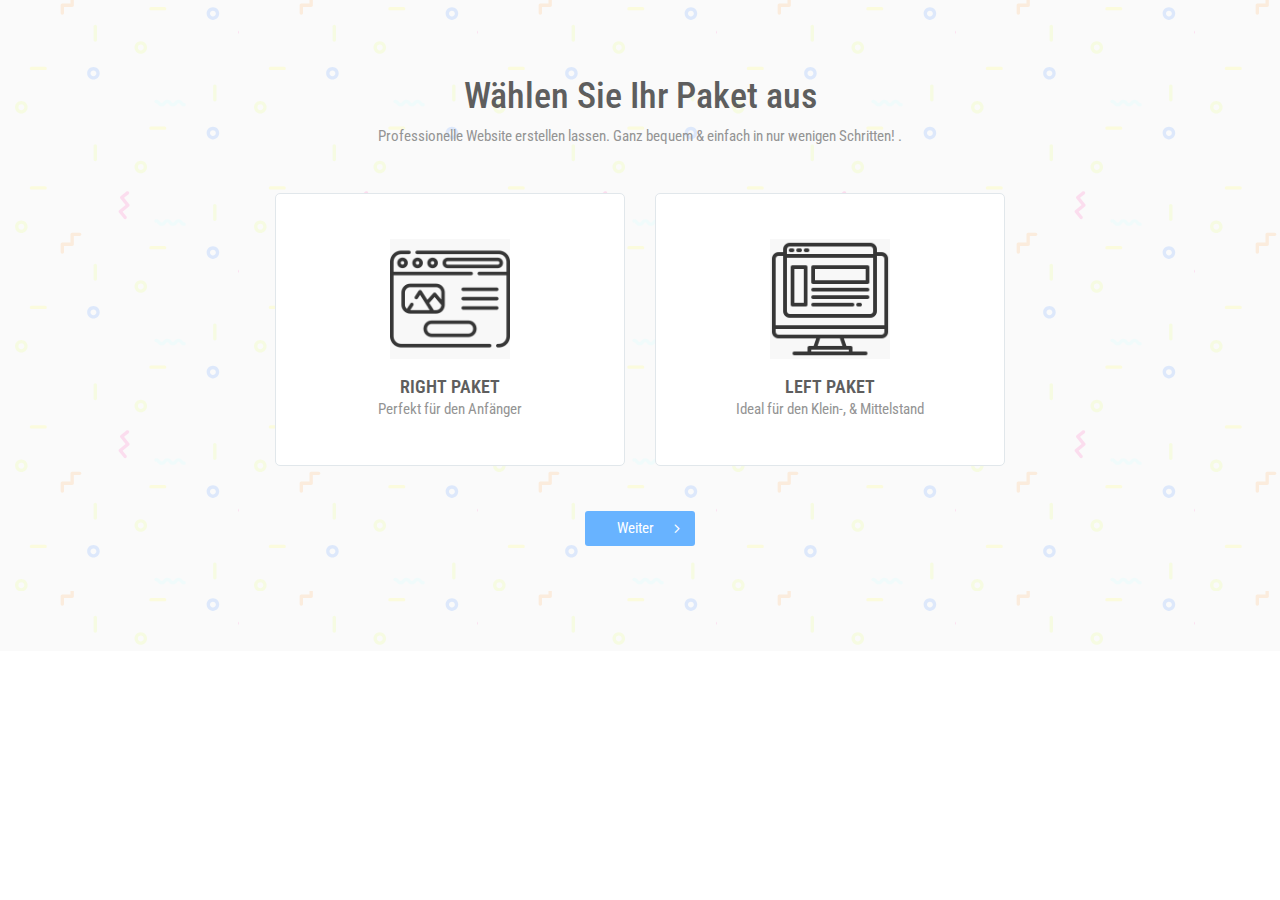
<file: index.html>
<!DOCTYPE html>
<html lang="en">

<head>
	<meta charset="utf-8">
	<meta http-equiv="X-UA-Compatible" content="IE=edge">
	<meta name="viewport" content="width=device-width, initial-scale=1, shrink-to-fit=no">
	<meta name="description" content="STEPS | Multipurpose Working Wizard with Branches">
	<meta name="author" content="Ansonika">
	<title>STEPS | Multipurpose Working Wizard with Branches</title>

	<!-- Favicons-->
	<link rel="shortcut icon" href="img/favicon.ico" type="image/x-icon">
	<link rel="apple-touch-icon" type="image/x-icon" href="img/apple-touch-icon-57x57-precomposed.png">
	<link rel="apple-touch-icon" type="image/x-icon" sizes="72x72" href="img/apple-touch-icon-72x72-precomposed.png">
	<link rel="apple-touch-icon" type="image/x-icon" sizes="114x114"
		href="img/apple-touch-icon-114x114-precomposed.png">
	<link rel="apple-touch-icon" type="image/x-icon" sizes="144x144"
		href="img/apple-touch-icon-144x144-precomposed.png">

	<!-- font awesome -->
	<link rel="stylesheet" href="https://stackpath.bootstrapcdn.com/font-awesome/4.7.0/css/font-awesome.min.css">

	<!-- GOOGLE WEB FONT -->
	<link href="https://fonts.googleapis.com/css?family=Roboto+Condensed:300,400,700" rel="stylesheet">
	<link href="https://fonts.googleapis.com/css2?family=Noto+Sans+JP:wght@700&display=swap" rel="stylesheet">

	<!-- BASE CSS -->
	<link href="css/bootstrap.min.css" rel="stylesheet">
	<link href="css/style.css" rel="stylesheet">
	<link href="css/menu.css" rel="stylesheet">
	<link href="css/vendors.min.css" rel="stylesheet">
	<link href="css/icon_fonts/css/all_icons.min.css" rel="stylesheet">
	<link href="css/skins/square/grey.css" rel="stylesheet">
	<link href="css/select2.min.css" rel="stylesheet">
	<link href="css/jquery.fancybox.css" rel="stylesheet">

	<!-- YOUR CUSTOM CSS -->
	<link href="css/custom.css" rel="stylesheet">
	<link href="./css/popupImage.css" rel="stylesheet">

	<script src="js/modernizr.js"></script>
	<!-- Modernizr -->

<style>
	input[type="tel"] {
  -moz-appearance: textfield;
}
input[type="tel"]::-webkit-inner-spin-button, 
input[type="tel"]::-webkit-outer-spin-button { 
  -webkit-appearance: none; 
  margin: 0; 
}
</style>
</head>

<body>

	<div id="preloader">
		<div data-loader="circle-side"></div>
	</div><!-- /Preload -->

	<div id="loader_form">
		<div data-loader="circle-side-2"></div>
	</div><!-- /loader_form -->

	<!-- /Header -->
	<!-- remove this  -->
	<main>
		<div class="container">
			<div id="wizard_container">
				<form name="example-1" id="wrapped" method="POST" enctype="multipart/form-data">
					<input id="website" name="website" type="text" value="">
					<!-- Leave input above for security protection, read docs for details -->
					<div id="middle-wizard">

						<!-- First branch What Type of Project ============================== -->
						<div class="step" data-state="branchtype">
							<div class="question_title">
								<h3>Wählen Sie Ihr Paket aus </h3>
								<p>Professionelle Website erstellen lassen. Ganz bequem & einfach in nur wenigen
									Schritten! .</p>
							</div>
							<div class="row justify-content-center">
								<div class="col-lg-4">
									<div class="item">
										<input id="answer_1" type="radio" name="branch_1_group_1" value="Right_Packet"
											class="required">
										<label for="answer_1"><img src="img/seo.png" alt=""
												style="width: 120px;"><strong>Right Paket</strong>Perfekt für den
											Anfänger </label>
									</div>
								</div>
								<div class="col-lg-4">
									<div class="item">
										<input id="answer_2" name="branch_1_group_1" type="radio" value="Left_Packet"
											class="required">
										<label for="answer_2"><img src="img/web.png" alt=""
												style="width: 120px;"><strong>Left Paket</strong>Ideal für den Klein-, &
											Mittelstand </label>
									</div>
								</div>
							</div>
							<!-- /row-->
						</div>
						<!-- /First branch What Type of Project ============================== -->

						<!-- Design > What Type of Design do you need ============================== -->
						<div class="branch" id="Design">
							<div class="step" data-state="abudget">
								<div class="question_title">
									<h3>What Type of Design do you need?</h3>
									<p>Multiple Selection (Checkbox based)</p>
								</div>
								<div class="row">
									<div class="col-lg-4">
										<div class="item">
											<input id="branch_3_answer_1" type="checkbox" name="branch_3_answers[]"
												value="Web Design">
											<label for="branch_3_answer_1"><img src="img/design_icon_2.svg"
													alt=""><strong>Web Design</strong>Postea democritum mnesarchum ne
												nam, ad vim aperiri tractatos.</label>
										</div>
									</div>
									<div class="col-lg-4">
										<div class="item">
											<input id="branch_3_answer_2" name="branch_3_answers[]" type="checkbox"
												value="Print Design">
											<label for="branch_3_answer_2"><img src="img/design_icon_3.svg"
													alt=""><strong>Print Design</strong>Postea democritum mnesarchum ne
												nam, ad vim aperiri tractatos.</label>
										</div>
									</div>
									<div class="col-lg-4">
										<div class="item">
											<input id="branch_3_answer_3" name="branch_3_answers[]" type="checkbox"
												value="Logo Design">
											<label for="branch_3_answer_3"><img src="img/design_icon_4.svg"
													alt=""><strong>Logo Design</strong>Postea democritum mnesarchum ne
												nam, ad vim aperiri tractatos.</label>
										</div>
									</div>
								</div>
								<!-- /row-->
							</div>
							<!-- /Design > What Type of Design do you need ============================== -->

							<!-- Budget ============================== -->

							<!-- /Budget ============================== -->

							<!-- Left_Packet ============================== -->
							<div class="branch" id="Left_Packet">
								<div class="step" data-state="a2budget">
									<div class="question_title">
										<h3>Plase fill with your details</h3>
										<p>Ei duo homero postea dignissim.</p>
									</div>
									<div class="row justify-content-center">
										<div class="col-lg-7">
											<div class="box_general" >
												<div class="row">
													<div class="col-sm-3">
														<div class="form-group add_bottom_30">
															<div class="styled-select">
																<select name="mr_mrs" class="required">
																	<option value="Mr">Mr</option>
																	<option value="Mrs">Mrs</option>
																</select>
															</div>
														</div>
													</div>
													<div class="col-md-4">
														<input type="text" class="required form-control"
														 name="firstname"	placeholder="Name">
													</div>
													<div class="col-md-5">
														<input type="text" class="required form-control"
														name="lastname"	placeholder="Nachname" >
													</div>
												</div>

												<div class="form-group">
													<input type="text" name="company_name" class="required form-control"
														placeholder="company Name">
												</div>
												<div class="form-group">
													<input type="email" name="email" class="required form-control"
													  	placeholder="Email">
												</div>
												<div class="form-group">
													<input type="tel"  name="phone" class="required form-control"
														placeholder="Telefon">
												</div>

												<div class="form-group">
													<label for="">Do You have a Domain?</label> <br>
													<div class="form-check form-check-inline">
														<input class="form-check-input" type="radio"
														   name="have_domain" id="exampleRadios1" value="No"
														   do-domain>
														<label class="form-check-label" for="exampleRadios1">
														No
														</label>
													 </div>
													 <div class="form-check form-check-inline">
														<input class="form-check-input" type="radio"
														   name="have_domain" id="exampleRadios2" value="Yes"
														   do-domain>
														<label class="form-check-label" for="exampleRadios2">
														Yes
														</label>
													 </div>
												</div>

												<div class="form-group" style="display: none;" domain-name>
													<input type="url" name="domain_name" class="form-control"
														placeholder="Domain Name" onchange="checkURL(this)">
												</div>

												<div class="form-group" style="display: none;" domain-new>
													<input type="url" name="domain_name" class="form-control"
														placeholder="Please Specify Your Domain" onchange="checkURL(this)">
												</div>



												<div class="checkbox_questions">
													<input name="terms" type="checkbox" class="icheck required"
														value="yes">
													<label>Please accept <a href="#" data-toggle="modal"
															data-target="#terms-txt">terms and conditions</a>.</label>
												</div>
											</div>
											
											<!-- /box_general -->
										</div>
									</div>
									<!-- /row -->
								</div>
							</div>
							<!-- /Left_Packet ============================== -->

							<!-- Right_Packet ============================== -->
							<div class="branch" id="Right_Packet">
								<div class="step" data-state="a2budget">
									<div class="question_title">
										<h3>Plase fill with your details</h3>
										<p>Ei duo homero postea dignissim.</p>
									</div>
									<div class="row justify-content-center">
										<div class="col-lg-7">
											<div class="box_general">


												<div class="row">
													<div class="col-sm-3 ">
														<div class="form-group add_bottom_30">
															<div class="styled-select">
																<select name="mr_mrs" class="required">
																	<option value="Mr">Mr</option>
																	<option value="Mrs">Mrs</option>
																</select>
															</div>
														</div>
													</div>
													<div class="col-md-4 ">
														<input type="text" class="required form-control"
														 name="firstname"	placeholder="Name">
													</div>
													<div class="col-md-5">
														<input type="text" class="required form-control"
														name="lastname"	placeholder="Nachname">
													</div>
												</div>

												<div class="form-group">
													<input type="text" name="company_name" class="required form-control"
														placeholder="company Name">
												</div>
												<div class="form-group">
													<input type="email" name="email" class="required form-control"
														placeholder="Email">
												</div>
												<div class="form-group">
													<input type="tel" pattern="[0-9]*"  name="phone" class="required form-control"
														placeholder="Telefon">
												</div>

												<div class="form-group">
													<label for="">Do You have a Domain?</label> <br>
													<div class="form-check form-check-inline">
														<input class="form-check-input" type="radio"
															name="have_domain" id="exampleRadios1" value="No"
															do-domain>
														<label class="form-check-label" for="exampleRadios1">
															No
														</label>
													</div>
													<div class="form-check form-check-inline">
														<input class="form-check-input" type="radio"
															name="have_domain" id="exampleRadios2" value="Yes"
															do-domain>
														<label class="form-check-label" for="exampleRadios2">
															Yes
														</label>
													</div>
												</div>

												<div class="form-group" style="display: none;" domain-name>
													<input type="url" name="domain_name" class="form-control"
														placeholder="Domain Name" onchange="checkURL(this)">
												</div>

												<div class="form-group" style="display: none;" domain-new>
													<input type="url" name="domain_name" class="form-control"
														placeholder="Please Specify Your Domain" onchange="checkURL(this)">
												</div>



												<div class="checkbox_questions">
													<input name="terms" type="checkbox" class="icheck required"
														value="yes">
													<label>Please accept <a href="#" data-toggle="modal"
															data-target="#terms-txt">terms and conditions</a>.</label>
												</div>
											</div>
											<!-- /box_general -->
										</div>
									</div>
									<!-- /row -->
								</div>
							</div>
							<!-- /Right_Packet ============================== -->

							<!-- Budget ============================== -->
							<div class="branch" id="a2budget">
								<div class="step" data-state="end">
									<div class="question_title">
										<h3>Bitte wählen Sie designs aus, welche Ihnen gefallen </h3>
										<h2>Menüführung auswählen </h2>

									</div>
									<div class="box_general d-flex row" style="overflow-y: scroll;max-height: 400px;" >
										<div class="col-lg-3 col-sm-6 col-12 p-3" style="background:url(./img/gallery/gray.jpg);  background-size: 245px 340px ;   background-repeat:space; background-position: right 5px bottom 6px ;">
											<div class="item "  >
												<img id="myImg1" src="img/gallery/preview56.jpg"
													class="js-gallery img-fluid d-block mx-auto mb-0" alt="Snow"
													data-new="https://sitebauer.de/templates/1/preview.jpg"
													onclick="def(myImg1)" />
													<input id="answer_a1" name="website_1_answers[]" type="checkbox"
													value="Divi robotics lab" class="required check">
													<label for="answer_a1" class="like p-1" >12.00 $</label>
											</div>
										</div>
										<div class="col-lg-3 col-sm-6 col-12 p-3" style="background:url(./img/gallery/gray.jpg);  background-size: 245px 340px ;   background-repeat:space; background-position: right 5px bottom 6px ;">
											<div class="item">
												<img id="myImg2" src="img/gallery/preview57.jpg"
													class="js-gallery img-fluid d-block mx-auto mb-0" alt=""
													data-new="https://sitebauer.de/templates/2/preview.jpg"
													onclick="def(myImg2)" />
												<input id="answer_a2" name="website_1_answers[]" type="checkbox"
													value="Divi Dietitian" class="required check">
												<label for="answer_a2" class="like p-1">12.00 $
												</label>
											</div>
										</div>
										<div class="col-lg-3 col-sm-6 col-12 p-3" style="background:url(./img/gallery/gray.jpg);  background-size: 245px 340px ;   background-repeat:space; background-position: right 5px bottom 6px ;">
											<div class="item">
												<img id="myImg3" src="img/gallery/preview58.jpg"
													class="js-gallery img-fluid d-block mx-auto mb-0" alt=""
													data-new="https://sitebauer.de/templates/3/preview.jpg"
													onclick="def(myImg3)" />
												<input id="answer_a3" name="website_1_answers[]" type="checkbox"
													value="Dry-cleaning" class="required check">
												<label for="answer_a3" class="like p-1" >12.00 $

												</label>
											</div>
										</div>
										<div class="col-lg-3 col-sm-6 col-12 p-3" style="background:url(./img/gallery/gray.jpg);  background-size: 245px 340px ;   background-repeat:space; background-position: right 5px bottom 6px ;">
											<div class="item">
												<img id="myImg4" src="img/gallery/preview59.jpg"
													class="js-gallery img-fluid d-block mx-auto mb-0" alt=""
													data-new="https://sitebauer.de/templates/4/preview.jpg"
													onclick="def(myImg4)" />
												<input id="answer_a4" name="website_1_answers[]" type="checkbox"
													value="Barber" class="required check">
												<label for="answer_a4" class="like p-1"> 12.00 $

												</label>
											</div>
										</div>

										<div class="col-lg-3 col-sm-6 col-12 p-3" style="background:url(./img/gallery/gray.jpg);  background-size: 245px 340px ;   background-repeat:space; background-position: right 5px bottom 6px ;">
											<div class="item">
												<img id="myImg5" src="img/gallery/n1.png"
													class="js-gallery img-fluid d-block mx-auto mb-0" alt=""
													data-new="https://sitebauer.de/templates/5/preview.jpg"
													onclick="def(myImg5)" />
												<input id="answer_a5" name="website_1_answers[]" type="checkbox"
													value="Web-Development" class="required check">
												<label for="answer_a5" class="like p-1"> 12.00 $

												</label>
											</div>
										</div>
										<div class="col-lg-3 col-sm-6 col-12 p-3" style="background:url(./img/gallery/gray.jpg);  background-size: 245px 340px ;   background-repeat:space; background-position: right 5px bottom 6px ;">
											<div class="item">
												<img id="myImg6" src="img/gallery/n2.jpg"
													class="js-gallery img-fluid d-block mx-auto mb-0" alt=""
													data-new="https://sitebauer.de/templates/7/preview.jpg"
													onclick="def(myImg6)" />
												<input id="answer_a6" name="website_1_answers[]" type="checkbox"
													value="Web-Development" class="required check">
												<label for="answer_a6" class="like p-1">12.00 $
												</label>
											</div>
										</div>
										<div class="col-lg-3 col-sm-6 col-12 p-3" style="background:url(./img/gallery/gray.jpg);  background-size: 245px 340px ;   background-repeat:space; background-position: right 5px bottom 6px ;">
											<div class="item">
												<img id="myImg7" src="img/gallery/n3.jpg"
													class="js-gallery img-fluid d-block mx-auto mb-0" alt=""
													data-new="https://sitebauer.de/templates/8/preview.jpg"
													onclick="def(myImg7)" />
												<input id="answer_a7" name="website_1_answers[]" type="checkbox"
													value="Web-Development" class="required check">
												<label for="answer_a7" class="like p-1" >12.00 $
												</label>
											</div>
										</div>
										<div class="col-lg-3 col-sm-6 col-12 p-3" style="background:url(./img/gallery/gray.jpg);  background-size: 245px 340px ;   background-repeat:space; background-position: right 5px bottom 6px ;">
											<div class="item">
												<img id="myImg8" src="img/gallery/n4.jpg"
													class="js-gallery img-fluid d-block mx-auto mb-0" alt=""
													data-new="https://sitebauer.de/templates/9/preview.jpg"
													onclick="def(myImg8)" />
												<input id="answer_a8" name="website_1_answers[]" type="checkbox"
													value="Web-Development" class="required check">
												<label for="answer_a8" class="like p-1">12.00 $
												</label>
											</div>
										</div>
										<div class="col-lg-3 col-sm-6 col-12 p-3" style="background:url(./img/gallery/gray.jpg);  background-size: 245px 340px ;   background-repeat:space; background-position: right 5px bottom 6px ;">
											<div class="item">
												<img id="myImg9" src="img/gallery/n5.jpg"
													class="js-gallery img-fluid d-block mx-auto mb-0" alt=""
													data-new="https://sitebauer.de/templates/10/preview.jpg"
													onclick="def(myImg9)" />
												<input id="answer_a9" name="website_1_answers[]" type="checkbox"
													value="Web-Development" class="required check">
												<label for="answer_a9" class="like p-1">12.00 $
												</label>
											</div>
										</div>
										<div class="col-lg-3 col-sm-6 col-12 p-3" style="background:url(./img/gallery/gray.jpg);  background-size: 245px 340px ;   background-repeat:space; background-position: right 5px bottom 6px ;">
											<div class="item">
												<img id="myImg10" src="img/gallery/n6.jpg"
													class="js-gallery img-fluid d-block mx-auto mb-0" alt=""
													data-new="https://sitebauer.de/templates/11/preview.jpg"
													onclick="def(myImg10)" />
												<input id="answer_a10" name="website_1_answers[]" type="checkbox"
													value="Web-Development" class="required check">
												<label for="answer_a10" class="like p-1">12.00 $
												</label>
											</div>
										</div>
										<div class="col-lg-3 col-sm-6 col-12 p-3"style="background:url(./img/gallery/gray.jpg);  background-size: 245px 340px ;   background-repeat:space; background-position: right 5px bottom 6px ;">
											<div class="item">
												<img id="myImg11" src="img/gallery/n7.jpg"
													class="js-gallery img-fluid d-block mx-auto mb-0" alt=""
													data-new="https://sitebauer.de/templates/13/preview.jpg"
													onclick="def(myImg11)" />
												<input id="answer_a11" name="website_1_answers[]" type="checkbox"
													value="Web-Development" class="required check">
												<label for="answer_a11" class="like p-1">12.00 $
												</label>
											</div>
										</div>
										<div class="col-lg-3 col-sm-6 col-12 p-3" style="background:url(./img/gallery/gray.jpg);  background-size: 245px 340px ;   background-repeat:space; background-position: right 5px bottom 6px ;">
											<div class="item">
												<img id="myImg12" src="img/gallery/n8.jpg"
													class="js-gallery img-fluid d-block mx-auto mb-0" alt=""
													data-new="https://sitebauer.de/templates/14/preview.jpg"
													onclick="def(myImg12)" />
												<input id="answer_a12" name="website_1_answers[]" type="checkbox"
													value="Web-Development" class="required check">
												<label for="answer_a12" class="like p-1">12.00 $
												</label>
											</div>
										</div>
										<div class="col-lg-3 col-sm-6 col-12 p-3" style="background:url(./img/gallery/gray.jpg);  background-size: 245px 340px ;   background-repeat:space; background-position: right 5px bottom 6px ;">
											<div class="item">
												<img id="myImg13" src="img/gallery/n9.jpg"
													class="js-gallery img-fluid d-block mx-auto mb-0" alt=""
													data-new="https://sitebauer.de/templates/15/preview.jpg"
													onclick="def(myImg13)" />
												<input id="answer_a13" name="website_1_answers[]" type="checkbox"
													value="Web-Development" class="required check">
												<label for="answer_a13" class="like p-1">12.00 $
												</label>
											</div>
										</div>
										<div class="col-lg-3 col-sm-6 col-12 p-3" style="background:url(./img/gallery/gray.jpg);  background-size: 245px 340px ;   background-repeat:space; background-position: right 5px bottom 6px ;">
											<div class="item">
												<img id="myImg14" src="img/gallery/n10.jpg"
													class="js-gallery img-fluid d-block mx-auto mb-0" alt=""
													data-new="https://sitebauer.de/templates/16/preview.jpg"
													onclick="def(myImg14)" />
												<input id="answer_a14" name="website_1_answers[]" type="checkbox"
													value="Web-Development" class="required check">
												<label for="answer_a14" class="like p-1">12.00 $
												</label>
											</div>
										</div>
										<div class="col-lg-3 col-sm-6 col-12 p-3" style="background:url(./img/gallery/gray.jpg);  background-size: 245px 340px ;   background-repeat:space; background-position: right 5px bottom 6px ;">
											<div class="item">
												<img id="myImg15" src="img/gallery/n11.jpg"
													class="js-gallery img-fluid d-block mx-auto mb-0" alt=""
													data-new="https://sitebauer.de/templates/17/preview.jpg"
													onclick="def(myImg15)" />
												<input id="answer_a15" name="website_1_answers[]" type="checkbox"
													value="Web-Development" class="required check">
												<label for="answer_a15" class="like p-1">12.00 $
												</label>
											</div>
										</div>
										<div class="col-lg-3 col-sm-6 col-12 p-3" style="background:url(./img/gallery/gray.jpg);  background-size: 245px 340px ;   background-repeat:space; background-position: right 5px bottom 6px ;">
											<div class="item">
												<img id="myImg16" src="img/gallery/n12.jpg"
													class="js-gallery img-fluid d-block mx-auto mb-0" alt=""
													data-new="https://sitebauer.de/templates/18/preview.jpg"
													onclick="def(myImg16)" />
												<input id="answer_a16" name="website_1_answers[]" type="checkbox"
													value="Web-Development" class="required check">
												<label for="answer_a16" class="like p-1">12.00 $
												</label>
											</div>
										</div>
										<div class="col-lg-3 col-sm-6 col-12 p-3" style="background:url(./img/gallery/gray.jpg);  background-size: 245px 340px ;   background-repeat:space; background-position: right 5px bottom 6px ;">
											<div class="item">
												<img id="myImg17" src="img/gallery/n13.jpg"
													class="js-gallery img-fluid d-block mx-auto mb-0" alt=""
													data-new="https://sitebauer.de/templates/19/preview.jpg"
													onclick="def(myImg17)" />
												<input id="answer_a17" name="website_1_answers[]" type="checkbox"
													value="Web-Development" class="required check">
												<label for="answer_a17" class="like p-1">12.00 $
												</label>
											</div>
										</div>
										<div class="col-lg-3 col-sm-6 col-12 p-3" style="background:url(./img/gallery/gray.jpg);  background-size: 245px 340px ;   background-repeat:space; background-position: right 5px bottom 6px ;">
											<div class="item">
												<img id="myImg18" src="img/gallery/n14.jpg"
													class="js-gallery img-fluid d-block mx-auto mb-0" alt=""
													data-new="https://sitebauer.de/templates/20/preview.jpg"
													onclick="def(myImg18)" />
												<input id="answer_a18" name="website_1_answers[]" type="checkbox"
													value="Web-Development" class="required check">
												<label for="answer_a18" class="like p-1">12.00 $
												</label>
											</div>
										</div>
										<div class="col-lg-3 col-sm-6 col-12 p-3" style="background:url(./img/gallery/gray.jpg);  background-size: 245px 340px ;   background-repeat:space; background-position: right 5px bottom 6px ;">
											<div class="item">
												<img id="myImg19" src="img/gallery/n15.jpg"
													class="js-gallery img-fluid d-block mx-auto mb-0" alt=""
													data-new="https://sitebauer.de/templates/22/preview.jpg"
													onclick="def(myImg19)" />
												<input id="answer_a19" name="website_1_answers[]" type="checkbox"
													value="Web-Development" class="required check">
												<label for="answer_a19" class="like p-1">12.00 $
												</label>
											</div>
										</div>
										<div class="col-lg-3 col-sm-6 col-12 p-3" style="background:url(./img/gallery/gray.jpg);  background-size: 245px 340px ;   background-repeat:space; background-position: right 5px bottom 6px ;">
											<div class="item">
												<img id="myImg20" src="img/gallery/n16.jpg"
													class="js-gallery img-fluid d-block mx-auto mb-0" alt=""
													data-new="https://sitebauer.de/templates/23/preview.jpg"
													onclick="def(myImg20)" />
												<input id="answer_a20" name="website_1_answers[]" type="checkbox"
													value="Web-Development" class="required check">
												<label for="answer_a20" class="like p-1">12.00 $
												</label>
											</div>
										</div>
										<div class="col-lg-3 col-sm-6 col-12 p-3" style="background:url(./img/gallery/gray.jpg);  background-size: 245px 340px ;   background-repeat:space; background-position: right 5px bottom 6px ;">
											<div class="item">
												<img id="myImg21" src="img/gallery/n17.jpg"
													class="js-gallery img-fluid d-block mx-auto mb-0" alt=""
													data-new="https://sitebauer.de/templates/24/preview.jpg"
													onclick="def(myImg21)" />
												<input id="answer_a21" name="website_1_answers[]" type="checkbox"
													value="Web-Development" class="required check">
												<label for="answer_a21" class="like p-1">12.00 $
												</label>
											</div>
										</div>
										<div class="col-lg-3 col-sm-6 col-12 p-3" style="background:url(./img/gallery/gray.jpg);  background-size: 245px 340px ;   background-repeat:space; background-position: right 5px bottom 6px ;">
											<div class="item">
												<img id="myImg22" src="img/gallery/n18.jpg"
													class="js-gallery img-fluid d-block mx-auto mb-0" alt=""
													data-new="https://sitebauer.de/templates/25/preview.jpg"
													onclick="def(myImg22)" />
												<input id="answer_a22" name="website_1_answers[]" type="checkbox"
													value="Web-Development" class="required check">
												<label for="answer_a22" class="like p-1">12.00 $
												</label>
												</label>
											</div>
										</div>
										<div class="col-lg-3 col-sm-6 col-12 p-3" style="background:url(./img/gallery/gray.jpg);  background-size: 245px 340px ;   background-repeat:space; background-position: right 5px bottom 6px ;">
											<div class="item">
												<img id="myImg23" src="img/gallery/n19.jpg"
													class="js-gallery img-fluid d-block mx-auto mb-0" alt=""
													data-new="https://sitebauer.de/templates/26/preview.jpg"
													onclick="def(myImg23)" />
												<input id="answer_a23" name="website_1_answers[]" type="checkbox"
													value="Web-Development" class="required check">
												<label for="answer_a23" class="like p-1">12.00 $
												</label>
												</label>
											</div>
										</div>
										<div class="col-lg-3 col-sm-6 col-12 p-3" style="background:url(./img/gallery/gray.jpg);  background-size: 245px 340px ;   background-repeat:space; background-position: right 5px bottom 6px ;">
											<div class="item">
												<img id="myImg24" src="img/gallery/n20.jpg"
													class="js-gallery img-fluid d-block mx-auto mb-0" alt=""
													data-new="https://sitebauer.de/templates/27/preview.jpg"
													onclick="def(myImg24)" />
												<input id="answer_a24" name="website_1_answers[]" type="checkbox"
													value="Web-Development" class="required check">
												<label for="answer_a24" class="like p-1">12.00 $
												</label>
											</div>
										</div>
										<div class="col-lg-3 col-sm-6 col-12 p-3" style="background:url(./img/gallery/gray.jpg);  background-size: 245px 340px ;   background-repeat:space; background-position: right 5px bottom 6px ;">
											<div class="item">
												<img id="myImg25" src="img/gallery/n21.jpg"
													class="js-gallery img-fluid d-block mx-auto mb-0" alt=" "
													data-new="https://sitebauer.de/templates/28/preview.jpg"
													onclick="def(myImg25)" />
												<input id="answer_a25" name="website_1_answers[]" type="checkbox"
													value="Web-Development" class="required check">
												<label for="answer_a25" class="like p-1" >12.00 $
												</label>
											</div>
										</div>
										<div class="col-lg-3 col-sm-6 col-12 p-3" style="background:url(./img/gallery/gray.jpg);  background-size: 245px 340px ;   background-repeat:space; background-position: right 5px bottom 6px ;">
											<div class="item">
												<img id="myImg26" src="img/gallery/n22.jpg"
													class="js-gallery img-fluid d-block mx-auto mb-0" alt=""
													data-new="https://sitebauer.de/templates/6/preview.jpg"
													onclick="def(myImg26)" />
												<input id="answer_a26" name="website_1_answers[]" type="checkbox"
													value="Web-Development" class="required check">
												<label for="answer_a26" class="like p-1">12.00 $
												</label>
											</div>
										</div>
										<div class="col-lg-3 col-sm-6 col-12 p-3" style="background:url(./img/gallery/gray.jpg);  background-size: 245px 340px ;   background-repeat:space; background-position: right 5px bottom 6px ;">
											<div class="item">
												<img id="myImg27" src="img/gallery/n24.jpg"
													class="js-gallery img-fluid d-block mx-auto mb-0" alt=""
													data-new="https://sitebauer.de/templates/12/preview.jpg"
													onclick="def(myImg27)" />
												<input id="answer_a27" name="website_1_answers[]" type="checkbox"
													value="Web-Development" class="required check">
												<label for="answer_a27" class="like p-1">12.00 $
												</label>
											</div>
										</div>
										<div class="col-lg-3 col-sm-6 col-12 p-3" style="background:url(./img/gallery/gray.jpg);  background-size: 245px 340px ;   background-repeat:space; background-position: right 5px bottom 6px ;">
											<div class="item">
												<img id="myImg28" src="img/gallery/n23.jpg"
													class="js-gallery img-fluid d-block mx-auto mb-0" alt=""
													data-new="https://sitebauer.de/templates/21/preview.jpg"
													onclick="def(myImg28)" />
												<input id="answer_a28" name="website_1_answers[]" type="checkbox"
													value="Web-Development" class="required check">
												<label for="answer_a28" class="like p-1">12.00 $ hjyth
												</label>
											</div>
										</div>
									</div>
									<p id="gallery_selected_message" class="text-center mt-3"></p>
								</div>
							</div>
							<!-- /Budget ============================== -->

						
							<!-- Last step ============================== -->
							<div class="submit step" id="end">
								<div class="question_title">
									<h3>Please fill with your details</h3>
									<p>Ei duo homero postea dignissim.</p>
								</div>
								<div class="row justify-content-center">
									<div class="col-lg-5">
										<div class="box_general">

											<div class="form-group">
												<input type="text" name="" class="form-control"
													placeholder="Select your Menu" disabled>
											</div>

											<div class="checkbox_questions">
												<input id="check1" name="menu_1_answers[]" type="checkbox" class="siteMenu"
													value="Start" onclick="menuSelected(check1)">
												<label id="check1">Start</label>
											</div>
											<div class="checkbox_questions">
												<input id="check2" name="menu_1_answers[]" type="checkbox" class="siteMenu"
													value="About Us" onclick="menuSelected(check2)">
												<label id="check2">About Us</label>
											</div>
											<div class="checkbox_questions">
												<input id="check3" name="menu_1_answers[]" type="checkbox" class="siteMenu"
													value="Services" onclick="menuSelected(check3)">
												<label id="check3">Services</label>
											</div>
											<div class="checkbox_questions">
												<input id="check4" name="menu_1_answers[]" type="checkbox" class="siteMenu"
													value="Gallery References" onclick="menuSelected(check4)">
												<label id="check4">Gallery References</label>
											</div>

											<div class="checkbox_questions">
												<input id="check5" name="menu_1_answers[]" type="checkbox" class="siteMenu"
													value="Contact" onclick="menuSelected(check5)">
												<label id="check5">Contact</label>
											</div>
											<div class="checkbox_questions">
												<input id="check6" name="menu_1_answers[]" type="checkbox" class="siteMenu"
													value="Sunny" onclick="menuSelected(check6)">
												<label id="check6">Sunny</label>
											</div>

											<button type="button" class="btn btn-default btn-sm" new-line > 
												<img src="./img/plus.png" alt="" > New Menu
											</button>

											 <div class="mt-4" new-menu >
												
											</div>
											
											
										</div>
										<!-- /box_general -->
									</div>
								</div>
								<!-- /row -->
							</div>
							<!-- /Last step ============================== -->
						</div>
					</div>
					<!-- /middle-wizard -->
					<div id="bottom-wizard">
						<button type="button" name="backward" class="backward">Zurück </button>
						<button type="button" name="forward" class="forward">Weiter</button>
						<button type="submit" name="process" class="submit">Bestellen</button>
					</div>
					<!-- /bottom-wizard -->
				</form>
			</div>
			<!-- /Wizard container -->
		</div>
		<!-- /Container -->
	</main>
	<!-- /main -->
	<main style="height:auto">
		<footer>
			<!-- <div class="container clearfix">
			<ul> -->
			<!-- <li><a href="index.html" class="animated_link active">Multiple Branch</a></li>
				<li><a href="index-2.html" class="animated_link">Single Branch</a></li>
				<li><a href="index-3.html" class="animated_link">Without Branch</a></li>
				<li><a href="index-4.html" class="animated_link">Images Version</a></li>
				<li><a href="#0" class="animated_link"><strong>Purchase this Template</strong></a></li> -->
			<!-- </ul>
			<p>© 2017 Steps</p>
		</div> -->

		</footer>
		<!-- /footer -->
	</main>

	<!-- <div class="cd-overlay-nav">
		<span></span>
	</div> -->
	<!-- /cd-overlay-nav -->

	<!-- <div class="cd-overlay-content">
		<span></span>
	</div> -->
	<!-- /cd-overlay-content -->


	<!-- /cd-nav-trigger -->

	<!-- Modal terms -->
	<div class="modal fade" id="terms-txt" tabindex="-1" role="dialog" aria-labelledby="termsLabel" aria-hidden="true">
		<div class="modal-dialog" role="document">
			<div class="modal-content">
				<div class="modal-header">
					<h5 class="modal-title" id="termsLabel">Terms and conditions</h5>
					<button type="button" class="close" data-dismiss="modal" aria-label="Close">
						<span aria-hidden="true">&times;</span>
					</button>
				</div>
				<div class="modal-body">
					<p>Lorem ipsum dolor sit amet, in porro albucius qui, in <strong>nec quod novum accumsan</strong>,
						mei ludus tamquam dolores id. No sit debitis meliore postulant, per ex prompta alterum sanctus,
						pro ne quod dicunt sensibus.</p>
					<p>Lorem ipsum dolor sit amet, in porro albucius qui, in nec quod novum accumsan, mei ludus tamquam
						dolores id. No sit debitis meliore postulant, per ex prompta alterum sanctus, pro ne quod dicunt
						sensibus. Lorem ipsum dolor sit amet, <strong>in porro albucius qui</strong>, in nec quod novum
						accumsan, mei ludus tamquam dolores id. No sit debitis meliore postulant, per ex prompta alterum
						sanctus, pro ne quod dicunt sensibus.</p>
					<p>Lorem ipsum dolor sit amet, in porro albucius qui, in nec quod novum accumsan, mei ludus tamquam
						dolores id. No sit debitis meliore postulant, per ex prompta alterum sanctus, pro ne quod dicunt
						sensibus.</p>
				</div>
			</div>
		</div>
	</div>
	<!-- /Modal terms -->

	<!-- The Modal -->
	<div id="myModal" class="modal">
		<span class="close">&times;</span>
		<img class="modal-content" id="img01">
		<div id="caption"></div>
	</div>
	<!-- End The Modal -->

	<!-- COMMON SCRIPTS -->
	<script src="js/jquery-2.2.4.min.js"></script>
	<script src="js/common_scripts.min.js"></script>
	<script src="js/menu.js"></script>
	<script src="js/main.js"></script>
	<script src="js/wizard_func_multiple_branch.js"></script>
	<script src="js/uploadImage.js"></script>
	<script src="js/select2.min.js"></script>
	<script src="js/jquery.fancybox.min.js"></script>
	<script src="./js/popupImage.js"></script>
	<script src="./js/do_domain_option.js"></script>
	<script src="./js/gallery_selector.js"></script>
	<script src="./js/menu_selected.js"></script>
	<script>
		
         function checkURL(o) {
        o.value = o.value.replace(/^(https?:\/\/)?/i, "http://"); 
       }
	</script>

	<script>
		$(document).ready(function () {
			$('.js-example-basic-multiple').select2();

			
			
		});

		$('[data-fancybox="gallery"]').fancybox({
			// Options will go here
		});



		/**
		Add and remove of menu
		**/
		var count = 0;
  
		$("[new-line]").click(function() {
			count = count + 1;
			$('[new-menu]').append(`
			<div class="form-group input-group mb-3" id="row_${count}" other-menu>
				<input type="text" class="form-control" placeholder="Input Menu" name="menu_1_answers[]"
				id="menu_new${count}" selected-text-box style="border:0; border-bottom: 2px solid black;">
				<span class="input-group-text" id="basic_addon${count}" onclick="removeLine(basic_addon${count})" style="cursor:pointer; background-color:white; border:0; border-bottom: 2px solid black; " >
						<b>X</b>
				</span>
			</div>
			`)

			/**
			 * Add new card with upload
			 * **/
			$('[new-card]').append(`<div class="card"  menu_new${count}>
				<div class="card-header" id="headingSix">
					<h2 class="mb-0">
						<button class="btn btn-link collapsed" type="button"
							data-toggle="collapse" data-target="#collapse_new${count}"
							aria-expanded="false" aria-controls="collapse_new${count}">
							Menu Title
						</button>
					</h2>
				</div>
				<div id="collapse_new${count}" class="collapse"
					aria-labelledby="headingOne" data-parent="#accordionExample">
					<div class="card-body">
						<textarea class="form-control" rows="8" cols="40"
							id="comment" placeholder="Enter text here"></textarea>
						<div class="input-group mb-3">
							<div class="input-group-prepend">
								<span class="input-group-text">Upload Pictures
									here</span>
							</div>
							<div class="custom-file">
								<input id="fileupload_${count}" type="file"
									multiple="multiple" name="files[]"
									class="custom-file-input" onclick="antman(fileupload_${count}, dvPreview_${count})">
								<label class="custom-file-label"
									for="inputGroupFile01"></label>
							</div>
						</div>
						<hr />
						<b>Live Preview</b>
						<br />
						<br />
						<div id="dvPreview_${count}">
						</div>
					</div>
				</div>
			</div>`);

			/**
			 * Replace menu button value
			 **/
			$("[selected-text-box]:input").keyup(function(e) {
				var input_id = $(this).attr('id');
				var input_value = $(this).val();
				$('[new-card]').find( '[' + input_id + ']' ).find('button').html(input_value);
			})
		
		});

		function removeLine(elemId) {
			var input_id = $(elemId).parents("[other-menu]").find( "[selected-text-box]:input" ).attr('id');
			$(elemId).parents('[other-menu]').remove();
			$('[new-card]').find( '[' + input_id + ']' ).remove();
		}



	</script>
	
</body>

</html>
</file>
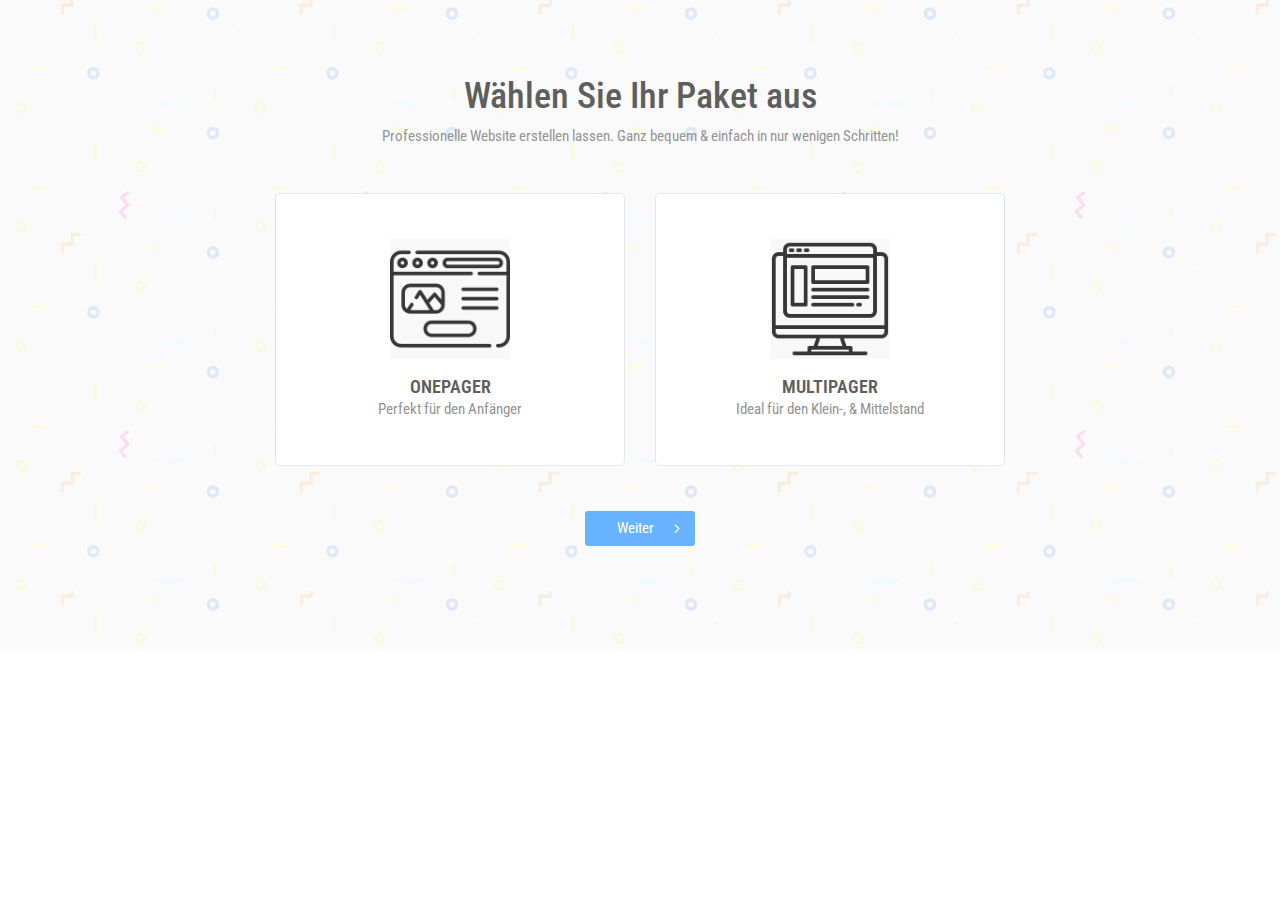
<file: index (3).html>
<!DOCTYPE html>
<html lang="de">

<head>
   <meta charset="utf-8">
   <meta http-equiv="X-UA-Compatible" content="IE=edge">
   <meta name="viewport" content="width=device-width, initial-scale=1, shrink-to-fit=no">
   <meta name="description" content="STEPS | Multipurpose Working Wizard with Branches">
   <meta name="author" content="Ansonika">
   <title>STEPS | Multipurpose Working Wizard with Branches</title>
   <!-- Favicons-->
   <link rel="shortcut icon" href="img/favicon.ico" type="image/x-icon">
   <link rel="apple-touch-icon" type="image/x-icon" href="img/apple-touch-icon-57x57-precomposed.png">
   <link rel="apple-touch-icon" type="image/x-icon" sizes="72x72" href="img/apple-touch-icon-72x72-precomposed.png">
   <link rel="apple-touch-icon" type="image/x-icon" sizes="114x114" href="img/apple-touch-icon-114x114-precomposed.png">
   <link rel="apple-touch-icon" type="image/x-icon" sizes="144x144" href="img/apple-touch-icon-144x144-precomposed.png">
   <!-- font awesome -->
   <link rel="stylesheet" href="https://stackpath.bootstrapcdn.com/font-awesome/4.7.0/css/font-awesome.min.css">
   <!-- GOOGLE WEB FONT -->
   <link href="https://fonts.googleapis.com/css?family=Roboto+Condensed:300,400,700" rel="stylesheet">
   <link href="https://fonts.googleapis.com/css2?family=Noto+Sans+JP:wght@700&display=swap" rel="stylesheet">
   <!-- YOUR CUSTOM CSS -->
   <link href="css/jquery.fancybox.css" rel="stylesheet">
   <link href="css/select2.min.css" rel="stylesheet">
   <link href="css/popupImage.css" rel="stylesheet">

      <!-- BASE CSS -->
   <link href="css/bootstrap.min.css" rel="stylesheet">
   <link href="css/style.css" rel="stylesheet">
   <link href="css/menu.css" rel="stylesheet">
   <link href="css/vendors.min.css" rel="stylesheet">
   <link href="css/icon_fonts/css/all_icons.min.css" rel="stylesheet">
   <link href="css/skins/square/grey.css" rel="stylesheet">

      <!-- YOUR CUSTOM CSS -->
      <link href="css/custom.css" rel="stylesheet">
   
   <script src="js/modernizr.js"></script>
   <!-- Modernizr -->
   <style>
      input[type="tel"] {
         -moz-appearance: textfield;
      }

      input[type="tel"]::-webkit-inner-spin-button,
      input[type="tel"]::-webkit-outer-spin-button {
         -webkit-appearance: none;
         margin: 0;
      }
   </style>
</head>

<body>
   <div id="preloader">
      <div data-loader="circle-side"></div>
   </div>
   
   <!-- /loader_form -->
   <!-- /Header -->
   <!-- remove this  -->
   <main>
      <div class="container">
         <div id="wizard_container">
            <form name="example-1" id="wrapped" method="POST" enctype="multipart/form-data">
               <input id="website" name="website" type="text" value="">
               <!-- Leave input above for security protection, read docs for details -->
               <div id="middle-wizard">
                  <!-- First branch What Type of Project ============================== -->
                  <div class="step" data-state="branchtype">
                     <div class="question_title">
                        <h3>Wählen Sie Ihr Paket aus </h3>
                        <p>Professionelle Website erstellen lassen. Ganz bequem & einfach in nur wenigen
                           Schritten!
                        </p>
                     </div>
                     <div class="row justify-content-center">
                        <div class="col-lg-4">
                           <div class="item">
                              <input id="answer_1" type="radio" name="branch_1_group_1" value="Left_Packet"
                                 class="required">
                              <label for="answer_1"><img src="img/seo.png" alt=""
                                    style="width: 120px;"><strong>OnePager</strong>Perfekt für den
                                 Anfänger </label>
                           </div>
                        </div>
                        <div class="col-lg-4">
                           <div class="item">
                              <input id="answer_2" name="branch_1_group_1" type="radio" value="Right_Packet"
                                 class="required">
                              <label for="answer_2"><img src="img/web.png" alt=""
                                    style="width: 120px;"><strong>MultiPager</strong>Ideal für den Klein-, &
                                 Mittelstand </label>
                           </div>
                        </div>
                     </div>
                     <!-- /row-->
                  </div>
                  <!-- /First branch What Type of Project ============================== -->
                  <!-- Design > What Type of Design do you need ============================== -->
                  <div class="branch" id="Design">
                     <div class="step" data-state="abudget">
                        <div class="question_title">
                           <h3>What Type of Design do you need?</h3>
                           <p>Multiple Selection (Checkbox based)</p>
                        </div>
                        <div class="row">
                           <div class="col-lg-4">
                              <div class="item">
                                 <input id="branch_3_answer_1" type="checkbox" name="branch_3_answers[]"
                                    value="Web Design">
                                 <label for="branch_3_answer_1"><img src="img/design_icon_2.svg" alt=""><strong>Web
                                       Design</strong>Postea democritum mnesarchum ne
                                    nam, ad vim aperiri tractatos.</label>
                              </div>
                           </div>
                           <div class="col-lg-4">
                              <div class="item">
                                 <input id="branch_3_answer_2" name="branch_3_answers[]" type="checkbox"
                                    value="Print Design">
                                 <label for="branch_3_answer_2"><img src="img/design_icon_3.svg" alt=""><strong>Print
                                       Design</strong>Postea democritum mnesarchum ne
                                    nam, ad vim aperiri tractatos.</label>
                              </div>
                           </div>
                           <div class="col-lg-4">
                              <div class="item">
                                 <input id="branch_3_answer_3" name="branch_3_answers[]" type="checkbox"
                                    value="Logo Design">
                                 <label for="branch_3_answer_3"><img src="img/design_icon_4.svg" alt=""><strong>Logo
                                       Design</strong>Postea democritum mnesarchum ne
                                    nam, ad vim aperiri tractatos.</label>
                              </div>
                           </div>
                        </div>
                        <!-- /row-->
                     </div>
                     <!-- /Design > What Type of Design do you need ============================== -->
                        <!-- Budget ============================== -->
                        <!-- /Budget ============================== -->
                        <!-- Left_Packet ============================== -->
                        <div class="branch" id="Left_Packet">
                           <div class="step" data-state="a2budget">
                              <div class="question_title">
                                 <h3>Bitte geben Sie Ihre Details an</h3>
                                 <p>Ihre daten werden lediglich intern verwendet und nicht
                                    an dritte weiter gegeben</p>
                              </div>
                              <div class="row justify-content-center">
                                 <div class="col-lg-7">
                                    <div class="box_general">
                                       <div class="row">
                                          <div class="col-sm-3 ">
                                             <div class="form-group add_bottom_30">
                                                <div class="styled-select">
                                                   <select name="mr_mrs" class="required">
                                                      <option value="Herr">Herr</option>
                                                      <option value="Frau">Frau</option>
                                                   </select>
                                                </div>
                                             </div>
                                          </div>
                                          <div class="col-md-4 ">
                                             <input type="text" class="required form-control" name="firstname"
                                                placeholder="Vorname" autocomplete="on">
                                          </div>
                                          <div class="col-md-5">
                                             <input type="text" class="required form-control" name="lastname"
                                                placeholder="Nachname" autocomplete="on">
                                          </div>
                                       </div>
                                       <div class="form-group">
                                          <input type="text" name="company_name" class="required form-control"
                                             placeholder="firmen name">
                                       </div>
                                       <div class="form-group">
                                          <input type="email" name="email" class="required form-control"
                                             placeholder="E-mail" autocomplete="email">
                                       </div>
                                       <div class="form-group">
                                          <input type="tel" pattern="[0-9]*" name="phone" class="required form-control"
                                             placeholder="Telefon" autocomplete="tel">
                                       </div>
                                       <div class="form-group">
                                          <label for="">Soll wir eine domain für Sie regiestrieren?</label> <br>
                                          <div class="form-check form-check-inline">
                                             <input class="form-check-input" type="radio" name="have_domain"
                                                id="exampleRadios1" value="No" do-domain>
                                             <label class="form-check-label" for="exampleRadios1">
                                                No
                                                </label>
                                             </div>
                                             <div class="form-check form-check-inline">
                                                <input class="form-check-input" type="radio"
                                                   name="have_domain" id="exampleRadios2" value="Yes"
                                                   do-domain>
                                                <label class="form-check-label" for="exampleRadios2">
                                                Yes
                                                </label>
                                             </div>
                                          </div>
                                          <div class="form-group" style="display: none;" domain-name>
                                             <input type="url" name="domain_name" class="form-control"
                                                placeholder="business.de" onchange="checkURL(this)">
                                          </div>
                                          <div class="form-group" style="display: none;" domain-new>
                                             <input type="url" name="domain_name" class="form-control"
                                                placeholder="business.de" onchange="checkURL(this)">
                                          </div>
                                       <div class="checkbox_questions">
                                          <input name="terms" type="checkbox" class="icheck required"
                                             value="yes">
                                          <label>Mit dem Absenden Ihrer Anfrage stimmen Sie unseren<a href="#" data-toggle="modal"
                                                data-target="#terms-txt">Datenschutzbestimmungen</a> zu.</label>
                                       </div>
                                    </div>
                                    <!-- /box_general -->
                                 </div>
                              </div>
                              <!-- /row -->
                           </div>
                        </div>
                        <!-- /Left_Packet ============================== -->
                        <!-- Right_Packet ============================== -->
                        <div class="branch" id="Right_Packet">
                           <div class="step" data-state="a2budget">
                              <div class="question_title">
                                 <h3>Bitte geben Sie Ihre Details an</h3>
                                 <p>Ihre daten werden lediglich intern verwendet und nicht
                                    an dritte weiter gegeben</p>
                              </div>
                              <div class="row justify-content-center">
                                 <div class="col-lg-7">
                                    <div class="box_general">
                                       <div class="row">
                                          <div class="col-sm-3 ">
                                             <div class="form-group add_bottom_30">
                                                <div class="styled-select">
                                                   <select name="mr_mrs" class="required">
                                                      <option value="Herr">Herr</option>
                                                      <option value="Frau">Frau</option>
                                                   </select>
                                                </div>
                                             </div>
                                          </div>
                                          <div class="col-md-4 ">
                                             <input type="text" class="required form-control" name="firstname"
                                                placeholder="Vorname" autocomplete="on">
                                          </div>
                                          <div class="col-md-5">
                                             <input type="text" class="required form-control" name="lastname"
                                                placeholder="Nachname" autocomplete="on">
                                          </div>
                                       </div>
                                       <div class="form-group">
                                          <input type="text" name="company_name" class="required form-control"
                                             placeholder="firmen name">
                                       </div>
                                       <div class="form-group">
                                          <input type="email" name="email" class="required form-control"
                                             placeholder="E-mail" autocomplete="email">
                                       </div>
                                       <div class="form-group">
                                          <input type="tel" pattern="[0-9]*" name="phone" class="required form-control"
                                             placeholder="Telefon" autocomplete="tel">
                                       </div>
                                       <div class="form-group">
                                          <label for="">Soll wir eine domain für Sie regiestrieren?</label> <br>
                                          <div class="form-check form-check-inline">
                                             <input class="form-check-input" type="radio" name="have_domain"
                                                id="exampleRadios1" value="No" do-domain>
                                             <label class="form-check-label" for="exampleRadios1">
                                                No
                                                </label>
                                             </div>
                                             <div class="form-check form-check-inline">
                                                <input class="form-check-input" type="radio"
                                                   name="have_domain" id="exampleRadios2" value="Yes"
                                                   do-domain>
                                                <label class="form-check-label" for="exampleRadios2">
                                                Yes
                                                </label>
                                             </div>
                                          </div>
                                          <div class="form-group" style="display: none;" domain-name>
                                             <input type="url" name="domain_name" class="form-control"
                                                placeholder="business.de" onchange="checkURL(this)">
                                          </div>
                                          <div class="form-group" style="display: none;" domain-new>
                                             <input type="url" name="domain_name" class="form-control"
                                                placeholder="business.de" onchange="checkURL(this)">
                                          </div>
                                       <div class="checkbox_questions">
                                          <input name="terms" type="checkbox" class="icheck required"
                                             value="yes">
                                          <label class=>Mit dem Absenden Ihrer Anfrage stimmen Sie unseren<a href="#" data-toggle="modal"
                                                data-target="#terms-txt">Datenschutzbestimmungen</a> zu.</label>
                                       </div>
                                    </div>
                                    <!-- /box_general -->
                                 </div>
                              </div>
                              <!-- /row -->
                           </div>
                        </div>
                     <!-- /Right_Packet ============================== -->
                     <!-- Budget ============================== -->
                     <div class="branch" id="a2budget">
                        <div class="step" data-state="end">
                           <div class="question_title">
                              <h3>Bitte wählen Sie designs aus, welche Ihnen gefallen </h3>
                           </div>
                           <div class="box_general d-flex row" style="overflow-y: scroll;max-height: 400px;">
                              <div class="col-lg-3 col-sm-6 col-12 p-3"
                                 style="background:url(./img/gallery/gray.jpg);   background-repeat:space; background-position: right 5px bottom 6px ;">
                                 <div class="item ">
                                    <img id="myImg1" src="img/gallery/preview56.jpg"
                                       class="js-gallery img-fluid d-block mx-auto mb-0" alt="Snow"
                                       data-new="https://sitebauer.de/templates/1/preview.jpg" onclick="def(myImg1)" />
                                    <input id="answer_a1" name="website_1_answers[]" type="checkbox" value="1"
                                       class="required check">
                                    <label for="answer_a1" class="like p-1">auswählen</label>
                                 </div>
                              </div>
                              <div class="col-lg-3 col-sm-6 col-12 p-3"
                                 style="background:url(./img/gallery/gray.jpg);    background-repeat:space; background-position: right 5px bottom 6px ;">
                                 <div class="item">
                                    <img id="myImg2" src="img/gallery/preview57.jpg"
                                       class="js-gallery img-fluid d-block mx-auto mb-0" alt=""
                                       data-new="https://sitebauer.de/templates/2/preview.jpg" onclick="def(myImg2)" />
                                    <input id="answer_a2" name="website_1_answers[]" type="checkbox" value="2"
                                       class="required check">
                                    <label for="answer_a2" class="like p-1">auswählen
                                    </label>
                                 </div>
                              </div>
                              <div class="col-lg-3 col-sm-6 col-12 p-3"
                                 style="background:url(./img/gallery/gray.jpg);    background-repeat:space; background-position: right 5px bottom 6px ;">
                                 <div class="item">
                                    <img id="myImg3" src="img/gallery/preview58.jpg"
                                       class="js-gallery img-fluid d-block mx-auto mb-0" alt=""
                                       data-new="https://sitebauer.de/templates/3/preview.jpg" onclick="def(myImg3)" />
                                    <input id="answer_a3" name="website_1_answers[]" type="checkbox" value="3"
                                       class="required check">
                                    <label for="answer_a3" class="like p-1">auswählen
                                    </label>
                                 </div>
                              </div>
                              <div class="col-lg-3 col-sm-6 col-12 p-3"
                                 style="background:url(./img/gallery/gray.jpg);    background-repeat:space; background-position: right 5px bottom 6px ;">
                                 <div class="item">
                                    <img id="myImg4" src="img/gallery/preview59.jpg"
                                       class="js-gallery img-fluid d-block mx-auto mb-0" alt=""
                                       data-new="https://sitebauer.de/templates/4/preview.jpg" onclick="def(myImg4)" />
                                    <input id="answer_a4" name="website_1_answers[]" type="checkbox" value="4"
                                       class="required check">
                                    <label for="answer_a4" class="like p-1"> auswählen
                                    </label>
                                 </div>
                              </div>
                              <div class="col-lg-3 col-sm-6 col-12 p-3"
                                 style="background:url(./img/gallery/gray.jpg);    background-repeat:space; background-position: right 5px bottom 6px ;">
                                 <div class="item">
                                    <img id="myImg5" src="img/gallery/n1.png"
                                       class="js-gallery img-fluid d-block mx-auto mb-0" alt=""
                                       data-new="https://sitebauer.de/templates/5/preview.jpg" onclick="def(myImg5)" />
                                    <input id="answer_a5" name="website_1_answers[]" type="checkbox" value="5"
                                       class="required check">
                                    <label for="answer_a5" class="like p-1"> auswählen
                                    </label>
                                 </div>
                              </div>
                              <div class="col-lg-3 col-sm-6 col-12 p-3"
                                 style="background:url(./img/gallery/gray.jpg);    background-repeat:space; background-position: right 5px bottom 6px ;">
                                 <div class="item">
                                    <img id="myImg6" src="img/gallery/n2.jpg"
                                       class="js-gallery img-fluid d-block mx-auto mb-0" alt=""
                                       data-new="https://sitebauer.de/templates/7/preview.jpg" onclick="def(myImg6)" />
                                    <input id="answer_a6" name="website_1_answers[]" type="checkbox" value="6"
                                       class="required check">
                                    <label for="answer_a6" class="like p-1">auswählen
                                    </label>
                                 </div>
                              </div>
                              <div class="col-lg-3 col-sm-6 col-12 p-3"
                                 style="background:url(./img/gallery/gray.jpg);    background-repeat:space; background-position: right 5px bottom 6px ;">
                                 <div class="item">
                                    <img id="myImg7" src="img/gallery/n3.jpg"
                                       class="js-gallery img-fluid d-block mx-auto mb-0" alt=""
                                       data-new="https://sitebauer.de/templates/8/preview.jpg" onclick="def(myImg7)" />
                                    <input id="answer_a7" name="website_1_answers[]" type="checkbox" value="7"
                                       class="required check">
                                    <label for="answer_a7" class="like p-1">auswählen
                                    </label>
                                 </div>
                              </div>
                              <div class="col-lg-3 col-sm-6 col-12 p-3"
                                 style="background:url(./img/gallery/gray.jpg);    background-repeat:space; background-position: right 5px bottom 6px ;">
                                 <div class="item">
                                    <img id="myImg8" src="img/gallery/n4.jpg"
                                       class="js-gallery img-fluid d-block mx-auto mb-0" alt=""
                                       data-new="https://sitebauer.de/templates/9/preview.jpg" onclick="def(myImg8)" />
                                    <input id="answer_a8" name="website_1_answers[]" type="checkbox" value="8"
                                       class="required check">
                                    <label for="answer_a8" class="like p-1">auswählen
                                    </label>
                                 </div>
                              </div>
                              <div class="col-lg-3 col-sm-6 col-12 p-3"
                                 style="background:url(./img/gallery/gray.jpg);    background-repeat:space; background-position: right 5px bottom 6px ;">
                                 <div class="item">
                                    <img id="myImg9" src="img/gallery/n5.jpg"
                                       class="js-gallery img-fluid d-block mx-auto mb-0" alt=""
                                       data-new="https://sitebauer.de/templates/10/preview.jpg" onclick="def(myImg9)" />
                                    <input id="answer_a9" name="website_1_answers[]" type="checkbox" value="9"
                                       class="required check">
                                    <label for="answer_a9" class="like p-1">auswählen
                                    </label>
                                 </div>
                              </div>
                              <div class="col-lg-3 col-sm-6 col-12 p-3"
                                 style="background:url(./img/gallery/gray.jpg);    background-repeat:space; background-position: right 5px bottom 6px ;">
                                 <div class="item">
                                    <img id="myImg10" src="img/gallery/n6.jpg"
                                       class="js-gallery img-fluid d-block mx-auto mb-0" alt=""
                                       data-new="https://sitebauer.de/templates/11/preview.jpg"
                                       onclick="def(myImg10)" />
                                    <input id="answer_a10" name="website_1_answers[]" type="checkbox" value="10"
                                       class="required check">
                                    <label for="answer_a10" class="like p-1">auswählen
                                    </label>
                                 </div>
                              </div>
                              <div class="col-lg-3 col-sm-6 col-12 p-3"
                                 style="background:url(./img/gallery/gray.jpg);    background-repeat:space; background-position: right 5px bottom 6px ;">
                                 <div class="item">
                                    <img id="myImg11" src="img/gallery/n7.jpg"
                                       class="js-gallery img-fluid d-block mx-auto mb-0" alt=""
                                       data-new="https://sitebauer.de/templates/13/preview.jpg"
                                       onclick="def(myImg11)" />
                                    <input id="answer_a11" name="website_1_answers[]" type="checkbox" value="11"
                                       class="required check">
                                    <label for="answer_a11" class="like p-1">auswählen
                                    </label>
                                 </div>
                              </div>
                              <div class="col-lg-3 col-sm-6 col-12 p-3"
                                 style="background:url(./img/gallery/gray.jpg);    background-repeat:space; background-position: right 5px bottom 6px ;">
                                 <div class="item">
                                    <img id="myImg12" src="img/gallery/n8.jpg"
                                       class="js-gallery img-fluid d-block mx-auto mb-0" alt=""
                                       data-new="https://sitebauer.de/templates/14/preview.jpg"
                                       onclick="def(myImg12)" />
                                    <input id="answer_a12" name="website_1_answers[]" type="checkbox" value="12"
                                       class="required check">
                                    <label for="answer_a12" class="like p-1">auswählen
                                    </label>
                                 </div>
                              </div>
                              <div class="col-lg-3 col-sm-6 col-12 p-3"
                                 style="background:url(./img/gallery/gray.jpg);    background-repeat:space; background-position: right 5px bottom 6px ;">
                                 <div class="item">
                                    <img id="myImg13" src="img/gallery/n9.jpg"
                                       class="js-gallery img-fluid d-block mx-auto mb-0" alt=""
                                       data-new="https://sitebauer.de/templates/15/preview.jpg"
                                       onclick="def(myImg13)" />
                                    <input id="answer_a13" name="website_1_answers[]" type="checkbox" value="13"
                                       class="required check">
                                    <label for="answer_a13" class="like p-1">auswählen
                                    </label>
                                 </div>
                              </div>
                              <div class="col-lg-3 col-sm-6 col-12 p-3"
                                 style="background:url(./img/gallery/gray.jpg);    background-repeat:space; background-position: right 5px bottom 6px ;">
                                 <div class="item">
                                    <img id="myImg14" src="img/gallery/n10.jpg"
                                       class="js-gallery img-fluid d-block mx-auto mb-0" alt=""
                                       data-new="https://sitebauer.de/templates/16/preview.jpg"
                                       onclick="def(myImg14)" />
                                    <input id="answer_a14" name="website_1_answers[]" type="checkbox" value="14"
                                       class="required check">
                                    <label for="answer_a14" class="like p-1">auswählen
                                    </label>
                                 </div>
                              </div>
                              <div class="col-lg-3 col-sm-6 col-12 p-3"
                                 style="background:url(./img/gallery/gray.jpg);    background-repeat:space; background-position: right 5px bottom 6px ;">
                                 <div class="item">
                                    <img id="myImg15" src="img/gallery/n11.jpg"
                                       class="js-gallery img-fluid d-block mx-auto mb-0" alt=""
                                       data-new="https://sitebauer.de/templates/17/preview.jpg"
                                       onclick="def(myImg15)" />
                                    <input id="answer_a15" name="website_1_answers[]" type="checkbox" value="15"
                                       class="required check">
                                    <label for="answer_a15" class="like p-1">auswählen
                                    </label>
                                 </div>
                              </div>
                              <div class="col-lg-3 col-sm-6 col-12 p-3"
                                 style="background:url(./img/gallery/gray.jpg);    background-repeat:space; background-position: right 5px bottom 6px ;">
                                 <div class="item">
                                    <img id="myImg16" src="img/gallery/n12.jpg"
                                       class="js-gallery img-fluid d-block mx-auto mb-0" alt=""
                                       data-new="https://sitebauer.de/templates/18/preview.jpg"
                                       onclick="def(myImg16)" />
                                    <input id="answer_a16" name="website_1_answers[]" type="checkbox" value="16"
                                       class="required check">
                                    <label for="answer_a16" class="like p-1">auswählen
                                    </label>
                                 </div>
                              </div>
                              <div class="col-lg-3 col-sm-6 col-12 p-3"
                                 style="background:url(./img/gallery/gray.jpg);    background-repeat:space; background-position: right 5px bottom 6px ;">
                                 <div class="item">
                                    <img id="myImg17" src="img/gallery/n13.jpg"
                                       class="js-gallery img-fluid d-block mx-auto mb-0" alt=""
                                       data-new="https://sitebauer.de/templates/19/preview.jpg"
                                       onclick="def(myImg17)" />
                                    <input id="answer_a17" name="website_1_answers[]" type="checkbox" value="17"
                                       class="required check">
                                    <label for="answer_a17" class="like p-1">auswählen
                                    </label>
                                 </div>
                              </div>
                              <div class="col-lg-3 col-sm-6 col-12 p-3"
                                 style="background:url(./img/gallery/gray.jpg);    background-repeat:space; background-position: right 5px bottom 6px ;">
                                 <div class="item">
                                    <img id="myImg18" src="img/gallery/n14.jpg"
                                       class="js-gallery img-fluid d-block mx-auto mb-0" alt=""
                                       data-new="https://sitebauer.de/templates/20/preview.jpg"
                                       onclick="def(myImg18)" />
                                    <input id="answer_a18" name="website_1_answers[]" type="checkbox" value="18"
                                       class="required check">
                                    <label for="answer_a18" class="like p-1">auswählen
                                    </label>
                                 </div>
                              </div>
                              <div class="col-lg-3 col-sm-6 col-12 p-3"
                                 style="background:url(./img/gallery/gray.jpg);    background-repeat:space; background-position: right 5px bottom 6px ;">
                                 <div class="item">
                                    <img id="myImg19" src="img/gallery/n15.jpg"
                                       class="js-gallery img-fluid d-block mx-auto mb-0" alt=""
                                       data-new="https://sitebauer.de/templates/22/preview.jpg"
                                       onclick="def(myImg19)" />
                                    <input id="answer_a19" name="website_1_answers[]" type="checkbox" value="19"
                                       class="required check">
                                    <label for="answer_a19" class="like p-1">auswählen
                                    </label>
                                 </div>
                              </div>
                              <div class="col-lg-3 col-sm-6 col-12 p-3"
                                 style="background:url(./img/gallery/gray.jpg);    background-repeat:space; background-position: right 5px bottom 6px ;">
                                 <div class="item">
                                    <img id="myImg20" src="img/gallery/n16.jpg"
                                       class="js-gallery img-fluid d-block mx-auto mb-0" alt=""
                                       data-new="https://sitebauer.de/templates/23/preview.jpg"
                                       onclick="def(myImg20)" />
                                    <input id="answer_a20" name="website_1_answers[]" type="checkbox" value="20"
                                       class="required check">
                                    <label for="answer_a20" class="like p-1">auswählen
                                    </label>
                                 </div>
                              </div>
                              <div class="col-lg-3 col-sm-6 col-12 p-3"
                                 style="background:url(./img/gallery/gray.jpg);    background-repeat:space; background-position: right 5px bottom 6px ;">
                                 <div class="item">
                                    <img id="myImg21" src="img/gallery/n17.jpg"
                                       class="js-gallery img-fluid d-block mx-auto mb-0" alt=""
                                       data-new="https://sitebauer.de/templates/24/preview.jpg"
                                       onclick="def(myImg21)" />
                                    <input id="answer_a21" name="website_1_answers[]" type="checkbox" value="21"
                                       class="required check">
                                    <label for="answer_a21" class="like p-1">auswählen
                                    </label>
                                 </div>
                              </div>
                              <div class="col-lg-3 col-sm-6 col-12 p-3"
                                 style="background:url(./img/gallery/gray.jpg);    background-repeat:space; background-position: right 5px bottom 6px ;">
                                 <div class="item">
                                    <img id="myImg22" src="img/gallery/n18.jpg"
                                       class="js-gallery img-fluid d-block mx-auto mb-0" alt=""
                                       data-new="https://sitebauer.de/templates/25/preview.jpg"
                                       onclick="def(myImg22)" />
                                    <input id="answer_a22" name="website_1_answers[]" type="checkbox" value="22"
                                       class="required check">
                                    <label for="answer_a22" class="like p-1">auswählen
                                    </label>
                                    </label>
                                 </div>
                              </div>
                              <div class="col-lg-3 col-sm-6 col-12 p-3"
                                 style="background:url(./img/gallery/gray.jpg);    background-repeat:space; background-position: right 5px bottom 6px ;">
                                 <div class="item">
                                    <img id="myImg23" src="img/gallery/n19.jpg"
                                       class="js-gallery img-fluid d-block mx-auto mb-0" alt=""
                                       data-new="https://sitebauer.de/templates/26/preview.jpg"
                                       onclick="def(myImg23)" />
                                    <input id="answer_a23" name="website_1_answers[]" type="checkbox" value="23"
                                       class="required check">
                                    <label for="answer_a23" class="like p-1">auswählen
                                    </label>
                                    </label>
                                 </div>
                              </div>
                              <div class="col-lg-3 col-sm-6 col-12 p-3"
                                 style="background:url(./img/gallery/gray.jpg);    background-repeat:space; background-position: right 5px bottom 6px ;">
                                 <div class="item">
                                    <img id="myImg24" src="img/gallery/n20.jpg"
                                       class="js-gallery img-fluid d-block mx-auto mb-0" alt=""
                                       data-new="https://sitebauer.de/templates/27/preview.jpg"
                                       onclick="def(myImg24)" />
                                    <input id="answer_a24" name="website_1_answers[]" type="checkbox" value="24"
                                       class="required check">
                                    <label for="answer_a24" class="like p-1">auswählen
                                    </label>
                                 </div>
                              </div>
                              <div class="col-lg-3 col-sm-6 col-12 p-3"
                                 style="background:url(./img/gallery/gray.jpg);    background-repeat:space; background-position: right 5px bottom 6px ;">
                                 <div class="item">
                                    <img id="myImg25" src="img/gallery/n21.jpg"
                                       class="js-gallery img-fluid d-block mx-auto mb-0" alt=" "
                                       data-new="https://sitebauer.de/templates/28/preview.jpg"
                                       onclick="def(myImg25)" />
                                    <input id="answer_a25" name="website_1_answers[]" type="checkbox" value="25"
                                       class="required check">
                                    <label for="answer_a25" class="like p-1">auswählen
                                    </label>
                                 </div>
                              </div>
                              <div class="col-lg-3 col-sm-6 col-12 p-3"
                                 style="background:url(./img/gallery/gray.jpg);    background-repeat:space; background-position: right 5px bottom 6px ;">
                                 <div class="item">
                                    <img id="myImg26" src="img/gallery/n22.jpg"
                                       class="js-gallery img-fluid d-block mx-auto mb-0" alt=""
                                       data-new="https://sitebauer.de/templates/6/preview.jpg" onclick="def(myImg26)" />
                                    <input id="answer_a26" name="website_1_answers[]" type="checkbox" value="26"
                                       class="required check">
                                    <label for="answer_a26" class="like p-1">auswählen
                                    </label>
                                 </div>
                              </div>
                              <div class="col-lg-3 col-sm-6 col-12 p-3"
                                 style="background:url(./img/gallery/gray.jpg);    background-repeat:space; background-position: right 5px bottom 6px ;">
                                 <div class="item">
                                    <img id="myImg27" src="img/gallery/n24.jpg"
                                       class="js-gallery img-fluid d-block mx-auto mb-0" alt=""
                                       data-new="https://sitebauer.de/templates/12/preview.jpg"
                                       onclick="def(myImg27)" />
                                    <input id="answer_a27" name="website_1_answers[]" type="checkbox" value="27"
                                       class="required check">
                                    <label for="answer_a27" class="like p-1">auswählen
                                    </label>
                                 </div>
                              </div>
                              <div class="col-lg-3 col-sm-6 col-12 p-3"
                                 style="background:url(./img/gallery/gray.jpg);    background-repeat:space; background-position: right 5px bottom 6px ;">
                                 <div class="item">
                                    <img id="myImg28" src="img/gallery/n23.jpg"
                                       class="js-gallery img-fluid d-block mx-auto mb-0" alt=""
                                       data-new="https://sitebauer.de/templates/21/preview.jpg"
                                       onclick="def(myImg28)" />
                                    <input id="answer_a28" name="website_1_answers[]" type="checkbox" value="28"
                                       class="required check">
                                    <label for="answer_a28" class="like p-1">auswählen hjyth
                                    </label>
                                 </div>
                              </div>
                           </div>
                           <p id="gallery_selected_message" class="text-center mt-3"></p>
                        </div>
                     </div>
                     <!-- /Budget ============================== -->
                     <!-- Last step ============================== -->
                     <div class="submit step" id="end">
                        <div class="question_title">
                           <h3>Menüführung auswählen</h3>
                           <p>Bitte wählen Sie menüpunkten für ihre Website aus</p>
                        </div>
                        <div class="row justify-content-center">
                           <div class="col-lg-5">
                              <div class="box_general">
                                 <div class="checkbox_questions">
                                    <input id="check1" name="menu_1_answers[]" type="checkbox" class="siteMenu"
                                       value="Start" onclick="menuSelected(check1)">
                                    <label id="check1">Start</label>
                                 </div>
                                 <div class="checkbox_questions">
                                    <input id="check2" name="menu_1_answers[]" type="checkbox" class="siteMenu"
                                       value="About Us" onclick="menuSelected(check2)">
                                    <label id="check2">Über uns</label>
                                 </div>
                                 <div class="checkbox_questions">
                                    <input id="check3" name="menu_1_answers[]" type="checkbox" class="siteMenu"
                                       value="Services" onclick="menuSelected(check3)">
                                    <label id="check3">Leistungen</label>
                                 </div>
                                 <div class="checkbox_questions">
                                    <input id="check4" name="menu_1_answers[]" type="checkbox" class="siteMenu"
                                       value="Gallery References" onclick="menuSelected(check4)">
                                    <label id="check4">Referenzen</label>
                                 </div>
                                 <div class="checkbox_questions">
                                    <input id="check5" name="menu_1_answers[]" type="checkbox" class="siteMenu"
                                       value="Contact" onclick="menuSelected(check5)">
                                    <label id="check5">Kontakt</label>
                                 </div>
                                 <button type="button" class="btn btn-default btn-sm" new-line>
                                    <img src="./img/plus.png" alt=""> Eigenen Menüpunkt hinzufügen
                                 </button>
                                 <div class="mt-4" new-menu>
                                 </div>
                              </div>
                              <!-- /box_general -->
                           </div>
                        </div>
                        <!-- /row -->
                     </div>
                     <!-- /Last step ============================== -->
                  </div>
               </div>
               <!-- /middle-wizard -->
               <div id="bottom-wizard">
                  <button type="button" name="backward" class="backward">Zurück </button>
                  <button type="button" name="forward" class="forward">Weiter</button>
                  <button type="submit" name="process" class="submit">Bestellen</button>
               </div>
               <!-- /bottom-wizard -->
            </form>
         </div>
         <!-- /Wizard container -->
      </div>
      <!-- /Container -->
   </main>
   <!-- /main -->
   <main style="height:auto">
      <footer>
         <!-- <div class="container clearfix">
               <ul> -->
         <!-- <li><a href="index.html" class="animated_link active">Multiple Branch</a></li>
               <li><a href="index-2.html" class="animated_link">Single Branch</a></li>
               <li><a href="index-3.html" class="animated_link">Without Branch</a></li>
               <li><a href="index-4.html" class="animated_link">Images Version</a></li>
               <li><a href="#0" class="animated_link"><strong>Purchase this Template</strong></a></li> -->
         <!-- </ul>
               <p>© 2017 Steps</p>
               </div> -->
      </footer>
      <!-- /footer -->
   </main>
   <!-- <div class="cd-overlay-nav">
         <span></span>
         </div> -->
   <!-- /cd-overlay-nav -->
   <!-- <div class="cd-overlay-content">
         <span></span>
         </div> -->
   <!-- /cd-overlay-content -->
   <!-- /cd-nav-trigger -->
   <!-- Modal terms -->
   <div class="modal fade" id="terms-txt" tabindex="-1" role="dialog" aria-labelledby="termsLabel" aria-hidden="true">
      <div class="modal-dialog" role="document">
         <div class="modal-content">
            <div class="modal-header">
               <h5 class="modal-title" id="termsLabel">Terms and conditions</h5>
               <button type="button" class="close" data-dismiss="modal" aria-label="Close">
                  <span aria-hidden="true">&times;</span>
               </button>
            </div>
            <div class="modal-body">
               <p>Lorem ipsum dolor sit amet, in porro albucius qui, in <strong>nec quod novum accumsan</strong>,
                  mei ludus tamquam dolores id. No sit debitis meliore postulant, per ex prompta alterum sanctus,
                  pro ne quod dicunt sensibus.
               </p>
               <p>Lorem ipsum dolor sit amet, in porro albucius qui, in nec quod novum accumsan, mei ludus tamquam
                  dolores id. No sit debitis meliore postulant, per ex prompta alterum sanctus, pro ne quod dicunt
                  sensibus. Lorem ipsum dolor sit amet, <strong>in porro albucius qui</strong>, in nec quod novum
                  accumsan, mei ludus tamquam dolores id. No sit debitis meliore postulant, per ex prompta alterum
                  sanctus, pro ne quod dicunt sensibus.
               </p>
               <p>Lorem ipsum dolor sit amet, in porro albucius qui, in nec quod novum accumsan, mei ludus tamquam
                  dolores id. No sit debitis meliore postulant, per ex prompta alterum sanctus, pro ne quod dicunt
                  sensibus.
               </p>
            </div>
         </div>
      </div>
   </div>

   <!-- /Modal terms -->
   
   <!-- COMMON SCRIPTS -->
   <script src="js/jquery-2.2.4.min.js"></script>
   <script src="js/common_scripts.min.js"></script>
   <script src="js/menu.js"></script>
   <script src="js/main.js"></script>
   <script src="js/wizard_func_multiple_branch.js"></script>
   <script src="js/uploadImage.js"></script>
   <script src="js/select2.min.js"></script>
   <script src="js/jquery.fancybox.min.js"></script>
   <script src="./js/popupImage.js"></script>
   <script src="./js/do_domain_option.js"></script>
   <script src="./js/gallery_selector.js"></script>
   <script src="./js/menu_selected.js"></script>
   <script>
      function checkURL(o) {
         o.value = o.value.replace(/^(https?:\/\/)?/i, "http://");
      }
   </script>
   <script>
      $(document).ready(function () {
         $('.js-example-basic-multiple').select2();



      });

      $('[data-fancybox="gallery"]').fancybox({
         // Options will go here
      });



      /**
      Add and remove of menu
      **/
      var count = 0;

      $("[new-line]").click(function () {
         count = count + 1;
         $('[new-menu]').append(`
         	<div class="form-group input-group mb-3" id="row_${count}" other-menu>
         		<input type="text" class="form-control" placeholder="Neue page" name="menu_1_answers[]"
         		id="menu_new${count}" selected-text-box style="border:0; border-bottom: 2px solid black;">
         		<span class="input-group-text" id="basic_addon${count}" onclick="removeLine(basic_addon${count})" style="cursor:pointer; background-color:white; border:0; border-bottom: 2px solid black; " >
         				<b>X</b>
         		</span>
         	</div>
         	`)

         /**
          * Add new card with upload
          * **/
         $('[new-card]').append(`<div class="card"  menu_new${count}>
         		<div class="card-header" id="headingSix">
         			<h2 class="mb-0">
         				<button class="btn btn-link collapsed" type="button"
         					data-toggle="collapse" data-target="#collapse_new${count}"
         					aria-expanded="false" aria-controls="collapse_new${count}">
         					Menu Title
         				</button>
         			</h2>
         		</div>
         		<div id="collapse_new${count}" class="collapse"
         			aria-labelledby="headingOne" data-parent="#accordionExample">
         			<div class="card-body">
         				<textarea class="form-control" rows="8" cols="40"
         					id="comment" placeholder="Enter text here"></textarea>
         				<div class="input-group mb-3">
         					<div class="input-group-prepend">
         						<span class="input-group-text">Upload Pictures
         							here</span>
         					</div>
         					<div class="custom-file">
         						<input id="fileupload_${count}" type="file"
         							multiple="multiple" name="files[]"
         							class="custom-file-input" onclick="antman(fileupload_${count}, dvPreview_${count})">
         						<label class="custom-file-label"
         							for="inputGroupFile01"></label>
         					</div>
         				</div>
         				<hr />
         				<b>Live Preview</b>
         				<br />
         				<br />
         				<div id="dvPreview_${count}">
         				</div>
         			</div>
         		</div>
         	</div>`);

         /**
          * Replace menu button value
          **/
         $("[selected-text-box]:input").keyup(function (e) {
            var input_id = $(this).attr('id');
            var input_value = $(this).val();
            $('[new-card]').find('[' + input_id + ']').find('button').html(input_value);
         })

      });

      function removeLine(elemId) {
         var input_id = $(elemId).parents("[other-menu]").find("[selected-text-box]:input").attr('id');
         $(elemId).parents('[other-menu]').remove();
         $('[new-card]').find('[' + input_id + ']').remove();
      }
   </script>
</body>

</html>
</file>
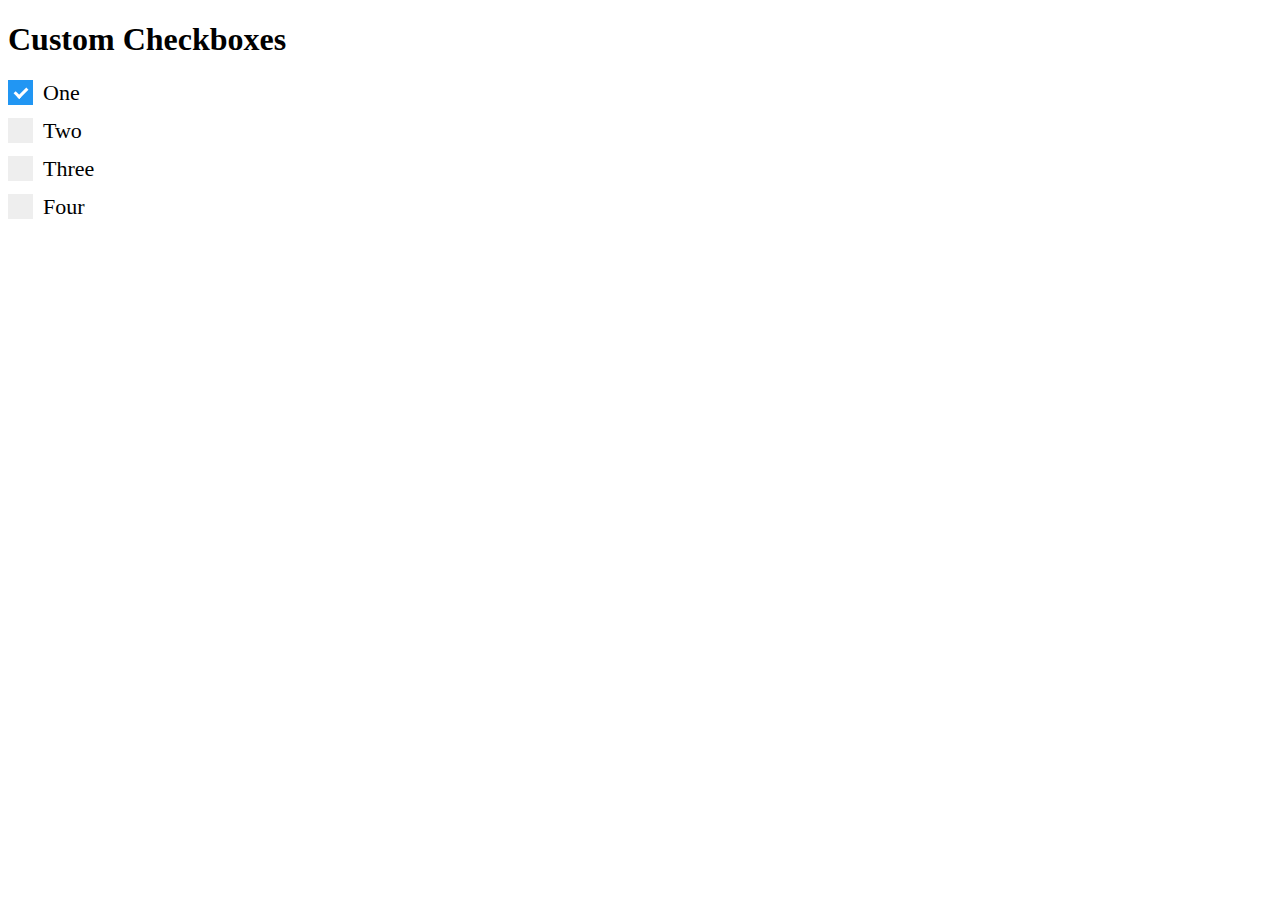
<file: rrr.html>
<!DOCTYPE html>
<html>
<style>
/* The container */
.container {
  display: block;
  position: relative;
  padding-left: 35px;
  margin-bottom: 12px;
  cursor: pointer;
  font-size: 22px;
  -webkit-user-select: none;
  -moz-user-select: none;
  -ms-user-select: none;
  user-select: none;
}

/* Hide the browser's default checkbox */
.container input {
  position: absolute;
  opacity: 0;
  cursor: pointer;
  height: 0;
  width: 0;
}

/* Create a custom checkbox */
.checkmark {
  position: absolute;
  top: 0;
  left: 0;
  height: 25px;
  width: 25px;
  background-color: #eee;
}

/* On mouse-over, add a grey background color */
.container:hover input ~ .checkmark {
  background-color: #ccc;
}

/* When the checkbox is checked, add a blue background */
.container input:checked ~ .checkmark {
  background-color: #2196F3;
}

/* Create the checkmark/indicator (hidden when not checked) */
.checkmark:after {
  content: "";
  position: absolute;
  display: none;
}

/* Show the checkmark when checked */
.container input:checked ~ .checkmark:after {
  display: block;
}

/* Style the checkmark/indicator */
.container .checkmark:after {
  left: 9px;
  top: 5px;
  width: 5px;
  height: 10px;
  border: solid white;
  border-width: 0 3px 3px 0;
  -webkit-transform: rotate(45deg);
  -ms-transform: rotate(45deg);
  transform: rotate(45deg);
}
</style>
<body>

<h1>Custom Checkboxes</h1>
<label class="container">One
  <input type="checkbox" checked="checked">
  <span class="checkmark"></span>
</label>
<label class="container">Two
  <input type="checkbox">
  <span class="checkmark"></span>
</label>
<label class="container">Three
  <input type="checkbox">
  <span class="checkmark"></span>
</label>
<label class="container">Four
  <input type="checkbox">
  <span class="checkmark"></span>
</label>

</body>
</html>
</file>
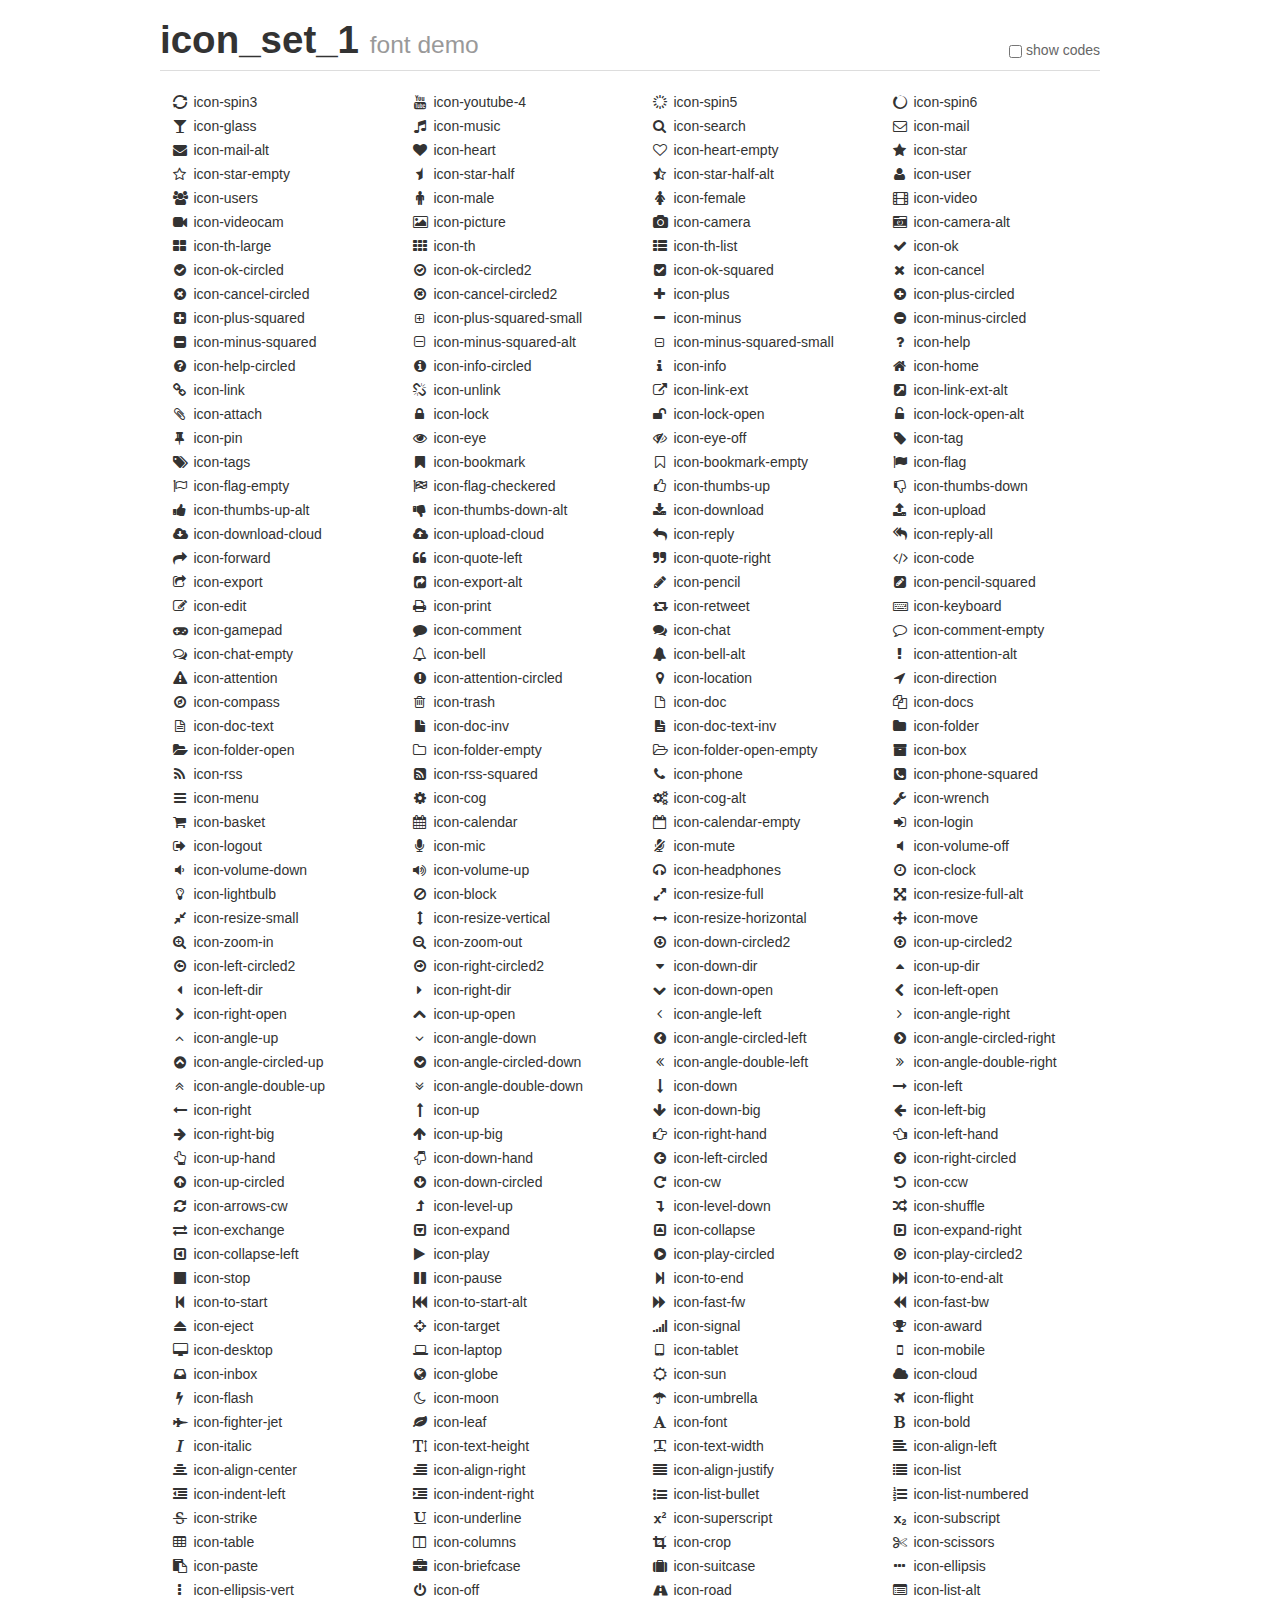
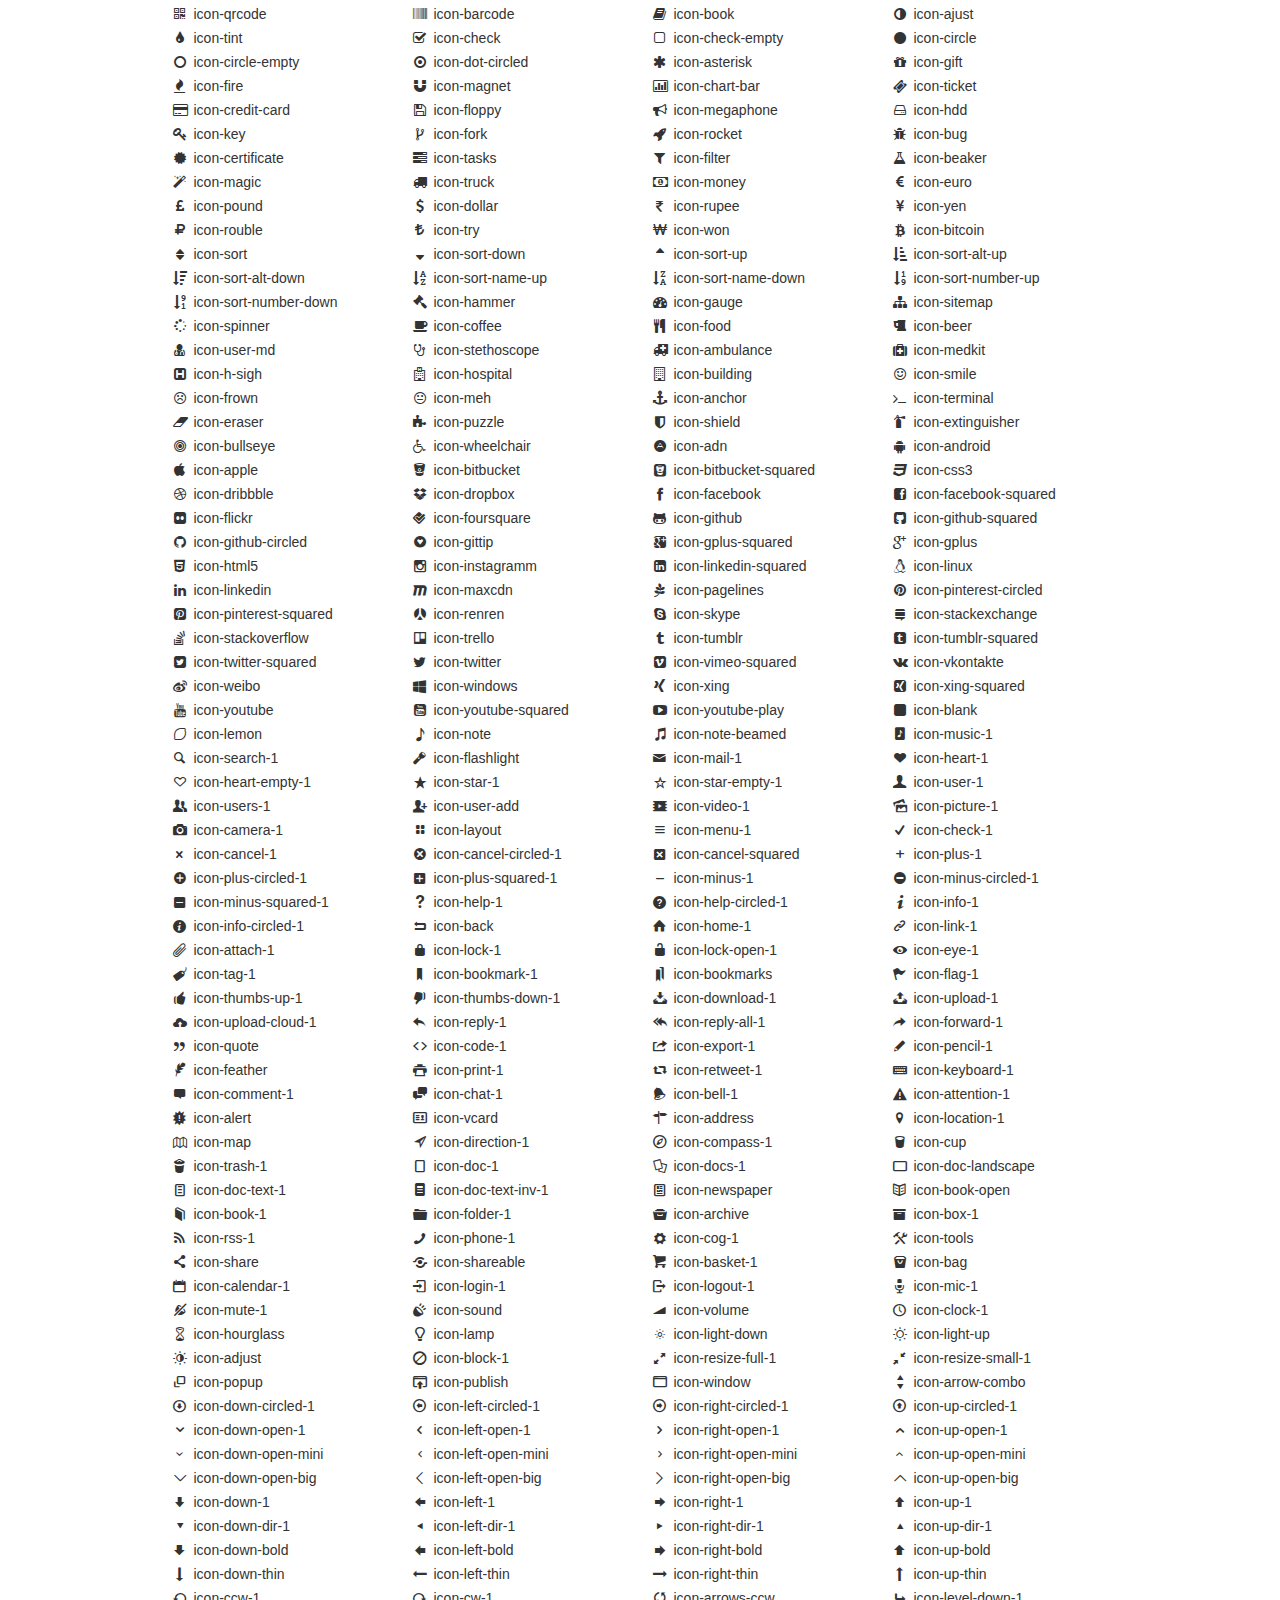
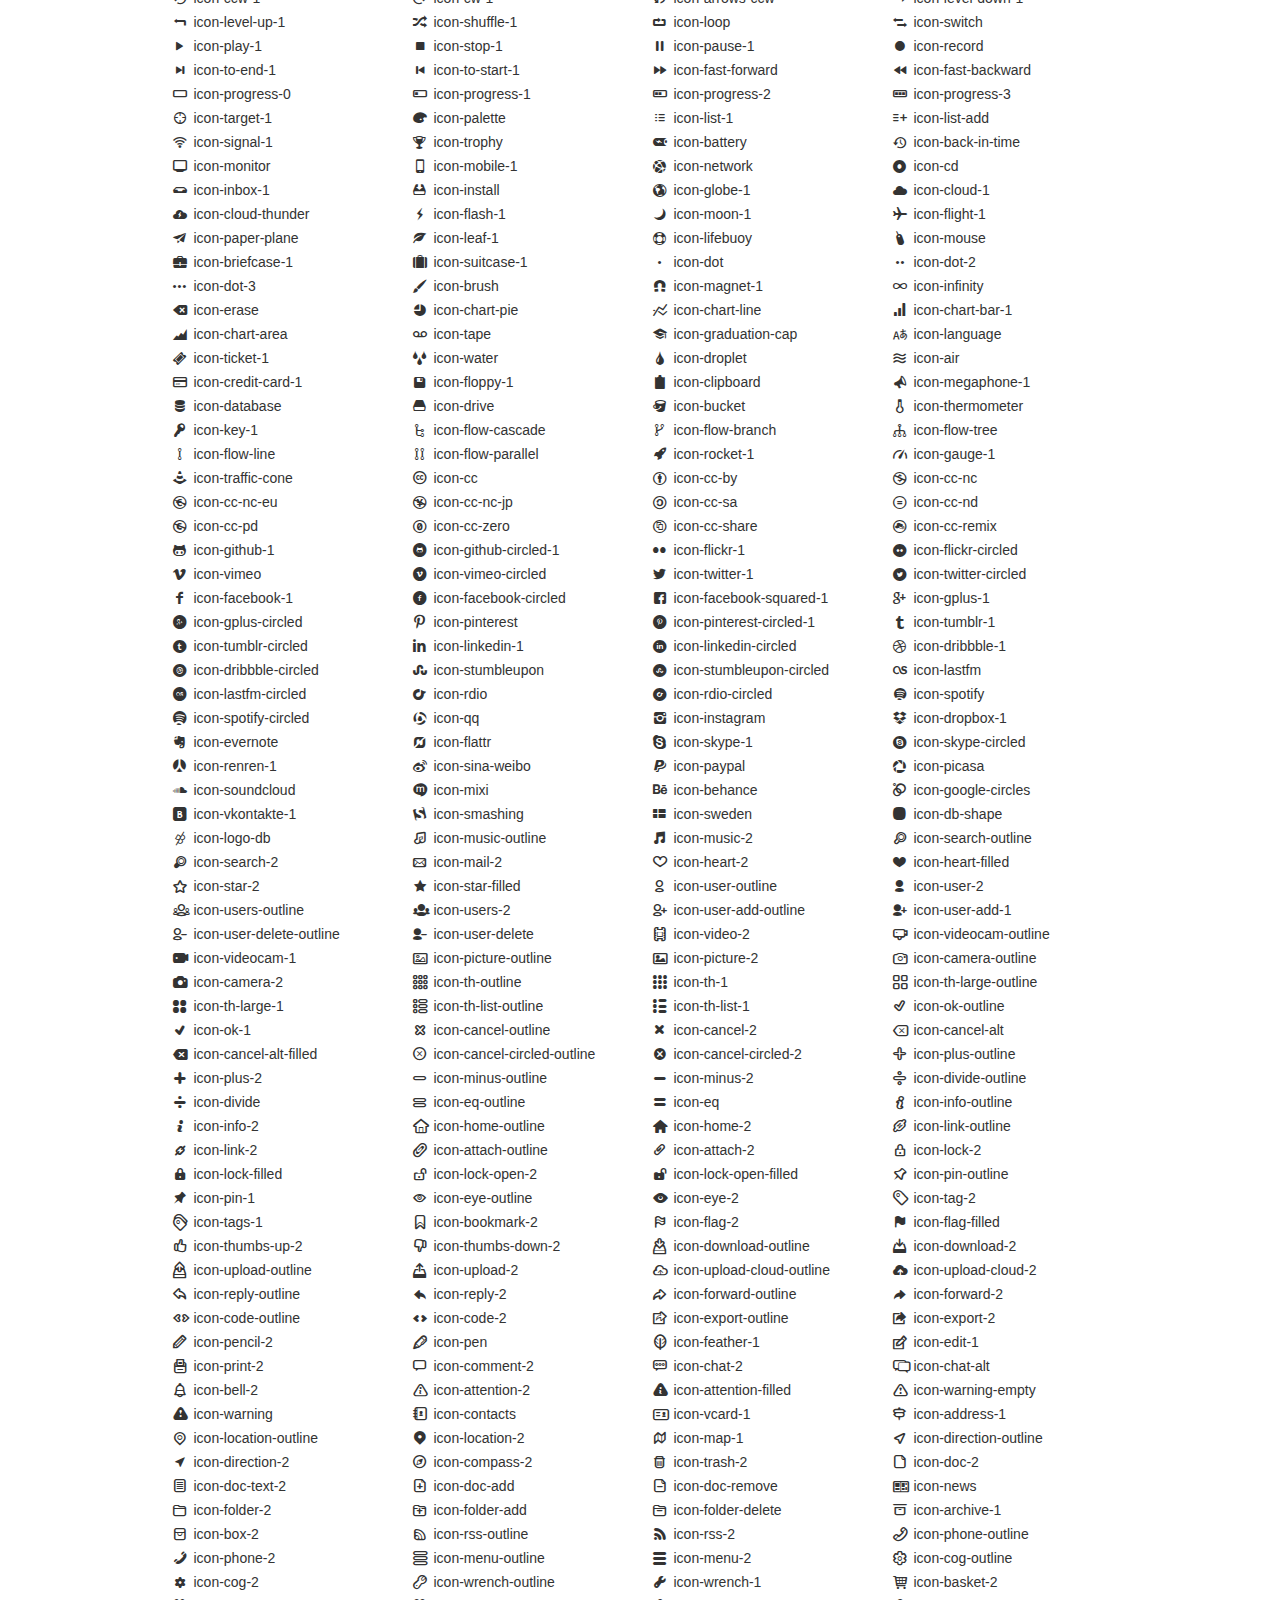
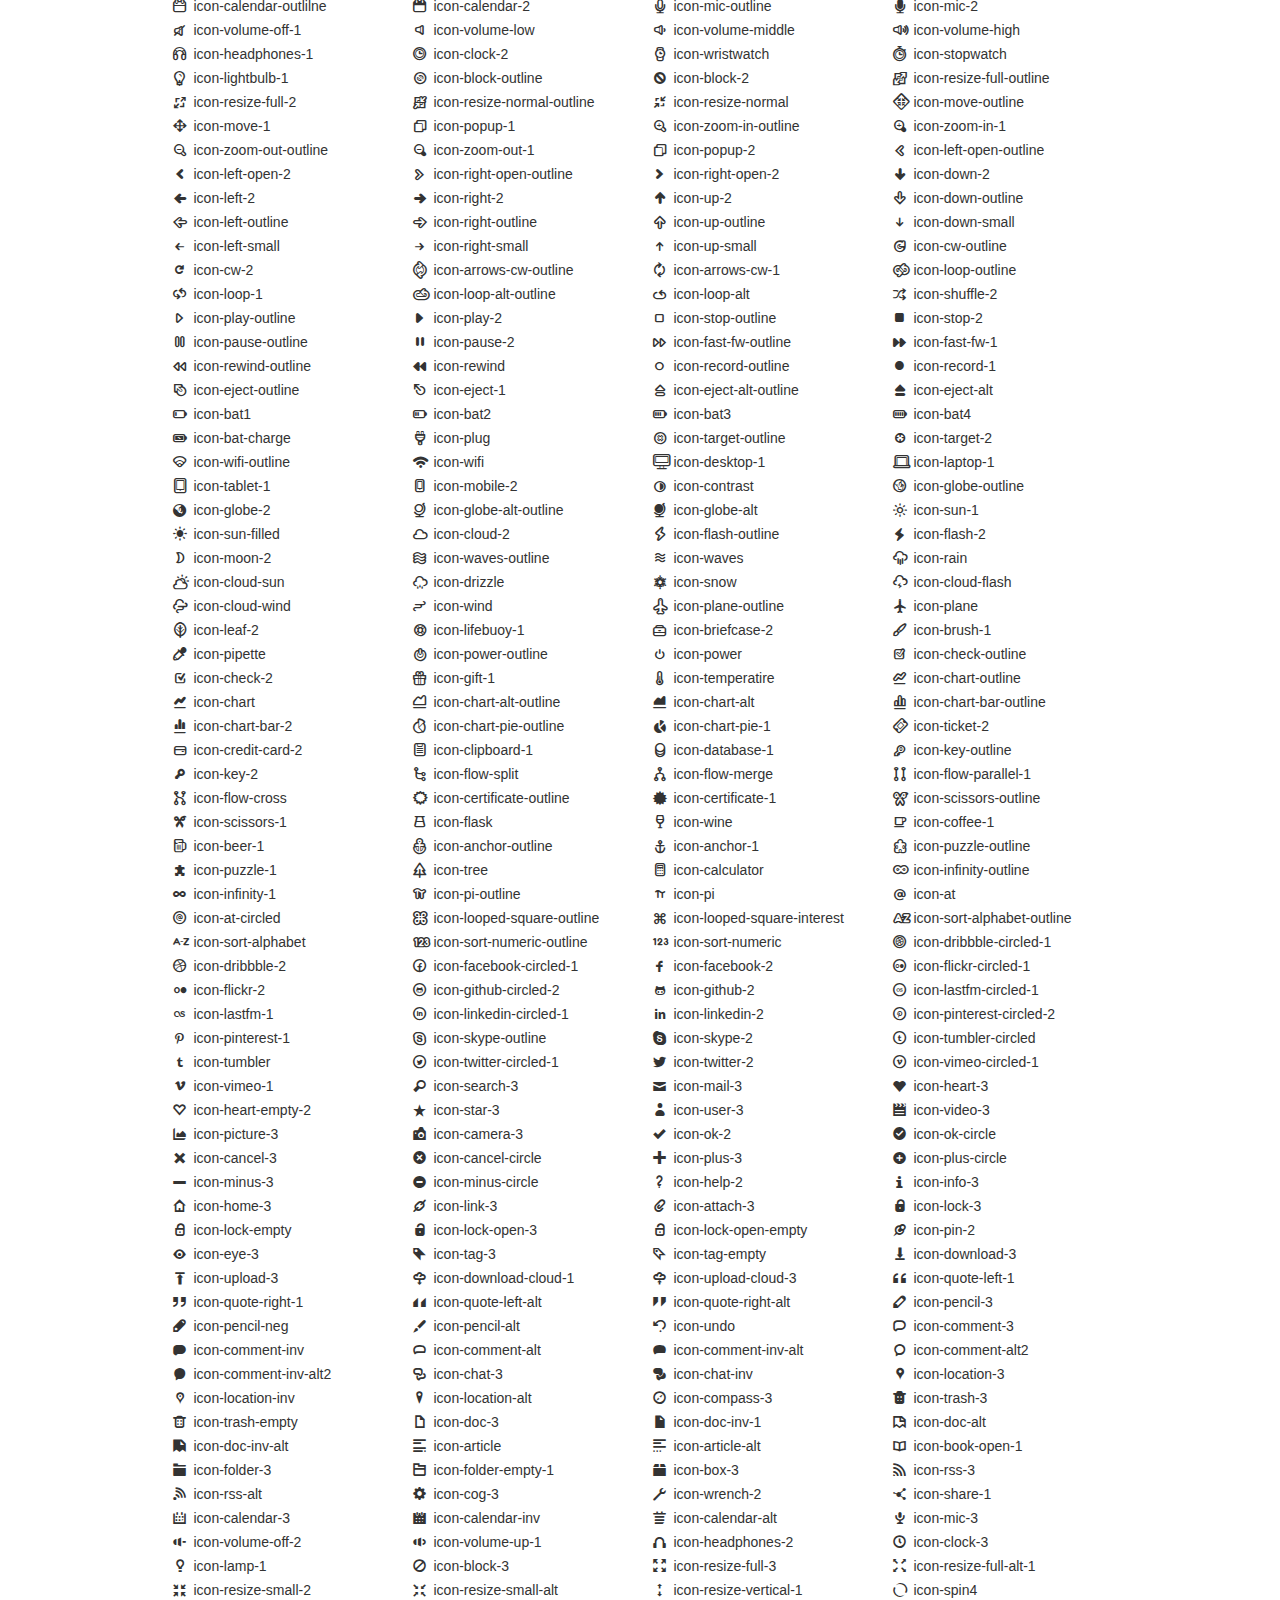
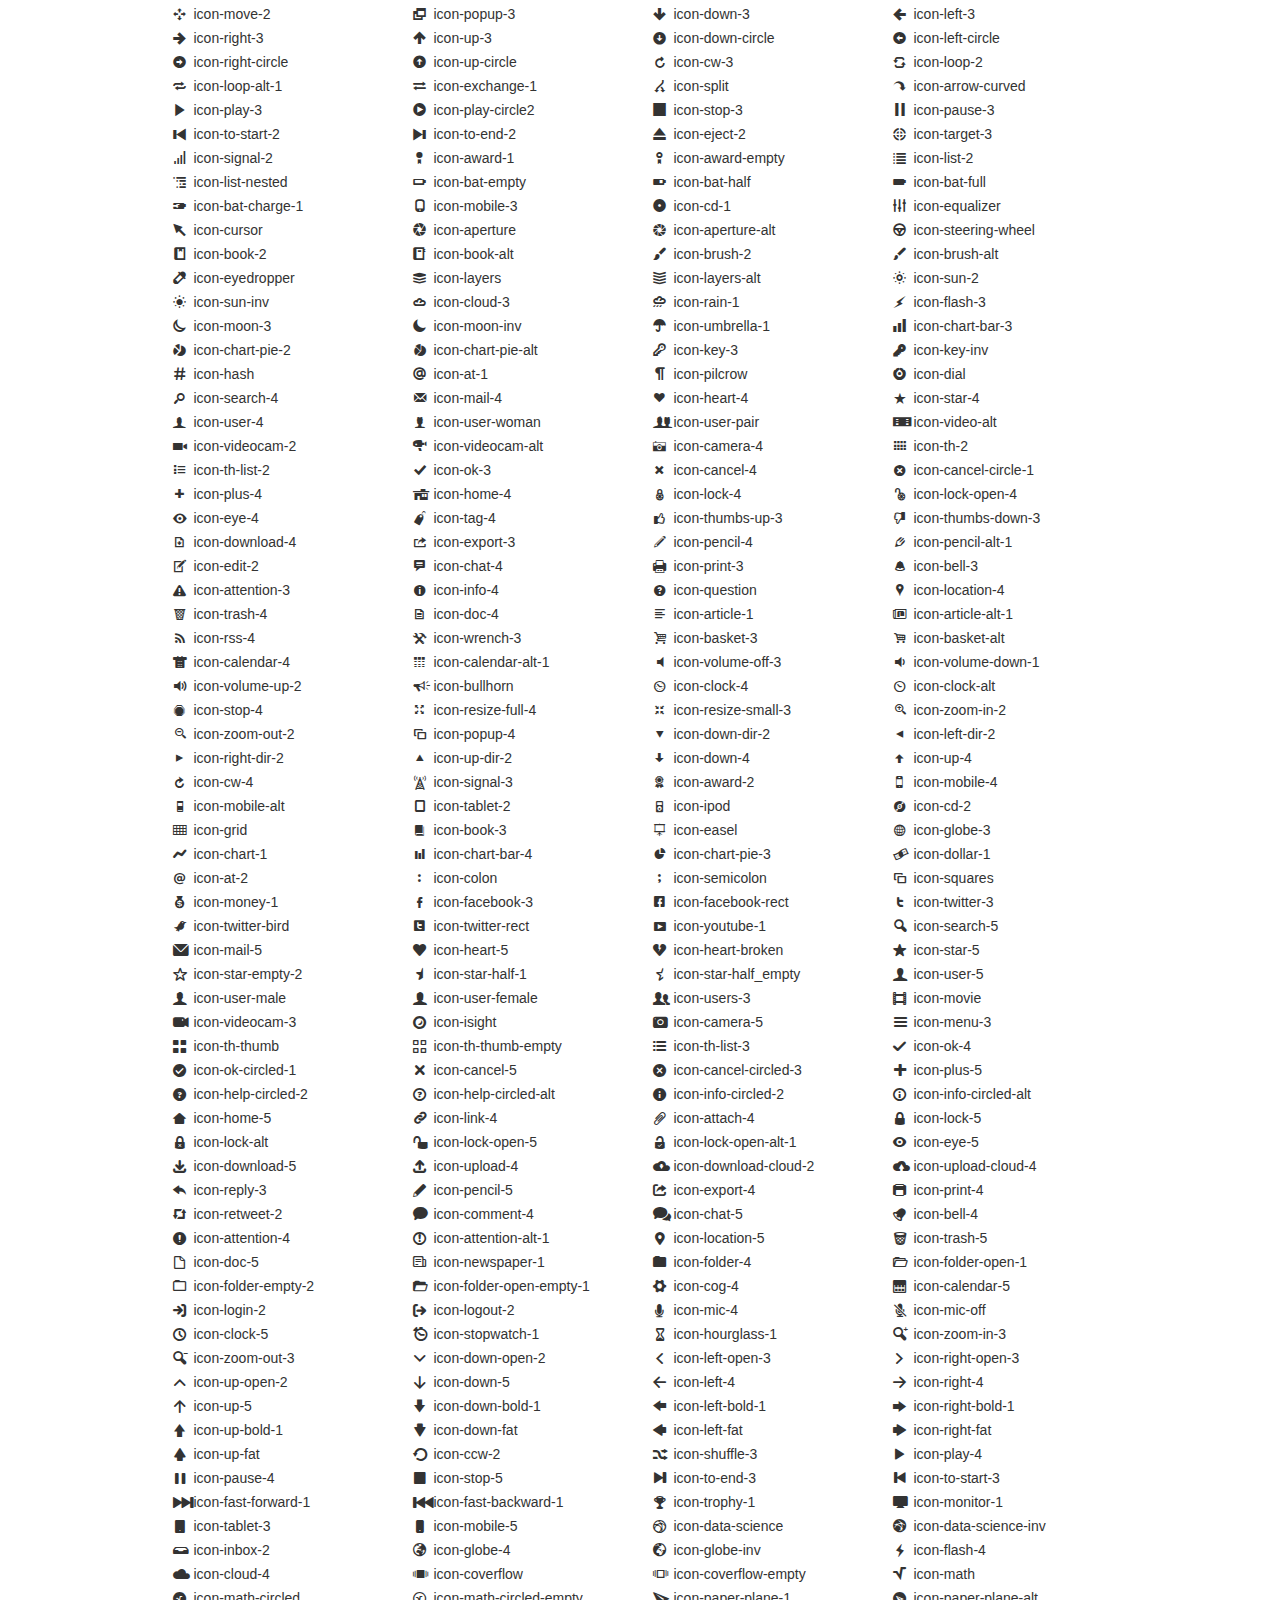
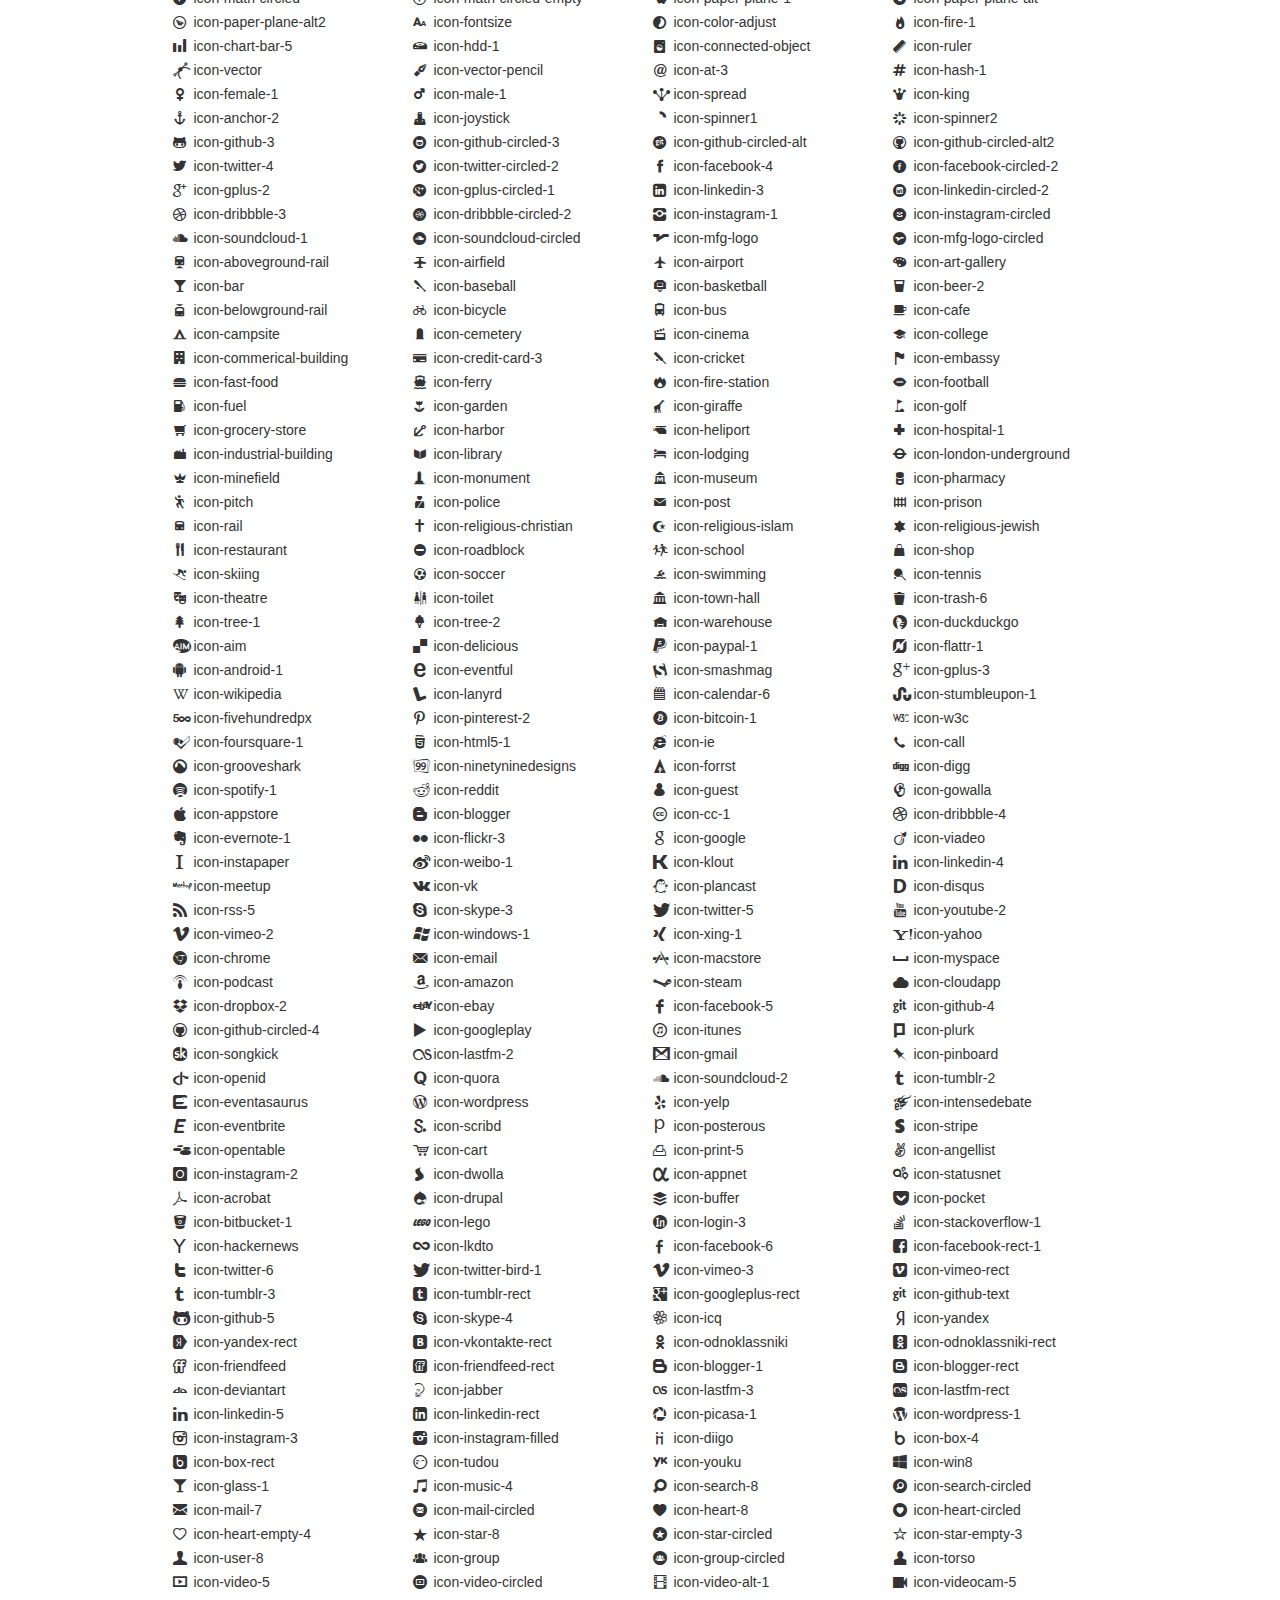
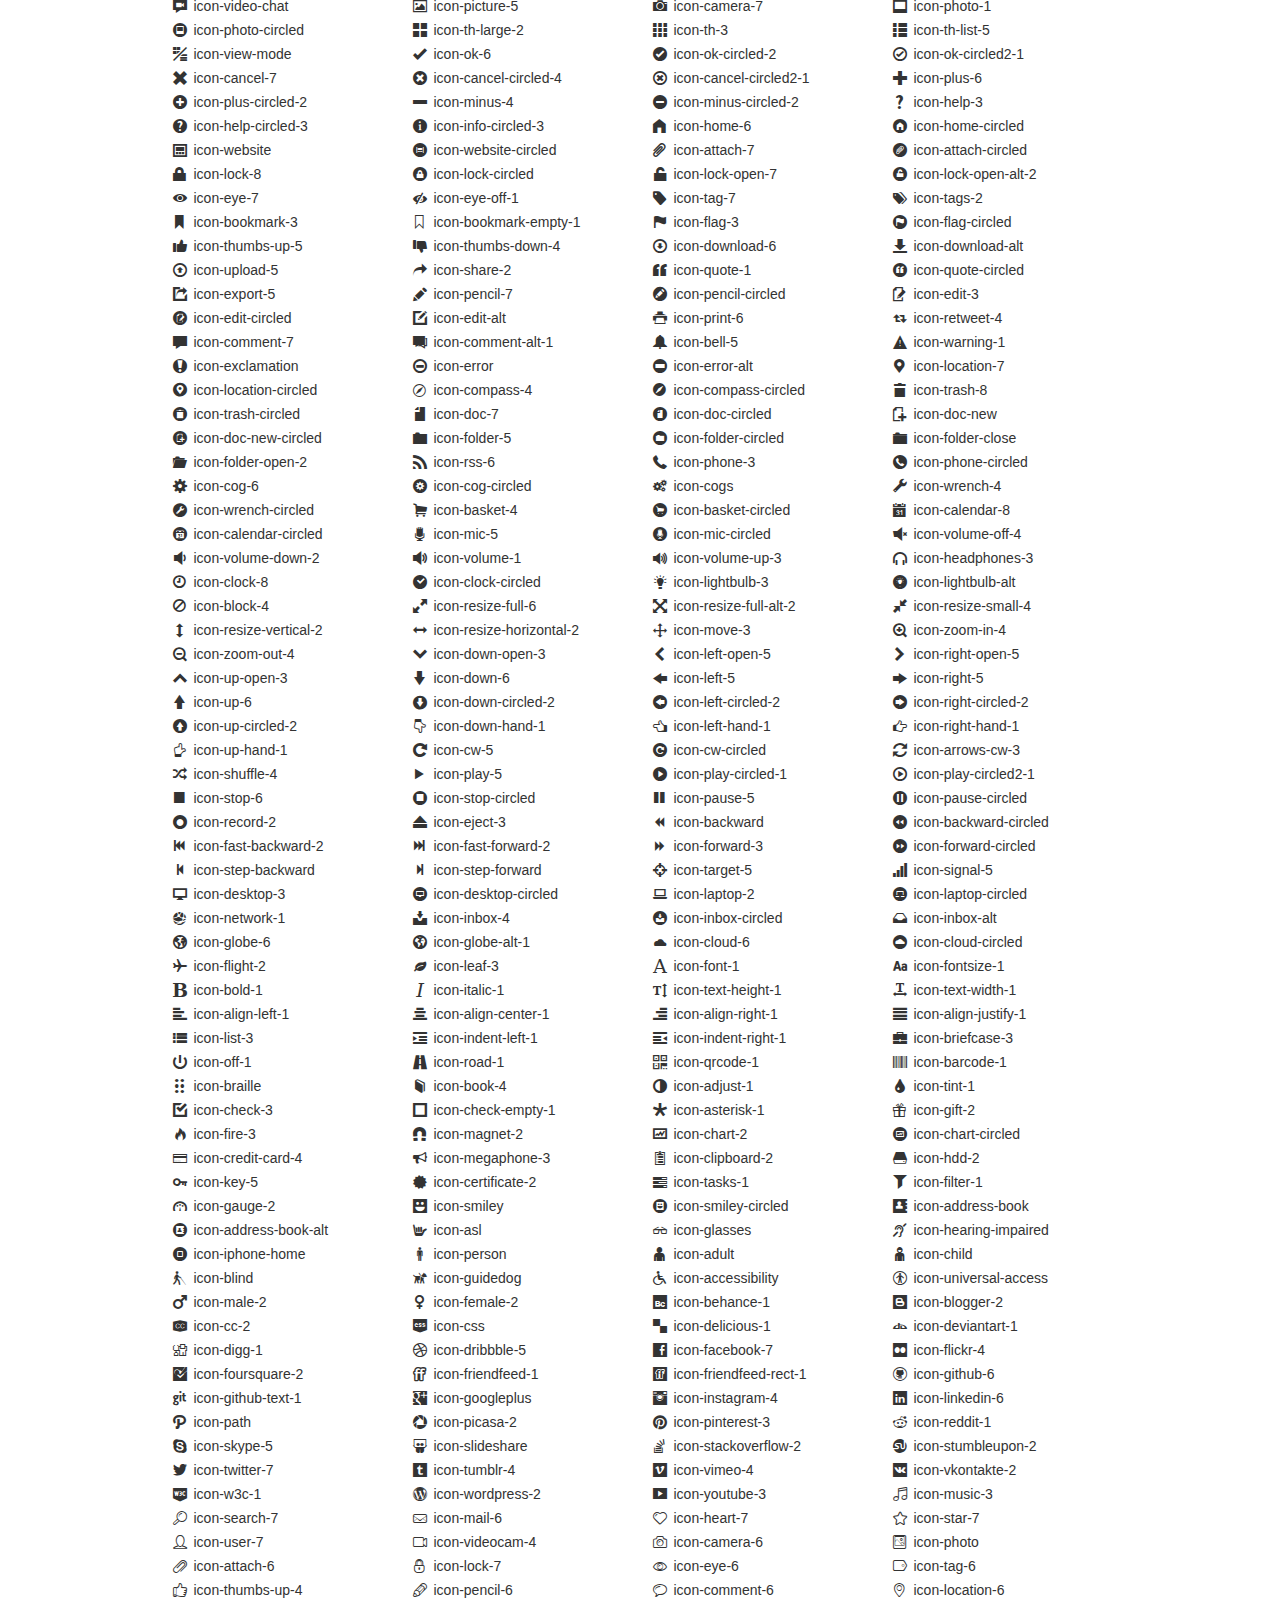
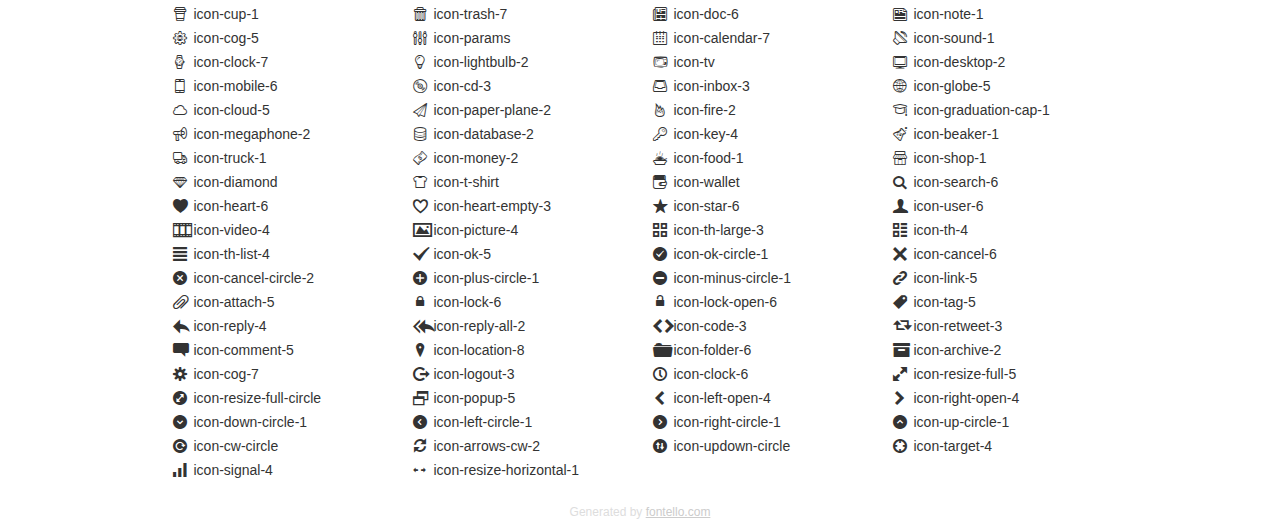
<file: css/icon_fonts/demo_icon_set_1.html>
<!DOCTYPE html>
<html>
  <head>
    <!--[if lt IE 9]>
    <script src="http://html5shim.googlecode.com/svn/trunk/html5.js"></script>
    <![endif]-->
    <meta charset="UTF-8">
	<style type="text/css">/*
	 * Bootstrap v2.2.1
	 *
	 * Copyright 2012 Twitter, Inc
	 * Licensed under the Apache License v2.0
	 * http://www.apache.org/licenses/LICENSE-2.0
	 *
	 * Designed and built with all the love in the world @twitter by @mdo and @fat.
	 */
	.clearfix {
	  *zoom: 1;
	}
	.clearfix:before,
	.clearfix:after {
	  display: table;
	  content: "";
	  line-height: 0;
	}
	.clearfix:after {
	  clear: both;
	}
	html {
	  font-size: 100%;
	  -webkit-text-size-adjust: 100%;
	  -ms-text-size-adjust: 100%;
	}
	a:focus {
	  outline: thin dotted #333;
	  outline: 5px auto -webkit-focus-ring-color;
	  outline-offset: -2px;
	}
	a:hover,
	a:active {
	  outline: 0;
	}
	button,
	input,
	select,
	textarea {
	  margin: 0;
	  font-size: 100%;
	  vertical-align: middle;
	}
	button,
	input {
	  *overflow: visible;
	  line-height: normal;
	}
	button::-moz-focus-inner,
	input::-moz-focus-inner {
	  padding: 0;
	  border: 0;
	}
	body {
	  margin: 0;
	  font-family: "Helvetica Neue", Helvetica, Arial, sans-serif;
	  font-size: 14px;
	  line-height: 20px;
	  color: #333;
	  background-color: #fff;
	}
	a {
	  color: #08c;
	  text-decoration: none;
	}
	a:hover {
	  color: #005580;
	  text-decoration: underline;
	}
	.row {
	  margin-left: -20px;
	  *zoom: 1;
	}
	.row:before,
	.row:after {
	  display: table;
	  content: "";
	  line-height: 0;
	}
	.row:after {
	  clear: both;
	}
	[class*="span"] {
	  float: left;
	  min-height: 1px;
	  margin-left: 20px;
	}
	.container,
	.navbar-static-top .container,
	.navbar-fixed-top .container,
	.navbar-fixed-bottom .container {
	  width: 940px;
	}
	.span12 {
	  width: 940px;
	}
	.span11 {
	  width: 860px;
	}
	.span10 {
	  width: 780px;
	}
	.span9 {
	  width: 700px;
	}
	.span8 {
	  width: 620px;
	}
	.span7 {
	  width: 540px;
	}
	.span6 {
	  width: 460px;
	}
	.span5 {
	  width: 380px;
	}
	.span4 {
	  width: 300px;
	}
	.span3 {
	  width: 220px;
	}
	.span2 {
	  width: 140px;
	}
	.span1 {
	  width: 60px;
	}
	[class*="span"].pull-right,
	.row-fluid [class*="span"].pull-right {
	  float: right;
	}
	.container {
	  margin-right: auto;
	  margin-left: auto;
	  *zoom: 1;
	}
	.container:before,
	.container:after {
	  display: table;
	  content: "";
	  line-height: 0;
	}
	.container:after {
	  clear: both;
	}
	p {
	  margin: 0 0 10px;
	}
	.lead {
	  margin-bottom: 20px;
	  font-size: 21px;
	  font-weight: 200;
	  line-height: 30px;
	}
	small {
	  font-size: 85%;
	}
	h1 {
	  margin: 10px 0;
	  font-family: inherit;
	  font-weight: bold;
	  line-height: 20px;
	  color: inherit;
	  text-rendering: optimizelegibility;
	}
	h1 small {
	  font-weight: normal;
	  line-height: 1;
	  color: #999;
	}
	h1 {
	  line-height: 40px;
	}
	h1 {
	  font-size: 38.5px;
	}
	h1 small {
	  font-size: 24.5px;
	}
	body {
	  margin-top: 90px;
	}
	.header {
	  position: fixed;
	  top: 0;
	  left: 50%;
	  margin-left: -480px;
	  background-color: #fff;
	  border-bottom: 1px solid #ddd;
	  padding-top: 10px;
	  z-index: 10;
	}
	.footer {
	  color: #ddd;
	  font-size: 12px;
	  text-align: center;
	  margin-top: 20px;
	}
	.footer a {
	  color: #ccc;
	  text-decoration: underline;
	}
	.the-icons {
	  font-size: 14px;
	  line-height: 24px;
	}
	.switch {
	  position: absolute;
	  right: 0;
	  bottom: 10px;
	  color: #666;
	}
	.switch input {
	  margin-right: 0.3em;
	}
	.codesOn .i-name {
	  display: none;
	}
	.codesOn .i-code {
	  display: inline;
	}
	.i-code {
	  display: none;
	}
	</style>
    <link rel="stylesheet" href="css/icon_set_1.css">
    <!--[if IE 7]>
    <link rel="stylesheet" href="css/fontello-ie7.css">
    <![endif]-->
    <script>
      function toggleCodes(on) {
        var obj = document.getElementById('icons');
        
        if (on) {
          obj.className += ' codesOn';
        } else {
          obj.className = obj.className.replace(' codesOn', '');
        }
      }
      
    </script>
  </head>
  <body>
    <div class="container header">
      <h1>
        icon_set_1
         <small>font demo</small>
      </h1>
      <label class="switch">
        <input type="checkbox" onclick="toggleCodes(this.checked)">show codes
      </label>
    </div>
    <div id="icons" class="container">
      <div class="row">
        <div title="Code: 0xe800" class="the-icons span3"><i class="icon-spin3 animate-spin"></i> <span class="i-name">icon-spin3</span><span class="i-code">0xe800</span></div>
        <div title="Code: 0xef87" class="the-icons span3"><i class="icon-youtube-4"></i> <span class="i-name">icon-youtube-4</span><span class="i-code">0xef87</span></div>
        <div title="Code: 0xe802" class="the-icons span3"><i class="icon-spin5 animate-spin"></i> <span class="i-name">icon-spin5</span><span class="i-code">0xe802</span></div>
        <div title="Code: 0xe803" class="the-icons span3"><i class="icon-spin6 animate-spin"></i> <span class="i-name">icon-spin6</span><span class="i-code">0xe803</span></div>
      </div>
      <div class="row">
        <div title="Code: 0xe804" class="the-icons span3"><i class="icon-glass"></i> <span class="i-name">icon-glass</span><span class="i-code">0xe804</span></div>
        <div title="Code: 0xe805" class="the-icons span3"><i class="icon-music"></i> <span class="i-name">icon-music</span><span class="i-code">0xe805</span></div>
        <div title="Code: 0xe806" class="the-icons span3"><i class="icon-search"></i> <span class="i-name">icon-search</span><span class="i-code">0xe806</span></div>
        <div title="Code: 0xe807" class="the-icons span3"><i class="icon-mail"></i> <span class="i-name">icon-mail</span><span class="i-code">0xe807</span></div>
      </div>
      <div class="row">
        <div title="Code: 0xe808" class="the-icons span3"><i class="icon-mail-alt"></i> <span class="i-name">icon-mail-alt</span><span class="i-code">0xe808</span></div>
        <div title="Code: 0xe809" class="the-icons span3"><i class="icon-heart"></i> <span class="i-name">icon-heart</span><span class="i-code">0xe809</span></div>
        <div title="Code: 0xe80a" class="the-icons span3"><i class="icon-heart-empty"></i> <span class="i-name">icon-heart-empty</span><span class="i-code">0xe80a</span></div>
        <div title="Code: 0xe80b" class="the-icons span3"><i class="icon-star"></i> <span class="i-name">icon-star</span><span class="i-code">0xe80b</span></div>
      </div>
      <div class="row">
        <div title="Code: 0xe80c" class="the-icons span3"><i class="icon-star-empty"></i> <span class="i-name">icon-star-empty</span><span class="i-code">0xe80c</span></div>
        <div title="Code: 0xe80d" class="the-icons span3"><i class="icon-star-half"></i> <span class="i-name">icon-star-half</span><span class="i-code">0xe80d</span></div>
        <div title="Code: 0xe80e" class="the-icons span3"><i class="icon-star-half-alt"></i> <span class="i-name">icon-star-half-alt</span><span class="i-code">0xe80e</span></div>
        <div title="Code: 0xe80f" class="the-icons span3"><i class="icon-user"></i> <span class="i-name">icon-user</span><span class="i-code">0xe80f</span></div>
      </div>
      <div class="row">
        <div title="Code: 0xe827" class="the-icons span3"><i class="icon-users"></i> <span class="i-name">icon-users</span><span class="i-code">0xe827</span></div>
        <div title="Code: 0xe810" class="the-icons span3"><i class="icon-male"></i> <span class="i-name">icon-male</span><span class="i-code">0xe810</span></div>
        <div title="Code: 0xe811" class="the-icons span3"><i class="icon-female"></i> <span class="i-name">icon-female</span><span class="i-code">0xe811</span></div>
        <div title="Code: 0xe812" class="the-icons span3"><i class="icon-video"></i> <span class="i-name">icon-video</span><span class="i-code">0xe812</span></div>
      </div>
      <div class="row">
        <div title="Code: 0xe813" class="the-icons span3"><i class="icon-videocam"></i> <span class="i-name">icon-videocam</span><span class="i-code">0xe813</span></div>
        <div title="Code: 0xe814" class="the-icons span3"><i class="icon-picture"></i> <span class="i-name">icon-picture</span><span class="i-code">0xe814</span></div>
        <div title="Code: 0xe815" class="the-icons span3"><i class="icon-camera"></i> <span class="i-name">icon-camera</span><span class="i-code">0xe815</span></div>
        <div title="Code: 0xe816" class="the-icons span3"><i class="icon-camera-alt"></i> <span class="i-name">icon-camera-alt</span><span class="i-code">0xe816</span></div>
      </div>
      <div class="row">
        <div title="Code: 0xe817" class="the-icons span3"><i class="icon-th-large"></i> <span class="i-name">icon-th-large</span><span class="i-code">0xe817</span></div>
        <div title="Code: 0xe818" class="the-icons span3"><i class="icon-th"></i> <span class="i-name">icon-th</span><span class="i-code">0xe818</span></div>
        <div title="Code: 0xe819" class="the-icons span3"><i class="icon-th-list"></i> <span class="i-name">icon-th-list</span><span class="i-code">0xe819</span></div>
        <div title="Code: 0xe81a" class="the-icons span3"><i class="icon-ok"></i> <span class="i-name">icon-ok</span><span class="i-code">0xe81a</span></div>
      </div>
      <div class="row">
        <div title="Code: 0xe81b" class="the-icons span3"><i class="icon-ok-circled"></i> <span class="i-name">icon-ok-circled</span><span class="i-code">0xe81b</span></div>
        <div title="Code: 0xe81c" class="the-icons span3"><i class="icon-ok-circled2"></i> <span class="i-name">icon-ok-circled2</span><span class="i-code">0xe81c</span></div>
        <div title="Code: 0xe81d" class="the-icons span3"><i class="icon-ok-squared"></i> <span class="i-name">icon-ok-squared</span><span class="i-code">0xe81d</span></div>
        <div title="Code: 0xe81e" class="the-icons span3"><i class="icon-cancel"></i> <span class="i-name">icon-cancel</span><span class="i-code">0xe81e</span></div>
      </div>
      <div class="row">
        <div title="Code: 0xe81f" class="the-icons span3"><i class="icon-cancel-circled"></i> <span class="i-name">icon-cancel-circled</span><span class="i-code">0xe81f</span></div>
        <div title="Code: 0xe820" class="the-icons span3"><i class="icon-cancel-circled2"></i> <span class="i-name">icon-cancel-circled2</span><span class="i-code">0xe820</span></div>
        <div title="Code: 0xe821" class="the-icons span3"><i class="icon-plus"></i> <span class="i-name">icon-plus</span><span class="i-code">0xe821</span></div>
        <div title="Code: 0xe822" class="the-icons span3"><i class="icon-plus-circled"></i> <span class="i-name">icon-plus-circled</span><span class="i-code">0xe822</span></div>
      </div>
      <div class="row">
        <div title="Code: 0xe823" class="the-icons span3"><i class="icon-plus-squared"></i> <span class="i-name">icon-plus-squared</span><span class="i-code">0xe823</span></div>
        <div title="Code: 0xe824" class="the-icons span3"><i class="icon-plus-squared-small"></i> <span class="i-name">icon-plus-squared-small</span><span class="i-code">0xe824</span></div>
        <div title="Code: 0xe825" class="the-icons span3"><i class="icon-minus"></i> <span class="i-name">icon-minus</span><span class="i-code">0xe825</span></div>
        <div title="Code: 0xe826" class="the-icons span3"><i class="icon-minus-circled"></i> <span class="i-name">icon-minus-circled</span><span class="i-code">0xe826</span></div>
      </div>
      <div class="row">
        <div title="Code: 0xe828" class="the-icons span3"><i class="icon-minus-squared"></i> <span class="i-name">icon-minus-squared</span><span class="i-code">0xe828</span></div>
        <div title="Code: 0xe829" class="the-icons span3"><i class="icon-minus-squared-alt"></i> <span class="i-name">icon-minus-squared-alt</span><span class="i-code">0xe829</span></div>
        <div title="Code: 0xe82a" class="the-icons span3"><i class="icon-minus-squared-small"></i> <span class="i-name">icon-minus-squared-small</span><span class="i-code">0xe82a</span></div>
        <div title="Code: 0xe82b" class="the-icons span3"><i class="icon-help"></i> <span class="i-name">icon-help</span><span class="i-code">0xe82b</span></div>
      </div>
      <div class="row">
        <div title="Code: 0xe82c" class="the-icons span3"><i class="icon-help-circled"></i> <span class="i-name">icon-help-circled</span><span class="i-code">0xe82c</span></div>
        <div title="Code: 0xe82d" class="the-icons span3"><i class="icon-info-circled"></i> <span class="i-name">icon-info-circled</span><span class="i-code">0xe82d</span></div>
        <div title="Code: 0xe82e" class="the-icons span3"><i class="icon-info"></i> <span class="i-name">icon-info</span><span class="i-code">0xe82e</span></div>
        <div title="Code: 0xe82f" class="the-icons span3"><i class="icon-home"></i> <span class="i-name">icon-home</span><span class="i-code">0xe82f</span></div>
      </div>
      <div class="row">
        <div title="Code: 0xe830" class="the-icons span3"><i class="icon-link"></i> <span class="i-name">icon-link</span><span class="i-code">0xe830</span></div>
        <div title="Code: 0xe831" class="the-icons span3"><i class="icon-unlink"></i> <span class="i-name">icon-unlink</span><span class="i-code">0xe831</span></div>
        <div title="Code: 0xe832" class="the-icons span3"><i class="icon-link-ext"></i> <span class="i-name">icon-link-ext</span><span class="i-code">0xe832</span></div>
        <div title="Code: 0xe833" class="the-icons span3"><i class="icon-link-ext-alt"></i> <span class="i-name">icon-link-ext-alt</span><span class="i-code">0xe833</span></div>
      </div>
      <div class="row">
        <div title="Code: 0xe834" class="the-icons span3"><i class="icon-attach"></i> <span class="i-name">icon-attach</span><span class="i-code">0xe834</span></div>
        <div title="Code: 0xe835" class="the-icons span3"><i class="icon-lock"></i> <span class="i-name">icon-lock</span><span class="i-code">0xe835</span></div>
        <div title="Code: 0xe836" class="the-icons span3"><i class="icon-lock-open"></i> <span class="i-name">icon-lock-open</span><span class="i-code">0xe836</span></div>
        <div title="Code: 0xe837" class="the-icons span3"><i class="icon-lock-open-alt"></i> <span class="i-name">icon-lock-open-alt</span><span class="i-code">0xe837</span></div>
      </div>
      <div class="row">
        <div title="Code: 0xe838" class="the-icons span3"><i class="icon-pin"></i> <span class="i-name">icon-pin</span><span class="i-code">0xe838</span></div>
        <div title="Code: 0xe839" class="the-icons span3"><i class="icon-eye"></i> <span class="i-name">icon-eye</span><span class="i-code">0xe839</span></div>
        <div title="Code: 0xe83a" class="the-icons span3"><i class="icon-eye-off"></i> <span class="i-name">icon-eye-off</span><span class="i-code">0xe83a</span></div>
        <div title="Code: 0xe83b" class="the-icons span3"><i class="icon-tag"></i> <span class="i-name">icon-tag</span><span class="i-code">0xe83b</span></div>
      </div>
      <div class="row">
        <div title="Code: 0xe83c" class="the-icons span3"><i class="icon-tags"></i> <span class="i-name">icon-tags</span><span class="i-code">0xe83c</span></div>
        <div title="Code: 0xe83d" class="the-icons span3"><i class="icon-bookmark"></i> <span class="i-name">icon-bookmark</span><span class="i-code">0xe83d</span></div>
        <div title="Code: 0xe83e" class="the-icons span3"><i class="icon-bookmark-empty"></i> <span class="i-name">icon-bookmark-empty</span><span class="i-code">0xe83e</span></div>
        <div title="Code: 0xe83f" class="the-icons span3"><i class="icon-flag"></i> <span class="i-name">icon-flag</span><span class="i-code">0xe83f</span></div>
      </div>
      <div class="row">
        <div title="Code: 0xe840" class="the-icons span3"><i class="icon-flag-empty"></i> <span class="i-name">icon-flag-empty</span><span class="i-code">0xe840</span></div>
        <div title="Code: 0xe841" class="the-icons span3"><i class="icon-flag-checkered"></i> <span class="i-name">icon-flag-checkered</span><span class="i-code">0xe841</span></div>
        <div title="Code: 0xe842" class="the-icons span3"><i class="icon-thumbs-up"></i> <span class="i-name">icon-thumbs-up</span><span class="i-code">0xe842</span></div>
        <div title="Code: 0xe843" class="the-icons span3"><i class="icon-thumbs-down"></i> <span class="i-name">icon-thumbs-down</span><span class="i-code">0xe843</span></div>
      </div>
      <div class="row">
        <div title="Code: 0xe844" class="the-icons span3"><i class="icon-thumbs-up-alt"></i> <span class="i-name">icon-thumbs-up-alt</span><span class="i-code">0xe844</span></div>
        <div title="Code: 0xe845" class="the-icons span3"><i class="icon-thumbs-down-alt"></i> <span class="i-name">icon-thumbs-down-alt</span><span class="i-code">0xe845</span></div>
        <div title="Code: 0xe846" class="the-icons span3"><i class="icon-download"></i> <span class="i-name">icon-download</span><span class="i-code">0xe846</span></div>
        <div title="Code: 0xe847" class="the-icons span3"><i class="icon-upload"></i> <span class="i-name">icon-upload</span><span class="i-code">0xe847</span></div>
      </div>
      <div class="row">
        <div title="Code: 0xe848" class="the-icons span3"><i class="icon-download-cloud"></i> <span class="i-name">icon-download-cloud</span><span class="i-code">0xe848</span></div>
        <div title="Code: 0xe849" class="the-icons span3"><i class="icon-upload-cloud"></i> <span class="i-name">icon-upload-cloud</span><span class="i-code">0xe849</span></div>
        <div title="Code: 0xe84a" class="the-icons span3"><i class="icon-reply"></i> <span class="i-name">icon-reply</span><span class="i-code">0xe84a</span></div>
        <div title="Code: 0xe84b" class="the-icons span3"><i class="icon-reply-all"></i> <span class="i-name">icon-reply-all</span><span class="i-code">0xe84b</span></div>
      </div>
      <div class="row">
        <div title="Code: 0xe84c" class="the-icons span3"><i class="icon-forward"></i> <span class="i-name">icon-forward</span><span class="i-code">0xe84c</span></div>
        <div title="Code: 0xe84d" class="the-icons span3"><i class="icon-quote-left"></i> <span class="i-name">icon-quote-left</span><span class="i-code">0xe84d</span></div>
        <div title="Code: 0xe84e" class="the-icons span3"><i class="icon-quote-right"></i> <span class="i-name">icon-quote-right</span><span class="i-code">0xe84e</span></div>
        <div title="Code: 0xe84f" class="the-icons span3"><i class="icon-code"></i> <span class="i-name">icon-code</span><span class="i-code">0xe84f</span></div>
      </div>
      <div class="row">
        <div title="Code: 0xe850" class="the-icons span3"><i class="icon-export"></i> <span class="i-name">icon-export</span><span class="i-code">0xe850</span></div>
        <div title="Code: 0xe851" class="the-icons span3"><i class="icon-export-alt"></i> <span class="i-name">icon-export-alt</span><span class="i-code">0xe851</span></div>
        <div title="Code: 0xe852" class="the-icons span3"><i class="icon-pencil"></i> <span class="i-name">icon-pencil</span><span class="i-code">0xe852</span></div>
        <div title="Code: 0xe853" class="the-icons span3"><i class="icon-pencil-squared"></i> <span class="i-name">icon-pencil-squared</span><span class="i-code">0xe853</span></div>
      </div>
      <div class="row">
        <div title="Code: 0xe854" class="the-icons span3"><i class="icon-edit"></i> <span class="i-name">icon-edit</span><span class="i-code">0xe854</span></div>
        <div title="Code: 0xe855" class="the-icons span3"><i class="icon-print"></i> <span class="i-name">icon-print</span><span class="i-code">0xe855</span></div>
        <div title="Code: 0xe856" class="the-icons span3"><i class="icon-retweet"></i> <span class="i-name">icon-retweet</span><span class="i-code">0xe856</span></div>
        <div title="Code: 0xe857" class="the-icons span3"><i class="icon-keyboard"></i> <span class="i-name">icon-keyboard</span><span class="i-code">0xe857</span></div>
      </div>
      <div class="row">
        <div title="Code: 0xe858" class="the-icons span3"><i class="icon-gamepad"></i> <span class="i-name">icon-gamepad</span><span class="i-code">0xe858</span></div>
        <div title="Code: 0xe859" class="the-icons span3"><i class="icon-comment"></i> <span class="i-name">icon-comment</span><span class="i-code">0xe859</span></div>
        <div title="Code: 0xe85a" class="the-icons span3"><i class="icon-chat"></i> <span class="i-name">icon-chat</span><span class="i-code">0xe85a</span></div>
        <div title="Code: 0xe85b" class="the-icons span3"><i class="icon-comment-empty"></i> <span class="i-name">icon-comment-empty</span><span class="i-code">0xe85b</span></div>
      </div>
      <div class="row">
        <div title="Code: 0xe85c" class="the-icons span3"><i class="icon-chat-empty"></i> <span class="i-name">icon-chat-empty</span><span class="i-code">0xe85c</span></div>
        <div title="Code: 0xe85d" class="the-icons span3"><i class="icon-bell"></i> <span class="i-name">icon-bell</span><span class="i-code">0xe85d</span></div>
        <div title="Code: 0xe85e" class="the-icons span3"><i class="icon-bell-alt"></i> <span class="i-name">icon-bell-alt</span><span class="i-code">0xe85e</span></div>
        <div title="Code: 0xe85f" class="the-icons span3"><i class="icon-attention-alt"></i> <span class="i-name">icon-attention-alt</span><span class="i-code">0xe85f</span></div>
      </div>
      <div class="row">
        <div title="Code: 0xe860" class="the-icons span3"><i class="icon-attention"></i> <span class="i-name">icon-attention</span><span class="i-code">0xe860</span></div>
        <div title="Code: 0xe861" class="the-icons span3"><i class="icon-attention-circled"></i> <span class="i-name">icon-attention-circled</span><span class="i-code">0xe861</span></div>
        <div title="Code: 0xe862" class="the-icons span3"><i class="icon-location"></i> <span class="i-name">icon-location</span><span class="i-code">0xe862</span></div>
        <div title="Code: 0xe863" class="the-icons span3"><i class="icon-direction"></i> <span class="i-name">icon-direction</span><span class="i-code">0xe863</span></div>
      </div>
      <div class="row">
        <div title="Code: 0xe864" class="the-icons span3"><i class="icon-compass"></i> <span class="i-name">icon-compass</span><span class="i-code">0xe864</span></div>
        <div title="Code: 0xe865" class="the-icons span3"><i class="icon-trash"></i> <span class="i-name">icon-trash</span><span class="i-code">0xe865</span></div>
        <div title="Code: 0xe866" class="the-icons span3"><i class="icon-doc"></i> <span class="i-name">icon-doc</span><span class="i-code">0xe866</span></div>
        <div title="Code: 0xe867" class="the-icons span3"><i class="icon-docs"></i> <span class="i-name">icon-docs</span><span class="i-code">0xe867</span></div>
      </div>
      <div class="row">
        <div title="Code: 0xe868" class="the-icons span3"><i class="icon-doc-text"></i> <span class="i-name">icon-doc-text</span><span class="i-code">0xe868</span></div>
        <div title="Code: 0xe869" class="the-icons span3"><i class="icon-doc-inv"></i> <span class="i-name">icon-doc-inv</span><span class="i-code">0xe869</span></div>
        <div title="Code: 0xe86a" class="the-icons span3"><i class="icon-doc-text-inv"></i> <span class="i-name">icon-doc-text-inv</span><span class="i-code">0xe86a</span></div>
        <div title="Code: 0xe86b" class="the-icons span3"><i class="icon-folder"></i> <span class="i-name">icon-folder</span><span class="i-code">0xe86b</span></div>
      </div>
      <div class="row">
        <div title="Code: 0xe86c" class="the-icons span3"><i class="icon-folder-open"></i> <span class="i-name">icon-folder-open</span><span class="i-code">0xe86c</span></div>
        <div title="Code: 0xe86d" class="the-icons span3"><i class="icon-folder-empty"></i> <span class="i-name">icon-folder-empty</span><span class="i-code">0xe86d</span></div>
        <div title="Code: 0xe86e" class="the-icons span3"><i class="icon-folder-open-empty"></i> <span class="i-name">icon-folder-open-empty</span><span class="i-code">0xe86e</span></div>
        <div title="Code: 0xe86f" class="the-icons span3"><i class="icon-box"></i> <span class="i-name">icon-box</span><span class="i-code">0xe86f</span></div>
      </div>
      <div class="row">
        <div title="Code: 0xe870" class="the-icons span3"><i class="icon-rss"></i> <span class="i-name">icon-rss</span><span class="i-code">0xe870</span></div>
        <div title="Code: 0xe871" class="the-icons span3"><i class="icon-rss-squared"></i> <span class="i-name">icon-rss-squared</span><span class="i-code">0xe871</span></div>
        <div title="Code: 0xe872" class="the-icons span3"><i class="icon-phone"></i> <span class="i-name">icon-phone</span><span class="i-code">0xe872</span></div>
        <div title="Code: 0xe873" class="the-icons span3"><i class="icon-phone-squared"></i> <span class="i-name">icon-phone-squared</span><span class="i-code">0xe873</span></div>
      </div>
      <div class="row">
        <div title="Code: 0xe874" class="the-icons span3"><i class="icon-menu"></i> <span class="i-name">icon-menu</span><span class="i-code">0xe874</span></div>
        <div title="Code: 0xe875" class="the-icons span3"><i class="icon-cog"></i> <span class="i-name">icon-cog</span><span class="i-code">0xe875</span></div>
        <div title="Code: 0xe876" class="the-icons span3"><i class="icon-cog-alt"></i> <span class="i-name">icon-cog-alt</span><span class="i-code">0xe876</span></div>
        <div title="Code: 0xe877" class="the-icons span3"><i class="icon-wrench"></i> <span class="i-name">icon-wrench</span><span class="i-code">0xe877</span></div>
      </div>
      <div class="row">
        <div title="Code: 0xe878" class="the-icons span3"><i class="icon-basket"></i> <span class="i-name">icon-basket</span><span class="i-code">0xe878</span></div>
        <div title="Code: 0xe879" class="the-icons span3"><i class="icon-calendar"></i> <span class="i-name">icon-calendar</span><span class="i-code">0xe879</span></div>
        <div title="Code: 0xe87a" class="the-icons span3"><i class="icon-calendar-empty"></i> <span class="i-name">icon-calendar-empty</span><span class="i-code">0xe87a</span></div>
        <div title="Code: 0xe87b" class="the-icons span3"><i class="icon-login"></i> <span class="i-name">icon-login</span><span class="i-code">0xe87b</span></div>
      </div>
      <div class="row">
        <div title="Code: 0xe87c" class="the-icons span3"><i class="icon-logout"></i> <span class="i-name">icon-logout</span><span class="i-code">0xe87c</span></div>
        <div title="Code: 0xe87d" class="the-icons span3"><i class="icon-mic"></i> <span class="i-name">icon-mic</span><span class="i-code">0xe87d</span></div>
        <div title="Code: 0xe87e" class="the-icons span3"><i class="icon-mute"></i> <span class="i-name">icon-mute</span><span class="i-code">0xe87e</span></div>
        <div title="Code: 0xe87f" class="the-icons span3"><i class="icon-volume-off"></i> <span class="i-name">icon-volume-off</span><span class="i-code">0xe87f</span></div>
      </div>
      <div class="row">
        <div title="Code: 0xe880" class="the-icons span3"><i class="icon-volume-down"></i> <span class="i-name">icon-volume-down</span><span class="i-code">0xe880</span></div>
        <div title="Code: 0xe881" class="the-icons span3"><i class="icon-volume-up"></i> <span class="i-name">icon-volume-up</span><span class="i-code">0xe881</span></div>
        <div title="Code: 0xe882" class="the-icons span3"><i class="icon-headphones"></i> <span class="i-name">icon-headphones</span><span class="i-code">0xe882</span></div>
        <div title="Code: 0xe883" class="the-icons span3"><i class="icon-clock"></i> <span class="i-name">icon-clock</span><span class="i-code">0xe883</span></div>
      </div>
      <div class="row">
        <div title="Code: 0xe884" class="the-icons span3"><i class="icon-lightbulb"></i> <span class="i-name">icon-lightbulb</span><span class="i-code">0xe884</span></div>
        <div title="Code: 0xe885" class="the-icons span3"><i class="icon-block"></i> <span class="i-name">icon-block</span><span class="i-code">0xe885</span></div>
        <div title="Code: 0xe886" class="the-icons span3"><i class="icon-resize-full"></i> <span class="i-name">icon-resize-full</span><span class="i-code">0xe886</span></div>
        <div title="Code: 0xe887" class="the-icons span3"><i class="icon-resize-full-alt"></i> <span class="i-name">icon-resize-full-alt</span><span class="i-code">0xe887</span></div>
      </div>
      <div class="row">
        <div title="Code: 0xe888" class="the-icons span3"><i class="icon-resize-small"></i> <span class="i-name">icon-resize-small</span><span class="i-code">0xe888</span></div>
        <div title="Code: 0xe889" class="the-icons span3"><i class="icon-resize-vertical"></i> <span class="i-name">icon-resize-vertical</span><span class="i-code">0xe889</span></div>
        <div title="Code: 0xe88a" class="the-icons span3"><i class="icon-resize-horizontal"></i> <span class="i-name">icon-resize-horizontal</span><span class="i-code">0xe88a</span></div>
        <div title="Code: 0xe88b" class="the-icons span3"><i class="icon-move"></i> <span class="i-name">icon-move</span><span class="i-code">0xe88b</span></div>
      </div>
      <div class="row">
        <div title="Code: 0xe88c" class="the-icons span3"><i class="icon-zoom-in"></i> <span class="i-name">icon-zoom-in</span><span class="i-code">0xe88c</span></div>
        <div title="Code: 0xe88d" class="the-icons span3"><i class="icon-zoom-out"></i> <span class="i-name">icon-zoom-out</span><span class="i-code">0xe88d</span></div>
        <div title="Code: 0xe88e" class="the-icons span3"><i class="icon-down-circled2"></i> <span class="i-name">icon-down-circled2</span><span class="i-code">0xe88e</span></div>
        <div title="Code: 0xe88f" class="the-icons span3"><i class="icon-up-circled2"></i> <span class="i-name">icon-up-circled2</span><span class="i-code">0xe88f</span></div>
      </div>
      <div class="row">
        <div title="Code: 0xe890" class="the-icons span3"><i class="icon-left-circled2"></i> <span class="i-name">icon-left-circled2</span><span class="i-code">0xe890</span></div>
        <div title="Code: 0xe891" class="the-icons span3"><i class="icon-right-circled2"></i> <span class="i-name">icon-right-circled2</span><span class="i-code">0xe891</span></div>
        <div title="Code: 0xe892" class="the-icons span3"><i class="icon-down-dir"></i> <span class="i-name">icon-down-dir</span><span class="i-code">0xe892</span></div>
        <div title="Code: 0xe893" class="the-icons span3"><i class="icon-up-dir"></i> <span class="i-name">icon-up-dir</span><span class="i-code">0xe893</span></div>
      </div>
      <div class="row">
        <div title="Code: 0xe894" class="the-icons span3"><i class="icon-left-dir"></i> <span class="i-name">icon-left-dir</span><span class="i-code">0xe894</span></div>
        <div title="Code: 0xe895" class="the-icons span3"><i class="icon-right-dir"></i> <span class="i-name">icon-right-dir</span><span class="i-code">0xe895</span></div>
        <div title="Code: 0xe896" class="the-icons span3"><i class="icon-down-open"></i> <span class="i-name">icon-down-open</span><span class="i-code">0xe896</span></div>
        <div title="Code: 0xe897" class="the-icons span3"><i class="icon-left-open"></i> <span class="i-name">icon-left-open</span><span class="i-code">0xe897</span></div>
      </div>
      <div class="row">
        <div title="Code: 0xe898" class="the-icons span3"><i class="icon-right-open"></i> <span class="i-name">icon-right-open</span><span class="i-code">0xe898</span></div>
        <div title="Code: 0xe899" class="the-icons span3"><i class="icon-up-open"></i> <span class="i-name">icon-up-open</span><span class="i-code">0xe899</span></div>
        <div title="Code: 0xe89a" class="the-icons span3"><i class="icon-angle-left"></i> <span class="i-name">icon-angle-left</span><span class="i-code">0xe89a</span></div>
        <div title="Code: 0xe89b" class="the-icons span3"><i class="icon-angle-right"></i> <span class="i-name">icon-angle-right</span><span class="i-code">0xe89b</span></div>
      </div>
      <div class="row">
        <div title="Code: 0xe89c" class="the-icons span3"><i class="icon-angle-up"></i> <span class="i-name">icon-angle-up</span><span class="i-code">0xe89c</span></div>
        <div title="Code: 0xe89d" class="the-icons span3"><i class="icon-angle-down"></i> <span class="i-name">icon-angle-down</span><span class="i-code">0xe89d</span></div>
        <div title="Code: 0xe89e" class="the-icons span3"><i class="icon-angle-circled-left"></i> <span class="i-name">icon-angle-circled-left</span><span class="i-code">0xe89e</span></div>
        <div title="Code: 0xe89f" class="the-icons span3"><i class="icon-angle-circled-right"></i> <span class="i-name">icon-angle-circled-right</span><span class="i-code">0xe89f</span></div>
      </div>
      <div class="row">
        <div title="Code: 0xe8a0" class="the-icons span3"><i class="icon-angle-circled-up"></i> <span class="i-name">icon-angle-circled-up</span><span class="i-code">0xe8a0</span></div>
        <div title="Code: 0xe8a1" class="the-icons span3"><i class="icon-angle-circled-down"></i> <span class="i-name">icon-angle-circled-down</span><span class="i-code">0xe8a1</span></div>
        <div title="Code: 0xe8a2" class="the-icons span3"><i class="icon-angle-double-left"></i> <span class="i-name">icon-angle-double-left</span><span class="i-code">0xe8a2</span></div>
        <div title="Code: 0xe8a3" class="the-icons span3"><i class="icon-angle-double-right"></i> <span class="i-name">icon-angle-double-right</span><span class="i-code">0xe8a3</span></div>
      </div>
      <div class="row">
        <div title="Code: 0xe8a4" class="the-icons span3"><i class="icon-angle-double-up"></i> <span class="i-name">icon-angle-double-up</span><span class="i-code">0xe8a4</span></div>
        <div title="Code: 0xe8a5" class="the-icons span3"><i class="icon-angle-double-down"></i> <span class="i-name">icon-angle-double-down</span><span class="i-code">0xe8a5</span></div>
        <div title="Code: 0xe8a6" class="the-icons span3"><i class="icon-down"></i> <span class="i-name">icon-down</span><span class="i-code">0xe8a6</span></div>
        <div title="Code: 0xe8a7" class="the-icons span3"><i class="icon-left"></i> <span class="i-name">icon-left</span><span class="i-code">0xe8a7</span></div>
      </div>
      <div class="row">
        <div title="Code: 0xe8a8" class="the-icons span3"><i class="icon-right"></i> <span class="i-name">icon-right</span><span class="i-code">0xe8a8</span></div>
        <div title="Code: 0xe8a9" class="the-icons span3"><i class="icon-up"></i> <span class="i-name">icon-up</span><span class="i-code">0xe8a9</span></div>
        <div title="Code: 0xe8aa" class="the-icons span3"><i class="icon-down-big"></i> <span class="i-name">icon-down-big</span><span class="i-code">0xe8aa</span></div>
        <div title="Code: 0xe8ab" class="the-icons span3"><i class="icon-left-big"></i> <span class="i-name">icon-left-big</span><span class="i-code">0xe8ab</span></div>
      </div>
      <div class="row">
        <div title="Code: 0xe8ac" class="the-icons span3"><i class="icon-right-big"></i> <span class="i-name">icon-right-big</span><span class="i-code">0xe8ac</span></div>
        <div title="Code: 0xe8ad" class="the-icons span3"><i class="icon-up-big"></i> <span class="i-name">icon-up-big</span><span class="i-code">0xe8ad</span></div>
        <div title="Code: 0xe8ae" class="the-icons span3"><i class="icon-right-hand"></i> <span class="i-name">icon-right-hand</span><span class="i-code">0xe8ae</span></div>
        <div title="Code: 0xe8af" class="the-icons span3"><i class="icon-left-hand"></i> <span class="i-name">icon-left-hand</span><span class="i-code">0xe8af</span></div>
      </div>
      <div class="row">
        <div title="Code: 0xe8b0" class="the-icons span3"><i class="icon-up-hand"></i> <span class="i-name">icon-up-hand</span><span class="i-code">0xe8b0</span></div>
        <div title="Code: 0xe8b1" class="the-icons span3"><i class="icon-down-hand"></i> <span class="i-name">icon-down-hand</span><span class="i-code">0xe8b1</span></div>
        <div title="Code: 0xe8b2" class="the-icons span3"><i class="icon-left-circled"></i> <span class="i-name">icon-left-circled</span><span class="i-code">0xe8b2</span></div>
        <div title="Code: 0xe8b3" class="the-icons span3"><i class="icon-right-circled"></i> <span class="i-name">icon-right-circled</span><span class="i-code">0xe8b3</span></div>
      </div>
      <div class="row">
        <div title="Code: 0xe8b4" class="the-icons span3"><i class="icon-up-circled"></i> <span class="i-name">icon-up-circled</span><span class="i-code">0xe8b4</span></div>
        <div title="Code: 0xe8b5" class="the-icons span3"><i class="icon-down-circled"></i> <span class="i-name">icon-down-circled</span><span class="i-code">0xe8b5</span></div>
        <div title="Code: 0xe8b6" class="the-icons span3"><i class="icon-cw"></i> <span class="i-name">icon-cw</span><span class="i-code">0xe8b6</span></div>
        <div title="Code: 0xe8b7" class="the-icons span3"><i class="icon-ccw"></i> <span class="i-name">icon-ccw</span><span class="i-code">0xe8b7</span></div>
      </div>
      <div class="row">
        <div title="Code: 0xe8b8" class="the-icons span3"><i class="icon-arrows-cw"></i> <span class="i-name">icon-arrows-cw</span><span class="i-code">0xe8b8</span></div>
        <div title="Code: 0xe8b9" class="the-icons span3"><i class="icon-level-up"></i> <span class="i-name">icon-level-up</span><span class="i-code">0xe8b9</span></div>
        <div title="Code: 0xe8ba" class="the-icons span3"><i class="icon-level-down"></i> <span class="i-name">icon-level-down</span><span class="i-code">0xe8ba</span></div>
        <div title="Code: 0xe8bb" class="the-icons span3"><i class="icon-shuffle"></i> <span class="i-name">icon-shuffle</span><span class="i-code">0xe8bb</span></div>
      </div>
      <div class="row">
        <div title="Code: 0xe8bc" class="the-icons span3"><i class="icon-exchange"></i> <span class="i-name">icon-exchange</span><span class="i-code">0xe8bc</span></div>
        <div title="Code: 0xe8bd" class="the-icons span3"><i class="icon-expand"></i> <span class="i-name">icon-expand</span><span class="i-code">0xe8bd</span></div>
        <div title="Code: 0xe8be" class="the-icons span3"><i class="icon-collapse"></i> <span class="i-name">icon-collapse</span><span class="i-code">0xe8be</span></div>
        <div title="Code: 0xe8bf" class="the-icons span3"><i class="icon-expand-right"></i> <span class="i-name">icon-expand-right</span><span class="i-code">0xe8bf</span></div>
      </div>
      <div class="row">
        <div title="Code: 0xe8c0" class="the-icons span3"><i class="icon-collapse-left"></i> <span class="i-name">icon-collapse-left</span><span class="i-code">0xe8c0</span></div>
        <div title="Code: 0xe8c1" class="the-icons span3"><i class="icon-play"></i> <span class="i-name">icon-play</span><span class="i-code">0xe8c1</span></div>
        <div title="Code: 0xe8c2" class="the-icons span3"><i class="icon-play-circled"></i> <span class="i-name">icon-play-circled</span><span class="i-code">0xe8c2</span></div>
        <div title="Code: 0xe8c3" class="the-icons span3"><i class="icon-play-circled2"></i> <span class="i-name">icon-play-circled2</span><span class="i-code">0xe8c3</span></div>
      </div>
      <div class="row">
        <div title="Code: 0xe8c4" class="the-icons span3"><i class="icon-stop"></i> <span class="i-name">icon-stop</span><span class="i-code">0xe8c4</span></div>
        <div title="Code: 0xe8c5" class="the-icons span3"><i class="icon-pause"></i> <span class="i-name">icon-pause</span><span class="i-code">0xe8c5</span></div>
        <div title="Code: 0xe8c6" class="the-icons span3"><i class="icon-to-end"></i> <span class="i-name">icon-to-end</span><span class="i-code">0xe8c6</span></div>
        <div title="Code: 0xe8c7" class="the-icons span3"><i class="icon-to-end-alt"></i> <span class="i-name">icon-to-end-alt</span><span class="i-code">0xe8c7</span></div>
      </div>
      <div class="row">
        <div title="Code: 0xe8c8" class="the-icons span3"><i class="icon-to-start"></i> <span class="i-name">icon-to-start</span><span class="i-code">0xe8c8</span></div>
        <div title="Code: 0xe8c9" class="the-icons span3"><i class="icon-to-start-alt"></i> <span class="i-name">icon-to-start-alt</span><span class="i-code">0xe8c9</span></div>
        <div title="Code: 0xe8ca" class="the-icons span3"><i class="icon-fast-fw"></i> <span class="i-name">icon-fast-fw</span><span class="i-code">0xe8ca</span></div>
        <div title="Code: 0xe8cb" class="the-icons span3"><i class="icon-fast-bw"></i> <span class="i-name">icon-fast-bw</span><span class="i-code">0xe8cb</span></div>
      </div>
      <div class="row">
        <div title="Code: 0xe8cc" class="the-icons span3"><i class="icon-eject"></i> <span class="i-name">icon-eject</span><span class="i-code">0xe8cc</span></div>
        <div title="Code: 0xe8cd" class="the-icons span3"><i class="icon-target"></i> <span class="i-name">icon-target</span><span class="i-code">0xe8cd</span></div>
        <div title="Code: 0xe8ce" class="the-icons span3"><i class="icon-signal"></i> <span class="i-name">icon-signal</span><span class="i-code">0xe8ce</span></div>
        <div title="Code: 0xe8cf" class="the-icons span3"><i class="icon-award"></i> <span class="i-name">icon-award</span><span class="i-code">0xe8cf</span></div>
      </div>
      <div class="row">
        <div title="Code: 0xe8d0" class="the-icons span3"><i class="icon-desktop"></i> <span class="i-name">icon-desktop</span><span class="i-code">0xe8d0</span></div>
        <div title="Code: 0xe8d1" class="the-icons span3"><i class="icon-laptop"></i> <span class="i-name">icon-laptop</span><span class="i-code">0xe8d1</span></div>
        <div title="Code: 0xe8d2" class="the-icons span3"><i class="icon-tablet"></i> <span class="i-name">icon-tablet</span><span class="i-code">0xe8d2</span></div>
        <div title="Code: 0xe8d3" class="the-icons span3"><i class="icon-mobile"></i> <span class="i-name">icon-mobile</span><span class="i-code">0xe8d3</span></div>
      </div>
      <div class="row">
        <div title="Code: 0xe8d4" class="the-icons span3"><i class="icon-inbox"></i> <span class="i-name">icon-inbox</span><span class="i-code">0xe8d4</span></div>
        <div title="Code: 0xe8d5" class="the-icons span3"><i class="icon-globe"></i> <span class="i-name">icon-globe</span><span class="i-code">0xe8d5</span></div>
        <div title="Code: 0xe8d6" class="the-icons span3"><i class="icon-sun"></i> <span class="i-name">icon-sun</span><span class="i-code">0xe8d6</span></div>
        <div title="Code: 0xe8d7" class="the-icons span3"><i class="icon-cloud"></i> <span class="i-name">icon-cloud</span><span class="i-code">0xe8d7</span></div>
      </div>
      <div class="row">
        <div title="Code: 0xe8d8" class="the-icons span3"><i class="icon-flash"></i> <span class="i-name">icon-flash</span><span class="i-code">0xe8d8</span></div>
        <div title="Code: 0xe8d9" class="the-icons span3"><i class="icon-moon"></i> <span class="i-name">icon-moon</span><span class="i-code">0xe8d9</span></div>
        <div title="Code: 0xe8da" class="the-icons span3"><i class="icon-umbrella"></i> <span class="i-name">icon-umbrella</span><span class="i-code">0xe8da</span></div>
        <div title="Code: 0xe8db" class="the-icons span3"><i class="icon-flight"></i> <span class="i-name">icon-flight</span><span class="i-code">0xe8db</span></div>
      </div>
      <div class="row">
        <div title="Code: 0xe8dc" class="the-icons span3"><i class="icon-fighter-jet"></i> <span class="i-name">icon-fighter-jet</span><span class="i-code">0xe8dc</span></div>
        <div title="Code: 0xe8dd" class="the-icons span3"><i class="icon-leaf"></i> <span class="i-name">icon-leaf</span><span class="i-code">0xe8dd</span></div>
        <div title="Code: 0xe8de" class="the-icons span3"><i class="icon-font"></i> <span class="i-name">icon-font</span><span class="i-code">0xe8de</span></div>
        <div title="Code: 0xe8df" class="the-icons span3"><i class="icon-bold"></i> <span class="i-name">icon-bold</span><span class="i-code">0xe8df</span></div>
      </div>
      <div class="row">
        <div title="Code: 0xe8e0" class="the-icons span3"><i class="icon-italic"></i> <span class="i-name">icon-italic</span><span class="i-code">0xe8e0</span></div>
        <div title="Code: 0xe8e1" class="the-icons span3"><i class="icon-text-height"></i> <span class="i-name">icon-text-height</span><span class="i-code">0xe8e1</span></div>
        <div title="Code: 0xe8e2" class="the-icons span3"><i class="icon-text-width"></i> <span class="i-name">icon-text-width</span><span class="i-code">0xe8e2</span></div>
        <div title="Code: 0xe8e3" class="the-icons span3"><i class="icon-align-left"></i> <span class="i-name">icon-align-left</span><span class="i-code">0xe8e3</span></div>
      </div>
      <div class="row">
        <div title="Code: 0xe8e4" class="the-icons span3"><i class="icon-align-center"></i> <span class="i-name">icon-align-center</span><span class="i-code">0xe8e4</span></div>
        <div title="Code: 0xe8e5" class="the-icons span3"><i class="icon-align-right"></i> <span class="i-name">icon-align-right</span><span class="i-code">0xe8e5</span></div>
        <div title="Code: 0xe8e6" class="the-icons span3"><i class="icon-align-justify"></i> <span class="i-name">icon-align-justify</span><span class="i-code">0xe8e6</span></div>
        <div title="Code: 0xe8e7" class="the-icons span3"><i class="icon-list"></i> <span class="i-name">icon-list</span><span class="i-code">0xe8e7</span></div>
      </div>
      <div class="row">
        <div title="Code: 0xe8e8" class="the-icons span3"><i class="icon-indent-left"></i> <span class="i-name">icon-indent-left</span><span class="i-code">0xe8e8</span></div>
        <div title="Code: 0xe8e9" class="the-icons span3"><i class="icon-indent-right"></i> <span class="i-name">icon-indent-right</span><span class="i-code">0xe8e9</span></div>
        <div title="Code: 0xe8ea" class="the-icons span3"><i class="icon-list-bullet"></i> <span class="i-name">icon-list-bullet</span><span class="i-code">0xe8ea</span></div>
        <div title="Code: 0xe8eb" class="the-icons span3"><i class="icon-list-numbered"></i> <span class="i-name">icon-list-numbered</span><span class="i-code">0xe8eb</span></div>
      </div>
      <div class="row">
        <div title="Code: 0xe8ec" class="the-icons span3"><i class="icon-strike"></i> <span class="i-name">icon-strike</span><span class="i-code">0xe8ec</span></div>
        <div title="Code: 0xe8ed" class="the-icons span3"><i class="icon-underline"></i> <span class="i-name">icon-underline</span><span class="i-code">0xe8ed</span></div>
        <div title="Code: 0xe8ee" class="the-icons span3"><i class="icon-superscript"></i> <span class="i-name">icon-superscript</span><span class="i-code">0xe8ee</span></div>
        <div title="Code: 0xe8ef" class="the-icons span3"><i class="icon-subscript"></i> <span class="i-name">icon-subscript</span><span class="i-code">0xe8ef</span></div>
      </div>
      <div class="row">
        <div title="Code: 0xe8f0" class="the-icons span3"><i class="icon-table"></i> <span class="i-name">icon-table</span><span class="i-code">0xe8f0</span></div>
        <div title="Code: 0xe8f1" class="the-icons span3"><i class="icon-columns"></i> <span class="i-name">icon-columns</span><span class="i-code">0xe8f1</span></div>
        <div title="Code: 0xe8f2" class="the-icons span3"><i class="icon-crop"></i> <span class="i-name">icon-crop</span><span class="i-code">0xe8f2</span></div>
        <div title="Code: 0xe8f3" class="the-icons span3"><i class="icon-scissors"></i> <span class="i-name">icon-scissors</span><span class="i-code">0xe8f3</span></div>
      </div>
      <div class="row">
        <div title="Code: 0xe8f4" class="the-icons span3"><i class="icon-paste"></i> <span class="i-name">icon-paste</span><span class="i-code">0xe8f4</span></div>
        <div title="Code: 0xe8f5" class="the-icons span3"><i class="icon-briefcase"></i> <span class="i-name">icon-briefcase</span><span class="i-code">0xe8f5</span></div>
        <div title="Code: 0xe8f6" class="the-icons span3"><i class="icon-suitcase"></i> <span class="i-name">icon-suitcase</span><span class="i-code">0xe8f6</span></div>
        <div title="Code: 0xe8f7" class="the-icons span3"><i class="icon-ellipsis"></i> <span class="i-name">icon-ellipsis</span><span class="i-code">0xe8f7</span></div>
      </div>
      <div class="row">
        <div title="Code: 0xe8f8" class="the-icons span3"><i class="icon-ellipsis-vert"></i> <span class="i-name">icon-ellipsis-vert</span><span class="i-code">0xe8f8</span></div>
        <div title="Code: 0xe8f9" class="the-icons span3"><i class="icon-off"></i> <span class="i-name">icon-off</span><span class="i-code">0xe8f9</span></div>
        <div title="Code: 0xe8fa" class="the-icons span3"><i class="icon-road"></i> <span class="i-name">icon-road</span><span class="i-code">0xe8fa</span></div>
        <div title="Code: 0xe8fb" class="the-icons span3"><i class="icon-list-alt"></i> <span class="i-name">icon-list-alt</span><span class="i-code">0xe8fb</span></div>
      </div>
      <div class="row">
        <div title="Code: 0xe8fc" class="the-icons span3"><i class="icon-qrcode"></i> <span class="i-name">icon-qrcode</span><span class="i-code">0xe8fc</span></div>
        <div title="Code: 0xe8fd" class="the-icons span3"><i class="icon-barcode"></i> <span class="i-name">icon-barcode</span><span class="i-code">0xe8fd</span></div>
        <div title="Code: 0xe8fe" class="the-icons span3"><i class="icon-book"></i> <span class="i-name">icon-book</span><span class="i-code">0xe8fe</span></div>
        <div title="Code: 0xe8ff" class="the-icons span3"><i class="icon-ajust"></i> <span class="i-name">icon-ajust</span><span class="i-code">0xe8ff</span></div>
      </div>
      <div class="row">
        <div title="Code: 0xe900" class="the-icons span3"><i class="icon-tint"></i> <span class="i-name">icon-tint</span><span class="i-code">0xe900</span></div>
        <div title="Code: 0xe901" class="the-icons span3"><i class="icon-check"></i> <span class="i-name">icon-check</span><span class="i-code">0xe901</span></div>
        <div title="Code: 0xe902" class="the-icons span3"><i class="icon-check-empty"></i> <span class="i-name">icon-check-empty</span><span class="i-code">0xe902</span></div>
        <div title="Code: 0xe903" class="the-icons span3"><i class="icon-circle"></i> <span class="i-name">icon-circle</span><span class="i-code">0xe903</span></div>
      </div>
      <div class="row">
        <div title="Code: 0xe904" class="the-icons span3"><i class="icon-circle-empty"></i> <span class="i-name">icon-circle-empty</span><span class="i-code">0xe904</span></div>
        <div title="Code: 0xe905" class="the-icons span3"><i class="icon-dot-circled"></i> <span class="i-name">icon-dot-circled</span><span class="i-code">0xe905</span></div>
        <div title="Code: 0xe906" class="the-icons span3"><i class="icon-asterisk"></i> <span class="i-name">icon-asterisk</span><span class="i-code">0xe906</span></div>
        <div title="Code: 0xe907" class="the-icons span3"><i class="icon-gift"></i> <span class="i-name">icon-gift</span><span class="i-code">0xe907</span></div>
      </div>
      <div class="row">
        <div title="Code: 0xe908" class="the-icons span3"><i class="icon-fire"></i> <span class="i-name">icon-fire</span><span class="i-code">0xe908</span></div>
        <div title="Code: 0xe909" class="the-icons span3"><i class="icon-magnet"></i> <span class="i-name">icon-magnet</span><span class="i-code">0xe909</span></div>
        <div title="Code: 0xe90a" class="the-icons span3"><i class="icon-chart-bar"></i> <span class="i-name">icon-chart-bar</span><span class="i-code">0xe90a</span></div>
        <div title="Code: 0xe90b" class="the-icons span3"><i class="icon-ticket"></i> <span class="i-name">icon-ticket</span><span class="i-code">0xe90b</span></div>
      </div>
      <div class="row">
        <div title="Code: 0xe90c" class="the-icons span3"><i class="icon-credit-card"></i> <span class="i-name">icon-credit-card</span><span class="i-code">0xe90c</span></div>
        <div title="Code: 0xe90d" class="the-icons span3"><i class="icon-floppy"></i> <span class="i-name">icon-floppy</span><span class="i-code">0xe90d</span></div>
        <div title="Code: 0xe90e" class="the-icons span3"><i class="icon-megaphone"></i> <span class="i-name">icon-megaphone</span><span class="i-code">0xe90e</span></div>
        <div title="Code: 0xe90f" class="the-icons span3"><i class="icon-hdd"></i> <span class="i-name">icon-hdd</span><span class="i-code">0xe90f</span></div>
      </div>
      <div class="row">
        <div title="Code: 0xe910" class="the-icons span3"><i class="icon-key"></i> <span class="i-name">icon-key</span><span class="i-code">0xe910</span></div>
        <div title="Code: 0xe911" class="the-icons span3"><i class="icon-fork"></i> <span class="i-name">icon-fork</span><span class="i-code">0xe911</span></div>
        <div title="Code: 0xe912" class="the-icons span3"><i class="icon-rocket"></i> <span class="i-name">icon-rocket</span><span class="i-code">0xe912</span></div>
        <div title="Code: 0xe913" class="the-icons span3"><i class="icon-bug"></i> <span class="i-name">icon-bug</span><span class="i-code">0xe913</span></div>
      </div>
      <div class="row">
        <div title="Code: 0xe914" class="the-icons span3"><i class="icon-certificate"></i> <span class="i-name">icon-certificate</span><span class="i-code">0xe914</span></div>
        <div title="Code: 0xe915" class="the-icons span3"><i class="icon-tasks"></i> <span class="i-name">icon-tasks</span><span class="i-code">0xe915</span></div>
        <div title="Code: 0xe916" class="the-icons span3"><i class="icon-filter"></i> <span class="i-name">icon-filter</span><span class="i-code">0xe916</span></div>
        <div title="Code: 0xe917" class="the-icons span3"><i class="icon-beaker"></i> <span class="i-name">icon-beaker</span><span class="i-code">0xe917</span></div>
      </div>
      <div class="row">
        <div title="Code: 0xe918" class="the-icons span3"><i class="icon-magic"></i> <span class="i-name">icon-magic</span><span class="i-code">0xe918</span></div>
        <div title="Code: 0xe919" class="the-icons span3"><i class="icon-truck"></i> <span class="i-name">icon-truck</span><span class="i-code">0xe919</span></div>
        <div title="Code: 0xe91a" class="the-icons span3"><i class="icon-money"></i> <span class="i-name">icon-money</span><span class="i-code">0xe91a</span></div>
        <div title="Code: 0xe91b" class="the-icons span3"><i class="icon-euro"></i> <span class="i-name">icon-euro</span><span class="i-code">0xe91b</span></div>
      </div>
      <div class="row">
        <div title="Code: 0xe91c" class="the-icons span3"><i class="icon-pound"></i> <span class="i-name">icon-pound</span><span class="i-code">0xe91c</span></div>
        <div title="Code: 0xe91d" class="the-icons span3"><i class="icon-dollar"></i> <span class="i-name">icon-dollar</span><span class="i-code">0xe91d</span></div>
        <div title="Code: 0xe91e" class="the-icons span3"><i class="icon-rupee"></i> <span class="i-name">icon-rupee</span><span class="i-code">0xe91e</span></div>
        <div title="Code: 0xe91f" class="the-icons span3"><i class="icon-yen"></i> <span class="i-name">icon-yen</span><span class="i-code">0xe91f</span></div>
      </div>
      <div class="row">
        <div title="Code: 0xe920" class="the-icons span3"><i class="icon-rouble"></i> <span class="i-name">icon-rouble</span><span class="i-code">0xe920</span></div>
        <div title="Code: 0xe921" class="the-icons span3"><i class="icon-try"></i> <span class="i-name">icon-try</span><span class="i-code">0xe921</span></div>
        <div title="Code: 0xe922" class="the-icons span3"><i class="icon-won"></i> <span class="i-name">icon-won</span><span class="i-code">0xe922</span></div>
        <div title="Code: 0xe923" class="the-icons span3"><i class="icon-bitcoin"></i> <span class="i-name">icon-bitcoin</span><span class="i-code">0xe923</span></div>
      </div>
      <div class="row">
        <div title="Code: 0xe924" class="the-icons span3"><i class="icon-sort"></i> <span class="i-name">icon-sort</span><span class="i-code">0xe924</span></div>
        <div title="Code: 0xe925" class="the-icons span3"><i class="icon-sort-down"></i> <span class="i-name">icon-sort-down</span><span class="i-code">0xe925</span></div>
        <div title="Code: 0xe926" class="the-icons span3"><i class="icon-sort-up"></i> <span class="i-name">icon-sort-up</span><span class="i-code">0xe926</span></div>
        <div title="Code: 0xe927" class="the-icons span3"><i class="icon-sort-alt-up"></i> <span class="i-name">icon-sort-alt-up</span><span class="i-code">0xe927</span></div>
      </div>
      <div class="row">
        <div title="Code: 0xe928" class="the-icons span3"><i class="icon-sort-alt-down"></i> <span class="i-name">icon-sort-alt-down</span><span class="i-code">0xe928</span></div>
        <div title="Code: 0xe929" class="the-icons span3"><i class="icon-sort-name-up"></i> <span class="i-name">icon-sort-name-up</span><span class="i-code">0xe929</span></div>
        <div title="Code: 0xe92a" class="the-icons span3"><i class="icon-sort-name-down"></i> <span class="i-name">icon-sort-name-down</span><span class="i-code">0xe92a</span></div>
        <div title="Code: 0xe92b" class="the-icons span3"><i class="icon-sort-number-up"></i> <span class="i-name">icon-sort-number-up</span><span class="i-code">0xe92b</span></div>
      </div>
      <div class="row">
        <div title="Code: 0xe92c" class="the-icons span3"><i class="icon-sort-number-down"></i> <span class="i-name">icon-sort-number-down</span><span class="i-code">0xe92c</span></div>
        <div title="Code: 0xe92d" class="the-icons span3"><i class="icon-hammer"></i> <span class="i-name">icon-hammer</span><span class="i-code">0xe92d</span></div>
        <div title="Code: 0xe92e" class="the-icons span3"><i class="icon-gauge"></i> <span class="i-name">icon-gauge</span><span class="i-code">0xe92e</span></div>
        <div title="Code: 0xe92f" class="the-icons span3"><i class="icon-sitemap"></i> <span class="i-name">icon-sitemap</span><span class="i-code">0xe92f</span></div>
      </div>
      <div class="row">
        <div title="Code: 0xe930" class="the-icons span3"><i class="icon-spinner"></i> <span class="i-name">icon-spinner</span><span class="i-code">0xe930</span></div>
        <div title="Code: 0xe931" class="the-icons span3"><i class="icon-coffee"></i> <span class="i-name">icon-coffee</span><span class="i-code">0xe931</span></div>
        <div title="Code: 0xe932" class="the-icons span3"><i class="icon-food"></i> <span class="i-name">icon-food</span><span class="i-code">0xe932</span></div>
        <div title="Code: 0xe933" class="the-icons span3"><i class="icon-beer"></i> <span class="i-name">icon-beer</span><span class="i-code">0xe933</span></div>
      </div>
      <div class="row">
        <div title="Code: 0xe934" class="the-icons span3"><i class="icon-user-md"></i> <span class="i-name">icon-user-md</span><span class="i-code">0xe934</span></div>
        <div title="Code: 0xe935" class="the-icons span3"><i class="icon-stethoscope"></i> <span class="i-name">icon-stethoscope</span><span class="i-code">0xe935</span></div>
        <div title="Code: 0xe936" class="the-icons span3"><i class="icon-ambulance"></i> <span class="i-name">icon-ambulance</span><span class="i-code">0xe936</span></div>
        <div title="Code: 0xe937" class="the-icons span3"><i class="icon-medkit"></i> <span class="i-name">icon-medkit</span><span class="i-code">0xe937</span></div>
      </div>
      <div class="row">
        <div title="Code: 0xe938" class="the-icons span3"><i class="icon-h-sigh"></i> <span class="i-name">icon-h-sigh</span><span class="i-code">0xe938</span></div>
        <div title="Code: 0xe939" class="the-icons span3"><i class="icon-hospital"></i> <span class="i-name">icon-hospital</span><span class="i-code">0xe939</span></div>
        <div title="Code: 0xe93a" class="the-icons span3"><i class="icon-building"></i> <span class="i-name">icon-building</span><span class="i-code">0xe93a</span></div>
        <div title="Code: 0xe93b" class="the-icons span3"><i class="icon-smile"></i> <span class="i-name">icon-smile</span><span class="i-code">0xe93b</span></div>
      </div>
      <div class="row">
        <div title="Code: 0xe93c" class="the-icons span3"><i class="icon-frown"></i> <span class="i-name">icon-frown</span><span class="i-code">0xe93c</span></div>
        <div title="Code: 0xe93d" class="the-icons span3"><i class="icon-meh"></i> <span class="i-name">icon-meh</span><span class="i-code">0xe93d</span></div>
        <div title="Code: 0xe93e" class="the-icons span3"><i class="icon-anchor"></i> <span class="i-name">icon-anchor</span><span class="i-code">0xe93e</span></div>
        <div title="Code: 0xe93f" class="the-icons span3"><i class="icon-terminal"></i> <span class="i-name">icon-terminal</span><span class="i-code">0xe93f</span></div>
      </div>
      <div class="row">
        <div title="Code: 0xe940" class="the-icons span3"><i class="icon-eraser"></i> <span class="i-name">icon-eraser</span><span class="i-code">0xe940</span></div>
        <div title="Code: 0xe941" class="the-icons span3"><i class="icon-puzzle"></i> <span class="i-name">icon-puzzle</span><span class="i-code">0xe941</span></div>
        <div title="Code: 0xe942" class="the-icons span3"><i class="icon-shield"></i> <span class="i-name">icon-shield</span><span class="i-code">0xe942</span></div>
        <div title="Code: 0xe943" class="the-icons span3"><i class="icon-extinguisher"></i> <span class="i-name">icon-extinguisher</span><span class="i-code">0xe943</span></div>
      </div>
      <div class="row">
        <div title="Code: 0xe944" class="the-icons span3"><i class="icon-bullseye"></i> <span class="i-name">icon-bullseye</span><span class="i-code">0xe944</span></div>
        <div title="Code: 0xe945" class="the-icons span3"><i class="icon-wheelchair"></i> <span class="i-name">icon-wheelchair</span><span class="i-code">0xe945</span></div>
        <div title="Code: 0xe946" class="the-icons span3"><i class="icon-adn"></i> <span class="i-name">icon-adn</span><span class="i-code">0xe946</span></div>
        <div title="Code: 0xe947" class="the-icons span3"><i class="icon-android"></i> <span class="i-name">icon-android</span><span class="i-code">0xe947</span></div>
      </div>
      <div class="row">
        <div title="Code: 0xe948" class="the-icons span3"><i class="icon-apple"></i> <span class="i-name">icon-apple</span><span class="i-code">0xe948</span></div>
        <div title="Code: 0xe949" class="the-icons span3"><i class="icon-bitbucket"></i> <span class="i-name">icon-bitbucket</span><span class="i-code">0xe949</span></div>
        <div title="Code: 0xe94a" class="the-icons span3"><i class="icon-bitbucket-squared"></i> <span class="i-name">icon-bitbucket-squared</span><span class="i-code">0xe94a</span></div>
        <div title="Code: 0xe94b" class="the-icons span3"><i class="icon-css3"></i> <span class="i-name">icon-css3</span><span class="i-code">0xe94b</span></div>
      </div>
      <div class="row">
        <div title="Code: 0xe94c" class="the-icons span3"><i class="icon-dribbble"></i> <span class="i-name">icon-dribbble</span><span class="i-code">0xe94c</span></div>
        <div title="Code: 0xe94d" class="the-icons span3"><i class="icon-dropbox"></i> <span class="i-name">icon-dropbox</span><span class="i-code">0xe94d</span></div>
        <div title="Code: 0xe94e" class="the-icons span3"><i class="icon-facebook"></i> <span class="i-name">icon-facebook</span><span class="i-code">0xe94e</span></div>
        <div title="Code: 0xe94f" class="the-icons span3"><i class="icon-facebook-squared"></i> <span class="i-name">icon-facebook-squared</span><span class="i-code">0xe94f</span></div>
      </div>
      <div class="row">
        <div title="Code: 0xe950" class="the-icons span3"><i class="icon-flickr"></i> <span class="i-name">icon-flickr</span><span class="i-code">0xe950</span></div>
        <div title="Code: 0xe951" class="the-icons span3"><i class="icon-foursquare"></i> <span class="i-name">icon-foursquare</span><span class="i-code">0xe951</span></div>
        <div title="Code: 0xe952" class="the-icons span3"><i class="icon-github"></i> <span class="i-name">icon-github</span><span class="i-code">0xe952</span></div>
        <div title="Code: 0xe953" class="the-icons span3"><i class="icon-github-squared"></i> <span class="i-name">icon-github-squared</span><span class="i-code">0xe953</span></div>
      </div>
      <div class="row">
        <div title="Code: 0xe954" class="the-icons span3"><i class="icon-github-circled"></i> <span class="i-name">icon-github-circled</span><span class="i-code">0xe954</span></div>
        <div title="Code: 0xe955" class="the-icons span3"><i class="icon-gittip"></i> <span class="i-name">icon-gittip</span><span class="i-code">0xe955</span></div>
        <div title="Code: 0xe956" class="the-icons span3"><i class="icon-gplus-squared"></i> <span class="i-name">icon-gplus-squared</span><span class="i-code">0xe956</span></div>
        <div title="Code: 0xe957" class="the-icons span3"><i class="icon-gplus"></i> <span class="i-name">icon-gplus</span><span class="i-code">0xe957</span></div>
      </div>
      <div class="row">
        <div title="Code: 0xe958" class="the-icons span3"><i class="icon-html5"></i> <span class="i-name">icon-html5</span><span class="i-code">0xe958</span></div>
        <div title="Code: 0xe959" class="the-icons span3"><i class="icon-instagramm"></i> <span class="i-name">icon-instagramm</span><span class="i-code">0xe959</span></div>
        <div title="Code: 0xe95a" class="the-icons span3"><i class="icon-linkedin-squared"></i> <span class="i-name">icon-linkedin-squared</span><span class="i-code">0xe95a</span></div>
        <div title="Code: 0xe95b" class="the-icons span3"><i class="icon-linux"></i> <span class="i-name">icon-linux</span><span class="i-code">0xe95b</span></div>
      </div>
      <div class="row">
        <div title="Code: 0xe95c" class="the-icons span3"><i class="icon-linkedin"></i> <span class="i-name">icon-linkedin</span><span class="i-code">0xe95c</span></div>
        <div title="Code: 0xe95d" class="the-icons span3"><i class="icon-maxcdn"></i> <span class="i-name">icon-maxcdn</span><span class="i-code">0xe95d</span></div>
        <div title="Code: 0xe95e" class="the-icons span3"><i class="icon-pagelines"></i> <span class="i-name">icon-pagelines</span><span class="i-code">0xe95e</span></div>
        <div title="Code: 0xe95f" class="the-icons span3"><i class="icon-pinterest-circled"></i> <span class="i-name">icon-pinterest-circled</span><span class="i-code">0xe95f</span></div>
      </div>
      <div class="row">
        <div title="Code: 0xe960" class="the-icons span3"><i class="icon-pinterest-squared"></i> <span class="i-name">icon-pinterest-squared</span><span class="i-code">0xe960</span></div>
        <div title="Code: 0xe961" class="the-icons span3"><i class="icon-renren"></i> <span class="i-name">icon-renren</span><span class="i-code">0xe961</span></div>
        <div title="Code: 0xe962" class="the-icons span3"><i class="icon-skype"></i> <span class="i-name">icon-skype</span><span class="i-code">0xe962</span></div>
        <div title="Code: 0xe963" class="the-icons span3"><i class="icon-stackexchange"></i> <span class="i-name">icon-stackexchange</span><span class="i-code">0xe963</span></div>
      </div>
      <div class="row">
        <div title="Code: 0xe964" class="the-icons span3"><i class="icon-stackoverflow"></i> <span class="i-name">icon-stackoverflow</span><span class="i-code">0xe964</span></div>
        <div title="Code: 0xe965" class="the-icons span3"><i class="icon-trello"></i> <span class="i-name">icon-trello</span><span class="i-code">0xe965</span></div>
        <div title="Code: 0xe966" class="the-icons span3"><i class="icon-tumblr"></i> <span class="i-name">icon-tumblr</span><span class="i-code">0xe966</span></div>
        <div title="Code: 0xe967" class="the-icons span3"><i class="icon-tumblr-squared"></i> <span class="i-name">icon-tumblr-squared</span><span class="i-code">0xe967</span></div>
      </div>
      <div class="row">
        <div title="Code: 0xe968" class="the-icons span3"><i class="icon-twitter-squared"></i> <span class="i-name">icon-twitter-squared</span><span class="i-code">0xe968</span></div>
        <div title="Code: 0xe969" class="the-icons span3"><i class="icon-twitter"></i> <span class="i-name">icon-twitter</span><span class="i-code">0xe969</span></div>
        <div title="Code: 0xe96a" class="the-icons span3"><i class="icon-vimeo-squared"></i> <span class="i-name">icon-vimeo-squared</span><span class="i-code">0xe96a</span></div>
        <div title="Code: 0xe96b" class="the-icons span3"><i class="icon-vkontakte"></i> <span class="i-name">icon-vkontakte</span><span class="i-code">0xe96b</span></div>
      </div>
      <div class="row">
        <div title="Code: 0xe96c" class="the-icons span3"><i class="icon-weibo"></i> <span class="i-name">icon-weibo</span><span class="i-code">0xe96c</span></div>
        <div title="Code: 0xe96d" class="the-icons span3"><i class="icon-windows"></i> <span class="i-name">icon-windows</span><span class="i-code">0xe96d</span></div>
        <div title="Code: 0xe96e" class="the-icons span3"><i class="icon-xing"></i> <span class="i-name">icon-xing</span><span class="i-code">0xe96e</span></div>
        <div title="Code: 0xe96f" class="the-icons span3"><i class="icon-xing-squared"></i> <span class="i-name">icon-xing-squared</span><span class="i-code">0xe96f</span></div>
      </div>
      <div class="row">
        <div title="Code: 0xe970" class="the-icons span3"><i class="icon-youtube"></i> <span class="i-name">icon-youtube</span><span class="i-code">0xe970</span></div>
        <div title="Code: 0xe971" class="the-icons span3"><i class="icon-youtube-squared"></i> <span class="i-name">icon-youtube-squared</span><span class="i-code">0xe971</span></div>
        <div title="Code: 0xe972" class="the-icons span3"><i class="icon-youtube-play"></i> <span class="i-name">icon-youtube-play</span><span class="i-code">0xe972</span></div>
        <div title="Code: 0xe973" class="the-icons span3"><i class="icon-blank"></i> <span class="i-name">icon-blank</span><span class="i-code">0xe973</span></div>
      </div>
      <div class="row">
        <div title="Code: 0xe974" class="the-icons span3"><i class="icon-lemon"></i> <span class="i-name">icon-lemon</span><span class="i-code">0xe974</span></div>
        <div title="Code: 0xe975" class="the-icons span3"><i class="icon-note"></i> <span class="i-name">icon-note</span><span class="i-code">0xe975</span></div>
        <div title="Code: 0xe976" class="the-icons span3"><i class="icon-note-beamed"></i> <span class="i-name">icon-note-beamed</span><span class="i-code">0xe976</span></div>
        <div title="Code: 0xe977" class="the-icons span3"><i class="icon-music-1"></i> <span class="i-name">icon-music-1</span><span class="i-code">0xe977</span></div>
      </div>
      <div class="row">
        <div title="Code: 0xe978" class="the-icons span3"><i class="icon-search-1"></i> <span class="i-name">icon-search-1</span><span class="i-code">0xe978</span></div>
        <div title="Code: 0xe979" class="the-icons span3"><i class="icon-flashlight"></i> <span class="i-name">icon-flashlight</span><span class="i-code">0xe979</span></div>
        <div title="Code: 0xe97a" class="the-icons span3"><i class="icon-mail-1"></i> <span class="i-name">icon-mail-1</span><span class="i-code">0xe97a</span></div>
        <div title="Code: 0xe97b" class="the-icons span3"><i class="icon-heart-1"></i> <span class="i-name">icon-heart-1</span><span class="i-code">0xe97b</span></div>
      </div>
      <div class="row">
        <div title="Code: 0xe97c" class="the-icons span3"><i class="icon-heart-empty-1"></i> <span class="i-name">icon-heart-empty-1</span><span class="i-code">0xe97c</span></div>
        <div title="Code: 0xe97d" class="the-icons span3"><i class="icon-star-1"></i> <span class="i-name">icon-star-1</span><span class="i-code">0xe97d</span></div>
        <div title="Code: 0xe97e" class="the-icons span3"><i class="icon-star-empty-1"></i> <span class="i-name">icon-star-empty-1</span><span class="i-code">0xe97e</span></div>
        <div title="Code: 0xe97f" class="the-icons span3"><i class="icon-user-1"></i> <span class="i-name">icon-user-1</span><span class="i-code">0xe97f</span></div>
      </div>
      <div class="row">
        <div title="Code: 0xe980" class="the-icons span3"><i class="icon-users-1"></i> <span class="i-name">icon-users-1</span><span class="i-code">0xe980</span></div>
        <div title="Code: 0xe981" class="the-icons span3"><i class="icon-user-add"></i> <span class="i-name">icon-user-add</span><span class="i-code">0xe981</span></div>
        <div title="Code: 0xe982" class="the-icons span3"><i class="icon-video-1"></i> <span class="i-name">icon-video-1</span><span class="i-code">0xe982</span></div>
        <div title="Code: 0xe983" class="the-icons span3"><i class="icon-picture-1"></i> <span class="i-name">icon-picture-1</span><span class="i-code">0xe983</span></div>
      </div>
      <div class="row">
        <div title="Code: 0xe984" class="the-icons span3"><i class="icon-camera-1"></i> <span class="i-name">icon-camera-1</span><span class="i-code">0xe984</span></div>
        <div title="Code: 0xe985" class="the-icons span3"><i class="icon-layout"></i> <span class="i-name">icon-layout</span><span class="i-code">0xe985</span></div>
        <div title="Code: 0xe986" class="the-icons span3"><i class="icon-menu-1"></i> <span class="i-name">icon-menu-1</span><span class="i-code">0xe986</span></div>
        <div title="Code: 0xe987" class="the-icons span3"><i class="icon-check-1"></i> <span class="i-name">icon-check-1</span><span class="i-code">0xe987</span></div>
      </div>
      <div class="row">
        <div title="Code: 0xe988" class="the-icons span3"><i class="icon-cancel-1"></i> <span class="i-name">icon-cancel-1</span><span class="i-code">0xe988</span></div>
        <div title="Code: 0xe989" class="the-icons span3"><i class="icon-cancel-circled-1"></i> <span class="i-name">icon-cancel-circled-1</span><span class="i-code">0xe989</span></div>
        <div title="Code: 0xe98a" class="the-icons span3"><i class="icon-cancel-squared"></i> <span class="i-name">icon-cancel-squared</span><span class="i-code">0xe98a</span></div>
        <div title="Code: 0xe98b" class="the-icons span3"><i class="icon-plus-1"></i> <span class="i-name">icon-plus-1</span><span class="i-code">0xe98b</span></div>
      </div>
      <div class="row">
        <div title="Code: 0xe98c" class="the-icons span3"><i class="icon-plus-circled-1"></i> <span class="i-name">icon-plus-circled-1</span><span class="i-code">0xe98c</span></div>
        <div title="Code: 0xe98d" class="the-icons span3"><i class="icon-plus-squared-1"></i> <span class="i-name">icon-plus-squared-1</span><span class="i-code">0xe98d</span></div>
        <div title="Code: 0xe98e" class="the-icons span3"><i class="icon-minus-1"></i> <span class="i-name">icon-minus-1</span><span class="i-code">0xe98e</span></div>
        <div title="Code: 0xe98f" class="the-icons span3"><i class="icon-minus-circled-1"></i> <span class="i-name">icon-minus-circled-1</span><span class="i-code">0xe98f</span></div>
      </div>
      <div class="row">
        <div title="Code: 0xe990" class="the-icons span3"><i class="icon-minus-squared-1"></i> <span class="i-name">icon-minus-squared-1</span><span class="i-code">0xe990</span></div>
        <div title="Code: 0xe991" class="the-icons span3"><i class="icon-help-1"></i> <span class="i-name">icon-help-1</span><span class="i-code">0xe991</span></div>
        <div title="Code: 0xe992" class="the-icons span3"><i class="icon-help-circled-1"></i> <span class="i-name">icon-help-circled-1</span><span class="i-code">0xe992</span></div>
        <div title="Code: 0xe993" class="the-icons span3"><i class="icon-info-1"></i> <span class="i-name">icon-info-1</span><span class="i-code">0xe993</span></div>
      </div>
      <div class="row">
        <div title="Code: 0xe994" class="the-icons span3"><i class="icon-info-circled-1"></i> <span class="i-name">icon-info-circled-1</span><span class="i-code">0xe994</span></div>
        <div title="Code: 0xe995" class="the-icons span3"><i class="icon-back"></i> <span class="i-name">icon-back</span><span class="i-code">0xe995</span></div>
        <div title="Code: 0xe996" class="the-icons span3"><i class="icon-home-1"></i> <span class="i-name">icon-home-1</span><span class="i-code">0xe996</span></div>
        <div title="Code: 0xe997" class="the-icons span3"><i class="icon-link-1"></i> <span class="i-name">icon-link-1</span><span class="i-code">0xe997</span></div>
      </div>
      <div class="row">
        <div title="Code: 0xe998" class="the-icons span3"><i class="icon-attach-1"></i> <span class="i-name">icon-attach-1</span><span class="i-code">0xe998</span></div>
        <div title="Code: 0xe999" class="the-icons span3"><i class="icon-lock-1"></i> <span class="i-name">icon-lock-1</span><span class="i-code">0xe999</span></div>
        <div title="Code: 0xe99a" class="the-icons span3"><i class="icon-lock-open-1"></i> <span class="i-name">icon-lock-open-1</span><span class="i-code">0xe99a</span></div>
        <div title="Code: 0xe99b" class="the-icons span3"><i class="icon-eye-1"></i> <span class="i-name">icon-eye-1</span><span class="i-code">0xe99b</span></div>
      </div>
      <div class="row">
        <div title="Code: 0xe99c" class="the-icons span3"><i class="icon-tag-1"></i> <span class="i-name">icon-tag-1</span><span class="i-code">0xe99c</span></div>
        <div title="Code: 0xe99d" class="the-icons span3"><i class="icon-bookmark-1"></i> <span class="i-name">icon-bookmark-1</span><span class="i-code">0xe99d</span></div>
        <div title="Code: 0xe99e" class="the-icons span3"><i class="icon-bookmarks"></i> <span class="i-name">icon-bookmarks</span><span class="i-code">0xe99e</span></div>
        <div title="Code: 0xe99f" class="the-icons span3"><i class="icon-flag-1"></i> <span class="i-name">icon-flag-1</span><span class="i-code">0xe99f</span></div>
      </div>
      <div class="row">
        <div title="Code: 0xe9a0" class="the-icons span3"><i class="icon-thumbs-up-1"></i> <span class="i-name">icon-thumbs-up-1</span><span class="i-code">0xe9a0</span></div>
        <div title="Code: 0xe9a1" class="the-icons span3"><i class="icon-thumbs-down-1"></i> <span class="i-name">icon-thumbs-down-1</span><span class="i-code">0xe9a1</span></div>
        <div title="Code: 0xe9a2" class="the-icons span3"><i class="icon-download-1"></i> <span class="i-name">icon-download-1</span><span class="i-code">0xe9a2</span></div>
        <div title="Code: 0xe9a3" class="the-icons span3"><i class="icon-upload-1"></i> <span class="i-name">icon-upload-1</span><span class="i-code">0xe9a3</span></div>
      </div>
      <div class="row">
        <div title="Code: 0xe9a4" class="the-icons span3"><i class="icon-upload-cloud-1"></i> <span class="i-name">icon-upload-cloud-1</span><span class="i-code">0xe9a4</span></div>
        <div title="Code: 0xe9a5" class="the-icons span3"><i class="icon-reply-1"></i> <span class="i-name">icon-reply-1</span><span class="i-code">0xe9a5</span></div>
        <div title="Code: 0xe9a6" class="the-icons span3"><i class="icon-reply-all-1"></i> <span class="i-name">icon-reply-all-1</span><span class="i-code">0xe9a6</span></div>
        <div title="Code: 0xe9a7" class="the-icons span3"><i class="icon-forward-1"></i> <span class="i-name">icon-forward-1</span><span class="i-code">0xe9a7</span></div>
      </div>
      <div class="row">
        <div title="Code: 0xe9a8" class="the-icons span3"><i class="icon-quote"></i> <span class="i-name">icon-quote</span><span class="i-code">0xe9a8</span></div>
        <div title="Code: 0xe9a9" class="the-icons span3"><i class="icon-code-1"></i> <span class="i-name">icon-code-1</span><span class="i-code">0xe9a9</span></div>
        <div title="Code: 0xe9aa" class="the-icons span3"><i class="icon-export-1"></i> <span class="i-name">icon-export-1</span><span class="i-code">0xe9aa</span></div>
        <div title="Code: 0xe9ab" class="the-icons span3"><i class="icon-pencil-1"></i> <span class="i-name">icon-pencil-1</span><span class="i-code">0xe9ab</span></div>
      </div>
      <div class="row">
        <div title="Code: 0xe9ac" class="the-icons span3"><i class="icon-feather"></i> <span class="i-name">icon-feather</span><span class="i-code">0xe9ac</span></div>
        <div title="Code: 0xe9ad" class="the-icons span3"><i class="icon-print-1"></i> <span class="i-name">icon-print-1</span><span class="i-code">0xe9ad</span></div>
        <div title="Code: 0xe9ae" class="the-icons span3"><i class="icon-retweet-1"></i> <span class="i-name">icon-retweet-1</span><span class="i-code">0xe9ae</span></div>
        <div title="Code: 0xe9af" class="the-icons span3"><i class="icon-keyboard-1"></i> <span class="i-name">icon-keyboard-1</span><span class="i-code">0xe9af</span></div>
      </div>
      <div class="row">
        <div title="Code: 0xe9b0" class="the-icons span3"><i class="icon-comment-1"></i> <span class="i-name">icon-comment-1</span><span class="i-code">0xe9b0</span></div>
        <div title="Code: 0xe9b1" class="the-icons span3"><i class="icon-chat-1"></i> <span class="i-name">icon-chat-1</span><span class="i-code">0xe9b1</span></div>
        <div title="Code: 0xe9b2" class="the-icons span3"><i class="icon-bell-1"></i> <span class="i-name">icon-bell-1</span><span class="i-code">0xe9b2</span></div>
        <div title="Code: 0xe9b3" class="the-icons span3"><i class="icon-attention-1"></i> <span class="i-name">icon-attention-1</span><span class="i-code">0xe9b3</span></div>
      </div>
      <div class="row">
        <div title="Code: 0xe9b4" class="the-icons span3"><i class="icon-alert"></i> <span class="i-name">icon-alert</span><span class="i-code">0xe9b4</span></div>
        <div title="Code: 0xe9b5" class="the-icons span3"><i class="icon-vcard"></i> <span class="i-name">icon-vcard</span><span class="i-code">0xe9b5</span></div>
        <div title="Code: 0xe9b6" class="the-icons span3"><i class="icon-address"></i> <span class="i-name">icon-address</span><span class="i-code">0xe9b6</span></div>
        <div title="Code: 0xe9b7" class="the-icons span3"><i class="icon-location-1"></i> <span class="i-name">icon-location-1</span><span class="i-code">0xe9b7</span></div>
      </div>
      <div class="row">
        <div title="Code: 0xe9b8" class="the-icons span3"><i class="icon-map"></i> <span class="i-name">icon-map</span><span class="i-code">0xe9b8</span></div>
        <div title="Code: 0xe9b9" class="the-icons span3"><i class="icon-direction-1"></i> <span class="i-name">icon-direction-1</span><span class="i-code">0xe9b9</span></div>
        <div title="Code: 0xe9ba" class="the-icons span3"><i class="icon-compass-1"></i> <span class="i-name">icon-compass-1</span><span class="i-code">0xe9ba</span></div>
        <div title="Code: 0xe9bb" class="the-icons span3"><i class="icon-cup"></i> <span class="i-name">icon-cup</span><span class="i-code">0xe9bb</span></div>
      </div>
      <div class="row">
        <div title="Code: 0xe9bc" class="the-icons span3"><i class="icon-trash-1"></i> <span class="i-name">icon-trash-1</span><span class="i-code">0xe9bc</span></div>
        <div title="Code: 0xe9bd" class="the-icons span3"><i class="icon-doc-1"></i> <span class="i-name">icon-doc-1</span><span class="i-code">0xe9bd</span></div>
        <div title="Code: 0xe9be" class="the-icons span3"><i class="icon-docs-1"></i> <span class="i-name">icon-docs-1</span><span class="i-code">0xe9be</span></div>
        <div title="Code: 0xe9bf" class="the-icons span3"><i class="icon-doc-landscape"></i> <span class="i-name">icon-doc-landscape</span><span class="i-code">0xe9bf</span></div>
      </div>
      <div class="row">
        <div title="Code: 0xe9c0" class="the-icons span3"><i class="icon-doc-text-1"></i> <span class="i-name">icon-doc-text-1</span><span class="i-code">0xe9c0</span></div>
        <div title="Code: 0xe9c1" class="the-icons span3"><i class="icon-doc-text-inv-1"></i> <span class="i-name">icon-doc-text-inv-1</span><span class="i-code">0xe9c1</span></div>
        <div title="Code: 0xe9c2" class="the-icons span3"><i class="icon-newspaper"></i> <span class="i-name">icon-newspaper</span><span class="i-code">0xe9c2</span></div>
        <div title="Code: 0xe9c3" class="the-icons span3"><i class="icon-book-open"></i> <span class="i-name">icon-book-open</span><span class="i-code">0xe9c3</span></div>
      </div>
      <div class="row">
        <div title="Code: 0xe9c4" class="the-icons span3"><i class="icon-book-1"></i> <span class="i-name">icon-book-1</span><span class="i-code">0xe9c4</span></div>
        <div title="Code: 0xe9c5" class="the-icons span3"><i class="icon-folder-1"></i> <span class="i-name">icon-folder-1</span><span class="i-code">0xe9c5</span></div>
        <div title="Code: 0xe9c6" class="the-icons span3"><i class="icon-archive"></i> <span class="i-name">icon-archive</span><span class="i-code">0xe9c6</span></div>
        <div title="Code: 0xe9c7" class="the-icons span3"><i class="icon-box-1"></i> <span class="i-name">icon-box-1</span><span class="i-code">0xe9c7</span></div>
      </div>
      <div class="row">
        <div title="Code: 0xe9c8" class="the-icons span3"><i class="icon-rss-1"></i> <span class="i-name">icon-rss-1</span><span class="i-code">0xe9c8</span></div>
        <div title="Code: 0xe9c9" class="the-icons span3"><i class="icon-phone-1"></i> <span class="i-name">icon-phone-1</span><span class="i-code">0xe9c9</span></div>
        <div title="Code: 0xe9ca" class="the-icons span3"><i class="icon-cog-1"></i> <span class="i-name">icon-cog-1</span><span class="i-code">0xe9ca</span></div>
        <div title="Code: 0xe9cb" class="the-icons span3"><i class="icon-tools"></i> <span class="i-name">icon-tools</span><span class="i-code">0xe9cb</span></div>
      </div>
      <div class="row">
        <div title="Code: 0xe9cc" class="the-icons span3"><i class="icon-share"></i> <span class="i-name">icon-share</span><span class="i-code">0xe9cc</span></div>
        <div title="Code: 0xe9cd" class="the-icons span3"><i class="icon-shareable"></i> <span class="i-name">icon-shareable</span><span class="i-code">0xe9cd</span></div>
        <div title="Code: 0xe9ce" class="the-icons span3"><i class="icon-basket-1"></i> <span class="i-name">icon-basket-1</span><span class="i-code">0xe9ce</span></div>
        <div title="Code: 0xe9cf" class="the-icons span3"><i class="icon-bag"></i> <span class="i-name">icon-bag</span><span class="i-code">0xe9cf</span></div>
      </div>
      <div class="row">
        <div title="Code: 0xe9d0" class="the-icons span3"><i class="icon-calendar-1"></i> <span class="i-name">icon-calendar-1</span><span class="i-code">0xe9d0</span></div>
        <div title="Code: 0xe9d1" class="the-icons span3"><i class="icon-login-1"></i> <span class="i-name">icon-login-1</span><span class="i-code">0xe9d1</span></div>
        <div title="Code: 0xe9d2" class="the-icons span3"><i class="icon-logout-1"></i> <span class="i-name">icon-logout-1</span><span class="i-code">0xe9d2</span></div>
        <div title="Code: 0xe9d3" class="the-icons span3"><i class="icon-mic-1"></i> <span class="i-name">icon-mic-1</span><span class="i-code">0xe9d3</span></div>
      </div>
      <div class="row">
        <div title="Code: 0xe9d4" class="the-icons span3"><i class="icon-mute-1"></i> <span class="i-name">icon-mute-1</span><span class="i-code">0xe9d4</span></div>
        <div title="Code: 0xe9d5" class="the-icons span3"><i class="icon-sound"></i> <span class="i-name">icon-sound</span><span class="i-code">0xe9d5</span></div>
        <div title="Code: 0xe9d6" class="the-icons span3"><i class="icon-volume"></i> <span class="i-name">icon-volume</span><span class="i-code">0xe9d6</span></div>
        <div title="Code: 0xe9d7" class="the-icons span3"><i class="icon-clock-1"></i> <span class="i-name">icon-clock-1</span><span class="i-code">0xe9d7</span></div>
      </div>
      <div class="row">
        <div title="Code: 0xe9d8" class="the-icons span3"><i class="icon-hourglass"></i> <span class="i-name">icon-hourglass</span><span class="i-code">0xe9d8</span></div>
        <div title="Code: 0xe9d9" class="the-icons span3"><i class="icon-lamp"></i> <span class="i-name">icon-lamp</span><span class="i-code">0xe9d9</span></div>
        <div title="Code: 0xe9da" class="the-icons span3"><i class="icon-light-down"></i> <span class="i-name">icon-light-down</span><span class="i-code">0xe9da</span></div>
        <div title="Code: 0xe9db" class="the-icons span3"><i class="icon-light-up"></i> <span class="i-name">icon-light-up</span><span class="i-code">0xe9db</span></div>
      </div>
      <div class="row">
        <div title="Code: 0xe9dc" class="the-icons span3"><i class="icon-adjust"></i> <span class="i-name">icon-adjust</span><span class="i-code">0xe9dc</span></div>
        <div title="Code: 0xe9dd" class="the-icons span3"><i class="icon-block-1"></i> <span class="i-name">icon-block-1</span><span class="i-code">0xe9dd</span></div>
        <div title="Code: 0xe9de" class="the-icons span3"><i class="icon-resize-full-1"></i> <span class="i-name">icon-resize-full-1</span><span class="i-code">0xe9de</span></div>
        <div title="Code: 0xe9df" class="the-icons span3"><i class="icon-resize-small-1"></i> <span class="i-name">icon-resize-small-1</span><span class="i-code">0xe9df</span></div>
      </div>
      <div class="row">
        <div title="Code: 0xe9e0" class="the-icons span3"><i class="icon-popup"></i> <span class="i-name">icon-popup</span><span class="i-code">0xe9e0</span></div>
        <div title="Code: 0xe9e1" class="the-icons span3"><i class="icon-publish"></i> <span class="i-name">icon-publish</span><span class="i-code">0xe9e1</span></div>
        <div title="Code: 0xe9e2" class="the-icons span3"><i class="icon-window"></i> <span class="i-name">icon-window</span><span class="i-code">0xe9e2</span></div>
        <div title="Code: 0xe9e3" class="the-icons span3"><i class="icon-arrow-combo"></i> <span class="i-name">icon-arrow-combo</span><span class="i-code">0xe9e3</span></div>
      </div>
      <div class="row">
        <div title="Code: 0xe9e4" class="the-icons span3"><i class="icon-down-circled-1"></i> <span class="i-name">icon-down-circled-1</span><span class="i-code">0xe9e4</span></div>
        <div title="Code: 0xe9e5" class="the-icons span3"><i class="icon-left-circled-1"></i> <span class="i-name">icon-left-circled-1</span><span class="i-code">0xe9e5</span></div>
        <div title="Code: 0xe9e6" class="the-icons span3"><i class="icon-right-circled-1"></i> <span class="i-name">icon-right-circled-1</span><span class="i-code">0xe9e6</span></div>
        <div title="Code: 0xe9e7" class="the-icons span3"><i class="icon-up-circled-1"></i> <span class="i-name">icon-up-circled-1</span><span class="i-code">0xe9e7</span></div>
      </div>
      <div class="row">
        <div title="Code: 0xe9e8" class="the-icons span3"><i class="icon-down-open-1"></i> <span class="i-name">icon-down-open-1</span><span class="i-code">0xe9e8</span></div>
        <div title="Code: 0xe9e9" class="the-icons span3"><i class="icon-left-open-1"></i> <span class="i-name">icon-left-open-1</span><span class="i-code">0xe9e9</span></div>
        <div title="Code: 0xe9ea" class="the-icons span3"><i class="icon-right-open-1"></i> <span class="i-name">icon-right-open-1</span><span class="i-code">0xe9ea</span></div>
        <div title="Code: 0xe9eb" class="the-icons span3"><i class="icon-up-open-1"></i> <span class="i-name">icon-up-open-1</span><span class="i-code">0xe9eb</span></div>
      </div>
      <div class="row">
        <div title="Code: 0xe9ec" class="the-icons span3"><i class="icon-down-open-mini"></i> <span class="i-name">icon-down-open-mini</span><span class="i-code">0xe9ec</span></div>
        <div title="Code: 0xe9ed" class="the-icons span3"><i class="icon-left-open-mini"></i> <span class="i-name">icon-left-open-mini</span><span class="i-code">0xe9ed</span></div>
        <div title="Code: 0xe9ee" class="the-icons span3"><i class="icon-right-open-mini"></i> <span class="i-name">icon-right-open-mini</span><span class="i-code">0xe9ee</span></div>
        <div title="Code: 0xe9ef" class="the-icons span3"><i class="icon-up-open-mini"></i> <span class="i-name">icon-up-open-mini</span><span class="i-code">0xe9ef</span></div>
      </div>
      <div class="row">
        <div title="Code: 0xe9f0" class="the-icons span3"><i class="icon-down-open-big"></i> <span class="i-name">icon-down-open-big</span><span class="i-code">0xe9f0</span></div>
        <div title="Code: 0xe9f1" class="the-icons span3"><i class="icon-left-open-big"></i> <span class="i-name">icon-left-open-big</span><span class="i-code">0xe9f1</span></div>
        <div title="Code: 0xe9f2" class="the-icons span3"><i class="icon-right-open-big"></i> <span class="i-name">icon-right-open-big</span><span class="i-code">0xe9f2</span></div>
        <div title="Code: 0xe9f3" class="the-icons span3"><i class="icon-up-open-big"></i> <span class="i-name">icon-up-open-big</span><span class="i-code">0xe9f3</span></div>
      </div>
      <div class="row">
        <div title="Code: 0xe9f4" class="the-icons span3"><i class="icon-down-1"></i> <span class="i-name">icon-down-1</span><span class="i-code">0xe9f4</span></div>
        <div title="Code: 0xe9f5" class="the-icons span3"><i class="icon-left-1"></i> <span class="i-name">icon-left-1</span><span class="i-code">0xe9f5</span></div>
        <div title="Code: 0xe9f6" class="the-icons span3"><i class="icon-right-1"></i> <span class="i-name">icon-right-1</span><span class="i-code">0xe9f6</span></div>
        <div title="Code: 0xe9f7" class="the-icons span3"><i class="icon-up-1"></i> <span class="i-name">icon-up-1</span><span class="i-code">0xe9f7</span></div>
      </div>
      <div class="row">
        <div title="Code: 0xe9f8" class="the-icons span3"><i class="icon-down-dir-1"></i> <span class="i-name">icon-down-dir-1</span><span class="i-code">0xe9f8</span></div>
        <div title="Code: 0xe9f9" class="the-icons span3"><i class="icon-left-dir-1"></i> <span class="i-name">icon-left-dir-1</span><span class="i-code">0xe9f9</span></div>
        <div title="Code: 0xe9fa" class="the-icons span3"><i class="icon-right-dir-1"></i> <span class="i-name">icon-right-dir-1</span><span class="i-code">0xe9fa</span></div>
        <div title="Code: 0xe9fb" class="the-icons span3"><i class="icon-up-dir-1"></i> <span class="i-name">icon-up-dir-1</span><span class="i-code">0xe9fb</span></div>
      </div>
      <div class="row">
        <div title="Code: 0xe9fc" class="the-icons span3"><i class="icon-down-bold"></i> <span class="i-name">icon-down-bold</span><span class="i-code">0xe9fc</span></div>
        <div title="Code: 0xe9fd" class="the-icons span3"><i class="icon-left-bold"></i> <span class="i-name">icon-left-bold</span><span class="i-code">0xe9fd</span></div>
        <div title="Code: 0xe9fe" class="the-icons span3"><i class="icon-right-bold"></i> <span class="i-name">icon-right-bold</span><span class="i-code">0xe9fe</span></div>
        <div title="Code: 0xe9ff" class="the-icons span3"><i class="icon-up-bold"></i> <span class="i-name">icon-up-bold</span><span class="i-code">0xe9ff</span></div>
      </div>
      <div class="row">
        <div title="Code: 0xea00" class="the-icons span3"><i class="icon-down-thin"></i> <span class="i-name">icon-down-thin</span><span class="i-code">0xea00</span></div>
        <div title="Code: 0xea01" class="the-icons span3"><i class="icon-left-thin"></i> <span class="i-name">icon-left-thin</span><span class="i-code">0xea01</span></div>
        <div title="Code: 0xea02" class="the-icons span3"><i class="icon-right-thin"></i> <span class="i-name">icon-right-thin</span><span class="i-code">0xea02</span></div>
        <div title="Code: 0xea03" class="the-icons span3"><i class="icon-up-thin"></i> <span class="i-name">icon-up-thin</span><span class="i-code">0xea03</span></div>
      </div>
      <div class="row">
        <div title="Code: 0xea04" class="the-icons span3"><i class="icon-ccw-1"></i> <span class="i-name">icon-ccw-1</span><span class="i-code">0xea04</span></div>
        <div title="Code: 0xea05" class="the-icons span3"><i class="icon-cw-1"></i> <span class="i-name">icon-cw-1</span><span class="i-code">0xea05</span></div>
        <div title="Code: 0xea06" class="the-icons span3"><i class="icon-arrows-ccw"></i> <span class="i-name">icon-arrows-ccw</span><span class="i-code">0xea06</span></div>
        <div title="Code: 0xea07" class="the-icons span3"><i class="icon-level-down-1"></i> <span class="i-name">icon-level-down-1</span><span class="i-code">0xea07</span></div>
      </div>
      <div class="row">
        <div title="Code: 0xea08" class="the-icons span3"><i class="icon-level-up-1"></i> <span class="i-name">icon-level-up-1</span><span class="i-code">0xea08</span></div>
        <div title="Code: 0xea09" class="the-icons span3"><i class="icon-shuffle-1"></i> <span class="i-name">icon-shuffle-1</span><span class="i-code">0xea09</span></div>
        <div title="Code: 0xea0a" class="the-icons span3"><i class="icon-loop"></i> <span class="i-name">icon-loop</span><span class="i-code">0xea0a</span></div>
        <div title="Code: 0xea0b" class="the-icons span3"><i class="icon-switch"></i> <span class="i-name">icon-switch</span><span class="i-code">0xea0b</span></div>
      </div>
      <div class="row">
        <div title="Code: 0xea0c" class="the-icons span3"><i class="icon-play-1"></i> <span class="i-name">icon-play-1</span><span class="i-code">0xea0c</span></div>
        <div title="Code: 0xea0d" class="the-icons span3"><i class="icon-stop-1"></i> <span class="i-name">icon-stop-1</span><span class="i-code">0xea0d</span></div>
        <div title="Code: 0xea0e" class="the-icons span3"><i class="icon-pause-1"></i> <span class="i-name">icon-pause-1</span><span class="i-code">0xea0e</span></div>
        <div title="Code: 0xea0f" class="the-icons span3"><i class="icon-record"></i> <span class="i-name">icon-record</span><span class="i-code">0xea0f</span></div>
      </div>
      <div class="row">
        <div title="Code: 0xea10" class="the-icons span3"><i class="icon-to-end-1"></i> <span class="i-name">icon-to-end-1</span><span class="i-code">0xea10</span></div>
        <div title="Code: 0xea11" class="the-icons span3"><i class="icon-to-start-1"></i> <span class="i-name">icon-to-start-1</span><span class="i-code">0xea11</span></div>
        <div title="Code: 0xea12" class="the-icons span3"><i class="icon-fast-forward"></i> <span class="i-name">icon-fast-forward</span><span class="i-code">0xea12</span></div>
        <div title="Code: 0xea13" class="the-icons span3"><i class="icon-fast-backward"></i> <span class="i-name">icon-fast-backward</span><span class="i-code">0xea13</span></div>
      </div>
      <div class="row">
        <div title="Code: 0xea14" class="the-icons span3"><i class="icon-progress-0"></i> <span class="i-name">icon-progress-0</span><span class="i-code">0xea14</span></div>
        <div title="Code: 0xea15" class="the-icons span3"><i class="icon-progress-1"></i> <span class="i-name">icon-progress-1</span><span class="i-code">0xea15</span></div>
        <div title="Code: 0xea16" class="the-icons span3"><i class="icon-progress-2"></i> <span class="i-name">icon-progress-2</span><span class="i-code">0xea16</span></div>
        <div title="Code: 0xea17" class="the-icons span3"><i class="icon-progress-3"></i> <span class="i-name">icon-progress-3</span><span class="i-code">0xea17</span></div>
      </div>
      <div class="row">
        <div title="Code: 0xea18" class="the-icons span3"><i class="icon-target-1"></i> <span class="i-name">icon-target-1</span><span class="i-code">0xea18</span></div>
        <div title="Code: 0xea19" class="the-icons span3"><i class="icon-palette"></i> <span class="i-name">icon-palette</span><span class="i-code">0xea19</span></div>
        <div title="Code: 0xea1a" class="the-icons span3"><i class="icon-list-1"></i> <span class="i-name">icon-list-1</span><span class="i-code">0xea1a</span></div>
        <div title="Code: 0xea1b" class="the-icons span3"><i class="icon-list-add"></i> <span class="i-name">icon-list-add</span><span class="i-code">0xea1b</span></div>
      </div>
      <div class="row">
        <div title="Code: 0xea1c" class="the-icons span3"><i class="icon-signal-1"></i> <span class="i-name">icon-signal-1</span><span class="i-code">0xea1c</span></div>
        <div title="Code: 0xea1d" class="the-icons span3"><i class="icon-trophy"></i> <span class="i-name">icon-trophy</span><span class="i-code">0xea1d</span></div>
        <div title="Code: 0xea1e" class="the-icons span3"><i class="icon-battery"></i> <span class="i-name">icon-battery</span><span class="i-code">0xea1e</span></div>
        <div title="Code: 0xea1f" class="the-icons span3"><i class="icon-back-in-time"></i> <span class="i-name">icon-back-in-time</span><span class="i-code">0xea1f</span></div>
      </div>
      <div class="row">
        <div title="Code: 0xea20" class="the-icons span3"><i class="icon-monitor"></i> <span class="i-name">icon-monitor</span><span class="i-code">0xea20</span></div>
        <div title="Code: 0xea21" class="the-icons span3"><i class="icon-mobile-1"></i> <span class="i-name">icon-mobile-1</span><span class="i-code">0xea21</span></div>
        <div title="Code: 0xea22" class="the-icons span3"><i class="icon-network"></i> <span class="i-name">icon-network</span><span class="i-code">0xea22</span></div>
        <div title="Code: 0xea23" class="the-icons span3"><i class="icon-cd"></i> <span class="i-name">icon-cd</span><span class="i-code">0xea23</span></div>
      </div>
      <div class="row">
        <div title="Code: 0xea24" class="the-icons span3"><i class="icon-inbox-1"></i> <span class="i-name">icon-inbox-1</span><span class="i-code">0xea24</span></div>
        <div title="Code: 0xea25" class="the-icons span3"><i class="icon-install"></i> <span class="i-name">icon-install</span><span class="i-code">0xea25</span></div>
        <div title="Code: 0xea26" class="the-icons span3"><i class="icon-globe-1"></i> <span class="i-name">icon-globe-1</span><span class="i-code">0xea26</span></div>
        <div title="Code: 0xea27" class="the-icons span3"><i class="icon-cloud-1"></i> <span class="i-name">icon-cloud-1</span><span class="i-code">0xea27</span></div>
      </div>
      <div class="row">
        <div title="Code: 0xea28" class="the-icons span3"><i class="icon-cloud-thunder"></i> <span class="i-name">icon-cloud-thunder</span><span class="i-code">0xea28</span></div>
        <div title="Code: 0xea29" class="the-icons span3"><i class="icon-flash-1"></i> <span class="i-name">icon-flash-1</span><span class="i-code">0xea29</span></div>
        <div title="Code: 0xea2a" class="the-icons span3"><i class="icon-moon-1"></i> <span class="i-name">icon-moon-1</span><span class="i-code">0xea2a</span></div>
        <div title="Code: 0xea2b" class="the-icons span3"><i class="icon-flight-1"></i> <span class="i-name">icon-flight-1</span><span class="i-code">0xea2b</span></div>
      </div>
      <div class="row">
        <div title="Code: 0xea2c" class="the-icons span3"><i class="icon-paper-plane"></i> <span class="i-name">icon-paper-plane</span><span class="i-code">0xea2c</span></div>
        <div title="Code: 0xea2d" class="the-icons span3"><i class="icon-leaf-1"></i> <span class="i-name">icon-leaf-1</span><span class="i-code">0xea2d</span></div>
        <div title="Code: 0xea2e" class="the-icons span3"><i class="icon-lifebuoy"></i> <span class="i-name">icon-lifebuoy</span><span class="i-code">0xea2e</span></div>
        <div title="Code: 0xea2f" class="the-icons span3"><i class="icon-mouse"></i> <span class="i-name">icon-mouse</span><span class="i-code">0xea2f</span></div>
      </div>
      <div class="row">
        <div title="Code: 0xea30" class="the-icons span3"><i class="icon-briefcase-1"></i> <span class="i-name">icon-briefcase-1</span><span class="i-code">0xea30</span></div>
        <div title="Code: 0xea31" class="the-icons span3"><i class="icon-suitcase-1"></i> <span class="i-name">icon-suitcase-1</span><span class="i-code">0xea31</span></div>
        <div title="Code: 0xea32" class="the-icons span3"><i class="icon-dot"></i> <span class="i-name">icon-dot</span><span class="i-code">0xea32</span></div>
        <div title="Code: 0xea33" class="the-icons span3"><i class="icon-dot-2"></i> <span class="i-name">icon-dot-2</span><span class="i-code">0xea33</span></div>
      </div>
      <div class="row">
        <div title="Code: 0xea34" class="the-icons span3"><i class="icon-dot-3"></i> <span class="i-name">icon-dot-3</span><span class="i-code">0xea34</span></div>
        <div title="Code: 0xea35" class="the-icons span3"><i class="icon-brush"></i> <span class="i-name">icon-brush</span><span class="i-code">0xea35</span></div>
        <div title="Code: 0xea36" class="the-icons span3"><i class="icon-magnet-1"></i> <span class="i-name">icon-magnet-1</span><span class="i-code">0xea36</span></div>
        <div title="Code: 0xea37" class="the-icons span3"><i class="icon-infinity"></i> <span class="i-name">icon-infinity</span><span class="i-code">0xea37</span></div>
      </div>
      <div class="row">
        <div title="Code: 0xea38" class="the-icons span3"><i class="icon-erase"></i> <span class="i-name">icon-erase</span><span class="i-code">0xea38</span></div>
        <div title="Code: 0xea39" class="the-icons span3"><i class="icon-chart-pie"></i> <span class="i-name">icon-chart-pie</span><span class="i-code">0xea39</span></div>
        <div title="Code: 0xea3a" class="the-icons span3"><i class="icon-chart-line"></i> <span class="i-name">icon-chart-line</span><span class="i-code">0xea3a</span></div>
        <div title="Code: 0xea3b" class="the-icons span3"><i class="icon-chart-bar-1"></i> <span class="i-name">icon-chart-bar-1</span><span class="i-code">0xea3b</span></div>
      </div>
      <div class="row">
        <div title="Code: 0xea3c" class="the-icons span3"><i class="icon-chart-area"></i> <span class="i-name">icon-chart-area</span><span class="i-code">0xea3c</span></div>
        <div title="Code: 0xea3d" class="the-icons span3"><i class="icon-tape"></i> <span class="i-name">icon-tape</span><span class="i-code">0xea3d</span></div>
        <div title="Code: 0xea3e" class="the-icons span3"><i class="icon-graduation-cap"></i> <span class="i-name">icon-graduation-cap</span><span class="i-code">0xea3e</span></div>
        <div title="Code: 0xea3f" class="the-icons span3"><i class="icon-language"></i> <span class="i-name">icon-language</span><span class="i-code">0xea3f</span></div>
      </div>
      <div class="row">
        <div title="Code: 0xea40" class="the-icons span3"><i class="icon-ticket-1"></i> <span class="i-name">icon-ticket-1</span><span class="i-code">0xea40</span></div>
        <div title="Code: 0xea41" class="the-icons span3"><i class="icon-water"></i> <span class="i-name">icon-water</span><span class="i-code">0xea41</span></div>
        <div title="Code: 0xea42" class="the-icons span3"><i class="icon-droplet"></i> <span class="i-name">icon-droplet</span><span class="i-code">0xea42</span></div>
        <div title="Code: 0xea43" class="the-icons span3"><i class="icon-air"></i> <span class="i-name">icon-air</span><span class="i-code">0xea43</span></div>
      </div>
      <div class="row">
        <div title="Code: 0xea44" class="the-icons span3"><i class="icon-credit-card-1"></i> <span class="i-name">icon-credit-card-1</span><span class="i-code">0xea44</span></div>
        <div title="Code: 0xea45" class="the-icons span3"><i class="icon-floppy-1"></i> <span class="i-name">icon-floppy-1</span><span class="i-code">0xea45</span></div>
        <div title="Code: 0xea46" class="the-icons span3"><i class="icon-clipboard"></i> <span class="i-name">icon-clipboard</span><span class="i-code">0xea46</span></div>
        <div title="Code: 0xea47" class="the-icons span3"><i class="icon-megaphone-1"></i> <span class="i-name">icon-megaphone-1</span><span class="i-code">0xea47</span></div>
      </div>
      <div class="row">
        <div title="Code: 0xea48" class="the-icons span3"><i class="icon-database"></i> <span class="i-name">icon-database</span><span class="i-code">0xea48</span></div>
        <div title="Code: 0xea49" class="the-icons span3"><i class="icon-drive"></i> <span class="i-name">icon-drive</span><span class="i-code">0xea49</span></div>
        <div title="Code: 0xea4a" class="the-icons span3"><i class="icon-bucket"></i> <span class="i-name">icon-bucket</span><span class="i-code">0xea4a</span></div>
        <div title="Code: 0xea4b" class="the-icons span3"><i class="icon-thermometer"></i> <span class="i-name">icon-thermometer</span><span class="i-code">0xea4b</span></div>
      </div>
      <div class="row">
        <div title="Code: 0xea4c" class="the-icons span3"><i class="icon-key-1"></i> <span class="i-name">icon-key-1</span><span class="i-code">0xea4c</span></div>
        <div title="Code: 0xea4d" class="the-icons span3"><i class="icon-flow-cascade"></i> <span class="i-name">icon-flow-cascade</span><span class="i-code">0xea4d</span></div>
        <div title="Code: 0xea4e" class="the-icons span3"><i class="icon-flow-branch"></i> <span class="i-name">icon-flow-branch</span><span class="i-code">0xea4e</span></div>
        <div title="Code: 0xea4f" class="the-icons span3"><i class="icon-flow-tree"></i> <span class="i-name">icon-flow-tree</span><span class="i-code">0xea4f</span></div>
      </div>
      <div class="row">
        <div title="Code: 0xea50" class="the-icons span3"><i class="icon-flow-line"></i> <span class="i-name">icon-flow-line</span><span class="i-code">0xea50</span></div>
        <div title="Code: 0xea51" class="the-icons span3"><i class="icon-flow-parallel"></i> <span class="i-name">icon-flow-parallel</span><span class="i-code">0xea51</span></div>
        <div title="Code: 0xea52" class="the-icons span3"><i class="icon-rocket-1"></i> <span class="i-name">icon-rocket-1</span><span class="i-code">0xea52</span></div>
        <div title="Code: 0xea53" class="the-icons span3"><i class="icon-gauge-1"></i> <span class="i-name">icon-gauge-1</span><span class="i-code">0xea53</span></div>
      </div>
      <div class="row">
        <div title="Code: 0xea54" class="the-icons span3"><i class="icon-traffic-cone"></i> <span class="i-name">icon-traffic-cone</span><span class="i-code">0xea54</span></div>
        <div title="Code: 0xea55" class="the-icons span3"><i class="icon-cc"></i> <span class="i-name">icon-cc</span><span class="i-code">0xea55</span></div>
        <div title="Code: 0xea56" class="the-icons span3"><i class="icon-cc-by"></i> <span class="i-name">icon-cc-by</span><span class="i-code">0xea56</span></div>
        <div title="Code: 0xea57" class="the-icons span3"><i class="icon-cc-nc"></i> <span class="i-name">icon-cc-nc</span><span class="i-code">0xea57</span></div>
      </div>
      <div class="row">
        <div title="Code: 0xea58" class="the-icons span3"><i class="icon-cc-nc-eu"></i> <span class="i-name">icon-cc-nc-eu</span><span class="i-code">0xea58</span></div>
        <div title="Code: 0xea59" class="the-icons span3"><i class="icon-cc-nc-jp"></i> <span class="i-name">icon-cc-nc-jp</span><span class="i-code">0xea59</span></div>
        <div title="Code: 0xea5a" class="the-icons span3"><i class="icon-cc-sa"></i> <span class="i-name">icon-cc-sa</span><span class="i-code">0xea5a</span></div>
        <div title="Code: 0xea5b" class="the-icons span3"><i class="icon-cc-nd"></i> <span class="i-name">icon-cc-nd</span><span class="i-code">0xea5b</span></div>
      </div>
      <div class="row">
        <div title="Code: 0xea5c" class="the-icons span3"><i class="icon-cc-pd"></i> <span class="i-name">icon-cc-pd</span><span class="i-code">0xea5c</span></div>
        <div title="Code: 0xea5d" class="the-icons span3"><i class="icon-cc-zero"></i> <span class="i-name">icon-cc-zero</span><span class="i-code">0xea5d</span></div>
        <div title="Code: 0xea5e" class="the-icons span3"><i class="icon-cc-share"></i> <span class="i-name">icon-cc-share</span><span class="i-code">0xea5e</span></div>
        <div title="Code: 0xea5f" class="the-icons span3"><i class="icon-cc-remix"></i> <span class="i-name">icon-cc-remix</span><span class="i-code">0xea5f</span></div>
      </div>
      <div class="row">
        <div title="Code: 0xea60" class="the-icons span3"><i class="icon-github-1"></i> <span class="i-name">icon-github-1</span><span class="i-code">0xea60</span></div>
        <div title="Code: 0xea61" class="the-icons span3"><i class="icon-github-circled-1"></i> <span class="i-name">icon-github-circled-1</span><span class="i-code">0xea61</span></div>
        <div title="Code: 0xea62" class="the-icons span3"><i class="icon-flickr-1"></i> <span class="i-name">icon-flickr-1</span><span class="i-code">0xea62</span></div>
        <div title="Code: 0xea63" class="the-icons span3"><i class="icon-flickr-circled"></i> <span class="i-name">icon-flickr-circled</span><span class="i-code">0xea63</span></div>
      </div>
      <div class="row">
        <div title="Code: 0xea64" class="the-icons span3"><i class="icon-vimeo"></i> <span class="i-name">icon-vimeo</span><span class="i-code">0xea64</span></div>
        <div title="Code: 0xea65" class="the-icons span3"><i class="icon-vimeo-circled"></i> <span class="i-name">icon-vimeo-circled</span><span class="i-code">0xea65</span></div>
        <div title="Code: 0xea66" class="the-icons span3"><i class="icon-twitter-1"></i> <span class="i-name">icon-twitter-1</span><span class="i-code">0xea66</span></div>
        <div title="Code: 0xea67" class="the-icons span3"><i class="icon-twitter-circled"></i> <span class="i-name">icon-twitter-circled</span><span class="i-code">0xea67</span></div>
      </div>
      <div class="row">
        <div title="Code: 0xea68" class="the-icons span3"><i class="icon-facebook-1"></i> <span class="i-name">icon-facebook-1</span><span class="i-code">0xea68</span></div>
        <div title="Code: 0xea69" class="the-icons span3"><i class="icon-facebook-circled"></i> <span class="i-name">icon-facebook-circled</span><span class="i-code">0xea69</span></div>
        <div title="Code: 0xea6a" class="the-icons span3"><i class="icon-facebook-squared-1"></i> <span class="i-name">icon-facebook-squared-1</span><span class="i-code">0xea6a</span></div>
        <div title="Code: 0xea6b" class="the-icons span3"><i class="icon-gplus-1"></i> <span class="i-name">icon-gplus-1</span><span class="i-code">0xea6b</span></div>
      </div>
      <div class="row">
        <div title="Code: 0xea6c" class="the-icons span3"><i class="icon-gplus-circled"></i> <span class="i-name">icon-gplus-circled</span><span class="i-code">0xea6c</span></div>
        <div title="Code: 0xea6d" class="the-icons span3"><i class="icon-pinterest"></i> <span class="i-name">icon-pinterest</span><span class="i-code">0xea6d</span></div>
        <div title="Code: 0xea6e" class="the-icons span3"><i class="icon-pinterest-circled-1"></i> <span class="i-name">icon-pinterest-circled-1</span><span class="i-code">0xea6e</span></div>
        <div title="Code: 0xea6f" class="the-icons span3"><i class="icon-tumblr-1"></i> <span class="i-name">icon-tumblr-1</span><span class="i-code">0xea6f</span></div>
      </div>
      <div class="row">
        <div title="Code: 0xea70" class="the-icons span3"><i class="icon-tumblr-circled"></i> <span class="i-name">icon-tumblr-circled</span><span class="i-code">0xea70</span></div>
        <div title="Code: 0xea71" class="the-icons span3"><i class="icon-linkedin-1"></i> <span class="i-name">icon-linkedin-1</span><span class="i-code">0xea71</span></div>
        <div title="Code: 0xea72" class="the-icons span3"><i class="icon-linkedin-circled"></i> <span class="i-name">icon-linkedin-circled</span><span class="i-code">0xea72</span></div>
        <div title="Code: 0xea73" class="the-icons span3"><i class="icon-dribbble-1"></i> <span class="i-name">icon-dribbble-1</span><span class="i-code">0xea73</span></div>
      </div>
      <div class="row">
        <div title="Code: 0xea74" class="the-icons span3"><i class="icon-dribbble-circled"></i> <span class="i-name">icon-dribbble-circled</span><span class="i-code">0xea74</span></div>
        <div title="Code: 0xea75" class="the-icons span3"><i class="icon-stumbleupon"></i> <span class="i-name">icon-stumbleupon</span><span class="i-code">0xea75</span></div>
        <div title="Code: 0xea76" class="the-icons span3"><i class="icon-stumbleupon-circled"></i> <span class="i-name">icon-stumbleupon-circled</span><span class="i-code">0xea76</span></div>
        <div title="Code: 0xea77" class="the-icons span3"><i class="icon-lastfm"></i> <span class="i-name">icon-lastfm</span><span class="i-code">0xea77</span></div>
      </div>
      <div class="row">
        <div title="Code: 0xea78" class="the-icons span3"><i class="icon-lastfm-circled"></i> <span class="i-name">icon-lastfm-circled</span><span class="i-code">0xea78</span></div>
        <div title="Code: 0xea79" class="the-icons span3"><i class="icon-rdio"></i> <span class="i-name">icon-rdio</span><span class="i-code">0xea79</span></div>
        <div title="Code: 0xea7a" class="the-icons span3"><i class="icon-rdio-circled"></i> <span class="i-name">icon-rdio-circled</span><span class="i-code">0xea7a</span></div>
        <div title="Code: 0xea7b" class="the-icons span3"><i class="icon-spotify"></i> <span class="i-name">icon-spotify</span><span class="i-code">0xea7b</span></div>
      </div>
      <div class="row">
        <div title="Code: 0xea7c" class="the-icons span3"><i class="icon-spotify-circled"></i> <span class="i-name">icon-spotify-circled</span><span class="i-code">0xea7c</span></div>
        <div title="Code: 0xea7d" class="the-icons span3"><i class="icon-qq"></i> <span class="i-name">icon-qq</span><span class="i-code">0xea7d</span></div>
        <div title="Code: 0xea7e" class="the-icons span3"><i class="icon-instagram"></i> <span class="i-name">icon-instagram</span><span class="i-code">0xea7e</span></div>
        <div title="Code: 0xea7f" class="the-icons span3"><i class="icon-dropbox-1"></i> <span class="i-name">icon-dropbox-1</span><span class="i-code">0xea7f</span></div>
      </div>
      <div class="row">
        <div title="Code: 0xea80" class="the-icons span3"><i class="icon-evernote"></i> <span class="i-name">icon-evernote</span><span class="i-code">0xea80</span></div>
        <div title="Code: 0xea81" class="the-icons span3"><i class="icon-flattr"></i> <span class="i-name">icon-flattr</span><span class="i-code">0xea81</span></div>
        <div title="Code: 0xea82" class="the-icons span3"><i class="icon-skype-1"></i> <span class="i-name">icon-skype-1</span><span class="i-code">0xea82</span></div>
        <div title="Code: 0xea83" class="the-icons span3"><i class="icon-skype-circled"></i> <span class="i-name">icon-skype-circled</span><span class="i-code">0xea83</span></div>
      </div>
      <div class="row">
        <div title="Code: 0xea84" class="the-icons span3"><i class="icon-renren-1"></i> <span class="i-name">icon-renren-1</span><span class="i-code">0xea84</span></div>
        <div title="Code: 0xea85" class="the-icons span3"><i class="icon-sina-weibo"></i> <span class="i-name">icon-sina-weibo</span><span class="i-code">0xea85</span></div>
        <div title="Code: 0xea86" class="the-icons span3"><i class="icon-paypal"></i> <span class="i-name">icon-paypal</span><span class="i-code">0xea86</span></div>
        <div title="Code: 0xea87" class="the-icons span3"><i class="icon-picasa"></i> <span class="i-name">icon-picasa</span><span class="i-code">0xea87</span></div>
      </div>
      <div class="row">
        <div title="Code: 0xea88" class="the-icons span3"><i class="icon-soundcloud"></i> <span class="i-name">icon-soundcloud</span><span class="i-code">0xea88</span></div>
        <div title="Code: 0xea89" class="the-icons span3"><i class="icon-mixi"></i> <span class="i-name">icon-mixi</span><span class="i-code">0xea89</span></div>
        <div title="Code: 0xea8a" class="the-icons span3"><i class="icon-behance"></i> <span class="i-name">icon-behance</span><span class="i-code">0xea8a</span></div>
        <div title="Code: 0xea8b" class="the-icons span3"><i class="icon-google-circles"></i> <span class="i-name">icon-google-circles</span><span class="i-code">0xea8b</span></div>
      </div>
      <div class="row">
        <div title="Code: 0xea8c" class="the-icons span3"><i class="icon-vkontakte-1"></i> <span class="i-name">icon-vkontakte-1</span><span class="i-code">0xea8c</span></div>
        <div title="Code: 0xea8d" class="the-icons span3"><i class="icon-smashing"></i> <span class="i-name">icon-smashing</span><span class="i-code">0xea8d</span></div>
        <div title="Code: 0xea8e" class="the-icons span3"><i class="icon-sweden"></i> <span class="i-name">icon-sweden</span><span class="i-code">0xea8e</span></div>
        <div title="Code: 0xea8f" class="the-icons span3"><i class="icon-db-shape"></i> <span class="i-name">icon-db-shape</span><span class="i-code">0xea8f</span></div>
      </div>
      <div class="row">
        <div title="Code: 0xea90" class="the-icons span3"><i class="icon-logo-db"></i> <span class="i-name">icon-logo-db</span><span class="i-code">0xea90</span></div>
        <div title="Code: 0xea91" class="the-icons span3"><i class="icon-music-outline"></i> <span class="i-name">icon-music-outline</span><span class="i-code">0xea91</span></div>
        <div title="Code: 0xea92" class="the-icons span3"><i class="icon-music-2"></i> <span class="i-name">icon-music-2</span><span class="i-code">0xea92</span></div>
        <div title="Code: 0xea93" class="the-icons span3"><i class="icon-search-outline"></i> <span class="i-name">icon-search-outline</span><span class="i-code">0xea93</span></div>
      </div>
      <div class="row">
        <div title="Code: 0xea94" class="the-icons span3"><i class="icon-search-2"></i> <span class="i-name">icon-search-2</span><span class="i-code">0xea94</span></div>
        <div title="Code: 0xea95" class="the-icons span3"><i class="icon-mail-2"></i> <span class="i-name">icon-mail-2</span><span class="i-code">0xea95</span></div>
        <div title="Code: 0xea96" class="the-icons span3"><i class="icon-heart-2"></i> <span class="i-name">icon-heart-2</span><span class="i-code">0xea96</span></div>
        <div title="Code: 0xea97" class="the-icons span3"><i class="icon-heart-filled"></i> <span class="i-name">icon-heart-filled</span><span class="i-code">0xea97</span></div>
      </div>
      <div class="row">
        <div title="Code: 0xea98" class="the-icons span3"><i class="icon-star-2"></i> <span class="i-name">icon-star-2</span><span class="i-code">0xea98</span></div>
        <div title="Code: 0xea99" class="the-icons span3"><i class="icon-star-filled"></i> <span class="i-name">icon-star-filled</span><span class="i-code">0xea99</span></div>
        <div title="Code: 0xea9a" class="the-icons span3"><i class="icon-user-outline"></i> <span class="i-name">icon-user-outline</span><span class="i-code">0xea9a</span></div>
        <div title="Code: 0xea9b" class="the-icons span3"><i class="icon-user-2"></i> <span class="i-name">icon-user-2</span><span class="i-code">0xea9b</span></div>
      </div>
      <div class="row">
        <div title="Code: 0xea9c" class="the-icons span3"><i class="icon-users-outline"></i> <span class="i-name">icon-users-outline</span><span class="i-code">0xea9c</span></div>
        <div title="Code: 0xea9d" class="the-icons span3"><i class="icon-users-2"></i> <span class="i-name">icon-users-2</span><span class="i-code">0xea9d</span></div>
        <div title="Code: 0xea9e" class="the-icons span3"><i class="icon-user-add-outline"></i> <span class="i-name">icon-user-add-outline</span><span class="i-code">0xea9e</span></div>
        <div title="Code: 0xea9f" class="the-icons span3"><i class="icon-user-add-1"></i> <span class="i-name">icon-user-add-1</span><span class="i-code">0xea9f</span></div>
      </div>
      <div class="row">
        <div title="Code: 0xeaa0" class="the-icons span3"><i class="icon-user-delete-outline"></i> <span class="i-name">icon-user-delete-outline</span><span class="i-code">0xeaa0</span></div>
        <div title="Code: 0xeaa1" class="the-icons span3"><i class="icon-user-delete"></i> <span class="i-name">icon-user-delete</span><span class="i-code">0xeaa1</span></div>
        <div title="Code: 0xeaa2" class="the-icons span3"><i class="icon-video-2"></i> <span class="i-name">icon-video-2</span><span class="i-code">0xeaa2</span></div>
        <div title="Code: 0xeaa3" class="the-icons span3"><i class="icon-videocam-outline"></i> <span class="i-name">icon-videocam-outline</span><span class="i-code">0xeaa3</span></div>
      </div>
      <div class="row">
        <div title="Code: 0xeaa4" class="the-icons span3"><i class="icon-videocam-1"></i> <span class="i-name">icon-videocam-1</span><span class="i-code">0xeaa4</span></div>
        <div title="Code: 0xeaa5" class="the-icons span3"><i class="icon-picture-outline"></i> <span class="i-name">icon-picture-outline</span><span class="i-code">0xeaa5</span></div>
        <div title="Code: 0xeaa6" class="the-icons span3"><i class="icon-picture-2"></i> <span class="i-name">icon-picture-2</span><span class="i-code">0xeaa6</span></div>
        <div title="Code: 0xeaa7" class="the-icons span3"><i class="icon-camera-outline"></i> <span class="i-name">icon-camera-outline</span><span class="i-code">0xeaa7</span></div>
      </div>
      <div class="row">
        <div title="Code: 0xeaa8" class="the-icons span3"><i class="icon-camera-2"></i> <span class="i-name">icon-camera-2</span><span class="i-code">0xeaa8</span></div>
        <div title="Code: 0xeaa9" class="the-icons span3"><i class="icon-th-outline"></i> <span class="i-name">icon-th-outline</span><span class="i-code">0xeaa9</span></div>
        <div title="Code: 0xeaaa" class="the-icons span3"><i class="icon-th-1"></i> <span class="i-name">icon-th-1</span><span class="i-code">0xeaaa</span></div>
        <div title="Code: 0xeaab" class="the-icons span3"><i class="icon-th-large-outline"></i> <span class="i-name">icon-th-large-outline</span><span class="i-code">0xeaab</span></div>
      </div>
      <div class="row">
        <div title="Code: 0xeaac" class="the-icons span3"><i class="icon-th-large-1"></i> <span class="i-name">icon-th-large-1</span><span class="i-code">0xeaac</span></div>
        <div title="Code: 0xeaad" class="the-icons span3"><i class="icon-th-list-outline"></i> <span class="i-name">icon-th-list-outline</span><span class="i-code">0xeaad</span></div>
        <div title="Code: 0xeaae" class="the-icons span3"><i class="icon-th-list-1"></i> <span class="i-name">icon-th-list-1</span><span class="i-code">0xeaae</span></div>
        <div title="Code: 0xeaaf" class="the-icons span3"><i class="icon-ok-outline"></i> <span class="i-name">icon-ok-outline</span><span class="i-code">0xeaaf</span></div>
      </div>
      <div class="row">
        <div title="Code: 0xeab0" class="the-icons span3"><i class="icon-ok-1"></i> <span class="i-name">icon-ok-1</span><span class="i-code">0xeab0</span></div>
        <div title="Code: 0xeab1" class="the-icons span3"><i class="icon-cancel-outline"></i> <span class="i-name">icon-cancel-outline</span><span class="i-code">0xeab1</span></div>
        <div title="Code: 0xeab2" class="the-icons span3"><i class="icon-cancel-2"></i> <span class="i-name">icon-cancel-2</span><span class="i-code">0xeab2</span></div>
        <div title="Code: 0xeab3" class="the-icons span3"><i class="icon-cancel-alt"></i> <span class="i-name">icon-cancel-alt</span><span class="i-code">0xeab3</span></div>
      </div>
      <div class="row">
        <div title="Code: 0xeab4" class="the-icons span3"><i class="icon-cancel-alt-filled"></i> <span class="i-name">icon-cancel-alt-filled</span><span class="i-code">0xeab4</span></div>
        <div title="Code: 0xeab5" class="the-icons span3"><i class="icon-cancel-circled-outline"></i> <span class="i-name">icon-cancel-circled-outline</span><span class="i-code">0xeab5</span></div>
        <div title="Code: 0xeab6" class="the-icons span3"><i class="icon-cancel-circled-2"></i> <span class="i-name">icon-cancel-circled-2</span><span class="i-code">0xeab6</span></div>
        <div title="Code: 0xeab7" class="the-icons span3"><i class="icon-plus-outline"></i> <span class="i-name">icon-plus-outline</span><span class="i-code">0xeab7</span></div>
      </div>
      <div class="row">
        <div title="Code: 0xeab8" class="the-icons span3"><i class="icon-plus-2"></i> <span class="i-name">icon-plus-2</span><span class="i-code">0xeab8</span></div>
        <div title="Code: 0xeab9" class="the-icons span3"><i class="icon-minus-outline"></i> <span class="i-name">icon-minus-outline</span><span class="i-code">0xeab9</span></div>
        <div title="Code: 0xeaba" class="the-icons span3"><i class="icon-minus-2"></i> <span class="i-name">icon-minus-2</span><span class="i-code">0xeaba</span></div>
        <div title="Code: 0xeabb" class="the-icons span3"><i class="icon-divide-outline"></i> <span class="i-name">icon-divide-outline</span><span class="i-code">0xeabb</span></div>
      </div>
      <div class="row">
        <div title="Code: 0xeabc" class="the-icons span3"><i class="icon-divide"></i> <span class="i-name">icon-divide</span><span class="i-code">0xeabc</span></div>
        <div title="Code: 0xeabd" class="the-icons span3"><i class="icon-eq-outline"></i> <span class="i-name">icon-eq-outline</span><span class="i-code">0xeabd</span></div>
        <div title="Code: 0xeabe" class="the-icons span3"><i class="icon-eq"></i> <span class="i-name">icon-eq</span><span class="i-code">0xeabe</span></div>
        <div title="Code: 0xeabf" class="the-icons span3"><i class="icon-info-outline"></i> <span class="i-name">icon-info-outline</span><span class="i-code">0xeabf</span></div>
      </div>
      <div class="row">
        <div title="Code: 0xeac0" class="the-icons span3"><i class="icon-info-2"></i> <span class="i-name">icon-info-2</span><span class="i-code">0xeac0</span></div>
        <div title="Code: 0xeac1" class="the-icons span3"><i class="icon-home-outline"></i> <span class="i-name">icon-home-outline</span><span class="i-code">0xeac1</span></div>
        <div title="Code: 0xeac2" class="the-icons span3"><i class="icon-home-2"></i> <span class="i-name">icon-home-2</span><span class="i-code">0xeac2</span></div>
        <div title="Code: 0xeac3" class="the-icons span3"><i class="icon-link-outline"></i> <span class="i-name">icon-link-outline</span><span class="i-code">0xeac3</span></div>
      </div>
      <div class="row">
        <div title="Code: 0xeac4" class="the-icons span3"><i class="icon-link-2"></i> <span class="i-name">icon-link-2</span><span class="i-code">0xeac4</span></div>
        <div title="Code: 0xeac5" class="the-icons span3"><i class="icon-attach-outline"></i> <span class="i-name">icon-attach-outline</span><span class="i-code">0xeac5</span></div>
        <div title="Code: 0xeac6" class="the-icons span3"><i class="icon-attach-2"></i> <span class="i-name">icon-attach-2</span><span class="i-code">0xeac6</span></div>
        <div title="Code: 0xeac7" class="the-icons span3"><i class="icon-lock-2"></i> <span class="i-name">icon-lock-2</span><span class="i-code">0xeac7</span></div>
      </div>
      <div class="row">
        <div title="Code: 0xeac8" class="the-icons span3"><i class="icon-lock-filled"></i> <span class="i-name">icon-lock-filled</span><span class="i-code">0xeac8</span></div>
        <div title="Code: 0xeac9" class="the-icons span3"><i class="icon-lock-open-2"></i> <span class="i-name">icon-lock-open-2</span><span class="i-code">0xeac9</span></div>
        <div title="Code: 0xeaca" class="the-icons span3"><i class="icon-lock-open-filled"></i> <span class="i-name">icon-lock-open-filled</span><span class="i-code">0xeaca</span></div>
        <div title="Code: 0xeacb" class="the-icons span3"><i class="icon-pin-outline"></i> <span class="i-name">icon-pin-outline</span><span class="i-code">0xeacb</span></div>
      </div>
      <div class="row">
        <div title="Code: 0xeacc" class="the-icons span3"><i class="icon-pin-1"></i> <span class="i-name">icon-pin-1</span><span class="i-code">0xeacc</span></div>
        <div title="Code: 0xeacd" class="the-icons span3"><i class="icon-eye-outline"></i> <span class="i-name">icon-eye-outline</span><span class="i-code">0xeacd</span></div>
        <div title="Code: 0xeace" class="the-icons span3"><i class="icon-eye-2"></i> <span class="i-name">icon-eye-2</span><span class="i-code">0xeace</span></div>
        <div title="Code: 0xeacf" class="the-icons span3"><i class="icon-tag-2"></i> <span class="i-name">icon-tag-2</span><span class="i-code">0xeacf</span></div>
      </div>
      <div class="row">
        <div title="Code: 0xead0" class="the-icons span3"><i class="icon-tags-1"></i> <span class="i-name">icon-tags-1</span><span class="i-code">0xead0</span></div>
        <div title="Code: 0xead1" class="the-icons span3"><i class="icon-bookmark-2"></i> <span class="i-name">icon-bookmark-2</span><span class="i-code">0xead1</span></div>
        <div title="Code: 0xead2" class="the-icons span3"><i class="icon-flag-2"></i> <span class="i-name">icon-flag-2</span><span class="i-code">0xead2</span></div>
        <div title="Code: 0xead3" class="the-icons span3"><i class="icon-flag-filled"></i> <span class="i-name">icon-flag-filled</span><span class="i-code">0xead3</span></div>
      </div>
      <div class="row">
        <div title="Code: 0xead4" class="the-icons span3"><i class="icon-thumbs-up-2"></i> <span class="i-name">icon-thumbs-up-2</span><span class="i-code">0xead4</span></div>
        <div title="Code: 0xead5" class="the-icons span3"><i class="icon-thumbs-down-2"></i> <span class="i-name">icon-thumbs-down-2</span><span class="i-code">0xead5</span></div>
        <div title="Code: 0xead6" class="the-icons span3"><i class="icon-download-outline"></i> <span class="i-name">icon-download-outline</span><span class="i-code">0xead6</span></div>
        <div title="Code: 0xead7" class="the-icons span3"><i class="icon-download-2"></i> <span class="i-name">icon-download-2</span><span class="i-code">0xead7</span></div>
      </div>
      <div class="row">
        <div title="Code: 0xead8" class="the-icons span3"><i class="icon-upload-outline"></i> <span class="i-name">icon-upload-outline</span><span class="i-code">0xead8</span></div>
        <div title="Code: 0xead9" class="the-icons span3"><i class="icon-upload-2"></i> <span class="i-name">icon-upload-2</span><span class="i-code">0xead9</span></div>
        <div title="Code: 0xeada" class="the-icons span3"><i class="icon-upload-cloud-outline"></i> <span class="i-name">icon-upload-cloud-outline</span><span class="i-code">0xeada</span></div>
        <div title="Code: 0xeadb" class="the-icons span3"><i class="icon-upload-cloud-2"></i> <span class="i-name">icon-upload-cloud-2</span><span class="i-code">0xeadb</span></div>
      </div>
      <div class="row">
        <div title="Code: 0xeadc" class="the-icons span3"><i class="icon-reply-outline"></i> <span class="i-name">icon-reply-outline</span><span class="i-code">0xeadc</span></div>
        <div title="Code: 0xeadd" class="the-icons span3"><i class="icon-reply-2"></i> <span class="i-name">icon-reply-2</span><span class="i-code">0xeadd</span></div>
        <div title="Code: 0xeade" class="the-icons span3"><i class="icon-forward-outline"></i> <span class="i-name">icon-forward-outline</span><span class="i-code">0xeade</span></div>
        <div title="Code: 0xeadf" class="the-icons span3"><i class="icon-forward-2"></i> <span class="i-name">icon-forward-2</span><span class="i-code">0xeadf</span></div>
      </div>
      <div class="row">
        <div title="Code: 0xeae0" class="the-icons span3"><i class="icon-code-outline"></i> <span class="i-name">icon-code-outline</span><span class="i-code">0xeae0</span></div>
        <div title="Code: 0xeae1" class="the-icons span3"><i class="icon-code-2"></i> <span class="i-name">icon-code-2</span><span class="i-code">0xeae1</span></div>
        <div title="Code: 0xeae2" class="the-icons span3"><i class="icon-export-outline"></i> <span class="i-name">icon-export-outline</span><span class="i-code">0xeae2</span></div>
        <div title="Code: 0xeae3" class="the-icons span3"><i class="icon-export-2"></i> <span class="i-name">icon-export-2</span><span class="i-code">0xeae3</span></div>
      </div>
      <div class="row">
        <div title="Code: 0xeae4" class="the-icons span3"><i class="icon-pencil-2"></i> <span class="i-name">icon-pencil-2</span><span class="i-code">0xeae4</span></div>
        <div title="Code: 0xeae5" class="the-icons span3"><i class="icon-pen"></i> <span class="i-name">icon-pen</span><span class="i-code">0xeae5</span></div>
        <div title="Code: 0xeae6" class="the-icons span3"><i class="icon-feather-1"></i> <span class="i-name">icon-feather-1</span><span class="i-code">0xeae6</span></div>
        <div title="Code: 0xeae7" class="the-icons span3"><i class="icon-edit-1"></i> <span class="i-name">icon-edit-1</span><span class="i-code">0xeae7</span></div>
      </div>
      <div class="row">
        <div title="Code: 0xeae8" class="the-icons span3"><i class="icon-print-2"></i> <span class="i-name">icon-print-2</span><span class="i-code">0xeae8</span></div>
        <div title="Code: 0xeae9" class="the-icons span3"><i class="icon-comment-2"></i> <span class="i-name">icon-comment-2</span><span class="i-code">0xeae9</span></div>
        <div title="Code: 0xeaea" class="the-icons span3"><i class="icon-chat-2"></i> <span class="i-name">icon-chat-2</span><span class="i-code">0xeaea</span></div>
        <div title="Code: 0xeaeb" class="the-icons span3"><i class="icon-chat-alt"></i> <span class="i-name">icon-chat-alt</span><span class="i-code">0xeaeb</span></div>
      </div>
      <div class="row">
        <div title="Code: 0xeaec" class="the-icons span3"><i class="icon-bell-2"></i> <span class="i-name">icon-bell-2</span><span class="i-code">0xeaec</span></div>
        <div title="Code: 0xeaed" class="the-icons span3"><i class="icon-attention-2"></i> <span class="i-name">icon-attention-2</span><span class="i-code">0xeaed</span></div>
        <div title="Code: 0xeaee" class="the-icons span3"><i class="icon-attention-filled"></i> <span class="i-name">icon-attention-filled</span><span class="i-code">0xeaee</span></div>
        <div title="Code: 0xeaef" class="the-icons span3"><i class="icon-warning-empty"></i> <span class="i-name">icon-warning-empty</span><span class="i-code">0xeaef</span></div>
      </div>
      <div class="row">
        <div title="Code: 0xeaf0" class="the-icons span3"><i class="icon-warning"></i> <span class="i-name">icon-warning</span><span class="i-code">0xeaf0</span></div>
        <div title="Code: 0xeaf1" class="the-icons span3"><i class="icon-contacts"></i> <span class="i-name">icon-contacts</span><span class="i-code">0xeaf1</span></div>
        <div title="Code: 0xeaf2" class="the-icons span3"><i class="icon-vcard-1"></i> <span class="i-name">icon-vcard-1</span><span class="i-code">0xeaf2</span></div>
        <div title="Code: 0xeaf3" class="the-icons span3"><i class="icon-address-1"></i> <span class="i-name">icon-address-1</span><span class="i-code">0xeaf3</span></div>
      </div>
      <div class="row">
        <div title="Code: 0xeaf4" class="the-icons span3"><i class="icon-location-outline"></i> <span class="i-name">icon-location-outline</span><span class="i-code">0xeaf4</span></div>
        <div title="Code: 0xeaf5" class="the-icons span3"><i class="icon-location-2"></i> <span class="i-name">icon-location-2</span><span class="i-code">0xeaf5</span></div>
        <div title="Code: 0xeaf6" class="the-icons span3"><i class="icon-map-1"></i> <span class="i-name">icon-map-1</span><span class="i-code">0xeaf6</span></div>
        <div title="Code: 0xeaf7" class="the-icons span3"><i class="icon-direction-outline"></i> <span class="i-name">icon-direction-outline</span><span class="i-code">0xeaf7</span></div>
      </div>
      <div class="row">
        <div title="Code: 0xeaf8" class="the-icons span3"><i class="icon-direction-2"></i> <span class="i-name">icon-direction-2</span><span class="i-code">0xeaf8</span></div>
        <div title="Code: 0xeaf9" class="the-icons span3"><i class="icon-compass-2"></i> <span class="i-name">icon-compass-2</span><span class="i-code">0xeaf9</span></div>
        <div title="Code: 0xeafa" class="the-icons span3"><i class="icon-trash-2"></i> <span class="i-name">icon-trash-2</span><span class="i-code">0xeafa</span></div>
        <div title="Code: 0xeafb" class="the-icons span3"><i class="icon-doc-2"></i> <span class="i-name">icon-doc-2</span><span class="i-code">0xeafb</span></div>
      </div>
      <div class="row">
        <div title="Code: 0xeafc" class="the-icons span3"><i class="icon-doc-text-2"></i> <span class="i-name">icon-doc-text-2</span><span class="i-code">0xeafc</span></div>
        <div title="Code: 0xeafd" class="the-icons span3"><i class="icon-doc-add"></i> <span class="i-name">icon-doc-add</span><span class="i-code">0xeafd</span></div>
        <div title="Code: 0xeafe" class="the-icons span3"><i class="icon-doc-remove"></i> <span class="i-name">icon-doc-remove</span><span class="i-code">0xeafe</span></div>
        <div title="Code: 0xeaff" class="the-icons span3"><i class="icon-news"></i> <span class="i-name">icon-news</span><span class="i-code">0xeaff</span></div>
      </div>
      <div class="row">
        <div title="Code: 0xeb00" class="the-icons span3"><i class="icon-folder-2"></i> <span class="i-name">icon-folder-2</span><span class="i-code">0xeb00</span></div>
        <div title="Code: 0xeb01" class="the-icons span3"><i class="icon-folder-add"></i> <span class="i-name">icon-folder-add</span><span class="i-code">0xeb01</span></div>
        <div title="Code: 0xeb02" class="the-icons span3"><i class="icon-folder-delete"></i> <span class="i-name">icon-folder-delete</span><span class="i-code">0xeb02</span></div>
        <div title="Code: 0xeb03" class="the-icons span3"><i class="icon-archive-1"></i> <span class="i-name">icon-archive-1</span><span class="i-code">0xeb03</span></div>
      </div>
      <div class="row">
        <div title="Code: 0xeb04" class="the-icons span3"><i class="icon-box-2"></i> <span class="i-name">icon-box-2</span><span class="i-code">0xeb04</span></div>
        <div title="Code: 0xeb05" class="the-icons span3"><i class="icon-rss-outline"></i> <span class="i-name">icon-rss-outline</span><span class="i-code">0xeb05</span></div>
        <div title="Code: 0xeb06" class="the-icons span3"><i class="icon-rss-2"></i> <span class="i-name">icon-rss-2</span><span class="i-code">0xeb06</span></div>
        <div title="Code: 0xeb07" class="the-icons span3"><i class="icon-phone-outline"></i> <span class="i-name">icon-phone-outline</span><span class="i-code">0xeb07</span></div>
      </div>
      <div class="row">
        <div title="Code: 0xeb08" class="the-icons span3"><i class="icon-phone-2"></i> <span class="i-name">icon-phone-2</span><span class="i-code">0xeb08</span></div>
        <div title="Code: 0xeb09" class="the-icons span3"><i class="icon-menu-outline"></i> <span class="i-name">icon-menu-outline</span><span class="i-code">0xeb09</span></div>
        <div title="Code: 0xeb0a" class="the-icons span3"><i class="icon-menu-2"></i> <span class="i-name">icon-menu-2</span><span class="i-code">0xeb0a</span></div>
        <div title="Code: 0xeb0b" class="the-icons span3"><i class="icon-cog-outline"></i> <span class="i-name">icon-cog-outline</span><span class="i-code">0xeb0b</span></div>
      </div>
      <div class="row">
        <div title="Code: 0xeb0c" class="the-icons span3"><i class="icon-cog-2"></i> <span class="i-name">icon-cog-2</span><span class="i-code">0xeb0c</span></div>
        <div title="Code: 0xeb0d" class="the-icons span3"><i class="icon-wrench-outline"></i> <span class="i-name">icon-wrench-outline</span><span class="i-code">0xeb0d</span></div>
        <div title="Code: 0xeb0e" class="the-icons span3"><i class="icon-wrench-1"></i> <span class="i-name">icon-wrench-1</span><span class="i-code">0xeb0e</span></div>
        <div title="Code: 0xeb0f" class="the-icons span3"><i class="icon-basket-2"></i> <span class="i-name">icon-basket-2</span><span class="i-code">0xeb0f</span></div>
      </div>
      <div class="row">
        <div title="Code: 0xeb10" class="the-icons span3"><i class="icon-calendar-outlilne"></i> <span class="i-name">icon-calendar-outlilne</span><span class="i-code">0xeb10</span></div>
        <div title="Code: 0xeb11" class="the-icons span3"><i class="icon-calendar-2"></i> <span class="i-name">icon-calendar-2</span><span class="i-code">0xeb11</span></div>
        <div title="Code: 0xeb12" class="the-icons span3"><i class="icon-mic-outline"></i> <span class="i-name">icon-mic-outline</span><span class="i-code">0xeb12</span></div>
        <div title="Code: 0xeb13" class="the-icons span3"><i class="icon-mic-2"></i> <span class="i-name">icon-mic-2</span><span class="i-code">0xeb13</span></div>
      </div>
      <div class="row">
        <div title="Code: 0xeb14" class="the-icons span3"><i class="icon-volume-off-1"></i> <span class="i-name">icon-volume-off-1</span><span class="i-code">0xeb14</span></div>
        <div title="Code: 0xeb15" class="the-icons span3"><i class="icon-volume-low"></i> <span class="i-name">icon-volume-low</span><span class="i-code">0xeb15</span></div>
        <div title="Code: 0xeb16" class="the-icons span3"><i class="icon-volume-middle"></i> <span class="i-name">icon-volume-middle</span><span class="i-code">0xeb16</span></div>
        <div title="Code: 0xeb17" class="the-icons span3"><i class="icon-volume-high"></i> <span class="i-name">icon-volume-high</span><span class="i-code">0xeb17</span></div>
      </div>
      <div class="row">
        <div title="Code: 0xeb18" class="the-icons span3"><i class="icon-headphones-1"></i> <span class="i-name">icon-headphones-1</span><span class="i-code">0xeb18</span></div>
        <div title="Code: 0xeb19" class="the-icons span3"><i class="icon-clock-2"></i> <span class="i-name">icon-clock-2</span><span class="i-code">0xeb19</span></div>
        <div title="Code: 0xeb1a" class="the-icons span3"><i class="icon-wristwatch"></i> <span class="i-name">icon-wristwatch</span><span class="i-code">0xeb1a</span></div>
        <div title="Code: 0xeb1b" class="the-icons span3"><i class="icon-stopwatch"></i> <span class="i-name">icon-stopwatch</span><span class="i-code">0xeb1b</span></div>
      </div>
      <div class="row">
        <div title="Code: 0xeb1c" class="the-icons span3"><i class="icon-lightbulb-1"></i> <span class="i-name">icon-lightbulb-1</span><span class="i-code">0xeb1c</span></div>
        <div title="Code: 0xeb1d" class="the-icons span3"><i class="icon-block-outline"></i> <span class="i-name">icon-block-outline</span><span class="i-code">0xeb1d</span></div>
        <div title="Code: 0xeb1e" class="the-icons span3"><i class="icon-block-2"></i> <span class="i-name">icon-block-2</span><span class="i-code">0xeb1e</span></div>
        <div title="Code: 0xeb1f" class="the-icons span3"><i class="icon-resize-full-outline"></i> <span class="i-name">icon-resize-full-outline</span><span class="i-code">0xeb1f</span></div>
      </div>
      <div class="row">
        <div title="Code: 0xeb20" class="the-icons span3"><i class="icon-resize-full-2"></i> <span class="i-name">icon-resize-full-2</span><span class="i-code">0xeb20</span></div>
        <div title="Code: 0xeb21" class="the-icons span3"><i class="icon-resize-normal-outline"></i> <span class="i-name">icon-resize-normal-outline</span><span class="i-code">0xeb21</span></div>
        <div title="Code: 0xeb22" class="the-icons span3"><i class="icon-resize-normal"></i> <span class="i-name">icon-resize-normal</span><span class="i-code">0xeb22</span></div>
        <div title="Code: 0xeb23" class="the-icons span3"><i class="icon-move-outline"></i> <span class="i-name">icon-move-outline</span><span class="i-code">0xeb23</span></div>
      </div>
      <div class="row">
        <div title="Code: 0xeb24" class="the-icons span3"><i class="icon-move-1"></i> <span class="i-name">icon-move-1</span><span class="i-code">0xeb24</span></div>
        <div title="Code: 0xeb25" class="the-icons span3"><i class="icon-popup-1"></i> <span class="i-name">icon-popup-1</span><span class="i-code">0xeb25</span></div>
        <div title="Code: 0xeb26" class="the-icons span3"><i class="icon-zoom-in-outline"></i> <span class="i-name">icon-zoom-in-outline</span><span class="i-code">0xeb26</span></div>
        <div title="Code: 0xeb27" class="the-icons span3"><i class="icon-zoom-in-1"></i> <span class="i-name">icon-zoom-in-1</span><span class="i-code">0xeb27</span></div>
      </div>
      <div class="row">
        <div title="Code: 0xeb28" class="the-icons span3"><i class="icon-zoom-out-outline"></i> <span class="i-name">icon-zoom-out-outline</span><span class="i-code">0xeb28</span></div>
        <div title="Code: 0xeb29" class="the-icons span3"><i class="icon-zoom-out-1"></i> <span class="i-name">icon-zoom-out-1</span><span class="i-code">0xeb29</span></div>
        <div title="Code: 0xeb2a" class="the-icons span3"><i class="icon-popup-2"></i> <span class="i-name">icon-popup-2</span><span class="i-code">0xeb2a</span></div>
        <div title="Code: 0xeb2b" class="the-icons span3"><i class="icon-left-open-outline"></i> <span class="i-name">icon-left-open-outline</span><span class="i-code">0xeb2b</span></div>
      </div>
      <div class="row">
        <div title="Code: 0xeb2c" class="the-icons span3"><i class="icon-left-open-2"></i> <span class="i-name">icon-left-open-2</span><span class="i-code">0xeb2c</span></div>
        <div title="Code: 0xeb2d" class="the-icons span3"><i class="icon-right-open-outline"></i> <span class="i-name">icon-right-open-outline</span><span class="i-code">0xeb2d</span></div>
        <div title="Code: 0xeb2e" class="the-icons span3"><i class="icon-right-open-2"></i> <span class="i-name">icon-right-open-2</span><span class="i-code">0xeb2e</span></div>
        <div title="Code: 0xeb2f" class="the-icons span3"><i class="icon-down-2"></i> <span class="i-name">icon-down-2</span><span class="i-code">0xeb2f</span></div>
      </div>
      <div class="row">
        <div title="Code: 0xeb30" class="the-icons span3"><i class="icon-left-2"></i> <span class="i-name">icon-left-2</span><span class="i-code">0xeb30</span></div>
        <div title="Code: 0xeb31" class="the-icons span3"><i class="icon-right-2"></i> <span class="i-name">icon-right-2</span><span class="i-code">0xeb31</span></div>
        <div title="Code: 0xeb32" class="the-icons span3"><i class="icon-up-2"></i> <span class="i-name">icon-up-2</span><span class="i-code">0xeb32</span></div>
        <div title="Code: 0xeb33" class="the-icons span3"><i class="icon-down-outline"></i> <span class="i-name">icon-down-outline</span><span class="i-code">0xeb33</span></div>
      </div>
      <div class="row">
        <div title="Code: 0xeb34" class="the-icons span3"><i class="icon-left-outline"></i> <span class="i-name">icon-left-outline</span><span class="i-code">0xeb34</span></div>
        <div title="Code: 0xeb35" class="the-icons span3"><i class="icon-right-outline"></i> <span class="i-name">icon-right-outline</span><span class="i-code">0xeb35</span></div>
        <div title="Code: 0xeb36" class="the-icons span3"><i class="icon-up-outline"></i> <span class="i-name">icon-up-outline</span><span class="i-code">0xeb36</span></div>
        <div title="Code: 0xeb37" class="the-icons span3"><i class="icon-down-small"></i> <span class="i-name">icon-down-small</span><span class="i-code">0xeb37</span></div>
      </div>
      <div class="row">
        <div title="Code: 0xeb38" class="the-icons span3"><i class="icon-left-small"></i> <span class="i-name">icon-left-small</span><span class="i-code">0xeb38</span></div>
        <div title="Code: 0xeb39" class="the-icons span3"><i class="icon-right-small"></i> <span class="i-name">icon-right-small</span><span class="i-code">0xeb39</span></div>
        <div title="Code: 0xeb3a" class="the-icons span3"><i class="icon-up-small"></i> <span class="i-name">icon-up-small</span><span class="i-code">0xeb3a</span></div>
        <div title="Code: 0xeb3b" class="the-icons span3"><i class="icon-cw-outline"></i> <span class="i-name">icon-cw-outline</span><span class="i-code">0xeb3b</span></div>
      </div>
      <div class="row">
        <div title="Code: 0xeb3c" class="the-icons span3"><i class="icon-cw-2"></i> <span class="i-name">icon-cw-2</span><span class="i-code">0xeb3c</span></div>
        <div title="Code: 0xeb3d" class="the-icons span3"><i class="icon-arrows-cw-outline"></i> <span class="i-name">icon-arrows-cw-outline</span><span class="i-code">0xeb3d</span></div>
        <div title="Code: 0xeb3e" class="the-icons span3"><i class="icon-arrows-cw-1"></i> <span class="i-name">icon-arrows-cw-1</span><span class="i-code">0xeb3e</span></div>
        <div title="Code: 0xeb3f" class="the-icons span3"><i class="icon-loop-outline"></i> <span class="i-name">icon-loop-outline</span><span class="i-code">0xeb3f</span></div>
      </div>
      <div class="row">
        <div title="Code: 0xeb40" class="the-icons span3"><i class="icon-loop-1"></i> <span class="i-name">icon-loop-1</span><span class="i-code">0xeb40</span></div>
        <div title="Code: 0xeb41" class="the-icons span3"><i class="icon-loop-alt-outline"></i> <span class="i-name">icon-loop-alt-outline</span><span class="i-code">0xeb41</span></div>
        <div title="Code: 0xeb42" class="the-icons span3"><i class="icon-loop-alt"></i> <span class="i-name">icon-loop-alt</span><span class="i-code">0xeb42</span></div>
        <div title="Code: 0xeb43" class="the-icons span3"><i class="icon-shuffle-2"></i> <span class="i-name">icon-shuffle-2</span><span class="i-code">0xeb43</span></div>
      </div>
      <div class="row">
        <div title="Code: 0xeb44" class="the-icons span3"><i class="icon-play-outline"></i> <span class="i-name">icon-play-outline</span><span class="i-code">0xeb44</span></div>
        <div title="Code: 0xeb45" class="the-icons span3"><i class="icon-play-2"></i> <span class="i-name">icon-play-2</span><span class="i-code">0xeb45</span></div>
        <div title="Code: 0xeb46" class="the-icons span3"><i class="icon-stop-outline"></i> <span class="i-name">icon-stop-outline</span><span class="i-code">0xeb46</span></div>
        <div title="Code: 0xeb47" class="the-icons span3"><i class="icon-stop-2"></i> <span class="i-name">icon-stop-2</span><span class="i-code">0xeb47</span></div>
      </div>
      <div class="row">
        <div title="Code: 0xeb48" class="the-icons span3"><i class="icon-pause-outline"></i> <span class="i-name">icon-pause-outline</span><span class="i-code">0xeb48</span></div>
        <div title="Code: 0xeb49" class="the-icons span3"><i class="icon-pause-2"></i> <span class="i-name">icon-pause-2</span><span class="i-code">0xeb49</span></div>
        <div title="Code: 0xeb4a" class="the-icons span3"><i class="icon-fast-fw-outline"></i> <span class="i-name">icon-fast-fw-outline</span><span class="i-code">0xeb4a</span></div>
        <div title="Code: 0xeb4b" class="the-icons span3"><i class="icon-fast-fw-1"></i> <span class="i-name">icon-fast-fw-1</span><span class="i-code">0xeb4b</span></div>
      </div>
      <div class="row">
        <div title="Code: 0xeb4c" class="the-icons span3"><i class="icon-rewind-outline"></i> <span class="i-name">icon-rewind-outline</span><span class="i-code">0xeb4c</span></div>
        <div title="Code: 0xeb4d" class="the-icons span3"><i class="icon-rewind"></i> <span class="i-name">icon-rewind</span><span class="i-code">0xeb4d</span></div>
        <div title="Code: 0xeb4e" class="the-icons span3"><i class="icon-record-outline"></i> <span class="i-name">icon-record-outline</span><span class="i-code">0xeb4e</span></div>
        <div title="Code: 0xeb4f" class="the-icons span3"><i class="icon-record-1"></i> <span class="i-name">icon-record-1</span><span class="i-code">0xeb4f</span></div>
      </div>
      <div class="row">
        <div title="Code: 0xeb50" class="the-icons span3"><i class="icon-eject-outline"></i> <span class="i-name">icon-eject-outline</span><span class="i-code">0xeb50</span></div>
        <div title="Code: 0xeb51" class="the-icons span3"><i class="icon-eject-1"></i> <span class="i-name">icon-eject-1</span><span class="i-code">0xeb51</span></div>
        <div title="Code: 0xeb52" class="the-icons span3"><i class="icon-eject-alt-outline"></i> <span class="i-name">icon-eject-alt-outline</span><span class="i-code">0xeb52</span></div>
        <div title="Code: 0xeb53" class="the-icons span3"><i class="icon-eject-alt"></i> <span class="i-name">icon-eject-alt</span><span class="i-code">0xeb53</span></div>
      </div>
      <div class="row">
        <div title="Code: 0xeb54" class="the-icons span3"><i class="icon-bat1"></i> <span class="i-name">icon-bat1</span><span class="i-code">0xeb54</span></div>
        <div title="Code: 0xeb55" class="the-icons span3"><i class="icon-bat2"></i> <span class="i-name">icon-bat2</span><span class="i-code">0xeb55</span></div>
        <div title="Code: 0xeb56" class="the-icons span3"><i class="icon-bat3"></i> <span class="i-name">icon-bat3</span><span class="i-code">0xeb56</span></div>
        <div title="Code: 0xeb57" class="the-icons span3"><i class="icon-bat4"></i> <span class="i-name">icon-bat4</span><span class="i-code">0xeb57</span></div>
      </div>
      <div class="row">
        <div title="Code: 0xeb58" class="the-icons span3"><i class="icon-bat-charge"></i> <span class="i-name">icon-bat-charge</span><span class="i-code">0xeb58</span></div>
        <div title="Code: 0xeb59" class="the-icons span3"><i class="icon-plug"></i> <span class="i-name">icon-plug</span><span class="i-code">0xeb59</span></div>
        <div title="Code: 0xeb5a" class="the-icons span3"><i class="icon-target-outline"></i> <span class="i-name">icon-target-outline</span><span class="i-code">0xeb5a</span></div>
        <div title="Code: 0xeb5b" class="the-icons span3"><i class="icon-target-2"></i> <span class="i-name">icon-target-2</span><span class="i-code">0xeb5b</span></div>
      </div>
      <div class="row">
        <div title="Code: 0xeb5c" class="the-icons span3"><i class="icon-wifi-outline"></i> <span class="i-name">icon-wifi-outline</span><span class="i-code">0xeb5c</span></div>
        <div title="Code: 0xeb5d" class="the-icons span3"><i class="icon-wifi"></i> <span class="i-name">icon-wifi</span><span class="i-code">0xeb5d</span></div>
        <div title="Code: 0xeb5e" class="the-icons span3"><i class="icon-desktop-1"></i> <span class="i-name">icon-desktop-1</span><span class="i-code">0xeb5e</span></div>
        <div title="Code: 0xeb5f" class="the-icons span3"><i class="icon-laptop-1"></i> <span class="i-name">icon-laptop-1</span><span class="i-code">0xeb5f</span></div>
      </div>
      <div class="row">
        <div title="Code: 0xeb60" class="the-icons span3"><i class="icon-tablet-1"></i> <span class="i-name">icon-tablet-1</span><span class="i-code">0xeb60</span></div>
        <div title="Code: 0xeb61" class="the-icons span3"><i class="icon-mobile-2"></i> <span class="i-name">icon-mobile-2</span><span class="i-code">0xeb61</span></div>
        <div title="Code: 0xeb62" class="the-icons span3"><i class="icon-contrast"></i> <span class="i-name">icon-contrast</span><span class="i-code">0xeb62</span></div>
        <div title="Code: 0xeb63" class="the-icons span3"><i class="icon-globe-outline"></i> <span class="i-name">icon-globe-outline</span><span class="i-code">0xeb63</span></div>
      </div>
      <div class="row">
        <div title="Code: 0xeb64" class="the-icons span3"><i class="icon-globe-2"></i> <span class="i-name">icon-globe-2</span><span class="i-code">0xeb64</span></div>
        <div title="Code: 0xeb65" class="the-icons span3"><i class="icon-globe-alt-outline"></i> <span class="i-name">icon-globe-alt-outline</span><span class="i-code">0xeb65</span></div>
        <div title="Code: 0xeb66" class="the-icons span3"><i class="icon-globe-alt"></i> <span class="i-name">icon-globe-alt</span><span class="i-code">0xeb66</span></div>
        <div title="Code: 0xeb67" class="the-icons span3"><i class="icon-sun-1"></i> <span class="i-name">icon-sun-1</span><span class="i-code">0xeb67</span></div>
      </div>
      <div class="row">
        <div title="Code: 0xeb68" class="the-icons span3"><i class="icon-sun-filled"></i> <span class="i-name">icon-sun-filled</span><span class="i-code">0xeb68</span></div>
        <div title="Code: 0xeb69" class="the-icons span3"><i class="icon-cloud-2"></i> <span class="i-name">icon-cloud-2</span><span class="i-code">0xeb69</span></div>
        <div title="Code: 0xeb6a" class="the-icons span3"><i class="icon-flash-outline"></i> <span class="i-name">icon-flash-outline</span><span class="i-code">0xeb6a</span></div>
        <div title="Code: 0xeb6b" class="the-icons span3"><i class="icon-flash-2"></i> <span class="i-name">icon-flash-2</span><span class="i-code">0xeb6b</span></div>
      </div>
      <div class="row">
        <div title="Code: 0xeb6c" class="the-icons span3"><i class="icon-moon-2"></i> <span class="i-name">icon-moon-2</span><span class="i-code">0xeb6c</span></div>
        <div title="Code: 0xeb6d" class="the-icons span3"><i class="icon-waves-outline"></i> <span class="i-name">icon-waves-outline</span><span class="i-code">0xeb6d</span></div>
        <div title="Code: 0xeb6e" class="the-icons span3"><i class="icon-waves"></i> <span class="i-name">icon-waves</span><span class="i-code">0xeb6e</span></div>
        <div title="Code: 0xeb6f" class="the-icons span3"><i class="icon-rain"></i> <span class="i-name">icon-rain</span><span class="i-code">0xeb6f</span></div>
      </div>
      <div class="row">
        <div title="Code: 0xeb70" class="the-icons span3"><i class="icon-cloud-sun"></i> <span class="i-name">icon-cloud-sun</span><span class="i-code">0xeb70</span></div>
        <div title="Code: 0xeb71" class="the-icons span3"><i class="icon-drizzle"></i> <span class="i-name">icon-drizzle</span><span class="i-code">0xeb71</span></div>
        <div title="Code: 0xeb72" class="the-icons span3"><i class="icon-snow"></i> <span class="i-name">icon-snow</span><span class="i-code">0xeb72</span></div>
        <div title="Code: 0xeb73" class="the-icons span3"><i class="icon-cloud-flash"></i> <span class="i-name">icon-cloud-flash</span><span class="i-code">0xeb73</span></div>
      </div>
      <div class="row">
        <div title="Code: 0xeb74" class="the-icons span3"><i class="icon-cloud-wind"></i> <span class="i-name">icon-cloud-wind</span><span class="i-code">0xeb74</span></div>
        <div title="Code: 0xeb75" class="the-icons span3"><i class="icon-wind"></i> <span class="i-name">icon-wind</span><span class="i-code">0xeb75</span></div>
        <div title="Code: 0xeb76" class="the-icons span3"><i class="icon-plane-outline"></i> <span class="i-name">icon-plane-outline</span><span class="i-code">0xeb76</span></div>
        <div title="Code: 0xeb77" class="the-icons span3"><i class="icon-plane"></i> <span class="i-name">icon-plane</span><span class="i-code">0xeb77</span></div>
      </div>
      <div class="row">
        <div title="Code: 0xeb78" class="the-icons span3"><i class="icon-leaf-2"></i> <span class="i-name">icon-leaf-2</span><span class="i-code">0xeb78</span></div>
        <div title="Code: 0xeb79" class="the-icons span3"><i class="icon-lifebuoy-1"></i> <span class="i-name">icon-lifebuoy-1</span><span class="i-code">0xeb79</span></div>
        <div title="Code: 0xeb7a" class="the-icons span3"><i class="icon-briefcase-2"></i> <span class="i-name">icon-briefcase-2</span><span class="i-code">0xeb7a</span></div>
        <div title="Code: 0xeb7b" class="the-icons span3"><i class="icon-brush-1"></i> <span class="i-name">icon-brush-1</span><span class="i-code">0xeb7b</span></div>
      </div>
      <div class="row">
        <div title="Code: 0xeb7c" class="the-icons span3"><i class="icon-pipette"></i> <span class="i-name">icon-pipette</span><span class="i-code">0xeb7c</span></div>
        <div title="Code: 0xeb7d" class="the-icons span3"><i class="icon-power-outline"></i> <span class="i-name">icon-power-outline</span><span class="i-code">0xeb7d</span></div>
        <div title="Code: 0xeb7e" class="the-icons span3"><i class="icon-power"></i> <span class="i-name">icon-power</span><span class="i-code">0xeb7e</span></div>
        <div title="Code: 0xeb7f" class="the-icons span3"><i class="icon-check-outline"></i> <span class="i-name">icon-check-outline</span><span class="i-code">0xeb7f</span></div>
      </div>
      <div class="row">
        <div title="Code: 0xeb80" class="the-icons span3"><i class="icon-check-2"></i> <span class="i-name">icon-check-2</span><span class="i-code">0xeb80</span></div>
        <div title="Code: 0xeb81" class="the-icons span3"><i class="icon-gift-1"></i> <span class="i-name">icon-gift-1</span><span class="i-code">0xeb81</span></div>
        <div title="Code: 0xeb82" class="the-icons span3"><i class="icon-temperatire"></i> <span class="i-name">icon-temperatire</span><span class="i-code">0xeb82</span></div>
        <div title="Code: 0xeb83" class="the-icons span3"><i class="icon-chart-outline"></i> <span class="i-name">icon-chart-outline</span><span class="i-code">0xeb83</span></div>
      </div>
      <div class="row">
        <div title="Code: 0xeb84" class="the-icons span3"><i class="icon-chart"></i> <span class="i-name">icon-chart</span><span class="i-code">0xeb84</span></div>
        <div title="Code: 0xeb85" class="the-icons span3"><i class="icon-chart-alt-outline"></i> <span class="i-name">icon-chart-alt-outline</span><span class="i-code">0xeb85</span></div>
        <div title="Code: 0xeb86" class="the-icons span3"><i class="icon-chart-alt"></i> <span class="i-name">icon-chart-alt</span><span class="i-code">0xeb86</span></div>
        <div title="Code: 0xeb87" class="the-icons span3"><i class="icon-chart-bar-outline"></i> <span class="i-name">icon-chart-bar-outline</span><span class="i-code">0xeb87</span></div>
      </div>
      <div class="row">
        <div title="Code: 0xeb88" class="the-icons span3"><i class="icon-chart-bar-2"></i> <span class="i-name">icon-chart-bar-2</span><span class="i-code">0xeb88</span></div>
        <div title="Code: 0xeb89" class="the-icons span3"><i class="icon-chart-pie-outline"></i> <span class="i-name">icon-chart-pie-outline</span><span class="i-code">0xeb89</span></div>
        <div title="Code: 0xeb8a" class="the-icons span3"><i class="icon-chart-pie-1"></i> <span class="i-name">icon-chart-pie-1</span><span class="i-code">0xeb8a</span></div>
        <div title="Code: 0xeb8b" class="the-icons span3"><i class="icon-ticket-2"></i> <span class="i-name">icon-ticket-2</span><span class="i-code">0xeb8b</span></div>
      </div>
      <div class="row">
        <div title="Code: 0xeb8c" class="the-icons span3"><i class="icon-credit-card-2"></i> <span class="i-name">icon-credit-card-2</span><span class="i-code">0xeb8c</span></div>
        <div title="Code: 0xeb8d" class="the-icons span3"><i class="icon-clipboard-1"></i> <span class="i-name">icon-clipboard-1</span><span class="i-code">0xeb8d</span></div>
        <div title="Code: 0xeb8e" class="the-icons span3"><i class="icon-database-1"></i> <span class="i-name">icon-database-1</span><span class="i-code">0xeb8e</span></div>
        <div title="Code: 0xeb8f" class="the-icons span3"><i class="icon-key-outline"></i> <span class="i-name">icon-key-outline</span><span class="i-code">0xeb8f</span></div>
      </div>
      <div class="row">
        <div title="Code: 0xeb90" class="the-icons span3"><i class="icon-key-2"></i> <span class="i-name">icon-key-2</span><span class="i-code">0xeb90</span></div>
        <div title="Code: 0xeb91" class="the-icons span3"><i class="icon-flow-split"></i> <span class="i-name">icon-flow-split</span><span class="i-code">0xeb91</span></div>
        <div title="Code: 0xeb92" class="the-icons span3"><i class="icon-flow-merge"></i> <span class="i-name">icon-flow-merge</span><span class="i-code">0xeb92</span></div>
        <div title="Code: 0xeb93" class="the-icons span3"><i class="icon-flow-parallel-1"></i> <span class="i-name">icon-flow-parallel-1</span><span class="i-code">0xeb93</span></div>
      </div>
      <div class="row">
        <div title="Code: 0xeb94" class="the-icons span3"><i class="icon-flow-cross"></i> <span class="i-name">icon-flow-cross</span><span class="i-code">0xeb94</span></div>
        <div title="Code: 0xeb95" class="the-icons span3"><i class="icon-certificate-outline"></i> <span class="i-name">icon-certificate-outline</span><span class="i-code">0xeb95</span></div>
        <div title="Code: 0xeb96" class="the-icons span3"><i class="icon-certificate-1"></i> <span class="i-name">icon-certificate-1</span><span class="i-code">0xeb96</span></div>
        <div title="Code: 0xeb97" class="the-icons span3"><i class="icon-scissors-outline"></i> <span class="i-name">icon-scissors-outline</span><span class="i-code">0xeb97</span></div>
      </div>
      <div class="row">
        <div title="Code: 0xeb98" class="the-icons span3"><i class="icon-scissors-1"></i> <span class="i-name">icon-scissors-1</span><span class="i-code">0xeb98</span></div>
        <div title="Code: 0xeb99" class="the-icons span3"><i class="icon-flask"></i> <span class="i-name">icon-flask</span><span class="i-code">0xeb99</span></div>
        <div title="Code: 0xeb9a" class="the-icons span3"><i class="icon-wine"></i> <span class="i-name">icon-wine</span><span class="i-code">0xeb9a</span></div>
        <div title="Code: 0xeb9b" class="the-icons span3"><i class="icon-coffee-1"></i> <span class="i-name">icon-coffee-1</span><span class="i-code">0xeb9b</span></div>
      </div>
      <div class="row">
        <div title="Code: 0xeb9c" class="the-icons span3"><i class="icon-beer-1"></i> <span class="i-name">icon-beer-1</span><span class="i-code">0xeb9c</span></div>
        <div title="Code: 0xeb9d" class="the-icons span3"><i class="icon-anchor-outline"></i> <span class="i-name">icon-anchor-outline</span><span class="i-code">0xeb9d</span></div>
        <div title="Code: 0xeb9e" class="the-icons span3"><i class="icon-anchor-1"></i> <span class="i-name">icon-anchor-1</span><span class="i-code">0xeb9e</span></div>
        <div title="Code: 0xeb9f" class="the-icons span3"><i class="icon-puzzle-outline"></i> <span class="i-name">icon-puzzle-outline</span><span class="i-code">0xeb9f</span></div>
      </div>
      <div class="row">
        <div title="Code: 0xeba0" class="the-icons span3"><i class="icon-puzzle-1"></i> <span class="i-name">icon-puzzle-1</span><span class="i-code">0xeba0</span></div>
        <div title="Code: 0xeba1" class="the-icons span3"><i class="icon-tree"></i> <span class="i-name">icon-tree</span><span class="i-code">0xeba1</span></div>
        <div title="Code: 0xeba2" class="the-icons span3"><i class="icon-calculator"></i> <span class="i-name">icon-calculator</span><span class="i-code">0xeba2</span></div>
        <div title="Code: 0xeba3" class="the-icons span3"><i class="icon-infinity-outline"></i> <span class="i-name">icon-infinity-outline</span><span class="i-code">0xeba3</span></div>
      </div>
      <div class="row">
        <div title="Code: 0xeba4" class="the-icons span3"><i class="icon-infinity-1"></i> <span class="i-name">icon-infinity-1</span><span class="i-code">0xeba4</span></div>
        <div title="Code: 0xeba5" class="the-icons span3"><i class="icon-pi-outline"></i> <span class="i-name">icon-pi-outline</span><span class="i-code">0xeba5</span></div>
        <div title="Code: 0xeba6" class="the-icons span3"><i class="icon-pi"></i> <span class="i-name">icon-pi</span><span class="i-code">0xeba6</span></div>
        <div title="Code: 0xeba7" class="the-icons span3"><i class="icon-at"></i> <span class="i-name">icon-at</span><span class="i-code">0xeba7</span></div>
      </div>
      <div class="row">
        <div title="Code: 0xeba8" class="the-icons span3"><i class="icon-at-circled"></i> <span class="i-name">icon-at-circled</span><span class="i-code">0xeba8</span></div>
        <div title="Code: 0xeba9" class="the-icons span3"><i class="icon-looped-square-outline"></i> <span class="i-name">icon-looped-square-outline</span><span class="i-code">0xeba9</span></div>
        <div title="Code: 0xebaa" class="the-icons span3"><i class="icon-looped-square-interest"></i> <span class="i-name">icon-looped-square-interest</span><span class="i-code">0xebaa</span></div>
        <div title="Code: 0xebab" class="the-icons span3"><i class="icon-sort-alphabet-outline"></i> <span class="i-name">icon-sort-alphabet-outline</span><span class="i-code">0xebab</span></div>
      </div>
      <div class="row">
        <div title="Code: 0xebac" class="the-icons span3"><i class="icon-sort-alphabet"></i> <span class="i-name">icon-sort-alphabet</span><span class="i-code">0xebac</span></div>
        <div title="Code: 0xebad" class="the-icons span3"><i class="icon-sort-numeric-outline"></i> <span class="i-name">icon-sort-numeric-outline</span><span class="i-code">0xebad</span></div>
        <div title="Code: 0xebae" class="the-icons span3"><i class="icon-sort-numeric"></i> <span class="i-name">icon-sort-numeric</span><span class="i-code">0xebae</span></div>
        <div title="Code: 0xebaf" class="the-icons span3"><i class="icon-dribbble-circled-1"></i> <span class="i-name">icon-dribbble-circled-1</span><span class="i-code">0xebaf</span></div>
      </div>
      <div class="row">
        <div title="Code: 0xebb0" class="the-icons span3"><i class="icon-dribbble-2"></i> <span class="i-name">icon-dribbble-2</span><span class="i-code">0xebb0</span></div>
        <div title="Code: 0xebb1" class="the-icons span3"><i class="icon-facebook-circled-1"></i> <span class="i-name">icon-facebook-circled-1</span><span class="i-code">0xebb1</span></div>
        <div title="Code: 0xebb2" class="the-icons span3"><i class="icon-facebook-2"></i> <span class="i-name">icon-facebook-2</span><span class="i-code">0xebb2</span></div>
        <div title="Code: 0xebb3" class="the-icons span3"><i class="icon-flickr-circled-1"></i> <span class="i-name">icon-flickr-circled-1</span><span class="i-code">0xebb3</span></div>
      </div>
      <div class="row">
        <div title="Code: 0xebb4" class="the-icons span3"><i class="icon-flickr-2"></i> <span class="i-name">icon-flickr-2</span><span class="i-code">0xebb4</span></div>
        <div title="Code: 0xebb5" class="the-icons span3"><i class="icon-github-circled-2"></i> <span class="i-name">icon-github-circled-2</span><span class="i-code">0xebb5</span></div>
        <div title="Code: 0xebb6" class="the-icons span3"><i class="icon-github-2"></i> <span class="i-name">icon-github-2</span><span class="i-code">0xebb6</span></div>
        <div title="Code: 0xebb7" class="the-icons span3"><i class="icon-lastfm-circled-1"></i> <span class="i-name">icon-lastfm-circled-1</span><span class="i-code">0xebb7</span></div>
      </div>
      <div class="row">
        <div title="Code: 0xebb8" class="the-icons span3"><i class="icon-lastfm-1"></i> <span class="i-name">icon-lastfm-1</span><span class="i-code">0xebb8</span></div>
        <div title="Code: 0xebb9" class="the-icons span3"><i class="icon-linkedin-circled-1"></i> <span class="i-name">icon-linkedin-circled-1</span><span class="i-code">0xebb9</span></div>
        <div title="Code: 0xebba" class="the-icons span3"><i class="icon-linkedin-2"></i> <span class="i-name">icon-linkedin-2</span><span class="i-code">0xebba</span></div>
        <div title="Code: 0xebbb" class="the-icons span3"><i class="icon-pinterest-circled-2"></i> <span class="i-name">icon-pinterest-circled-2</span><span class="i-code">0xebbb</span></div>
      </div>
      <div class="row">
        <div title="Code: 0xebbc" class="the-icons span3"><i class="icon-pinterest-1"></i> <span class="i-name">icon-pinterest-1</span><span class="i-code">0xebbc</span></div>
        <div title="Code: 0xebbd" class="the-icons span3"><i class="icon-skype-outline"></i> <span class="i-name">icon-skype-outline</span><span class="i-code">0xebbd</span></div>
        <div title="Code: 0xebbe" class="the-icons span3"><i class="icon-skype-2"></i> <span class="i-name">icon-skype-2</span><span class="i-code">0xebbe</span></div>
        <div title="Code: 0xebbf" class="the-icons span3"><i class="icon-tumbler-circled"></i> <span class="i-name">icon-tumbler-circled</span><span class="i-code">0xebbf</span></div>
      </div>
      <div class="row">
        <div title="Code: 0xebc0" class="the-icons span3"><i class="icon-tumbler"></i> <span class="i-name">icon-tumbler</span><span class="i-code">0xebc0</span></div>
        <div title="Code: 0xebc1" class="the-icons span3"><i class="icon-twitter-circled-1"></i> <span class="i-name">icon-twitter-circled-1</span><span class="i-code">0xebc1</span></div>
        <div title="Code: 0xebc2" class="the-icons span3"><i class="icon-twitter-2"></i> <span class="i-name">icon-twitter-2</span><span class="i-code">0xebc2</span></div>
        <div title="Code: 0xebc3" class="the-icons span3"><i class="icon-vimeo-circled-1"></i> <span class="i-name">icon-vimeo-circled-1</span><span class="i-code">0xebc3</span></div>
      </div>
      <div class="row">
        <div title="Code: 0xebc4" class="the-icons span3"><i class="icon-vimeo-1"></i> <span class="i-name">icon-vimeo-1</span><span class="i-code">0xebc4</span></div>
        <div title="Code: 0xebc5" class="the-icons span3"><i class="icon-search-3"></i> <span class="i-name">icon-search-3</span><span class="i-code">0xebc5</span></div>
        <div title="Code: 0xebc6" class="the-icons span3"><i class="icon-mail-3"></i> <span class="i-name">icon-mail-3</span><span class="i-code">0xebc6</span></div>
        <div title="Code: 0xebc7" class="the-icons span3"><i class="icon-heart-3"></i> <span class="i-name">icon-heart-3</span><span class="i-code">0xebc7</span></div>
      </div>
      <div class="row">
        <div title="Code: 0xebc8" class="the-icons span3"><i class="icon-heart-empty-2"></i> <span class="i-name">icon-heart-empty-2</span><span class="i-code">0xebc8</span></div>
        <div title="Code: 0xebc9" class="the-icons span3"><i class="icon-star-3"></i> <span class="i-name">icon-star-3</span><span class="i-code">0xebc9</span></div>
        <div title="Code: 0xebca" class="the-icons span3"><i class="icon-user-3"></i> <span class="i-name">icon-user-3</span><span class="i-code">0xebca</span></div>
        <div title="Code: 0xebcb" class="the-icons span3"><i class="icon-video-3"></i> <span class="i-name">icon-video-3</span><span class="i-code">0xebcb</span></div>
      </div>
      <div class="row">
        <div title="Code: 0xebcc" class="the-icons span3"><i class="icon-picture-3"></i> <span class="i-name">icon-picture-3</span><span class="i-code">0xebcc</span></div>
        <div title="Code: 0xebcd" class="the-icons span3"><i class="icon-camera-3"></i> <span class="i-name">icon-camera-3</span><span class="i-code">0xebcd</span></div>
        <div title="Code: 0xebce" class="the-icons span3"><i class="icon-ok-2"></i> <span class="i-name">icon-ok-2</span><span class="i-code">0xebce</span></div>
        <div title="Code: 0xebcf" class="the-icons span3"><i class="icon-ok-circle"></i> <span class="i-name">icon-ok-circle</span><span class="i-code">0xebcf</span></div>
      </div>
      <div class="row">
        <div title="Code: 0xebd0" class="the-icons span3"><i class="icon-cancel-3"></i> <span class="i-name">icon-cancel-3</span><span class="i-code">0xebd0</span></div>
        <div title="Code: 0xebd1" class="the-icons span3"><i class="icon-cancel-circle"></i> <span class="i-name">icon-cancel-circle</span><span class="i-code">0xebd1</span></div>
        <div title="Code: 0xebd2" class="the-icons span3"><i class="icon-plus-3"></i> <span class="i-name">icon-plus-3</span><span class="i-code">0xebd2</span></div>
        <div title="Code: 0xebd3" class="the-icons span3"><i class="icon-plus-circle"></i> <span class="i-name">icon-plus-circle</span><span class="i-code">0xebd3</span></div>
      </div>
      <div class="row">
        <div title="Code: 0xebd4" class="the-icons span3"><i class="icon-minus-3"></i> <span class="i-name">icon-minus-3</span><span class="i-code">0xebd4</span></div>
        <div title="Code: 0xebd5" class="the-icons span3"><i class="icon-minus-circle"></i> <span class="i-name">icon-minus-circle</span><span class="i-code">0xebd5</span></div>
        <div title="Code: 0xebd6" class="the-icons span3"><i class="icon-help-2"></i> <span class="i-name">icon-help-2</span><span class="i-code">0xebd6</span></div>
        <div title="Code: 0xebd7" class="the-icons span3"><i class="icon-info-3"></i> <span class="i-name">icon-info-3</span><span class="i-code">0xebd7</span></div>
      </div>
      <div class="row">
        <div title="Code: 0xebd8" class="the-icons span3"><i class="icon-home-3"></i> <span class="i-name">icon-home-3</span><span class="i-code">0xebd8</span></div>
        <div title="Code: 0xebd9" class="the-icons span3"><i class="icon-link-3"></i> <span class="i-name">icon-link-3</span><span class="i-code">0xebd9</span></div>
        <div title="Code: 0xebda" class="the-icons span3"><i class="icon-attach-3"></i> <span class="i-name">icon-attach-3</span><span class="i-code">0xebda</span></div>
        <div title="Code: 0xebdb" class="the-icons span3"><i class="icon-lock-3"></i> <span class="i-name">icon-lock-3</span><span class="i-code">0xebdb</span></div>
      </div>
      <div class="row">
        <div title="Code: 0xebdc" class="the-icons span3"><i class="icon-lock-empty"></i> <span class="i-name">icon-lock-empty</span><span class="i-code">0xebdc</span></div>
        <div title="Code: 0xebdd" class="the-icons span3"><i class="icon-lock-open-3"></i> <span class="i-name">icon-lock-open-3</span><span class="i-code">0xebdd</span></div>
        <div title="Code: 0xebde" class="the-icons span3"><i class="icon-lock-open-empty"></i> <span class="i-name">icon-lock-open-empty</span><span class="i-code">0xebde</span></div>
        <div title="Code: 0xebdf" class="the-icons span3"><i class="icon-pin-2"></i> <span class="i-name">icon-pin-2</span><span class="i-code">0xebdf</span></div>
      </div>
      <div class="row">
        <div title="Code: 0xebe0" class="the-icons span3"><i class="icon-eye-3"></i> <span class="i-name">icon-eye-3</span><span class="i-code">0xebe0</span></div>
        <div title="Code: 0xebe1" class="the-icons span3"><i class="icon-tag-3"></i> <span class="i-name">icon-tag-3</span><span class="i-code">0xebe1</span></div>
        <div title="Code: 0xebe2" class="the-icons span3"><i class="icon-tag-empty"></i> <span class="i-name">icon-tag-empty</span><span class="i-code">0xebe2</span></div>
        <div title="Code: 0xebe3" class="the-icons span3"><i class="icon-download-3"></i> <span class="i-name">icon-download-3</span><span class="i-code">0xebe3</span></div>
      </div>
      <div class="row">
        <div title="Code: 0xebe4" class="the-icons span3"><i class="icon-upload-3"></i> <span class="i-name">icon-upload-3</span><span class="i-code">0xebe4</span></div>
        <div title="Code: 0xebe5" class="the-icons span3"><i class="icon-download-cloud-1"></i> <span class="i-name">icon-download-cloud-1</span><span class="i-code">0xebe5</span></div>
        <div title="Code: 0xebe6" class="the-icons span3"><i class="icon-upload-cloud-3"></i> <span class="i-name">icon-upload-cloud-3</span><span class="i-code">0xebe6</span></div>
        <div title="Code: 0xebe7" class="the-icons span3"><i class="icon-quote-left-1"></i> <span class="i-name">icon-quote-left-1</span><span class="i-code">0xebe7</span></div>
      </div>
      <div class="row">
        <div title="Code: 0xebe8" class="the-icons span3"><i class="icon-quote-right-1"></i> <span class="i-name">icon-quote-right-1</span><span class="i-code">0xebe8</span></div>
        <div title="Code: 0xebe9" class="the-icons span3"><i class="icon-quote-left-alt"></i> <span class="i-name">icon-quote-left-alt</span><span class="i-code">0xebe9</span></div>
        <div title="Code: 0xebea" class="the-icons span3"><i class="icon-quote-right-alt"></i> <span class="i-name">icon-quote-right-alt</span><span class="i-code">0xebea</span></div>
        <div title="Code: 0xebeb" class="the-icons span3"><i class="icon-pencil-3"></i> <span class="i-name">icon-pencil-3</span><span class="i-code">0xebeb</span></div>
      </div>
      <div class="row">
        <div title="Code: 0xebec" class="the-icons span3"><i class="icon-pencil-neg"></i> <span class="i-name">icon-pencil-neg</span><span class="i-code">0xebec</span></div>
        <div title="Code: 0xebed" class="the-icons span3"><i class="icon-pencil-alt"></i> <span class="i-name">icon-pencil-alt</span><span class="i-code">0xebed</span></div>
        <div title="Code: 0xebee" class="the-icons span3"><i class="icon-undo"></i> <span class="i-name">icon-undo</span><span class="i-code">0xebee</span></div>
        <div title="Code: 0xebef" class="the-icons span3"><i class="icon-comment-3"></i> <span class="i-name">icon-comment-3</span><span class="i-code">0xebef</span></div>
      </div>
      <div class="row">
        <div title="Code: 0xebf0" class="the-icons span3"><i class="icon-comment-inv"></i> <span class="i-name">icon-comment-inv</span><span class="i-code">0xebf0</span></div>
        <div title="Code: 0xebf1" class="the-icons span3"><i class="icon-comment-alt"></i> <span class="i-name">icon-comment-alt</span><span class="i-code">0xebf1</span></div>
        <div title="Code: 0xebf2" class="the-icons span3"><i class="icon-comment-inv-alt"></i> <span class="i-name">icon-comment-inv-alt</span><span class="i-code">0xebf2</span></div>
        <div title="Code: 0xebf3" class="the-icons span3"><i class="icon-comment-alt2"></i> <span class="i-name">icon-comment-alt2</span><span class="i-code">0xebf3</span></div>
      </div>
      <div class="row">
        <div title="Code: 0xebf4" class="the-icons span3"><i class="icon-comment-inv-alt2"></i> <span class="i-name">icon-comment-inv-alt2</span><span class="i-code">0xebf4</span></div>
        <div title="Code: 0xebf5" class="the-icons span3"><i class="icon-chat-3"></i> <span class="i-name">icon-chat-3</span><span class="i-code">0xebf5</span></div>
        <div title="Code: 0xebf6" class="the-icons span3"><i class="icon-chat-inv"></i> <span class="i-name">icon-chat-inv</span><span class="i-code">0xebf6</span></div>
        <div title="Code: 0xebf7" class="the-icons span3"><i class="icon-location-3"></i> <span class="i-name">icon-location-3</span><span class="i-code">0xebf7</span></div>
      </div>
      <div class="row">
        <div title="Code: 0xebf8" class="the-icons span3"><i class="icon-location-inv"></i> <span class="i-name">icon-location-inv</span><span class="i-code">0xebf8</span></div>
        <div title="Code: 0xebf9" class="the-icons span3"><i class="icon-location-alt"></i> <span class="i-name">icon-location-alt</span><span class="i-code">0xebf9</span></div>
        <div title="Code: 0xebfa" class="the-icons span3"><i class="icon-compass-3"></i> <span class="i-name">icon-compass-3</span><span class="i-code">0xebfa</span></div>
        <div title="Code: 0xebfb" class="the-icons span3"><i class="icon-trash-3"></i> <span class="i-name">icon-trash-3</span><span class="i-code">0xebfb</span></div>
      </div>
      <div class="row">
        <div title="Code: 0xebfc" class="the-icons span3"><i class="icon-trash-empty"></i> <span class="i-name">icon-trash-empty</span><span class="i-code">0xebfc</span></div>
        <div title="Code: 0xebfd" class="the-icons span3"><i class="icon-doc-3"></i> <span class="i-name">icon-doc-3</span><span class="i-code">0xebfd</span></div>
        <div title="Code: 0xebfe" class="the-icons span3"><i class="icon-doc-inv-1"></i> <span class="i-name">icon-doc-inv-1</span><span class="i-code">0xebfe</span></div>
        <div title="Code: 0xebff" class="the-icons span3"><i class="icon-doc-alt"></i> <span class="i-name">icon-doc-alt</span><span class="i-code">0xebff</span></div>
      </div>
      <div class="row">
        <div title="Code: 0xec00" class="the-icons span3"><i class="icon-doc-inv-alt"></i> <span class="i-name">icon-doc-inv-alt</span><span class="i-code">0xec00</span></div>
        <div title="Code: 0xec01" class="the-icons span3"><i class="icon-article"></i> <span class="i-name">icon-article</span><span class="i-code">0xec01</span></div>
        <div title="Code: 0xec02" class="the-icons span3"><i class="icon-article-alt"></i> <span class="i-name">icon-article-alt</span><span class="i-code">0xec02</span></div>
        <div title="Code: 0xec03" class="the-icons span3"><i class="icon-book-open-1"></i> <span class="i-name">icon-book-open-1</span><span class="i-code">0xec03</span></div>
      </div>
      <div class="row">
        <div title="Code: 0xec04" class="the-icons span3"><i class="icon-folder-3"></i> <span class="i-name">icon-folder-3</span><span class="i-code">0xec04</span></div>
        <div title="Code: 0xec05" class="the-icons span3"><i class="icon-folder-empty-1"></i> <span class="i-name">icon-folder-empty-1</span><span class="i-code">0xec05</span></div>
        <div title="Code: 0xec06" class="the-icons span3"><i class="icon-box-3"></i> <span class="i-name">icon-box-3</span><span class="i-code">0xec06</span></div>
        <div title="Code: 0xec07" class="the-icons span3"><i class="icon-rss-3"></i> <span class="i-name">icon-rss-3</span><span class="i-code">0xec07</span></div>
      </div>
      <div class="row">
        <div title="Code: 0xec08" class="the-icons span3"><i class="icon-rss-alt"></i> <span class="i-name">icon-rss-alt</span><span class="i-code">0xec08</span></div>
        <div title="Code: 0xec09" class="the-icons span3"><i class="icon-cog-3"></i> <span class="i-name">icon-cog-3</span><span class="i-code">0xec09</span></div>
        <div title="Code: 0xec0a" class="the-icons span3"><i class="icon-wrench-2"></i> <span class="i-name">icon-wrench-2</span><span class="i-code">0xec0a</span></div>
        <div title="Code: 0xec0b" class="the-icons span3"><i class="icon-share-1"></i> <span class="i-name">icon-share-1</span><span class="i-code">0xec0b</span></div>
      </div>
      <div class="row">
        <div title="Code: 0xec0c" class="the-icons span3"><i class="icon-calendar-3"></i> <span class="i-name">icon-calendar-3</span><span class="i-code">0xec0c</span></div>
        <div title="Code: 0xec0d" class="the-icons span3"><i class="icon-calendar-inv"></i> <span class="i-name">icon-calendar-inv</span><span class="i-code">0xec0d</span></div>
        <div title="Code: 0xec0e" class="the-icons span3"><i class="icon-calendar-alt"></i> <span class="i-name">icon-calendar-alt</span><span class="i-code">0xec0e</span></div>
        <div title="Code: 0xec0f" class="the-icons span3"><i class="icon-mic-3"></i> <span class="i-name">icon-mic-3</span><span class="i-code">0xec0f</span></div>
      </div>
      <div class="row">
        <div title="Code: 0xec10" class="the-icons span3"><i class="icon-volume-off-2"></i> <span class="i-name">icon-volume-off-2</span><span class="i-code">0xec10</span></div>
        <div title="Code: 0xec11" class="the-icons span3"><i class="icon-volume-up-1"></i> <span class="i-name">icon-volume-up-1</span><span class="i-code">0xec11</span></div>
        <div title="Code: 0xec12" class="the-icons span3"><i class="icon-headphones-2"></i> <span class="i-name">icon-headphones-2</span><span class="i-code">0xec12</span></div>
        <div title="Code: 0xec13" class="the-icons span3"><i class="icon-clock-3"></i> <span class="i-name">icon-clock-3</span><span class="i-code">0xec13</span></div>
      </div>
      <div class="row">
        <div title="Code: 0xec14" class="the-icons span3"><i class="icon-lamp-1"></i> <span class="i-name">icon-lamp-1</span><span class="i-code">0xec14</span></div>
        <div title="Code: 0xec15" class="the-icons span3"><i class="icon-block-3"></i> <span class="i-name">icon-block-3</span><span class="i-code">0xec15</span></div>
        <div title="Code: 0xec16" class="the-icons span3"><i class="icon-resize-full-3"></i> <span class="i-name">icon-resize-full-3</span><span class="i-code">0xec16</span></div>
        <div title="Code: 0xec17" class="the-icons span3"><i class="icon-resize-full-alt-1"></i> <span class="i-name">icon-resize-full-alt-1</span><span class="i-code">0xec17</span></div>
      </div>
      <div class="row">
        <div title="Code: 0xec18" class="the-icons span3"><i class="icon-resize-small-2"></i> <span class="i-name">icon-resize-small-2</span><span class="i-code">0xec18</span></div>
        <div title="Code: 0xec19" class="the-icons span3"><i class="icon-resize-small-alt"></i> <span class="i-name">icon-resize-small-alt</span><span class="i-code">0xec19</span></div>
        <div title="Code: 0xec1a" class="the-icons span3"><i class="icon-resize-vertical-1"></i> <span class="i-name">icon-resize-vertical-1</span><span class="i-code">0xec1a</span></div>
        <div title="Code: 0xe801" class="the-icons span3"><i class="icon-spin4 animate-spin"></i> <span class="i-name">icon-spin4</span><span class="i-code">0xe801</span></div>
      </div>
      <div class="row">
        <div title="Code: 0xec1c" class="the-icons span3"><i class="icon-move-2"></i> <span class="i-name">icon-move-2</span><span class="i-code">0xec1c</span></div>
        <div title="Code: 0xec1d" class="the-icons span3"><i class="icon-popup-3"></i> <span class="i-name">icon-popup-3</span><span class="i-code">0xec1d</span></div>
        <div title="Code: 0xec1e" class="the-icons span3"><i class="icon-down-3"></i> <span class="i-name">icon-down-3</span><span class="i-code">0xec1e</span></div>
        <div title="Code: 0xec1f" class="the-icons span3"><i class="icon-left-3"></i> <span class="i-name">icon-left-3</span><span class="i-code">0xec1f</span></div>
      </div>
      <div class="row">
        <div title="Code: 0xec20" class="the-icons span3"><i class="icon-right-3"></i> <span class="i-name">icon-right-3</span><span class="i-code">0xec20</span></div>
        <div title="Code: 0xec21" class="the-icons span3"><i class="icon-up-3"></i> <span class="i-name">icon-up-3</span><span class="i-code">0xec21</span></div>
        <div title="Code: 0xec22" class="the-icons span3"><i class="icon-down-circle"></i> <span class="i-name">icon-down-circle</span><span class="i-code">0xec22</span></div>
        <div title="Code: 0xec23" class="the-icons span3"><i class="icon-left-circle"></i> <span class="i-name">icon-left-circle</span><span class="i-code">0xec23</span></div>
      </div>
      <div class="row">
        <div title="Code: 0xec24" class="the-icons span3"><i class="icon-right-circle"></i> <span class="i-name">icon-right-circle</span><span class="i-code">0xec24</span></div>
        <div title="Code: 0xec25" class="the-icons span3"><i class="icon-up-circle"></i> <span class="i-name">icon-up-circle</span><span class="i-code">0xec25</span></div>
        <div title="Code: 0xec26" class="the-icons span3"><i class="icon-cw-3"></i> <span class="i-name">icon-cw-3</span><span class="i-code">0xec26</span></div>
        <div title="Code: 0xec27" class="the-icons span3"><i class="icon-loop-2"></i> <span class="i-name">icon-loop-2</span><span class="i-code">0xec27</span></div>
      </div>
      <div class="row">
        <div title="Code: 0xec28" class="the-icons span3"><i class="icon-loop-alt-1"></i> <span class="i-name">icon-loop-alt-1</span><span class="i-code">0xec28</span></div>
        <div title="Code: 0xec29" class="the-icons span3"><i class="icon-exchange-1"></i> <span class="i-name">icon-exchange-1</span><span class="i-code">0xec29</span></div>
        <div title="Code: 0xec2a" class="the-icons span3"><i class="icon-split"></i> <span class="i-name">icon-split</span><span class="i-code">0xec2a</span></div>
        <div title="Code: 0xec2b" class="the-icons span3"><i class="icon-arrow-curved"></i> <span class="i-name">icon-arrow-curved</span><span class="i-code">0xec2b</span></div>
      </div>
      <div class="row">
        <div title="Code: 0xec2c" class="the-icons span3"><i class="icon-play-3"></i> <span class="i-name">icon-play-3</span><span class="i-code">0xec2c</span></div>
        <div title="Code: 0xec2d" class="the-icons span3"><i class="icon-play-circle2"></i> <span class="i-name">icon-play-circle2</span><span class="i-code">0xec2d</span></div>
        <div title="Code: 0xec2e" class="the-icons span3"><i class="icon-stop-3"></i> <span class="i-name">icon-stop-3</span><span class="i-code">0xec2e</span></div>
        <div title="Code: 0xec2f" class="the-icons span3"><i class="icon-pause-3"></i> <span class="i-name">icon-pause-3</span><span class="i-code">0xec2f</span></div>
      </div>
      <div class="row">
        <div title="Code: 0xec30" class="the-icons span3"><i class="icon-to-start-2"></i> <span class="i-name">icon-to-start-2</span><span class="i-code">0xec30</span></div>
        <div title="Code: 0xec31" class="the-icons span3"><i class="icon-to-end-2"></i> <span class="i-name">icon-to-end-2</span><span class="i-code">0xec31</span></div>
        <div title="Code: 0xec32" class="the-icons span3"><i class="icon-eject-2"></i> <span class="i-name">icon-eject-2</span><span class="i-code">0xec32</span></div>
        <div title="Code: 0xec33" class="the-icons span3"><i class="icon-target-3"></i> <span class="i-name">icon-target-3</span><span class="i-code">0xec33</span></div>
      </div>
      <div class="row">
        <div title="Code: 0xec34" class="the-icons span3"><i class="icon-signal-2"></i> <span class="i-name">icon-signal-2</span><span class="i-code">0xec34</span></div>
        <div title="Code: 0xec35" class="the-icons span3"><i class="icon-award-1"></i> <span class="i-name">icon-award-1</span><span class="i-code">0xec35</span></div>
        <div title="Code: 0xec36" class="the-icons span3"><i class="icon-award-empty"></i> <span class="i-name">icon-award-empty</span><span class="i-code">0xec36</span></div>
        <div title="Code: 0xec37" class="the-icons span3"><i class="icon-list-2"></i> <span class="i-name">icon-list-2</span><span class="i-code">0xec37</span></div>
      </div>
      <div class="row">
        <div title="Code: 0xec38" class="the-icons span3"><i class="icon-list-nested"></i> <span class="i-name">icon-list-nested</span><span class="i-code">0xec38</span></div>
        <div title="Code: 0xec39" class="the-icons span3"><i class="icon-bat-empty"></i> <span class="i-name">icon-bat-empty</span><span class="i-code">0xec39</span></div>
        <div title="Code: 0xec3a" class="the-icons span3"><i class="icon-bat-half"></i> <span class="i-name">icon-bat-half</span><span class="i-code">0xec3a</span></div>
        <div title="Code: 0xec3b" class="the-icons span3"><i class="icon-bat-full"></i> <span class="i-name">icon-bat-full</span><span class="i-code">0xec3b</span></div>
      </div>
      <div class="row">
        <div title="Code: 0xec3c" class="the-icons span3"><i class="icon-bat-charge-1"></i> <span class="i-name">icon-bat-charge-1</span><span class="i-code">0xec3c</span></div>
        <div title="Code: 0xec3d" class="the-icons span3"><i class="icon-mobile-3"></i> <span class="i-name">icon-mobile-3</span><span class="i-code">0xec3d</span></div>
        <div title="Code: 0xec3e" class="the-icons span3"><i class="icon-cd-1"></i> <span class="i-name">icon-cd-1</span><span class="i-code">0xec3e</span></div>
        <div title="Code: 0xec3f" class="the-icons span3"><i class="icon-equalizer"></i> <span class="i-name">icon-equalizer</span><span class="i-code">0xec3f</span></div>
      </div>
      <div class="row">
        <div title="Code: 0xec40" class="the-icons span3"><i class="icon-cursor"></i> <span class="i-name">icon-cursor</span><span class="i-code">0xec40</span></div>
        <div title="Code: 0xec41" class="the-icons span3"><i class="icon-aperture"></i> <span class="i-name">icon-aperture</span><span class="i-code">0xec41</span></div>
        <div title="Code: 0xec42" class="the-icons span3"><i class="icon-aperture-alt"></i> <span class="i-name">icon-aperture-alt</span><span class="i-code">0xec42</span></div>
        <div title="Code: 0xec43" class="the-icons span3"><i class="icon-steering-wheel"></i> <span class="i-name">icon-steering-wheel</span><span class="i-code">0xec43</span></div>
      </div>
      <div class="row">
        <div title="Code: 0xec44" class="the-icons span3"><i class="icon-book-2"></i> <span class="i-name">icon-book-2</span><span class="i-code">0xec44</span></div>
        <div title="Code: 0xec45" class="the-icons span3"><i class="icon-book-alt"></i> <span class="i-name">icon-book-alt</span><span class="i-code">0xec45</span></div>
        <div title="Code: 0xec46" class="the-icons span3"><i class="icon-brush-2"></i> <span class="i-name">icon-brush-2</span><span class="i-code">0xec46</span></div>
        <div title="Code: 0xec47" class="the-icons span3"><i class="icon-brush-alt"></i> <span class="i-name">icon-brush-alt</span><span class="i-code">0xec47</span></div>
      </div>
      <div class="row">
        <div title="Code: 0xec48" class="the-icons span3"><i class="icon-eyedropper"></i> <span class="i-name">icon-eyedropper</span><span class="i-code">0xec48</span></div>
        <div title="Code: 0xec49" class="the-icons span3"><i class="icon-layers"></i> <span class="i-name">icon-layers</span><span class="i-code">0xec49</span></div>
        <div title="Code: 0xec4a" class="the-icons span3"><i class="icon-layers-alt"></i> <span class="i-name">icon-layers-alt</span><span class="i-code">0xec4a</span></div>
        <div title="Code: 0xec4b" class="the-icons span3"><i class="icon-sun-2"></i> <span class="i-name">icon-sun-2</span><span class="i-code">0xec4b</span></div>
      </div>
      <div class="row">
        <div title="Code: 0xec4c" class="the-icons span3"><i class="icon-sun-inv"></i> <span class="i-name">icon-sun-inv</span><span class="i-code">0xec4c</span></div>
        <div title="Code: 0xec4d" class="the-icons span3"><i class="icon-cloud-3"></i> <span class="i-name">icon-cloud-3</span><span class="i-code">0xec4d</span></div>
        <div title="Code: 0xec4e" class="the-icons span3"><i class="icon-rain-1"></i> <span class="i-name">icon-rain-1</span><span class="i-code">0xec4e</span></div>
        <div title="Code: 0xec4f" class="the-icons span3"><i class="icon-flash-3"></i> <span class="i-name">icon-flash-3</span><span class="i-code">0xec4f</span></div>
      </div>
      <div class="row">
        <div title="Code: 0xec50" class="the-icons span3"><i class="icon-moon-3"></i> <span class="i-name">icon-moon-3</span><span class="i-code">0xec50</span></div>
        <div title="Code: 0xec51" class="the-icons span3"><i class="icon-moon-inv"></i> <span class="i-name">icon-moon-inv</span><span class="i-code">0xec51</span></div>
        <div title="Code: 0xec52" class="the-icons span3"><i class="icon-umbrella-1"></i> <span class="i-name">icon-umbrella-1</span><span class="i-code">0xec52</span></div>
        <div title="Code: 0xec53" class="the-icons span3"><i class="icon-chart-bar-3"></i> <span class="i-name">icon-chart-bar-3</span><span class="i-code">0xec53</span></div>
      </div>
      <div class="row">
        <div title="Code: 0xec54" class="the-icons span3"><i class="icon-chart-pie-2"></i> <span class="i-name">icon-chart-pie-2</span><span class="i-code">0xec54</span></div>
        <div title="Code: 0xec55" class="the-icons span3"><i class="icon-chart-pie-alt"></i> <span class="i-name">icon-chart-pie-alt</span><span class="i-code">0xec55</span></div>
        <div title="Code: 0xec56" class="the-icons span3"><i class="icon-key-3"></i> <span class="i-name">icon-key-3</span><span class="i-code">0xec56</span></div>
        <div title="Code: 0xec57" class="the-icons span3"><i class="icon-key-inv"></i> <span class="i-name">icon-key-inv</span><span class="i-code">0xec57</span></div>
      </div>
      <div class="row">
        <div title="Code: 0xec58" class="the-icons span3"><i class="icon-hash"></i> <span class="i-name">icon-hash</span><span class="i-code">0xec58</span></div>
        <div title="Code: 0xec59" class="the-icons span3"><i class="icon-at-1"></i> <span class="i-name">icon-at-1</span><span class="i-code">0xec59</span></div>
        <div title="Code: 0xec5a" class="the-icons span3"><i class="icon-pilcrow"></i> <span class="i-name">icon-pilcrow</span><span class="i-code">0xec5a</span></div>
        <div title="Code: 0xec5b" class="the-icons span3"><i class="icon-dial"></i> <span class="i-name">icon-dial</span><span class="i-code">0xec5b</span></div>
      </div>
      <div class="row">
        <div title="Code: 0xec5c" class="the-icons span3"><i class="icon-search-4"></i> <span class="i-name">icon-search-4</span><span class="i-code">0xec5c</span></div>
        <div title="Code: 0xec5d" class="the-icons span3"><i class="icon-mail-4"></i> <span class="i-name">icon-mail-4</span><span class="i-code">0xec5d</span></div>
        <div title="Code: 0xec5e" class="the-icons span3"><i class="icon-heart-4"></i> <span class="i-name">icon-heart-4</span><span class="i-code">0xec5e</span></div>
        <div title="Code: 0xec5f" class="the-icons span3"><i class="icon-star-4"></i> <span class="i-name">icon-star-4</span><span class="i-code">0xec5f</span></div>
      </div>
      <div class="row">
        <div title="Code: 0xec60" class="the-icons span3"><i class="icon-user-4"></i> <span class="i-name">icon-user-4</span><span class="i-code">0xec60</span></div>
        <div title="Code: 0xec61" class="the-icons span3"><i class="icon-user-woman"></i> <span class="i-name">icon-user-woman</span><span class="i-code">0xec61</span></div>
        <div title="Code: 0xec62" class="the-icons span3"><i class="icon-user-pair"></i> <span class="i-name">icon-user-pair</span><span class="i-code">0xec62</span></div>
        <div title="Code: 0xec63" class="the-icons span3"><i class="icon-video-alt"></i> <span class="i-name">icon-video-alt</span><span class="i-code">0xec63</span></div>
      </div>
      <div class="row">
        <div title="Code: 0xec64" class="the-icons span3"><i class="icon-videocam-2"></i> <span class="i-name">icon-videocam-2</span><span class="i-code">0xec64</span></div>
        <div title="Code: 0xec65" class="the-icons span3"><i class="icon-videocam-alt"></i> <span class="i-name">icon-videocam-alt</span><span class="i-code">0xec65</span></div>
        <div title="Code: 0xec66" class="the-icons span3"><i class="icon-camera-4"></i> <span class="i-name">icon-camera-4</span><span class="i-code">0xec66</span></div>
        <div title="Code: 0xec67" class="the-icons span3"><i class="icon-th-2"></i> <span class="i-name">icon-th-2</span><span class="i-code">0xec67</span></div>
      </div>
      <div class="row">
        <div title="Code: 0xec68" class="the-icons span3"><i class="icon-th-list-2"></i> <span class="i-name">icon-th-list-2</span><span class="i-code">0xec68</span></div>
        <div title="Code: 0xec69" class="the-icons span3"><i class="icon-ok-3"></i> <span class="i-name">icon-ok-3</span><span class="i-code">0xec69</span></div>
        <div title="Code: 0xec6a" class="the-icons span3"><i class="icon-cancel-4"></i> <span class="i-name">icon-cancel-4</span><span class="i-code">0xec6a</span></div>
        <div title="Code: 0xec6b" class="the-icons span3"><i class="icon-cancel-circle-1"></i> <span class="i-name">icon-cancel-circle-1</span><span class="i-code">0xec6b</span></div>
      </div>
      <div class="row">
        <div title="Code: 0xec6c" class="the-icons span3"><i class="icon-plus-4"></i> <span class="i-name">icon-plus-4</span><span class="i-code">0xec6c</span></div>
        <div title="Code: 0xec6d" class="the-icons span3"><i class="icon-home-4"></i> <span class="i-name">icon-home-4</span><span class="i-code">0xec6d</span></div>
        <div title="Code: 0xec6e" class="the-icons span3"><i class="icon-lock-4"></i> <span class="i-name">icon-lock-4</span><span class="i-code">0xec6e</span></div>
        <div title="Code: 0xec6f" class="the-icons span3"><i class="icon-lock-open-4"></i> <span class="i-name">icon-lock-open-4</span><span class="i-code">0xec6f</span></div>
      </div>
      <div class="row">
        <div title="Code: 0xec70" class="the-icons span3"><i class="icon-eye-4"></i> <span class="i-name">icon-eye-4</span><span class="i-code">0xec70</span></div>
        <div title="Code: 0xec71" class="the-icons span3"><i class="icon-tag-4"></i> <span class="i-name">icon-tag-4</span><span class="i-code">0xec71</span></div>
        <div title="Code: 0xec72" class="the-icons span3"><i class="icon-thumbs-up-3"></i> <span class="i-name">icon-thumbs-up-3</span><span class="i-code">0xec72</span></div>
        <div title="Code: 0xec73" class="the-icons span3"><i class="icon-thumbs-down-3"></i> <span class="i-name">icon-thumbs-down-3</span><span class="i-code">0xec73</span></div>
      </div>
      <div class="row">
        <div title="Code: 0xec74" class="the-icons span3"><i class="icon-download-4"></i> <span class="i-name">icon-download-4</span><span class="i-code">0xec74</span></div>
        <div title="Code: 0xec75" class="the-icons span3"><i class="icon-export-3"></i> <span class="i-name">icon-export-3</span><span class="i-code">0xec75</span></div>
        <div title="Code: 0xec76" class="the-icons span3"><i class="icon-pencil-4"></i> <span class="i-name">icon-pencil-4</span><span class="i-code">0xec76</span></div>
        <div title="Code: 0xec77" class="the-icons span3"><i class="icon-pencil-alt-1"></i> <span class="i-name">icon-pencil-alt-1</span><span class="i-code">0xec77</span></div>
      </div>
      <div class="row">
        <div title="Code: 0xec78" class="the-icons span3"><i class="icon-edit-2"></i> <span class="i-name">icon-edit-2</span><span class="i-code">0xec78</span></div>
        <div title="Code: 0xec79" class="the-icons span3"><i class="icon-chat-4"></i> <span class="i-name">icon-chat-4</span><span class="i-code">0xec79</span></div>
        <div title="Code: 0xec7a" class="the-icons span3"><i class="icon-print-3"></i> <span class="i-name">icon-print-3</span><span class="i-code">0xec7a</span></div>
        <div title="Code: 0xec7b" class="the-icons span3"><i class="icon-bell-3"></i> <span class="i-name">icon-bell-3</span><span class="i-code">0xec7b</span></div>
      </div>
      <div class="row">
        <div title="Code: 0xec7c" class="the-icons span3"><i class="icon-attention-3"></i> <span class="i-name">icon-attention-3</span><span class="i-code">0xec7c</span></div>
        <div title="Code: 0xec7d" class="the-icons span3"><i class="icon-info-4"></i> <span class="i-name">icon-info-4</span><span class="i-code">0xec7d</span></div>
        <div title="Code: 0xec7e" class="the-icons span3"><i class="icon-question"></i> <span class="i-name">icon-question</span><span class="i-code">0xec7e</span></div>
        <div title="Code: 0xec7f" class="the-icons span3"><i class="icon-location-4"></i> <span class="i-name">icon-location-4</span><span class="i-code">0xec7f</span></div>
      </div>
      <div class="row">
        <div title="Code: 0xec80" class="the-icons span3"><i class="icon-trash-4"></i> <span class="i-name">icon-trash-4</span><span class="i-code">0xec80</span></div>
        <div title="Code: 0xec81" class="the-icons span3"><i class="icon-doc-4"></i> <span class="i-name">icon-doc-4</span><span class="i-code">0xec81</span></div>
        <div title="Code: 0xec82" class="the-icons span3"><i class="icon-article-1"></i> <span class="i-name">icon-article-1</span><span class="i-code">0xec82</span></div>
        <div title="Code: 0xec83" class="the-icons span3"><i class="icon-article-alt-1"></i> <span class="i-name">icon-article-alt-1</span><span class="i-code">0xec83</span></div>
      </div>
      <div class="row">
        <div title="Code: 0xec84" class="the-icons span3"><i class="icon-rss-4"></i> <span class="i-name">icon-rss-4</span><span class="i-code">0xec84</span></div>
        <div title="Code: 0xec85" class="the-icons span3"><i class="icon-wrench-3"></i> <span class="i-name">icon-wrench-3</span><span class="i-code">0xec85</span></div>
        <div title="Code: 0xec86" class="the-icons span3"><i class="icon-basket-3"></i> <span class="i-name">icon-basket-3</span><span class="i-code">0xec86</span></div>
        <div title="Code: 0xec87" class="the-icons span3"><i class="icon-basket-alt"></i> <span class="i-name">icon-basket-alt</span><span class="i-code">0xec87</span></div>
      </div>
      <div class="row">
        <div title="Code: 0xec88" class="the-icons span3"><i class="icon-calendar-4"></i> <span class="i-name">icon-calendar-4</span><span class="i-code">0xec88</span></div>
        <div title="Code: 0xec89" class="the-icons span3"><i class="icon-calendar-alt-1"></i> <span class="i-name">icon-calendar-alt-1</span><span class="i-code">0xec89</span></div>
        <div title="Code: 0xec8a" class="the-icons span3"><i class="icon-volume-off-3"></i> <span class="i-name">icon-volume-off-3</span><span class="i-code">0xec8a</span></div>
        <div title="Code: 0xec8b" class="the-icons span3"><i class="icon-volume-down-1"></i> <span class="i-name">icon-volume-down-1</span><span class="i-code">0xec8b</span></div>
      </div>
      <div class="row">
        <div title="Code: 0xec8c" class="the-icons span3"><i class="icon-volume-up-2"></i> <span class="i-name">icon-volume-up-2</span><span class="i-code">0xec8c</span></div>
        <div title="Code: 0xec8d" class="the-icons span3"><i class="icon-bullhorn"></i> <span class="i-name">icon-bullhorn</span><span class="i-code">0xec8d</span></div>
        <div title="Code: 0xec8e" class="the-icons span3"><i class="icon-clock-4"></i> <span class="i-name">icon-clock-4</span><span class="i-code">0xec8e</span></div>
        <div title="Code: 0xec8f" class="the-icons span3"><i class="icon-clock-alt"></i> <span class="i-name">icon-clock-alt</span><span class="i-code">0xec8f</span></div>
      </div>
      <div class="row">
        <div title="Code: 0xec90" class="the-icons span3"><i class="icon-stop-4"></i> <span class="i-name">icon-stop-4</span><span class="i-code">0xec90</span></div>
        <div title="Code: 0xec91" class="the-icons span3"><i class="icon-resize-full-4"></i> <span class="i-name">icon-resize-full-4</span><span class="i-code">0xec91</span></div>
        <div title="Code: 0xec92" class="the-icons span3"><i class="icon-resize-small-3"></i> <span class="i-name">icon-resize-small-3</span><span class="i-code">0xec92</span></div>
        <div title="Code: 0xec93" class="the-icons span3"><i class="icon-zoom-in-2"></i> <span class="i-name">icon-zoom-in-2</span><span class="i-code">0xec93</span></div>
      </div>
      <div class="row">
        <div title="Code: 0xec94" class="the-icons span3"><i class="icon-zoom-out-2"></i> <span class="i-name">icon-zoom-out-2</span><span class="i-code">0xec94</span></div>
        <div title="Code: 0xec95" class="the-icons span3"><i class="icon-popup-4"></i> <span class="i-name">icon-popup-4</span><span class="i-code">0xec95</span></div>
        <div title="Code: 0xec96" class="the-icons span3"><i class="icon-down-dir-2"></i> <span class="i-name">icon-down-dir-2</span><span class="i-code">0xec96</span></div>
        <div title="Code: 0xec97" class="the-icons span3"><i class="icon-left-dir-2"></i> <span class="i-name">icon-left-dir-2</span><span class="i-code">0xec97</span></div>
      </div>
      <div class="row">
        <div title="Code: 0xec98" class="the-icons span3"><i class="icon-right-dir-2"></i> <span class="i-name">icon-right-dir-2</span><span class="i-code">0xec98</span></div>
        <div title="Code: 0xec99" class="the-icons span3"><i class="icon-up-dir-2"></i> <span class="i-name">icon-up-dir-2</span><span class="i-code">0xec99</span></div>
        <div title="Code: 0xec9a" class="the-icons span3"><i class="icon-down-4"></i> <span class="i-name">icon-down-4</span><span class="i-code">0xec9a</span></div>
        <div title="Code: 0xec9b" class="the-icons span3"><i class="icon-up-4"></i> <span class="i-name">icon-up-4</span><span class="i-code">0xec9b</span></div>
      </div>
      <div class="row">
        <div title="Code: 0xec9c" class="the-icons span3"><i class="icon-cw-4"></i> <span class="i-name">icon-cw-4</span><span class="i-code">0xec9c</span></div>
        <div title="Code: 0xec9d" class="the-icons span3"><i class="icon-signal-3"></i> <span class="i-name">icon-signal-3</span><span class="i-code">0xec9d</span></div>
        <div title="Code: 0xec9e" class="the-icons span3"><i class="icon-award-2"></i> <span class="i-name">icon-award-2</span><span class="i-code">0xec9e</span></div>
        <div title="Code: 0xec9f" class="the-icons span3"><i class="icon-mobile-4"></i> <span class="i-name">icon-mobile-4</span><span class="i-code">0xec9f</span></div>
      </div>
      <div class="row">
        <div title="Code: 0xeca0" class="the-icons span3"><i class="icon-mobile-alt"></i> <span class="i-name">icon-mobile-alt</span><span class="i-code">0xeca0</span></div>
        <div title="Code: 0xeca1" class="the-icons span3"><i class="icon-tablet-2"></i> <span class="i-name">icon-tablet-2</span><span class="i-code">0xeca1</span></div>
        <div title="Code: 0xeca2" class="the-icons span3"><i class="icon-ipod"></i> <span class="i-name">icon-ipod</span><span class="i-code">0xeca2</span></div>
        <div title="Code: 0xeca3" class="the-icons span3"><i class="icon-cd-2"></i> <span class="i-name">icon-cd-2</span><span class="i-code">0xeca3</span></div>
      </div>
      <div class="row">
        <div title="Code: 0xeca4" class="the-icons span3"><i class="icon-grid"></i> <span class="i-name">icon-grid</span><span class="i-code">0xeca4</span></div>
        <div title="Code: 0xeca5" class="the-icons span3"><i class="icon-book-3"></i> <span class="i-name">icon-book-3</span><span class="i-code">0xeca5</span></div>
        <div title="Code: 0xeca6" class="the-icons span3"><i class="icon-easel"></i> <span class="i-name">icon-easel</span><span class="i-code">0xeca6</span></div>
        <div title="Code: 0xeca7" class="the-icons span3"><i class="icon-globe-3"></i> <span class="i-name">icon-globe-3</span><span class="i-code">0xeca7</span></div>
      </div>
      <div class="row">
        <div title="Code: 0xeca8" class="the-icons span3"><i class="icon-chart-1"></i> <span class="i-name">icon-chart-1</span><span class="i-code">0xeca8</span></div>
        <div title="Code: 0xeca9" class="the-icons span3"><i class="icon-chart-bar-4"></i> <span class="i-name">icon-chart-bar-4</span><span class="i-code">0xeca9</span></div>
        <div title="Code: 0xecaa" class="the-icons span3"><i class="icon-chart-pie-3"></i> <span class="i-name">icon-chart-pie-3</span><span class="i-code">0xecaa</span></div>
        <div title="Code: 0xecab" class="the-icons span3"><i class="icon-dollar-1"></i> <span class="i-name">icon-dollar-1</span><span class="i-code">0xecab</span></div>
      </div>
      <div class="row">
        <div title="Code: 0xecac" class="the-icons span3"><i class="icon-at-2"></i> <span class="i-name">icon-at-2</span><span class="i-code">0xecac</span></div>
        <div title="Code: 0xecad" class="the-icons span3"><i class="icon-colon"></i> <span class="i-name">icon-colon</span><span class="i-code">0xecad</span></div>
        <div title="Code: 0xecae" class="the-icons span3"><i class="icon-semicolon"></i> <span class="i-name">icon-semicolon</span><span class="i-code">0xecae</span></div>
        <div title="Code: 0xecaf" class="the-icons span3"><i class="icon-squares"></i> <span class="i-name">icon-squares</span><span class="i-code">0xecaf</span></div>
      </div>
      <div class="row">
        <div title="Code: 0xecb0" class="the-icons span3"><i class="icon-money-1"></i> <span class="i-name">icon-money-1</span><span class="i-code">0xecb0</span></div>
        <div title="Code: 0xecb1" class="the-icons span3"><i class="icon-facebook-3"></i> <span class="i-name">icon-facebook-3</span><span class="i-code">0xecb1</span></div>
        <div title="Code: 0xecb2" class="the-icons span3"><i class="icon-facebook-rect"></i> <span class="i-name">icon-facebook-rect</span><span class="i-code">0xecb2</span></div>
        <div title="Code: 0xecb3" class="the-icons span3"><i class="icon-twitter-3"></i> <span class="i-name">icon-twitter-3</span><span class="i-code">0xecb3</span></div>
      </div>
      <div class="row">
        <div title="Code: 0xecb4" class="the-icons span3"><i class="icon-twitter-bird"></i> <span class="i-name">icon-twitter-bird</span><span class="i-code">0xecb4</span></div>
        <div title="Code: 0xecb5" class="the-icons span3"><i class="icon-twitter-rect"></i> <span class="i-name">icon-twitter-rect</span><span class="i-code">0xecb5</span></div>
        <div title="Code: 0xecb6" class="the-icons span3"><i class="icon-youtube-1"></i> <span class="i-name">icon-youtube-1</span><span class="i-code">0xecb6</span></div>
        <div title="Code: 0xecb7" class="the-icons span3"><i class="icon-search-5"></i> <span class="i-name">icon-search-5</span><span class="i-code">0xecb7</span></div>
      </div>
      <div class="row">
        <div title="Code: 0xecb8" class="the-icons span3"><i class="icon-mail-5"></i> <span class="i-name">icon-mail-5</span><span class="i-code">0xecb8</span></div>
        <div title="Code: 0xecb9" class="the-icons span3"><i class="icon-heart-5"></i> <span class="i-name">icon-heart-5</span><span class="i-code">0xecb9</span></div>
        <div title="Code: 0xecba" class="the-icons span3"><i class="icon-heart-broken"></i> <span class="i-name">icon-heart-broken</span><span class="i-code">0xecba</span></div>
        <div title="Code: 0xecbb" class="the-icons span3"><i class="icon-star-5"></i> <span class="i-name">icon-star-5</span><span class="i-code">0xecbb</span></div>
      </div>
      <div class="row">
        <div title="Code: 0xecbc" class="the-icons span3"><i class="icon-star-empty-2"></i> <span class="i-name">icon-star-empty-2</span><span class="i-code">0xecbc</span></div>
        <div title="Code: 0xecbd" class="the-icons span3"><i class="icon-star-half-1"></i> <span class="i-name">icon-star-half-1</span><span class="i-code">0xecbd</span></div>
        <div title="Code: 0xecbe" class="the-icons span3"><i class="icon-star-half_empty"></i> <span class="i-name">icon-star-half_empty</span><span class="i-code">0xecbe</span></div>
        <div title="Code: 0xecbf" class="the-icons span3"><i class="icon-user-5"></i> <span class="i-name">icon-user-5</span><span class="i-code">0xecbf</span></div>
      </div>
      <div class="row">
        <div title="Code: 0xecc0" class="the-icons span3"><i class="icon-user-male"></i> <span class="i-name">icon-user-male</span><span class="i-code">0xecc0</span></div>
        <div title="Code: 0xecc1" class="the-icons span3"><i class="icon-user-female"></i> <span class="i-name">icon-user-female</span><span class="i-code">0xecc1</span></div>
        <div title="Code: 0xecc2" class="the-icons span3"><i class="icon-users-3"></i> <span class="i-name">icon-users-3</span><span class="i-code">0xecc2</span></div>
        <div title="Code: 0xecc3" class="the-icons span3"><i class="icon-movie"></i> <span class="i-name">icon-movie</span><span class="i-code">0xecc3</span></div>
      </div>
      <div class="row">
        <div title="Code: 0xecc4" class="the-icons span3"><i class="icon-videocam-3"></i> <span class="i-name">icon-videocam-3</span><span class="i-code">0xecc4</span></div>
        <div title="Code: 0xecc5" class="the-icons span3"><i class="icon-isight"></i> <span class="i-name">icon-isight</span><span class="i-code">0xecc5</span></div>
        <div title="Code: 0xecc6" class="the-icons span3"><i class="icon-camera-5"></i> <span class="i-name">icon-camera-5</span><span class="i-code">0xecc6</span></div>
        <div title="Code: 0xecc7" class="the-icons span3"><i class="icon-menu-3"></i> <span class="i-name">icon-menu-3</span><span class="i-code">0xecc7</span></div>
      </div>
      <div class="row">
        <div title="Code: 0xecc8" class="the-icons span3"><i class="icon-th-thumb"></i> <span class="i-name">icon-th-thumb</span><span class="i-code">0xecc8</span></div>
        <div title="Code: 0xecc9" class="the-icons span3"><i class="icon-th-thumb-empty"></i> <span class="i-name">icon-th-thumb-empty</span><span class="i-code">0xecc9</span></div>
        <div title="Code: 0xecca" class="the-icons span3"><i class="icon-th-list-3"></i> <span class="i-name">icon-th-list-3</span><span class="i-code">0xecca</span></div>
        <div title="Code: 0xeccb" class="the-icons span3"><i class="icon-ok-4"></i> <span class="i-name">icon-ok-4</span><span class="i-code">0xeccb</span></div>
      </div>
      <div class="row">
        <div title="Code: 0xeccc" class="the-icons span3"><i class="icon-ok-circled-1"></i> <span class="i-name">icon-ok-circled-1</span><span class="i-code">0xeccc</span></div>
        <div title="Code: 0xeccd" class="the-icons span3"><i class="icon-cancel-5"></i> <span class="i-name">icon-cancel-5</span><span class="i-code">0xeccd</span></div>
        <div title="Code: 0xecce" class="the-icons span3"><i class="icon-cancel-circled-3"></i> <span class="i-name">icon-cancel-circled-3</span><span class="i-code">0xecce</span></div>
        <div title="Code: 0xeccf" class="the-icons span3"><i class="icon-plus-5"></i> <span class="i-name">icon-plus-5</span><span class="i-code">0xeccf</span></div>
      </div>
      <div class="row">
        <div title="Code: 0xecd0" class="the-icons span3"><i class="icon-help-circled-2"></i> <span class="i-name">icon-help-circled-2</span><span class="i-code">0xecd0</span></div>
        <div title="Code: 0xecd1" class="the-icons span3"><i class="icon-help-circled-alt"></i> <span class="i-name">icon-help-circled-alt</span><span class="i-code">0xecd1</span></div>
        <div title="Code: 0xecd2" class="the-icons span3"><i class="icon-info-circled-2"></i> <span class="i-name">icon-info-circled-2</span><span class="i-code">0xecd2</span></div>
        <div title="Code: 0xecd3" class="the-icons span3"><i class="icon-info-circled-alt"></i> <span class="i-name">icon-info-circled-alt</span><span class="i-code">0xecd3</span></div>
      </div>
      <div class="row">
        <div title="Code: 0xecd4" class="the-icons span3"><i class="icon-home-5"></i> <span class="i-name">icon-home-5</span><span class="i-code">0xecd4</span></div>
        <div title="Code: 0xecd5" class="the-icons span3"><i class="icon-link-4"></i> <span class="i-name">icon-link-4</span><span class="i-code">0xecd5</span></div>
        <div title="Code: 0xecd6" class="the-icons span3"><i class="icon-attach-4"></i> <span class="i-name">icon-attach-4</span><span class="i-code">0xecd6</span></div>
        <div title="Code: 0xecd7" class="the-icons span3"><i class="icon-lock-5"></i> <span class="i-name">icon-lock-5</span><span class="i-code">0xecd7</span></div>
      </div>
      <div class="row">
        <div title="Code: 0xecd8" class="the-icons span3"><i class="icon-lock-alt"></i> <span class="i-name">icon-lock-alt</span><span class="i-code">0xecd8</span></div>
        <div title="Code: 0xecd9" class="the-icons span3"><i class="icon-lock-open-5"></i> <span class="i-name">icon-lock-open-5</span><span class="i-code">0xecd9</span></div>
        <div title="Code: 0xecda" class="the-icons span3"><i class="icon-lock-open-alt-1"></i> <span class="i-name">icon-lock-open-alt-1</span><span class="i-code">0xecda</span></div>
        <div title="Code: 0xecdb" class="the-icons span3"><i class="icon-eye-5"></i> <span class="i-name">icon-eye-5</span><span class="i-code">0xecdb</span></div>
      </div>
      <div class="row">
        <div title="Code: 0xecdc" class="the-icons span3"><i class="icon-download-5"></i> <span class="i-name">icon-download-5</span><span class="i-code">0xecdc</span></div>
        <div title="Code: 0xecdd" class="the-icons span3"><i class="icon-upload-4"></i> <span class="i-name">icon-upload-4</span><span class="i-code">0xecdd</span></div>
        <div title="Code: 0xecde" class="the-icons span3"><i class="icon-download-cloud-2"></i> <span class="i-name">icon-download-cloud-2</span><span class="i-code">0xecde</span></div>
        <div title="Code: 0xecdf" class="the-icons span3"><i class="icon-upload-cloud-4"></i> <span class="i-name">icon-upload-cloud-4</span><span class="i-code">0xecdf</span></div>
      </div>
      <div class="row">
        <div title="Code: 0xece0" class="the-icons span3"><i class="icon-reply-3"></i> <span class="i-name">icon-reply-3</span><span class="i-code">0xece0</span></div>
        <div title="Code: 0xece1" class="the-icons span3"><i class="icon-pencil-5"></i> <span class="i-name">icon-pencil-5</span><span class="i-code">0xece1</span></div>
        <div title="Code: 0xece2" class="the-icons span3"><i class="icon-export-4"></i> <span class="i-name">icon-export-4</span><span class="i-code">0xece2</span></div>
        <div title="Code: 0xece3" class="the-icons span3"><i class="icon-print-4"></i> <span class="i-name">icon-print-4</span><span class="i-code">0xece3</span></div>
      </div>
      <div class="row">
        <div title="Code: 0xece4" class="the-icons span3"><i class="icon-retweet-2"></i> <span class="i-name">icon-retweet-2</span><span class="i-code">0xece4</span></div>
        <div title="Code: 0xece5" class="the-icons span3"><i class="icon-comment-4"></i> <span class="i-name">icon-comment-4</span><span class="i-code">0xece5</span></div>
        <div title="Code: 0xece6" class="the-icons span3"><i class="icon-chat-5"></i> <span class="i-name">icon-chat-5</span><span class="i-code">0xece6</span></div>
        <div title="Code: 0xece7" class="the-icons span3"><i class="icon-bell-4"></i> <span class="i-name">icon-bell-4</span><span class="i-code">0xece7</span></div>
      </div>
      <div class="row">
        <div title="Code: 0xece8" class="the-icons span3"><i class="icon-attention-4"></i> <span class="i-name">icon-attention-4</span><span class="i-code">0xece8</span></div>
        <div title="Code: 0xece9" class="the-icons span3"><i class="icon-attention-alt-1"></i> <span class="i-name">icon-attention-alt-1</span><span class="i-code">0xece9</span></div>
        <div title="Code: 0xecea" class="the-icons span3"><i class="icon-location-5"></i> <span class="i-name">icon-location-5</span><span class="i-code">0xecea</span></div>
        <div title="Code: 0xeceb" class="the-icons span3"><i class="icon-trash-5"></i> <span class="i-name">icon-trash-5</span><span class="i-code">0xeceb</span></div>
      </div>
      <div class="row">
        <div title="Code: 0xecec" class="the-icons span3"><i class="icon-doc-5"></i> <span class="i-name">icon-doc-5</span><span class="i-code">0xecec</span></div>
        <div title="Code: 0xeced" class="the-icons span3"><i class="icon-newspaper-1"></i> <span class="i-name">icon-newspaper-1</span><span class="i-code">0xeced</span></div>
        <div title="Code: 0xecee" class="the-icons span3"><i class="icon-folder-4"></i> <span class="i-name">icon-folder-4</span><span class="i-code">0xecee</span></div>
        <div title="Code: 0xecef" class="the-icons span3"><i class="icon-folder-open-1"></i> <span class="i-name">icon-folder-open-1</span><span class="i-code">0xecef</span></div>
      </div>
      <div class="row">
        <div title="Code: 0xecf0" class="the-icons span3"><i class="icon-folder-empty-2"></i> <span class="i-name">icon-folder-empty-2</span><span class="i-code">0xecf0</span></div>
        <div title="Code: 0xecf1" class="the-icons span3"><i class="icon-folder-open-empty-1"></i> <span class="i-name">icon-folder-open-empty-1</span><span class="i-code">0xecf1</span></div>
        <div title="Code: 0xecf2" class="the-icons span3"><i class="icon-cog-4"></i> <span class="i-name">icon-cog-4</span><span class="i-code">0xecf2</span></div>
        <div title="Code: 0xecf3" class="the-icons span3"><i class="icon-calendar-5"></i> <span class="i-name">icon-calendar-5</span><span class="i-code">0xecf3</span></div>
      </div>
      <div class="row">
        <div title="Code: 0xecf4" class="the-icons span3"><i class="icon-login-2"></i> <span class="i-name">icon-login-2</span><span class="i-code">0xecf4</span></div>
        <div title="Code: 0xecf5" class="the-icons span3"><i class="icon-logout-2"></i> <span class="i-name">icon-logout-2</span><span class="i-code">0xecf5</span></div>
        <div title="Code: 0xecf6" class="the-icons span3"><i class="icon-mic-4"></i> <span class="i-name">icon-mic-4</span><span class="i-code">0xecf6</span></div>
        <div title="Code: 0xecf7" class="the-icons span3"><i class="icon-mic-off"></i> <span class="i-name">icon-mic-off</span><span class="i-code">0xecf7</span></div>
      </div>
      <div class="row">
        <div title="Code: 0xecf8" class="the-icons span3"><i class="icon-clock-5"></i> <span class="i-name">icon-clock-5</span><span class="i-code">0xecf8</span></div>
        <div title="Code: 0xecf9" class="the-icons span3"><i class="icon-stopwatch-1"></i> <span class="i-name">icon-stopwatch-1</span><span class="i-code">0xecf9</span></div>
        <div title="Code: 0xecfa" class="the-icons span3"><i class="icon-hourglass-1"></i> <span class="i-name">icon-hourglass-1</span><span class="i-code">0xecfa</span></div>
        <div title="Code: 0xecfb" class="the-icons span3"><i class="icon-zoom-in-3"></i> <span class="i-name">icon-zoom-in-3</span><span class="i-code">0xecfb</span></div>
      </div>
      <div class="row">
        <div title="Code: 0xecfc" class="the-icons span3"><i class="icon-zoom-out-3"></i> <span class="i-name">icon-zoom-out-3</span><span class="i-code">0xecfc</span></div>
        <div title="Code: 0xecfd" class="the-icons span3"><i class="icon-down-open-2"></i> <span class="i-name">icon-down-open-2</span><span class="i-code">0xecfd</span></div>
        <div title="Code: 0xecfe" class="the-icons span3"><i class="icon-left-open-3"></i> <span class="i-name">icon-left-open-3</span><span class="i-code">0xecfe</span></div>
        <div title="Code: 0xecff" class="the-icons span3"><i class="icon-right-open-3"></i> <span class="i-name">icon-right-open-3</span><span class="i-code">0xecff</span></div>
      </div>
      <div class="row">
        <div title="Code: 0xed00" class="the-icons span3"><i class="icon-up-open-2"></i> <span class="i-name">icon-up-open-2</span><span class="i-code">0xed00</span></div>
        <div title="Code: 0xed01" class="the-icons span3"><i class="icon-down-5"></i> <span class="i-name">icon-down-5</span><span class="i-code">0xed01</span></div>
        <div title="Code: 0xed02" class="the-icons span3"><i class="icon-left-4"></i> <span class="i-name">icon-left-4</span><span class="i-code">0xed02</span></div>
        <div title="Code: 0xed03" class="the-icons span3"><i class="icon-right-4"></i> <span class="i-name">icon-right-4</span><span class="i-code">0xed03</span></div>
      </div>
      <div class="row">
        <div title="Code: 0xed04" class="the-icons span3"><i class="icon-up-5"></i> <span class="i-name">icon-up-5</span><span class="i-code">0xed04</span></div>
        <div title="Code: 0xed05" class="the-icons span3"><i class="icon-down-bold-1"></i> <span class="i-name">icon-down-bold-1</span><span class="i-code">0xed05</span></div>
        <div title="Code: 0xed06" class="the-icons span3"><i class="icon-left-bold-1"></i> <span class="i-name">icon-left-bold-1</span><span class="i-code">0xed06</span></div>
        <div title="Code: 0xed07" class="the-icons span3"><i class="icon-right-bold-1"></i> <span class="i-name">icon-right-bold-1</span><span class="i-code">0xed07</span></div>
      </div>
      <div class="row">
        <div title="Code: 0xed08" class="the-icons span3"><i class="icon-up-bold-1"></i> <span class="i-name">icon-up-bold-1</span><span class="i-code">0xed08</span></div>
        <div title="Code: 0xed09" class="the-icons span3"><i class="icon-down-fat"></i> <span class="i-name">icon-down-fat</span><span class="i-code">0xed09</span></div>
        <div title="Code: 0xed0a" class="the-icons span3"><i class="icon-left-fat"></i> <span class="i-name">icon-left-fat</span><span class="i-code">0xed0a</span></div>
        <div title="Code: 0xed0b" class="the-icons span3"><i class="icon-right-fat"></i> <span class="i-name">icon-right-fat</span><span class="i-code">0xed0b</span></div>
      </div>
      <div class="row">
        <div title="Code: 0xed0c" class="the-icons span3"><i class="icon-up-fat"></i> <span class="i-name">icon-up-fat</span><span class="i-code">0xed0c</span></div>
        <div title="Code: 0xed0d" class="the-icons span3"><i class="icon-ccw-2"></i> <span class="i-name">icon-ccw-2</span><span class="i-code">0xed0d</span></div>
        <div title="Code: 0xed0e" class="the-icons span3"><i class="icon-shuffle-3"></i> <span class="i-name">icon-shuffle-3</span><span class="i-code">0xed0e</span></div>
        <div title="Code: 0xed0f" class="the-icons span3"><i class="icon-play-4"></i> <span class="i-name">icon-play-4</span><span class="i-code">0xed0f</span></div>
      </div>
      <div class="row">
        <div title="Code: 0xed10" class="the-icons span3"><i class="icon-pause-4"></i> <span class="i-name">icon-pause-4</span><span class="i-code">0xed10</span></div>
        <div title="Code: 0xed11" class="the-icons span3"><i class="icon-stop-5"></i> <span class="i-name">icon-stop-5</span><span class="i-code">0xed11</span></div>
        <div title="Code: 0xed12" class="the-icons span3"><i class="icon-to-end-3"></i> <span class="i-name">icon-to-end-3</span><span class="i-code">0xed12</span></div>
        <div title="Code: 0xed13" class="the-icons span3"><i class="icon-to-start-3"></i> <span class="i-name">icon-to-start-3</span><span class="i-code">0xed13</span></div>
      </div>
      <div class="row">
        <div title="Code: 0xed14" class="the-icons span3"><i class="icon-fast-forward-1"></i> <span class="i-name">icon-fast-forward-1</span><span class="i-code">0xed14</span></div>
        <div title="Code: 0xed15" class="the-icons span3"><i class="icon-fast-backward-1"></i> <span class="i-name">icon-fast-backward-1</span><span class="i-code">0xed15</span></div>
        <div title="Code: 0xed16" class="the-icons span3"><i class="icon-trophy-1"></i> <span class="i-name">icon-trophy-1</span><span class="i-code">0xed16</span></div>
        <div title="Code: 0xed17" class="the-icons span3"><i class="icon-monitor-1"></i> <span class="i-name">icon-monitor-1</span><span class="i-code">0xed17</span></div>
      </div>
      <div class="row">
        <div title="Code: 0xed18" class="the-icons span3"><i class="icon-tablet-3"></i> <span class="i-name">icon-tablet-3</span><span class="i-code">0xed18</span></div>
        <div title="Code: 0xed19" class="the-icons span3"><i class="icon-mobile-5"></i> <span class="i-name">icon-mobile-5</span><span class="i-code">0xed19</span></div>
        <div title="Code: 0xed1a" class="the-icons span3"><i class="icon-data-science"></i> <span class="i-name">icon-data-science</span><span class="i-code">0xed1a</span></div>
        <div title="Code: 0xed1b" class="the-icons span3"><i class="icon-data-science-inv"></i> <span class="i-name">icon-data-science-inv</span><span class="i-code">0xed1b</span></div>
      </div>
      <div class="row">
        <div title="Code: 0xed1c" class="the-icons span3"><i class="icon-inbox-2"></i> <span class="i-name">icon-inbox-2</span><span class="i-code">0xed1c</span></div>
        <div title="Code: 0xed1d" class="the-icons span3"><i class="icon-globe-4"></i> <span class="i-name">icon-globe-4</span><span class="i-code">0xed1d</span></div>
        <div title="Code: 0xed1e" class="the-icons span3"><i class="icon-globe-inv"></i> <span class="i-name">icon-globe-inv</span><span class="i-code">0xed1e</span></div>
        <div title="Code: 0xed1f" class="the-icons span3"><i class="icon-flash-4"></i> <span class="i-name">icon-flash-4</span><span class="i-code">0xed1f</span></div>
      </div>
      <div class="row">
        <div title="Code: 0xed20" class="the-icons span3"><i class="icon-cloud-4"></i> <span class="i-name">icon-cloud-4</span><span class="i-code">0xed20</span></div>
        <div title="Code: 0xed21" class="the-icons span3"><i class="icon-coverflow"></i> <span class="i-name">icon-coverflow</span><span class="i-code">0xed21</span></div>
        <div title="Code: 0xed22" class="the-icons span3"><i class="icon-coverflow-empty"></i> <span class="i-name">icon-coverflow-empty</span><span class="i-code">0xed22</span></div>
        <div title="Code: 0xed23" class="the-icons span3"><i class="icon-math"></i> <span class="i-name">icon-math</span><span class="i-code">0xed23</span></div>
      </div>
      <div class="row">
        <div title="Code: 0xed24" class="the-icons span3"><i class="icon-math-circled"></i> <span class="i-name">icon-math-circled</span><span class="i-code">0xed24</span></div>
        <div title="Code: 0xed25" class="the-icons span3"><i class="icon-math-circled-empty"></i> <span class="i-name">icon-math-circled-empty</span><span class="i-code">0xed25</span></div>
        <div title="Code: 0xed26" class="the-icons span3"><i class="icon-paper-plane-1"></i> <span class="i-name">icon-paper-plane-1</span><span class="i-code">0xed26</span></div>
        <div title="Code: 0xed27" class="the-icons span3"><i class="icon-paper-plane-alt"></i> <span class="i-name">icon-paper-plane-alt</span><span class="i-code">0xed27</span></div>
      </div>
      <div class="row">
        <div title="Code: 0xed28" class="the-icons span3"><i class="icon-paper-plane-alt2"></i> <span class="i-name">icon-paper-plane-alt2</span><span class="i-code">0xed28</span></div>
        <div title="Code: 0xed29" class="the-icons span3"><i class="icon-fontsize"></i> <span class="i-name">icon-fontsize</span><span class="i-code">0xed29</span></div>
        <div title="Code: 0xed2a" class="the-icons span3"><i class="icon-color-adjust"></i> <span class="i-name">icon-color-adjust</span><span class="i-code">0xed2a</span></div>
        <div title="Code: 0xed2b" class="the-icons span3"><i class="icon-fire-1"></i> <span class="i-name">icon-fire-1</span><span class="i-code">0xed2b</span></div>
      </div>
      <div class="row">
        <div title="Code: 0xed2c" class="the-icons span3"><i class="icon-chart-bar-5"></i> <span class="i-name">icon-chart-bar-5</span><span class="i-code">0xed2c</span></div>
        <div title="Code: 0xed2d" class="the-icons span3"><i class="icon-hdd-1"></i> <span class="i-name">icon-hdd-1</span><span class="i-code">0xed2d</span></div>
        <div title="Code: 0xed2e" class="the-icons span3"><i class="icon-connected-object"></i> <span class="i-name">icon-connected-object</span><span class="i-code">0xed2e</span></div>
        <div title="Code: 0xed2f" class="the-icons span3"><i class="icon-ruler"></i> <span class="i-name">icon-ruler</span><span class="i-code">0xed2f</span></div>
      </div>
      <div class="row">
        <div title="Code: 0xed30" class="the-icons span3"><i class="icon-vector"></i> <span class="i-name">icon-vector</span><span class="i-code">0xed30</span></div>
        <div title="Code: 0xed31" class="the-icons span3"><i class="icon-vector-pencil"></i> <span class="i-name">icon-vector-pencil</span><span class="i-code">0xed31</span></div>
        <div title="Code: 0xed32" class="the-icons span3"><i class="icon-at-3"></i> <span class="i-name">icon-at-3</span><span class="i-code">0xed32</span></div>
        <div title="Code: 0xed33" class="the-icons span3"><i class="icon-hash-1"></i> <span class="i-name">icon-hash-1</span><span class="i-code">0xed33</span></div>
      </div>
      <div class="row">
        <div title="Code: 0xed34" class="the-icons span3"><i class="icon-female-1"></i> <span class="i-name">icon-female-1</span><span class="i-code">0xed34</span></div>
        <div title="Code: 0xed35" class="the-icons span3"><i class="icon-male-1"></i> <span class="i-name">icon-male-1</span><span class="i-code">0xed35</span></div>
        <div title="Code: 0xed36" class="the-icons span3"><i class="icon-spread"></i> <span class="i-name">icon-spread</span><span class="i-code">0xed36</span></div>
        <div title="Code: 0xed37" class="the-icons span3"><i class="icon-king"></i> <span class="i-name">icon-king</span><span class="i-code">0xed37</span></div>
      </div>
      <div class="row">
        <div title="Code: 0xed38" class="the-icons span3"><i class="icon-anchor-2"></i> <span class="i-name">icon-anchor-2</span><span class="i-code">0xed38</span></div>
        <div title="Code: 0xed39" class="the-icons span3"><i class="icon-joystick"></i> <span class="i-name">icon-joystick</span><span class="i-code">0xed39</span></div>
        <div title="Code: 0xed3a" class="the-icons span3"><i class="icon-spinner1"></i> <span class="i-name">icon-spinner1</span><span class="i-code">0xed3a</span></div>
        <div title="Code: 0xed3b" class="the-icons span3"><i class="icon-spinner2"></i> <span class="i-name">icon-spinner2</span><span class="i-code">0xed3b</span></div>
      </div>
      <div class="row">
        <div title="Code: 0xed3c" class="the-icons span3"><i class="icon-github-3"></i> <span class="i-name">icon-github-3</span><span class="i-code">0xed3c</span></div>
        <div title="Code: 0xed3d" class="the-icons span3"><i class="icon-github-circled-3"></i> <span class="i-name">icon-github-circled-3</span><span class="i-code">0xed3d</span></div>
        <div title="Code: 0xed3e" class="the-icons span3"><i class="icon-github-circled-alt"></i> <span class="i-name">icon-github-circled-alt</span><span class="i-code">0xed3e</span></div>
        <div title="Code: 0xed3f" class="the-icons span3"><i class="icon-github-circled-alt2"></i> <span class="i-name">icon-github-circled-alt2</span><span class="i-code">0xed3f</span></div>
      </div>
      <div class="row">
        <div title="Code: 0xed40" class="the-icons span3"><i class="icon-twitter-4"></i> <span class="i-name">icon-twitter-4</span><span class="i-code">0xed40</span></div>
        <div title="Code: 0xed41" class="the-icons span3"><i class="icon-twitter-circled-2"></i> <span class="i-name">icon-twitter-circled-2</span><span class="i-code">0xed41</span></div>
        <div title="Code: 0xed42" class="the-icons span3"><i class="icon-facebook-4"></i> <span class="i-name">icon-facebook-4</span><span class="i-code">0xed42</span></div>
        <div title="Code: 0xed43" class="the-icons span3"><i class="icon-facebook-circled-2"></i> <span class="i-name">icon-facebook-circled-2</span><span class="i-code">0xed43</span></div>
      </div>
      <div class="row">
        <div title="Code: 0xed44" class="the-icons span3"><i class="icon-gplus-2"></i> <span class="i-name">icon-gplus-2</span><span class="i-code">0xed44</span></div>
        <div title="Code: 0xed45" class="the-icons span3"><i class="icon-gplus-circled-1"></i> <span class="i-name">icon-gplus-circled-1</span><span class="i-code">0xed45</span></div>
        <div title="Code: 0xed46" class="the-icons span3"><i class="icon-linkedin-3"></i> <span class="i-name">icon-linkedin-3</span><span class="i-code">0xed46</span></div>
        <div title="Code: 0xed47" class="the-icons span3"><i class="icon-linkedin-circled-2"></i> <span class="i-name">icon-linkedin-circled-2</span><span class="i-code">0xed47</span></div>
      </div>
      <div class="row">
        <div title="Code: 0xed48" class="the-icons span3"><i class="icon-dribbble-3"></i> <span class="i-name">icon-dribbble-3</span><span class="i-code">0xed48</span></div>
        <div title="Code: 0xed49" class="the-icons span3"><i class="icon-dribbble-circled-2"></i> <span class="i-name">icon-dribbble-circled-2</span><span class="i-code">0xed49</span></div>
        <div title="Code: 0xed4a" class="the-icons span3"><i class="icon-instagram-1"></i> <span class="i-name">icon-instagram-1</span><span class="i-code">0xed4a</span></div>
        <div title="Code: 0xed4b" class="the-icons span3"><i class="icon-instagram-circled"></i> <span class="i-name">icon-instagram-circled</span><span class="i-code">0xed4b</span></div>
      </div>
      <div class="row">
        <div title="Code: 0xed4c" class="the-icons span3"><i class="icon-soundcloud-1"></i> <span class="i-name">icon-soundcloud-1</span><span class="i-code">0xed4c</span></div>
        <div title="Code: 0xed4d" class="the-icons span3"><i class="icon-soundcloud-circled"></i> <span class="i-name">icon-soundcloud-circled</span><span class="i-code">0xed4d</span></div>
        <div title="Code: 0xed4e" class="the-icons span3"><i class="icon-mfg-logo"></i> <span class="i-name">icon-mfg-logo</span><span class="i-code">0xed4e</span></div>
        <div title="Code: 0xed4f" class="the-icons span3"><i class="icon-mfg-logo-circled"></i> <span class="i-name">icon-mfg-logo-circled</span><span class="i-code">0xed4f</span></div>
      </div>
      <div class="row">
        <div title="Code: 0xed50" class="the-icons span3"><i class="icon-aboveground-rail"></i> <span class="i-name">icon-aboveground-rail</span><span class="i-code">0xed50</span></div>
        <div title="Code: 0xed51" class="the-icons span3"><i class="icon-airfield"></i> <span class="i-name">icon-airfield</span><span class="i-code">0xed51</span></div>
        <div title="Code: 0xed52" class="the-icons span3"><i class="icon-airport"></i> <span class="i-name">icon-airport</span><span class="i-code">0xed52</span></div>
        <div title="Code: 0xed53" class="the-icons span3"><i class="icon-art-gallery"></i> <span class="i-name">icon-art-gallery</span><span class="i-code">0xed53</span></div>
      </div>
      <div class="row">
        <div title="Code: 0xed54" class="the-icons span3"><i class="icon-bar"></i> <span class="i-name">icon-bar</span><span class="i-code">0xed54</span></div>
        <div title="Code: 0xed55" class="the-icons span3"><i class="icon-baseball"></i> <span class="i-name">icon-baseball</span><span class="i-code">0xed55</span></div>
        <div title="Code: 0xed56" class="the-icons span3"><i class="icon-basketball"></i> <span class="i-name">icon-basketball</span><span class="i-code">0xed56</span></div>
        <div title="Code: 0xed57" class="the-icons span3"><i class="icon-beer-2"></i> <span class="i-name">icon-beer-2</span><span class="i-code">0xed57</span></div>
      </div>
      <div class="row">
        <div title="Code: 0xed58" class="the-icons span3"><i class="icon-belowground-rail"></i> <span class="i-name">icon-belowground-rail</span><span class="i-code">0xed58</span></div>
        <div title="Code: 0xed59" class="the-icons span3"><i class="icon-bicycle"></i> <span class="i-name">icon-bicycle</span><span class="i-code">0xed59</span></div>
        <div title="Code: 0xed5a" class="the-icons span3"><i class="icon-bus"></i> <span class="i-name">icon-bus</span><span class="i-code">0xed5a</span></div>
        <div title="Code: 0xed5b" class="the-icons span3"><i class="icon-cafe"></i> <span class="i-name">icon-cafe</span><span class="i-code">0xed5b</span></div>
      </div>
      <div class="row">
        <div title="Code: 0xed5c" class="the-icons span3"><i class="icon-campsite"></i> <span class="i-name">icon-campsite</span><span class="i-code">0xed5c</span></div>
        <div title="Code: 0xed5d" class="the-icons span3"><i class="icon-cemetery"></i> <span class="i-name">icon-cemetery</span><span class="i-code">0xed5d</span></div>
        <div title="Code: 0xed5e" class="the-icons span3"><i class="icon-cinema"></i> <span class="i-name">icon-cinema</span><span class="i-code">0xed5e</span></div>
        <div title="Code: 0xed5f" class="the-icons span3"><i class="icon-college"></i> <span class="i-name">icon-college</span><span class="i-code">0xed5f</span></div>
      </div>
      <div class="row">
        <div title="Code: 0xed60" class="the-icons span3"><i class="icon-commerical-building"></i> <span class="i-name">icon-commerical-building</span><span class="i-code">0xed60</span></div>
        <div title="Code: 0xed61" class="the-icons span3"><i class="icon-credit-card-3"></i> <span class="i-name">icon-credit-card-3</span><span class="i-code">0xed61</span></div>
        <div title="Code: 0xed62" class="the-icons span3"><i class="icon-cricket"></i> <span class="i-name">icon-cricket</span><span class="i-code">0xed62</span></div>
        <div title="Code: 0xed63" class="the-icons span3"><i class="icon-embassy"></i> <span class="i-name">icon-embassy</span><span class="i-code">0xed63</span></div>
      </div>
      <div class="row">
        <div title="Code: 0xed64" class="the-icons span3"><i class="icon-fast-food"></i> <span class="i-name">icon-fast-food</span><span class="i-code">0xed64</span></div>
        <div title="Code: 0xed65" class="the-icons span3"><i class="icon-ferry"></i> <span class="i-name">icon-ferry</span><span class="i-code">0xed65</span></div>
        <div title="Code: 0xed66" class="the-icons span3"><i class="icon-fire-station"></i> <span class="i-name">icon-fire-station</span><span class="i-code">0xed66</span></div>
        <div title="Code: 0xed67" class="the-icons span3"><i class="icon-football"></i> <span class="i-name">icon-football</span><span class="i-code">0xed67</span></div>
      </div>
      <div class="row">
        <div title="Code: 0xed68" class="the-icons span3"><i class="icon-fuel"></i> <span class="i-name">icon-fuel</span><span class="i-code">0xed68</span></div>
        <div title="Code: 0xed69" class="the-icons span3"><i class="icon-garden"></i> <span class="i-name">icon-garden</span><span class="i-code">0xed69</span></div>
        <div title="Code: 0xed6a" class="the-icons span3"><i class="icon-giraffe"></i> <span class="i-name">icon-giraffe</span><span class="i-code">0xed6a</span></div>
        <div title="Code: 0xed6b" class="the-icons span3"><i class="icon-golf"></i> <span class="i-name">icon-golf</span><span class="i-code">0xed6b</span></div>
      </div>
      <div class="row">
        <div title="Code: 0xed6c" class="the-icons span3"><i class="icon-grocery-store"></i> <span class="i-name">icon-grocery-store</span><span class="i-code">0xed6c</span></div>
        <div title="Code: 0xed6d" class="the-icons span3"><i class="icon-harbor"></i> <span class="i-name">icon-harbor</span><span class="i-code">0xed6d</span></div>
        <div title="Code: 0xed6e" class="the-icons span3"><i class="icon-heliport"></i> <span class="i-name">icon-heliport</span><span class="i-code">0xed6e</span></div>
        <div title="Code: 0xed6f" class="the-icons span3"><i class="icon-hospital-1"></i> <span class="i-name">icon-hospital-1</span><span class="i-code">0xed6f</span></div>
      </div>
      <div class="row">
        <div title="Code: 0xed70" class="the-icons span3"><i class="icon-industrial-building"></i> <span class="i-name">icon-industrial-building</span><span class="i-code">0xed70</span></div>
        <div title="Code: 0xed71" class="the-icons span3"><i class="icon-library"></i> <span class="i-name">icon-library</span><span class="i-code">0xed71</span></div>
        <div title="Code: 0xed72" class="the-icons span3"><i class="icon-lodging"></i> <span class="i-name">icon-lodging</span><span class="i-code">0xed72</span></div>
        <div title="Code: 0xed73" class="the-icons span3"><i class="icon-london-underground"></i> <span class="i-name">icon-london-underground</span><span class="i-code">0xed73</span></div>
      </div>
      <div class="row">
        <div title="Code: 0xed74" class="the-icons span3"><i class="icon-minefield"></i> <span class="i-name">icon-minefield</span><span class="i-code">0xed74</span></div>
        <div title="Code: 0xed75" class="the-icons span3"><i class="icon-monument"></i> <span class="i-name">icon-monument</span><span class="i-code">0xed75</span></div>
        <div title="Code: 0xed76" class="the-icons span3"><i class="icon-museum"></i> <span class="i-name">icon-museum</span><span class="i-code">0xed76</span></div>
        <div title="Code: 0xed77" class="the-icons span3"><i class="icon-pharmacy"></i> <span class="i-name">icon-pharmacy</span><span class="i-code">0xed77</span></div>
      </div>
      <div class="row">
        <div title="Code: 0xed78" class="the-icons span3"><i class="icon-pitch"></i> <span class="i-name">icon-pitch</span><span class="i-code">0xed78</span></div>
        <div title="Code: 0xed79" class="the-icons span3"><i class="icon-police"></i> <span class="i-name">icon-police</span><span class="i-code">0xed79</span></div>
        <div title="Code: 0xed7a" class="the-icons span3"><i class="icon-post"></i> <span class="i-name">icon-post</span><span class="i-code">0xed7a</span></div>
        <div title="Code: 0xed7b" class="the-icons span3"><i class="icon-prison"></i> <span class="i-name">icon-prison</span><span class="i-code">0xed7b</span></div>
      </div>
      <div class="row">
        <div title="Code: 0xed7c" class="the-icons span3"><i class="icon-rail"></i> <span class="i-name">icon-rail</span><span class="i-code">0xed7c</span></div>
        <div title="Code: 0xed7d" class="the-icons span3"><i class="icon-religious-christian"></i> <span class="i-name">icon-religious-christian</span><span class="i-code">0xed7d</span></div>
        <div title="Code: 0xed7e" class="the-icons span3"><i class="icon-religious-islam"></i> <span class="i-name">icon-religious-islam</span><span class="i-code">0xed7e</span></div>
        <div title="Code: 0xed7f" class="the-icons span3"><i class="icon-religious-jewish"></i> <span class="i-name">icon-religious-jewish</span><span class="i-code">0xed7f</span></div>
      </div>
      <div class="row">
        <div title="Code: 0xed80" class="the-icons span3"><i class="icon-restaurant"></i> <span class="i-name">icon-restaurant</span><span class="i-code">0xed80</span></div>
        <div title="Code: 0xed81" class="the-icons span3"><i class="icon-roadblock"></i> <span class="i-name">icon-roadblock</span><span class="i-code">0xed81</span></div>
        <div title="Code: 0xed82" class="the-icons span3"><i class="icon-school"></i> <span class="i-name">icon-school</span><span class="i-code">0xed82</span></div>
        <div title="Code: 0xed83" class="the-icons span3"><i class="icon-shop"></i> <span class="i-name">icon-shop</span><span class="i-code">0xed83</span></div>
      </div>
      <div class="row">
        <div title="Code: 0xed84" class="the-icons span3"><i class="icon-skiing"></i> <span class="i-name">icon-skiing</span><span class="i-code">0xed84</span></div>
        <div title="Code: 0xed85" class="the-icons span3"><i class="icon-soccer"></i> <span class="i-name">icon-soccer</span><span class="i-code">0xed85</span></div>
        <div title="Code: 0xed86" class="the-icons span3"><i class="icon-swimming"></i> <span class="i-name">icon-swimming</span><span class="i-code">0xed86</span></div>
        <div title="Code: 0xed87" class="the-icons span3"><i class="icon-tennis"></i> <span class="i-name">icon-tennis</span><span class="i-code">0xed87</span></div>
      </div>
      <div class="row">
        <div title="Code: 0xed88" class="the-icons span3"><i class="icon-theatre"></i> <span class="i-name">icon-theatre</span><span class="i-code">0xed88</span></div>
        <div title="Code: 0xed89" class="the-icons span3"><i class="icon-toilet"></i> <span class="i-name">icon-toilet</span><span class="i-code">0xed89</span></div>
        <div title="Code: 0xed8a" class="the-icons span3"><i class="icon-town-hall"></i> <span class="i-name">icon-town-hall</span><span class="i-code">0xed8a</span></div>
        <div title="Code: 0xed8b" class="the-icons span3"><i class="icon-trash-6"></i> <span class="i-name">icon-trash-6</span><span class="i-code">0xed8b</span></div>
      </div>
      <div class="row">
        <div title="Code: 0xed8c" class="the-icons span3"><i class="icon-tree-1"></i> <span class="i-name">icon-tree-1</span><span class="i-code">0xed8c</span></div>
        <div title="Code: 0xed8d" class="the-icons span3"><i class="icon-tree-2"></i> <span class="i-name">icon-tree-2</span><span class="i-code">0xed8d</span></div>
        <div title="Code: 0xed8e" class="the-icons span3"><i class="icon-warehouse"></i> <span class="i-name">icon-warehouse</span><span class="i-code">0xed8e</span></div>
        <div title="Code: 0xed8f" class="the-icons span3"><i class="icon-duckduckgo"></i> <span class="i-name">icon-duckduckgo</span><span class="i-code">0xed8f</span></div>
      </div>
      <div class="row">
        <div title="Code: 0xed90" class="the-icons span3"><i class="icon-aim"></i> <span class="i-name">icon-aim</span><span class="i-code">0xed90</span></div>
        <div title="Code: 0xed91" class="the-icons span3"><i class="icon-delicious"></i> <span class="i-name">icon-delicious</span><span class="i-code">0xed91</span></div>
        <div title="Code: 0xed92" class="the-icons span3"><i class="icon-paypal-1"></i> <span class="i-name">icon-paypal-1</span><span class="i-code">0xed92</span></div>
        <div title="Code: 0xed93" class="the-icons span3"><i class="icon-flattr-1"></i> <span class="i-name">icon-flattr-1</span><span class="i-code">0xed93</span></div>
      </div>
      <div class="row">
        <div title="Code: 0xed94" class="the-icons span3"><i class="icon-android-1"></i> <span class="i-name">icon-android-1</span><span class="i-code">0xed94</span></div>
        <div title="Code: 0xed95" class="the-icons span3"><i class="icon-eventful"></i> <span class="i-name">icon-eventful</span><span class="i-code">0xed95</span></div>
        <div title="Code: 0xed96" class="the-icons span3"><i class="icon-smashmag"></i> <span class="i-name">icon-smashmag</span><span class="i-code">0xed96</span></div>
        <div title="Code: 0xed97" class="the-icons span3"><i class="icon-gplus-3"></i> <span class="i-name">icon-gplus-3</span><span class="i-code">0xed97</span></div>
      </div>
      <div class="row">
        <div title="Code: 0xed98" class="the-icons span3"><i class="icon-wikipedia"></i> <span class="i-name">icon-wikipedia</span><span class="i-code">0xed98</span></div>
        <div title="Code: 0xed99" class="the-icons span3"><i class="icon-lanyrd"></i> <span class="i-name">icon-lanyrd</span><span class="i-code">0xed99</span></div>
        <div title="Code: 0xed9a" class="the-icons span3"><i class="icon-calendar-6"></i> <span class="i-name">icon-calendar-6</span><span class="i-code">0xed9a</span></div>
        <div title="Code: 0xed9b" class="the-icons span3"><i class="icon-stumbleupon-1"></i> <span class="i-name">icon-stumbleupon-1</span><span class="i-code">0xed9b</span></div>
      </div>
      <div class="row">
        <div title="Code: 0xed9c" class="the-icons span3"><i class="icon-fivehundredpx"></i> <span class="i-name">icon-fivehundredpx</span><span class="i-code">0xed9c</span></div>
        <div title="Code: 0xed9d" class="the-icons span3"><i class="icon-pinterest-2"></i> <span class="i-name">icon-pinterest-2</span><span class="i-code">0xed9d</span></div>
        <div title="Code: 0xed9e" class="the-icons span3"><i class="icon-bitcoin-1"></i> <span class="i-name">icon-bitcoin-1</span><span class="i-code">0xed9e</span></div>
        <div title="Code: 0xed9f" class="the-icons span3"><i class="icon-w3c"></i> <span class="i-name">icon-w3c</span><span class="i-code">0xed9f</span></div>
      </div>
      <div class="row">
        <div title="Code: 0xeda0" class="the-icons span3"><i class="icon-foursquare-1"></i> <span class="i-name">icon-foursquare-1</span><span class="i-code">0xeda0</span></div>
        <div title="Code: 0xeda1" class="the-icons span3"><i class="icon-html5-1"></i> <span class="i-name">icon-html5-1</span><span class="i-code">0xeda1</span></div>
        <div title="Code: 0xeda2" class="the-icons span3"><i class="icon-ie"></i> <span class="i-name">icon-ie</span><span class="i-code">0xeda2</span></div>
        <div title="Code: 0xeda3" class="the-icons span3"><i class="icon-call"></i> <span class="i-name">icon-call</span><span class="i-code">0xeda3</span></div>
      </div>
      <div class="row">
        <div title="Code: 0xeda4" class="the-icons span3"><i class="icon-grooveshark"></i> <span class="i-name">icon-grooveshark</span><span class="i-code">0xeda4</span></div>
        <div title="Code: 0xeda5" class="the-icons span3"><i class="icon-ninetyninedesigns"></i> <span class="i-name">icon-ninetyninedesigns</span><span class="i-code">0xeda5</span></div>
        <div title="Code: 0xeda6" class="the-icons span3"><i class="icon-forrst"></i> <span class="i-name">icon-forrst</span><span class="i-code">0xeda6</span></div>
        <div title="Code: 0xeda7" class="the-icons span3"><i class="icon-digg"></i> <span class="i-name">icon-digg</span><span class="i-code">0xeda7</span></div>
      </div>
      <div class="row">
        <div title="Code: 0xeda8" class="the-icons span3"><i class="icon-spotify-1"></i> <span class="i-name">icon-spotify-1</span><span class="i-code">0xeda8</span></div>
        <div title="Code: 0xeda9" class="the-icons span3"><i class="icon-reddit"></i> <span class="i-name">icon-reddit</span><span class="i-code">0xeda9</span></div>
        <div title="Code: 0xedaa" class="the-icons span3"><i class="icon-guest"></i> <span class="i-name">icon-guest</span><span class="i-code">0xedaa</span></div>
        <div title="Code: 0xedab" class="the-icons span3"><i class="icon-gowalla"></i> <span class="i-name">icon-gowalla</span><span class="i-code">0xedab</span></div>
      </div>
      <div class="row">
        <div title="Code: 0xedac" class="the-icons span3"><i class="icon-appstore"></i> <span class="i-name">icon-appstore</span><span class="i-code">0xedac</span></div>
        <div title="Code: 0xedad" class="the-icons span3"><i class="icon-blogger"></i> <span class="i-name">icon-blogger</span><span class="i-code">0xedad</span></div>
        <div title="Code: 0xedae" class="the-icons span3"><i class="icon-cc-1"></i> <span class="i-name">icon-cc-1</span><span class="i-code">0xedae</span></div>
        <div title="Code: 0xedaf" class="the-icons span3"><i class="icon-dribbble-4"></i> <span class="i-name">icon-dribbble-4</span><span class="i-code">0xedaf</span></div>
      </div>
      <div class="row">
        <div title="Code: 0xedb0" class="the-icons span3"><i class="icon-evernote-1"></i> <span class="i-name">icon-evernote-1</span><span class="i-code">0xedb0</span></div>
        <div title="Code: 0xedb1" class="the-icons span3"><i class="icon-flickr-3"></i> <span class="i-name">icon-flickr-3</span><span class="i-code">0xedb1</span></div>
        <div title="Code: 0xedb2" class="the-icons span3"><i class="icon-google"></i> <span class="i-name">icon-google</span><span class="i-code">0xedb2</span></div>
        <div title="Code: 0xedb3" class="the-icons span3"><i class="icon-viadeo"></i> <span class="i-name">icon-viadeo</span><span class="i-code">0xedb3</span></div>
      </div>
      <div class="row">
        <div title="Code: 0xedb4" class="the-icons span3"><i class="icon-instapaper"></i> <span class="i-name">icon-instapaper</span><span class="i-code">0xedb4</span></div>
        <div title="Code: 0xedb5" class="the-icons span3"><i class="icon-weibo-1"></i> <span class="i-name">icon-weibo-1</span><span class="i-code">0xedb5</span></div>
        <div title="Code: 0xedb6" class="the-icons span3"><i class="icon-klout"></i> <span class="i-name">icon-klout</span><span class="i-code">0xedb6</span></div>
        <div title="Code: 0xedb7" class="the-icons span3"><i class="icon-linkedin-4"></i> <span class="i-name">icon-linkedin-4</span><span class="i-code">0xedb7</span></div>
      </div>
      <div class="row">
        <div title="Code: 0xedb8" class="the-icons span3"><i class="icon-meetup"></i> <span class="i-name">icon-meetup</span><span class="i-code">0xedb8</span></div>
        <div title="Code: 0xedb9" class="the-icons span3"><i class="icon-vk"></i> <span class="i-name">icon-vk</span><span class="i-code">0xedb9</span></div>
        <div title="Code: 0xedba" class="the-icons span3"><i class="icon-plancast"></i> <span class="i-name">icon-plancast</span><span class="i-code">0xedba</span></div>
        <div title="Code: 0xedbb" class="the-icons span3"><i class="icon-disqus"></i> <span class="i-name">icon-disqus</span><span class="i-code">0xedbb</span></div>
      </div>
      <div class="row">
        <div title="Code: 0xedbc" class="the-icons span3"><i class="icon-rss-5"></i> <span class="i-name">icon-rss-5</span><span class="i-code">0xedbc</span></div>
        <div title="Code: 0xedbd" class="the-icons span3"><i class="icon-skype-3"></i> <span class="i-name">icon-skype-3</span><span class="i-code">0xedbd</span></div>
        <div title="Code: 0xedbe" class="the-icons span3"><i class="icon-twitter-5"></i> <span class="i-name">icon-twitter-5</span><span class="i-code">0xedbe</span></div>
        <div title="Code: 0xedbf" class="the-icons span3"><i class="icon-youtube-2"></i> <span class="i-name">icon-youtube-2</span><span class="i-code">0xedbf</span></div>
      </div>
      <div class="row">
        <div title="Code: 0xedc0" class="the-icons span3"><i class="icon-vimeo-2"></i> <span class="i-name">icon-vimeo-2</span><span class="i-code">0xedc0</span></div>
        <div title="Code: 0xedc1" class="the-icons span3"><i class="icon-windows-1"></i> <span class="i-name">icon-windows-1</span><span class="i-code">0xedc1</span></div>
        <div title="Code: 0xedc2" class="the-icons span3"><i class="icon-xing-1"></i> <span class="i-name">icon-xing-1</span><span class="i-code">0xedc2</span></div>
        <div title="Code: 0xedc3" class="the-icons span3"><i class="icon-yahoo"></i> <span class="i-name">icon-yahoo</span><span class="i-code">0xedc3</span></div>
      </div>
      <div class="row">
        <div title="Code: 0xedc4" class="the-icons span3"><i class="icon-chrome"></i> <span class="i-name">icon-chrome</span><span class="i-code">0xedc4</span></div>
        <div title="Code: 0xedc5" class="the-icons span3"><i class="icon-email"></i> <span class="i-name">icon-email</span><span class="i-code">0xedc5</span></div>
        <div title="Code: 0xedc6" class="the-icons span3"><i class="icon-macstore"></i> <span class="i-name">icon-macstore</span><span class="i-code">0xedc6</span></div>
        <div title="Code: 0xedc7" class="the-icons span3"><i class="icon-myspace"></i> <span class="i-name">icon-myspace</span><span class="i-code">0xedc7</span></div>
      </div>
      <div class="row">
        <div title="Code: 0xedc8" class="the-icons span3"><i class="icon-podcast"></i> <span class="i-name">icon-podcast</span><span class="i-code">0xedc8</span></div>
        <div title="Code: 0xedc9" class="the-icons span3"><i class="icon-amazon"></i> <span class="i-name">icon-amazon</span><span class="i-code">0xedc9</span></div>
        <div title="Code: 0xedca" class="the-icons span3"><i class="icon-steam"></i> <span class="i-name">icon-steam</span><span class="i-code">0xedca</span></div>
        <div title="Code: 0xedcb" class="the-icons span3"><i class="icon-cloudapp"></i> <span class="i-name">icon-cloudapp</span><span class="i-code">0xedcb</span></div>
      </div>
      <div class="row">
        <div title="Code: 0xedcc" class="the-icons span3"><i class="icon-dropbox-2"></i> <span class="i-name">icon-dropbox-2</span><span class="i-code">0xedcc</span></div>
        <div title="Code: 0xedcd" class="the-icons span3"><i class="icon-ebay"></i> <span class="i-name">icon-ebay</span><span class="i-code">0xedcd</span></div>
        <div title="Code: 0xedce" class="the-icons span3"><i class="icon-facebook-5"></i> <span class="i-name">icon-facebook-5</span><span class="i-code">0xedce</span></div>
        <div title="Code: 0xedcf" class="the-icons span3"><i class="icon-github-4"></i> <span class="i-name">icon-github-4</span><span class="i-code">0xedcf</span></div>
      </div>
      <div class="row">
        <div title="Code: 0xedd0" class="the-icons span3"><i class="icon-github-circled-4"></i> <span class="i-name">icon-github-circled-4</span><span class="i-code">0xedd0</span></div>
        <div title="Code: 0xedd1" class="the-icons span3"><i class="icon-googleplay"></i> <span class="i-name">icon-googleplay</span><span class="i-code">0xedd1</span></div>
        <div title="Code: 0xedd2" class="the-icons span3"><i class="icon-itunes"></i> <span class="i-name">icon-itunes</span><span class="i-code">0xedd2</span></div>
        <div title="Code: 0xedd3" class="the-icons span3"><i class="icon-plurk"></i> <span class="i-name">icon-plurk</span><span class="i-code">0xedd3</span></div>
      </div>
      <div class="row">
        <div title="Code: 0xedd4" class="the-icons span3"><i class="icon-songkick"></i> <span class="i-name">icon-songkick</span><span class="i-code">0xedd4</span></div>
        <div title="Code: 0xedd5" class="the-icons span3"><i class="icon-lastfm-2"></i> <span class="i-name">icon-lastfm-2</span><span class="i-code">0xedd5</span></div>
        <div title="Code: 0xedd6" class="the-icons span3"><i class="icon-gmail"></i> <span class="i-name">icon-gmail</span><span class="i-code">0xedd6</span></div>
        <div title="Code: 0xedd7" class="the-icons span3"><i class="icon-pinboard"></i> <span class="i-name">icon-pinboard</span><span class="i-code">0xedd7</span></div>
      </div>
      <div class="row">
        <div title="Code: 0xedd8" class="the-icons span3"><i class="icon-openid"></i> <span class="i-name">icon-openid</span><span class="i-code">0xedd8</span></div>
        <div title="Code: 0xedd9" class="the-icons span3"><i class="icon-quora"></i> <span class="i-name">icon-quora</span><span class="i-code">0xedd9</span></div>
        <div title="Code: 0xedda" class="the-icons span3"><i class="icon-soundcloud-2"></i> <span class="i-name">icon-soundcloud-2</span><span class="i-code">0xedda</span></div>
        <div title="Code: 0xeddb" class="the-icons span3"><i class="icon-tumblr-2"></i> <span class="i-name">icon-tumblr-2</span><span class="i-code">0xeddb</span></div>
      </div>
      <div class="row">
        <div title="Code: 0xeddc" class="the-icons span3"><i class="icon-eventasaurus"></i> <span class="i-name">icon-eventasaurus</span><span class="i-code">0xeddc</span></div>
        <div title="Code: 0xeddd" class="the-icons span3"><i class="icon-wordpress"></i> <span class="i-name">icon-wordpress</span><span class="i-code">0xeddd</span></div>
        <div title="Code: 0xedde" class="the-icons span3"><i class="icon-yelp"></i> <span class="i-name">icon-yelp</span><span class="i-code">0xedde</span></div>
        <div title="Code: 0xeddf" class="the-icons span3"><i class="icon-intensedebate"></i> <span class="i-name">icon-intensedebate</span><span class="i-code">0xeddf</span></div>
      </div>
      <div class="row">
        <div title="Code: 0xede0" class="the-icons span3"><i class="icon-eventbrite"></i> <span class="i-name">icon-eventbrite</span><span class="i-code">0xede0</span></div>
        <div title="Code: 0xede1" class="the-icons span3"><i class="icon-scribd"></i> <span class="i-name">icon-scribd</span><span class="i-code">0xede1</span></div>
        <div title="Code: 0xede2" class="the-icons span3"><i class="icon-posterous"></i> <span class="i-name">icon-posterous</span><span class="i-code">0xede2</span></div>
        <div title="Code: 0xede3" class="the-icons span3"><i class="icon-stripe"></i> <span class="i-name">icon-stripe</span><span class="i-code">0xede3</span></div>
      </div>
      <div class="row">
        <div title="Code: 0xede4" class="the-icons span3"><i class="icon-opentable"></i> <span class="i-name">icon-opentable</span><span class="i-code">0xede4</span></div>
        <div title="Code: 0xede5" class="the-icons span3"><i class="icon-cart"></i> <span class="i-name">icon-cart</span><span class="i-code">0xede5</span></div>
        <div title="Code: 0xede6" class="the-icons span3"><i class="icon-print-5"></i> <span class="i-name">icon-print-5</span><span class="i-code">0xede6</span></div>
        <div title="Code: 0xede7" class="the-icons span3"><i class="icon-angellist"></i> <span class="i-name">icon-angellist</span><span class="i-code">0xede7</span></div>
      </div>
      <div class="row">
        <div title="Code: 0xede8" class="the-icons span3"><i class="icon-instagram-2"></i> <span class="i-name">icon-instagram-2</span><span class="i-code">0xede8</span></div>
        <div title="Code: 0xede9" class="the-icons span3"><i class="icon-dwolla"></i> <span class="i-name">icon-dwolla</span><span class="i-code">0xede9</span></div>
        <div title="Code: 0xedea" class="the-icons span3"><i class="icon-appnet"></i> <span class="i-name">icon-appnet</span><span class="i-code">0xedea</span></div>
        <div title="Code: 0xedeb" class="the-icons span3"><i class="icon-statusnet"></i> <span class="i-name">icon-statusnet</span><span class="i-code">0xedeb</span></div>
      </div>
      <div class="row">
        <div title="Code: 0xedec" class="the-icons span3"><i class="icon-acrobat"></i> <span class="i-name">icon-acrobat</span><span class="i-code">0xedec</span></div>
        <div title="Code: 0xeded" class="the-icons span3"><i class="icon-drupal"></i> <span class="i-name">icon-drupal</span><span class="i-code">0xeded</span></div>
        <div title="Code: 0xedee" class="the-icons span3"><i class="icon-buffer"></i> <span class="i-name">icon-buffer</span><span class="i-code">0xedee</span></div>
        <div title="Code: 0xedef" class="the-icons span3"><i class="icon-pocket"></i> <span class="i-name">icon-pocket</span><span class="i-code">0xedef</span></div>
      </div>
      <div class="row">
        <div title="Code: 0xedf0" class="the-icons span3"><i class="icon-bitbucket-1"></i> <span class="i-name">icon-bitbucket-1</span><span class="i-code">0xedf0</span></div>
        <div title="Code: 0xedf1" class="the-icons span3"><i class="icon-lego"></i> <span class="i-name">icon-lego</span><span class="i-code">0xedf1</span></div>
        <div title="Code: 0xedf2" class="the-icons span3"><i class="icon-login-3"></i> <span class="i-name">icon-login-3</span><span class="i-code">0xedf2</span></div>
        <div title="Code: 0xedf3" class="the-icons span3"><i class="icon-stackoverflow-1"></i> <span class="i-name">icon-stackoverflow-1</span><span class="i-code">0xedf3</span></div>
      </div>
      <div class="row">
        <div title="Code: 0xedf4" class="the-icons span3"><i class="icon-hackernews"></i> <span class="i-name">icon-hackernews</span><span class="i-code">0xedf4</span></div>
        <div title="Code: 0xedf5" class="the-icons span3"><i class="icon-lkdto"></i> <span class="i-name">icon-lkdto</span><span class="i-code">0xedf5</span></div>
        <div title="Code: 0xedf6" class="the-icons span3"><i class="icon-facebook-6"></i> <span class="i-name">icon-facebook-6</span><span class="i-code">0xedf6</span></div>
        <div title="Code: 0xedf7" class="the-icons span3"><i class="icon-facebook-rect-1"></i> <span class="i-name">icon-facebook-rect-1</span><span class="i-code">0xedf7</span></div>
      </div>
      <div class="row">
        <div title="Code: 0xedf8" class="the-icons span3"><i class="icon-twitter-6"></i> <span class="i-name">icon-twitter-6</span><span class="i-code">0xedf8</span></div>
        <div title="Code: 0xedf9" class="the-icons span3"><i class="icon-twitter-bird-1"></i> <span class="i-name">icon-twitter-bird-1</span><span class="i-code">0xedf9</span></div>
        <div title="Code: 0xedfa" class="the-icons span3"><i class="icon-vimeo-3"></i> <span class="i-name">icon-vimeo-3</span><span class="i-code">0xedfa</span></div>
        <div title="Code: 0xedfb" class="the-icons span3"><i class="icon-vimeo-rect"></i> <span class="i-name">icon-vimeo-rect</span><span class="i-code">0xedfb</span></div>
      </div>
      <div class="row">
        <div title="Code: 0xedfc" class="the-icons span3"><i class="icon-tumblr-3"></i> <span class="i-name">icon-tumblr-3</span><span class="i-code">0xedfc</span></div>
        <div title="Code: 0xedfd" class="the-icons span3"><i class="icon-tumblr-rect"></i> <span class="i-name">icon-tumblr-rect</span><span class="i-code">0xedfd</span></div>
        <div title="Code: 0xedfe" class="the-icons span3"><i class="icon-googleplus-rect"></i> <span class="i-name">icon-googleplus-rect</span><span class="i-code">0xedfe</span></div>
        <div title="Code: 0xedff" class="the-icons span3"><i class="icon-github-text"></i> <span class="i-name">icon-github-text</span><span class="i-code">0xedff</span></div>
      </div>
      <div class="row">
        <div title="Code: 0xee00" class="the-icons span3"><i class="icon-github-5"></i> <span class="i-name">icon-github-5</span><span class="i-code">0xee00</span></div>
        <div title="Code: 0xee01" class="the-icons span3"><i class="icon-skype-4"></i> <span class="i-name">icon-skype-4</span><span class="i-code">0xee01</span></div>
        <div title="Code: 0xee02" class="the-icons span3"><i class="icon-icq"></i> <span class="i-name">icon-icq</span><span class="i-code">0xee02</span></div>
        <div title="Code: 0xee03" class="the-icons span3"><i class="icon-yandex"></i> <span class="i-name">icon-yandex</span><span class="i-code">0xee03</span></div>
      </div>
      <div class="row">
        <div title="Code: 0xee04" class="the-icons span3"><i class="icon-yandex-rect"></i> <span class="i-name">icon-yandex-rect</span><span class="i-code">0xee04</span></div>
        <div title="Code: 0xee05" class="the-icons span3"><i class="icon-vkontakte-rect"></i> <span class="i-name">icon-vkontakte-rect</span><span class="i-code">0xee05</span></div>
        <div title="Code: 0xee06" class="the-icons span3"><i class="icon-odnoklassniki"></i> <span class="i-name">icon-odnoklassniki</span><span class="i-code">0xee06</span></div>
        <div title="Code: 0xee07" class="the-icons span3"><i class="icon-odnoklassniki-rect"></i> <span class="i-name">icon-odnoklassniki-rect</span><span class="i-code">0xee07</span></div>
      </div>
      <div class="row">
        <div title="Code: 0xee08" class="the-icons span3"><i class="icon-friendfeed"></i> <span class="i-name">icon-friendfeed</span><span class="i-code">0xee08</span></div>
        <div title="Code: 0xee09" class="the-icons span3"><i class="icon-friendfeed-rect"></i> <span class="i-name">icon-friendfeed-rect</span><span class="i-code">0xee09</span></div>
        <div title="Code: 0xee0a" class="the-icons span3"><i class="icon-blogger-1"></i> <span class="i-name">icon-blogger-1</span><span class="i-code">0xee0a</span></div>
        <div title="Code: 0xee0b" class="the-icons span3"><i class="icon-blogger-rect"></i> <span class="i-name">icon-blogger-rect</span><span class="i-code">0xee0b</span></div>
      </div>
      <div class="row">
        <div title="Code: 0xee0c" class="the-icons span3"><i class="icon-deviantart"></i> <span class="i-name">icon-deviantart</span><span class="i-code">0xee0c</span></div>
        <div title="Code: 0xee0d" class="the-icons span3"><i class="icon-jabber"></i> <span class="i-name">icon-jabber</span><span class="i-code">0xee0d</span></div>
        <div title="Code: 0xee0e" class="the-icons span3"><i class="icon-lastfm-3"></i> <span class="i-name">icon-lastfm-3</span><span class="i-code">0xee0e</span></div>
        <div title="Code: 0xee0f" class="the-icons span3"><i class="icon-lastfm-rect"></i> <span class="i-name">icon-lastfm-rect</span><span class="i-code">0xee0f</span></div>
      </div>
      <div class="row">
        <div title="Code: 0xee10" class="the-icons span3"><i class="icon-linkedin-5"></i> <span class="i-name">icon-linkedin-5</span><span class="i-code">0xee10</span></div>
        <div title="Code: 0xee11" class="the-icons span3"><i class="icon-linkedin-rect"></i> <span class="i-name">icon-linkedin-rect</span><span class="i-code">0xee11</span></div>
        <div title="Code: 0xee12" class="the-icons span3"><i class="icon-picasa-1"></i> <span class="i-name">icon-picasa-1</span><span class="i-code">0xee12</span></div>
        <div title="Code: 0xee13" class="the-icons span3"><i class="icon-wordpress-1"></i> <span class="i-name">icon-wordpress-1</span><span class="i-code">0xee13</span></div>
      </div>
      <div class="row">
        <div title="Code: 0xee14" class="the-icons span3"><i class="icon-instagram-3"></i> <span class="i-name">icon-instagram-3</span><span class="i-code">0xee14</span></div>
        <div title="Code: 0xee15" class="the-icons span3"><i class="icon-instagram-filled"></i> <span class="i-name">icon-instagram-filled</span><span class="i-code">0xee15</span></div>
        <div title="Code: 0xee16" class="the-icons span3"><i class="icon-diigo"></i> <span class="i-name">icon-diigo</span><span class="i-code">0xee16</span></div>
        <div title="Code: 0xee17" class="the-icons span3"><i class="icon-box-4"></i> <span class="i-name">icon-box-4</span><span class="i-code">0xee17</span></div>
      </div>
      <div class="row">
        <div title="Code: 0xee18" class="the-icons span3"><i class="icon-box-rect"></i> <span class="i-name">icon-box-rect</span><span class="i-code">0xee18</span></div>
        <div title="Code: 0xee19" class="the-icons span3"><i class="icon-tudou"></i> <span class="i-name">icon-tudou</span><span class="i-code">0xee19</span></div>
        <div title="Code: 0xee1a" class="the-icons span3"><i class="icon-youku"></i> <span class="i-name">icon-youku</span><span class="i-code">0xee1a</span></div>
        <div title="Code: 0xee1b" class="the-icons span3"><i class="icon-win8"></i> <span class="i-name">icon-win8</span><span class="i-code">0xee1b</span></div>
      </div>
      <div class="row">
        <div title="Code: 0xee72" class="the-icons span3"><i class="icon-glass-1"></i> <span class="i-name">icon-glass-1</span><span class="i-code">0xee72</span></div>
        <div title="Code: 0xee73" class="the-icons span3"><i class="icon-music-4"></i> <span class="i-name">icon-music-4</span><span class="i-code">0xee73</span></div>
        <div title="Code: 0xee74" class="the-icons span3"><i class="icon-search-8"></i> <span class="i-name">icon-search-8</span><span class="i-code">0xee74</span></div>
        <div title="Code: 0xee75" class="the-icons span3"><i class="icon-search-circled"></i> <span class="i-name">icon-search-circled</span><span class="i-code">0xee75</span></div>
      </div>
      <div class="row">
        <div title="Code: 0xee76" class="the-icons span3"><i class="icon-mail-7"></i> <span class="i-name">icon-mail-7</span><span class="i-code">0xee76</span></div>
        <div title="Code: 0xee77" class="the-icons span3"><i class="icon-mail-circled"></i> <span class="i-name">icon-mail-circled</span><span class="i-code">0xee77</span></div>
        <div title="Code: 0xee78" class="the-icons span3"><i class="icon-heart-8"></i> <span class="i-name">icon-heart-8</span><span class="i-code">0xee78</span></div>
        <div title="Code: 0xee79" class="the-icons span3"><i class="icon-heart-circled"></i> <span class="i-name">icon-heart-circled</span><span class="i-code">0xee79</span></div>
      </div>
      <div class="row">
        <div title="Code: 0xee7a" class="the-icons span3"><i class="icon-heart-empty-4"></i> <span class="i-name">icon-heart-empty-4</span><span class="i-code">0xee7a</span></div>
        <div title="Code: 0xee7b" class="the-icons span3"><i class="icon-star-8"></i> <span class="i-name">icon-star-8</span><span class="i-code">0xee7b</span></div>
        <div title="Code: 0xee7c" class="the-icons span3"><i class="icon-star-circled"></i> <span class="i-name">icon-star-circled</span><span class="i-code">0xee7c</span></div>
        <div title="Code: 0xee7d" class="the-icons span3"><i class="icon-star-empty-3"></i> <span class="i-name">icon-star-empty-3</span><span class="i-code">0xee7d</span></div>
      </div>
      <div class="row">
        <div title="Code: 0xee7e" class="the-icons span3"><i class="icon-user-8"></i> <span class="i-name">icon-user-8</span><span class="i-code">0xee7e</span></div>
        <div title="Code: 0xee7f" class="the-icons span3"><i class="icon-group"></i> <span class="i-name">icon-group</span><span class="i-code">0xee7f</span></div>
        <div title="Code: 0xee80" class="the-icons span3"><i class="icon-group-circled"></i> <span class="i-name">icon-group-circled</span><span class="i-code">0xee80</span></div>
        <div title="Code: 0xee81" class="the-icons span3"><i class="icon-torso"></i> <span class="i-name">icon-torso</span><span class="i-code">0xee81</span></div>
      </div>
      <div class="row">
        <div title="Code: 0xee82" class="the-icons span3"><i class="icon-video-5"></i> <span class="i-name">icon-video-5</span><span class="i-code">0xee82</span></div>
        <div title="Code: 0xee83" class="the-icons span3"><i class="icon-video-circled"></i> <span class="i-name">icon-video-circled</span><span class="i-code">0xee83</span></div>
        <div title="Code: 0xee84" class="the-icons span3"><i class="icon-video-alt-1"></i> <span class="i-name">icon-video-alt-1</span><span class="i-code">0xee84</span></div>
        <div title="Code: 0xee85" class="the-icons span3"><i class="icon-videocam-5"></i> <span class="i-name">icon-videocam-5</span><span class="i-code">0xee85</span></div>
      </div>
      <div class="row">
        <div title="Code: 0xee86" class="the-icons span3"><i class="icon-video-chat"></i> <span class="i-name">icon-video-chat</span><span class="i-code">0xee86</span></div>
        <div title="Code: 0xee87" class="the-icons span3"><i class="icon-picture-5"></i> <span class="i-name">icon-picture-5</span><span class="i-code">0xee87</span></div>
        <div title="Code: 0xee88" class="the-icons span3"><i class="icon-camera-7"></i> <span class="i-name">icon-camera-7</span><span class="i-code">0xee88</span></div>
        <div title="Code: 0xee89" class="the-icons span3"><i class="icon-photo-1"></i> <span class="i-name">icon-photo-1</span><span class="i-code">0xee89</span></div>
      </div>
      <div class="row">
        <div title="Code: 0xee8a" class="the-icons span3"><i class="icon-photo-circled"></i> <span class="i-name">icon-photo-circled</span><span class="i-code">0xee8a</span></div>
        <div title="Code: 0xee8b" class="the-icons span3"><i class="icon-th-large-2"></i> <span class="i-name">icon-th-large-2</span><span class="i-code">0xee8b</span></div>
        <div title="Code: 0xee8c" class="the-icons span3"><i class="icon-th-3"></i> <span class="i-name">icon-th-3</span><span class="i-code">0xee8c</span></div>
        <div title="Code: 0xee8d" class="the-icons span3"><i class="icon-th-list-5"></i> <span class="i-name">icon-th-list-5</span><span class="i-code">0xee8d</span></div>
      </div>
      <div class="row">
        <div title="Code: 0xee8e" class="the-icons span3"><i class="icon-view-mode"></i> <span class="i-name">icon-view-mode</span><span class="i-code">0xee8e</span></div>
        <div title="Code: 0xee8f" class="the-icons span3"><i class="icon-ok-6"></i> <span class="i-name">icon-ok-6</span><span class="i-code">0xee8f</span></div>
        <div title="Code: 0xee90" class="the-icons span3"><i class="icon-ok-circled-2"></i> <span class="i-name">icon-ok-circled-2</span><span class="i-code">0xee90</span></div>
        <div title="Code: 0xee91" class="the-icons span3"><i class="icon-ok-circled2-1"></i> <span class="i-name">icon-ok-circled2-1</span><span class="i-code">0xee91</span></div>
      </div>
      <div class="row">
        <div title="Code: 0xee92" class="the-icons span3"><i class="icon-cancel-7"></i> <span class="i-name">icon-cancel-7</span><span class="i-code">0xee92</span></div>
        <div title="Code: 0xee93" class="the-icons span3"><i class="icon-cancel-circled-4"></i> <span class="i-name">icon-cancel-circled-4</span><span class="i-code">0xee93</span></div>
        <div title="Code: 0xee94" class="the-icons span3"><i class="icon-cancel-circled2-1"></i> <span class="i-name">icon-cancel-circled2-1</span><span class="i-code">0xee94</span></div>
        <div title="Code: 0xee95" class="the-icons span3"><i class="icon-plus-6"></i> <span class="i-name">icon-plus-6</span><span class="i-code">0xee95</span></div>
      </div>
      <div class="row">
        <div title="Code: 0xee96" class="the-icons span3"><i class="icon-plus-circled-2"></i> <span class="i-name">icon-plus-circled-2</span><span class="i-code">0xee96</span></div>
        <div title="Code: 0xee97" class="the-icons span3"><i class="icon-minus-4"></i> <span class="i-name">icon-minus-4</span><span class="i-code">0xee97</span></div>
        <div title="Code: 0xee98" class="the-icons span3"><i class="icon-minus-circled-2"></i> <span class="i-name">icon-minus-circled-2</span><span class="i-code">0xee98</span></div>
        <div title="Code: 0xee99" class="the-icons span3"><i class="icon-help-3"></i> <span class="i-name">icon-help-3</span><span class="i-code">0xee99</span></div>
      </div>
      <div class="row">
        <div title="Code: 0xee9a" class="the-icons span3"><i class="icon-help-circled-3"></i> <span class="i-name">icon-help-circled-3</span><span class="i-code">0xee9a</span></div>
        <div title="Code: 0xee9b" class="the-icons span3"><i class="icon-info-circled-3"></i> <span class="i-name">icon-info-circled-3</span><span class="i-code">0xee9b</span></div>
        <div title="Code: 0xee9c" class="the-icons span3"><i class="icon-home-6"></i> <span class="i-name">icon-home-6</span><span class="i-code">0xee9c</span></div>
        <div title="Code: 0xee9d" class="the-icons span3"><i class="icon-home-circled"></i> <span class="i-name">icon-home-circled</span><span class="i-code">0xee9d</span></div>
      </div>
      <div class="row">
        <div title="Code: 0xee9e" class="the-icons span3"><i class="icon-website"></i> <span class="i-name">icon-website</span><span class="i-code">0xee9e</span></div>
        <div title="Code: 0xee9f" class="the-icons span3"><i class="icon-website-circled"></i> <span class="i-name">icon-website-circled</span><span class="i-code">0xee9f</span></div>
        <div title="Code: 0xeea0" class="the-icons span3"><i class="icon-attach-7"></i> <span class="i-name">icon-attach-7</span><span class="i-code">0xeea0</span></div>
        <div title="Code: 0xeea1" class="the-icons span3"><i class="icon-attach-circled"></i> <span class="i-name">icon-attach-circled</span><span class="i-code">0xeea1</span></div>
      </div>
      <div class="row">
        <div title="Code: 0xeea2" class="the-icons span3"><i class="icon-lock-8"></i> <span class="i-name">icon-lock-8</span><span class="i-code">0xeea2</span></div>
        <div title="Code: 0xeea3" class="the-icons span3"><i class="icon-lock-circled"></i> <span class="i-name">icon-lock-circled</span><span class="i-code">0xeea3</span></div>
        <div title="Code: 0xeea4" class="the-icons span3"><i class="icon-lock-open-7"></i> <span class="i-name">icon-lock-open-7</span><span class="i-code">0xeea4</span></div>
        <div title="Code: 0xeea5" class="the-icons span3"><i class="icon-lock-open-alt-2"></i> <span class="i-name">icon-lock-open-alt-2</span><span class="i-code">0xeea5</span></div>
      </div>
      <div class="row">
        <div title="Code: 0xeea6" class="the-icons span3"><i class="icon-eye-7"></i> <span class="i-name">icon-eye-7</span><span class="i-code">0xeea6</span></div>
        <div title="Code: 0xeea7" class="the-icons span3"><i class="icon-eye-off-1"></i> <span class="i-name">icon-eye-off-1</span><span class="i-code">0xeea7</span></div>
        <div title="Code: 0xeea8" class="the-icons span3"><i class="icon-tag-7"></i> <span class="i-name">icon-tag-7</span><span class="i-code">0xeea8</span></div>
        <div title="Code: 0xeea9" class="the-icons span3"><i class="icon-tags-2"></i> <span class="i-name">icon-tags-2</span><span class="i-code">0xeea9</span></div>
      </div>
      <div class="row">
        <div title="Code: 0xeeaa" class="the-icons span3"><i class="icon-bookmark-3"></i> <span class="i-name">icon-bookmark-3</span><span class="i-code">0xeeaa</span></div>
        <div title="Code: 0xeeab" class="the-icons span3"><i class="icon-bookmark-empty-1"></i> <span class="i-name">icon-bookmark-empty-1</span><span class="i-code">0xeeab</span></div>
        <div title="Code: 0xeeac" class="the-icons span3"><i class="icon-flag-3"></i> <span class="i-name">icon-flag-3</span><span class="i-code">0xeeac</span></div>
        <div title="Code: 0xeead" class="the-icons span3"><i class="icon-flag-circled"></i> <span class="i-name">icon-flag-circled</span><span class="i-code">0xeead</span></div>
      </div>
      <div class="row">
        <div title="Code: 0xeeae" class="the-icons span3"><i class="icon-thumbs-up-5"></i> <span class="i-name">icon-thumbs-up-5</span><span class="i-code">0xeeae</span></div>
        <div title="Code: 0xeeaf" class="the-icons span3"><i class="icon-thumbs-down-4"></i> <span class="i-name">icon-thumbs-down-4</span><span class="i-code">0xeeaf</span></div>
        <div title="Code: 0xeeb0" class="the-icons span3"><i class="icon-download-6"></i> <span class="i-name">icon-download-6</span><span class="i-code">0xeeb0</span></div>
        <div title="Code: 0xeeb1" class="the-icons span3"><i class="icon-download-alt"></i> <span class="i-name">icon-download-alt</span><span class="i-code">0xeeb1</span></div>
      </div>
      <div class="row">
        <div title="Code: 0xeeb2" class="the-icons span3"><i class="icon-upload-5"></i> <span class="i-name">icon-upload-5</span><span class="i-code">0xeeb2</span></div>
        <div title="Code: 0xeeb3" class="the-icons span3"><i class="icon-share-2"></i> <span class="i-name">icon-share-2</span><span class="i-code">0xeeb3</span></div>
        <div title="Code: 0xeeb4" class="the-icons span3"><i class="icon-quote-1"></i> <span class="i-name">icon-quote-1</span><span class="i-code">0xeeb4</span></div>
        <div title="Code: 0xeeb5" class="the-icons span3"><i class="icon-quote-circled"></i> <span class="i-name">icon-quote-circled</span><span class="i-code">0xeeb5</span></div>
      </div>
      <div class="row">
        <div title="Code: 0xeeb6" class="the-icons span3"><i class="icon-export-5"></i> <span class="i-name">icon-export-5</span><span class="i-code">0xeeb6</span></div>
        <div title="Code: 0xeeb7" class="the-icons span3"><i class="icon-pencil-7"></i> <span class="i-name">icon-pencil-7</span><span class="i-code">0xeeb7</span></div>
        <div title="Code: 0xeeb8" class="the-icons span3"><i class="icon-pencil-circled"></i> <span class="i-name">icon-pencil-circled</span><span class="i-code">0xeeb8</span></div>
        <div title="Code: 0xeeb9" class="the-icons span3"><i class="icon-edit-3"></i> <span class="i-name">icon-edit-3</span><span class="i-code">0xeeb9</span></div>
      </div>
      <div class="row">
        <div title="Code: 0xeeba" class="the-icons span3"><i class="icon-edit-circled"></i> <span class="i-name">icon-edit-circled</span><span class="i-code">0xeeba</span></div>
        <div title="Code: 0xeebb" class="the-icons span3"><i class="icon-edit-alt"></i> <span class="i-name">icon-edit-alt</span><span class="i-code">0xeebb</span></div>
        <div title="Code: 0xeebc" class="the-icons span3"><i class="icon-print-6"></i> <span class="i-name">icon-print-6</span><span class="i-code">0xeebc</span></div>
        <div title="Code: 0xeebd" class="the-icons span3"><i class="icon-retweet-4"></i> <span class="i-name">icon-retweet-4</span><span class="i-code">0xeebd</span></div>
      </div>
      <div class="row">
        <div title="Code: 0xeebe" class="the-icons span3"><i class="icon-comment-7"></i> <span class="i-name">icon-comment-7</span><span class="i-code">0xeebe</span></div>
        <div title="Code: 0xeebf" class="the-icons span3"><i class="icon-comment-alt-1"></i> <span class="i-name">icon-comment-alt-1</span><span class="i-code">0xeebf</span></div>
        <div title="Code: 0xeec0" class="the-icons span3"><i class="icon-bell-5"></i> <span class="i-name">icon-bell-5</span><span class="i-code">0xeec0</span></div>
        <div title="Code: 0xeec1" class="the-icons span3"><i class="icon-warning-1"></i> <span class="i-name">icon-warning-1</span><span class="i-code">0xeec1</span></div>
      </div>
      <div class="row">
        <div title="Code: 0xeec2" class="the-icons span3"><i class="icon-exclamation"></i> <span class="i-name">icon-exclamation</span><span class="i-code">0xeec2</span></div>
        <div title="Code: 0xeec3" class="the-icons span3"><i class="icon-error"></i> <span class="i-name">icon-error</span><span class="i-code">0xeec3</span></div>
        <div title="Code: 0xeec4" class="the-icons span3"><i class="icon-error-alt"></i> <span class="i-name">icon-error-alt</span><span class="i-code">0xeec4</span></div>
        <div title="Code: 0xeec5" class="the-icons span3"><i class="icon-location-7"></i> <span class="i-name">icon-location-7</span><span class="i-code">0xeec5</span></div>
      </div>
      <div class="row">
        <div title="Code: 0xeec6" class="the-icons span3"><i class="icon-location-circled"></i> <span class="i-name">icon-location-circled</span><span class="i-code">0xeec6</span></div>
        <div title="Code: 0xeec7" class="the-icons span3"><i class="icon-compass-4"></i> <span class="i-name">icon-compass-4</span><span class="i-code">0xeec7</span></div>
        <div title="Code: 0xeec8" class="the-icons span3"><i class="icon-compass-circled"></i> <span class="i-name">icon-compass-circled</span><span class="i-code">0xeec8</span></div>
        <div title="Code: 0xeec9" class="the-icons span3"><i class="icon-trash-8"></i> <span class="i-name">icon-trash-8</span><span class="i-code">0xeec9</span></div>
      </div>
      <div class="row">
        <div title="Code: 0xeeca" class="the-icons span3"><i class="icon-trash-circled"></i> <span class="i-name">icon-trash-circled</span><span class="i-code">0xeeca</span></div>
        <div title="Code: 0xeecb" class="the-icons span3"><i class="icon-doc-7"></i> <span class="i-name">icon-doc-7</span><span class="i-code">0xeecb</span></div>
        <div title="Code: 0xeecc" class="the-icons span3"><i class="icon-doc-circled"></i> <span class="i-name">icon-doc-circled</span><span class="i-code">0xeecc</span></div>
        <div title="Code: 0xeecd" class="the-icons span3"><i class="icon-doc-new"></i> <span class="i-name">icon-doc-new</span><span class="i-code">0xeecd</span></div>
      </div>
      <div class="row">
        <div title="Code: 0xeece" class="the-icons span3"><i class="icon-doc-new-circled"></i> <span class="i-name">icon-doc-new-circled</span><span class="i-code">0xeece</span></div>
        <div title="Code: 0xeecf" class="the-icons span3"><i class="icon-folder-5"></i> <span class="i-name">icon-folder-5</span><span class="i-code">0xeecf</span></div>
        <div title="Code: 0xeed0" class="the-icons span3"><i class="icon-folder-circled"></i> <span class="i-name">icon-folder-circled</span><span class="i-code">0xeed0</span></div>
        <div title="Code: 0xeed1" class="the-icons span3"><i class="icon-folder-close"></i> <span class="i-name">icon-folder-close</span><span class="i-code">0xeed1</span></div>
      </div>
      <div class="row">
        <div title="Code: 0xeed2" class="the-icons span3"><i class="icon-folder-open-2"></i> <span class="i-name">icon-folder-open-2</span><span class="i-code">0xeed2</span></div>
        <div title="Code: 0xeed3" class="the-icons span3"><i class="icon-rss-6"></i> <span class="i-name">icon-rss-6</span><span class="i-code">0xeed3</span></div>
        <div title="Code: 0xeed4" class="the-icons span3"><i class="icon-phone-3"></i> <span class="i-name">icon-phone-3</span><span class="i-code">0xeed4</span></div>
        <div title="Code: 0xeed5" class="the-icons span3"><i class="icon-phone-circled"></i> <span class="i-name">icon-phone-circled</span><span class="i-code">0xeed5</span></div>
      </div>
      <div class="row">
        <div title="Code: 0xeed6" class="the-icons span3"><i class="icon-cog-6"></i> <span class="i-name">icon-cog-6</span><span class="i-code">0xeed6</span></div>
        <div title="Code: 0xeed7" class="the-icons span3"><i class="icon-cog-circled"></i> <span class="i-name">icon-cog-circled</span><span class="i-code">0xeed7</span></div>
        <div title="Code: 0xeed8" class="the-icons span3"><i class="icon-cogs"></i> <span class="i-name">icon-cogs</span><span class="i-code">0xeed8</span></div>
        <div title="Code: 0xeed9" class="the-icons span3"><i class="icon-wrench-4"></i> <span class="i-name">icon-wrench-4</span><span class="i-code">0xeed9</span></div>
      </div>
      <div class="row">
        <div title="Code: 0xeeda" class="the-icons span3"><i class="icon-wrench-circled"></i> <span class="i-name">icon-wrench-circled</span><span class="i-code">0xeeda</span></div>
        <div title="Code: 0xeedb" class="the-icons span3"><i class="icon-basket-4"></i> <span class="i-name">icon-basket-4</span><span class="i-code">0xeedb</span></div>
        <div title="Code: 0xeedc" class="the-icons span3"><i class="icon-basket-circled"></i> <span class="i-name">icon-basket-circled</span><span class="i-code">0xeedc</span></div>
        <div title="Code: 0xeedd" class="the-icons span3"><i class="icon-calendar-8"></i> <span class="i-name">icon-calendar-8</span><span class="i-code">0xeedd</span></div>
      </div>
      <div class="row">
        <div title="Code: 0xeede" class="the-icons span3"><i class="icon-calendar-circled"></i> <span class="i-name">icon-calendar-circled</span><span class="i-code">0xeede</span></div>
        <div title="Code: 0xeedf" class="the-icons span3"><i class="icon-mic-5"></i> <span class="i-name">icon-mic-5</span><span class="i-code">0xeedf</span></div>
        <div title="Code: 0xeee0" class="the-icons span3"><i class="icon-mic-circled"></i> <span class="i-name">icon-mic-circled</span><span class="i-code">0xeee0</span></div>
        <div title="Code: 0xeee1" class="the-icons span3"><i class="icon-volume-off-4"></i> <span class="i-name">icon-volume-off-4</span><span class="i-code">0xeee1</span></div>
      </div>
      <div class="row">
        <div title="Code: 0xeee2" class="the-icons span3"><i class="icon-volume-down-2"></i> <span class="i-name">icon-volume-down-2</span><span class="i-code">0xeee2</span></div>
        <div title="Code: 0xeee3" class="the-icons span3"><i class="icon-volume-1"></i> <span class="i-name">icon-volume-1</span><span class="i-code">0xeee3</span></div>
        <div title="Code: 0xeee4" class="the-icons span3"><i class="icon-volume-up-3"></i> <span class="i-name">icon-volume-up-3</span><span class="i-code">0xeee4</span></div>
        <div title="Code: 0xeee5" class="the-icons span3"><i class="icon-headphones-3"></i> <span class="i-name">icon-headphones-3</span><span class="i-code">0xeee5</span></div>
      </div>
      <div class="row">
        <div title="Code: 0xeee6" class="the-icons span3"><i class="icon-clock-8"></i> <span class="i-name">icon-clock-8</span><span class="i-code">0xeee6</span></div>
        <div title="Code: 0xeee7" class="the-icons span3"><i class="icon-clock-circled"></i> <span class="i-name">icon-clock-circled</span><span class="i-code">0xeee7</span></div>
        <div title="Code: 0xeee8" class="the-icons span3"><i class="icon-lightbulb-3"></i> <span class="i-name">icon-lightbulb-3</span><span class="i-code">0xeee8</span></div>
        <div title="Code: 0xeee9" class="the-icons span3"><i class="icon-lightbulb-alt"></i> <span class="i-name">icon-lightbulb-alt</span><span class="i-code">0xeee9</span></div>
      </div>
      <div class="row">
        <div title="Code: 0xeeea" class="the-icons span3"><i class="icon-block-4"></i> <span class="i-name">icon-block-4</span><span class="i-code">0xeeea</span></div>
        <div title="Code: 0xeeeb" class="the-icons span3"><i class="icon-resize-full-6"></i> <span class="i-name">icon-resize-full-6</span><span class="i-code">0xeeeb</span></div>
        <div title="Code: 0xeeec" class="the-icons span3"><i class="icon-resize-full-alt-2"></i> <span class="i-name">icon-resize-full-alt-2</span><span class="i-code">0xeeec</span></div>
        <div title="Code: 0xeeed" class="the-icons span3"><i class="icon-resize-small-4"></i> <span class="i-name">icon-resize-small-4</span><span class="i-code">0xeeed</span></div>
      </div>
      <div class="row">
        <div title="Code: 0xeeee" class="the-icons span3"><i class="icon-resize-vertical-2"></i> <span class="i-name">icon-resize-vertical-2</span><span class="i-code">0xeeee</span></div>
        <div title="Code: 0xeeef" class="the-icons span3"><i class="icon-resize-horizontal-2"></i> <span class="i-name">icon-resize-horizontal-2</span><span class="i-code">0xeeef</span></div>
        <div title="Code: 0xeef0" class="the-icons span3"><i class="icon-move-3"></i> <span class="i-name">icon-move-3</span><span class="i-code">0xeef0</span></div>
        <div title="Code: 0xeef1" class="the-icons span3"><i class="icon-zoom-in-4"></i> <span class="i-name">icon-zoom-in-4</span><span class="i-code">0xeef1</span></div>
      </div>
      <div class="row">
        <div title="Code: 0xeef2" class="the-icons span3"><i class="icon-zoom-out-4"></i> <span class="i-name">icon-zoom-out-4</span><span class="i-code">0xeef2</span></div>
        <div title="Code: 0xeef3" class="the-icons span3"><i class="icon-down-open-3"></i> <span class="i-name">icon-down-open-3</span><span class="i-code">0xeef3</span></div>
        <div title="Code: 0xeef4" class="the-icons span3"><i class="icon-left-open-5"></i> <span class="i-name">icon-left-open-5</span><span class="i-code">0xeef4</span></div>
        <div title="Code: 0xeef5" class="the-icons span3"><i class="icon-right-open-5"></i> <span class="i-name">icon-right-open-5</span><span class="i-code">0xeef5</span></div>
      </div>
      <div class="row">
        <div title="Code: 0xeef6" class="the-icons span3"><i class="icon-up-open-3"></i> <span class="i-name">icon-up-open-3</span><span class="i-code">0xeef6</span></div>
        <div title="Code: 0xeef7" class="the-icons span3"><i class="icon-down-6"></i> <span class="i-name">icon-down-6</span><span class="i-code">0xeef7</span></div>
        <div title="Code: 0xeef8" class="the-icons span3"><i class="icon-left-5"></i> <span class="i-name">icon-left-5</span><span class="i-code">0xeef8</span></div>
        <div title="Code: 0xeef9" class="the-icons span3"><i class="icon-right-5"></i> <span class="i-name">icon-right-5</span><span class="i-code">0xeef9</span></div>
      </div>
      <div class="row">
        <div title="Code: 0xeefa" class="the-icons span3"><i class="icon-up-6"></i> <span class="i-name">icon-up-6</span><span class="i-code">0xeefa</span></div>
        <div title="Code: 0xeefb" class="the-icons span3"><i class="icon-down-circled-2"></i> <span class="i-name">icon-down-circled-2</span><span class="i-code">0xeefb</span></div>
        <div title="Code: 0xeefc" class="the-icons span3"><i class="icon-left-circled-2"></i> <span class="i-name">icon-left-circled-2</span><span class="i-code">0xeefc</span></div>
        <div title="Code: 0xeefd" class="the-icons span3"><i class="icon-right-circled-2"></i> <span class="i-name">icon-right-circled-2</span><span class="i-code">0xeefd</span></div>
      </div>
      <div class="row">
        <div title="Code: 0xeefe" class="the-icons span3"><i class="icon-up-circled-2"></i> <span class="i-name">icon-up-circled-2</span><span class="i-code">0xeefe</span></div>
        <div title="Code: 0xeeff" class="the-icons span3"><i class="icon-down-hand-1"></i> <span class="i-name">icon-down-hand-1</span><span class="i-code">0xeeff</span></div>
        <div title="Code: 0xef00" class="the-icons span3"><i class="icon-left-hand-1"></i> <span class="i-name">icon-left-hand-1</span><span class="i-code">0xef00</span></div>
        <div title="Code: 0xef01" class="the-icons span3"><i class="icon-right-hand-1"></i> <span class="i-name">icon-right-hand-1</span><span class="i-code">0xef01</span></div>
      </div>
      <div class="row">
        <div title="Code: 0xef02" class="the-icons span3"><i class="icon-up-hand-1"></i> <span class="i-name">icon-up-hand-1</span><span class="i-code">0xef02</span></div>
        <div title="Code: 0xef03" class="the-icons span3"><i class="icon-cw-5"></i> <span class="i-name">icon-cw-5</span><span class="i-code">0xef03</span></div>
        <div title="Code: 0xef04" class="the-icons span3"><i class="icon-cw-circled"></i> <span class="i-name">icon-cw-circled</span><span class="i-code">0xef04</span></div>
        <div title="Code: 0xef05" class="the-icons span3"><i class="icon-arrows-cw-3"></i> <span class="i-name">icon-arrows-cw-3</span><span class="i-code">0xef05</span></div>
      </div>
      <div class="row">
        <div title="Code: 0xef06" class="the-icons span3"><i class="icon-shuffle-4"></i> <span class="i-name">icon-shuffle-4</span><span class="i-code">0xef06</span></div>
        <div title="Code: 0xef07" class="the-icons span3"><i class="icon-play-5"></i> <span class="i-name">icon-play-5</span><span class="i-code">0xef07</span></div>
        <div title="Code: 0xef08" class="the-icons span3"><i class="icon-play-circled-1"></i> <span class="i-name">icon-play-circled-1</span><span class="i-code">0xef08</span></div>
        <div title="Code: 0xef09" class="the-icons span3"><i class="icon-play-circled2-1"></i> <span class="i-name">icon-play-circled2-1</span><span class="i-code">0xef09</span></div>
      </div>
      <div class="row">
        <div title="Code: 0xef0a" class="the-icons span3"><i class="icon-stop-6"></i> <span class="i-name">icon-stop-6</span><span class="i-code">0xef0a</span></div>
        <div title="Code: 0xef0b" class="the-icons span3"><i class="icon-stop-circled"></i> <span class="i-name">icon-stop-circled</span><span class="i-code">0xef0b</span></div>
        <div title="Code: 0xef0c" class="the-icons span3"><i class="icon-pause-5"></i> <span class="i-name">icon-pause-5</span><span class="i-code">0xef0c</span></div>
        <div title="Code: 0xef0d" class="the-icons span3"><i class="icon-pause-circled"></i> <span class="i-name">icon-pause-circled</span><span class="i-code">0xef0d</span></div>
      </div>
      <div class="row">
        <div title="Code: 0xef0e" class="the-icons span3"><i class="icon-record-2"></i> <span class="i-name">icon-record-2</span><span class="i-code">0xef0e</span></div>
        <div title="Code: 0xef0f" class="the-icons span3"><i class="icon-eject-3"></i> <span class="i-name">icon-eject-3</span><span class="i-code">0xef0f</span></div>
        <div title="Code: 0xef10" class="the-icons span3"><i class="icon-backward"></i> <span class="i-name">icon-backward</span><span class="i-code">0xef10</span></div>
        <div title="Code: 0xef11" class="the-icons span3"><i class="icon-backward-circled"></i> <span class="i-name">icon-backward-circled</span><span class="i-code">0xef11</span></div>
      </div>
      <div class="row">
        <div title="Code: 0xef12" class="the-icons span3"><i class="icon-fast-backward-2"></i> <span class="i-name">icon-fast-backward-2</span><span class="i-code">0xef12</span></div>
        <div title="Code: 0xef13" class="the-icons span3"><i class="icon-fast-forward-2"></i> <span class="i-name">icon-fast-forward-2</span><span class="i-code">0xef13</span></div>
        <div title="Code: 0xef14" class="the-icons span3"><i class="icon-forward-3"></i> <span class="i-name">icon-forward-3</span><span class="i-code">0xef14</span></div>
        <div title="Code: 0xef15" class="the-icons span3"><i class="icon-forward-circled"></i> <span class="i-name">icon-forward-circled</span><span class="i-code">0xef15</span></div>
      </div>
      <div class="row">
        <div title="Code: 0xef16" class="the-icons span3"><i class="icon-step-backward"></i> <span class="i-name">icon-step-backward</span><span class="i-code">0xef16</span></div>
        <div title="Code: 0xef17" class="the-icons span3"><i class="icon-step-forward"></i> <span class="i-name">icon-step-forward</span><span class="i-code">0xef17</span></div>
        <div title="Code: 0xef18" class="the-icons span3"><i class="icon-target-5"></i> <span class="i-name">icon-target-5</span><span class="i-code">0xef18</span></div>
        <div title="Code: 0xef19" class="the-icons span3"><i class="icon-signal-5"></i> <span class="i-name">icon-signal-5</span><span class="i-code">0xef19</span></div>
      </div>
      <div class="row">
        <div title="Code: 0xef1a" class="the-icons span3"><i class="icon-desktop-3"></i> <span class="i-name">icon-desktop-3</span><span class="i-code">0xef1a</span></div>
        <div title="Code: 0xef1b" class="the-icons span3"><i class="icon-desktop-circled"></i> <span class="i-name">icon-desktop-circled</span><span class="i-code">0xef1b</span></div>
        <div title="Code: 0xef1c" class="the-icons span3"><i class="icon-laptop-2"></i> <span class="i-name">icon-laptop-2</span><span class="i-code">0xef1c</span></div>
        <div title="Code: 0xef1d" class="the-icons span3"><i class="icon-laptop-circled"></i> <span class="i-name">icon-laptop-circled</span><span class="i-code">0xef1d</span></div>
      </div>
      <div class="row">
        <div title="Code: 0xef1e" class="the-icons span3"><i class="icon-network-1"></i> <span class="i-name">icon-network-1</span><span class="i-code">0xef1e</span></div>
        <div title="Code: 0xef1f" class="the-icons span3"><i class="icon-inbox-4"></i> <span class="i-name">icon-inbox-4</span><span class="i-code">0xef1f</span></div>
        <div title="Code: 0xef20" class="the-icons span3"><i class="icon-inbox-circled"></i> <span class="i-name">icon-inbox-circled</span><span class="i-code">0xef20</span></div>
        <div title="Code: 0xef21" class="the-icons span3"><i class="icon-inbox-alt"></i> <span class="i-name">icon-inbox-alt</span><span class="i-code">0xef21</span></div>
      </div>
      <div class="row">
        <div title="Code: 0xef22" class="the-icons span3"><i class="icon-globe-6"></i> <span class="i-name">icon-globe-6</span><span class="i-code">0xef22</span></div>
        <div title="Code: 0xef23" class="the-icons span3"><i class="icon-globe-alt-1"></i> <span class="i-name">icon-globe-alt-1</span><span class="i-code">0xef23</span></div>
        <div title="Code: 0xef24" class="the-icons span3"><i class="icon-cloud-6"></i> <span class="i-name">icon-cloud-6</span><span class="i-code">0xef24</span></div>
        <div title="Code: 0xef25" class="the-icons span3"><i class="icon-cloud-circled"></i> <span class="i-name">icon-cloud-circled</span><span class="i-code">0xef25</span></div>
      </div>
      <div class="row">
        <div title="Code: 0xef26" class="the-icons span3"><i class="icon-flight-2"></i> <span class="i-name">icon-flight-2</span><span class="i-code">0xef26</span></div>
        <div title="Code: 0xef27" class="the-icons span3"><i class="icon-leaf-3"></i> <span class="i-name">icon-leaf-3</span><span class="i-code">0xef27</span></div>
        <div title="Code: 0xef28" class="the-icons span3"><i class="icon-font-1"></i> <span class="i-name">icon-font-1</span><span class="i-code">0xef28</span></div>
        <div title="Code: 0xef29" class="the-icons span3"><i class="icon-fontsize-1"></i> <span class="i-name">icon-fontsize-1</span><span class="i-code">0xef29</span></div>
      </div>
      <div class="row">
        <div title="Code: 0xef2a" class="the-icons span3"><i class="icon-bold-1"></i> <span class="i-name">icon-bold-1</span><span class="i-code">0xef2a</span></div>
        <div title="Code: 0xef2b" class="the-icons span3"><i class="icon-italic-1"></i> <span class="i-name">icon-italic-1</span><span class="i-code">0xef2b</span></div>
        <div title="Code: 0xef2c" class="the-icons span3"><i class="icon-text-height-1"></i> <span class="i-name">icon-text-height-1</span><span class="i-code">0xef2c</span></div>
        <div title="Code: 0xef2d" class="the-icons span3"><i class="icon-text-width-1"></i> <span class="i-name">icon-text-width-1</span><span class="i-code">0xef2d</span></div>
      </div>
      <div class="row">
        <div title="Code: 0xef2e" class="the-icons span3"><i class="icon-align-left-1"></i> <span class="i-name">icon-align-left-1</span><span class="i-code">0xef2e</span></div>
        <div title="Code: 0xef2f" class="the-icons span3"><i class="icon-align-center-1"></i> <span class="i-name">icon-align-center-1</span><span class="i-code">0xef2f</span></div>
        <div title="Code: 0xef30" class="the-icons span3"><i class="icon-align-right-1"></i> <span class="i-name">icon-align-right-1</span><span class="i-code">0xef30</span></div>
        <div title="Code: 0xef31" class="the-icons span3"><i class="icon-align-justify-1"></i> <span class="i-name">icon-align-justify-1</span><span class="i-code">0xef31</span></div>
      </div>
      <div class="row">
        <div title="Code: 0xef32" class="the-icons span3"><i class="icon-list-3"></i> <span class="i-name">icon-list-3</span><span class="i-code">0xef32</span></div>
        <div title="Code: 0xef33" class="the-icons span3"><i class="icon-indent-left-1"></i> <span class="i-name">icon-indent-left-1</span><span class="i-code">0xef33</span></div>
        <div title="Code: 0xef34" class="the-icons span3"><i class="icon-indent-right-1"></i> <span class="i-name">icon-indent-right-1</span><span class="i-code">0xef34</span></div>
        <div title="Code: 0xef35" class="the-icons span3"><i class="icon-briefcase-3"></i> <span class="i-name">icon-briefcase-3</span><span class="i-code">0xef35</span></div>
      </div>
      <div class="row">
        <div title="Code: 0xef36" class="the-icons span3"><i class="icon-off-1"></i> <span class="i-name">icon-off-1</span><span class="i-code">0xef36</span></div>
        <div title="Code: 0xef37" class="the-icons span3"><i class="icon-road-1"></i> <span class="i-name">icon-road-1</span><span class="i-code">0xef37</span></div>
        <div title="Code: 0xef38" class="the-icons span3"><i class="icon-qrcode-1"></i> <span class="i-name">icon-qrcode-1</span><span class="i-code">0xef38</span></div>
        <div title="Code: 0xef39" class="the-icons span3"><i class="icon-barcode-1"></i> <span class="i-name">icon-barcode-1</span><span class="i-code">0xef39</span></div>
      </div>
      <div class="row">
        <div title="Code: 0xef3a" class="the-icons span3"><i class="icon-braille"></i> <span class="i-name">icon-braille</span><span class="i-code">0xef3a</span></div>
        <div title="Code: 0xef3b" class="the-icons span3"><i class="icon-book-4"></i> <span class="i-name">icon-book-4</span><span class="i-code">0xef3b</span></div>
        <div title="Code: 0xef3c" class="the-icons span3"><i class="icon-adjust-1"></i> <span class="i-name">icon-adjust-1</span><span class="i-code">0xef3c</span></div>
        <div title="Code: 0xef3d" class="the-icons span3"><i class="icon-tint-1"></i> <span class="i-name">icon-tint-1</span><span class="i-code">0xef3d</span></div>
      </div>
      <div class="row">
        <div title="Code: 0xef3e" class="the-icons span3"><i class="icon-check-3"></i> <span class="i-name">icon-check-3</span><span class="i-code">0xef3e</span></div>
        <div title="Code: 0xef3f" class="the-icons span3"><i class="icon-check-empty-1"></i> <span class="i-name">icon-check-empty-1</span><span class="i-code">0xef3f</span></div>
        <div title="Code: 0xef40" class="the-icons span3"><i class="icon-asterisk-1"></i> <span class="i-name">icon-asterisk-1</span><span class="i-code">0xef40</span></div>
        <div title="Code: 0xef41" class="the-icons span3"><i class="icon-gift-2"></i> <span class="i-name">icon-gift-2</span><span class="i-code">0xef41</span></div>
      </div>
      <div class="row">
        <div title="Code: 0xef42" class="the-icons span3"><i class="icon-fire-3"></i> <span class="i-name">icon-fire-3</span><span class="i-code">0xef42</span></div>
        <div title="Code: 0xef43" class="the-icons span3"><i class="icon-magnet-2"></i> <span class="i-name">icon-magnet-2</span><span class="i-code">0xef43</span></div>
        <div title="Code: 0xef44" class="the-icons span3"><i class="icon-chart-2"></i> <span class="i-name">icon-chart-2</span><span class="i-code">0xef44</span></div>
        <div title="Code: 0xef45" class="the-icons span3"><i class="icon-chart-circled"></i> <span class="i-name">icon-chart-circled</span><span class="i-code">0xef45</span></div>
      </div>
      <div class="row">
        <div title="Code: 0xef46" class="the-icons span3"><i class="icon-credit-card-4"></i> <span class="i-name">icon-credit-card-4</span><span class="i-code">0xef46</span></div>
        <div title="Code: 0xef47" class="the-icons span3"><i class="icon-megaphone-3"></i> <span class="i-name">icon-megaphone-3</span><span class="i-code">0xef47</span></div>
        <div title="Code: 0xef48" class="the-icons span3"><i class="icon-clipboard-2"></i> <span class="i-name">icon-clipboard-2</span><span class="i-code">0xef48</span></div>
        <div title="Code: 0xef49" class="the-icons span3"><i class="icon-hdd-2"></i> <span class="i-name">icon-hdd-2</span><span class="i-code">0xef49</span></div>
      </div>
      <div class="row">
        <div title="Code: 0xef4a" class="the-icons span3"><i class="icon-key-5"></i> <span class="i-name">icon-key-5</span><span class="i-code">0xef4a</span></div>
        <div title="Code: 0xef4b" class="the-icons span3"><i class="icon-certificate-2"></i> <span class="i-name">icon-certificate-2</span><span class="i-code">0xef4b</span></div>
        <div title="Code: 0xef4c" class="the-icons span3"><i class="icon-tasks-1"></i> <span class="i-name">icon-tasks-1</span><span class="i-code">0xef4c</span></div>
        <div title="Code: 0xef4d" class="the-icons span3"><i class="icon-filter-1"></i> <span class="i-name">icon-filter-1</span><span class="i-code">0xef4d</span></div>
      </div>
      <div class="row">
        <div title="Code: 0xef4e" class="the-icons span3"><i class="icon-gauge-2"></i> <span class="i-name">icon-gauge-2</span><span class="i-code">0xef4e</span></div>
        <div title="Code: 0xef4f" class="the-icons span3"><i class="icon-smiley"></i> <span class="i-name">icon-smiley</span><span class="i-code">0xef4f</span></div>
        <div title="Code: 0xef50" class="the-icons span3"><i class="icon-smiley-circled"></i> <span class="i-name">icon-smiley-circled</span><span class="i-code">0xef50</span></div>
        <div title="Code: 0xef51" class="the-icons span3"><i class="icon-address-book"></i> <span class="i-name">icon-address-book</span><span class="i-code">0xef51</span></div>
      </div>
      <div class="row">
        <div title="Code: 0xef52" class="the-icons span3"><i class="icon-address-book-alt"></i> <span class="i-name">icon-address-book-alt</span><span class="i-code">0xef52</span></div>
        <div title="Code: 0xef53" class="the-icons span3"><i class="icon-asl"></i> <span class="i-name">icon-asl</span><span class="i-code">0xef53</span></div>
        <div title="Code: 0xef54" class="the-icons span3"><i class="icon-glasses"></i> <span class="i-name">icon-glasses</span><span class="i-code">0xef54</span></div>
        <div title="Code: 0xef55" class="the-icons span3"><i class="icon-hearing-impaired"></i> <span class="i-name">icon-hearing-impaired</span><span class="i-code">0xef55</span></div>
      </div>
      <div class="row">
        <div title="Code: 0xef56" class="the-icons span3"><i class="icon-iphone-home"></i> <span class="i-name">icon-iphone-home</span><span class="i-code">0xef56</span></div>
        <div title="Code: 0xef57" class="the-icons span3"><i class="icon-person"></i> <span class="i-name">icon-person</span><span class="i-code">0xef57</span></div>
        <div title="Code: 0xef58" class="the-icons span3"><i class="icon-adult"></i> <span class="i-name">icon-adult</span><span class="i-code">0xef58</span></div>
        <div title="Code: 0xef59" class="the-icons span3"><i class="icon-child"></i> <span class="i-name">icon-child</span><span class="i-code">0xef59</span></div>
      </div>
      <div class="row">
        <div title="Code: 0xef5a" class="the-icons span3"><i class="icon-blind"></i> <span class="i-name">icon-blind</span><span class="i-code">0xef5a</span></div>
        <div title="Code: 0xef5b" class="the-icons span3"><i class="icon-guidedog"></i> <span class="i-name">icon-guidedog</span><span class="i-code">0xef5b</span></div>
        <div title="Code: 0xef5c" class="the-icons span3"><i class="icon-accessibility"></i> <span class="i-name">icon-accessibility</span><span class="i-code">0xef5c</span></div>
        <div title="Code: 0xef5d" class="the-icons span3"><i class="icon-universal-access"></i> <span class="i-name">icon-universal-access</span><span class="i-code">0xef5d</span></div>
      </div>
      <div class="row">
        <div title="Code: 0xef5e" class="the-icons span3"><i class="icon-male-2"></i> <span class="i-name">icon-male-2</span><span class="i-code">0xef5e</span></div>
        <div title="Code: 0xef5f" class="the-icons span3"><i class="icon-female-2"></i> <span class="i-name">icon-female-2</span><span class="i-code">0xef5f</span></div>
        <div title="Code: 0xef60" class="the-icons span3"><i class="icon-behance-1"></i> <span class="i-name">icon-behance-1</span><span class="i-code">0xef60</span></div>
        <div title="Code: 0xef61" class="the-icons span3"><i class="icon-blogger-2"></i> <span class="i-name">icon-blogger-2</span><span class="i-code">0xef61</span></div>
      </div>
      <div class="row">
        <div title="Code: 0xef62" class="the-icons span3"><i class="icon-cc-2"></i> <span class="i-name">icon-cc-2</span><span class="i-code">0xef62</span></div>
        <div title="Code: 0xef63" class="the-icons span3"><i class="icon-css"></i> <span class="i-name">icon-css</span><span class="i-code">0xef63</span></div>
        <div title="Code: 0xef64" class="the-icons span3"><i class="icon-delicious-1"></i> <span class="i-name">icon-delicious-1</span><span class="i-code">0xef64</span></div>
        <div title="Code: 0xef65" class="the-icons span3"><i class="icon-deviantart-1"></i> <span class="i-name">icon-deviantart-1</span><span class="i-code">0xef65</span></div>
      </div>
      <div class="row">
        <div title="Code: 0xef66" class="the-icons span3"><i class="icon-digg-1"></i> <span class="i-name">icon-digg-1</span><span class="i-code">0xef66</span></div>
        <div title="Code: 0xef67" class="the-icons span3"><i class="icon-dribbble-5"></i> <span class="i-name">icon-dribbble-5</span><span class="i-code">0xef67</span></div>
        <div title="Code: 0xef68" class="the-icons span3"><i class="icon-facebook-7"></i> <span class="i-name">icon-facebook-7</span><span class="i-code">0xef68</span></div>
        <div title="Code: 0xef69" class="the-icons span3"><i class="icon-flickr-4"></i> <span class="i-name">icon-flickr-4</span><span class="i-code">0xef69</span></div>
      </div>
      <div class="row">
        <div title="Code: 0xef6a" class="the-icons span3"><i class="icon-foursquare-2"></i> <span class="i-name">icon-foursquare-2</span><span class="i-code">0xef6a</span></div>
        <div title="Code: 0xef6b" class="the-icons span3"><i class="icon-friendfeed-1"></i> <span class="i-name">icon-friendfeed-1</span><span class="i-code">0xef6b</span></div>
        <div title="Code: 0xef6c" class="the-icons span3"><i class="icon-friendfeed-rect-1"></i> <span class="i-name">icon-friendfeed-rect-1</span><span class="i-code">0xef6c</span></div>
        <div title="Code: 0xef6d" class="the-icons span3"><i class="icon-github-6"></i> <span class="i-name">icon-github-6</span><span class="i-code">0xef6d</span></div>
      </div>
      <div class="row">
        <div title="Code: 0xef6e" class="the-icons span3"><i class="icon-github-text-1"></i> <span class="i-name">icon-github-text-1</span><span class="i-code">0xef6e</span></div>
        <div title="Code: 0xef6f" class="the-icons span3"><i class="icon-googleplus"></i> <span class="i-name">icon-googleplus</span><span class="i-code">0xef6f</span></div>
        <div title="Code: 0xef70" class="the-icons span3"><i class="icon-instagram-4"></i> <span class="i-name">icon-instagram-4</span><span class="i-code">0xef70</span></div>
        <div title="Code: 0xef71" class="the-icons span3"><i class="icon-linkedin-6"></i> <span class="i-name">icon-linkedin-6</span><span class="i-code">0xef71</span></div>
      </div>
      <div class="row">
        <div title="Code: 0xef72" class="the-icons span3"><i class="icon-path"></i> <span class="i-name">icon-path</span><span class="i-code">0xef72</span></div>
        <div title="Code: 0xef73" class="the-icons span3"><i class="icon-picasa-2"></i> <span class="i-name">icon-picasa-2</span><span class="i-code">0xef73</span></div>
        <div title="Code: 0xef74" class="the-icons span3"><i class="icon-pinterest-3"></i> <span class="i-name">icon-pinterest-3</span><span class="i-code">0xef74</span></div>
        <div title="Code: 0xef75" class="the-icons span3"><i class="icon-reddit-1"></i> <span class="i-name">icon-reddit-1</span><span class="i-code">0xef75</span></div>
      </div>
      <div class="row">
        <div title="Code: 0xef76" class="the-icons span3"><i class="icon-skype-5"></i> <span class="i-name">icon-skype-5</span><span class="i-code">0xef76</span></div>
        <div title="Code: 0xef77" class="the-icons span3"><i class="icon-slideshare"></i> <span class="i-name">icon-slideshare</span><span class="i-code">0xef77</span></div>
        <div title="Code: 0xef78" class="the-icons span3"><i class="icon-stackoverflow-2"></i> <span class="i-name">icon-stackoverflow-2</span><span class="i-code">0xef78</span></div>
        <div title="Code: 0xef79" class="the-icons span3"><i class="icon-stumbleupon-2"></i> <span class="i-name">icon-stumbleupon-2</span><span class="i-code">0xef79</span></div>
      </div>
      <div class="row">
        <div title="Code: 0xef7a" class="the-icons span3"><i class="icon-twitter-7"></i> <span class="i-name">icon-twitter-7</span><span class="i-code">0xef7a</span></div>
        <div title="Code: 0xef7b" class="the-icons span3"><i class="icon-tumblr-4"></i> <span class="i-name">icon-tumblr-4</span><span class="i-code">0xef7b</span></div>
        <div title="Code: 0xef7c" class="the-icons span3"><i class="icon-vimeo-4"></i> <span class="i-name">icon-vimeo-4</span><span class="i-code">0xef7c</span></div>
        <div title="Code: 0xef7d" class="the-icons span3"><i class="icon-vkontakte-2"></i> <span class="i-name">icon-vkontakte-2</span><span class="i-code">0xef7d</span></div>
      </div>
      <div class="row">
        <div title="Code: 0xef7e" class="the-icons span3"><i class="icon-w3c-1"></i> <span class="i-name">icon-w3c-1</span><span class="i-code">0xef7e</span></div>
        <div title="Code: 0xef7f" class="the-icons span3"><i class="icon-wordpress-2"></i> <span class="i-name">icon-wordpress-2</span><span class="i-code">0xef7f</span></div>
        <div title="Code: 0xef80" class="the-icons span3"><i class="icon-youtube-3"></i> <span class="i-name">icon-youtube-3</span><span class="i-code">0xef80</span></div>
        <div title="Code: 0xee42" class="the-icons span3"><i class="icon-music-3"></i> <span class="i-name">icon-music-3</span><span class="i-code">0xee42</span></div>
      </div>
      <div class="row">
        <div title="Code: 0xee43" class="the-icons span3"><i class="icon-search-7"></i> <span class="i-name">icon-search-7</span><span class="i-code">0xee43</span></div>
        <div title="Code: 0xee44" class="the-icons span3"><i class="icon-mail-6"></i> <span class="i-name">icon-mail-6</span><span class="i-code">0xee44</span></div>
        <div title="Code: 0xee45" class="the-icons span3"><i class="icon-heart-7"></i> <span class="i-name">icon-heart-7</span><span class="i-code">0xee45</span></div>
        <div title="Code: 0xee46" class="the-icons span3"><i class="icon-star-7"></i> <span class="i-name">icon-star-7</span><span class="i-code">0xee46</span></div>
      </div>
      <div class="row">
        <div title="Code: 0xee47" class="the-icons span3"><i class="icon-user-7"></i> <span class="i-name">icon-user-7</span><span class="i-code">0xee47</span></div>
        <div title="Code: 0xee48" class="the-icons span3"><i class="icon-videocam-4"></i> <span class="i-name">icon-videocam-4</span><span class="i-code">0xee48</span></div>
        <div title="Code: 0xee49" class="the-icons span3"><i class="icon-camera-6"></i> <span class="i-name">icon-camera-6</span><span class="i-code">0xee49</span></div>
        <div title="Code: 0xee4a" class="the-icons span3"><i class="icon-photo"></i> <span class="i-name">icon-photo</span><span class="i-code">0xee4a</span></div>
      </div>
      <div class="row">
        <div title="Code: 0xee5c" class="the-icons span3"><i class="icon-attach-6"></i> <span class="i-name">icon-attach-6</span><span class="i-code">0xee5c</span></div>
        <div title="Code: 0xee5d" class="the-icons span3"><i class="icon-lock-7"></i> <span class="i-name">icon-lock-7</span><span class="i-code">0xee5d</span></div>
        <div title="Code: 0xee5e" class="the-icons span3"><i class="icon-eye-6"></i> <span class="i-name">icon-eye-6</span><span class="i-code">0xee5e</span></div>
        <div title="Code: 0xee5f" class="the-icons span3"><i class="icon-tag-6"></i> <span class="i-name">icon-tag-6</span><span class="i-code">0xee5f</span></div>
      </div>
      <div class="row">
        <div title="Code: 0xee60" class="the-icons span3"><i class="icon-thumbs-up-4"></i> <span class="i-name">icon-thumbs-up-4</span><span class="i-code">0xee60</span></div>
        <div title="Code: 0xee61" class="the-icons span3"><i class="icon-pencil-6"></i> <span class="i-name">icon-pencil-6</span><span class="i-code">0xee61</span></div>
        <div title="Code: 0xee62" class="the-icons span3"><i class="icon-comment-6"></i> <span class="i-name">icon-comment-6</span><span class="i-code">0xee62</span></div>
        <div title="Code: 0xee63" class="the-icons span3"><i class="icon-location-6"></i> <span class="i-name">icon-location-6</span><span class="i-code">0xee63</span></div>
      </div>
      <div class="row">
        <div title="Code: 0xee64" class="the-icons span3"><i class="icon-cup-1"></i> <span class="i-name">icon-cup-1</span><span class="i-code">0xee64</span></div>
        <div title="Code: 0xee65" class="the-icons span3"><i class="icon-trash-7"></i> <span class="i-name">icon-trash-7</span><span class="i-code">0xee65</span></div>
        <div title="Code: 0xee66" class="the-icons span3"><i class="icon-doc-6"></i> <span class="i-name">icon-doc-6</span><span class="i-code">0xee66</span></div>
        <div title="Code: 0xee4b" class="the-icons span3"><i class="icon-note-1"></i> <span class="i-name">icon-note-1</span><span class="i-code">0xee4b</span></div>
      </div>
      <div class="row">
        <div title="Code: 0xee4c" class="the-icons span3"><i class="icon-cog-5"></i> <span class="i-name">icon-cog-5</span><span class="i-code">0xee4c</span></div>
        <div title="Code: 0xee4d" class="the-icons span3"><i class="icon-params"></i> <span class="i-name">icon-params</span><span class="i-code">0xee4d</span></div>
        <div title="Code: 0xee4e" class="the-icons span3"><i class="icon-calendar-7"></i> <span class="i-name">icon-calendar-7</span><span class="i-code">0xee4e</span></div>
        <div title="Code: 0xee4f" class="the-icons span3"><i class="icon-sound-1"></i> <span class="i-name">icon-sound-1</span><span class="i-code">0xee4f</span></div>
      </div>
      <div class="row">
        <div title="Code: 0xee50" class="the-icons span3"><i class="icon-clock-7"></i> <span class="i-name">icon-clock-7</span><span class="i-code">0xee50</span></div>
        <div title="Code: 0xee51" class="the-icons span3"><i class="icon-lightbulb-2"></i> <span class="i-name">icon-lightbulb-2</span><span class="i-code">0xee51</span></div>
        <div title="Code: 0xee52" class="the-icons span3"><i class="icon-tv"></i> <span class="i-name">icon-tv</span><span class="i-code">0xee52</span></div>
        <div title="Code: 0xee53" class="the-icons span3"><i class="icon-desktop-2"></i> <span class="i-name">icon-desktop-2</span><span class="i-code">0xee53</span></div>
      </div>
      <div class="row">
        <div title="Code: 0xee67" class="the-icons span3"><i class="icon-mobile-6"></i> <span class="i-name">icon-mobile-6</span><span class="i-code">0xee67</span></div>
        <div title="Code: 0xee68" class="the-icons span3"><i class="icon-cd-3"></i> <span class="i-name">icon-cd-3</span><span class="i-code">0xee68</span></div>
        <div title="Code: 0xee69" class="the-icons span3"><i class="icon-inbox-3"></i> <span class="i-name">icon-inbox-3</span><span class="i-code">0xee69</span></div>
        <div title="Code: 0xee6a" class="the-icons span3"><i class="icon-globe-5"></i> <span class="i-name">icon-globe-5</span><span class="i-code">0xee6a</span></div>
      </div>
      <div class="row">
        <div title="Code: 0xee6b" class="the-icons span3"><i class="icon-cloud-5"></i> <span class="i-name">icon-cloud-5</span><span class="i-code">0xee6b</span></div>
        <div title="Code: 0xee6c" class="the-icons span3"><i class="icon-paper-plane-2"></i> <span class="i-name">icon-paper-plane-2</span><span class="i-code">0xee6c</span></div>
        <div title="Code: 0xee6d" class="the-icons span3"><i class="icon-fire-2"></i> <span class="i-name">icon-fire-2</span><span class="i-code">0xee6d</span></div>
        <div title="Code: 0xee6e" class="the-icons span3"><i class="icon-graduation-cap-1"></i> <span class="i-name">icon-graduation-cap-1</span><span class="i-code">0xee6e</span></div>
      </div>
      <div class="row">
        <div title="Code: 0xee6f" class="the-icons span3"><i class="icon-megaphone-2"></i> <span class="i-name">icon-megaphone-2</span><span class="i-code">0xee6f</span></div>
        <div title="Code: 0xee70" class="the-icons span3"><i class="icon-database-2"></i> <span class="i-name">icon-database-2</span><span class="i-code">0xee70</span></div>
        <div title="Code: 0xee71" class="the-icons span3"><i class="icon-key-4"></i> <span class="i-name">icon-key-4</span><span class="i-code">0xee71</span></div>
        <div title="Code: 0xee54" class="the-icons span3"><i class="icon-beaker-1"></i> <span class="i-name">icon-beaker-1</span><span class="i-code">0xee54</span></div>
      </div>
      <div class="row">
        <div title="Code: 0xee55" class="the-icons span3"><i class="icon-truck-1"></i> <span class="i-name">icon-truck-1</span><span class="i-code">0xee55</span></div>
        <div title="Code: 0xee56" class="the-icons span3"><i class="icon-money-2"></i> <span class="i-name">icon-money-2</span><span class="i-code">0xee56</span></div>
        <div title="Code: 0xee57" class="the-icons span3"><i class="icon-food-1"></i> <span class="i-name">icon-food-1</span><span class="i-code">0xee57</span></div>
        <div title="Code: 0xee58" class="the-icons span3"><i class="icon-shop-1"></i> <span class="i-name">icon-shop-1</span><span class="i-code">0xee58</span></div>
      </div>
      <div class="row">
        <div title="Code: 0xee59" class="the-icons span3"><i class="icon-diamond"></i> <span class="i-name">icon-diamond</span><span class="i-code">0xee59</span></div>
        <div title="Code: 0xee5a" class="the-icons span3"><i class="icon-t-shirt"></i> <span class="i-name">icon-t-shirt</span><span class="i-code">0xee5a</span></div>
        <div title="Code: 0xee5b" class="the-icons span3"><i class="icon-wallet"></i> <span class="i-name">icon-wallet</span><span class="i-code">0xee5b</span></div>
        <div title="Code: 0xee33" class="the-icons span3"><i class="icon-search-6"></i> <span class="i-name">icon-search-6</span><span class="i-code">0xee33</span></div>
      </div>
      <div class="row">
        <div title="Code: 0xee26" class="the-icons span3"><i class="icon-heart-6"></i> <span class="i-name">icon-heart-6</span><span class="i-code">0xee26</span></div>
        <div title="Code: 0xee27" class="the-icons span3"><i class="icon-heart-empty-3"></i> <span class="i-name">icon-heart-empty-3</span><span class="i-code">0xee27</span></div>
        <div title="Code: 0xee29" class="the-icons span3"><i class="icon-star-6"></i> <span class="i-name">icon-star-6</span><span class="i-code">0xee29</span></div>
        <div title="Code: 0xee28" class="the-icons span3"><i class="icon-user-6"></i> <span class="i-name">icon-user-6</span><span class="i-code">0xee28</span></div>
      </div>
      <div class="row">
        <div title="Code: 0xee2a" class="the-icons span3"><i class="icon-video-4"></i> <span class="i-name">icon-video-4</span><span class="i-code">0xee2a</span></div>
        <div title="Code: 0xee2b" class="the-icons span3"><i class="icon-picture-4"></i> <span class="i-name">icon-picture-4</span><span class="i-code">0xee2b</span></div>
        <div title="Code: 0xef89" class="the-icons span3"><i class="icon-th-large-3"></i> <span class="i-name">icon-th-large-3</span><span class="i-code">0xef89</span></div>
        <div title="Code: 0xef88" class="the-icons span3"><i class="icon-th-4"></i> <span class="i-name">icon-th-4</span><span class="i-code">0xef88</span></div>
      </div>
      <div class="row">
        <div title="Code: 0xee2c" class="the-icons span3"><i class="icon-th-list-4"></i> <span class="i-name">icon-th-list-4</span><span class="i-code">0xee2c</span></div>
        <div title="Code: 0xee1c" class="the-icons span3"><i class="icon-ok-5"></i> <span class="i-name">icon-ok-5</span><span class="i-code">0xee1c</span></div>
        <div title="Code: 0xee1d" class="the-icons span3"><i class="icon-ok-circle-1"></i> <span class="i-name">icon-ok-circle-1</span><span class="i-code">0xee1d</span></div>
        <div title="Code: 0xee1e" class="the-icons span3"><i class="icon-cancel-6"></i> <span class="i-name">icon-cancel-6</span><span class="i-code">0xee1e</span></div>
      </div>
      <div class="row">
        <div title="Code: 0xee1f" class="the-icons span3"><i class="icon-cancel-circle-2"></i> <span class="i-name">icon-cancel-circle-2</span><span class="i-code">0xee1f</span></div>
        <div title="Code: 0xee20" class="the-icons span3"><i class="icon-plus-circle-1"></i> <span class="i-name">icon-plus-circle-1</span><span class="i-code">0xee20</span></div>
        <div title="Code: 0xee21" class="the-icons span3"><i class="icon-minus-circle-1"></i> <span class="i-name">icon-minus-circle-1</span><span class="i-code">0xee21</span></div>
        <div title="Code: 0xee22" class="the-icons span3"><i class="icon-link-5"></i> <span class="i-name">icon-link-5</span><span class="i-code">0xee22</span></div>
      </div>
      <div class="row">
        <div title="Code: 0xee23" class="the-icons span3"><i class="icon-attach-5"></i> <span class="i-name">icon-attach-5</span><span class="i-code">0xee23</span></div>
        <div title="Code: 0xee24" class="the-icons span3"><i class="icon-lock-6"></i> <span class="i-name">icon-lock-6</span><span class="i-code">0xee24</span></div>
        <div title="Code: 0xee32" class="the-icons span3"><i class="icon-lock-open-6"></i> <span class="i-name">icon-lock-open-6</span><span class="i-code">0xee32</span></div>
        <div title="Code: 0xee31" class="the-icons span3"><i class="icon-tag-5"></i> <span class="i-name">icon-tag-5</span><span class="i-code">0xee31</span></div>
      </div>
      <div class="row">
        <div title="Code: 0xee30" class="the-icons span3"><i class="icon-reply-4"></i> <span class="i-name">icon-reply-4</span><span class="i-code">0xee30</span></div>
        <div title="Code: 0xee25" class="the-icons span3"><i class="icon-reply-all-2"></i> <span class="i-name">icon-reply-all-2</span><span class="i-code">0xee25</span></div>
        <div title="Code: 0xee2f" class="the-icons span3"><i class="icon-code-3"></i> <span class="i-name">icon-code-3</span><span class="i-code">0xee2f</span></div>
        <div title="Code: 0xee2e" class="the-icons span3"><i class="icon-retweet-3"></i> <span class="i-name">icon-retweet-3</span><span class="i-code">0xee2e</span></div>
      </div>
      <div class="row">
        <div title="Code: 0xee2d" class="the-icons span3"><i class="icon-comment-5"></i> <span class="i-name">icon-comment-5</span><span class="i-code">0xee2d</span></div>
        <div title="Code: 0xef82" class="the-icons span3"><i class="icon-location-8"></i> <span class="i-name">icon-location-8</span><span class="i-code">0xef82</span></div>
        <div title="Code: 0xef83" class="the-icons span3"><i class="icon-folder-6"></i> <span class="i-name">icon-folder-6</span><span class="i-code">0xef83</span></div>
        <div title="Code: 0xef84" class="the-icons span3"><i class="icon-archive-2"></i> <span class="i-name">icon-archive-2</span><span class="i-code">0xef84</span></div>
      </div>
      <div class="row">
        <div title="Code: 0xef85" class="the-icons span3"><i class="icon-cog-7"></i> <span class="i-name">icon-cog-7</span><span class="i-code">0xef85</span></div>
        <div title="Code: 0xef86" class="the-icons span3"><i class="icon-logout-3"></i> <span class="i-name">icon-logout-3</span><span class="i-code">0xef86</span></div>
        <div title="Code: 0xee34" class="the-icons span3"><i class="icon-clock-6"></i> <span class="i-name">icon-clock-6</span><span class="i-code">0xee34</span></div>
        <div title="Code: 0xee36" class="the-icons span3"><i class="icon-resize-full-5"></i> <span class="i-name">icon-resize-full-5</span><span class="i-code">0xee36</span></div>
      </div>
      <div class="row">
        <div title="Code: 0xee35" class="the-icons span3"><i class="icon-resize-full-circle"></i> <span class="i-name">icon-resize-full-circle</span><span class="i-code">0xee35</span></div>
        <div title="Code: 0xef81" class="the-icons span3"><i class="icon-popup-5"></i> <span class="i-name">icon-popup-5</span><span class="i-code">0xef81</span></div>
        <div title="Code: 0xee37" class="the-icons span3"><i class="icon-left-open-4"></i> <span class="i-name">icon-left-open-4</span><span class="i-code">0xee37</span></div>
        <div title="Code: 0xee38" class="the-icons span3"><i class="icon-right-open-4"></i> <span class="i-name">icon-right-open-4</span><span class="i-code">0xee38</span></div>
      </div>
      <div class="row">
        <div title="Code: 0xee39" class="the-icons span3"><i class="icon-down-circle-1"></i> <span class="i-name">icon-down-circle-1</span><span class="i-code">0xee39</span></div>
        <div title="Code: 0xee3a" class="the-icons span3"><i class="icon-left-circle-1"></i> <span class="i-name">icon-left-circle-1</span><span class="i-code">0xee3a</span></div>
        <div title="Code: 0xee3b" class="the-icons span3"><i class="icon-right-circle-1"></i> <span class="i-name">icon-right-circle-1</span><span class="i-code">0xee3b</span></div>
        <div title="Code: 0xee3c" class="the-icons span3"><i class="icon-up-circle-1"></i> <span class="i-name">icon-up-circle-1</span><span class="i-code">0xee3c</span></div>
      </div>
      <div class="row">
        <div title="Code: 0xee3d" class="the-icons span3"><i class="icon-cw-circle"></i> <span class="i-name">icon-cw-circle</span><span class="i-code">0xee3d</span></div>
        <div title="Code: 0xee3e" class="the-icons span3"><i class="icon-arrows-cw-2"></i> <span class="i-name">icon-arrows-cw-2</span><span class="i-code">0xee3e</span></div>
        <div title="Code: 0xee3f" class="the-icons span3"><i class="icon-updown-circle"></i> <span class="i-name">icon-updown-circle</span><span class="i-code">0xee3f</span></div>
        <div title="Code: 0xee40" class="the-icons span3"><i class="icon-target-4"></i> <span class="i-name">icon-target-4</span><span class="i-code">0xee40</span></div>
      </div>
      <div class="row">
        <div title="Code: 0xee41" class="the-icons span3"><i class="icon-signal-4"></i> <span class="i-name">icon-signal-4</span><span class="i-code">0xee41</span></div>
        <div title="Code: 0xec1b" class="the-icons span3"><i class="icon-resize-horizontal-1"></i> <span class="i-name">icon-resize-horizontal-1</span><span class="i-code">0xec1b</span></div>
      </div>
    </div>
    <div class="container footer">Generated by <a href="http://fontello.com">fontello.com</a></div>
  </body>
</html>
</file>
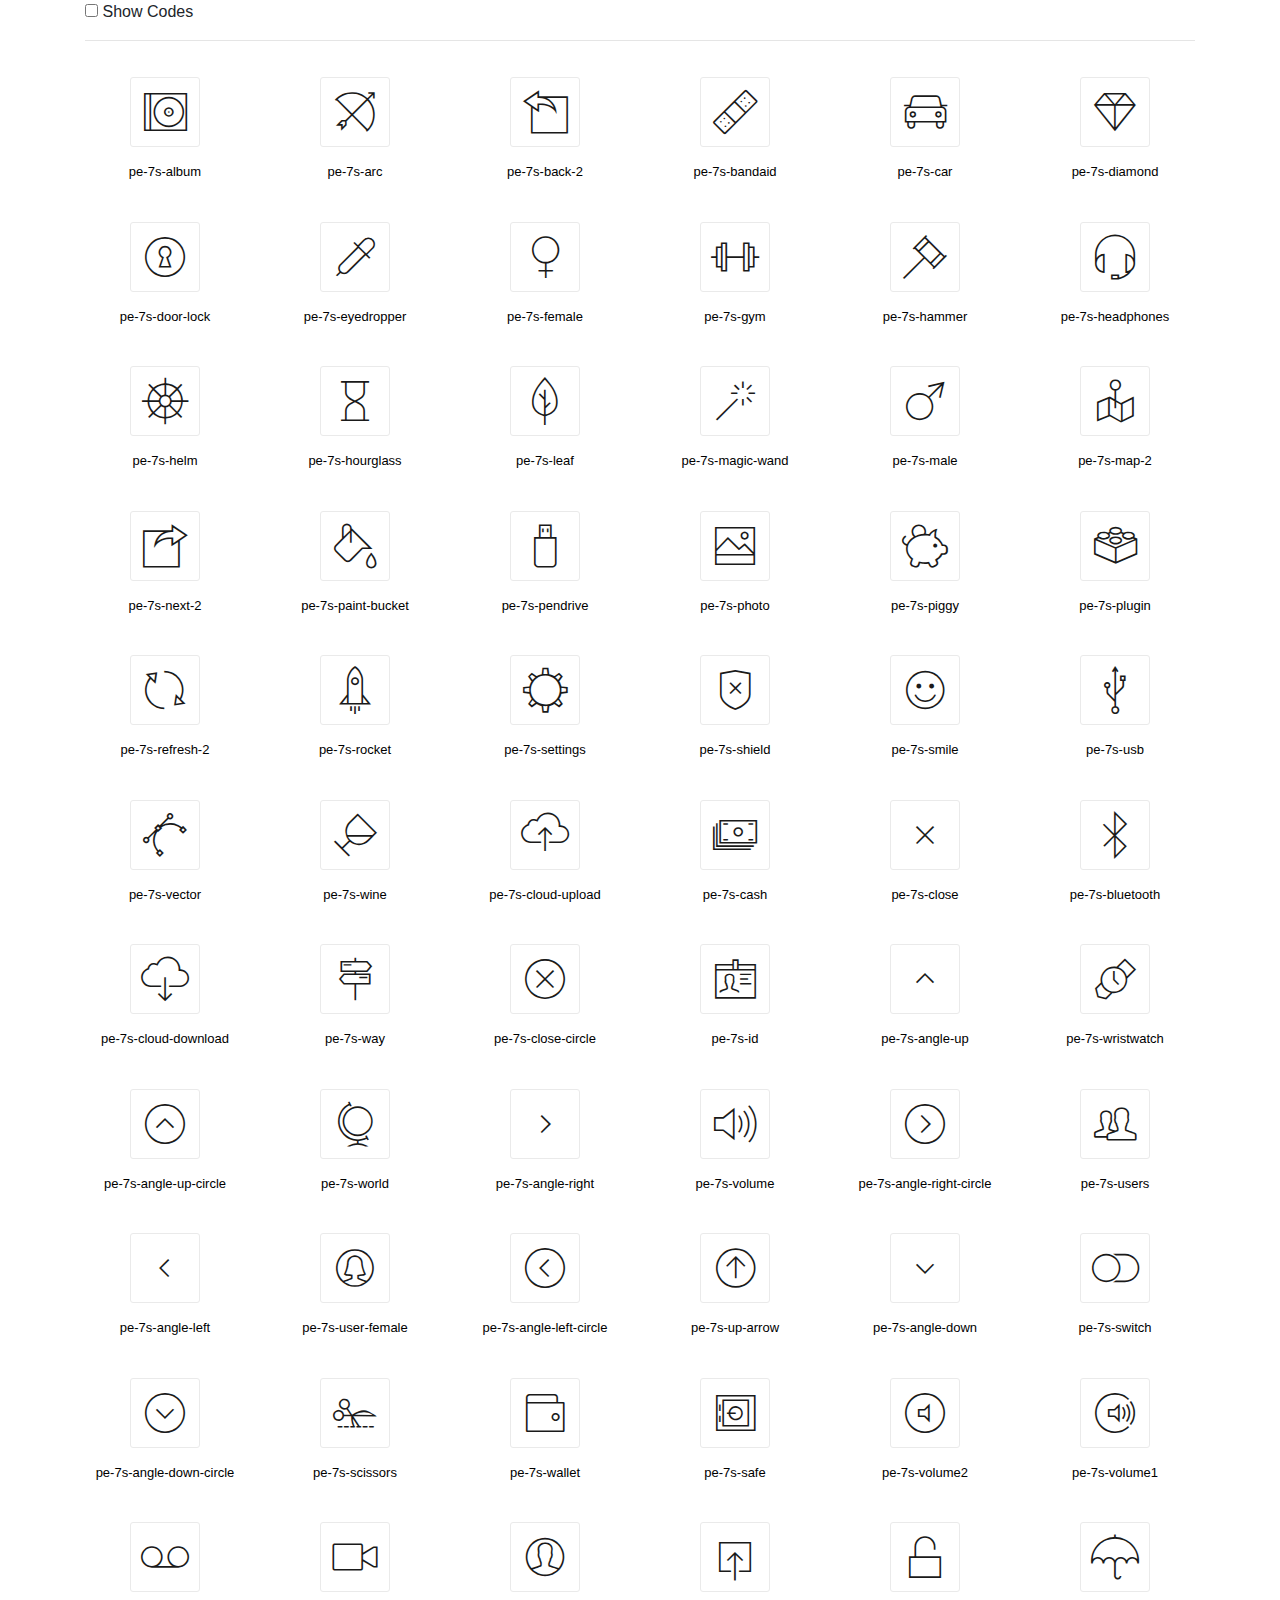
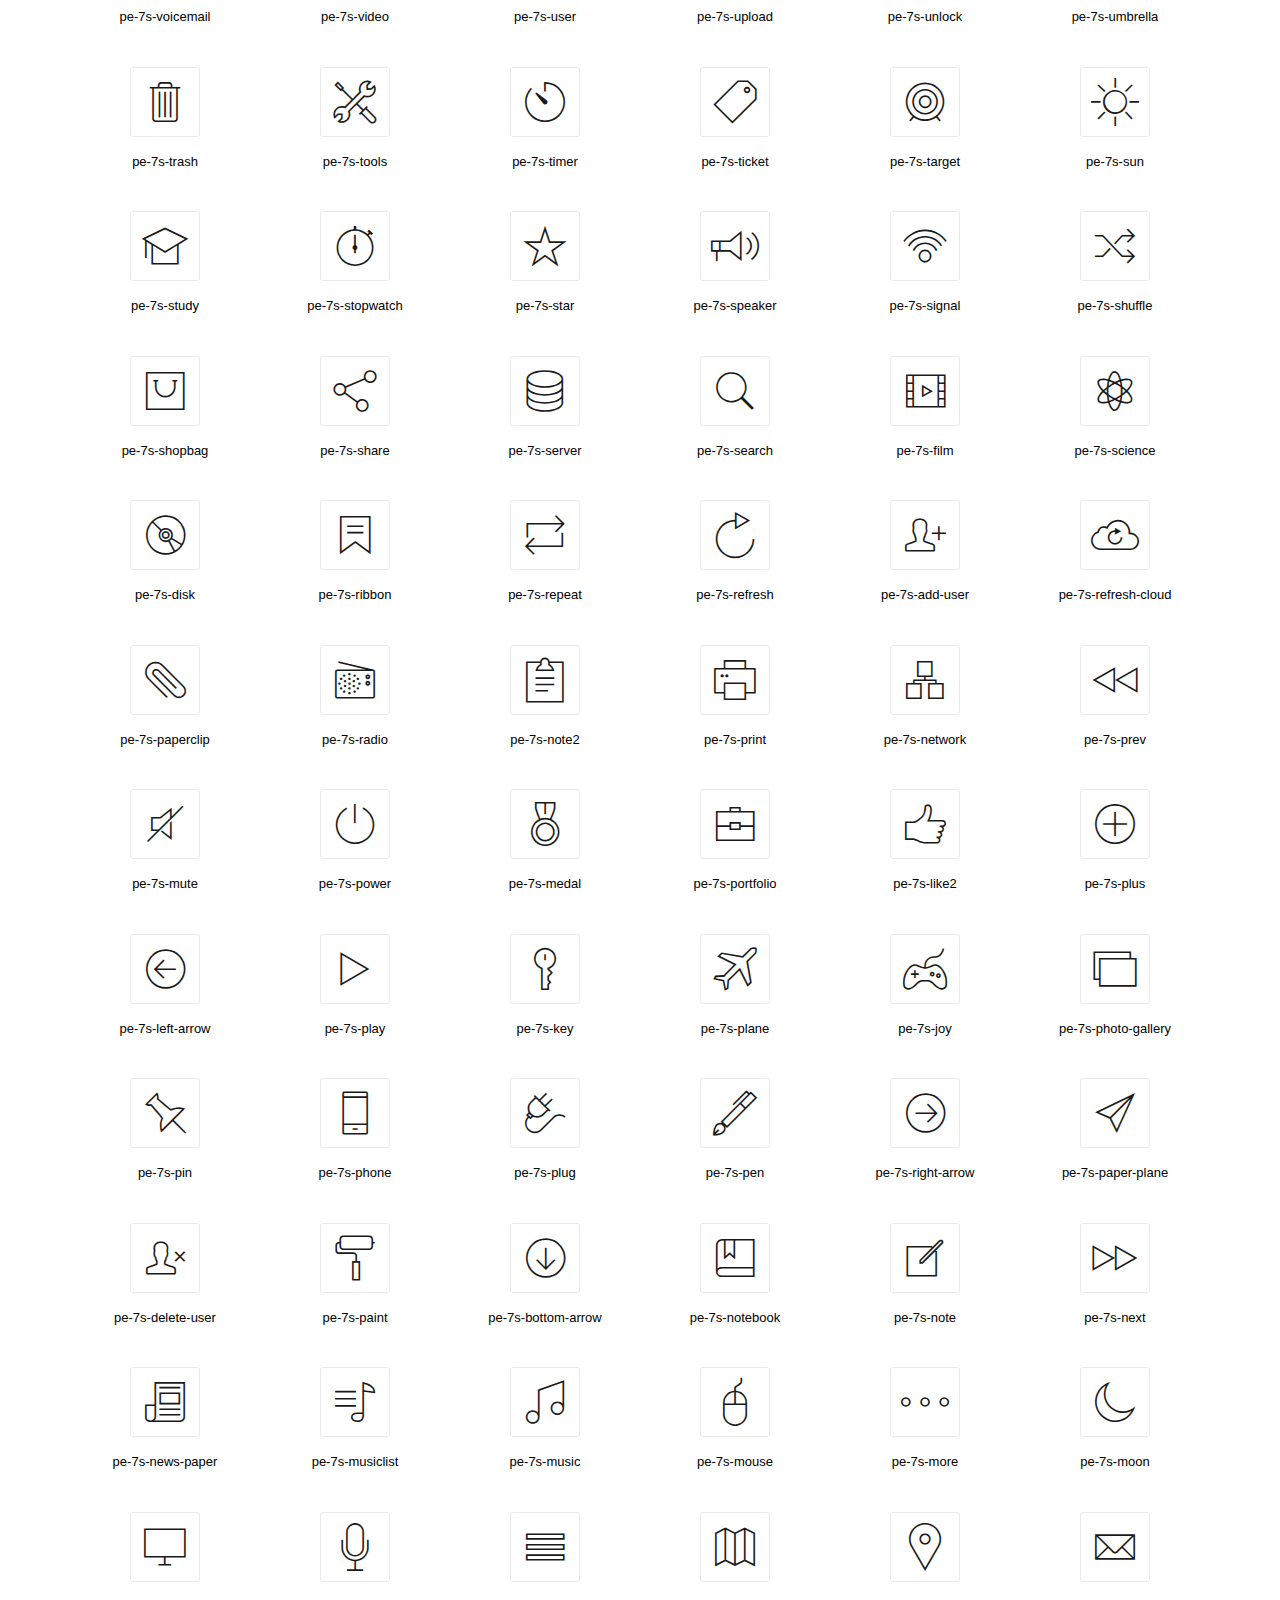
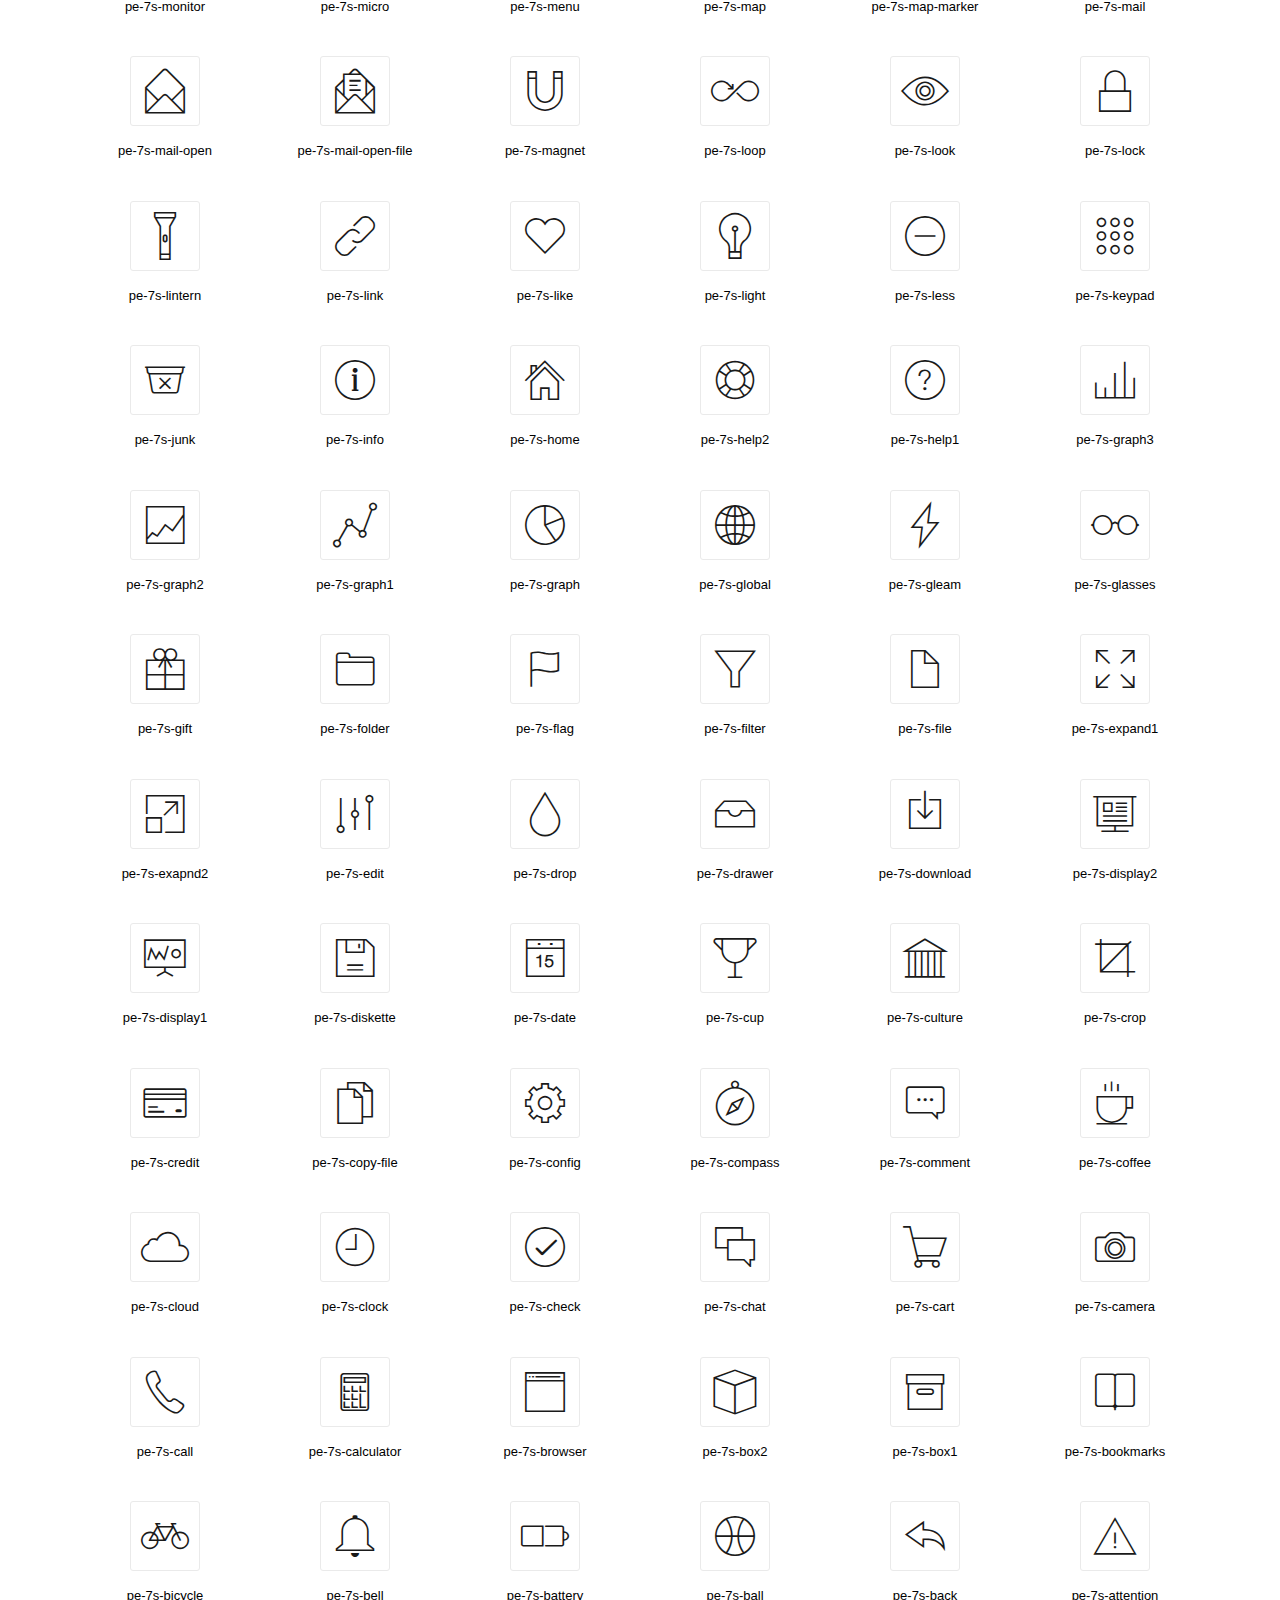
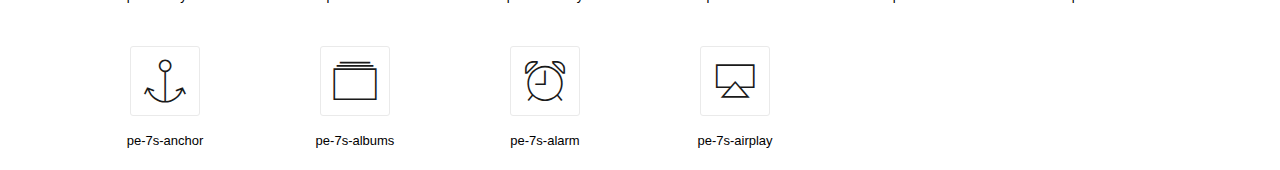
<file: css/icon_fonts/demo_icon_set_2.html>
<!DOCTYPE html>
<!--[if IE 9]><html class="ie ie9"> <![endif]-->
<html>
<head>
    <meta charset="utf-8">
    <meta http-equiv="X-UA-Compatible" content="IE=edge">
    <meta name="viewport" content="width=device-width, initial-scale=1">
  
    <!-- BASE CSS -->
    <link rel="stylesheet" href="css/icon_set_2.css">
	<link href="../bootstrap.min.css" rel="stylesheet">
    <style>
	
	.font-icon-list {
	  padding: 20px 0px 0px 0px;
	  margin-bottom: 20px; }
	
	.font-icon-list:hover {
	  cursor: pointer; }
	
	.font-icon-detail {
	  text-align: center; }
	
	.font-icon-detail span:first-child {
	  display: inline-block;
	  transition: color 150ms linear, background 150ms linear, font-size 150ms linear, width 150ms;
	  padding: 10px 0px;
	  width: 70px;
	  font-size: 48px;
	  color: #1a1a1a;
	  border: 1px solid #eaeaea;
	  border-radius: 3px; }
	
	.font-icon-name {
	  font-size: 13px;
	  margin-top: 15px;
	  display: block;
	  text-align: center;
	  width: 100%;
	  padding: 0;
	  border: 0; }
	
	.font-icon-name:focus, .font-icon-name:active {
	  outline: none; }
	
	.font-icon-code {
	  max-height: 0;
	  overflow: hidden;
	  text-align: center;
	  opacity: 0;
	  transition: max-height 200ms linear, opacity 200ms linear; }
	
	.font-icon-code.show {
	  max-height: 200px;
	  opacity: 1; }
	
	.code-value, .unicode, .unicode-text {
	  background: none;
	  text-align: center;
	  border: none;
	  color: #a0a0a0; }
	
	.code-value {
	  display: block;
	  width: 100%; }
	
	.unicode, .unicode-text {
	  color: #a0a0a0; }
	
	.unicode {
	  float: left;
	  font-family: "Pe-icon-7-stroke";
	  text-align: right;
	  width: 38%;
	  padding-right: 5px; }
	
	.unicode-text {
	  text-align: left;
	  float: left;
	  display: inline-block;
	  width: 100px;
	  border: none; }
	
	.unicode-text:focus,
	.unicode-text:active {
	  outline: none; }
	
	.font-icon-list:hover .font-icon-name,
	.font-icon-list:hover .code-value,
	.font-icon-list:hover .unicode,
	.font-icon-list:hover .unicode-text,
	.font-icon-detail.zeroclipboard-is-hover .font-icon-name,
	.font-icon-detail.zeroclipboard-is-hover + .font-icon-code .code-value,
	.font-icon-detail.zeroclipboard-is-hover + .font-icon-code .unicode,
	.font-icon-detail.zeroclipboard-is-hover + .font-icon-code .unicode-text {
	  cursor: text;
	  color: #1a1a1a; }
	.font-icon-list:hover .font-icon-detail span:first-child,
	.font-icon-detail.zeroclipboard-is-hover span:first-child {
	  color: #fff;
	  background: #1a1a1a; }
	.font-icon-name::-moz-selection,
	.code-value::-moz-selection,
	.unicode::-moz-selection,
	.unicode-text::-moz-selection,
	.font-icon-name::-moz-selection {
	  background: #aadce2;
	  color: #1a1a1a; }
	
	.font-icon-name::selection,
	.code-value::selection,
	.unicode::selection,
	.unicode-text::selection,
	.font-icon-name::selection {
	  background: #aadce2;
	  color: #1a1a1a; }
	
	.font-icon-name::-moz-selection,
	.code-value::-moz-selection,
	.unicode::-moz-selection,
	.unicode-text::-moz-selection,
	.font-icon-name::-moz-selection {
	  background: #aadce2;
	  color: #1a1a1a; }

	</style>

</head>

<body>


        <div class="container margin_60">
        <div class="row">
        <div class="col-md-12">
                 <input id="chkbx-1" type="checkbox" class="checkbox" style="display:inline">
                <label for="chkbx-1" style="display:inline"> Show Codes</label>
        </div>
        </div>
        <hr>
        <div id="all-icons" class="row">
          <div class="font-icon-list col-md-2 col-sm-3 col-xs-6 col-xs-6">
            <div class="font-icon-detail"><span class="pe-7s-album"></span>
              <input type="text" value="pe-7s-album" class="font-icon-name">
            </div>
            <fieldset class="font-icon-code">
              <input type="text" readonly value="e6aa" class="code-value">
              <input type="text" readonly maxlength="1" value="" class="unicode">
              <input type="text" value="&amp;#xe6aa" class="unicode-text">
            </fieldset>
          </div>
          <div class="font-icon-list col-md-2 col-sm-3 col-xs-6 col-xs-6">
            <div class="font-icon-detail"><span class="pe-7s-arc"></span>
              <input type="text" value="pe-7s-arc" class="font-icon-name">
            </div>
            <fieldset class="font-icon-code">
              <input type="text" readonly value="e6ab" class="code-value">
              <input type="text" readonly maxlength="1" value="" class="unicode">
              <input type="text" value="&amp;#xe6ab" class="unicode-text">
            </fieldset>
          </div>
          <div class="font-icon-list col-md-2 col-sm-3 col-xs-6 col-xs-6">
            <div class="font-icon-detail"><span class="pe-7s-back-2"></span>
              <input type="text" value="pe-7s-back-2" class="font-icon-name">
            </div>
            <fieldset class="font-icon-code">
              <input type="text" readonly value="e6ac" class="code-value">
              <input type="text" readonly maxlength="1" value="" class="unicode">
              <input type="text" value="&amp;#xe6ac" class="unicode-text">
            </fieldset>
          </div>
          <div class="font-icon-list col-md-2 col-sm-3 col-xs-6 col-xs-6">
            <div class="font-icon-detail"><span class="pe-7s-bandaid"></span>
              <input type="text" value="pe-7s-bandaid" class="font-icon-name">
            </div>
            <fieldset class="font-icon-code">
              <input type="text" readonly value="e6ad" class="code-value">
              <input type="text" readonly maxlength="1" value="" class="unicode">
              <input type="text" value="&amp;#xe6ad" class="unicode-text">
            </fieldset>
          </div>
          <div class="font-icon-list col-md-2 col-sm-3 col-xs-6 col-xs-6">
            <div class="font-icon-detail"><span class="pe-7s-car"></span>
              <input type="text" value="pe-7s-car" class="font-icon-name">
            </div>
            <fieldset class="font-icon-code">
              <input type="text" readonly value="e6ae" class="code-value">
              <input type="text" readonly maxlength="1" value="" class="unicode">
              <input type="text" value="&amp;#xe6ae" class="unicode-text">
            </fieldset>
          </div>
          <div class="font-icon-list col-md-2 col-sm-3 col-xs-6 col-xs-6">
            <div class="font-icon-detail"><span class="pe-7s-diamond"></span>
              <input type="text" value="pe-7s-diamond" class="font-icon-name">
            </div>
            <fieldset class="font-icon-code">
              <input type="text" readonly value="e6af" class="code-value">
              <input type="text" readonly maxlength="1" value="" class="unicode">
              <input type="text" value="&amp;#xe6af" class="unicode-text">
            </fieldset>
          </div>
          <div class="font-icon-list col-md-2 col-sm-3 col-xs-6 col-xs-6">
            <div class="font-icon-detail"><span class="pe-7s-door-lock"></span>
              <input type="text" value="pe-7s-door-lock" class="font-icon-name">
            </div>
            <fieldset class="font-icon-code">
              <input type="text" readonly value="e6b0" class="code-value">
              <input type="text" readonly maxlength="1" value="" class="unicode">
              <input type="text" value="&amp;#xe6b0" class="unicode-text">
            </fieldset>
          </div>
          <div class="font-icon-list col-md-2 col-sm-3 col-xs-6 col-xs-6">
            <div class="font-icon-detail"><span class="pe-7s-eyedropper"></span>
              <input type="text" value="pe-7s-eyedropper" class="font-icon-name">
            </div>
            <fieldset class="font-icon-code">
              <input type="text" readonly value="e6b1" class="code-value">
              <input type="text" readonly maxlength="1" value="" class="unicode">
              <input type="text" value="&amp;#xe6b1" class="unicode-text">
            </fieldset>
          </div>
          <div class="font-icon-list col-md-2 col-sm-3 col-xs-6 col-xs-6">
            <div class="font-icon-detail"><span class="pe-7s-female"></span>
              <input type="text" value="pe-7s-female" class="font-icon-name">
            </div>
            <fieldset class="font-icon-code">
              <input type="text" readonly value="e6b2" class="code-value">
              <input type="text" readonly maxlength="1" value="" class="unicode">
              <input type="text" value="&amp;#xe6b2" class="unicode-text">
            </fieldset>
          </div>
          <div class="font-icon-list col-md-2 col-sm-3 col-xs-6 col-xs-6">
            <div class="font-icon-detail"><span class="pe-7s-gym"></span>
              <input type="text" value="pe-7s-gym" class="font-icon-name">
            </div>
            <fieldset class="font-icon-code">
              <input type="text" readonly value="e6b3" class="code-value">
              <input type="text" readonly maxlength="1" value="" class="unicode">
              <input type="text" value="&amp;#xe6b3" class="unicode-text">
            </fieldset>
          </div>
          <div class="font-icon-list col-md-2 col-sm-3 col-xs-6 col-xs-6">
            <div class="font-icon-detail"><span class="pe-7s-hammer"></span>
              <input type="text" value="pe-7s-hammer" class="font-icon-name">
            </div>
            <fieldset class="font-icon-code">
              <input type="text" readonly value="e6b4" class="code-value">
              <input type="text" readonly maxlength="1" value="" class="unicode">
              <input type="text" value="&amp;#xe6b4" class="unicode-text">
            </fieldset>
          </div>
          <div class="font-icon-list col-md-2 col-sm-3 col-xs-6 col-xs-6">
            <div class="font-icon-detail"><span class="pe-7s-headphones"></span>
              <input type="text" value="pe-7s-headphones" class="font-icon-name">
            </div>
            <fieldset class="font-icon-code">
              <input type="text" readonly value="e6b5" class="code-value">
              <input type="text" readonly maxlength="1" value="" class="unicode">
              <input type="text" value="&amp;#xe6b5" class="unicode-text">
            </fieldset>
          </div>
          <div class="font-icon-list col-md-2 col-sm-3 col-xs-6 col-xs-6">
            <div class="font-icon-detail"><span class="pe-7s-helm"></span>
              <input type="text" value="pe-7s-helm" class="font-icon-name">
            </div>
            <fieldset class="font-icon-code">
              <input type="text" readonly value="e6b6" class="code-value">
              <input type="text" readonly maxlength="1" value="" class="unicode">
              <input type="text" value="&amp;#xe6b6" class="unicode-text">
            </fieldset>
          </div>
          <div class="font-icon-list col-md-2 col-sm-3 col-xs-6 col-xs-6">
            <div class="font-icon-detail"><span class="pe-7s-hourglass"></span>
              <input type="text" value="pe-7s-hourglass" class="font-icon-name">
            </div>
            <fieldset class="font-icon-code">
              <input type="text" readonly value="e6b7" class="code-value">
              <input type="text" readonly maxlength="1" value="" class="unicode">
              <input type="text" value="&amp;#xe6b7" class="unicode-text">
            </fieldset>
          </div>
          <div class="font-icon-list col-md-2 col-sm-3 col-xs-6 col-xs-6">
            <div class="font-icon-detail"><span class="pe-7s-leaf"></span>
              <input type="text" value="pe-7s-leaf" class="font-icon-name">
            </div>
            <fieldset class="font-icon-code">
              <input type="text" readonly value="e6b8" class="code-value">
              <input type="text" readonly maxlength="1" value="" class="unicode">
              <input type="text" value="&amp;#xe6b8" class="unicode-text">
            </fieldset>
          </div>
          <div class="font-icon-list col-md-2 col-sm-3 col-xs-6 col-xs-6">
            <div class="font-icon-detail"><span class="pe-7s-magic-wand"></span>
              <input type="text" value="pe-7s-magic-wand" class="font-icon-name">
            </div>
            <fieldset class="font-icon-code">
              <input type="text" readonly value="e6b9" class="code-value">
              <input type="text" readonly maxlength="1" value="" class="unicode">
              <input type="text" value="&amp;#xe6b9" class="unicode-text">
            </fieldset>
          </div>
          <div class="font-icon-list col-md-2 col-sm-3 col-xs-6 col-xs-6">
            <div class="font-icon-detail"><span class="pe-7s-male"></span>
              <input type="text" value="pe-7s-male" class="font-icon-name">
            </div>
            <fieldset class="font-icon-code">
              <input type="text" readonly value="e6ba" class="code-value">
              <input type="text" readonly maxlength="1" value="" class="unicode">
              <input type="text" value="&amp;#xe6ba" class="unicode-text">
            </fieldset>
          </div>
          <div class="font-icon-list col-md-2 col-sm-3 col-xs-6 col-xs-6">
            <div class="font-icon-detail"><span class="pe-7s-map-2"></span>
              <input type="text" value="pe-7s-map-2" class="font-icon-name">
            </div>
            <fieldset class="font-icon-code">
              <input type="text" readonly value="e6bb" class="code-value">
              <input type="text" readonly maxlength="1" value="" class="unicode">
              <input type="text" value="&amp;#xe6bb" class="unicode-text">
            </fieldset>
          </div>
          <div class="font-icon-list col-md-2 col-sm-3 col-xs-6 col-xs-6">
            <div class="font-icon-detail"><span class="pe-7s-next-2"></span>
              <input type="text" value="pe-7s-next-2" class="font-icon-name">
            </div>
            <fieldset class="font-icon-code">
              <input type="text" readonly value="e6bc" class="code-value">
              <input type="text" readonly maxlength="1" value="" class="unicode">
              <input type="text" value="&amp;#xe6bc" class="unicode-text">
            </fieldset>
          </div>
          <div class="font-icon-list col-md-2 col-sm-3 col-xs-6 col-xs-6">
            <div class="font-icon-detail"><span class="pe-7s-paint-bucket"></span>
              <input type="text" value="pe-7s-paint-bucket" class="font-icon-name">
            </div>
            <fieldset class="font-icon-code">
              <input type="text" readonly value="e6bd" class="code-value">
              <input type="text" readonly maxlength="1" value="" class="unicode">
              <input type="text" value="&amp;#xe6bd" class="unicode-text">
            </fieldset>
          </div>
          <div class="font-icon-list col-md-2 col-sm-3 col-xs-6 col-xs-6">
            <div class="font-icon-detail"><span class="pe-7s-pendrive"></span>
              <input type="text" value="pe-7s-pendrive" class="font-icon-name">
            </div>
            <fieldset class="font-icon-code">
              <input type="text" readonly value="e6be" class="code-value">
              <input type="text" readonly maxlength="1" value="" class="unicode">
              <input type="text" value="&amp;#xe6be" class="unicode-text">
            </fieldset>
          </div>
          <div class="font-icon-list col-md-2 col-sm-3 col-xs-6 col-xs-6">
            <div class="font-icon-detail"><span class="pe-7s-photo"></span>
              <input type="text" value="pe-7s-photo" class="font-icon-name">
            </div>
            <fieldset class="font-icon-code">
              <input type="text" readonly value="e6bf" class="code-value">
              <input type="text" readonly maxlength="1" value="" class="unicode">
              <input type="text" value="&amp;#xe6bf" class="unicode-text">
            </fieldset>
          </div>
          <div class="font-icon-list col-md-2 col-sm-3 col-xs-6 col-xs-6">
            <div class="font-icon-detail"><span class="pe-7s-piggy"></span>
              <input type="text" value="pe-7s-piggy" class="font-icon-name">
            </div>
            <fieldset class="font-icon-code">
              <input type="text" readonly value="e6c0" class="code-value">
              <input type="text" readonly maxlength="1" value="" class="unicode">
              <input type="text" value="&amp;#xe6c0" class="unicode-text">
            </fieldset>
          </div>
          <div class="font-icon-list col-md-2 col-sm-3 col-xs-6 col-xs-6">
            <div class="font-icon-detail"><span class="pe-7s-plugin"></span>
              <input type="text" value="pe-7s-plugin" class="font-icon-name">
            </div>
            <fieldset class="font-icon-code">
              <input type="text" readonly value="e6c1" class="code-value">
              <input type="text" readonly maxlength="1" value="" class="unicode">
              <input type="text" value="&amp;#xe6c1" class="unicode-text">
            </fieldset>
          </div>
          <div class="font-icon-list col-md-2 col-sm-3 col-xs-6 col-xs-6">
            <div class="font-icon-detail"><span class="pe-7s-refresh-2"></span>
              <input type="text" value="pe-7s-refresh-2" class="font-icon-name">
            </div>
            <fieldset class="font-icon-code">
              <input type="text" readonly value="e6c2" class="code-value">
              <input type="text" readonly maxlength="1" value="" class="unicode">
              <input type="text" value="&amp;#xe6c2" class="unicode-text">
            </fieldset>
          </div>
          <div class="font-icon-list col-md-2 col-sm-3 col-xs-6 col-xs-6">
            <div class="font-icon-detail"><span class="pe-7s-rocket"></span>
              <input type="text" value="pe-7s-rocket" class="font-icon-name">
            </div>
            <fieldset class="font-icon-code">
              <input type="text" readonly value="e6c3" class="code-value">
              <input type="text" readonly maxlength="1" value="" class="unicode">
              <input type="text" value="&amp;#xe6c3" class="unicode-text">
            </fieldset>
          </div>
          <div class="font-icon-list col-md-2 col-sm-3 col-xs-6 col-xs-6">
            <div class="font-icon-detail"><span class="pe-7s-settings"></span>
              <input type="text" value="pe-7s-settings" class="font-icon-name">
            </div>
            <fieldset class="font-icon-code">
              <input type="text" readonly value="e6c4" class="code-value">
              <input type="text" readonly maxlength="1" value="" class="unicode">
              <input type="text" value="&amp;#xe6c4" class="unicode-text">
            </fieldset>
          </div>
          <div class="font-icon-list col-md-2 col-sm-3 col-xs-6 col-xs-6">
            <div class="font-icon-detail"><span class="pe-7s-shield"></span>
              <input type="text" value="pe-7s-shield" class="font-icon-name">
            </div>
            <fieldset class="font-icon-code">
              <input type="text" readonly value="e6c5" class="code-value">
              <input type="text" readonly maxlength="1" value="" class="unicode">
              <input type="text" value="&amp;#xe6c5" class="unicode-text">
            </fieldset>
          </div>
          <div class="font-icon-list col-md-2 col-sm-3 col-xs-6 col-xs-6">
            <div class="font-icon-detail"><span class="pe-7s-smile"></span>
              <input type="text" value="pe-7s-smile" class="font-icon-name">
            </div>
            <fieldset class="font-icon-code">
              <input type="text" readonly value="e6c6" class="code-value">
              <input type="text" readonly maxlength="1" value="" class="unicode">
              <input type="text" value="&amp;#xe6c6" class="unicode-text">
            </fieldset>
          </div>
          <div class="font-icon-list col-md-2 col-sm-3 col-xs-6 col-xs-6">
            <div class="font-icon-detail"><span class="pe-7s-usb"></span>
              <input type="text" value="pe-7s-usb" class="font-icon-name">
            </div>
            <fieldset class="font-icon-code">
              <input type="text" readonly value="e6c7" class="code-value">
              <input type="text" readonly maxlength="1" value="" class="unicode">
              <input type="text" value="&amp;#xe6c7" class="unicode-text">
            </fieldset>
          </div>
          <div class="font-icon-list col-md-2 col-sm-3 col-xs-6 col-xs-6">
            <div class="font-icon-detail"><span class="pe-7s-vector"></span>
              <input type="text" value="pe-7s-vector" class="font-icon-name">
            </div>
            <fieldset class="font-icon-code">
              <input type="text" readonly value="e6c8" class="code-value">
              <input type="text" readonly maxlength="1" value="" class="unicode">
              <input type="text" value="&amp;#xe6c8" class="unicode-text">
            </fieldset>
          </div>
          <div class="font-icon-list col-md-2 col-sm-3 col-xs-6 col-xs-6">
            <div class="font-icon-detail"><span class="pe-7s-wine"></span>
              <input type="text" value="pe-7s-wine" class="font-icon-name">
            </div>
            <fieldset class="font-icon-code">
              <input type="text" readonly value="e6c9" class="code-value">
              <input type="text" readonly maxlength="1" value="" class="unicode">
              <input type="text" value="&amp;#xe6c9" class="unicode-text">
            </fieldset>
          </div>
          <div class="font-icon-list col-md-2 col-sm-3 col-xs-6 col-xs-6">
            <div class="font-icon-detail"><span class="pe-7s-cloud-upload"></span>
              <input type="text" value="pe-7s-cloud-upload" class="font-icon-name">
            </div>
            <fieldset class="font-icon-code">
              <input type="text" readonly value="e68a" class="code-value">
              <input type="text" readonly maxlength="1" value="" class="unicode">
              <input type="text" value="&amp;#xe68a" class="unicode-text">
            </fieldset>
          </div>
          <div class="font-icon-list col-md-2 col-sm-3 col-xs-6 col-xs-6">
            <div class="font-icon-detail"><span class="pe-7s-cash"></span>
              <input type="text" value="pe-7s-cash" class="font-icon-name">
            </div>
            <fieldset class="font-icon-code">
              <input type="text" readonly value="e68c" class="code-value">
              <input type="text" readonly maxlength="1" value="" class="unicode">
              <input type="text" value="&amp;#xe68c" class="unicode-text">
            </fieldset>
          </div>
          <div class="font-icon-list col-md-2 col-sm-3 col-xs-6 col-xs-6">
            <div class="font-icon-detail"><span class="pe-7s-close"></span>
              <input type="text" value="pe-7s-close" class="font-icon-name">
            </div>
            <fieldset class="font-icon-code">
              <input type="text" readonly value="e680" class="code-value">
              <input type="text" readonly maxlength="1" value="" class="unicode">
              <input type="text" value="&amp;#xe680" class="unicode-text">
            </fieldset>
          </div>
          <div class="font-icon-list col-md-2 col-sm-3 col-xs-6 col-xs-6">
            <div class="font-icon-detail"><span class="pe-7s-bluetooth"></span>
              <input type="text" value="pe-7s-bluetooth" class="font-icon-name">
            </div>
            <fieldset class="font-icon-code">
              <input type="text" readonly value="e68d" class="code-value">
              <input type="text" readonly maxlength="1" value="" class="unicode">
              <input type="text" value="&amp;#xe68d" class="unicode-text">
            </fieldset>
          </div>
          <div class="font-icon-list col-md-2 col-sm-3 col-xs-6 col-xs-6">
            <div class="font-icon-detail"><span class="pe-7s-cloud-download"></span>
              <input type="text" value="pe-7s-cloud-download" class="font-icon-name">
            </div>
            <fieldset class="font-icon-code">
              <input type="text" readonly value="e68b" class="code-value">
              <input type="text" readonly maxlength="1" value="" class="unicode">
              <input type="text" value="&amp;#xe68b" class="unicode-text">
            </fieldset>
          </div>
          <div class="font-icon-list col-md-2 col-sm-3 col-xs-6 col-xs-6">
            <div class="font-icon-detail"><span class="pe-7s-way"></span>
              <input type="text" value="pe-7s-way" class="font-icon-name">
            </div>
            <fieldset class="font-icon-code">
              <input type="text" readonly value="e68e" class="code-value">
              <input type="text" readonly maxlength="1" value="" class="unicode">
              <input type="text" value="&amp;#xe68e" class="unicode-text">
            </fieldset>
          </div>
          <div class="font-icon-list col-md-2 col-sm-3 col-xs-6 col-xs-6">
            <div class="font-icon-detail"><span class="pe-7s-close-circle"></span>
              <input type="text" value="pe-7s-close-circle" class="font-icon-name">
            </div>
            <fieldset class="font-icon-code">
              <input type="text" readonly value="e681" class="code-value">
              <input type="text" readonly maxlength="1" value="" class="unicode">
              <input type="text" value="&amp;#xe681" class="unicode-text">
            </fieldset>
          </div>
          <div class="font-icon-list col-md-2 col-sm-3 col-xs-6 col-xs-6">
            <div class="font-icon-detail"><span class="pe-7s-id"></span>
              <input type="text" value="pe-7s-id" class="font-icon-name">
            </div>
            <fieldset class="font-icon-code">
              <input type="text" readonly value="e68f" class="code-value">
              <input type="text" readonly maxlength="1" value="" class="unicode">
              <input type="text" value="&amp;#xe68f" class="unicode-text">
            </fieldset>
          </div>
          <div class="font-icon-list col-md-2 col-sm-3 col-xs-6 col-xs-6">
            <div class="font-icon-detail"><span class="pe-7s-angle-up"></span>
              <input type="text" value="pe-7s-angle-up" class="font-icon-name">
            </div>
            <fieldset class="font-icon-code">
              <input type="text" readonly value="e682" class="code-value">
              <input type="text" readonly maxlength="1" value="" class="unicode">
              <input type="text" value="&amp;#xe682" class="unicode-text">
            </fieldset>
          </div>
          <div class="font-icon-list col-md-2 col-sm-3 col-xs-6 col-xs-6">
            <div class="font-icon-detail"><span class="pe-7s-wristwatch"></span>
              <input type="text" value="pe-7s-wristwatch" class="font-icon-name">
            </div>
            <fieldset class="font-icon-code">
              <input type="text" readonly value="e690" class="code-value">
              <input type="text" readonly maxlength="1" value="" class="unicode">
              <input type="text" value="&amp;#xe690" class="unicode-text">
            </fieldset>
          </div>
          <div class="font-icon-list col-md-2 col-sm-3 col-xs-6 col-xs-6">
            <div class="font-icon-detail"><span class="pe-7s-angle-up-circle"></span>
              <input type="text" value="pe-7s-angle-up-circle" class="font-icon-name">
            </div>
            <fieldset class="font-icon-code">
              <input type="text" readonly value="e683" class="code-value">
              <input type="text" readonly maxlength="1" value="" class="unicode">
              <input type="text" value="&amp;#xe683" class="unicode-text">
            </fieldset>
          </div>
          <div class="font-icon-list col-md-2 col-sm-3 col-xs-6 col-xs-6">
            <div class="font-icon-detail"><span class="pe-7s-world"></span>
              <input type="text" value="pe-7s-world" class="font-icon-name">
            </div>
            <fieldset class="font-icon-code">
              <input type="text" readonly value="e691" class="code-value">
              <input type="text" readonly maxlength="1" value="" class="unicode">
              <input type="text" value="&amp;#xe691" class="unicode-text">
            </fieldset>
          </div>
          <div class="font-icon-list col-md-2 col-sm-3 col-xs-6 col-xs-6">
            <div class="font-icon-detail"><span class="pe-7s-angle-right"></span>
              <input type="text" value="pe-7s-angle-right" class="font-icon-name">
            </div>
            <fieldset class="font-icon-code">
              <input type="text" readonly value="e684" class="code-value">
              <input type="text" readonly maxlength="1" value="" class="unicode">
              <input type="text" value="&amp;#xe684" class="unicode-text">
            </fieldset>
          </div>
          <div class="font-icon-list col-md-2 col-sm-3 col-xs-6 col-xs-6">
            <div class="font-icon-detail"><span class="pe-7s-volume"></span>
              <input type="text" value="pe-7s-volume" class="font-icon-name">
            </div>
            <fieldset class="font-icon-code">
              <input type="text" readonly value="e692" class="code-value">
              <input type="text" readonly maxlength="1" value="" class="unicode">
              <input type="text" value="&amp;#xe692" class="unicode-text">
            </fieldset>
          </div>
          <div class="font-icon-list col-md-2 col-sm-3 col-xs-6 col-xs-6">
            <div class="font-icon-detail"><span class="pe-7s-angle-right-circle"></span>
              <input type="text" value="pe-7s-angle-right-circle" class="font-icon-name">
            </div>
            <fieldset class="font-icon-code">
              <input type="text" readonly value="e685" class="code-value">
              <input type="text" readonly maxlength="1" value="" class="unicode">
              <input type="text" value="&amp;#xe685" class="unicode-text">
            </fieldset>
          </div>
          <div class="font-icon-list col-md-2 col-sm-3 col-xs-6 col-xs-6">
            <div class="font-icon-detail"><span class="pe-7s-users"></span>
              <input type="text" value="pe-7s-users" class="font-icon-name">
            </div>
            <fieldset class="font-icon-code">
              <input type="text" readonly value="e693" class="code-value">
              <input type="text" readonly maxlength="1" value="" class="unicode">
              <input type="text" value="&amp;#xe693" class="unicode-text">
            </fieldset>
          </div>
          <div class="font-icon-list col-md-2 col-sm-3 col-xs-6 col-xs-6">
            <div class="font-icon-detail"><span class="pe-7s-angle-left"></span>
              <input type="text" value="pe-7s-angle-left" class="font-icon-name">
            </div>
            <fieldset class="font-icon-code">
              <input type="text" readonly value="e686" class="code-value">
              <input type="text" readonly maxlength="1" value="" class="unicode">
              <input type="text" value="&amp;#xe686" class="unicode-text">
            </fieldset>
          </div>
          <div class="font-icon-list col-md-2 col-sm-3 col-xs-6 col-xs-6">
            <div class="font-icon-detail"><span class="pe-7s-user-female"></span>
              <input type="text" value="pe-7s-user-female" class="font-icon-name">
            </div>
            <fieldset class="font-icon-code">
              <input type="text" readonly value="e694" class="code-value">
              <input type="text" readonly maxlength="1" value="" class="unicode">
              <input type="text" value="&amp;#xe694" class="unicode-text">
            </fieldset>
          </div>
          <div class="font-icon-list col-md-2 col-sm-3 col-xs-6 col-xs-6">
            <div class="font-icon-detail"><span class="pe-7s-angle-left-circle"></span>
              <input type="text" value="pe-7s-angle-left-circle" class="font-icon-name">
            </div>
            <fieldset class="font-icon-code">
              <input type="text" readonly value="e687" class="code-value">
              <input type="text" readonly maxlength="1" value="" class="unicode">
              <input type="text" value="&amp;#xe687" class="unicode-text">
            </fieldset>
          </div>
          <div class="font-icon-list col-md-2 col-sm-3 col-xs-6 col-xs-6">
            <div class="font-icon-detail"><span class="pe-7s-up-arrow"></span>
              <input type="text" value="pe-7s-up-arrow" class="font-icon-name">
            </div>
            <fieldset class="font-icon-code">
              <input type="text" readonly value="e695" class="code-value">
              <input type="text" readonly maxlength="1" value="" class="unicode">
              <input type="text" value="&amp;#xe695" class="unicode-text">
            </fieldset>
          </div>
          <div class="font-icon-list col-md-2 col-sm-3 col-xs-6 col-xs-6">
            <div class="font-icon-detail"><span class="pe-7s-angle-down"></span>
              <input type="text" value="pe-7s-angle-down" class="font-icon-name">
            </div>
            <fieldset class="font-icon-code">
              <input type="text" readonly value="e688" class="code-value">
              <input type="text" readonly maxlength="1" value="" class="unicode">
              <input type="text" value="&amp;#xe688" class="unicode-text">
            </fieldset>
          </div>
          <div class="font-icon-list col-md-2 col-sm-3 col-xs-6 col-xs-6">
            <div class="font-icon-detail"><span class="pe-7s-switch"></span>
              <input type="text" value="pe-7s-switch" class="font-icon-name">
            </div>
            <fieldset class="font-icon-code">
              <input type="text" readonly value="e696" class="code-value">
              <input type="text" readonly maxlength="1" value="" class="unicode">
              <input type="text" value="&amp;#xe696" class="unicode-text">
            </fieldset>
          </div>
          <div class="font-icon-list col-md-2 col-sm-3 col-xs-6 col-xs-6">
            <div class="font-icon-detail"><span class="pe-7s-angle-down-circle"></span>
              <input type="text" value="pe-7s-angle-down-circle" class="font-icon-name">
            </div>
            <fieldset class="font-icon-code">
              <input type="text" readonly value="e689" class="code-value">
              <input type="text" readonly maxlength="1" value="" class="unicode">
              <input type="text" value="&amp;#xe689" class="unicode-text">
            </fieldset>
          </div>
          <div class="font-icon-list col-md-2 col-sm-3 col-xs-6 col-xs-6">
            <div class="font-icon-detail"><span class="pe-7s-scissors"></span>
              <input type="text" value="pe-7s-scissors" class="font-icon-name">
            </div>
            <fieldset class="font-icon-code">
              <input type="text" readonly value="e697" class="code-value">
              <input type="text" readonly maxlength="1" value="" class="unicode">
              <input type="text" value="&amp;#xe697" class="unicode-text">
            </fieldset>
          </div>
          <div class="font-icon-list col-md-2 col-sm-3 col-xs-6 col-xs-6">
            <div class="font-icon-detail"><span class="pe-7s-wallet"></span>
              <input type="text" value="pe-7s-wallet" class="font-icon-name">
            </div>
            <fieldset class="font-icon-code">
              <input type="text" readonly value="e600" class="code-value">
              <input type="text" readonly maxlength="1" value="" class="unicode">
              <input type="text" value="&amp;#xe600" class="unicode-text">
            </fieldset>
          </div>
          <div class="font-icon-list col-md-2 col-sm-3 col-xs-6 col-xs-6">
            <div class="font-icon-detail"><span class="pe-7s-safe"></span>
              <input type="text" value="pe-7s-safe" class="font-icon-name">
            </div>
            <fieldset class="font-icon-code">
              <input type="text" readonly value="e698" class="code-value">
              <input type="text" readonly maxlength="1" value="" class="unicode">
              <input type="text" value="&amp;#xe698" class="unicode-text">
            </fieldset>
          </div>
          <div class="font-icon-list col-md-2 col-sm-3 col-xs-6 col-xs-6">
            <div class="font-icon-detail"><span class="pe-7s-volume2"></span>
              <input type="text" value="pe-7s-volume2" class="font-icon-name">
            </div>
            <fieldset class="font-icon-code">
              <input type="text" readonly value="e601" class="code-value">
              <input type="text" readonly maxlength="1" value="" class="unicode">
              <input type="text" value="&amp;#xe601" class="unicode-text">
            </fieldset>
          </div>
          <div class="font-icon-list col-md-2 col-sm-3 col-xs-6 col-xs-6">
            <div class="font-icon-detail"><span class="pe-7s-volume1"></span>
              <input type="text" value="pe-7s-volume1" class="font-icon-name">
            </div>
            <fieldset class="font-icon-code">
              <input type="text" readonly value="e602" class="code-value">
              <input type="text" readonly maxlength="1" value="" class="unicode">
              <input type="text" value="&amp;#xe602" class="unicode-text">
            </fieldset>
          </div>
          <div class="font-icon-list col-md-2 col-sm-3 col-xs-6 col-xs-6">
            <div class="font-icon-detail"><span class="pe-7s-voicemail"></span>
              <input type="text" value="pe-7s-voicemail" class="font-icon-name">
            </div>
            <fieldset class="font-icon-code">
              <input type="text" readonly value="e603" class="code-value">
              <input type="text" readonly maxlength="1" value="" class="unicode">
              <input type="text" value="&amp;#xe603" class="unicode-text">
            </fieldset>
          </div>
          <div class="font-icon-list col-md-2 col-sm-3 col-xs-6 col-xs-6">
            <div class="font-icon-detail"><span class="pe-7s-video"></span>
              <input type="text" value="pe-7s-video" class="font-icon-name">
            </div>
            <fieldset class="font-icon-code">
              <input type="text" readonly value="e604" class="code-value">
              <input type="text" readonly maxlength="1" value="" class="unicode">
              <input type="text" value="&amp;#xe604" class="unicode-text">
            </fieldset>
          </div>
          <div class="font-icon-list col-md-2 col-sm-3 col-xs-6 col-xs-6">
            <div class="font-icon-detail"><span class="pe-7s-user"></span>
              <input type="text" value="pe-7s-user" class="font-icon-name">
            </div>
            <fieldset class="font-icon-code">
              <input type="text" readonly value="e605" class="code-value">
              <input type="text" readonly maxlength="1" value="" class="unicode">
              <input type="text" value="&amp;#xe605" class="unicode-text">
            </fieldset>
          </div>
          <div class="font-icon-list col-md-2 col-sm-3 col-xs-6 col-xs-6">
            <div class="font-icon-detail"><span class="pe-7s-upload"></span>
              <input type="text" value="pe-7s-upload" class="font-icon-name">
            </div>
            <fieldset class="font-icon-code">
              <input type="text" readonly value="e606" class="code-value">
              <input type="text" readonly maxlength="1" value="" class="unicode">
              <input type="text" value="&amp;#xe606" class="unicode-text">
            </fieldset>
          </div>
          <div class="font-icon-list col-md-2 col-sm-3 col-xs-6 col-xs-6">
            <div class="font-icon-detail"><span class="pe-7s-unlock"></span>
              <input type="text" value="pe-7s-unlock" class="font-icon-name">
            </div>
            <fieldset class="font-icon-code">
              <input type="text" readonly value="e607" class="code-value">
              <input type="text" readonly maxlength="1" value="" class="unicode">
              <input type="text" value="&amp;#xe607" class="unicode-text">
            </fieldset>
          </div>
          <div class="font-icon-list col-md-2 col-sm-3 col-xs-6 col-xs-6">
            <div class="font-icon-detail"><span class="pe-7s-umbrella"></span>
              <input type="text" value="pe-7s-umbrella" class="font-icon-name">
            </div>
            <fieldset class="font-icon-code">
              <input type="text" readonly value="e608" class="code-value">
              <input type="text" readonly maxlength="1" value="" class="unicode">
              <input type="text" value="&amp;#xe608" class="unicode-text">
            </fieldset>
          </div>
          <div class="font-icon-list col-md-2 col-sm-3 col-xs-6 col-xs-6">
            <div class="font-icon-detail"><span class="pe-7s-trash"></span>
              <input type="text" value="pe-7s-trash" class="font-icon-name">
            </div>
            <fieldset class="font-icon-code">
              <input type="text" readonly value="e609" class="code-value">
              <input type="text" readonly maxlength="1" value="" class="unicode">
              <input type="text" value="&amp;#xe609" class="unicode-text">
            </fieldset>
          </div>
          <div class="font-icon-list col-md-2 col-sm-3 col-xs-6 col-xs-6">
            <div class="font-icon-detail"><span class="pe-7s-tools"></span>
              <input type="text" value="pe-7s-tools" class="font-icon-name">
            </div>
            <fieldset class="font-icon-code">
              <input type="text" readonly value="e60a" class="code-value">
              <input type="text" readonly maxlength="1" value="" class="unicode">
              <input type="text" value="&amp;#xe60a" class="unicode-text">
            </fieldset>
          </div>
          <div class="font-icon-list col-md-2 col-sm-3 col-xs-6 col-xs-6">
            <div class="font-icon-detail"><span class="pe-7s-timer"></span>
              <input type="text" value="pe-7s-timer" class="font-icon-name">
            </div>
            <fieldset class="font-icon-code">
              <input type="text" readonly value="e60b" class="code-value">
              <input type="text" readonly maxlength="1" value="" class="unicode">
              <input type="text" value="&amp;#xe60b" class="unicode-text">
            </fieldset>
          </div>
          <div class="font-icon-list col-md-2 col-sm-3 col-xs-6 col-xs-6">
            <div class="font-icon-detail"><span class="pe-7s-ticket"></span>
              <input type="text" value="pe-7s-ticket" class="font-icon-name">
            </div>
            <fieldset class="font-icon-code">
              <input type="text" readonly value="e60c" class="code-value">
              <input type="text" readonly maxlength="1" value="" class="unicode">
              <input type="text" value="&amp;#xe60c" class="unicode-text">
            </fieldset>
          </div>
          <div class="font-icon-list col-md-2 col-sm-3 col-xs-6 col-xs-6">
            <div class="font-icon-detail"><span class="pe-7s-target"></span>
              <input type="text" value="pe-7s-target" class="font-icon-name">
            </div>
            <fieldset class="font-icon-code">
              <input type="text" readonly value="e60d" class="code-value">
              <input type="text" readonly maxlength="1" value="" class="unicode">
              <input type="text" value="&amp;#xe60d" class="unicode-text">
            </fieldset>
          </div>
          <div class="font-icon-list col-md-2 col-sm-3 col-xs-6 col-xs-6">
            <div class="font-icon-detail"><span class="pe-7s-sun"></span>
              <input type="text" value="pe-7s-sun" class="font-icon-name">
            </div>
            <fieldset class="font-icon-code">
              <input type="text" readonly value="e60e" class="code-value">
              <input type="text" readonly maxlength="1" value="" class="unicode">
              <input type="text" value="&amp;#xe60e" class="unicode-text">
            </fieldset>
          </div>
          <div class="font-icon-list col-md-2 col-sm-3 col-xs-6 col-xs-6">
            <div class="font-icon-detail"><span class="pe-7s-study"></span>
              <input type="text" value="pe-7s-study" class="font-icon-name">
            </div>
            <fieldset class="font-icon-code">
              <input type="text" readonly value="e60f" class="code-value">
              <input type="text" readonly maxlength="1" value="" class="unicode">
              <input type="text" value="&amp;#xe60f" class="unicode-text">
            </fieldset>
          </div>
          <div class="font-icon-list col-md-2 col-sm-3 col-xs-6 col-xs-6">
            <div class="font-icon-detail"><span class="pe-7s-stopwatch"></span>
              <input type="text" value="pe-7s-stopwatch" class="font-icon-name">
            </div>
            <fieldset class="font-icon-code">
              <input type="text" readonly value="e610" class="code-value">
              <input type="text" readonly maxlength="1" value="" class="unicode">
              <input type="text" value="&amp;#xe610" class="unicode-text">
            </fieldset>
          </div>
          <div class="font-icon-list col-md-2 col-sm-3 col-xs-6 col-xs-6">
            <div class="font-icon-detail"><span class="pe-7s-star"></span>
              <input type="text" value="pe-7s-star" class="font-icon-name">
            </div>
            <fieldset class="font-icon-code">
              <input type="text" readonly value="e611" class="code-value">
              <input type="text" readonly maxlength="1" value="" class="unicode">
              <input type="text" value="&amp;#xe611" class="unicode-text">
            </fieldset>
          </div>
          <div class="font-icon-list col-md-2 col-sm-3 col-xs-6 col-xs-6">
            <div class="font-icon-detail"><span class="pe-7s-speaker"></span>
              <input type="text" value="pe-7s-speaker" class="font-icon-name">
            </div>
            <fieldset class="font-icon-code">
              <input type="text" readonly value="e612" class="code-value">
              <input type="text" readonly maxlength="1" value="" class="unicode">
              <input type="text" value="&amp;#xe612" class="unicode-text">
            </fieldset>
          </div>
          <div class="font-icon-list col-md-2 col-sm-3 col-xs-6 col-xs-6">
            <div class="font-icon-detail"><span class="pe-7s-signal"></span>
              <input type="text" value="pe-7s-signal" class="font-icon-name">
            </div>
            <fieldset class="font-icon-code">
              <input type="text" readonly value="e613" class="code-value">
              <input type="text" readonly maxlength="1" value="" class="unicode">
              <input type="text" value="&amp;#xe613" class="unicode-text">
            </fieldset>
          </div>
          <div class="font-icon-list col-md-2 col-sm-3 col-xs-6 col-xs-6">
            <div class="font-icon-detail"><span class="pe-7s-shuffle"></span>
              <input type="text" value="pe-7s-shuffle" class="font-icon-name">
            </div>
            <fieldset class="font-icon-code">
              <input type="text" readonly value="e614" class="code-value">
              <input type="text" readonly maxlength="1" value="" class="unicode">
              <input type="text" value="&amp;#xe614" class="unicode-text">
            </fieldset>
          </div>
          <div class="font-icon-list col-md-2 col-sm-3 col-xs-6 col-xs-6">
            <div class="font-icon-detail"><span class="pe-7s-shopbag"></span>
              <input type="text" value="pe-7s-shopbag" class="font-icon-name">
            </div>
            <fieldset class="font-icon-code">
              <input type="text" readonly value="e615" class="code-value">
              <input type="text" readonly maxlength="1" value="" class="unicode">
              <input type="text" value="&amp;#xe615" class="unicode-text">
            </fieldset>
          </div>
          <div class="font-icon-list col-md-2 col-sm-3 col-xs-6 col-xs-6">
            <div class="font-icon-detail"><span class="pe-7s-share"></span>
              <input type="text" value="pe-7s-share" class="font-icon-name">
            </div>
            <fieldset class="font-icon-code">
              <input type="text" readonly value="e616" class="code-value">
              <input type="text" readonly maxlength="1" value="" class="unicode">
              <input type="text" value="&amp;#xe616" class="unicode-text">
            </fieldset>
          </div>
          <div class="font-icon-list col-md-2 col-sm-3 col-xs-6 col-xs-6">
            <div class="font-icon-detail"><span class="pe-7s-server"></span>
              <input type="text" value="pe-7s-server" class="font-icon-name">
            </div>
            <fieldset class="font-icon-code">
              <input type="text" readonly value="e617" class="code-value">
              <input type="text" readonly maxlength="1" value="" class="unicode">
              <input type="text" value="&amp;#xe617" class="unicode-text">
            </fieldset>
          </div>
          <div class="font-icon-list col-md-2 col-sm-3 col-xs-6 col-xs-6">
            <div class="font-icon-detail"><span class="pe-7s-search"></span>
              <input type="text" value="pe-7s-search" class="font-icon-name">
            </div>
            <fieldset class="font-icon-code">
              <input type="text" readonly value="e618" class="code-value">
              <input type="text" readonly maxlength="1" value="" class="unicode">
              <input type="text" value="&amp;#xe618" class="unicode-text">
            </fieldset>
          </div>
          <div class="font-icon-list col-md-2 col-sm-3 col-xs-6 col-xs-6">
            <div class="font-icon-detail"><span class="pe-7s-film"></span>
              <input type="text" value="pe-7s-film" class="font-icon-name">
            </div>
            <fieldset class="font-icon-code">
              <input type="text" readonly value="e6a5" class="code-value">
              <input type="text" readonly maxlength="1" value="" class="unicode">
              <input type="text" value="&amp;#xe6a5" class="unicode-text">
            </fieldset>
          </div>
          <div class="font-icon-list col-md-2 col-sm-3 col-xs-6 col-xs-6">
            <div class="font-icon-detail"><span class="pe-7s-science"></span>
              <input type="text" value="pe-7s-science" class="font-icon-name">
            </div>
            <fieldset class="font-icon-code">
              <input type="text" readonly value="e619" class="code-value">
              <input type="text" readonly maxlength="1" value="" class="unicode">
              <input type="text" value="&amp;#xe619" class="unicode-text">
            </fieldset>
          </div>
          <div class="font-icon-list col-md-2 col-sm-3 col-xs-6 col-xs-6">
            <div class="font-icon-detail"><span class="pe-7s-disk"></span>
              <input type="text" value="pe-7s-disk" class="font-icon-name">
            </div>
            <fieldset class="font-icon-code">
              <input type="text" readonly value="e6a6" class="code-value">
              <input type="text" readonly maxlength="1" value="" class="unicode">
              <input type="text" value="&amp;#xe6a6" class="unicode-text">
            </fieldset>
          </div>
          <div class="font-icon-list col-md-2 col-sm-3 col-xs-6 col-xs-6">
            <div class="font-icon-detail"><span class="pe-7s-ribbon"></span>
              <input type="text" value="pe-7s-ribbon" class="font-icon-name">
            </div>
            <fieldset class="font-icon-code">
              <input type="text" readonly value="e61a" class="code-value">
              <input type="text" readonly maxlength="1" value="" class="unicode">
              <input type="text" value="&amp;#xe61a" class="unicode-text">
            </fieldset>
          </div>
          <div class="font-icon-list col-md-2 col-sm-3 col-xs-6 col-xs-6">
            <div class="font-icon-detail"><span class="pe-7s-repeat"></span>
              <input type="text" value="pe-7s-repeat" class="font-icon-name">
            </div>
            <fieldset class="font-icon-code">
              <input type="text" readonly value="e61b" class="code-value">
              <input type="text" readonly maxlength="1" value="" class="unicode">
              <input type="text" value="&amp;#xe61b" class="unicode-text">
            </fieldset>
          </div>
          <div class="font-icon-list col-md-2 col-sm-3 col-xs-6 col-xs-6">
            <div class="font-icon-detail"><span class="pe-7s-refresh"></span>
              <input type="text" value="pe-7s-refresh" class="font-icon-name">
            </div>
            <fieldset class="font-icon-code">
              <input type="text" readonly value="e61c" class="code-value">
              <input type="text" readonly maxlength="1" value="" class="unicode">
              <input type="text" value="&amp;#xe61c" class="unicode-text">
            </fieldset>
          </div>
          <div class="font-icon-list col-md-2 col-sm-3 col-xs-6 col-xs-6">
            <div class="font-icon-detail"><span class="pe-7s-add-user"></span>
              <input type="text" value="pe-7s-add-user" class="font-icon-name">
            </div>
            <fieldset class="font-icon-code">
              <input type="text" readonly value="e6a9" class="code-value">
              <input type="text" readonly maxlength="1" value="" class="unicode">
              <input type="text" value="&amp;#xe6a9" class="unicode-text">
            </fieldset>
          </div>
          <div class="font-icon-list col-md-2 col-sm-3 col-xs-6 col-xs-6">
            <div class="font-icon-detail"><span class="pe-7s-refresh-cloud"></span>
              <input type="text" value="pe-7s-refresh-cloud" class="font-icon-name">
            </div>
            <fieldset class="font-icon-code">
              <input type="text" readonly value="e61d" class="code-value">
              <input type="text" readonly maxlength="1" value="" class="unicode">
              <input type="text" value="&amp;#xe61d" class="unicode-text">
            </fieldset>
          </div>
          <div class="font-icon-list col-md-2 col-sm-3 col-xs-6 col-xs-6">
            <div class="font-icon-detail"><span class="pe-7s-paperclip"></span>
              <input type="text" value="pe-7s-paperclip" class="font-icon-name">
            </div>
            <fieldset class="font-icon-code">
              <input type="text" readonly value="e69c" class="code-value">
              <input type="text" readonly maxlength="1" value="" class="unicode">
              <input type="text" value="&amp;#xe69c" class="unicode-text">
            </fieldset>
          </div>
          <div class="font-icon-list col-md-2 col-sm-3 col-xs-6 col-xs-6">
            <div class="font-icon-detail"><span class="pe-7s-radio"></span>
              <input type="text" value="pe-7s-radio" class="font-icon-name">
            </div>
            <fieldset class="font-icon-code">
              <input type="text" readonly value="e61e" class="code-value">
              <input type="text" readonly maxlength="1" value="" class="unicode">
              <input type="text" value="&amp;#xe61e" class="unicode-text">
            </fieldset>
          </div>
          <div class="font-icon-list col-md-2 col-sm-3 col-xs-6 col-xs-6">
            <div class="font-icon-detail"><span class="pe-7s-note2"></span>
              <input type="text" value="pe-7s-note2" class="font-icon-name">
            </div>
            <fieldset class="font-icon-code">
              <input type="text" readonly value="e69d" class="code-value">
              <input type="text" readonly maxlength="1" value="" class="unicode">
              <input type="text" value="&amp;#xe69d" class="unicode-text">
            </fieldset>
          </div>
          <div class="font-icon-list col-md-2 col-sm-3 col-xs-6 col-xs-6">
            <div class="font-icon-detail"><span class="pe-7s-print"></span>
              <input type="text" value="pe-7s-print" class="font-icon-name">
            </div>
            <fieldset class="font-icon-code">
              <input type="text" readonly value="e61f" class="code-value">
              <input type="text" readonly maxlength="1" value="" class="unicode">
              <input type="text" value="&amp;#xe61f" class="unicode-text">
            </fieldset>
          </div>
          <div class="font-icon-list col-md-2 col-sm-3 col-xs-6 col-xs-6">
            <div class="font-icon-detail"><span class="pe-7s-network"></span>
              <input type="text" value="pe-7s-network" class="font-icon-name">
            </div>
            <fieldset class="font-icon-code">
              <input type="text" readonly value="e69e" class="code-value">
              <input type="text" readonly maxlength="1" value="" class="unicode">
              <input type="text" value="&amp;#xe69e" class="unicode-text">
            </fieldset>
          </div>
          <div class="font-icon-list col-md-2 col-sm-3 col-xs-6 col-xs-6">
            <div class="font-icon-detail"><span class="pe-7s-prev"></span>
              <input type="text" value="pe-7s-prev" class="font-icon-name">
            </div>
            <fieldset class="font-icon-code">
              <input type="text" readonly value="e620" class="code-value">
              <input type="text" readonly maxlength="1" value="" class="unicode">
              <input type="text" value="&amp;#xe620" class="unicode-text">
            </fieldset>
          </div>
          <div class="font-icon-list col-md-2 col-sm-3 col-xs-6 col-xs-6">
            <div class="font-icon-detail"><span class="pe-7s-mute"></span>
              <input type="text" value="pe-7s-mute" class="font-icon-name">
            </div>
            <fieldset class="font-icon-code">
              <input type="text" readonly value="e69f" class="code-value">
              <input type="text" readonly maxlength="1" value="" class="unicode">
              <input type="text" value="&amp;#xe69f" class="unicode-text">
            </fieldset>
          </div>
          <div class="font-icon-list col-md-2 col-sm-3 col-xs-6 col-xs-6">
            <div class="font-icon-detail"><span class="pe-7s-power"></span>
              <input type="text" value="pe-7s-power" class="font-icon-name">
            </div>
            <fieldset class="font-icon-code">
              <input type="text" readonly value="e621" class="code-value">
              <input type="text" readonly maxlength="1" value="" class="unicode">
              <input type="text" value="&amp;#xe621" class="unicode-text">
            </fieldset>
          </div>
          <div class="font-icon-list col-md-2 col-sm-3 col-xs-6 col-xs-6">
            <div class="font-icon-detail"><span class="pe-7s-medal"></span>
              <input type="text" value="pe-7s-medal" class="font-icon-name">
            </div>
            <fieldset class="font-icon-code">
              <input type="text" readonly value="e6a0" class="code-value">
              <input type="text" readonly maxlength="1" value="" class="unicode">
              <input type="text" value="&amp;#xe6a0" class="unicode-text">
            </fieldset>
          </div>
          <div class="font-icon-list col-md-2 col-sm-3 col-xs-6 col-xs-6">
            <div class="font-icon-detail"><span class="pe-7s-portfolio"></span>
              <input type="text" value="pe-7s-portfolio" class="font-icon-name">
            </div>
            <fieldset class="font-icon-code">
              <input type="text" readonly value="e622" class="code-value">
              <input type="text" readonly maxlength="1" value="" class="unicode">
              <input type="text" value="&amp;#xe622" class="unicode-text">
            </fieldset>
          </div>
          <div class="font-icon-list col-md-2 col-sm-3 col-xs-6 col-xs-6">
            <div class="font-icon-detail"><span class="pe-7s-like2"></span>
              <input type="text" value="pe-7s-like2" class="font-icon-name">
            </div>
            <fieldset class="font-icon-code">
              <input type="text" readonly value="e6a1" class="code-value">
              <input type="text" readonly maxlength="1" value="" class="unicode">
              <input type="text" value="&amp;#xe6a1" class="unicode-text">
            </fieldset>
          </div>
          <div class="font-icon-list col-md-2 col-sm-3 col-xs-6 col-xs-6">
            <div class="font-icon-detail"><span class="pe-7s-plus"></span>
              <input type="text" value="pe-7s-plus" class="font-icon-name">
            </div>
            <fieldset class="font-icon-code">
              <input type="text" readonly value="e623" class="code-value">
              <input type="text" readonly maxlength="1" value="" class="unicode">
              <input type="text" value="&amp;#xe623" class="unicode-text">
            </fieldset>
          </div>
          <div class="font-icon-list col-md-2 col-sm-3 col-xs-6 col-xs-6">
            <div class="font-icon-detail"><span class="pe-7s-left-arrow"></span>
              <input type="text" value="pe-7s-left-arrow" class="font-icon-name">
            </div>
            <fieldset class="font-icon-code">
              <input type="text" readonly value="e6a2" class="code-value">
              <input type="text" readonly maxlength="1" value="" class="unicode">
              <input type="text" value="&amp;#xe6a2" class="unicode-text">
            </fieldset>
          </div>
          <div class="font-icon-list col-md-2 col-sm-3 col-xs-6 col-xs-6">
            <div class="font-icon-detail"><span class="pe-7s-play"></span>
              <input type="text" value="pe-7s-play" class="font-icon-name">
            </div>
            <fieldset class="font-icon-code">
              <input type="text" readonly value="e624" class="code-value">
              <input type="text" readonly maxlength="1" value="" class="unicode">
              <input type="text" value="&amp;#xe624" class="unicode-text">
            </fieldset>
          </div>
          <div class="font-icon-list col-md-2 col-sm-3 col-xs-6 col-xs-6">
            <div class="font-icon-detail"><span class="pe-7s-key"></span>
              <input type="text" value="pe-7s-key" class="font-icon-name">
            </div>
            <fieldset class="font-icon-code">
              <input type="text" readonly value="e6a3" class="code-value">
              <input type="text" readonly maxlength="1" value="" class="unicode">
              <input type="text" value="&amp;#xe6a3" class="unicode-text">
            </fieldset>
          </div>
          <div class="font-icon-list col-md-2 col-sm-3 col-xs-6 col-xs-6">
            <div class="font-icon-detail"><span class="pe-7s-plane"></span>
              <input type="text" value="pe-7s-plane" class="font-icon-name">
            </div>
            <fieldset class="font-icon-code">
              <input type="text" readonly value="e625" class="code-value">
              <input type="text" readonly maxlength="1" value="" class="unicode">
              <input type="text" value="&amp;#xe625" class="unicode-text">
            </fieldset>
          </div>
          <div class="font-icon-list col-md-2 col-sm-3 col-xs-6 col-xs-6">
            <div class="font-icon-detail"><span class="pe-7s-joy"></span>
              <input type="text" value="pe-7s-joy" class="font-icon-name">
            </div>
            <fieldset class="font-icon-code">
              <input type="text" readonly value="e6a4" class="code-value">
              <input type="text" readonly maxlength="1" value="" class="unicode">
              <input type="text" value="&amp;#xe6a4" class="unicode-text">
            </fieldset>
          </div>
          <div class="font-icon-list col-md-2 col-sm-3 col-xs-6 col-xs-6">
            <div class="font-icon-detail"><span class="pe-7s-photo-gallery"></span>
              <input type="text" value="pe-7s-photo-gallery" class="font-icon-name">
            </div>
            <fieldset class="font-icon-code">
              <input type="text" readonly value="e626" class="code-value">
              <input type="text" readonly maxlength="1" value="" class="unicode">
              <input type="text" value="&amp;#xe626" class="unicode-text">
            </fieldset>
          </div>
          <div class="font-icon-list col-md-2 col-sm-3 col-xs-6 col-xs-6">
            <div class="font-icon-detail"><span class="pe-7s-pin"></span>
              <input type="text" value="pe-7s-pin" class="font-icon-name">
            </div>
            <fieldset class="font-icon-code">
              <input type="text" readonly value="e69b" class="code-value">
              <input type="text" readonly maxlength="1" value="" class="unicode">
              <input type="text" value="&amp;#xe69b" class="unicode-text">
            </fieldset>
          </div>
          <div class="font-icon-list col-md-2 col-sm-3 col-xs-6 col-xs-6">
            <div class="font-icon-detail"><span class="pe-7s-phone"></span>
              <input type="text" value="pe-7s-phone" class="font-icon-name">
            </div>
            <fieldset class="font-icon-code">
              <input type="text" readonly value="e627" class="code-value">
              <input type="text" readonly maxlength="1" value="" class="unicode">
              <input type="text" value="&amp;#xe627" class="unicode-text">
            </fieldset>
          </div>
          <div class="font-icon-list col-md-2 col-sm-3 col-xs-6 col-xs-6">
            <div class="font-icon-detail"><span class="pe-7s-plug"></span>
              <input type="text" value="pe-7s-plug" class="font-icon-name">
            </div>
            <fieldset class="font-icon-code">
              <input type="text" readonly value="e69a" class="code-value">
              <input type="text" readonly maxlength="1" value="" class="unicode">
              <input type="text" value="&amp;#xe69a" class="unicode-text">
            </fieldset>
          </div>
          <div class="font-icon-list col-md-2 col-sm-3 col-xs-6 col-xs-6">
            <div class="font-icon-detail"><span class="pe-7s-pen"></span>
              <input type="text" value="pe-7s-pen" class="font-icon-name">
            </div>
            <fieldset class="font-icon-code">
              <input type="text" readonly value="e628" class="code-value">
              <input type="text" readonly maxlength="1" value="" class="unicode">
              <input type="text" value="&amp;#xe628" class="unicode-text">
            </fieldset>
          </div>
          <div class="font-icon-list col-md-2 col-sm-3 col-xs-6 col-xs-6">
            <div class="font-icon-detail"><span class="pe-7s-right-arrow"></span>
              <input type="text" value="pe-7s-right-arrow" class="font-icon-name">
            </div>
            <fieldset class="font-icon-code">
              <input type="text" readonly value="e699" class="code-value">
              <input type="text" readonly maxlength="1" value="" class="unicode">
              <input type="text" value="&amp;#xe699" class="unicode-text">
            </fieldset>
          </div>
          <div class="font-icon-list col-md-2 col-sm-3 col-xs-6 col-xs-6">
            <div class="font-icon-detail"><span class="pe-7s-paper-plane"></span>
              <input type="text" value="pe-7s-paper-plane" class="font-icon-name">
            </div>
            <fieldset class="font-icon-code">
              <input type="text" readonly value="e629" class="code-value">
              <input type="text" readonly maxlength="1" value="" class="unicode">
              <input type="text" value="&amp;#xe629" class="unicode-text">
            </fieldset>
          </div>
          <div class="font-icon-list col-md-2 col-sm-3 col-xs-6 col-xs-6">
            <div class="font-icon-detail"><span class="pe-7s-delete-user"></span>
              <input type="text" value="pe-7s-delete-user" class="font-icon-name">
            </div>
            <fieldset class="font-icon-code">
              <input type="text" readonly value="e6a7" class="code-value">
              <input type="text" readonly maxlength="1" value="" class="unicode">
              <input type="text" value="&amp;#xe6a7" class="unicode-text">
            </fieldset>
          </div>
          <div class="font-icon-list col-md-2 col-sm-3 col-xs-6 col-xs-6">
            <div class="font-icon-detail"><span class="pe-7s-paint"></span>
              <input type="text" value="pe-7s-paint" class="font-icon-name">
            </div>
            <fieldset class="font-icon-code">
              <input type="text" readonly value="e62a" class="code-value">
              <input type="text" readonly maxlength="1" value="" class="unicode">
              <input type="text" value="&amp;#xe62a" class="unicode-text">
            </fieldset>
          </div>
          <div class="font-icon-list col-md-2 col-sm-3 col-xs-6 col-xs-6">
            <div class="font-icon-detail"><span class="pe-7s-bottom-arrow"></span>
              <input type="text" value="pe-7s-bottom-arrow" class="font-icon-name">
            </div>
            <fieldset class="font-icon-code">
              <input type="text" readonly value="e6a8" class="code-value">
              <input type="text" readonly maxlength="1" value="" class="unicode">
              <input type="text" value="&amp;#xe6a8" class="unicode-text">
            </fieldset>
          </div>
          <div class="font-icon-list col-md-2 col-sm-3 col-xs-6 col-xs-6">
            <div class="font-icon-detail"><span class="pe-7s-notebook"></span>
              <input type="text" value="pe-7s-notebook" class="font-icon-name">
            </div>
            <fieldset class="font-icon-code">
              <input type="text" readonly value="e62b" class="code-value">
              <input type="text" readonly maxlength="1" value="" class="unicode">
              <input type="text" value="&amp;#xe62b" class="unicode-text">
            </fieldset>
          </div>
          <div class="font-icon-list col-md-2 col-sm-3 col-xs-6 col-xs-6">
            <div class="font-icon-detail"><span class="pe-7s-note"></span>
              <input type="text" value="pe-7s-note" class="font-icon-name">
            </div>
            <fieldset class="font-icon-code">
              <input type="text" readonly value="e62c" class="code-value">
              <input type="text" readonly maxlength="1" value="" class="unicode">
              <input type="text" value="&amp;#xe62c" class="unicode-text">
            </fieldset>
          </div>
          <div class="font-icon-list col-md-2 col-sm-3 col-xs-6 col-xs-6">
            <div class="font-icon-detail"><span class="pe-7s-next"></span>
              <input type="text" value="pe-7s-next" class="font-icon-name">
            </div>
            <fieldset class="font-icon-code">
              <input type="text" readonly value="e62d" class="code-value">
              <input type="text" readonly maxlength="1" value="" class="unicode">
              <input type="text" value="&amp;#xe62d" class="unicode-text">
            </fieldset>
          </div>
          <div class="font-icon-list col-md-2 col-sm-3 col-xs-6 col-xs-6">
            <div class="font-icon-detail"><span class="pe-7s-news-paper"></span>
              <input type="text" value="pe-7s-news-paper" class="font-icon-name">
            </div>
            <fieldset class="font-icon-code">
              <input type="text" readonly value="e62e" class="code-value">
              <input type="text" readonly maxlength="1" value="" class="unicode">
              <input type="text" value="&amp;#xe62e" class="unicode-text">
            </fieldset>
          </div>
          <div class="font-icon-list col-md-2 col-sm-3 col-xs-6 col-xs-6">
            <div class="font-icon-detail"><span class="pe-7s-musiclist"></span>
              <input type="text" value="pe-7s-musiclist" class="font-icon-name">
            </div>
            <fieldset class="font-icon-code">
              <input type="text" readonly value="e62f" class="code-value">
              <input type="text" readonly maxlength="1" value="" class="unicode">
              <input type="text" value="&amp;#xe62f" class="unicode-text">
            </fieldset>
          </div>
          <div class="font-icon-list col-md-2 col-sm-3 col-xs-6 col-xs-6">
            <div class="font-icon-detail"><span class="pe-7s-music"></span>
              <input type="text" value="pe-7s-music" class="font-icon-name">
            </div>
            <fieldset class="font-icon-code">
              <input type="text" readonly value="e630" class="code-value">
              <input type="text" readonly maxlength="1" value="" class="unicode">
              <input type="text" value="&amp;#xe630" class="unicode-text">
            </fieldset>
          </div>
          <div class="font-icon-list col-md-2 col-sm-3 col-xs-6 col-xs-6">
            <div class="font-icon-detail"><span class="pe-7s-mouse"></span>
              <input type="text" value="pe-7s-mouse" class="font-icon-name">
            </div>
            <fieldset class="font-icon-code">
              <input type="text" readonly value="e631" class="code-value">
              <input type="text" readonly maxlength="1" value="" class="unicode">
              <input type="text" value="&amp;#xe631" class="unicode-text">
            </fieldset>
          </div>
          <div class="font-icon-list col-md-2 col-sm-3 col-xs-6 col-xs-6">
            <div class="font-icon-detail"><span class="pe-7s-more"></span>
              <input type="text" value="pe-7s-more" class="font-icon-name">
            </div>
            <fieldset class="font-icon-code">
              <input type="text" readonly value="e632" class="code-value">
              <input type="text" readonly maxlength="1" value="" class="unicode">
              <input type="text" value="&amp;#xe632" class="unicode-text">
            </fieldset>
          </div>
          <div class="font-icon-list col-md-2 col-sm-3 col-xs-6 col-xs-6">
            <div class="font-icon-detail"><span class="pe-7s-moon"></span>
              <input type="text" value="pe-7s-moon" class="font-icon-name">
            </div>
            <fieldset class="font-icon-code">
              <input type="text" readonly value="e633" class="code-value">
              <input type="text" readonly maxlength="1" value="" class="unicode">
              <input type="text" value="&amp;#xe633" class="unicode-text">
            </fieldset>
          </div>
          <div class="font-icon-list col-md-2 col-sm-3 col-xs-6 col-xs-6">
            <div class="font-icon-detail"><span class="pe-7s-monitor"></span>
              <input type="text" value="pe-7s-monitor" class="font-icon-name">
            </div>
            <fieldset class="font-icon-code">
              <input type="text" readonly value="e634" class="code-value">
              <input type="text" readonly maxlength="1" value="" class="unicode">
              <input type="text" value="&amp;#xe634" class="unicode-text">
            </fieldset>
          </div>
          <div class="font-icon-list col-md-2 col-sm-3 col-xs-6 col-xs-6">
            <div class="font-icon-detail"><span class="pe-7s-micro"></span>
              <input type="text" value="pe-7s-micro" class="font-icon-name">
            </div>
            <fieldset class="font-icon-code">
              <input type="text" readonly value="e635" class="code-value">
              <input type="text" readonly maxlength="1" value="" class="unicode">
              <input type="text" value="&amp;#xe635" class="unicode-text">
            </fieldset>
          </div>
          <div class="font-icon-list col-md-2 col-sm-3 col-xs-6 col-xs-6">
            <div class="font-icon-detail"><span class="pe-7s-menu"></span>
              <input type="text" value="pe-7s-menu" class="font-icon-name">
            </div>
            <fieldset class="font-icon-code">
              <input type="text" readonly value="e636" class="code-value">
              <input type="text" readonly maxlength="1" value="" class="unicode">
              <input type="text" value="&amp;#xe636" class="unicode-text">
            </fieldset>
          </div>
          <div class="font-icon-list col-md-2 col-sm-3 col-xs-6 col-xs-6">
            <div class="font-icon-detail"><span class="pe-7s-map"></span>
              <input type="text" value="pe-7s-map" class="font-icon-name">
            </div>
            <fieldset class="font-icon-code">
              <input type="text" readonly value="e637" class="code-value">
              <input type="text" readonly maxlength="1" value="" class="unicode">
              <input type="text" value="&amp;#xe637" class="unicode-text">
            </fieldset>
          </div>
          <div class="font-icon-list col-md-2 col-sm-3 col-xs-6 col-xs-6">
            <div class="font-icon-detail"><span class="pe-7s-map-marker"></span>
              <input type="text" value="pe-7s-map-marker" class="font-icon-name">
            </div>
            <fieldset class="font-icon-code">
              <input type="text" readonly value="e638" class="code-value">
              <input type="text" readonly maxlength="1" value="" class="unicode">
              <input type="text" value="&amp;#xe638" class="unicode-text">
            </fieldset>
          </div>
          <div class="font-icon-list col-md-2 col-sm-3 col-xs-6 col-xs-6">
            <div class="font-icon-detail"><span class="pe-7s-mail"></span>
              <input type="text" value="pe-7s-mail" class="font-icon-name">
            </div>
            <fieldset class="font-icon-code">
              <input type="text" readonly value="e639" class="code-value">
              <input type="text" readonly maxlength="1" value="" class="unicode">
              <input type="text" value="&amp;#xe639" class="unicode-text">
            </fieldset>
          </div>
          <div class="font-icon-list col-md-2 col-sm-3 col-xs-6 col-xs-6">
            <div class="font-icon-detail"><span class="pe-7s-mail-open"></span>
              <input type="text" value="pe-7s-mail-open" class="font-icon-name">
            </div>
            <fieldset class="font-icon-code">
              <input type="text" readonly value="e63a" class="code-value">
              <input type="text" readonly maxlength="1" value="" class="unicode">
              <input type="text" value="&amp;#xe63a" class="unicode-text">
            </fieldset>
          </div>
          <div class="font-icon-list col-md-2 col-sm-3 col-xs-6 col-xs-6">
            <div class="font-icon-detail"><span class="pe-7s-mail-open-file"></span>
              <input type="text" value="pe-7s-mail-open-file" class="font-icon-name">
            </div>
            <fieldset class="font-icon-code">
              <input type="text" readonly value="e63b" class="code-value">
              <input type="text" readonly maxlength="1" value="" class="unicode">
              <input type="text" value="&amp;#xe63b" class="unicode-text">
            </fieldset>
          </div>
          <div class="font-icon-list col-md-2 col-sm-3 col-xs-6 col-xs-6">
            <div class="font-icon-detail"><span class="pe-7s-magnet"></span>
              <input type="text" value="pe-7s-magnet" class="font-icon-name">
            </div>
            <fieldset class="font-icon-code">
              <input type="text" readonly value="e63c" class="code-value">
              <input type="text" readonly maxlength="1" value="" class="unicode">
              <input type="text" value="&amp;#xe63c" class="unicode-text">
            </fieldset>
          </div>
          <div class="font-icon-list col-md-2 col-sm-3 col-xs-6 col-xs-6">
            <div class="font-icon-detail"><span class="pe-7s-loop"></span>
              <input type="text" value="pe-7s-loop" class="font-icon-name">
            </div>
            <fieldset class="font-icon-code">
              <input type="text" readonly value="e63d" class="code-value">
              <input type="text" readonly maxlength="1" value="" class="unicode">
              <input type="text" value="&amp;#xe63d" class="unicode-text">
            </fieldset>
          </div>
          <div class="font-icon-list col-md-2 col-sm-3 col-xs-6 col-xs-6">
            <div class="font-icon-detail"><span class="pe-7s-look"></span>
              <input type="text" value="pe-7s-look" class="font-icon-name">
            </div>
            <fieldset class="font-icon-code">
              <input type="text" readonly value="e63e" class="code-value">
              <input type="text" readonly maxlength="1" value="" class="unicode">
              <input type="text" value="&amp;#xe63e" class="unicode-text">
            </fieldset>
          </div>
          <div class="font-icon-list col-md-2 col-sm-3 col-xs-6 col-xs-6">
            <div class="font-icon-detail"><span class="pe-7s-lock"></span>
              <input type="text" value="pe-7s-lock" class="font-icon-name">
            </div>
            <fieldset class="font-icon-code">
              <input type="text" readonly value="e63f" class="code-value">
              <input type="text" readonly maxlength="1" value="" class="unicode">
              <input type="text" value="&amp;#xe63f" class="unicode-text">
            </fieldset>
          </div>
          <div class="font-icon-list col-md-2 col-sm-3 col-xs-6 col-xs-6">
            <div class="font-icon-detail"><span class="pe-7s-lintern"></span>
              <input type="text" value="pe-7s-lintern" class="font-icon-name">
            </div>
            <fieldset class="font-icon-code">
              <input type="text" readonly value="e640" class="code-value">
              <input type="text" readonly maxlength="1" value="" class="unicode">
              <input type="text" value="&amp;#xe640" class="unicode-text">
            </fieldset>
          </div>
          <div class="font-icon-list col-md-2 col-sm-3 col-xs-6 col-xs-6">
            <div class="font-icon-detail"><span class="pe-7s-link"></span>
              <input type="text" value="pe-7s-link" class="font-icon-name">
            </div>
            <fieldset class="font-icon-code">
              <input type="text" readonly value="e641" class="code-value">
              <input type="text" readonly maxlength="1" value="" class="unicode">
              <input type="text" value="&amp;#xe641" class="unicode-text">
            </fieldset>
          </div>
          <div class="font-icon-list col-md-2 col-sm-3 col-xs-6 col-xs-6">
            <div class="font-icon-detail"><span class="pe-7s-like"></span>
              <input type="text" value="pe-7s-like" class="font-icon-name">
            </div>
            <fieldset class="font-icon-code">
              <input type="text" readonly value="e642" class="code-value">
              <input type="text" readonly maxlength="1" value="" class="unicode">
              <input type="text" value="&amp;#xe642" class="unicode-text">
            </fieldset>
          </div>
          <div class="font-icon-list col-md-2 col-sm-3 col-xs-6 col-xs-6">
            <div class="font-icon-detail"><span class="pe-7s-light"></span>
              <input type="text" value="pe-7s-light" class="font-icon-name">
            </div>
            <fieldset class="font-icon-code">
              <input type="text" readonly value="e643" class="code-value">
              <input type="text" readonly maxlength="1" value="" class="unicode">
              <input type="text" value="&amp;#xe643" class="unicode-text">
            </fieldset>
          </div>
          <div class="font-icon-list col-md-2 col-sm-3 col-xs-6 col-xs-6">
            <div class="font-icon-detail"><span class="pe-7s-less"></span>
              <input type="text" value="pe-7s-less" class="font-icon-name">
            </div>
            <fieldset class="font-icon-code">
              <input type="text" readonly value="e644" class="code-value">
              <input type="text" readonly maxlength="1" value="" class="unicode">
              <input type="text" value="&amp;#xe644" class="unicode-text">
            </fieldset>
          </div>
          <div class="font-icon-list col-md-2 col-sm-3 col-xs-6 col-xs-6">
            <div class="font-icon-detail"><span class="pe-7s-keypad"></span>
              <input type="text" value="pe-7s-keypad" class="font-icon-name">
            </div>
            <fieldset class="font-icon-code">
              <input type="text" readonly value="e645" class="code-value">
              <input type="text" readonly maxlength="1" value="" class="unicode">
              <input type="text" value="&amp;#xe645" class="unicode-text">
            </fieldset>
          </div>
          <div class="font-icon-list col-md-2 col-sm-3 col-xs-6 col-xs-6">
            <div class="font-icon-detail"><span class="pe-7s-junk"></span>
              <input type="text" value="pe-7s-junk" class="font-icon-name">
            </div>
            <fieldset class="font-icon-code">
              <input type="text" readonly value="e646" class="code-value">
              <input type="text" readonly maxlength="1" value="" class="unicode">
              <input type="text" value="&amp;#xe646" class="unicode-text">
            </fieldset>
          </div>
          <div class="font-icon-list col-md-2 col-sm-3 col-xs-6 col-xs-6">
            <div class="font-icon-detail"><span class="pe-7s-info"></span>
              <input type="text" value="pe-7s-info" class="font-icon-name">
            </div>
            <fieldset class="font-icon-code">
              <input type="text" readonly value="e647" class="code-value">
              <input type="text" readonly maxlength="1" value="" class="unicode">
              <input type="text" value="&amp;#xe647" class="unicode-text">
            </fieldset>
          </div>
          <div class="font-icon-list col-md-2 col-sm-3 col-xs-6 col-xs-6">
            <div class="font-icon-detail"><span class="pe-7s-home"></span>
              <input type="text" value="pe-7s-home" class="font-icon-name">
            </div>
            <fieldset class="font-icon-code">
              <input type="text" readonly value="e648" class="code-value">
              <input type="text" readonly maxlength="1" value="" class="unicode">
              <input type="text" value="&amp;#xe648" class="unicode-text">
            </fieldset>
          </div>
          <div class="font-icon-list col-md-2 col-sm-3 col-xs-6 col-xs-6">
            <div class="font-icon-detail"><span class="pe-7s-help2"></span>
              <input type="text" value="pe-7s-help2" class="font-icon-name">
            </div>
            <fieldset class="font-icon-code">
              <input type="text" readonly value="e649" class="code-value">
              <input type="text" readonly maxlength="1" value="" class="unicode">
              <input type="text" value="&amp;#xe649" class="unicode-text">
            </fieldset>
          </div>
          <div class="font-icon-list col-md-2 col-sm-3 col-xs-6 col-xs-6">
            <div class="font-icon-detail"><span class="pe-7s-help1"></span>
              <input type="text" value="pe-7s-help1" class="font-icon-name">
            </div>
            <fieldset class="font-icon-code">
              <input type="text" readonly value="e64a" class="code-value">
              <input type="text" readonly maxlength="1" value="" class="unicode">
              <input type="text" value="&amp;#xe64a" class="unicode-text">
            </fieldset>
          </div>
          <div class="font-icon-list col-md-2 col-sm-3 col-xs-6 col-xs-6">
            <div class="font-icon-detail"><span class="pe-7s-graph3"></span>
              <input type="text" value="pe-7s-graph3" class="font-icon-name">
            </div>
            <fieldset class="font-icon-code">
              <input type="text" readonly value="e64b" class="code-value">
              <input type="text" readonly maxlength="1" value="" class="unicode">
              <input type="text" value="&amp;#xe64b" class="unicode-text">
            </fieldset>
          </div>
          <div class="font-icon-list col-md-2 col-sm-3 col-xs-6 col-xs-6">
            <div class="font-icon-detail"><span class="pe-7s-graph2"></span>
              <input type="text" value="pe-7s-graph2" class="font-icon-name">
            </div>
            <fieldset class="font-icon-code">
              <input type="text" readonly value="e64c" class="code-value">
              <input type="text" readonly maxlength="1" value="" class="unicode">
              <input type="text" value="&amp;#xe64c" class="unicode-text">
            </fieldset>
          </div>
          <div class="font-icon-list col-md-2 col-sm-3 col-xs-6 col-xs-6">
            <div class="font-icon-detail"><span class="pe-7s-graph1"></span>
              <input type="text" value="pe-7s-graph1" class="font-icon-name">
            </div>
            <fieldset class="font-icon-code">
              <input type="text" readonly value="e64d" class="code-value">
              <input type="text" readonly maxlength="1" value="" class="unicode">
              <input type="text" value="&amp;#xe64d" class="unicode-text">
            </fieldset>
          </div>
          <div class="font-icon-list col-md-2 col-sm-3 col-xs-6 col-xs-6">
            <div class="font-icon-detail"><span class="pe-7s-graph"></span>
              <input type="text" value="pe-7s-graph" class="font-icon-name">
            </div>
            <fieldset class="font-icon-code">
              <input type="text" readonly value="e64e" class="code-value">
              <input type="text" readonly maxlength="1" value="" class="unicode">
              <input type="text" value="&amp;#xe64e" class="unicode-text">
            </fieldset>
          </div>
          <div class="font-icon-list col-md-2 col-sm-3 col-xs-6 col-xs-6">
            <div class="font-icon-detail"><span class="pe-7s-global"></span>
              <input type="text" value="pe-7s-global" class="font-icon-name">
            </div>
            <fieldset class="font-icon-code">
              <input type="text" readonly value="e64f" class="code-value">
              <input type="text" readonly maxlength="1" value="" class="unicode">
              <input type="text" value="&amp;#xe64f" class="unicode-text">
            </fieldset>
          </div>
          <div class="font-icon-list col-md-2 col-sm-3 col-xs-6 col-xs-6">
            <div class="font-icon-detail"><span class="pe-7s-gleam"></span>
              <input type="text" value="pe-7s-gleam" class="font-icon-name">
            </div>
            <fieldset class="font-icon-code">
              <input type="text" readonly value="e650" class="code-value">
              <input type="text" readonly maxlength="1" value="" class="unicode">
              <input type="text" value="&amp;#xe650" class="unicode-text">
            </fieldset>
          </div>
          <div class="font-icon-list col-md-2 col-sm-3 col-xs-6 col-xs-6">
            <div class="font-icon-detail"><span class="pe-7s-glasses"></span>
              <input type="text" value="pe-7s-glasses" class="font-icon-name">
            </div>
            <fieldset class="font-icon-code">
              <input type="text" readonly value="e651" class="code-value">
              <input type="text" readonly maxlength="1" value="" class="unicode">
              <input type="text" value="&amp;#xe651" class="unicode-text">
            </fieldset>
          </div>
          <div class="font-icon-list col-md-2 col-sm-3 col-xs-6 col-xs-6">
            <div class="font-icon-detail"><span class="pe-7s-gift"></span>
              <input type="text" value="pe-7s-gift" class="font-icon-name">
            </div>
            <fieldset class="font-icon-code">
              <input type="text" readonly value="e652" class="code-value">
              <input type="text" readonly maxlength="1" value="" class="unicode">
              <input type="text" value="&amp;#xe652" class="unicode-text">
            </fieldset>
          </div>
          <div class="font-icon-list col-md-2 col-sm-3 col-xs-6 col-xs-6">
            <div class="font-icon-detail"><span class="pe-7s-folder"></span>
              <input type="text" value="pe-7s-folder" class="font-icon-name">
            </div>
            <fieldset class="font-icon-code">
              <input type="text" readonly value="e653" class="code-value">
              <input type="text" readonly maxlength="1" value="" class="unicode">
              <input type="text" value="&amp;#xe653" class="unicode-text">
            </fieldset>
          </div>
          <div class="font-icon-list col-md-2 col-sm-3 col-xs-6 col-xs-6">
            <div class="font-icon-detail"><span class="pe-7s-flag"></span>
              <input type="text" value="pe-7s-flag" class="font-icon-name">
            </div>
            <fieldset class="font-icon-code">
              <input type="text" readonly value="e654" class="code-value">
              <input type="text" readonly maxlength="1" value="" class="unicode">
              <input type="text" value="&amp;#xe654" class="unicode-text">
            </fieldset>
          </div>
          <div class="font-icon-list col-md-2 col-sm-3 col-xs-6 col-xs-6">
            <div class="font-icon-detail"><span class="pe-7s-filter"></span>
              <input type="text" value="pe-7s-filter" class="font-icon-name">
            </div>
            <fieldset class="font-icon-code">
              <input type="text" readonly value="e655" class="code-value">
              <input type="text" readonly maxlength="1" value="" class="unicode">
              <input type="text" value="&amp;#xe655" class="unicode-text">
            </fieldset>
          </div>
          <div class="font-icon-list col-md-2 col-sm-3 col-xs-6 col-xs-6">
            <div class="font-icon-detail"><span class="pe-7s-file"></span>
              <input type="text" value="pe-7s-file" class="font-icon-name">
            </div>
            <fieldset class="font-icon-code">
              <input type="text" readonly value="e656" class="code-value">
              <input type="text" readonly maxlength="1" value="" class="unicode">
              <input type="text" value="&amp;#xe656" class="unicode-text">
            </fieldset>
          </div>
          <div class="font-icon-list col-md-2 col-sm-3 col-xs-6 col-xs-6">
            <div class="font-icon-detail"><span class="pe-7s-expand1"></span>
              <input type="text" value="pe-7s-expand1" class="font-icon-name">
            </div>
            <fieldset class="font-icon-code">
              <input type="text" readonly value="e657" class="code-value">
              <input type="text" readonly maxlength="1" value="" class="unicode">
              <input type="text" value="&amp;#xe657" class="unicode-text">
            </fieldset>
          </div>
          <div class="font-icon-list col-md-2 col-sm-3 col-xs-6 col-xs-6">
            <div class="font-icon-detail"><span class="pe-7s-exapnd2"></span>
              <input type="text" value="pe-7s-exapnd2" class="font-icon-name">
            </div>
            <fieldset class="font-icon-code">
              <input type="text" readonly value="e658" class="code-value">
              <input type="text" readonly maxlength="1" value="" class="unicode">
              <input type="text" value="&amp;#xe658" class="unicode-text">
            </fieldset>
          </div>
          <div class="font-icon-list col-md-2 col-sm-3 col-xs-6 col-xs-6">
            <div class="font-icon-detail"><span class="pe-7s-edit"></span>
              <input type="text" value="pe-7s-edit" class="font-icon-name">
            </div>
            <fieldset class="font-icon-code">
              <input type="text" readonly value="e659" class="code-value">
              <input type="text" readonly maxlength="1" value="" class="unicode">
              <input type="text" value="&amp;#xe659" class="unicode-text">
            </fieldset>
          </div>
          <div class="font-icon-list col-md-2 col-sm-3 col-xs-6 col-xs-6">
            <div class="font-icon-detail"><span class="pe-7s-drop"></span>
              <input type="text" value="pe-7s-drop" class="font-icon-name">
            </div>
            <fieldset class="font-icon-code">
              <input type="text" readonly value="e65a" class="code-value">
              <input type="text" readonly maxlength="1" value="" class="unicode">
              <input type="text" value="&amp;#xe65a" class="unicode-text">
            </fieldset>
          </div>
          <div class="font-icon-list col-md-2 col-sm-3 col-xs-6 col-xs-6">
            <div class="font-icon-detail"><span class="pe-7s-drawer"></span>
              <input type="text" value="pe-7s-drawer" class="font-icon-name">
            </div>
            <fieldset class="font-icon-code">
              <input type="text" readonly value="e65b" class="code-value">
              <input type="text" readonly maxlength="1" value="" class="unicode">
              <input type="text" value="&amp;#xe65b" class="unicode-text">
            </fieldset>
          </div>
          <div class="font-icon-list col-md-2 col-sm-3 col-xs-6 col-xs-6">
            <div class="font-icon-detail"><span class="pe-7s-download"></span>
              <input type="text" value="pe-7s-download" class="font-icon-name">
            </div>
            <fieldset class="font-icon-code">
              <input type="text" readonly value="e65c" class="code-value">
              <input type="text" readonly maxlength="1" value="" class="unicode">
              <input type="text" value="&amp;#xe65c" class="unicode-text">
            </fieldset>
          </div>
          <div class="font-icon-list col-md-2 col-sm-3 col-xs-6 col-xs-6">
            <div class="font-icon-detail"><span class="pe-7s-display2"></span>
              <input type="text" value="pe-7s-display2" class="font-icon-name">
            </div>
            <fieldset class="font-icon-code">
              <input type="text" readonly value="e65d" class="code-value">
              <input type="text" readonly maxlength="1" value="" class="unicode">
              <input type="text" value="&amp;#xe65d" class="unicode-text">
            </fieldset>
          </div>
          <div class="font-icon-list col-md-2 col-sm-3 col-xs-6 col-xs-6">
            <div class="font-icon-detail"><span class="pe-7s-display1"></span>
              <input type="text" value="pe-7s-display1" class="font-icon-name">
            </div>
            <fieldset class="font-icon-code">
              <input type="text" readonly value="e65e" class="code-value">
              <input type="text" readonly maxlength="1" value="" class="unicode">
              <input type="text" value="&amp;#xe65e" class="unicode-text">
            </fieldset>
          </div>
          <div class="font-icon-list col-md-2 col-sm-3 col-xs-6 col-xs-6">
            <div class="font-icon-detail"><span class="pe-7s-diskette"></span>
              <input type="text" value="pe-7s-diskette" class="font-icon-name">
            </div>
            <fieldset class="font-icon-code">
              <input type="text" readonly value="e65f" class="code-value">
              <input type="text" readonly maxlength="1" value="" class="unicode">
              <input type="text" value="&amp;#xe65f" class="unicode-text">
            </fieldset>
          </div>
          <div class="font-icon-list col-md-2 col-sm-3 col-xs-6 col-xs-6">
            <div class="font-icon-detail"><span class="pe-7s-date"></span>
              <input type="text" value="pe-7s-date" class="font-icon-name">
            </div>
            <fieldset class="font-icon-code">
              <input type="text" readonly value="e660" class="code-value">
              <input type="text" readonly maxlength="1" value="" class="unicode">
              <input type="text" value="&amp;#xe660" class="unicode-text">
            </fieldset>
          </div>
          <div class="font-icon-list col-md-2 col-sm-3 col-xs-6 col-xs-6">
            <div class="font-icon-detail"><span class="pe-7s-cup"></span>
              <input type="text" value="pe-7s-cup" class="font-icon-name">
            </div>
            <fieldset class="font-icon-code">
              <input type="text" readonly value="e661" class="code-value">
              <input type="text" readonly maxlength="1" value="" class="unicode">
              <input type="text" value="&amp;#xe661" class="unicode-text">
            </fieldset>
          </div>
          <div class="font-icon-list col-md-2 col-sm-3 col-xs-6 col-xs-6">
            <div class="font-icon-detail"><span class="pe-7s-culture"></span>
              <input type="text" value="pe-7s-culture" class="font-icon-name">
            </div>
            <fieldset class="font-icon-code">
              <input type="text" readonly value="e662" class="code-value">
              <input type="text" readonly maxlength="1" value="" class="unicode">
              <input type="text" value="&amp;#xe662" class="unicode-text">
            </fieldset>
          </div>
          <div class="font-icon-list col-md-2 col-sm-3 col-xs-6 col-xs-6">
            <div class="font-icon-detail"><span class="pe-7s-crop"></span>
              <input type="text" value="pe-7s-crop" class="font-icon-name">
            </div>
            <fieldset class="font-icon-code">
              <input type="text" readonly value="e663" class="code-value">
              <input type="text" readonly maxlength="1" value="" class="unicode">
              <input type="text" value="&amp;#xe663" class="unicode-text">
            </fieldset>
          </div>
          <div class="font-icon-list col-md-2 col-sm-3 col-xs-6 col-xs-6">
            <div class="font-icon-detail"><span class="pe-7s-credit"></span>
              <input type="text" value="pe-7s-credit" class="font-icon-name">
            </div>
            <fieldset class="font-icon-code">
              <input type="text" readonly value="e664" class="code-value">
              <input type="text" readonly maxlength="1" value="" class="unicode">
              <input type="text" value="&amp;#xe664" class="unicode-text">
            </fieldset>
          </div>
          <div class="font-icon-list col-md-2 col-sm-3 col-xs-6 col-xs-6">
            <div class="font-icon-detail"><span class="pe-7s-copy-file"></span>
              <input type="text" value="pe-7s-copy-file" class="font-icon-name">
            </div>
            <fieldset class="font-icon-code">
              <input type="text" readonly value="e665" class="code-value">
              <input type="text" readonly maxlength="1" value="" class="unicode">
              <input type="text" value="&amp;#xe665" class="unicode-text">
            </fieldset>
          </div>
          <div class="font-icon-list col-md-2 col-sm-3 col-xs-6 col-xs-6">
            <div class="font-icon-detail"><span class="pe-7s-config"></span>
              <input type="text" value="pe-7s-config" class="font-icon-name">
            </div>
            <fieldset class="font-icon-code">
              <input type="text" readonly value="e666" class="code-value">
              <input type="text" readonly maxlength="1" value="" class="unicode">
              <input type="text" value="&amp;#xe666" class="unicode-text">
            </fieldset>
          </div>
          <div class="font-icon-list col-md-2 col-sm-3 col-xs-6 col-xs-6">
            <div class="font-icon-detail"><span class="pe-7s-compass"></span>
              <input type="text" value="pe-7s-compass" class="font-icon-name">
            </div>
            <fieldset class="font-icon-code">
              <input type="text" readonly value="e667" class="code-value">
              <input type="text" readonly maxlength="1" value="" class="unicode">
              <input type="text" value="&amp;#xe667" class="unicode-text">
            </fieldset>
          </div>
          <div class="font-icon-list col-md-2 col-sm-3 col-xs-6 col-xs-6">
            <div class="font-icon-detail"><span class="pe-7s-comment"></span>
              <input type="text" value="pe-7s-comment" class="font-icon-name">
            </div>
            <fieldset class="font-icon-code">
              <input type="text" readonly value="e668" class="code-value">
              <input type="text" readonly maxlength="1" value="" class="unicode">
              <input type="text" value="&amp;#xe668" class="unicode-text">
            </fieldset>
          </div>
          <div class="font-icon-list col-md-2 col-sm-3 col-xs-6 col-xs-6">
            <div class="font-icon-detail"><span class="pe-7s-coffee"></span>
              <input type="text" value="pe-7s-coffee" class="font-icon-name">
            </div>
            <fieldset class="font-icon-code">
              <input type="text" readonly value="e669" class="code-value">
              <input type="text" readonly maxlength="1" value="" class="unicode">
              <input type="text" value="&amp;#xe669" class="unicode-text">
            </fieldset>
          </div>
          <div class="font-icon-list col-md-2 col-sm-3 col-xs-6 col-xs-6">
            <div class="font-icon-detail"><span class="pe-7s-cloud"></span>
              <input type="text" value="pe-7s-cloud" class="font-icon-name">
            </div>
            <fieldset class="font-icon-code">
              <input type="text" readonly value="e66a" class="code-value">
              <input type="text" readonly maxlength="1" value="" class="unicode">
              <input type="text" value="&amp;#xe66a" class="unicode-text">
            </fieldset>
          </div>
          <div class="font-icon-list col-md-2 col-sm-3 col-xs-6 col-xs-6">
            <div class="font-icon-detail"><span class="pe-7s-clock"></span>
              <input type="text" value="pe-7s-clock" class="font-icon-name">
            </div>
            <fieldset class="font-icon-code">
              <input type="text" readonly value="e66b" class="code-value">
              <input type="text" readonly maxlength="1" value="" class="unicode">
              <input type="text" value="&amp;#xe66b" class="unicode-text">
            </fieldset>
          </div>
          <div class="font-icon-list col-md-2 col-sm-3 col-xs-6 col-xs-6">
            <div class="font-icon-detail"><span class="pe-7s-check"></span>
              <input type="text" value="pe-7s-check" class="font-icon-name">
            </div>
            <fieldset class="font-icon-code">
              <input type="text" readonly value="e66c" class="code-value">
              <input type="text" readonly maxlength="1" value="" class="unicode">
              <input type="text" value="&amp;#xe66c" class="unicode-text">
            </fieldset>
          </div>
          <div class="font-icon-list col-md-2 col-sm-3 col-xs-6 col-xs-6">
            <div class="font-icon-detail"><span class="pe-7s-chat"></span>
              <input type="text" value="pe-7s-chat" class="font-icon-name">
            </div>
            <fieldset class="font-icon-code">
              <input type="text" readonly value="e66d" class="code-value">
              <input type="text" readonly maxlength="1" value="" class="unicode">
              <input type="text" value="&amp;#xe66d" class="unicode-text">
            </fieldset>
          </div>
          <div class="font-icon-list col-md-2 col-sm-3 col-xs-6 col-xs-6">
            <div class="font-icon-detail"><span class="pe-7s-cart"></span>
              <input type="text" value="pe-7s-cart" class="font-icon-name">
            </div>
            <fieldset class="font-icon-code">
              <input type="text" readonly value="e66e" class="code-value">
              <input type="text" readonly maxlength="1" value="" class="unicode">
              <input type="text" value="&amp;#xe66e" class="unicode-text">
            </fieldset>
          </div>
          <div class="font-icon-list col-md-2 col-sm-3 col-xs-6 col-xs-6">
            <div class="font-icon-detail"><span class="pe-7s-camera"></span>
              <input type="text" value="pe-7s-camera" class="font-icon-name">
            </div>
            <fieldset class="font-icon-code">
              <input type="text" readonly value="e66f" class="code-value">
              <input type="text" readonly maxlength="1" value="" class="unicode">
              <input type="text" value="&amp;#xe66f" class="unicode-text">
            </fieldset>
          </div>
          <div class="font-icon-list col-md-2 col-sm-3 col-xs-6 col-xs-6">
            <div class="font-icon-detail"><span class="pe-7s-call"></span>
              <input type="text" value="pe-7s-call" class="font-icon-name">
            </div>
            <fieldset class="font-icon-code">
              <input type="text" readonly value="e670" class="code-value">
              <input type="text" readonly maxlength="1" value="" class="unicode">
              <input type="text" value="&amp;#xe670" class="unicode-text">
            </fieldset>
          </div>
          <div class="font-icon-list col-md-2 col-sm-3 col-xs-6 col-xs-6">
            <div class="font-icon-detail"><span class="pe-7s-calculator"></span>
              <input type="text" value="pe-7s-calculator" class="font-icon-name">
            </div>
            <fieldset class="font-icon-code">
              <input type="text" readonly value="e671" class="code-value">
              <input type="text" readonly maxlength="1" value="" class="unicode">
              <input type="text" value="&amp;#xe671" class="unicode-text">
            </fieldset>
          </div>
          <div class="font-icon-list col-md-2 col-sm-3 col-xs-6 col-xs-6">
            <div class="font-icon-detail"><span class="pe-7s-browser"></span>
              <input type="text" value="pe-7s-browser" class="font-icon-name">
            </div>
            <fieldset class="font-icon-code">
              <input type="text" readonly value="e672" class="code-value">
              <input type="text" readonly maxlength="1" value="" class="unicode">
              <input type="text" value="&amp;#xe672" class="unicode-text">
            </fieldset>
          </div>
          <div class="font-icon-list col-md-2 col-sm-3 col-xs-6 col-xs-6">
            <div class="font-icon-detail"><span class="pe-7s-box2"></span>
              <input type="text" value="pe-7s-box2" class="font-icon-name">
            </div>
            <fieldset class="font-icon-code">
              <input type="text" readonly value="e673" class="code-value">
              <input type="text" readonly maxlength="1" value="" class="unicode">
              <input type="text" value="&amp;#xe673" class="unicode-text">
            </fieldset>
          </div>
          <div class="font-icon-list col-md-2 col-sm-3 col-xs-6 col-xs-6">
            <div class="font-icon-detail"><span class="pe-7s-box1"></span>
              <input type="text" value="pe-7s-box1" class="font-icon-name">
            </div>
            <fieldset class="font-icon-code">
              <input type="text" readonly value="e674" class="code-value">
              <input type="text" readonly maxlength="1" value="" class="unicode">
              <input type="text" value="&amp;#xe674" class="unicode-text">
            </fieldset>
          </div>
          <div class="font-icon-list col-md-2 col-sm-3 col-xs-6 col-xs-6">
            <div class="font-icon-detail"><span class="pe-7s-bookmarks"></span>
              <input type="text" value="pe-7s-bookmarks" class="font-icon-name">
            </div>
            <fieldset class="font-icon-code">
              <input type="text" readonly value="e675" class="code-value">
              <input type="text" readonly maxlength="1" value="" class="unicode">
              <input type="text" value="&amp;#xe675" class="unicode-text">
            </fieldset>
          </div>
          <div class="font-icon-list col-md-2 col-sm-3 col-xs-6 col-xs-6">
            <div class="font-icon-detail"><span class="pe-7s-bicycle"></span>
              <input type="text" value="pe-7s-bicycle" class="font-icon-name">
            </div>
            <fieldset class="font-icon-code">
              <input type="text" readonly value="e676" class="code-value">
              <input type="text" readonly maxlength="1" value="" class="unicode">
              <input type="text" value="&amp;#xe676" class="unicode-text">
            </fieldset>
          </div>
          <div class="font-icon-list col-md-2 col-sm-3 col-xs-6 col-xs-6">
            <div class="font-icon-detail"><span class="pe-7s-bell"></span>
              <input type="text" value="pe-7s-bell" class="font-icon-name">
            </div>
            <fieldset class="font-icon-code">
              <input type="text" readonly value="e677" class="code-value">
              <input type="text" readonly maxlength="1" value="" class="unicode">
              <input type="text" value="&amp;#xe677" class="unicode-text">
            </fieldset>
          </div>
          <div class="font-icon-list col-md-2 col-sm-3 col-xs-6 col-xs-6">
            <div class="font-icon-detail"><span class="pe-7s-battery"></span>
              <input type="text" value="pe-7s-battery" class="font-icon-name">
            </div>
            <fieldset class="font-icon-code">
              <input type="text" readonly value="e678" class="code-value">
              <input type="text" readonly maxlength="1" value="" class="unicode">
              <input type="text" value="&amp;#xe678" class="unicode-text">
            </fieldset>
          </div>
          <div class="font-icon-list col-md-2 col-sm-3 col-xs-6 col-xs-6">
            <div class="font-icon-detail"><span class="pe-7s-ball"></span>
              <input type="text" value="pe-7s-ball" class="font-icon-name">
            </div>
            <fieldset class="font-icon-code">
              <input type="text" readonly value="e679" class="code-value">
              <input type="text" readonly maxlength="1" value="" class="unicode">
              <input type="text" value="&amp;#xe679" class="unicode-text">
            </fieldset>
          </div>
          <div class="font-icon-list col-md-2 col-sm-3 col-xs-6 col-xs-6">
            <div class="font-icon-detail"><span class="pe-7s-back"></span>
              <input type="text" value="pe-7s-back" class="font-icon-name">
            </div>
            <fieldset class="font-icon-code">
              <input type="text" readonly value="e67a" class="code-value">
              <input type="text" readonly maxlength="1" value="" class="unicode">
              <input type="text" value="&amp;#xe67a" class="unicode-text">
            </fieldset>
          </div>
          <div class="font-icon-list col-md-2 col-sm-3 col-xs-6 col-xs-6">
            <div class="font-icon-detail"><span class="pe-7s-attention"></span>
              <input type="text" value="pe-7s-attention" class="font-icon-name">
            </div>
            <fieldset class="font-icon-code">
              <input type="text" readonly value="e67b" class="code-value">
              <input type="text" readonly maxlength="1" value="" class="unicode">
              <input type="text" value="&amp;#xe67b" class="unicode-text">
            </fieldset>
          </div>
          <div class="font-icon-list col-md-2 col-sm-3 col-xs-6 col-xs-6">
            <div class="font-icon-detail"><span class="pe-7s-anchor"></span>
              <input type="text" value="pe-7s-anchor" class="font-icon-name">
            </div>
            <fieldset class="font-icon-code">
              <input type="text" readonly value="e67c" class="code-value">
              <input type="text" readonly maxlength="1" value="" class="unicode">
              <input type="text" value="&amp;#xe67c" class="unicode-text">
            </fieldset>
          </div>
          <div class="font-icon-list col-md-2 col-sm-3 col-xs-6 col-xs-6">
            <div class="font-icon-detail"><span class="pe-7s-albums"></span>
              <input type="text" value="pe-7s-albums" class="font-icon-name">
            </div>
            <fieldset class="font-icon-code">
              <input type="text" readonly value="e67d" class="code-value">
              <input type="text" readonly maxlength="1" value="" class="unicode">
              <input type="text" value="&amp;#xe67d" class="unicode-text">
            </fieldset>
          </div>
          <div class="font-icon-list col-md-2 col-sm-3 col-xs-6 col-xs-6">
            <div class="font-icon-detail"><span class="pe-7s-alarm"></span>
              <input type="text" value="pe-7s-alarm" class="font-icon-name">
            </div>
            <fieldset class="font-icon-code">
              <input type="text" readonly value="e67e" class="code-value">
              <input type="text" readonly maxlength="1" value="" class="unicode">
              <input type="text" value="&amp;#xe67e" class="unicode-text">
            </fieldset>
          </div>
          <div class="font-icon-list col-md-2 col-sm-3 col-xs-6 col-xs-6">
            <div class="font-icon-detail"><span class="pe-7s-airplay"></span>
              <input type="text" value="pe-7s-airplay" class="font-icon-name">
            </div>
            <fieldset class="font-icon-code">
              <input type="text" readonly value="e67f" class="code-value">
              <input type="text" readonly maxlength="1" value="" class="unicode">
              <input type="text" value="&amp;#xe67f" class="unicode-text">
            </fieldset>
          </div>
        </div>
      </div>
               

<!-- Common scripts -->
<script src="../../js/jquery-2.2.4.min.js"></script>
<script>
  $('#chkbx-1').change(function() {
       if($(this).is(":checked")) {
            $('.font-icon-code').addClass('show');
          return;
       }
        $('.font-icon-code').removeClass('show');
    });
</script>

</body>
</html>
</file>
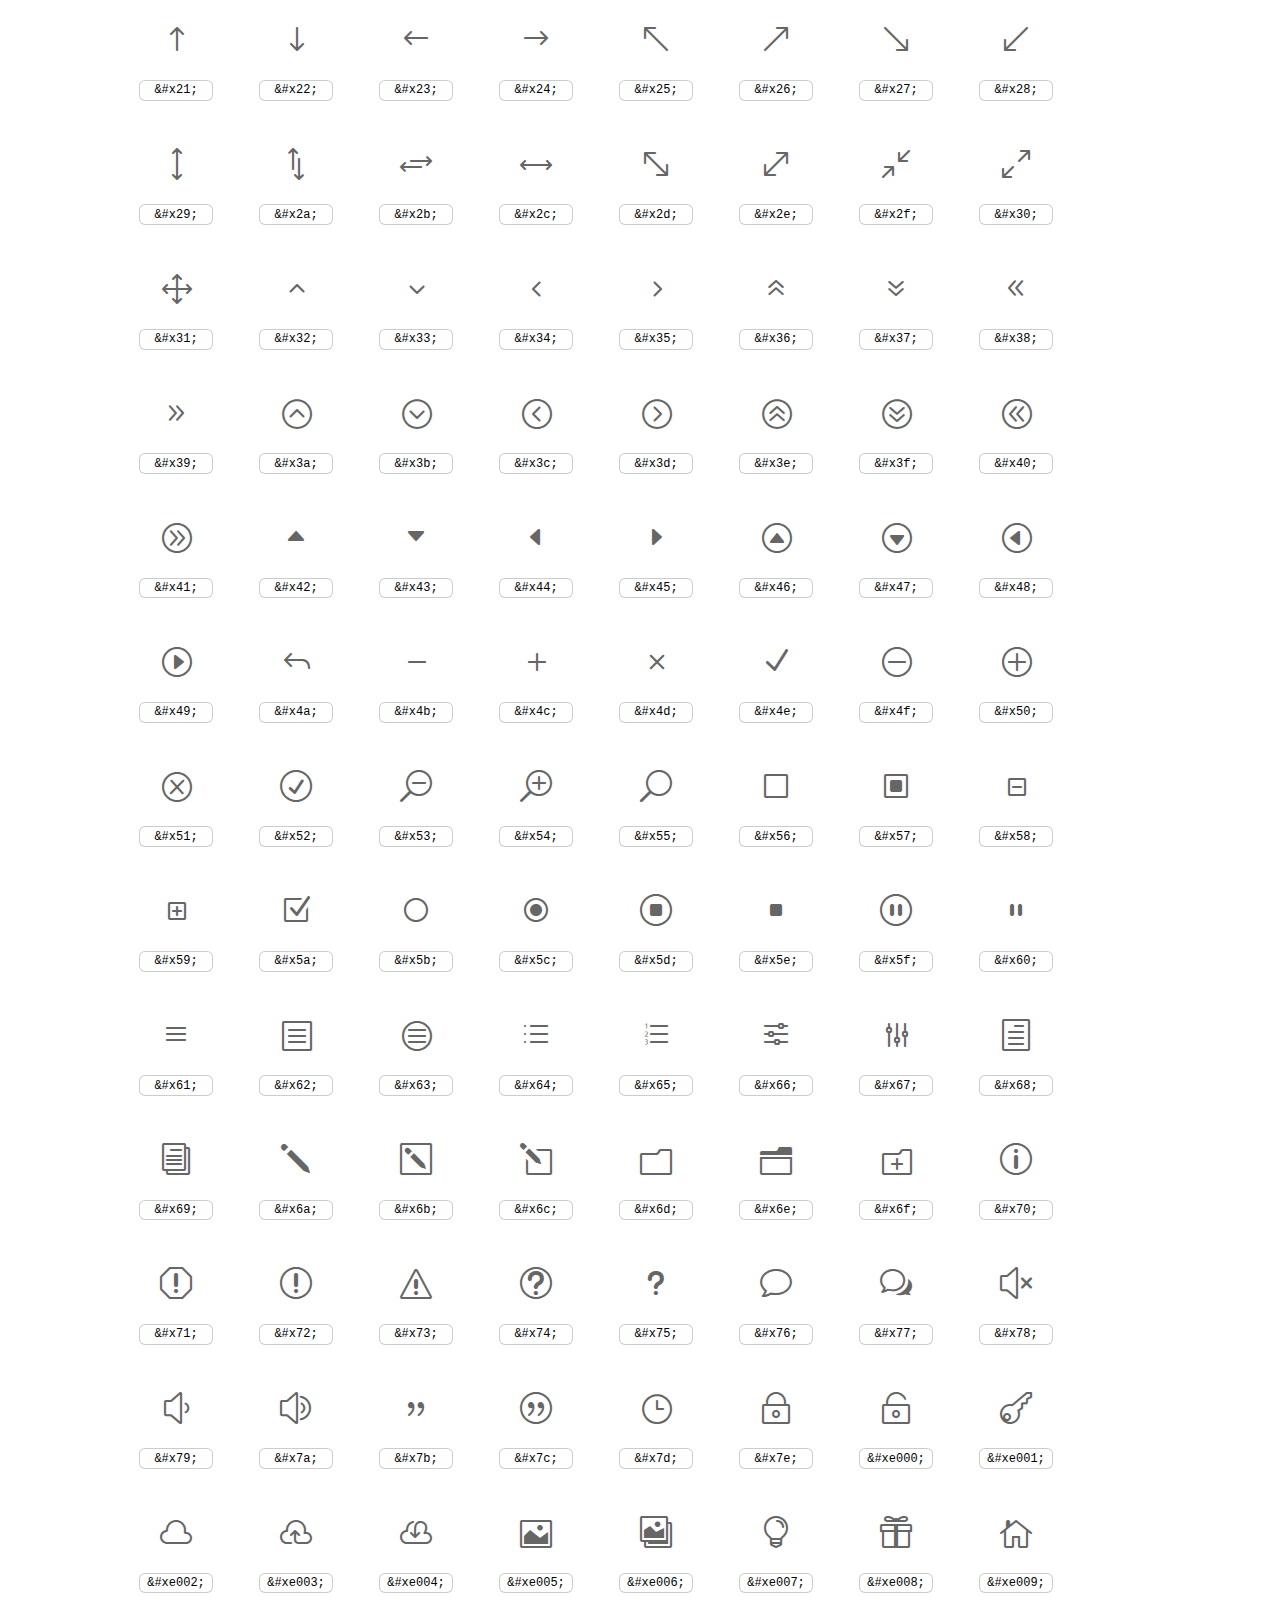
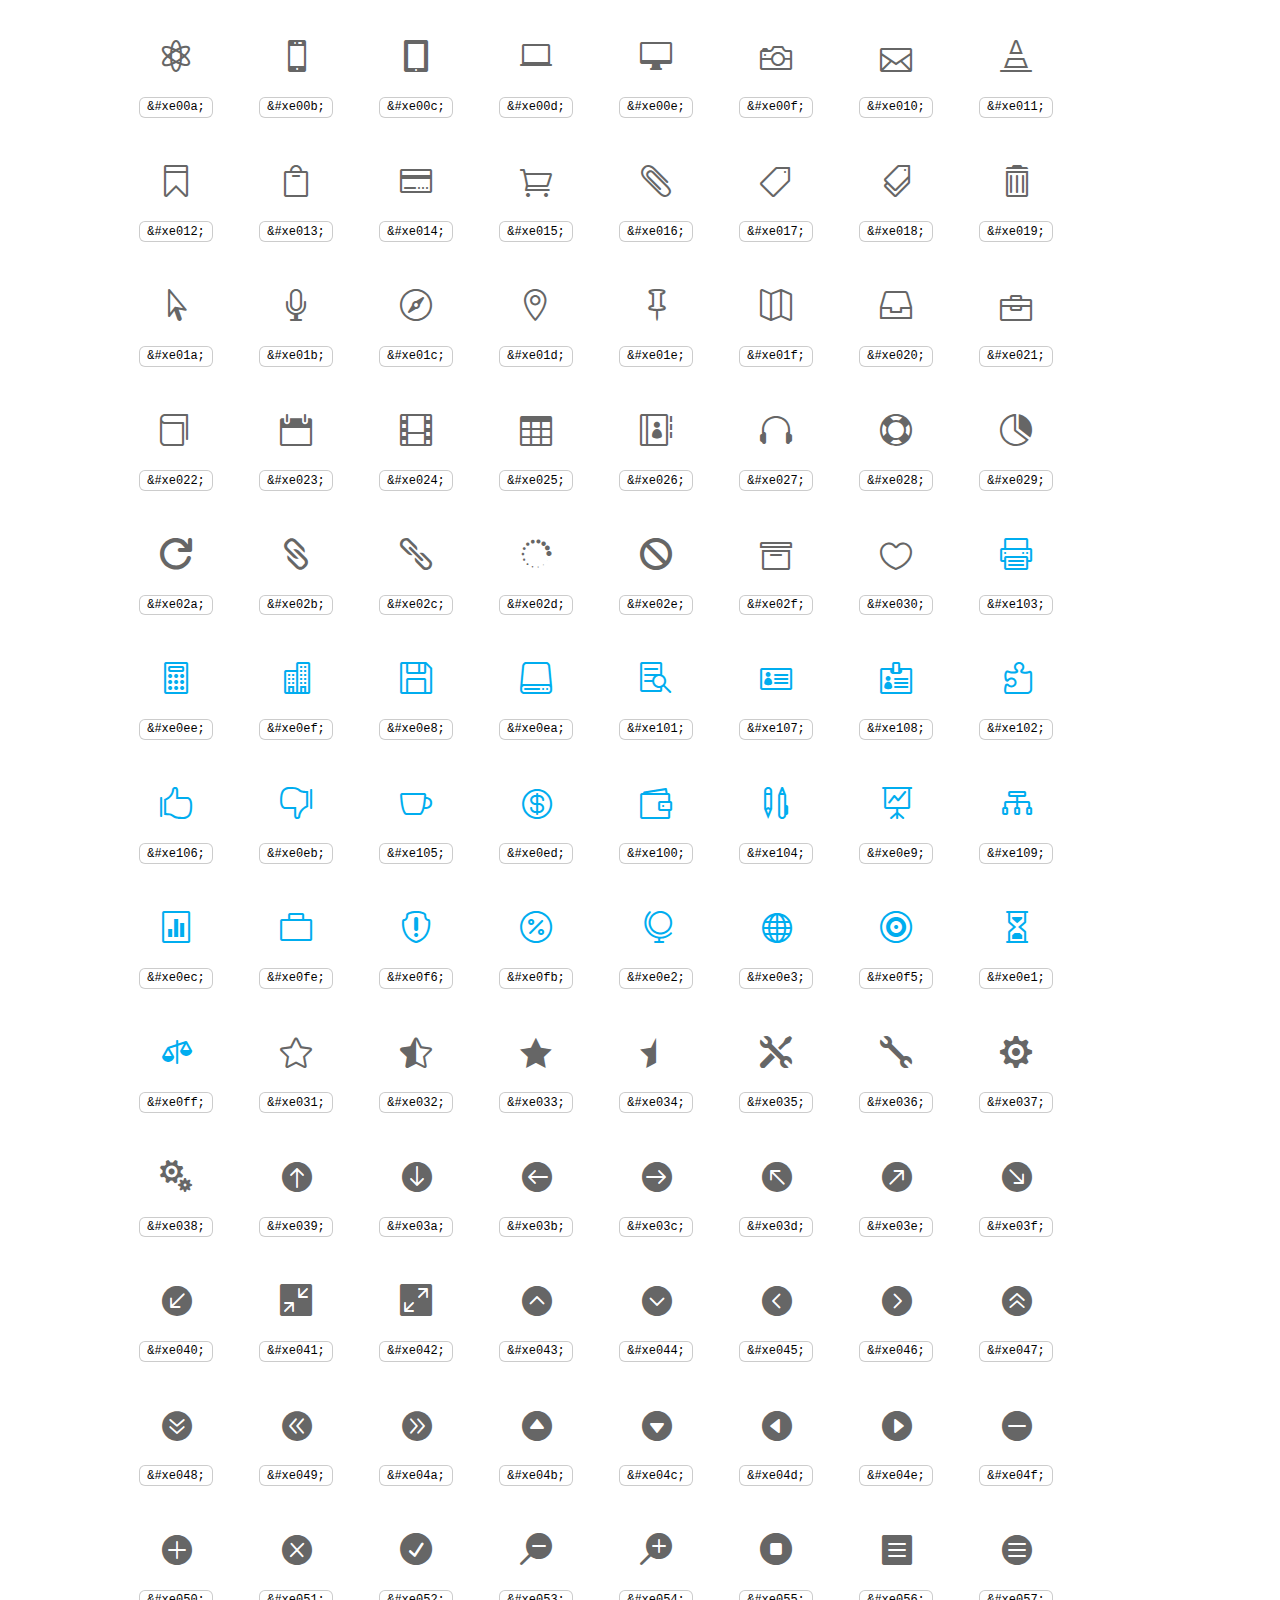
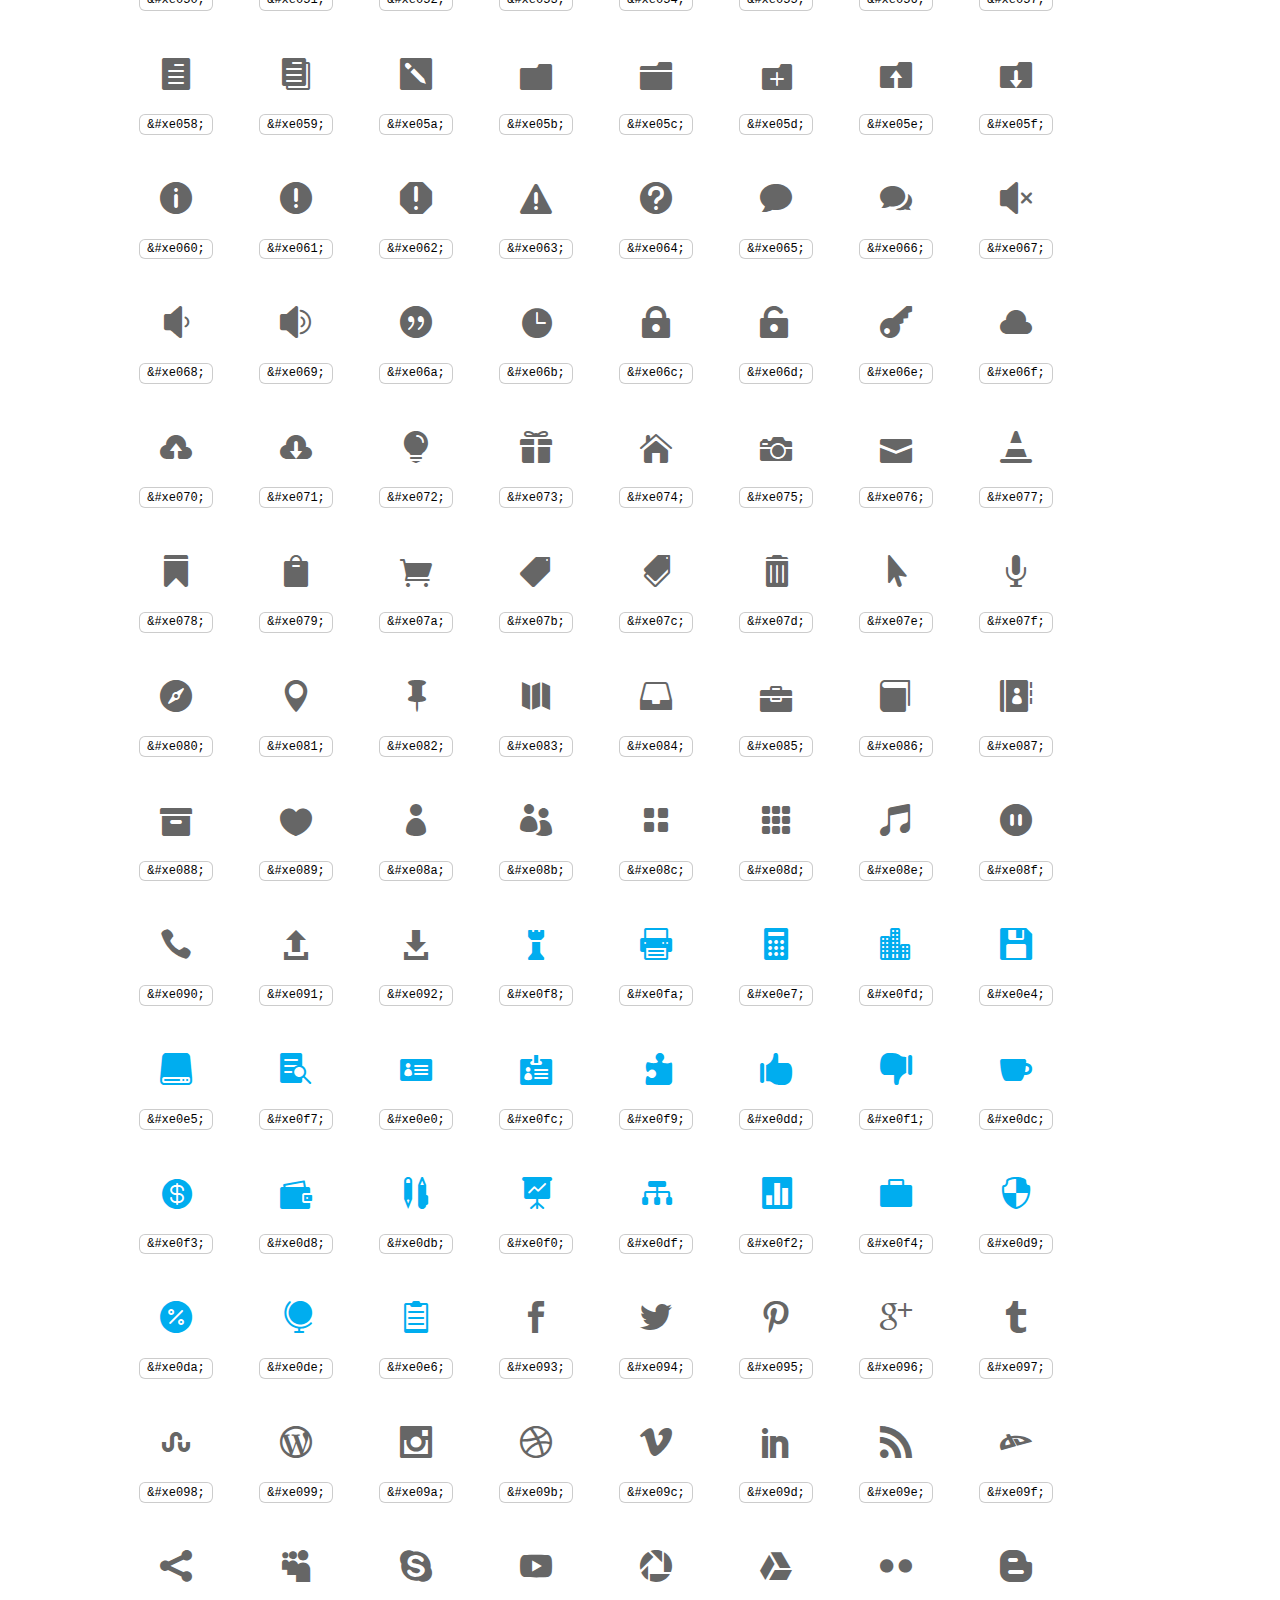
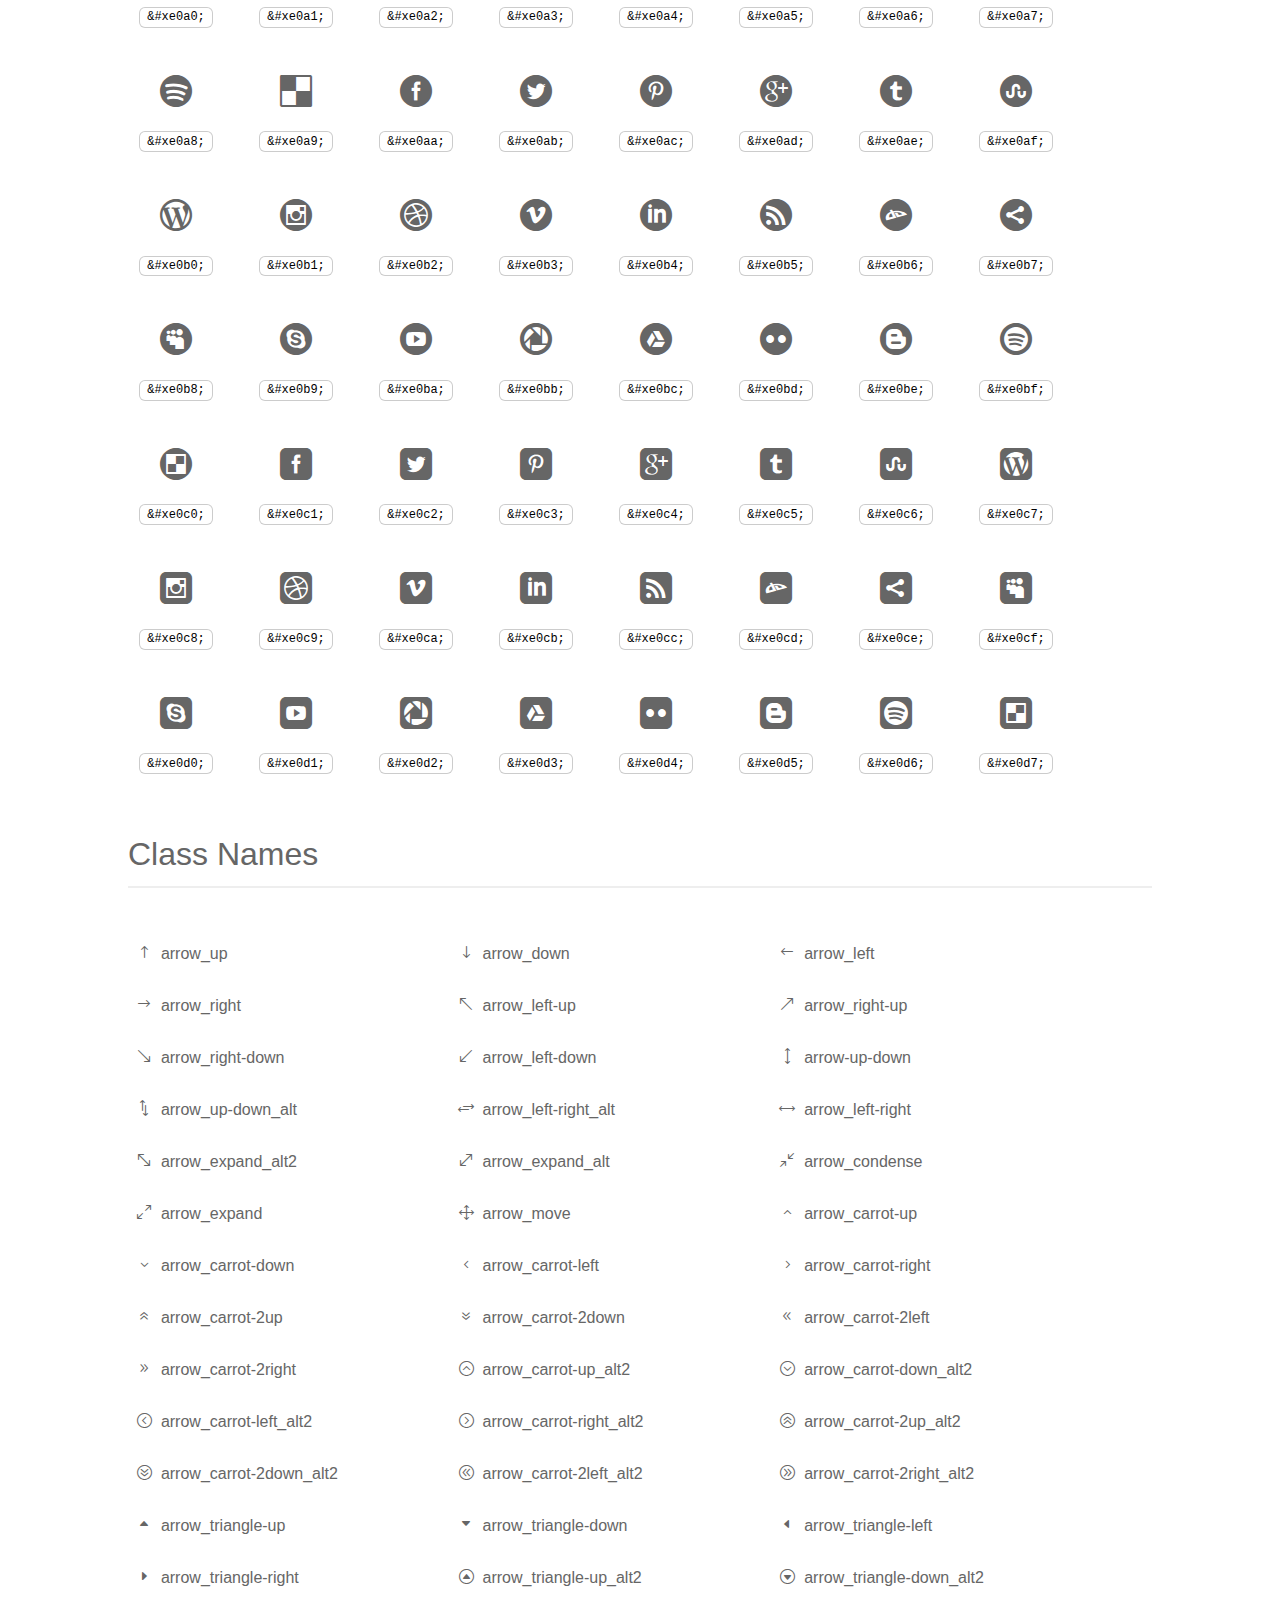
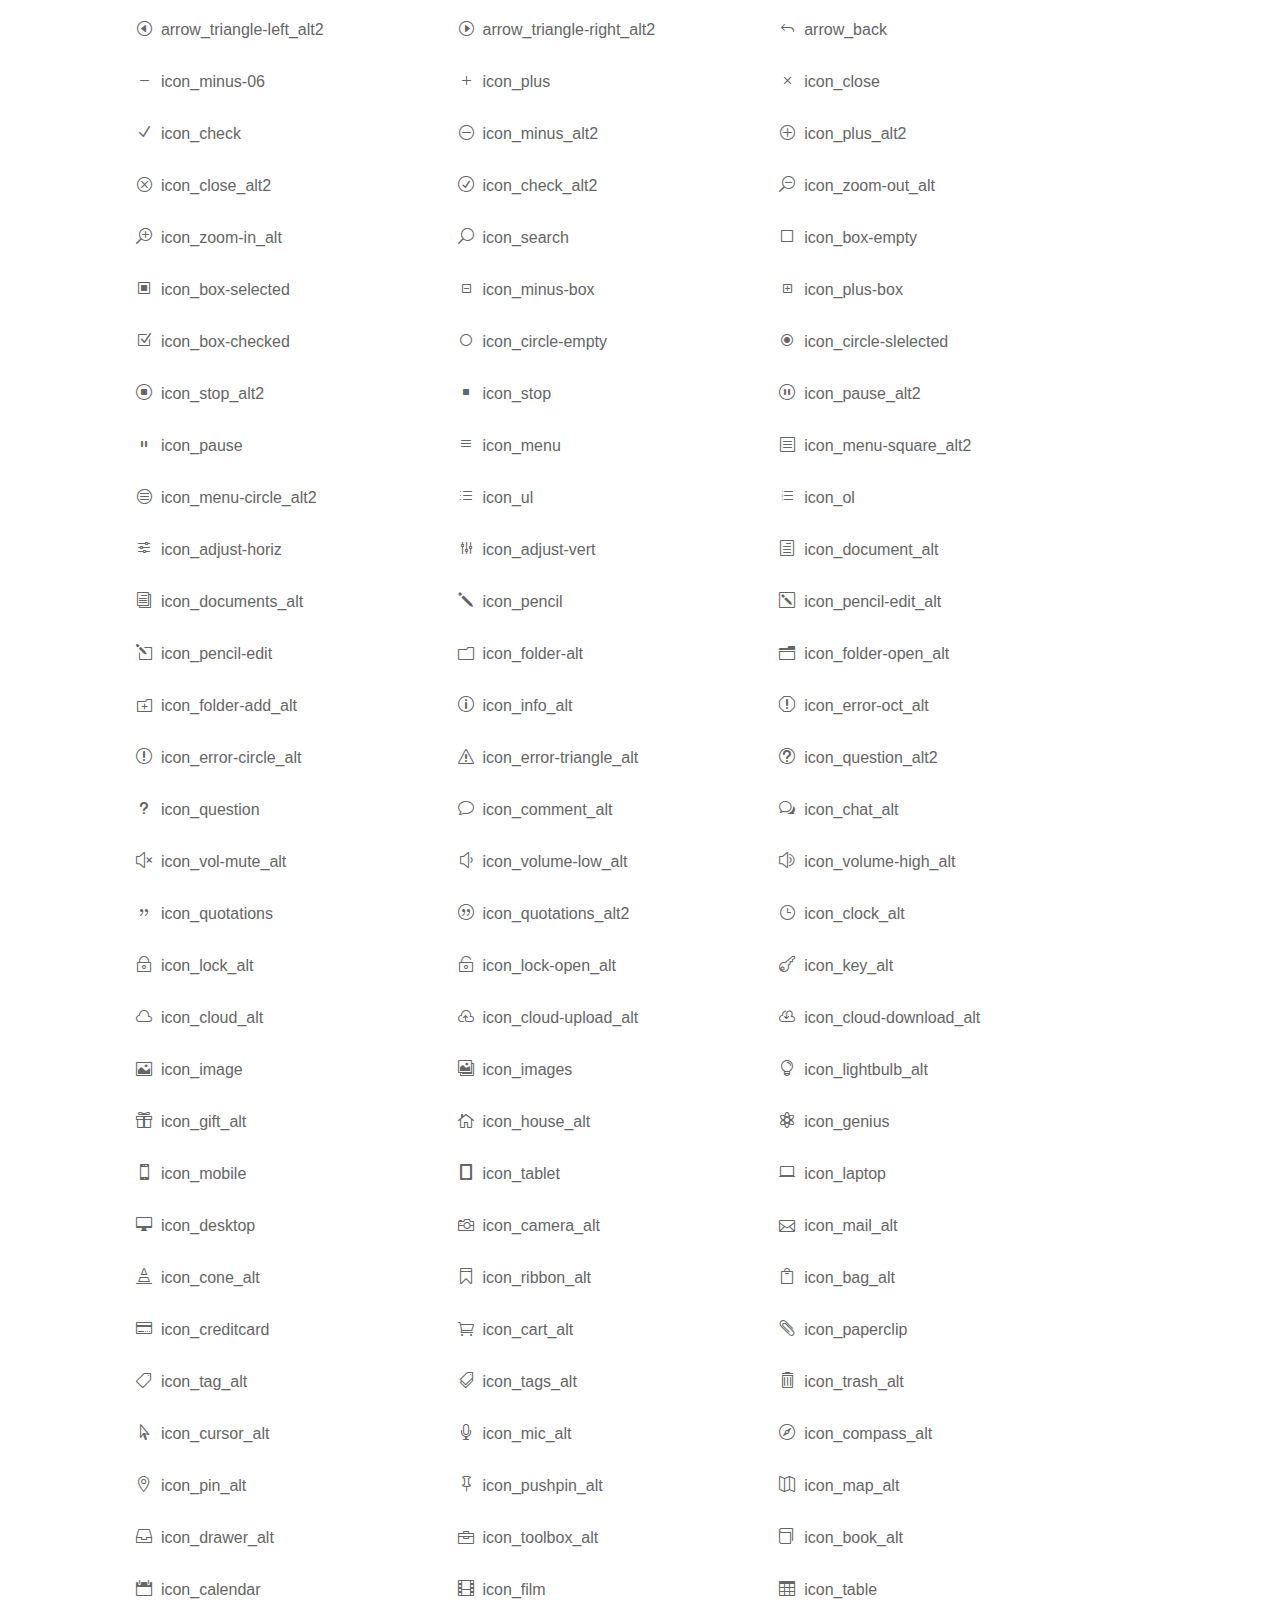
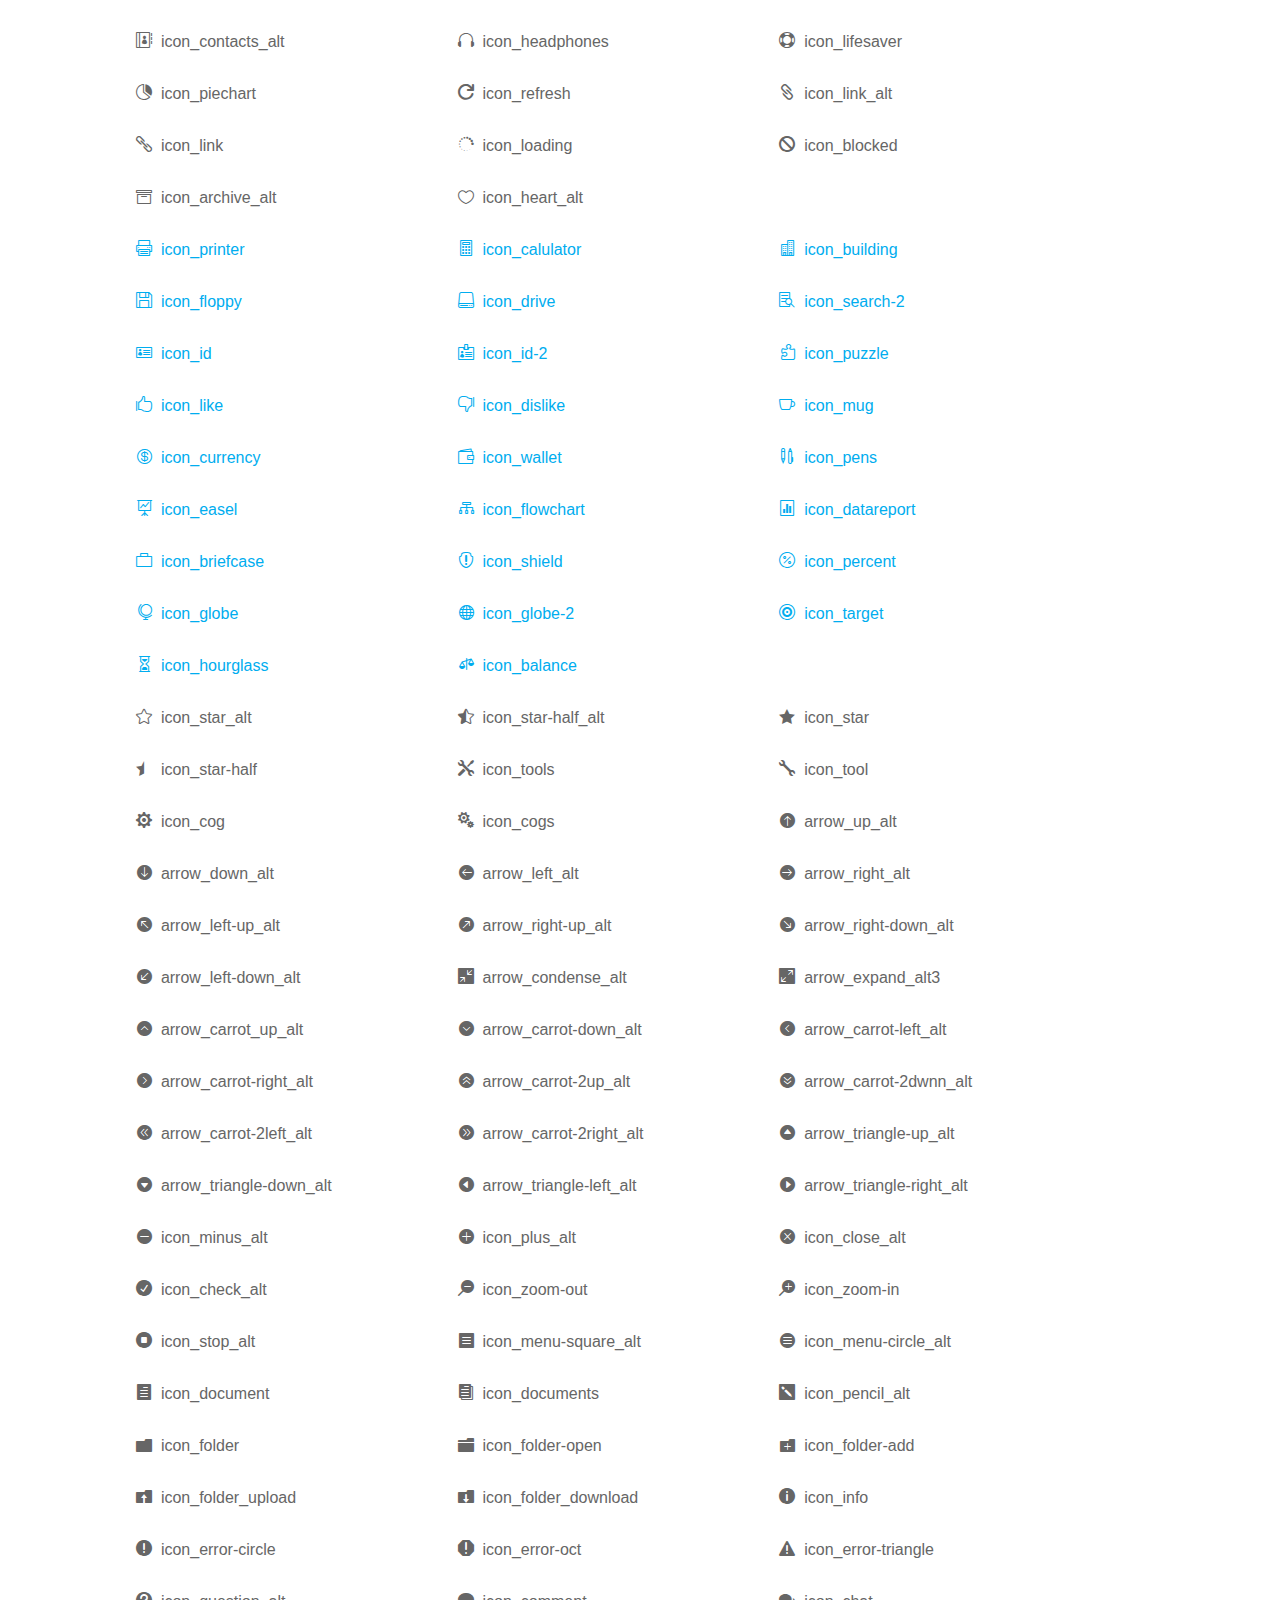
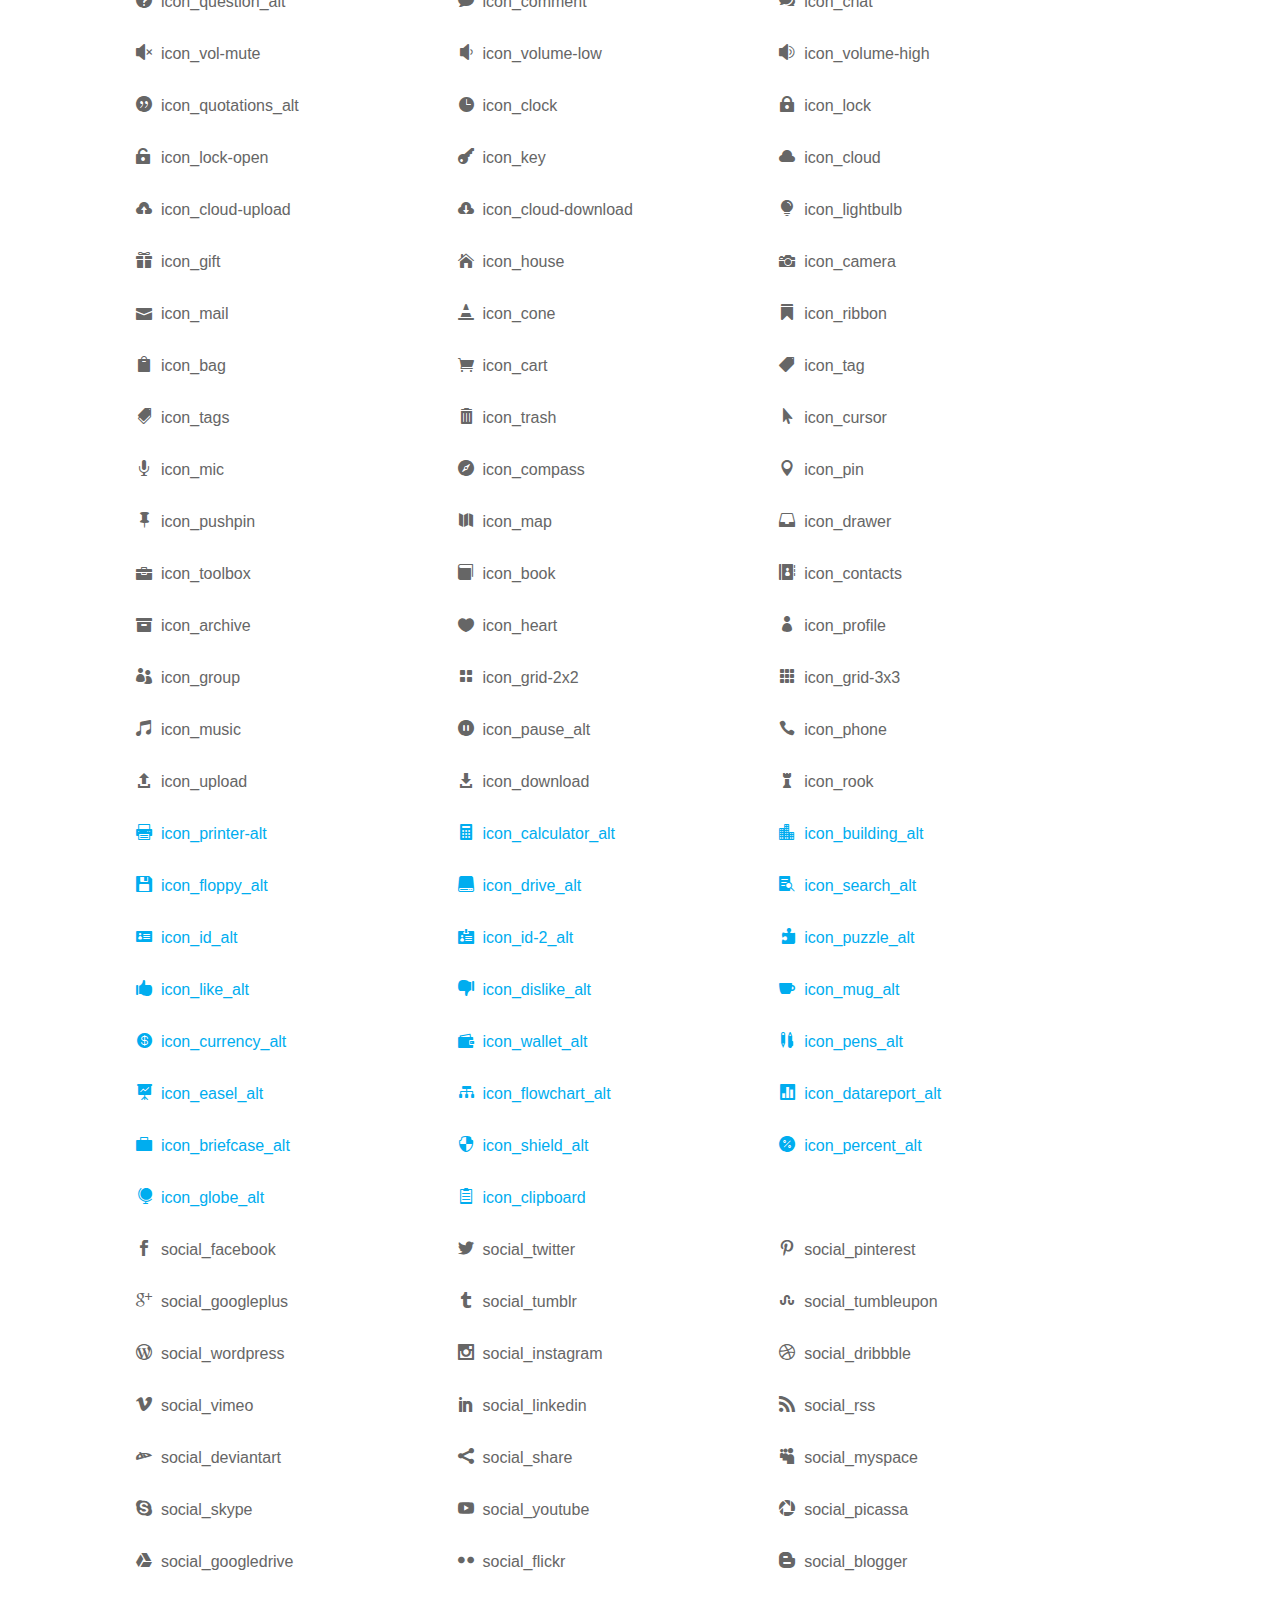
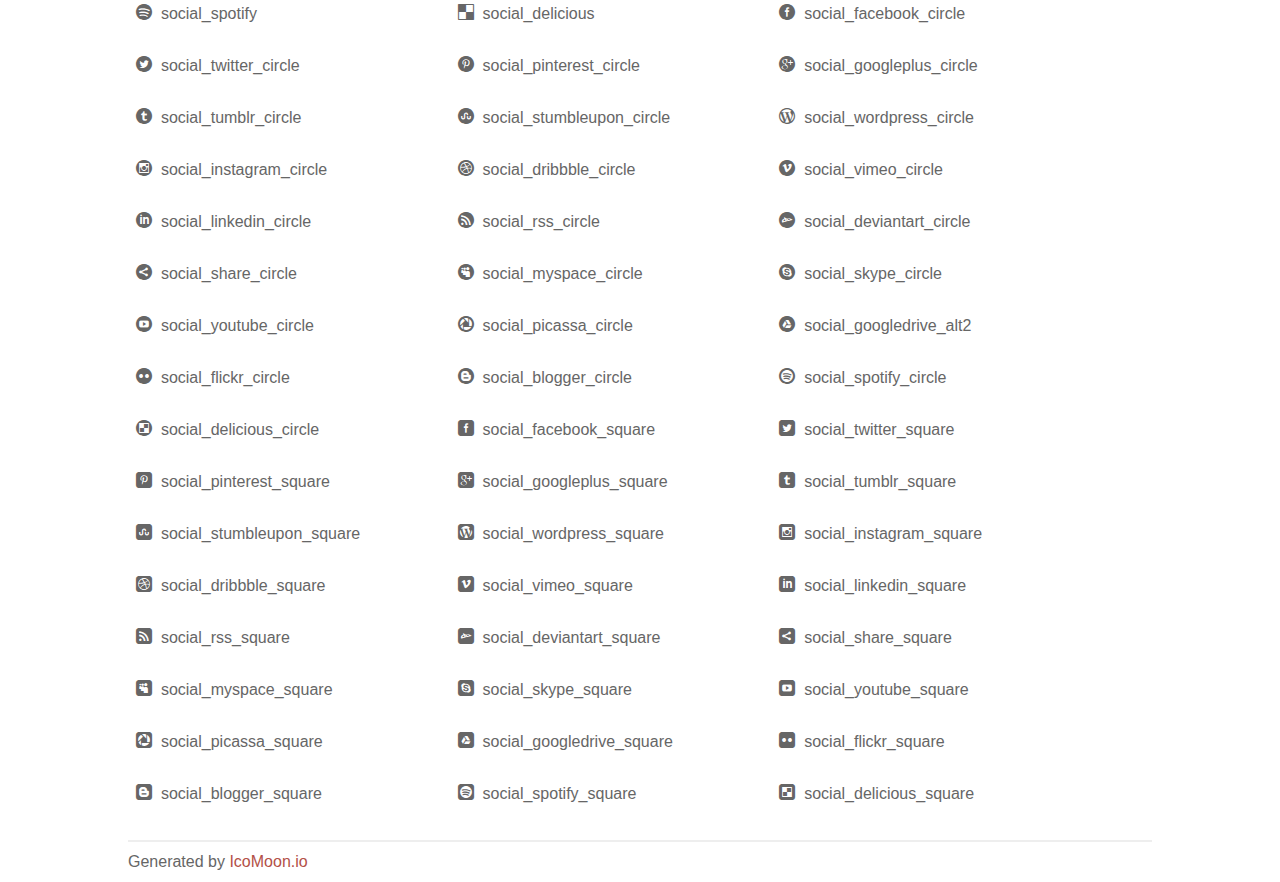
<file: css/icon_fonts/demo_icon_set_3.html>
<!doctype html>
<html>
<head>
<title>Your Font/Glyphs</title>
<link rel="stylesheet" href="css/icon_set_3.css" />
<!--[if lte IE 7]><script src="lte-ie7.js"></script><![endif]-->
<style>
	section, header, footer {display: block;}
	body {
		font-family: sans-serif;
		color: #666;
		line-height: 1.5;
		font-size: 1em;
	}
	* {
		-moz-box-sizing: border-box;
		-webkit-box-sizing: border-box;
		box-sizing: border-box;
		margin: 0;
		padding: 0;
	}
	.glyph {
		float: left;
		text-align: center;
		padding: .75em;
		margin: .4em 1.5em .75em 0;
		width: 6em;
		text-shadow: none;
	}
	
	.glyph input {
		font-family: consolas, monospace;
		font-size: 12px;
		width: 100%;
		text-align: center;
		border: 0;
		box-shadow: 0 0 0 1px #ccc;
		padding: .2em;
                -moz-border-radius: 5px;
                -webkit-border-radius: 5px;
	}
	
	

	.new {
		color:#00adef !important;
	}

	
	.w-main {
		width: 80%;
	}
	.centered {
		margin-left: auto;
		margin-right: auto;
	}
	.fs1 {
		font-size: 2em;
	}
	header {
		margin: 2em 0;
		padding-bottom: .5em;
		color: #666;
		box-shadow: 0 2px #eee;
	}
	header h1 {
		font-size: 2em;
		font-weight: normal;
	}
	.clearfix:before, .clearfix:after { content: ""; display: table; }
	.clearfix:after, .clear { clear: both; }
	footer {
		margin-top: 2em;
		padding: .5em 0;
		box-shadow: 0 -2px #eee;
	}
	a, a:visited {
		color: #B35047;
		text-decoration: none;
	}
	a:hover, a:focus {color: #000;}
	
	.box1 {
		font-size: 16px;
		display: inline-block;
		width: 30%;
		padding: .25em .5em;
		margin: 20px 10px 0 0;
	}
</style>
</head>
<body>

	<div class="w-main centered">
	<section class="mtm clearfix" id="glyphs">
	<div class="glyph">
		<div class="fs1" aria-hidden="true" data-icon="&#x21;"></div>
		<input type="text" readonly value="&amp;#x21;" />
	</div>
	<div class="glyph">
		<div class="fs1" aria-hidden="true" data-icon="&#x22;"></div>
		<input type="text" readonly value="&amp;#x22;" />
	</div>
	<div class="glyph">
		<div class="fs1" aria-hidden="true" data-icon="&#x23;"></div>
		<input type="text" readonly value="&amp;#x23;" />
	</div>
	<div class="glyph">
		<div class="fs1" aria-hidden="true" data-icon="&#x24;"></div>
		<input type="text" readonly value="&amp;#x24;" />
	</div>
	<div class="glyph">
		<div class="fs1" aria-hidden="true" data-icon="&#x25;"></div>
		<input type="text" readonly value="&amp;#x25;" />
	</div>
	<div class="glyph">
		<div class="fs1" aria-hidden="true" data-icon="&#x26;"></div>
		<input type="text" readonly value="&amp;#x26;" />
	</div>
	<div class="glyph">
		<div class="fs1" aria-hidden="true" data-icon="&#x27;"></div>
		<input type="text" readonly value="&amp;#x27;" />
	</div>
	<div class="glyph">
		<div class="fs1" aria-hidden="true" data-icon="&#x28;"></div>
		<input type="text" readonly value="&amp;#x28;" />
	</div>
	<div class="glyph">
		<div class="fs1" aria-hidden="true" data-icon="&#x29;"></div>
		<input type="text" readonly value="&amp;#x29;" />
	</div>
	<div class="glyph">
		<div class="fs1" aria-hidden="true" data-icon="&#x2a;"></div>
		<input type="text" readonly value="&amp;#x2a;" />
	</div>
	<div class="glyph">
		<div class="fs1" aria-hidden="true" data-icon="&#x2b;"></div>
		<input type="text" readonly value="&amp;#x2b;" />
	</div>
	<div class="glyph">
		<div class="fs1" aria-hidden="true" data-icon="&#x2c;"></div>
		<input type="text" readonly value="&amp;#x2c;" />
	</div>
	<div class="glyph">
		<div class="fs1" aria-hidden="true" data-icon="&#x2d;"></div>
		<input type="text" readonly value="&amp;#x2d;" />
	</div>
	<div class="glyph">
		<div class="fs1" aria-hidden="true" data-icon="&#x2e;"></div>
		<input type="text" readonly value="&amp;#x2e;" />
	</div>
	<div class="glyph">
		<div class="fs1" aria-hidden="true" data-icon="&#x2f;"></div>
		<input type="text" readonly value="&amp;#x2f;" />
	</div>
	<div class="glyph">
		<div class="fs1" aria-hidden="true" data-icon="&#x30;"></div>
		<input type="text" readonly value="&amp;#x30;" />
	</div>
	<div class="glyph">
		<div class="fs1" aria-hidden="true" data-icon="&#x31;"></div>
		<input type="text" readonly value="&amp;#x31;" />
	</div>
	<div class="glyph">
		<div class="fs1" aria-hidden="true" data-icon="&#x32;"></div>
		<input type="text" readonly value="&amp;#x32;" />
	</div>
	<div class="glyph">
		<div class="fs1" aria-hidden="true" data-icon="&#x33;"></div>
		<input type="text" readonly value="&amp;#x33;" />
	</div>
	<div class="glyph">
		<div class="fs1" aria-hidden="true" data-icon="&#x34;"></div>
		<input type="text" readonly value="&amp;#x34;" />
	</div>
	<div class="glyph">
		<div class="fs1" aria-hidden="true" data-icon="&#x35;"></div>
		<input type="text" readonly value="&amp;#x35;" />
	</div>
	<div class="glyph">
		<div class="fs1" aria-hidden="true" data-icon="&#x36;"></div>
		<input type="text" readonly value="&amp;#x36;" />
	</div>
	<div class="glyph">
		<div class="fs1" aria-hidden="true" data-icon="&#x37;"></div>
		<input type="text" readonly value="&amp;#x37;" />
	</div>
	<div class="glyph">
		<div class="fs1" aria-hidden="true" data-icon="&#x38;"></div>
		<input type="text" readonly value="&amp;#x38;" />
	</div>
	<div class="glyph">
		<div class="fs1" aria-hidden="true" data-icon="&#x39;"></div>
		<input type="text" readonly value="&amp;#x39;" />
	</div>
	<div class="glyph">
		<div class="fs1" aria-hidden="true" data-icon="&#x3a;"></div>
		<input type="text" readonly value="&amp;#x3a;" />
	</div>
	<div class="glyph">
		<div class="fs1" aria-hidden="true" data-icon="&#x3b;"></div>
		<input type="text" readonly value="&amp;#x3b;" />
	</div>
	<div class="glyph">
		<div class="fs1" aria-hidden="true" data-icon="&#x3c;"></div>
		<input type="text" readonly value="&amp;#x3c;" />
	</div>
	<div class="glyph">
		<div class="fs1" aria-hidden="true" data-icon="&#x3d;"></div>
		<input type="text" readonly value="&amp;#x3d;" />
	</div>
	<div class="glyph">
		<div class="fs1" aria-hidden="true" data-icon="&#x3e;"></div>
		<input type="text" readonly value="&amp;#x3e;" />
	</div>
	<div class="glyph">
		<div class="fs1" aria-hidden="true" data-icon="&#x3f;"></div>
		<input type="text" readonly value="&amp;#x3f;" />
	</div>
	<div class="glyph">
		<div class="fs1" aria-hidden="true" data-icon="&#x40;"></div>
		<input type="text" readonly value="&amp;#x40;" />
	</div>
	<div class="glyph">
		<div class="fs1" aria-hidden="true" data-icon="&#x41;"></div>
		<input type="text" readonly value="&amp;#x41;" />
	</div>
	<div class="glyph">
		<div class="fs1" aria-hidden="true" data-icon="&#x42;"></div>
		<input type="text" readonly value="&amp;#x42;" />
	</div>
	<div class="glyph">
		<div class="fs1" aria-hidden="true" data-icon="&#x43;"></div>
		<input type="text" readonly value="&amp;#x43;" />
	</div>
	<div class="glyph">
		<div class="fs1" aria-hidden="true" data-icon="&#x44;"></div>
		<input type="text" readonly value="&amp;#x44;" />
	</div>
	<div class="glyph">
		<div class="fs1" aria-hidden="true" data-icon="&#x45;"></div>
		<input type="text" readonly value="&amp;#x45;" />
	</div>
	<div class="glyph">
		<div class="fs1" aria-hidden="true" data-icon="&#x46;"></div>
		<input type="text" readonly value="&amp;#x46;" />
	</div>
	<div class="glyph">
		<div class="fs1" aria-hidden="true" data-icon="&#x47;"></div>
		<input type="text" readonly value="&amp;#x47;" />
	</div>
	<div class="glyph">
		<div class="fs1" aria-hidden="true" data-icon="&#x48;"></div>
		<input type="text" readonly value="&amp;#x48;" />
	</div>
	<div class="glyph">
		<div class="fs1" aria-hidden="true" data-icon="&#x49;"></div>
		<input type="text" readonly value="&amp;#x49;" />
	</div>
	<div class="glyph">
		<div class="fs1" aria-hidden="true" data-icon="&#x4a;"></div>
		<input type="text" readonly value="&amp;#x4a;" />
	</div>
	<div class="glyph">
		<div class="fs1" aria-hidden="true" data-icon="&#x4b;"></div>
		<input type="text" readonly value="&amp;#x4b;" />
	</div>
	<div class="glyph">
		<div class="fs1" aria-hidden="true" data-icon="&#x4c;"></div>
		<input type="text" readonly value="&amp;#x4c;" />
	</div>
	<div class="glyph">
		<div class="fs1" aria-hidden="true" data-icon="&#x4d;"></div>
		<input type="text" readonly value="&amp;#x4d;" />
	</div>
	<div class="glyph">
		<div class="fs1" aria-hidden="true" data-icon="&#x4e;"></div>
		<input type="text" readonly value="&amp;#x4e;" />
	</div>
	<div class="glyph">
		<div class="fs1" aria-hidden="true" data-icon="&#x4f;"></div>
		<input type="text" readonly value="&amp;#x4f;" />
	</div>
	<div class="glyph">
		<div class="fs1" aria-hidden="true" data-icon="&#x50;"></div>
		<input type="text" readonly value="&amp;#x50;" />
	</div>
	<div class="glyph">
		<div class="fs1" aria-hidden="true" data-icon="&#x51;"></div>
		<input type="text" readonly value="&amp;#x51;" />
	</div>
	<div class="glyph">
		<div class="fs1" aria-hidden="true" data-icon="&#x52;"></div>
		<input type="text" readonly value="&amp;#x52;" />
	</div>
	<div class="glyph">
		<div class="fs1" aria-hidden="true" data-icon="&#x53;"></div>
		<input type="text" readonly value="&amp;#x53;" />
	</div>
	<div class="glyph">
		<div class="fs1" aria-hidden="true" data-icon="&#x54;"></div>
		<input type="text" readonly value="&amp;#x54;" />
	</div>
	<div class="glyph">
		<div class="fs1" aria-hidden="true" data-icon="&#x55;"></div>
		<input type="text" readonly value="&amp;#x55;" />
	</div>
	<div class="glyph">
		<div class="fs1" aria-hidden="true" data-icon="&#x56;"></div>
		<input type="text" readonly value="&amp;#x56;" />
	</div>
	<div class="glyph">
		<div class="fs1" aria-hidden="true" data-icon="&#x57;"></div>
		<input type="text" readonly value="&amp;#x57;" />
	</div>
	<div class="glyph">
		<div class="fs1" aria-hidden="true" data-icon="&#x58;"></div>
		<input type="text" readonly value="&amp;#x58;" />
	</div>
	<div class="glyph">
		<div class="fs1" aria-hidden="true" data-icon="&#x59;"></div>
		<input type="text" readonly value="&amp;#x59;" />
	</div>
	<div class="glyph">
		<div class="fs1" aria-hidden="true" data-icon="&#x5a;"></div>
		<input type="text" readonly value="&amp;#x5a;" />
	</div>
	<div class="glyph">
		<div class="fs1" aria-hidden="true" data-icon="&#x5b;"></div>
		<input type="text" readonly value="&amp;#x5b;" />
	</div>
	<div class="glyph">
		<div class="fs1" aria-hidden="true" data-icon="&#x5c;"></div>
		<input type="text" readonly value="&amp;#x5c;" />
	</div>
	<div class="glyph">
		<div class="fs1" aria-hidden="true" data-icon="&#x5d;"></div>
		<input type="text" readonly value="&amp;#x5d;" />
	</div>
	<div class="glyph">
		<div class="fs1" aria-hidden="true" data-icon="&#x5e;"></div>
		<input type="text" readonly value="&amp;#x5e;" />
	</div>
	<div class="glyph">
		<div class="fs1" aria-hidden="true" data-icon="&#x5f;"></div>
		<input type="text" readonly value="&amp;#x5f;" />
	</div>
	<div class="glyph">
		<div class="fs1" aria-hidden="true" data-icon="&#x60;"></div>
		<input type="text" readonly value="&amp;#x60;" />
	</div>
	<div class="glyph">
		<div class="fs1" aria-hidden="true" data-icon="&#x61;"></div>
		<input type="text" readonly value="&amp;#x61;" />
	</div>
	<div class="glyph">
		<div class="fs1" aria-hidden="true" data-icon="&#x62;"></div>
		<input type="text" readonly value="&amp;#x62;" />
	</div>
	<div class="glyph">
		<div class="fs1" aria-hidden="true" data-icon="&#x63;"></div>
		<input type="text" readonly value="&amp;#x63;" />
	</div>
	<div class="glyph">
		<div class="fs1" aria-hidden="true" data-icon="&#x64;"></div>
		<input type="text" readonly value="&amp;#x64;" />
	</div>
	<div class="glyph">
		<div class="fs1" aria-hidden="true" data-icon="&#x65;"></div>
		<input type="text" readonly value="&amp;#x65;" />
	</div>
	<div class="glyph">
		<div class="fs1" aria-hidden="true" data-icon="&#x66;"></div>
		<input type="text" readonly value="&amp;#x66;" />
	</div>
	<div class="glyph">
		<div class="fs1" aria-hidden="true" data-icon="&#x67;"></div>
		<input type="text" readonly value="&amp;#x67;" />
	</div>
	<div class="glyph">
		<div class="fs1" aria-hidden="true" data-icon="&#x68;"></div>
		<input type="text" readonly value="&amp;#x68;" />
	</div>
	<div class="glyph">
		<div class="fs1" aria-hidden="true" data-icon="&#x69;"></div>
		<input type="text" readonly value="&amp;#x69;" />
	</div>
	<div class="glyph">
		<div class="fs1" aria-hidden="true" data-icon="&#x6a;"></div>
		<input type="text" readonly value="&amp;#x6a;" />
	</div>
	<div class="glyph">
		<div class="fs1" aria-hidden="true" data-icon="&#x6b;"></div>
		<input type="text" readonly value="&amp;#x6b;" />
	</div>
	<div class="glyph">
		<div class="fs1" aria-hidden="true" data-icon="&#x6c;"></div>
		<input type="text" readonly value="&amp;#x6c;" />
	</div>
	<div class="glyph">
		<div class="fs1" aria-hidden="true" data-icon="&#x6d;"></div>
		<input type="text" readonly value="&amp;#x6d;" />
	</div>
	<div class="glyph">
		<div class="fs1" aria-hidden="true" data-icon="&#x6e;"></div>
		<input type="text" readonly value="&amp;#x6e;" />
	</div>
	<div class="glyph">
		<div class="fs1" aria-hidden="true" data-icon="&#x6f;"></div>
		<input type="text" readonly value="&amp;#x6f;" />
	</div>
	<div class="glyph">
		<div class="fs1" aria-hidden="true" data-icon="&#x70;"></div>
		<input type="text" readonly value="&amp;#x70;" />
	</div>
	<div class="glyph">
		<div class="fs1" aria-hidden="true" data-icon="&#x71;"></div>
		<input type="text" readonly value="&amp;#x71;" />
	</div>
	<div class="glyph">
		<div class="fs1" aria-hidden="true" data-icon="&#x72;"></div>
		<input type="text" readonly value="&amp;#x72;" />
	</div>
	<div class="glyph">
		<div class="fs1" aria-hidden="true" data-icon="&#x73;"></div>
		<input type="text" readonly value="&amp;#x73;" />
	</div>
	<div class="glyph">
		<div class="fs1" aria-hidden="true" data-icon="&#x74;"></div>
		<input type="text" readonly value="&amp;#x74;" />
	</div>
	<div class="glyph">
		<div class="fs1" aria-hidden="true" data-icon="&#x75;"></div>
		<input type="text" readonly value="&amp;#x75;" />
	</div>
	<div class="glyph">
		<div class="fs1" aria-hidden="true" data-icon="&#x76;"></div>
		<input type="text" readonly value="&amp;#x76;" />
	</div>
	<div class="glyph">
		<div class="fs1" aria-hidden="true" data-icon="&#x77;"></div>
		<input type="text" readonly value="&amp;#x77;" />
	</div>
	<div class="glyph">
		<div class="fs1" aria-hidden="true" data-icon="&#x78;"></div>
		<input type="text" readonly value="&amp;#x78;" />
	</div>
	<div class="glyph">
		<div class="fs1" aria-hidden="true" data-icon="&#x79;"></div>
		<input type="text" readonly value="&amp;#x79;" />
	</div>
	<div class="glyph">
		<div class="fs1" aria-hidden="true" data-icon="&#x7a;"></div>
		<input type="text" readonly value="&amp;#x7a;" />
	</div>
	<div class="glyph">
		<div class="fs1" aria-hidden="true" data-icon="&#x7b;"></div>
		<input type="text" readonly value="&amp;#x7b;" />
	</div>
	<div class="glyph">
		<div class="fs1" aria-hidden="true" data-icon="&#x7c;"></div>
		<input type="text" readonly value="&amp;#x7c;" />
	</div>
	<div class="glyph">
		<div class="fs1" aria-hidden="true" data-icon="&#x7d;"></div>
		<input type="text" readonly value="&amp;#x7d;" />
	</div>
	<div class="glyph">
		<div class="fs1" aria-hidden="true" data-icon="&#x7e;"></div>
		<input type="text" readonly value="&amp;#x7e;" />
	</div>
	<div class="glyph">
		<div class="fs1" aria-hidden="true" data-icon="&#xe000;"></div>
		<input type="text" readonly value="&amp;#xe000;" />
	</div>
	<div class="glyph">
		<div class="fs1" aria-hidden="true" data-icon="&#xe001;"></div>
		<input type="text" readonly value="&amp;#xe001;" />
	</div>
	<div class="glyph">
		<div class="fs1" aria-hidden="true" data-icon="&#xe002;"></div>
		<input type="text" readonly value="&amp;#xe002;" />
	</div>
	<div class="glyph">
		<div class="fs1" aria-hidden="true" data-icon="&#xe003;"></div>
		<input type="text" readonly value="&amp;#xe003;" />
	</div>
	<div class="glyph">
		<div class="fs1" aria-hidden="true" data-icon="&#xe004;"></div>
		<input type="text" readonly value="&amp;#xe004;" />
	</div>
	<div class="glyph">
		<div class="fs1" aria-hidden="true" data-icon="&#xe005;"></div>
		<input type="text" readonly value="&amp;#xe005;" />
	</div>
	<div class="glyph">
		<div class="fs1" aria-hidden="true" data-icon="&#xe006;"></div>
		<input type="text" readonly value="&amp;#xe006;" />
	</div>
	<div class="glyph">
		<div class="fs1" aria-hidden="true" data-icon="&#xe007;"></div>
		<input type="text" readonly value="&amp;#xe007;" />
	</div>
	<div class="glyph">
		<div class="fs1" aria-hidden="true" data-icon="&#xe008;"></div>
		<input type="text" readonly value="&amp;#xe008;" />
	</div>
	<div class="glyph">
		<div class="fs1" aria-hidden="true" data-icon="&#xe009;"></div>
		<input type="text" readonly value="&amp;#xe009;" />
	</div>
	<div class="glyph">
		<div class="fs1" aria-hidden="true" data-icon="&#xe00a;"></div>
		<input type="text" readonly value="&amp;#xe00a;" />
	</div>
	<div class="glyph">
		<div class="fs1" aria-hidden="true" data-icon="&#xe00b;"></div>
		<input type="text" readonly value="&amp;#xe00b;" />
	</div>
	<div class="glyph">
		<div class="fs1" aria-hidden="true" data-icon="&#xe00c;"></div>
		<input type="text" readonly value="&amp;#xe00c;" />
	</div>
	<div class="glyph">
		<div class="fs1" aria-hidden="true" data-icon="&#xe00d;"></div>
		<input type="text" readonly value="&amp;#xe00d;" />
	</div>
	<div class="glyph">
		<div class="fs1" aria-hidden="true" data-icon="&#xe00e;"></div>
		<input type="text" readonly value="&amp;#xe00e;" />
	</div>
	<div class="glyph">
		<div class="fs1" aria-hidden="true" data-icon="&#xe00f;"></div>
		<input type="text" readonly value="&amp;#xe00f;" />
	</div>
	<div class="glyph">
		<div class="fs1" aria-hidden="true" data-icon="&#xe010;"></div>
		<input type="text" readonly value="&amp;#xe010;" />
	</div>
	<div class="glyph">
		<div class="fs1" aria-hidden="true" data-icon="&#xe011;"></div>
		<input type="text" readonly value="&amp;#xe011;" />
	</div>
	<div class="glyph">
		<div class="fs1" aria-hidden="true" data-icon="&#xe012;"></div>
		<input type="text" readonly value="&amp;#xe012;" />
	</div>
	<div class="glyph">
		<div class="fs1" aria-hidden="true" data-icon="&#xe013;"></div>
		<input type="text" readonly value="&amp;#xe013;" />
	</div>
	<div class="glyph">
		<div class="fs1" aria-hidden="true" data-icon="&#xe014;"></div>
		<input type="text" readonly value="&amp;#xe014;" />
	</div>
	<div class="glyph">
		<div class="fs1" aria-hidden="true" data-icon="&#xe015;"></div>
		<input type="text" readonly value="&amp;#xe015;" />
	</div>
	<div class="glyph">
		<div class="fs1" aria-hidden="true" data-icon="&#xe016;"></div>
		<input type="text" readonly value="&amp;#xe016;" />
	</div>
	<div class="glyph">
		<div class="fs1" aria-hidden="true" data-icon="&#xe017;"></div>
		<input type="text" readonly value="&amp;#xe017;" />
	</div>
	<div class="glyph">
		<div class="fs1" aria-hidden="true" data-icon="&#xe018;"></div>
		<input type="text" readonly value="&amp;#xe018;" />
	</div>
	<div class="glyph">
		<div class="fs1" aria-hidden="true" data-icon="&#xe019;"></div>
		<input type="text" readonly value="&amp;#xe019;" />
	</div>
	<div class="glyph">
		<div class="fs1" aria-hidden="true" data-icon="&#xe01a;"></div>
		<input type="text" readonly value="&amp;#xe01a;" />
	</div>
	<div class="glyph">
		<div class="fs1" aria-hidden="true" data-icon="&#xe01b;"></div>
		<input type="text" readonly value="&amp;#xe01b;" />
	</div>
	<div class="glyph">
		<div class="fs1" aria-hidden="true" data-icon="&#xe01c;"></div>
		<input type="text" readonly value="&amp;#xe01c;" />
	</div>
	<div class="glyph">
		<div class="fs1" aria-hidden="true" data-icon="&#xe01d;"></div>
		<input type="text" readonly value="&amp;#xe01d;" />
	</div>
	<div class="glyph">
		<div class="fs1" aria-hidden="true" data-icon="&#xe01e;"></div>
		<input type="text" readonly value="&amp;#xe01e;" />
	</div>
	<div class="glyph">
		<div class="fs1" aria-hidden="true" data-icon="&#xe01f;"></div>
		<input type="text" readonly value="&amp;#xe01f;" />
	</div>
	<div class="glyph">
		<div class="fs1" aria-hidden="true" data-icon="&#xe020;"></div>
		<input type="text" readonly value="&amp;#xe020;" />
	</div>
	<div class="glyph">
		<div class="fs1" aria-hidden="true" data-icon="&#xe021;"></div>
		<input type="text" readonly value="&amp;#xe021;" />
	</div>
	<div class="glyph">
		<div class="fs1" aria-hidden="true" data-icon="&#xe022;"></div>
		<input type="text" readonly value="&amp;#xe022;" />
	</div>
	<div class="glyph">
		<div class="fs1" aria-hidden="true" data-icon="&#xe023;"></div>
		<input type="text" readonly value="&amp;#xe023;" />
	</div>
	<div class="glyph">
		<div class="fs1" aria-hidden="true" data-icon="&#xe024;"></div>
		<input type="text" readonly value="&amp;#xe024;" />
	</div>
	<div class="glyph">
		<div class="fs1" aria-hidden="true" data-icon="&#xe025;"></div>
		<input type="text" readonly value="&amp;#xe025;" />
	</div>
	<div class="glyph">
		<div class="fs1" aria-hidden="true" data-icon="&#xe026;"></div>
		<input type="text" readonly value="&amp;#xe026;" />
	</div>
	<div class="glyph">
		<div class="fs1" aria-hidden="true" data-icon="&#xe027;"></div>
		<input type="text" readonly value="&amp;#xe027;" />
	</div>
	<div class="glyph">
		<div class="fs1" aria-hidden="true" data-icon="&#xe028;"></div>
		<input type="text" readonly value="&amp;#xe028;" />
	</div>
	<div class="glyph">
		<div class="fs1" aria-hidden="true" data-icon="&#xe029;"></div>
		<input type="text" readonly value="&amp;#xe029;" />
	</div>
	<div class="glyph">
		<div class="fs1" aria-hidden="true" data-icon="&#xe02a;"></div>
		<input type="text" readonly value="&amp;#xe02a;" />
	</div>
	<div class="glyph">
		<div class="fs1" aria-hidden="true" data-icon="&#xe02b;"></div>
		<input type="text" readonly value="&amp;#xe02b;" />
	</div>
	<div class="glyph">
		<div class="fs1" aria-hidden="true" data-icon="&#xe02c;"></div>
		<input type="text" readonly value="&amp;#xe02c;" />
	</div>
	<div class="glyph">
		<div class="fs1" aria-hidden="true" data-icon="&#xe02d;"></div>
		<input type="text" readonly value="&amp;#xe02d;" />
	</div>
	<div class="glyph">
		<div class="fs1" aria-hidden="true" data-icon="&#xe02e;"></div>
		<input type="text" readonly value="&amp;#xe02e;" />
	</div>
	<div class="glyph">
		<div class="fs1" aria-hidden="true" data-icon="&#xe02f;"></div>
		<input type="text" readonly value="&amp;#xe02f;" />
	</div>
	<div class="glyph">
		<div class="fs1" aria-hidden="true" data-icon="&#xe030;"></div>
		<input type="text" readonly value="&amp;#xe030;" />
	</div>
    
    <div class="new">
    
    <div class="glyph">
		<div class="fs1" aria-hidden="true" data-icon="&#xe103;"></div>
		<input type="text" readonly value="&amp;#xe103;" />
	</div>
	<div class="glyph">
		<div class="fs1" aria-hidden="true" data-icon="&#xe0ee;"></div>
		<input type="text" readonly value="&amp;#xe0ee;" />
	</div>
	<div class="glyph">
		<div class="fs1" aria-hidden="true" data-icon="&#xe0ef;"></div>
		<input type="text" readonly value="&amp;#xe0ef;" />
	</div>
	<div class="glyph">
		<div class="fs1" aria-hidden="true" data-icon="&#xe0e8;"></div>
		<input type="text" readonly value="&amp;#xe0e8;" />
	</div>
	<div class="glyph">
		<div class="fs1" aria-hidden="true" data-icon="&#xe0ea;"></div>
		<input type="text" readonly value="&amp;#xe0ea;" />
	</div>
	<div class="glyph">
		<div class="fs1" aria-hidden="true" data-icon="&#xe101;"></div>
		<input type="text" readonly value="&amp;#xe101;" />
	</div>
	<div class="glyph">
		<div class="fs1" aria-hidden="true" data-icon="&#xe107;"></div>
		<input type="text" readonly value="&amp;#xe107;" />
	</div>
	<div class="glyph">
		<div class="fs1" aria-hidden="true" data-icon="&#xe108;"></div>
		<input type="text" readonly value="&amp;#xe108;" />
	</div>
	<div class="glyph">
		<div class="fs1" aria-hidden="true" data-icon="&#xe102;"></div>
		<input type="text" readonly value="&amp;#xe102;" />
	</div>
	<div class="glyph">
		<div class="fs1" aria-hidden="true" data-icon="&#xe106;"></div>
		<input type="text" readonly value="&amp;#xe106;" />
	</div>
	<div class="glyph">
		<div class="fs1" aria-hidden="true" data-icon="&#xe0eb;"></div>
		<input type="text" readonly value="&amp;#xe0eb;" />
	</div>
	<div class="glyph">
		<div class="fs1" aria-hidden="true" data-icon="&#xe105;"></div>
		<input type="text" readonly value="&amp;#xe105;" />
	</div>
	<div class="glyph">
		<div class="fs1" aria-hidden="true" data-icon="&#xe0ed;"></div>
		<input type="text" readonly value="&amp;#xe0ed;" />
	</div>
	<div class="glyph">
		<div class="fs1" aria-hidden="true" data-icon="&#xe100;"></div>
		<input type="text" readonly value="&amp;#xe100;" />
	</div>
	<div class="glyph">
		<div class="fs1" aria-hidden="true" data-icon="&#xe104;"></div>
		<input type="text" readonly value="&amp;#xe104;" />
	</div>
	<div class="glyph">
		<div class="fs1" aria-hidden="true" data-icon="&#xe0e9;"></div>
		<input type="text" readonly value="&amp;#xe0e9;" />
	</div>
	<div class="glyph">
		<div class="fs1" aria-hidden="true" data-icon="&#xe109;"></div>
		<input type="text" readonly value="&amp;#xe109;" />
	</div>
	<div class="glyph">
		<div class="fs1" aria-hidden="true" data-icon="&#xe0ec;"></div>
		<input type="text" readonly value="&amp;#xe0ec;" />
	</div>
	<div class="glyph">
		<div class="fs1" aria-hidden="true" data-icon="&#xe0fe;"></div>
		<input type="text" readonly value="&amp;#xe0fe;" />
	</div>
	<div class="glyph">
		<div class="fs1" aria-hidden="true" data-icon="&#xe0f6;"></div>
		<input type="text" readonly value="&amp;#xe0f6;" />
	</div>
	<div class="glyph">
		<div class="fs1" aria-hidden="true" data-icon="&#xe0fb;"></div>
		<input type="text" readonly value="&amp;#xe0fb;" />
	</div>
	<div class="glyph">
		<div class="fs1" aria-hidden="true" data-icon="&#xe0e2;"></div>
		<input type="text" readonly value="&amp;#xe0e2;" />
	</div>
	<div class="glyph">
		<div class="fs1" aria-hidden="true" data-icon="&#xe0e3;"></div>
		<input type="text" readonly value="&amp;#xe0e3;" />
	</div>
	<div class="glyph">
		<div class="fs1" aria-hidden="true" data-icon="&#xe0f5;"></div>
		<input type="text" readonly value="&amp;#xe0f5;" />
	</div>
	<div class="glyph">
		<div class="fs1" aria-hidden="true" data-icon="&#xe0e1;"></div>
		<input type="text" readonly value="&amp;#xe0e1;" />
	</div>
	<div class="glyph">
		<div class="fs1" aria-hidden="true" data-icon="&#xe0ff;"></div>
		<input type="text" readonly value="&amp;#xe0ff;" />
	</div>
    
    </div>
    
	<div class="glyph">
		<div class="fs1" aria-hidden="true" data-icon="&#xe031;"></div>
		<input type="text" readonly value="&amp;#xe031;" />
	</div>
	<div class="glyph">
		<div class="fs1" aria-hidden="true" data-icon="&#xe032;"></div>
		<input type="text" readonly value="&amp;#xe032;" />
	</div>
	<div class="glyph">
		<div class="fs1" aria-hidden="true" data-icon="&#xe033;"></div>
		<input type="text" readonly value="&amp;#xe033;" />
	</div>
	<div class="glyph">
		<div class="fs1" aria-hidden="true" data-icon="&#xe034;"></div>
		<input type="text" readonly value="&amp;#xe034;" />
	</div>
	<div class="glyph">
		<div class="fs1" aria-hidden="true" data-icon="&#xe035;"></div>
		<input type="text" readonly value="&amp;#xe035;" />
	</div>
	<div class="glyph">
		<div class="fs1" aria-hidden="true" data-icon="&#xe036;"></div>
		<input type="text" readonly value="&amp;#xe036;" />
	</div>
	<div class="glyph">
		<div class="fs1" aria-hidden="true" data-icon="&#xe037;"></div>
		<input type="text" readonly value="&amp;#xe037;" />
	</div>
	<div class="glyph">
		<div class="fs1" aria-hidden="true" data-icon="&#xe038;"></div>
		<input type="text" readonly value="&amp;#xe038;" />
	</div>
	<div class="glyph">
		<div class="fs1" aria-hidden="true" data-icon="&#xe039;"></div>
		<input type="text" readonly value="&amp;#xe039;" />
	</div>
	<div class="glyph">
		<div class="fs1" aria-hidden="true" data-icon="&#xe03a;"></div>
		<input type="text" readonly value="&amp;#xe03a;" />
	</div>
	<div class="glyph">
		<div class="fs1" aria-hidden="true" data-icon="&#xe03b;"></div>
		<input type="text" readonly value="&amp;#xe03b;" />
	</div>
	<div class="glyph">
		<div class="fs1" aria-hidden="true" data-icon="&#xe03c;"></div>
		<input type="text" readonly value="&amp;#xe03c;" />
	</div>
	<div class="glyph">
		<div class="fs1" aria-hidden="true" data-icon="&#xe03d;"></div>
		<input type="text" readonly value="&amp;#xe03d;" />
	</div>
	<div class="glyph">
		<div class="fs1" aria-hidden="true" data-icon="&#xe03e;"></div>
		<input type="text" readonly value="&amp;#xe03e;" />
	</div>
	<div class="glyph">
		<div class="fs1" aria-hidden="true" data-icon="&#xe03f;"></div>
		<input type="text" readonly value="&amp;#xe03f;" />
	</div>
	<div class="glyph">
		<div class="fs1" aria-hidden="true" data-icon="&#xe040;"></div>
		<input type="text" readonly value="&amp;#xe040;" />
	</div>
	<div class="glyph">
		<div class="fs1" aria-hidden="true" data-icon="&#xe041;"></div>
		<input type="text" readonly value="&amp;#xe041;" />
	</div>
	<div class="glyph">
		<div class="fs1" aria-hidden="true" data-icon="&#xe042;"></div>
		<input type="text" readonly value="&amp;#xe042;" />
	</div>
	<div class="glyph">
		<div class="fs1" aria-hidden="true" data-icon="&#xe043;"></div>
		<input type="text" readonly value="&amp;#xe043;" />
	</div>
	<div class="glyph">
		<div class="fs1" aria-hidden="true" data-icon="&#xe044;"></div>
		<input type="text" readonly value="&amp;#xe044;" />
	</div>
	<div class="glyph">
		<div class="fs1" aria-hidden="true" data-icon="&#xe045;"></div>
		<input type="text" readonly value="&amp;#xe045;" />
	</div>
	<div class="glyph">
		<div class="fs1" aria-hidden="true" data-icon="&#xe046;"></div>
		<input type="text" readonly value="&amp;#xe046;" />
	</div>
	<div class="glyph">
		<div class="fs1" aria-hidden="true" data-icon="&#xe047;"></div>
		<input type="text" readonly value="&amp;#xe047;" />
	</div>
	<div class="glyph">
		<div class="fs1" aria-hidden="true" data-icon="&#xe048;"></div>
		<input type="text" readonly value="&amp;#xe048;" />
	</div>
	<div class="glyph">
		<div class="fs1" aria-hidden="true" data-icon="&#xe049;"></div>
		<input type="text" readonly value="&amp;#xe049;" />
	</div>
	<div class="glyph">
		<div class="fs1" aria-hidden="true" data-icon="&#xe04a;"></div>
		<input type="text" readonly value="&amp;#xe04a;" />
	</div>
	<div class="glyph">
		<div class="fs1" aria-hidden="true" data-icon="&#xe04b;"></div>
		<input type="text" readonly value="&amp;#xe04b;" />
	</div>
	<div class="glyph">
		<div class="fs1" aria-hidden="true" data-icon="&#xe04c;"></div>
		<input type="text" readonly value="&amp;#xe04c;" />
	</div>
	<div class="glyph">
		<div class="fs1" aria-hidden="true" data-icon="&#xe04d;"></div>
		<input type="text" readonly value="&amp;#xe04d;" />
	</div>
	<div class="glyph">
		<div class="fs1" aria-hidden="true" data-icon="&#xe04e;"></div>
		<input type="text" readonly value="&amp;#xe04e;" />
	</div>
	<div class="glyph">
		<div class="fs1" aria-hidden="true" data-icon="&#xe04f;"></div>
		<input type="text" readonly value="&amp;#xe04f;" />
	</div>
	<div class="glyph">
		<div class="fs1" aria-hidden="true" data-icon="&#xe050;"></div>
		<input type="text" readonly value="&amp;#xe050;" />
	</div>
	<div class="glyph">
		<div class="fs1" aria-hidden="true" data-icon="&#xe051;"></div>
		<input type="text" readonly value="&amp;#xe051;" />
	</div>
	<div class="glyph">
		<div class="fs1" aria-hidden="true" data-icon="&#xe052;"></div>
		<input type="text" readonly value="&amp;#xe052;" />
	</div>
	<div class="glyph">
		<div class="fs1" aria-hidden="true" data-icon="&#xe053;"></div>
		<input type="text" readonly value="&amp;#xe053;" />
	</div>
	<div class="glyph">
		<div class="fs1" aria-hidden="true" data-icon="&#xe054;"></div>
		<input type="text" readonly value="&amp;#xe054;" />
	</div>
	<div class="glyph">
		<div class="fs1" aria-hidden="true" data-icon="&#xe055;"></div>
		<input type="text" readonly value="&amp;#xe055;" />
	</div>
	<div class="glyph">
		<div class="fs1" aria-hidden="true" data-icon="&#xe056;"></div>
		<input type="text" readonly value="&amp;#xe056;" />
	</div>
	<div class="glyph">
		<div class="fs1" aria-hidden="true" data-icon="&#xe057;"></div>
		<input type="text" readonly value="&amp;#xe057;" />
	</div>
	<div class="glyph">
		<div class="fs1" aria-hidden="true" data-icon="&#xe058;"></div>
		<input type="text" readonly value="&amp;#xe058;" />
	</div>
	<div class="glyph">
		<div class="fs1" aria-hidden="true" data-icon="&#xe059;"></div>
		<input type="text" readonly value="&amp;#xe059;" />
	</div>
	<div class="glyph">
		<div class="fs1" aria-hidden="true" data-icon="&#xe05a;"></div>
		<input type="text" readonly value="&amp;#xe05a;" />
	</div>
	<div class="glyph">
		<div class="fs1" aria-hidden="true" data-icon="&#xe05b;"></div>
		<input type="text" readonly value="&amp;#xe05b;" />
	</div>
	<div class="glyph">
		<div class="fs1" aria-hidden="true" data-icon="&#xe05c;"></div>
		<input type="text" readonly value="&amp;#xe05c;" />
	</div>
	<div class="glyph">
		<div class="fs1" aria-hidden="true" data-icon="&#xe05d;"></div>
		<input type="text" readonly value="&amp;#xe05d;" />
	</div>
	<div class="glyph">
		<div class="fs1" aria-hidden="true" data-icon="&#xe05e;"></div>
		<input type="text" readonly value="&amp;#xe05e;" />
	</div>
	<div class="glyph">
		<div class="fs1" aria-hidden="true" data-icon="&#xe05f;"></div>
		<input type="text" readonly value="&amp;#xe05f;" />
	</div>
	<div class="glyph">
		<div class="fs1" aria-hidden="true" data-icon="&#xe060;"></div>
		<input type="text" readonly value="&amp;#xe060;" />
	</div>
	<div class="glyph">
		<div class="fs1" aria-hidden="true" data-icon="&#xe061;"></div>
		<input type="text" readonly value="&amp;#xe061;" />
	</div>
	<div class="glyph">
		<div class="fs1" aria-hidden="true" data-icon="&#xe062;"></div>
		<input type="text" readonly value="&amp;#xe062;" />
	</div>
	<div class="glyph">
		<div class="fs1" aria-hidden="true" data-icon="&#xe063;"></div>
		<input type="text" readonly value="&amp;#xe063;" />
	</div>
	<div class="glyph">
		<div class="fs1" aria-hidden="true" data-icon="&#xe064;"></div>
		<input type="text" readonly value="&amp;#xe064;" />
	</div>
	<div class="glyph">
		<div class="fs1" aria-hidden="true" data-icon="&#xe065;"></div>
		<input type="text" readonly value="&amp;#xe065;" />
	</div>
	<div class="glyph">
		<div class="fs1" aria-hidden="true" data-icon="&#xe066;"></div>
		<input type="text" readonly value="&amp;#xe066;" />
	</div>
	<div class="glyph">
		<div class="fs1" aria-hidden="true" data-icon="&#xe067;"></div>
		<input type="text" readonly value="&amp;#xe067;" />
	</div>
	<div class="glyph">
		<div class="fs1" aria-hidden="true" data-icon="&#xe068;"></div>
		<input type="text" readonly value="&amp;#xe068;" />
	</div>
	<div class="glyph">
		<div class="fs1" aria-hidden="true" data-icon="&#xe069;"></div>
		<input type="text" readonly value="&amp;#xe069;" />
	</div>
	<div class="glyph">
		<div class="fs1" aria-hidden="true" data-icon="&#xe06a;"></div>
		<input type="text" readonly value="&amp;#xe06a;" />
	</div>
	<div class="glyph">
		<div class="fs1" aria-hidden="true" data-icon="&#xe06b;"></div>
		<input type="text" readonly value="&amp;#xe06b;" />
	</div>
	<div class="glyph">
		<div class="fs1" aria-hidden="true" data-icon="&#xe06c;"></div>
		<input type="text" readonly value="&amp;#xe06c;" />
	</div>
	<div class="glyph">
		<div class="fs1" aria-hidden="true" data-icon="&#xe06d;"></div>
		<input type="text" readonly value="&amp;#xe06d;" />
	</div>
	<div class="glyph">
		<div class="fs1" aria-hidden="true" data-icon="&#xe06e;"></div>
		<input type="text" readonly value="&amp;#xe06e;" />
	</div>
	<div class="glyph">
		<div class="fs1" aria-hidden="true" data-icon="&#xe06f;"></div>
		<input type="text" readonly value="&amp;#xe06f;" />
	</div>
	<div class="glyph">
		<div class="fs1" aria-hidden="true" data-icon="&#xe070;"></div>
		<input type="text" readonly value="&amp;#xe070;" />
	</div>
	<div class="glyph">
		<div class="fs1" aria-hidden="true" data-icon="&#xe071;"></div>
		<input type="text" readonly value="&amp;#xe071;" />
	</div>
	<div class="glyph">
		<div class="fs1" aria-hidden="true" data-icon="&#xe072;"></div>
		<input type="text" readonly value="&amp;#xe072;" />
	</div>
	<div class="glyph">
		<div class="fs1" aria-hidden="true" data-icon="&#xe073;"></div>
		<input type="text" readonly value="&amp;#xe073;" />
	</div>
	<div class="glyph">
		<div class="fs1" aria-hidden="true" data-icon="&#xe074;"></div>
		<input type="text" readonly value="&amp;#xe074;" />
	</div>
	<div class="glyph">
		<div class="fs1" aria-hidden="true" data-icon="&#xe075;"></div>
		<input type="text" readonly value="&amp;#xe075;" />
	</div>
	<div class="glyph">
		<div class="fs1" aria-hidden="true" data-icon="&#xe076;"></div>
		<input type="text" readonly value="&amp;#xe076;" />
	</div>
	<div class="glyph">
		<div class="fs1" aria-hidden="true" data-icon="&#xe077;"></div>
		<input type="text" readonly value="&amp;#xe077;" />
	</div>
	<div class="glyph">
		<div class="fs1" aria-hidden="true" data-icon="&#xe078;"></div>
		<input type="text" readonly value="&amp;#xe078;" />
	</div>
	<div class="glyph">
		<div class="fs1" aria-hidden="true" data-icon="&#xe079;"></div>
		<input type="text" readonly value="&amp;#xe079;" />
	</div>
	<div class="glyph">
		<div class="fs1" aria-hidden="true" data-icon="&#xe07a;"></div>
		<input type="text" readonly value="&amp;#xe07a;" />
	</div>
	<div class="glyph">
		<div class="fs1" aria-hidden="true" data-icon="&#xe07b;"></div>
		<input type="text" readonly value="&amp;#xe07b;" />
	</div>
	<div class="glyph">
		<div class="fs1" aria-hidden="true" data-icon="&#xe07c;"></div>
		<input type="text" readonly value="&amp;#xe07c;" />
	</div>
	<div class="glyph">
		<div class="fs1" aria-hidden="true" data-icon="&#xe07d;"></div>
		<input type="text" readonly value="&amp;#xe07d;" />
	</div>
	<div class="glyph">
		<div class="fs1" aria-hidden="true" data-icon="&#xe07e;"></div>
		<input type="text" readonly value="&amp;#xe07e;" />
	</div>
	<div class="glyph">
		<div class="fs1" aria-hidden="true" data-icon="&#xe07f;"></div>
		<input type="text" readonly value="&amp;#xe07f;" />
	</div>
	<div class="glyph">
		<div class="fs1" aria-hidden="true" data-icon="&#xe080;"></div>
		<input type="text" readonly value="&amp;#xe080;" />
	</div>
	<div class="glyph">
		<div class="fs1" aria-hidden="true" data-icon="&#xe081;"></div>
		<input type="text" readonly value="&amp;#xe081;" />
	</div>
	<div class="glyph">
		<div class="fs1" aria-hidden="true" data-icon="&#xe082;"></div>
		<input type="text" readonly value="&amp;#xe082;" />
	</div>
	<div class="glyph">
		<div class="fs1" aria-hidden="true" data-icon="&#xe083;"></div>
		<input type="text" readonly value="&amp;#xe083;" />
	</div>
	<div class="glyph">
		<div class="fs1" aria-hidden="true" data-icon="&#xe084;"></div>
		<input type="text" readonly value="&amp;#xe084;" />
	</div>
	<div class="glyph">
		<div class="fs1" aria-hidden="true" data-icon="&#xe085;"></div>
		<input type="text" readonly value="&amp;#xe085;" />
	</div>
	<div class="glyph">
		<div class="fs1" aria-hidden="true" data-icon="&#xe086;"></div>
		<input type="text" readonly value="&amp;#xe086;" />
	</div>
	<div class="glyph">
		<div class="fs1" aria-hidden="true" data-icon="&#xe087;"></div>
		<input type="text" readonly value="&amp;#xe087;" />
	</div>
	<div class="glyph">
		<div class="fs1" aria-hidden="true" data-icon="&#xe088;"></div>
		<input type="text" readonly value="&amp;#xe088;" />
	</div>
	<div class="glyph">
		<div class="fs1" aria-hidden="true" data-icon="&#xe089;"></div>
		<input type="text" readonly value="&amp;#xe089;" />
	</div>
	<div class="glyph">
		<div class="fs1" aria-hidden="true" data-icon="&#xe08a;"></div>
		<input type="text" readonly value="&amp;#xe08a;" />
	</div>
	<div class="glyph">
		<div class="fs1" aria-hidden="true" data-icon="&#xe08b;"></div>
		<input type="text" readonly value="&amp;#xe08b;" />
	</div>
	<div class="glyph">
		<div class="fs1" aria-hidden="true" data-icon="&#xe08c;"></div>
		<input type="text" readonly value="&amp;#xe08c;" />
	</div>
	<div class="glyph">
		<div class="fs1" aria-hidden="true" data-icon="&#xe08d;"></div>
		<input type="text" readonly value="&amp;#xe08d;" />
	</div>
	<div class="glyph">
		<div class="fs1" aria-hidden="true" data-icon="&#xe08e;"></div>
		<input type="text" readonly value="&amp;#xe08e;" />
	</div>
	<div class="glyph">
		<div class="fs1" aria-hidden="true" data-icon="&#xe08f;"></div>
		<input type="text" readonly value="&amp;#xe08f;" />
	</div>
	<div class="glyph">
		<div class="fs1" aria-hidden="true" data-icon="&#xe090;"></div>
		<input type="text" readonly value="&amp;#xe090;" />
	</div>
	<div class="glyph">
		<div class="fs1" aria-hidden="true" data-icon="&#xe091;"></div>
		<input type="text" readonly value="&amp;#xe091;" />
	</div>
	<div class="glyph">
		<div class="fs1" aria-hidden="true" data-icon="&#xe092;"></div>
		<input type="text" readonly value="&amp;#xe092;" />
	</div>
    
    <div class="new">
    
    <div class="glyph">
		<div class="fs1" aria-hidden="true" data-icon="&#xe0f8;"></div>
		<input type="text" readonly value="&amp;#xe0f8;" />
	</div>
	<div class="glyph">
		<div class="fs1" aria-hidden="true" data-icon="&#xe0fa;"></div>
		<input type="text" readonly value="&amp;#xe0fa;" />
	</div>
	<div class="glyph">
		<div class="fs1" aria-hidden="true" data-icon="&#xe0e7;"></div>
		<input type="text" readonly value="&amp;#xe0e7;" />
	</div>
	<div class="glyph">
		<div class="fs1" aria-hidden="true" data-icon="&#xe0fd;"></div>
		<input type="text" readonly value="&amp;#xe0fd;" />
	</div>
	<div class="glyph">
		<div class="fs1" aria-hidden="true" data-icon="&#xe0e4;"></div>
		<input type="text" readonly value="&amp;#xe0e4;" />
	</div>
	<div class="glyph">
		<div class="fs1" aria-hidden="true" data-icon="&#xe0e5;"></div>
		<input type="text" readonly value="&amp;#xe0e5;" />
	</div>
	<div class="glyph">
		<div class="fs1" aria-hidden="true" data-icon="&#xe0f7;"></div>
		<input type="text" readonly value="&amp;#xe0f7;" />
	</div>
	<div class="glyph">
		<div class="fs1" aria-hidden="true" data-icon="&#xe0e0;"></div>
		<input type="text" readonly value="&amp;#xe0e0;" />
	</div>
	<div class="glyph">
		<div class="fs1" aria-hidden="true" data-icon="&#xe0fc;"></div>
		<input type="text" readonly value="&amp;#xe0fc;" />
	</div>
	<div class="glyph">
		<div class="fs1" aria-hidden="true" data-icon="&#xe0f9;"></div>
		<input type="text" readonly value="&amp;#xe0f9;" />
	</div>
	<div class="glyph">
		<div class="fs1" aria-hidden="true" data-icon="&#xe0dd;"></div>
		<input type="text" readonly value="&amp;#xe0dd;" />
	</div>
	<div class="glyph">
		<div class="fs1" aria-hidden="true" data-icon="&#xe0f1;"></div>
		<input type="text" readonly value="&amp;#xe0f1;" />
	</div>
	<div class="glyph">
		<div class="fs1" aria-hidden="true" data-icon="&#xe0dc;"></div>
		<input type="text" readonly value="&amp;#xe0dc;" />
	</div>
	<div class="glyph">
		<div class="fs1" aria-hidden="true" data-icon="&#xe0f3;"></div>
		<input type="text" readonly value="&amp;#xe0f3;" />
	</div>
	<div class="glyph">
		<div class="fs1" aria-hidden="true" data-icon="&#xe0d8;"></div>
		<input type="text" readonly value="&amp;#xe0d8;" />
	</div>
	<div class="glyph">
		<div class="fs1" aria-hidden="true" data-icon="&#xe0db;"></div>
		<input type="text" readonly value="&amp;#xe0db;" />
	</div>
	<div class="glyph">
		<div class="fs1" aria-hidden="true" data-icon="&#xe0f0;"></div>
		<input type="text" readonly value="&amp;#xe0f0;" />
	</div>
	<div class="glyph">
		<div class="fs1" aria-hidden="true" data-icon="&#xe0df;"></div>
		<input type="text" readonly value="&amp;#xe0df;" />
	</div>
	<div class="glyph">
		<div class="fs1" aria-hidden="true" data-icon="&#xe0f2;"></div>
		<input type="text" readonly value="&amp;#xe0f2;" />
	</div>
	<div class="glyph">
		<div class="fs1" aria-hidden="true" data-icon="&#xe0f4;"></div>
		<input type="text" readonly value="&amp;#xe0f4;" />
	</div>
	<div class="glyph">
		<div class="fs1" aria-hidden="true" data-icon="&#xe0d9;"></div>
		<input type="text" readonly value="&amp;#xe0d9;" />
	</div>
	<div class="glyph">
		<div class="fs1" aria-hidden="true" data-icon="&#xe0da;"></div>
		<input type="text" readonly value="&amp;#xe0da;" />
	</div>
	<div class="glyph">
		<div class="fs1" aria-hidden="true" data-icon="&#xe0de;"></div>
		<input type="text" readonly value="&amp;#xe0de;" />
	</div>
	<div class="glyph">
		<div class="fs1" aria-hidden="true" data-icon="&#xe0e6;"></div>
		<input type="text" readonly value="&amp;#xe0e6;" />
	</div>
    
    </div>
    
	<div class="glyph">
		<div class="fs1" aria-hidden="true" data-icon="&#xe093;"></div>
		<input type="text" readonly value="&amp;#xe093;" />
	</div>
	<div class="glyph">
		<div class="fs1" aria-hidden="true" data-icon="&#xe094;"></div>
		<input type="text" readonly value="&amp;#xe094;" />
	</div>
	<div class="glyph">
		<div class="fs1" aria-hidden="true" data-icon="&#xe095;"></div>
		<input type="text" readonly value="&amp;#xe095;" />
	</div>
	<div class="glyph">
		<div class="fs1" aria-hidden="true" data-icon="&#xe096;"></div>
		<input type="text" readonly value="&amp;#xe096;" />
	</div>
	<div class="glyph">
		<div class="fs1" aria-hidden="true" data-icon="&#xe097;"></div>
		<input type="text" readonly value="&amp;#xe097;" />
	</div>
	<div class="glyph">
		<div class="fs1" aria-hidden="true" data-icon="&#xe098;"></div>
		<input type="text" readonly value="&amp;#xe098;" />
	</div>
	<div class="glyph">
		<div class="fs1" aria-hidden="true" data-icon="&#xe099;"></div>
		<input type="text" readonly value="&amp;#xe099;" />
	</div>
	<div class="glyph">
		<div class="fs1" aria-hidden="true" data-icon="&#xe09a;"></div>
		<input type="text" readonly value="&amp;#xe09a;" />
	</div>
	<div class="glyph">
		<div class="fs1" aria-hidden="true" data-icon="&#xe09b;"></div>
		<input type="text" readonly value="&amp;#xe09b;" />
	</div>
	<div class="glyph">
		<div class="fs1" aria-hidden="true" data-icon="&#xe09c;"></div>
		<input type="text" readonly value="&amp;#xe09c;" />
	</div>
	<div class="glyph">
		<div class="fs1" aria-hidden="true" data-icon="&#xe09d;"></div>
		<input type="text" readonly value="&amp;#xe09d;" />
	</div>
	<div class="glyph">
		<div class="fs1" aria-hidden="true" data-icon="&#xe09e;"></div>
		<input type="text" readonly value="&amp;#xe09e;" />
	</div>
	<div class="glyph">
		<div class="fs1" aria-hidden="true" data-icon="&#xe09f;"></div>
		<input type="text" readonly value="&amp;#xe09f;" />
	</div>
	<div class="glyph">
		<div class="fs1" aria-hidden="true" data-icon="&#xe0a0;"></div>
		<input type="text" readonly value="&amp;#xe0a0;" />
	</div>
	<div class="glyph">
		<div class="fs1" aria-hidden="true" data-icon="&#xe0a1;"></div>
		<input type="text" readonly value="&amp;#xe0a1;" />
	</div>
	<div class="glyph">
		<div class="fs1" aria-hidden="true" data-icon="&#xe0a2;"></div>
		<input type="text" readonly value="&amp;#xe0a2;" />
	</div>
	<div class="glyph">
		<div class="fs1" aria-hidden="true" data-icon="&#xe0a3;"></div>
		<input type="text" readonly value="&amp;#xe0a3;" />
	</div>
	<div class="glyph">
		<div class="fs1" aria-hidden="true" data-icon="&#xe0a4;"></div>
		<input type="text" readonly value="&amp;#xe0a4;" />
	</div>
	<div class="glyph">
		<div class="fs1" aria-hidden="true" data-icon="&#xe0a5;"></div>
		<input type="text" readonly value="&amp;#xe0a5;" />
	</div>
	<div class="glyph">
		<div class="fs1" aria-hidden="true" data-icon="&#xe0a6;"></div>
		<input type="text" readonly value="&amp;#xe0a6;" />
	</div>
	<div class="glyph">
		<div class="fs1" aria-hidden="true" data-icon="&#xe0a7;"></div>
		<input type="text" readonly value="&amp;#xe0a7;" />
	</div>
	<div class="glyph">
		<div class="fs1" aria-hidden="true" data-icon="&#xe0a8;"></div>
		<input type="text" readonly value="&amp;#xe0a8;" />
	</div>
	<div class="glyph">
		<div class="fs1" aria-hidden="true" data-icon="&#xe0a9;"></div>
		<input type="text" readonly value="&amp;#xe0a9;" />
	</div>
	<div class="glyph">
		<div class="fs1" aria-hidden="true" data-icon="&#xe0aa;"></div>
		<input type="text" readonly value="&amp;#xe0aa;" />
	</div>
	<div class="glyph">
		<div class="fs1" aria-hidden="true" data-icon="&#xe0ab;"></div>
		<input type="text" readonly value="&amp;#xe0ab;" />
	</div>
	<div class="glyph">
		<div class="fs1" aria-hidden="true" data-icon="&#xe0ac;"></div>
		<input type="text" readonly value="&amp;#xe0ac;" />
	</div>
	<div class="glyph">
		<div class="fs1" aria-hidden="true" data-icon="&#xe0ad;"></div>
		<input type="text" readonly value="&amp;#xe0ad;" />
	</div>
	<div class="glyph">
		<div class="fs1" aria-hidden="true" data-icon="&#xe0ae;"></div>
		<input type="text" readonly value="&amp;#xe0ae;" />
	</div>
	<div class="glyph">
		<div class="fs1" aria-hidden="true" data-icon="&#xe0af;"></div>
		<input type="text" readonly value="&amp;#xe0af;" />
	</div>
	<div class="glyph">
		<div class="fs1" aria-hidden="true" data-icon="&#xe0b0;"></div>
		<input type="text" readonly value="&amp;#xe0b0;" />
	</div>
	<div class="glyph">
		<div class="fs1" aria-hidden="true" data-icon="&#xe0b1;"></div>
		<input type="text" readonly value="&amp;#xe0b1;" />
	</div>
	<div class="glyph">
		<div class="fs1" aria-hidden="true" data-icon="&#xe0b2;"></div>
		<input type="text" readonly value="&amp;#xe0b2;" />
	</div>
	<div class="glyph">
		<div class="fs1" aria-hidden="true" data-icon="&#xe0b3;"></div>
		<input type="text" readonly value="&amp;#xe0b3;" />
	</div>
	<div class="glyph">
		<div class="fs1" aria-hidden="true" data-icon="&#xe0b4;"></div>
		<input type="text" readonly value="&amp;#xe0b4;" />
	</div>
	<div class="glyph">
		<div class="fs1" aria-hidden="true" data-icon="&#xe0b5;"></div>
		<input type="text" readonly value="&amp;#xe0b5;" />
	</div>
	<div class="glyph">
		<div class="fs1" aria-hidden="true" data-icon="&#xe0b6;"></div>
		<input type="text" readonly value="&amp;#xe0b6;" />
	</div>
	<div class="glyph">
		<div class="fs1" aria-hidden="true" data-icon="&#xe0b7;"></div>
		<input type="text" readonly value="&amp;#xe0b7;" />
	</div>
	<div class="glyph">
		<div class="fs1" aria-hidden="true" data-icon="&#xe0b8;"></div>
		<input type="text" readonly value="&amp;#xe0b8;" />
	</div>
	<div class="glyph">
		<div class="fs1" aria-hidden="true" data-icon="&#xe0b9;"></div>
		<input type="text" readonly value="&amp;#xe0b9;" />
	</div>
	<div class="glyph">
		<div class="fs1" aria-hidden="true" data-icon="&#xe0ba;"></div>
		<input type="text" readonly value="&amp;#xe0ba;" />
	</div>
	<div class="glyph">
		<div class="fs1" aria-hidden="true" data-icon="&#xe0bb;"></div>
		<input type="text" readonly value="&amp;#xe0bb;" />
	</div>
	<div class="glyph">
		<div class="fs1" aria-hidden="true" data-icon="&#xe0bc;"></div>
		<input type="text" readonly value="&amp;#xe0bc;" />
	</div>
	<div class="glyph">
		<div class="fs1" aria-hidden="true" data-icon="&#xe0bd;"></div>
		<input type="text" readonly value="&amp;#xe0bd;" />
	</div>
	<div class="glyph">
		<div class="fs1" aria-hidden="true" data-icon="&#xe0be;"></div>
		<input type="text" readonly value="&amp;#xe0be;" />
	</div>
	<div class="glyph">
		<div class="fs1" aria-hidden="true" data-icon="&#xe0bf;"></div>
		<input type="text" readonly value="&amp;#xe0bf;" />
	</div>
	<div class="glyph">
		<div class="fs1" aria-hidden="true" data-icon="&#xe0c0;"></div>
		<input type="text" readonly value="&amp;#xe0c0;" />
	</div>
	<div class="glyph">
		<div class="fs1" aria-hidden="true" data-icon="&#xe0c1;"></div>
		<input type="text" readonly value="&amp;#xe0c1;" />
	</div>
	<div class="glyph">
		<div class="fs1" aria-hidden="true" data-icon="&#xe0c2;"></div>
		<input type="text" readonly value="&amp;#xe0c2;" />
	</div>
	<div class="glyph">
		<div class="fs1" aria-hidden="true" data-icon="&#xe0c3;"></div>
		<input type="text" readonly value="&amp;#xe0c3;" />
	</div>
	<div class="glyph">
		<div class="fs1" aria-hidden="true" data-icon="&#xe0c4;"></div>
		<input type="text" readonly value="&amp;#xe0c4;" />
	</div>
	<div class="glyph">
		<div class="fs1" aria-hidden="true" data-icon="&#xe0c5;"></div>
		<input type="text" readonly value="&amp;#xe0c5;" />
	</div>
	<div class="glyph">
		<div class="fs1" aria-hidden="true" data-icon="&#xe0c6;"></div>
		<input type="text" readonly value="&amp;#xe0c6;" />
	</div>
	<div class="glyph">
		<div class="fs1" aria-hidden="true" data-icon="&#xe0c7;"></div>
		<input type="text" readonly value="&amp;#xe0c7;" />
	</div>
	<div class="glyph">
		<div class="fs1" aria-hidden="true" data-icon="&#xe0c8;"></div>
		<input type="text" readonly value="&amp;#xe0c8;" />
	</div>
	<div class="glyph">
		<div class="fs1" aria-hidden="true" data-icon="&#xe0c9;"></div>
		<input type="text" readonly value="&amp;#xe0c9;" />
	</div>
	<div class="glyph">
		<div class="fs1" aria-hidden="true" data-icon="&#xe0ca;"></div>
		<input type="text" readonly value="&amp;#xe0ca;" />
	</div>
	<div class="glyph">
		<div class="fs1" aria-hidden="true" data-icon="&#xe0cb;"></div>
		<input type="text" readonly value="&amp;#xe0cb;" />
	</div>
	<div class="glyph">
		<div class="fs1" aria-hidden="true" data-icon="&#xe0cc;"></div>
		<input type="text" readonly value="&amp;#xe0cc;" />
	</div>
	<div class="glyph">
		<div class="fs1" aria-hidden="true" data-icon="&#xe0cd;"></div>
		<input type="text" readonly value="&amp;#xe0cd;" />
	</div>
	<div class="glyph">
		<div class="fs1" aria-hidden="true" data-icon="&#xe0ce;"></div>
		<input type="text" readonly value="&amp;#xe0ce;" />
	</div>
	<div class="glyph">
		<div class="fs1" aria-hidden="true" data-icon="&#xe0cf;"></div>
		<input type="text" readonly value="&amp;#xe0cf;" />
	</div>
	<div class="glyph">
		<div class="fs1" aria-hidden="true" data-icon="&#xe0d0;"></div>
		<input type="text" readonly value="&amp;#xe0d0;" />
	</div>
	<div class="glyph">
		<div class="fs1" aria-hidden="true" data-icon="&#xe0d1;"></div>
		<input type="text" readonly value="&amp;#xe0d1;" />
	</div>
	<div class="glyph">
		<div class="fs1" aria-hidden="true" data-icon="&#xe0d2;"></div>
		<input type="text" readonly value="&amp;#xe0d2;" />
	</div>
	<div class="glyph">
		<div class="fs1" aria-hidden="true" data-icon="&#xe0d3;"></div>
		<input type="text" readonly value="&amp;#xe0d3;" />
	</div>    
	<div class="glyph">
		<div class="fs1" aria-hidden="true" data-icon="&#xe0d4;"></div>
		<input type="text" readonly value="&amp;#xe0d4;" />
	</div>
	<div class="glyph">
		<div class="fs1" aria-hidden="true" data-icon="&#xe0d5;"></div>
		<input type="text" readonly value="&amp;#xe0d5;" />
	</div>
	<div class="glyph">
		<div class="fs1" aria-hidden="true" data-icon="&#xe0d6;"></div>
		<input type="text" readonly value="&amp;#xe0d6;" />
	</div>
	<div class="glyph">
		<div class="fs1" aria-hidden="true" data-icon="&#xe0d7;"></div>
		<input type="text" readonly value="&amp;#xe0d7;" />
	</div>    
	</section>
	<div class="clear"></div>
	<section class="mtm clearfix" id="glyphs">
	<header>
		<h1>Class Names</h1>
	</header>
	<span class="box1">
		<span aria-hidden="true" class="arrow_up"></span>
		&nbsp;arrow_up
	</span>
	<span class="box1">
		<span aria-hidden="true" class="arrow_down"></span>
		&nbsp;arrow_down
	</span>
	<span class="box1">
		<span aria-hidden="true" class="arrow_left"></span>
		&nbsp;arrow_left
	</span>
	<span class="box1">
		<span aria-hidden="true" class="arrow_right"></span>
		&nbsp;arrow_right
	</span>
	<span class="box1">
		<span aria-hidden="true" class="arrow_left-up"></span>
		&nbsp;arrow_left-up
	</span>
	<span class="box1">
		<span aria-hidden="true" class="arrow_right-up"></span>
		&nbsp;arrow_right-up
	</span>
	<span class="box1">
		<span aria-hidden="true" class="arrow_right-down"></span>
		&nbsp;arrow_right-down
	</span>
	<span class="box1">
		<span aria-hidden="true" class="arrow_left-down"></span>
		&nbsp;arrow_left-down
	</span>
	<span class="box1">
		<span aria-hidden="true" class="arrow-up-down"></span>
		&nbsp;arrow-up-down
	</span>
	<span class="box1">
		<span aria-hidden="true" class="arrow_up-down_alt"></span>
		&nbsp;arrow_up-down_alt
	</span>
	<span class="box1">
		<span aria-hidden="true" class="arrow_left-right_alt"></span>
		&nbsp;arrow_left-right_alt
	</span>
	<span class="box1">
		<span aria-hidden="true" class="arrow_left-right"></span>
		&nbsp;arrow_left-right
	</span>
	<span class="box1">
		<span aria-hidden="true" class="arrow_expand_alt2"></span>
		&nbsp;arrow_expand_alt2
	</span>
	<span class="box1">
		<span aria-hidden="true" class="arrow_expand_alt"></span>
		&nbsp;arrow_expand_alt
	</span>
	<span class="box1">
		<span aria-hidden="true" class="arrow_condense"></span>
		&nbsp;arrow_condense
	</span>
	<span class="box1">
		<span aria-hidden="true" class="arrow_expand"></span>
		&nbsp;arrow_expand
	</span>
	<span class="box1">
		<span aria-hidden="true" class="arrow_move"></span>
		&nbsp;arrow_move
	</span>
	<span class="box1">
		<span aria-hidden="true" class="arrow_carrot-up"></span>
		&nbsp;arrow_carrot-up
	</span>
	<span class="box1">
		<span aria-hidden="true" class="arrow_carrot-down"></span>
		&nbsp;arrow_carrot-down
	</span>
	<span class="box1">
		<span aria-hidden="true" class="arrow_carrot-left"></span>
		&nbsp;arrow_carrot-left
	</span>
	<span class="box1">
		<span aria-hidden="true" class="arrow_carrot-right"></span>
		&nbsp;arrow_carrot-right
	</span>
	<span class="box1">
		<span aria-hidden="true" class="arrow_carrot-2up"></span>
		&nbsp;arrow_carrot-2up
	</span>
	<span class="box1">
		<span aria-hidden="true" class="arrow_carrot-2down"></span>
		&nbsp;arrow_carrot-2down
	</span>
	<span class="box1">
		<span aria-hidden="true" class="arrow_carrot-2left"></span>
		&nbsp;arrow_carrot-2left
	</span>
	<span class="box1">
		<span aria-hidden="true" class="arrow_carrot-2right"></span>
		&nbsp;arrow_carrot-2right
	</span>
	<span class="box1">
		<span aria-hidden="true" class="arrow_carrot-up_alt2"></span>
		&nbsp;arrow_carrot-up_alt2
	</span>
	<span class="box1">
		<span aria-hidden="true" class="arrow_carrot-down_alt2"></span>
		&nbsp;arrow_carrot-down_alt2
	</span>
	<span class="box1">
		<span aria-hidden="true" class="arrow_carrot-left_alt2"></span>
		&nbsp;arrow_carrot-left_alt2
	</span>
	<span class="box1">
		<span aria-hidden="true" class="arrow_carrot-right_alt2"></span>
		&nbsp;arrow_carrot-right_alt2
	</span>
	<span class="box1">
		<span aria-hidden="true" class="arrow_carrot-2up_alt2"></span>
		&nbsp;arrow_carrot-2up_alt2
	</span>
	<span class="box1">
		<span aria-hidden="true" class="arrow_carrot-2down_alt2"></span>
		&nbsp;arrow_carrot-2down_alt2
	</span>
	<span class="box1">
		<span aria-hidden="true" class="arrow_carrot-2left_alt2"></span>
		&nbsp;arrow_carrot-2left_alt2
	</span>
	<span class="box1">
		<span aria-hidden="true" class="arrow_carrot-2right_alt2"></span>
		&nbsp;arrow_carrot-2right_alt2
	</span>
	<span class="box1">
		<span aria-hidden="true" class="arrow_triangle-up"></span>
		&nbsp;arrow_triangle-up
	</span>
	<span class="box1">
		<span aria-hidden="true" class="arrow_triangle-down"></span>
		&nbsp;arrow_triangle-down
	</span>
	<span class="box1">
		<span aria-hidden="true" class="arrow_triangle-left"></span>
		&nbsp;arrow_triangle-left
	</span>
	<span class="box1">
		<span aria-hidden="true" class="arrow_triangle-right"></span>
		&nbsp;arrow_triangle-right
	</span>
	<span class="box1">
		<span aria-hidden="true" class="arrow_triangle-up_alt2"></span>
		&nbsp;arrow_triangle-up_alt2
	</span>
	<span class="box1">
		<span aria-hidden="true" class="arrow_triangle-down_alt2"></span>
		&nbsp;arrow_triangle-down_alt2
	</span>
	<span class="box1">
		<span aria-hidden="true" class="arrow_triangle-left_alt2"></span>
		&nbsp;arrow_triangle-left_alt2
	</span>
	<span class="box1">
		<span aria-hidden="true" class="arrow_triangle-right_alt2"></span>
		&nbsp;arrow_triangle-right_alt2
	</span>
	<span class="box1">
		<span aria-hidden="true" class="arrow_back"></span>
		&nbsp;arrow_back
	</span>
	<span class="box1">
		<span aria-hidden="true" class="icon_minus-06"></span>
		&nbsp;icon_minus-06
	</span>
	<span class="box1">
		<span aria-hidden="true" class="icon_plus"></span>
		&nbsp;icon_plus
	</span>
	<span class="box1">
		<span aria-hidden="true" class="icon_close"></span>
		&nbsp;icon_close
	</span>
	<span class="box1">
		<span aria-hidden="true" class="icon_check"></span>
		&nbsp;icon_check
	</span>
	<span class="box1">
		<span aria-hidden="true" class="icon_minus_alt2"></span>
		&nbsp;icon_minus_alt2
	</span>
	<span class="box1">
		<span aria-hidden="true" class="icon_plus_alt2"></span>
		&nbsp;icon_plus_alt2
	</span>
	<span class="box1">
		<span aria-hidden="true" class="icon_close_alt2"></span>
		&nbsp;icon_close_alt2
	</span>
	<span class="box1">
		<span aria-hidden="true" class="icon_check_alt2"></span>
		&nbsp;icon_check_alt2
	</span>
	<span class="box1">
		<span aria-hidden="true" class="icon_zoom-out_alt"></span>
		&nbsp;icon_zoom-out_alt
	</span>
	<span class="box1">
		<span aria-hidden="true" class="icon_zoom-in_alt"></span>
		&nbsp;icon_zoom-in_alt
	</span>
	<span class="box1">
		<span aria-hidden="true" class="icon_search"></span>
		&nbsp;icon_search
	</span>
	<span class="box1">
		<span aria-hidden="true" class="icon_box-empty"></span>
		&nbsp;icon_box-empty
	</span>
	<span class="box1">
		<span aria-hidden="true" class="icon_box-selected"></span>
		&nbsp;icon_box-selected
	</span>
	<span class="box1">
		<span aria-hidden="true" class="icon_minus-box"></span>
		&nbsp;icon_minus-box
	</span>
	<span class="box1">
		<span aria-hidden="true" class="icon_plus-box"></span>
		&nbsp;icon_plus-box
	</span>
	<span class="box1">
		<span aria-hidden="true" class="icon_box-checked"></span>
		&nbsp;icon_box-checked
	</span>
	<span class="box1">
		<span aria-hidden="true" class="icon_circle-empty"></span>
		&nbsp;icon_circle-empty
	</span>
	<span class="box1">
		<span aria-hidden="true" class="icon_circle-slelected"></span>
		&nbsp;icon_circle-slelected
	</span>
	<span class="box1">
		<span aria-hidden="true" class="icon_stop_alt2"></span>
		&nbsp;icon_stop_alt2
	</span>
	<span class="box1">
		<span aria-hidden="true" class="icon_stop"></span>
		&nbsp;icon_stop
	</span>
	<span class="box1">
		<span aria-hidden="true" class="icon_pause_alt2"></span>
		&nbsp;icon_pause_alt2
	</span>
	<span class="box1">
		<span aria-hidden="true" class="icon_pause"></span>
		&nbsp;icon_pause
	</span>
	<span class="box1">
		<span aria-hidden="true" class="icon_menu"></span>
		&nbsp;icon_menu
	</span>
	<span class="box1">
		<span aria-hidden="true" class="icon_menu-square_alt2"></span>
		&nbsp;icon_menu-square_alt2
	</span>
	<span class="box1">
		<span aria-hidden="true" class="icon_menu-circle_alt2"></span>
		&nbsp;icon_menu-circle_alt2
	</span>
	<span class="box1">
		<span aria-hidden="true" class="icon_ul"></span>
		&nbsp;icon_ul
	</span>
	<span class="box1">
		<span aria-hidden="true" class="icon_ol"></span>
		&nbsp;icon_ol
	</span>
	<span class="box1">
		<span aria-hidden="true" class="icon_adjust-horiz"></span>
		&nbsp;icon_adjust-horiz
	</span>
	<span class="box1">
		<span aria-hidden="true" class="icon_adjust-vert"></span>
		&nbsp;icon_adjust-vert
	</span>
	<span class="box1">
		<span aria-hidden="true" class="icon_document_alt"></span>
		&nbsp;icon_document_alt
	</span>
	<span class="box1">
		<span aria-hidden="true" class="icon_documents_alt"></span>
		&nbsp;icon_documents_alt
	</span>
	<span class="box1">
		<span aria-hidden="true" class="icon_pencil"></span>
		&nbsp;icon_pencil
	</span>
	<span class="box1">
		<span aria-hidden="true" class="icon_pencil-edit_alt"></span>
		&nbsp;icon_pencil-edit_alt
	</span>
	<span class="box1">
		<span aria-hidden="true" class="icon_pencil-edit"></span>
		&nbsp;icon_pencil-edit
	</span>
	<span class="box1">
		<span aria-hidden="true" class="icon_folder-alt"></span>
		&nbsp;icon_folder-alt
	</span>
	<span class="box1">
		<span aria-hidden="true" class="icon_folder-open_alt"></span>
		&nbsp;icon_folder-open_alt
	</span>
	<span class="box1">
		<span aria-hidden="true" class="icon_folder-add_alt"></span>
		&nbsp;icon_folder-add_alt
	</span>
	<span class="box1">
		<span aria-hidden="true" class="icon_info_alt"></span>
		&nbsp;icon_info_alt
	</span>
	<span class="box1">
		<span aria-hidden="true" class="icon_error-oct_alt"></span>
		&nbsp;icon_error-oct_alt
	</span>
	<span class="box1">
		<span aria-hidden="true" class="icon_error-circle_alt"></span>
		&nbsp;icon_error-circle_alt
	</span>
	<span class="box1">
		<span aria-hidden="true" class="icon_error-triangle_alt"></span>
		&nbsp;icon_error-triangle_alt
	</span>
	<span class="box1">
		<span aria-hidden="true" class="icon_question_alt2"></span>
		&nbsp;icon_question_alt2
	</span>
	<span class="box1">
		<span aria-hidden="true" class="icon_question"></span>
		&nbsp;icon_question
	</span>
	<span class="box1">
		<span aria-hidden="true" class="icon_comment_alt"></span>
		&nbsp;icon_comment_alt
	</span>
	<span class="box1">
		<span aria-hidden="true" class="icon_chat_alt"></span>
		&nbsp;icon_chat_alt
	</span>
	<span class="box1">
		<span aria-hidden="true" class="icon_vol-mute_alt"></span>
		&nbsp;icon_vol-mute_alt
	</span>
	<span class="box1">
		<span aria-hidden="true" class="icon_volume-low_alt"></span>
		&nbsp;icon_volume-low_alt
	</span>
	<span class="box1">
		<span aria-hidden="true" class="icon_volume-high_alt"></span>
		&nbsp;icon_volume-high_alt
	</span>
	<span class="box1">
		<span aria-hidden="true" class="icon_quotations"></span>
		&nbsp;icon_quotations
	</span>
	<span class="box1">
		<span aria-hidden="true" class="icon_quotations_alt2"></span>
		&nbsp;icon_quotations_alt2
	</span>
	<span class="box1">
		<span aria-hidden="true" class="icon_clock_alt"></span>
		&nbsp;icon_clock_alt
	</span>
	<span class="box1">
		<span aria-hidden="true" class="icon_lock_alt"></span>
		&nbsp;icon_lock_alt
	</span>
	<span class="box1">
		<span aria-hidden="true" class="icon_lock-open_alt"></span>
		&nbsp;icon_lock-open_alt
	</span>
	<span class="box1">
		<span aria-hidden="true" class="icon_key_alt"></span>
		&nbsp;icon_key_alt
	</span>
	<span class="box1">
		<span aria-hidden="true" class="icon_cloud_alt"></span>
		&nbsp;icon_cloud_alt
	</span>
	<span class="box1">
		<span aria-hidden="true" class="icon_cloud-upload_alt"></span>
		&nbsp;icon_cloud-upload_alt
	</span>
	<span class="box1">
		<span aria-hidden="true" class="icon_cloud-download_alt"></span>
		&nbsp;icon_cloud-download_alt
	</span>
	<span class="box1">
		<span aria-hidden="true" class="icon_image"></span>
		&nbsp;icon_image
	</span>
	<span class="box1">
		<span aria-hidden="true" class="icon_images"></span>
		&nbsp;icon_images
	</span>
	<span class="box1">
		<span aria-hidden="true" class="icon_lightbulb_alt"></span>
		&nbsp;icon_lightbulb_alt
	</span>
	<span class="box1">
		<span aria-hidden="true" class="icon_gift_alt"></span>
		&nbsp;icon_gift_alt
	</span>
	<span class="box1">
		<span aria-hidden="true" class="icon_house_alt"></span>
		&nbsp;icon_house_alt
	</span>
	<span class="box1">
		<span aria-hidden="true" class="icon_genius"></span>
		&nbsp;icon_genius
	</span>
	<span class="box1">
		<span aria-hidden="true" class="icon_mobile"></span>
		&nbsp;icon_mobile
	</span>
	<span class="box1">
		<span aria-hidden="true" class="icon_tablet"></span>
		&nbsp;icon_tablet
	</span>
	<span class="box1">
		<span aria-hidden="true" class="icon_laptop"></span>
		&nbsp;icon_laptop
	</span>
	<span class="box1">
		<span aria-hidden="true" class="icon_desktop"></span>
		&nbsp;icon_desktop
	</span>
	<span class="box1">
		<span aria-hidden="true" class="icon_camera_alt"></span>
		&nbsp;icon_camera_alt
	</span>
	<span class="box1">
		<span aria-hidden="true" class="icon_mail_alt"></span>
		&nbsp;icon_mail_alt
	</span>
	<span class="box1">
		<span aria-hidden="true" class="icon_cone_alt"></span>
		&nbsp;icon_cone_alt
	</span>
	<span class="box1">
		<span aria-hidden="true" class="icon_ribbon_alt"></span>
		&nbsp;icon_ribbon_alt
	</span>
	<span class="box1">
		<span aria-hidden="true" class="icon_bag_alt"></span>
		&nbsp;icon_bag_alt
	</span>
	<span class="box1">
		<span aria-hidden="true" class="icon_creditcard"></span>
		&nbsp;icon_creditcard
	</span>
	<span class="box1">
		<span aria-hidden="true" class="icon_cart_alt"></span>
		&nbsp;icon_cart_alt
	</span>
	<span class="box1">
		<span aria-hidden="true" class="icon_paperclip"></span>
		&nbsp;icon_paperclip
	</span>
	<span class="box1">
		<span aria-hidden="true" class="icon_tag_alt"></span>
		&nbsp;icon_tag_alt
	</span>
	<span class="box1">
		<span aria-hidden="true" class="icon_tags_alt"></span>
		&nbsp;icon_tags_alt
	</span>
	<span class="box1">
		<span aria-hidden="true" class="icon_trash_alt"></span>
		&nbsp;icon_trash_alt
	</span>
	<span class="box1">
		<span aria-hidden="true" class="icon_cursor_alt"></span>
		&nbsp;icon_cursor_alt
	</span>
	<span class="box1">
		<span aria-hidden="true" class="icon_mic_alt"></span>
		&nbsp;icon_mic_alt
	</span>
	<span class="box1">
		<span aria-hidden="true" class="icon_compass_alt"></span>
		&nbsp;icon_compass_alt
	</span>
	<span class="box1">
		<span aria-hidden="true" class="icon_pin_alt"></span>
		&nbsp;icon_pin_alt
	</span>
	<span class="box1">
		<span aria-hidden="true" class="icon_pushpin_alt"></span>
		&nbsp;icon_pushpin_alt
	</span>
	<span class="box1">
		<span aria-hidden="true" class="icon_map_alt"></span>
		&nbsp;icon_map_alt
	</span>
	<span class="box1">
		<span aria-hidden="true" class="icon_drawer_alt"></span>
		&nbsp;icon_drawer_alt
	</span>
	<span class="box1">
		<span aria-hidden="true" class="icon_toolbox_alt"></span>
		&nbsp;icon_toolbox_alt
	</span>
	<span class="box1">
		<span aria-hidden="true" class="icon_book_alt"></span>
		&nbsp;icon_book_alt
	</span>
	<span class="box1">
		<span aria-hidden="true" class="icon_calendar"></span>
		&nbsp;icon_calendar
	</span>
	<span class="box1">
		<span aria-hidden="true" class="icon_film"></span>
		&nbsp;icon_film
	</span>
	<span class="box1">
		<span aria-hidden="true" class="icon_table"></span>
		&nbsp;icon_table
	</span>
	<span class="box1">
		<span aria-hidden="true" class="icon_contacts_alt"></span>
		&nbsp;icon_contacts_alt
	</span>
	<span class="box1">
		<span aria-hidden="true" class="icon_headphones"></span>
		&nbsp;icon_headphones
	</span>
	<span class="box1">
		<span aria-hidden="true" class="icon_lifesaver"></span>
		&nbsp;icon_lifesaver
	</span>
	<span class="box1">
		<span aria-hidden="true" class="icon_piechart"></span>
		&nbsp;icon_piechart
	</span>
	<span class="box1">
		<span aria-hidden="true" class="icon_refresh"></span>
		&nbsp;icon_refresh
	</span>
	<span class="box1">
		<span aria-hidden="true" class="icon_link_alt"></span>
		&nbsp;icon_link_alt
	</span>
	<span class="box1">
		<span aria-hidden="true" class="icon_link"></span>
		&nbsp;icon_link
	</span>
	<span class="box1">
		<span aria-hidden="true" class="icon_loading"></span>
		&nbsp;icon_loading
	</span>
	<span class="box1">
		<span aria-hidden="true" class="icon_blocked"></span>
		&nbsp;icon_blocked
	</span>
	<span class="box1">
		<span aria-hidden="true" class="icon_archive_alt"></span>
		&nbsp;icon_archive_alt
	</span>
	<span class="box1">
		<span aria-hidden="true" class="icon_heart_alt"></span>
		&nbsp;icon_heart_alt
	</span>
    
    <div class="new">
    
    <span class="box1">
		<span aria-hidden="true" class="icon_printer"></span>
		&nbsp;icon_printer
	</span>
	<span class="box1">
		<span aria-hidden="true" class="icon_calulator"></span>
		&nbsp;icon_calulator
	</span>
	<span class="box1">
		<span aria-hidden="true" class="icon_building"></span>
		&nbsp;icon_building
	</span>
	<span class="box1">
		<span aria-hidden="true" class="icon_floppy"></span>
		&nbsp;icon_floppy
	</span>
	<span class="box1">
		<span aria-hidden="true" class="icon_drive"></span>
		&nbsp;icon_drive
	</span>
	<span class="box1">
		<span aria-hidden="true" class="icon_search-2"></span>
		&nbsp;icon_search-2
	</span>
	<span class="box1">
		<span aria-hidden="true" class="icon_id"></span>
		&nbsp;icon_id
	</span>
	<span class="box1">
		<span aria-hidden="true" class="icon_id-2"></span>
		&nbsp;icon_id-2
	</span>
	<span class="box1">
		<span aria-hidden="true" class="icon_puzzle"></span>
		&nbsp;icon_puzzle
	</span>
	<span class="box1">
		<span aria-hidden="true" class="icon_like"></span>
		&nbsp;icon_like
	</span>
	<span class="box1">
		<span aria-hidden="true" class="icon_dislike"></span>
		&nbsp;icon_dislike
	</span>
	<span class="box1">
		<span aria-hidden="true" class="icon_mug"></span>
		&nbsp;icon_mug
	</span>
	<span class="box1">
		<span aria-hidden="true" class="icon_currency"></span>
		&nbsp;icon_currency
	</span>
	<span class="box1">
		<span aria-hidden="true" class="icon_wallet"></span>
		&nbsp;icon_wallet
	</span>
	<span class="box1">
		<span aria-hidden="true" class="icon_pens"></span>
		&nbsp;icon_pens
	</span>
	<span class="box1">
		<span aria-hidden="true" class="icon_easel"></span>
		&nbsp;icon_easel
	</span>
	<span class="box1">
		<span aria-hidden="true" class="icon_flowchart"></span>
		&nbsp;icon_flowchart
	</span>
	<span class="box1">
		<span aria-hidden="true" class="icon_datareport"></span>
		&nbsp;icon_datareport
	</span>
	<span class="box1">
		<span aria-hidden="true" class="icon_briefcase"></span>
		&nbsp;icon_briefcase
	</span>
	<span class="box1">
		<span aria-hidden="true" class="icon_shield"></span>
		&nbsp;icon_shield
	</span>
	<span class="box1">
		<span aria-hidden="true" class="icon_percent"></span>
		&nbsp;icon_percent
	</span>
	<span class="box1">
		<span aria-hidden="true" class="icon_globe"></span>
		&nbsp;icon_globe
	</span>
	<span class="box1">
		<span aria-hidden="true" class="icon_globe-2"></span>
		&nbsp;icon_globe-2
	</span>
	<span class="box1">
		<span aria-hidden="true" class="icon_target"></span>
		&nbsp;icon_target
	</span>
	<span class="box1">
		<span aria-hidden="true" class="icon_hourglass"></span>
		&nbsp;icon_hourglass
	</span>
	<span class="box1">
		<span aria-hidden="true" class="icon_balance"></span>
		&nbsp;icon_balance
	</span>
    
    </div>
    
	<span class="box1">
		<span aria-hidden="true" class="icon_star_alt"></span>
		&nbsp;icon_star_alt
	</span>
	<span class="box1">
		<span aria-hidden="true" class="icon_star-half_alt"></span>
		&nbsp;icon_star-half_alt
	</span>
	<span class="box1">
		<span aria-hidden="true" class="icon_star"></span>
		&nbsp;icon_star
	</span>
	<span class="box1">
		<span aria-hidden="true" class="icon_star-half"></span>
		&nbsp;icon_star-half
	</span>
	<span class="box1">
		<span aria-hidden="true" class="icon_tools"></span>
		&nbsp;icon_tools
	</span>
	<span class="box1">
		<span aria-hidden="true" class="icon_tool"></span>
		&nbsp;icon_tool
	</span>
	<span class="box1">
		<span aria-hidden="true" class="icon_cog"></span>
		&nbsp;icon_cog
	</span>
	<span class="box1">
		<span aria-hidden="true" class="icon_cogs"></span>
		&nbsp;icon_cogs
	</span>
	<span class="box1">
		<span aria-hidden="true" class="arrow_up_alt"></span>
		&nbsp;arrow_up_alt
	</span>
	<span class="box1">
		<span aria-hidden="true" class="arrow_down_alt"></span>
		&nbsp;arrow_down_alt
	</span>
	<span class="box1">
		<span aria-hidden="true" class="arrow_left_alt"></span>
		&nbsp;arrow_left_alt
	</span>
	<span class="box1">
		<span aria-hidden="true" class="arrow_right_alt"></span>
		&nbsp;arrow_right_alt
	</span>
	<span class="box1">
		<span aria-hidden="true" class="arrow_left-up_alt"></span>
		&nbsp;arrow_left-up_alt
	</span>
	<span class="box1">
		<span aria-hidden="true" class="arrow_right-up_alt"></span>
		&nbsp;arrow_right-up_alt
	</span>
	<span class="box1">
		<span aria-hidden="true" class="arrow_right-down_alt"></span>
		&nbsp;arrow_right-down_alt
	</span>
	<span class="box1">
		<span aria-hidden="true" class="arrow_left-down_alt"></span>
		&nbsp;arrow_left-down_alt
	</span>
	<span class="box1">
		<span aria-hidden="true" class="arrow_condense_alt"></span>
		&nbsp;arrow_condense_alt
	</span>
	<span class="box1">
		<span aria-hidden="true" class="arrow_expand_alt3"></span>
		&nbsp;arrow_expand_alt3
	</span>
	<span class="box1">
		<span aria-hidden="true" class="arrow_carrot_up_alt"></span>
		&nbsp;arrow_carrot_up_alt
	</span>
	<span class="box1">
		<span aria-hidden="true" class="arrow_carrot-down_alt"></span>
		&nbsp;arrow_carrot-down_alt
	</span>
	<span class="box1">
		<span aria-hidden="true" class="arrow_carrot-left_alt"></span>
		&nbsp;arrow_carrot-left_alt
	</span>
	<span class="box1">
		<span aria-hidden="true" class="arrow_carrot-right_alt"></span>
		&nbsp;arrow_carrot-right_alt
	</span>
	<span class="box1">
		<span aria-hidden="true" class="arrow_carrot-2up_alt"></span>
		&nbsp;arrow_carrot-2up_alt
	</span>
	<span class="box1">
		<span aria-hidden="true" class="arrow_carrot-2dwnn_alt"></span>
		&nbsp;arrow_carrot-2dwnn_alt
	</span>
	<span class="box1">
		<span aria-hidden="true" class="arrow_carrot-2left_alt"></span>
		&nbsp;arrow_carrot-2left_alt
	</span>
	<span class="box1">
		<span aria-hidden="true" class="arrow_carrot-2right_alt"></span>
		&nbsp;arrow_carrot-2right_alt
	</span>
	<span class="box1">
		<span aria-hidden="true" class="arrow_triangle-up_alt"></span>
		&nbsp;arrow_triangle-up_alt
	</span>
	<span class="box1">
		<span aria-hidden="true" class="arrow_triangle-down_alt"></span>
		&nbsp;arrow_triangle-down_alt
	</span>
	<span class="box1">
		<span aria-hidden="true" class="arrow_triangle-left_alt"></span>
		&nbsp;arrow_triangle-left_alt
	</span>
	<span class="box1">
		<span aria-hidden="true" class="arrow_triangle-right_alt"></span>
		&nbsp;arrow_triangle-right_alt
	</span>
	<span class="box1">
		<span aria-hidden="true" class="icon_minus_alt"></span>
		&nbsp;icon_minus_alt
	</span>
	<span class="box1">
		<span aria-hidden="true" class="icon_plus_alt"></span>
		&nbsp;icon_plus_alt
	</span>
	<span class="box1">
		<span aria-hidden="true" class="icon_close_alt"></span>
		&nbsp;icon_close_alt
	</span>
	<span class="box1">
		<span aria-hidden="true" class="icon_check_alt"></span>
		&nbsp;icon_check_alt
	</span>
	<span class="box1">
		<span aria-hidden="true" class="icon_zoom-out"></span>
		&nbsp;icon_zoom-out
	</span>
	<span class="box1">
		<span aria-hidden="true" class="icon_zoom-in"></span>
		&nbsp;icon_zoom-in
	</span>
	<span class="box1">
		<span aria-hidden="true" class="icon_stop_alt"></span>
		&nbsp;icon_stop_alt
	</span>
	<span class="box1">
		<span aria-hidden="true" class="icon_menu-square_alt"></span>
		&nbsp;icon_menu-square_alt
	</span>
	<span class="box1">
		<span aria-hidden="true" class="icon_menu-circle_alt"></span>
		&nbsp;icon_menu-circle_alt
	</span>
	<span class="box1">
		<span aria-hidden="true" class="icon_document"></span>
		&nbsp;icon_document
	</span>
	<span class="box1">
		<span aria-hidden="true" class="icon_documents"></span>
		&nbsp;icon_documents
	</span>
	<span class="box1">
		<span aria-hidden="true" class="icon_pencil_alt"></span>
		&nbsp;icon_pencil_alt
	</span>
	<span class="box1">
		<span aria-hidden="true" class="icon_folder"></span>
		&nbsp;icon_folder
	</span>
	<span class="box1">
		<span aria-hidden="true" class="icon_folder-open"></span>
		&nbsp;icon_folder-open
	</span>
	<span class="box1">
		<span aria-hidden="true" class="icon_folder-add"></span>
		&nbsp;icon_folder-add
	</span>
	<span class="box1">
		<span aria-hidden="true" class="icon_folder_upload"></span>
		&nbsp;icon_folder_upload
	</span>
	<span class="box1">
		<span aria-hidden="true" class="icon_folder_download"></span>
		&nbsp;icon_folder_download
	</span>
	<span class="box1">
		<span aria-hidden="true" class="icon_info"></span>
		&nbsp;icon_info
	</span>
	<span class="box1">
		<span aria-hidden="true" class="icon_error-circle"></span>
		&nbsp;icon_error-circle
	</span>
	<span class="box1">
		<span aria-hidden="true" class="icon_error-oct"></span>
		&nbsp;icon_error-oct
	</span>
	<span class="box1">
		<span aria-hidden="true" class="icon_error-triangle"></span>
		&nbsp;icon_error-triangle
	</span>
	<span class="box1">
		<span aria-hidden="true" class="icon_question_alt"></span>
		&nbsp;icon_question_alt
	</span>
	<span class="box1">
		<span aria-hidden="true" class="icon_comment"></span>
		&nbsp;icon_comment
	</span>
	<span class="box1">
		<span aria-hidden="true" class="icon_chat"></span>
		&nbsp;icon_chat
	</span>
	<span class="box1">
		<span aria-hidden="true" class="icon_vol-mute"></span>
		&nbsp;icon_vol-mute
	</span>
	<span class="box1">
		<span aria-hidden="true" class="icon_volume-low"></span>
		&nbsp;icon_volume-low
	</span>
	<span class="box1">
		<span aria-hidden="true" class="icon_volume-high"></span>
		&nbsp;icon_volume-high
	</span>
	<span class="box1">
		<span aria-hidden="true" class="icon_quotations_alt"></span>
		&nbsp;icon_quotations_alt
	</span>
	<span class="box1">
		<span aria-hidden="true" class="icon_clock"></span>
		&nbsp;icon_clock
	</span>
	<span class="box1">
		<span aria-hidden="true" class="icon_lock"></span>
		&nbsp;icon_lock
	</span>
	<span class="box1">
		<span aria-hidden="true" class="icon_lock-open"></span>
		&nbsp;icon_lock-open
	</span>
	<span class="box1">
		<span aria-hidden="true" class="icon_key"></span>
		&nbsp;icon_key
	</span>
	<span class="box1">
		<span aria-hidden="true" class="icon_cloud"></span>
		&nbsp;icon_cloud
	</span>
	<span class="box1">
		<span aria-hidden="true" class="icon_cloud-upload"></span>
		&nbsp;icon_cloud-upload
	</span>
	<span class="box1">
		<span aria-hidden="true" class="icon_cloud-download"></span>
		&nbsp;icon_cloud-download
	</span>
	<span class="box1">
		<span aria-hidden="true" class="icon_lightbulb"></span>
		&nbsp;icon_lightbulb
	</span>
	<span class="box1">
		<span aria-hidden="true" class="icon_gift"></span>
		&nbsp;icon_gift
	</span>
	<span class="box1">
		<span aria-hidden="true" class="icon_house"></span>
		&nbsp;icon_house
	</span>
	<span class="box1">
		<span aria-hidden="true" class="icon_camera"></span>
		&nbsp;icon_camera
	</span>
	<span class="box1">
		<span aria-hidden="true" class="icon_mail"></span>
		&nbsp;icon_mail
	</span>
	<span class="box1">
		<span aria-hidden="true" class="icon_cone"></span>
		&nbsp;icon_cone
	</span>
	<span class="box1">
		<span aria-hidden="true" class="icon_ribbon"></span>
		&nbsp;icon_ribbon
	</span>
	<span class="box1">
		<span aria-hidden="true" class="icon_bag"></span>
		&nbsp;icon_bag
	</span>
	<span class="box1">
		<span aria-hidden="true" class="icon_cart"></span>
		&nbsp;icon_cart
	</span>
	<span class="box1">
		<span aria-hidden="true" class="icon_tag"></span>
		&nbsp;icon_tag
	</span>
	<span class="box1">
		<span aria-hidden="true" class="icon_tags"></span>
		&nbsp;icon_tags
	</span>
	<span class="box1">
		<span aria-hidden="true" class="icon_trash"></span>
		&nbsp;icon_trash
	</span>
	<span class="box1">
		<span aria-hidden="true" class="icon_cursor"></span>
		&nbsp;icon_cursor
	</span>
	<span class="box1">
		<span aria-hidden="true" class="icon_mic"></span>
		&nbsp;icon_mic
	</span>
	<span class="box1">
		<span aria-hidden="true" class="icon_compass"></span>
		&nbsp;icon_compass
	</span>
	<span class="box1">
		<span aria-hidden="true" class="icon_pin"></span>
		&nbsp;icon_pin
	</span>
	<span class="box1">
		<span aria-hidden="true" class="icon_pushpin"></span>
		&nbsp;icon_pushpin
	</span>
	<span class="box1">
		<span aria-hidden="true" class="icon_map"></span>
		&nbsp;icon_map
	</span>
	<span class="box1">
		<span aria-hidden="true" class="icon_drawer"></span>
		&nbsp;icon_drawer
	</span>
	<span class="box1">
		<span aria-hidden="true" class="icon_toolbox"></span>
		&nbsp;icon_toolbox
	</span>
	<span class="box1">
		<span aria-hidden="true" class="icon_book"></span>
		&nbsp;icon_book
	</span>
	<span class="box1">
		<span aria-hidden="true" class="icon_contacts"></span>
		&nbsp;icon_contacts
	</span>
	<span class="box1">
		<span aria-hidden="true" class="icon_archive"></span>
		&nbsp;icon_archive
	</span>
	<span class="box1">
		<span aria-hidden="true" class="icon_heart"></span>
		&nbsp;icon_heart
	</span>
	<span class="box1">
		<span aria-hidden="true" class="icon_profile"></span>
		&nbsp;icon_profile
	</span>
	<span class="box1">
		<span aria-hidden="true" class="icon_group"></span>
		&nbsp;icon_group
	</span>
	<span class="box1">
		<span aria-hidden="true" class="icon_grid-2x2"></span>
		&nbsp;icon_grid-2x2
	</span>
	<span class="box1">
		<span aria-hidden="true" class="icon_grid-3x3"></span>
		&nbsp;icon_grid-3x3
	</span>
	<span class="box1">
		<span aria-hidden="true" class="icon_music"></span>
		&nbsp;icon_music
	</span>
	<span class="box1">
		<span aria-hidden="true" class="icon_pause_alt"></span>
		&nbsp;icon_pause_alt
	</span>
	<span class="box1">
		<span aria-hidden="true" class="icon_phone"></span>
		&nbsp;icon_phone
	</span>
	<span class="box1">
		<span aria-hidden="true" class="icon_upload"></span>
		&nbsp;icon_upload
	</span>
	<span class="box1">
		<span aria-hidden="true" class="icon_download"></span>
		&nbsp;icon_download
	</span>
    <span class="box1">
		<span aria-hidden="true" class="icon_rook"></span>
		&nbsp;icon_rook
	</span>
    
    <div class="new">
    
	<span class="box1">
		<span aria-hidden="true" class="icon_printer-alt"></span>
		&nbsp;icon_printer-alt
	</span>
	<span class="box1">
		<span aria-hidden="true" class="icon_calculator_alt"></span>
		&nbsp;icon_calculator_alt
	</span>
	<span class="box1">
		<span aria-hidden="true" class="icon_building_alt"></span>
		&nbsp;icon_building_alt
	</span>
	<span class="box1">
		<span aria-hidden="true" class="icon_floppy_alt"></span>
		&nbsp;icon_floppy_alt
	</span>
	<span class="box1">
		<span aria-hidden="true" class="icon_drive_alt"></span>
		&nbsp;icon_drive_alt
	</span>
	<span class="box1">
		<span aria-hidden="true" class="icon_search_alt"></span>
		&nbsp;icon_search_alt
	</span>
	<span class="box1">
		<span aria-hidden="true" class="icon_id_alt"></span>
		&nbsp;icon_id_alt
	</span>
	<span class="box1">
		<span aria-hidden="true" class="icon_id-2_alt"></span>
		&nbsp;icon_id-2_alt
	</span>
	<span class="box1">
		<span aria-hidden="true" class="icon_puzzle_alt"></span>
		&nbsp;icon_puzzle_alt
	</span>
	<span class="box1">
		<span aria-hidden="true" class="icon_like_alt"></span>
		&nbsp;icon_like_alt
	</span>
	<span class="box1">
		<span aria-hidden="true" class="icon_dislike_alt"></span>
		&nbsp;icon_dislike_alt
	</span>
	<span class="box1">
		<span aria-hidden="true" class="icon_mug_alt"></span>
		&nbsp;icon_mug_alt
	</span>
	<span class="box1">
		<span aria-hidden="true" class="icon_currency_alt"></span>
		&nbsp;icon_currency_alt
	</span>
	<span class="box1">
		<span aria-hidden="true" class="icon_wallet_alt"></span>
		&nbsp;icon_wallet_alt
	</span>
	<span class="box1">
		<span aria-hidden="true" class="icon_pens_alt"></span>
		&nbsp;icon_pens_alt
	</span>
	<span class="box1">
		<span aria-hidden="true" class="icon_easel_alt"></span>
		&nbsp;icon_easel_alt
	</span>
	<span class="box1">
		<span aria-hidden="true" class="icon_flowchart_alt"></span>
		&nbsp;icon_flowchart_alt
	</span>
	<span class="box1">
		<span aria-hidden="true" class="icon_datareport_alt"></span>
		&nbsp;icon_datareport_alt
	</span>
	<span class="box1">
		<span aria-hidden="true" class="icon_briefcase_alt"></span>
		&nbsp;icon_briefcase_alt
	</span>
	<span class="box1">
		<span aria-hidden="true" class="icon_shield_alt"></span>
		&nbsp;icon_shield_alt
	</span>
	<span class="box1">
		<span aria-hidden="true" class="icon_percent_alt"></span>
		&nbsp;icon_percent_alt
	</span>
	<span class="box1">
		<span aria-hidden="true" class="icon_globe_alt"></span>
		&nbsp;icon_globe_alt
	</span>
	<span class="box1">
		<span aria-hidden="true" class="icon_clipboard"></span>
		&nbsp;icon_clipboard
	</span>
    
    </div>
    
	<span class="box1">
		<span aria-hidden="true" class="social_facebook"></span>
		&nbsp;social_facebook
	</span>
	<span class="box1">
		<span aria-hidden="true" class="social_twitter"></span>
		&nbsp;social_twitter
	</span>
	<span class="box1">
		<span aria-hidden="true" class="social_pinterest"></span>
		&nbsp;social_pinterest
	</span>
	<span class="box1">
		<span aria-hidden="true" class="social_googleplus"></span>
		&nbsp;social_googleplus
	</span>
	<span class="box1">
		<span aria-hidden="true" class="social_tumblr"></span>
		&nbsp;social_tumblr
	</span>
	<span class="box1">
		<span aria-hidden="true" class="social_tumbleupon"></span>
		&nbsp;social_tumbleupon
	</span>
	<span class="box1">
		<span aria-hidden="true" class="social_wordpress"></span>
		&nbsp;social_wordpress
	</span>
	<span class="box1">
		<span aria-hidden="true" class="social_instagram"></span>
		&nbsp;social_instagram
	</span>
	<span class="box1">
		<span aria-hidden="true" class="social_dribbble"></span>
		&nbsp;social_dribbble
	</span>
	<span class="box1">
		<span aria-hidden="true" class="social_vimeo"></span>
		&nbsp;social_vimeo
	</span>
	<span class="box1">
		<span aria-hidden="true" class="social_linkedin"></span>
		&nbsp;social_linkedin
	</span>
	<span class="box1">
		<span aria-hidden="true" class="social_rss"></span>
		&nbsp;social_rss
	</span>
	<span class="box1">
		<span aria-hidden="true" class="social_deviantart"></span>
		&nbsp;social_deviantart
	</span>
	<span class="box1">
		<span aria-hidden="true" class="social_share"></span>
		&nbsp;social_share
	</span>
	<span class="box1">
		<span aria-hidden="true" class="social_myspace"></span>
		&nbsp;social_myspace
	</span>
	<span class="box1">
		<span aria-hidden="true" class="social_skype"></span>
		&nbsp;social_skype
	</span>
	<span class="box1">
		<span aria-hidden="true" class="social_youtube"></span>
		&nbsp;social_youtube
	</span>
	<span class="box1">
		<span aria-hidden="true" class="social_picassa"></span>
		&nbsp;social_picassa
	</span>
	<span class="box1">
		<span aria-hidden="true" class="social_googledrive"></span>
		&nbsp;social_googledrive
	</span>
	<span class="box1">
		<span aria-hidden="true" class="social_flickr"></span>
		&nbsp;social_flickr
	</span>
	<span class="box1">
		<span aria-hidden="true" class="social_blogger"></span>
		&nbsp;social_blogger
	</span>
	<span class="box1">
		<span aria-hidden="true" class="social_spotify"></span>
		&nbsp;social_spotify
	</span>
	<span class="box1">
		<span aria-hidden="true" class="social_delicious"></span>
		&nbsp;social_delicious
	</span>
	<span class="box1">
		<span aria-hidden="true" class="social_facebook_circle"></span>
		&nbsp;social_facebook_circle
	</span>
	<span class="box1">
		<span aria-hidden="true" class="social_twitter_circle"></span>
		&nbsp;social_twitter_circle
	</span>
	<span class="box1">
		<span aria-hidden="true" class="social_pinterest_circle"></span>
		&nbsp;social_pinterest_circle
	</span>
	<span class="box1">
		<span aria-hidden="true" class="social_googleplus_circle"></span>
		&nbsp;social_googleplus_circle
	</span>
	<span class="box1">
		<span aria-hidden="true" class="social_tumblr_circle"></span>
		&nbsp;social_tumblr_circle
	</span>
	<span class="box1">
		<span aria-hidden="true" class="social_stumbleupon_circle"></span>
		&nbsp;social_stumbleupon_circle
	</span>
	<span class="box1">
		<span aria-hidden="true" class="social_wordpress_circle"></span>
		&nbsp;social_wordpress_circle
	</span>
	<span class="box1">
		<span aria-hidden="true" class="social_instagram_circle"></span>
		&nbsp;social_instagram_circle
	</span>
	<span class="box1">
		<span aria-hidden="true" class="social_dribbble_circle"></span>
		&nbsp;social_dribbble_circle
	</span>
	<span class="box1">
		<span aria-hidden="true" class="social_vimeo_circle"></span>
		&nbsp;social_vimeo_circle
	</span>
	<span class="box1">
		<span aria-hidden="true" class="social_linkedin_circle"></span>
		&nbsp;social_linkedin_circle
	</span>
	<span class="box1">
		<span aria-hidden="true" class="social_rss_circle"></span>
		&nbsp;social_rss_circle
	</span>
	<span class="box1">
		<span aria-hidden="true" class="social_deviantart_circle"></span>
		&nbsp;social_deviantart_circle
	</span>
	<span class="box1">
		<span aria-hidden="true" class="social_share_circle"></span>
		&nbsp;social_share_circle
	</span>
	<span class="box1">
		<span aria-hidden="true" class="social_myspace_circle"></span>
		&nbsp;social_myspace_circle
	</span>
	<span class="box1">
		<span aria-hidden="true" class="social_skype_circle"></span>
		&nbsp;social_skype_circle
	</span>
	<span class="box1">
		<span aria-hidden="true" class="social_youtube_circle"></span>
		&nbsp;social_youtube_circle
	</span>
	<span class="box1">
		<span aria-hidden="true" class="social_picassa_circle"></span>
		&nbsp;social_picassa_circle
	</span>
	<span class="box1">
		<span aria-hidden="true" class="social_googledrive_alt2"></span>
		&nbsp;social_googledrive_alt2
	</span>
	<span class="box1">
		<span aria-hidden="true" class="social_flickr_circle"></span>
		&nbsp;social_flickr_circle
	</span>
	<span class="box1">
		<span aria-hidden="true" class="social_blogger_circle"></span>
		&nbsp;social_blogger_circle
	</span>
	<span class="box1">
		<span aria-hidden="true" class="social_spotify_circle"></span>
		&nbsp;social_spotify_circle
	</span>
	<span class="box1">
		<span aria-hidden="true" class="social_delicious_circle"></span>
		&nbsp;social_delicious_circle
	</span>
	<span class="box1">
		<span aria-hidden="true" class="social_facebook_square"></span>
		&nbsp;social_facebook_square
	</span>
	<span class="box1">
		<span aria-hidden="true" class="social_twitter_square"></span>
		&nbsp;social_twitter_square
	</span>
	<span class="box1">
		<span aria-hidden="true" class="social_pinterest_square"></span>
		&nbsp;social_pinterest_square
	</span>
	<span class="box1">
		<span aria-hidden="true" class="social_googleplus_square"></span>
		&nbsp;social_googleplus_square
	</span>
	<span class="box1">
		<span aria-hidden="true" class="social_tumblr_square"></span>
		&nbsp;social_tumblr_square
	</span>
	<span class="box1">
		<span aria-hidden="true" class="social_stumbleupon_square"></span>
		&nbsp;social_stumbleupon_square
	</span>
	<span class="box1">
		<span aria-hidden="true" class="social_wordpress_square"></span>
		&nbsp;social_wordpress_square
	</span>
	<span class="box1">
		<span aria-hidden="true" class="social_instagram_square"></span>
		&nbsp;social_instagram_square
	</span>
	<span class="box1">
		<span aria-hidden="true" class="social_dribbble_square"></span>
		&nbsp;social_dribbble_square
	</span>
	<span class="box1">
		<span aria-hidden="true" class="social_vimeo_square"></span>
		&nbsp;social_vimeo_square
	</span>
	<span class="box1">
		<span aria-hidden="true" class="social_linkedin_square"></span>
		&nbsp;social_linkedin_square
	</span>
	<span class="box1">
		<span aria-hidden="true" class="social_rss_square"></span>
		&nbsp;social_rss_square
	</span>
	<span class="box1">
		<span aria-hidden="true" class="social_deviantart_square"></span>
		&nbsp;social_deviantart_square
	</span>
	<span class="box1">
		<span aria-hidden="true" class="social_share_square"></span>
		&nbsp;social_share_square
	</span>
	<span class="box1">
		<span aria-hidden="true" class="social_myspace_square"></span>
		&nbsp;social_myspace_square
	</span>
	<span class="box1">
		<span aria-hidden="true" class="social_skype_square"></span>
		&nbsp;social_skype_square
	</span>
	<span class="box1">
		<span aria-hidden="true" class="social_youtube_square"></span>
		&nbsp;social_youtube_square
	</span>
	<span class="box1">
		<span aria-hidden="true" class="social_picassa_square"></span>
		&nbsp;social_picassa_square
	</span>
	<span class="box1">
		<span aria-hidden="true" class="social_googledrive_square"></span>
		&nbsp;social_googledrive_square
	</span>
	<span class="box1">
		<span aria-hidden="true" class="social_flickr_square"></span>
		&nbsp;social_flickr_square
	</span>
	<span class="box1">
		<span aria-hidden="true" class="social_blogger_square"></span>
		&nbsp;social_blogger_square
	</span>
	<span class="box1">
		<span aria-hidden="true" class="social_spotify_square"></span>
		&nbsp;social_spotify_square
	</span>
	<span class="box1">
		<span aria-hidden="true" class="social_delicious_square"></span>
		&nbsp;social_delicious_square
	</span>
	</section>
	<footer>
		<p>Generated by <a href="http://icomoon.io">IcoMoon.io</a></p>
	</footer>
	</div>
	<script>
	document.getElementById("glyphs").addEventListener("click", function(e) {
		var target = e.target;
		if (target.tagName === "INPUT") {
			target.select();
		}
	});
	</script>
</body>
</html>
</file>
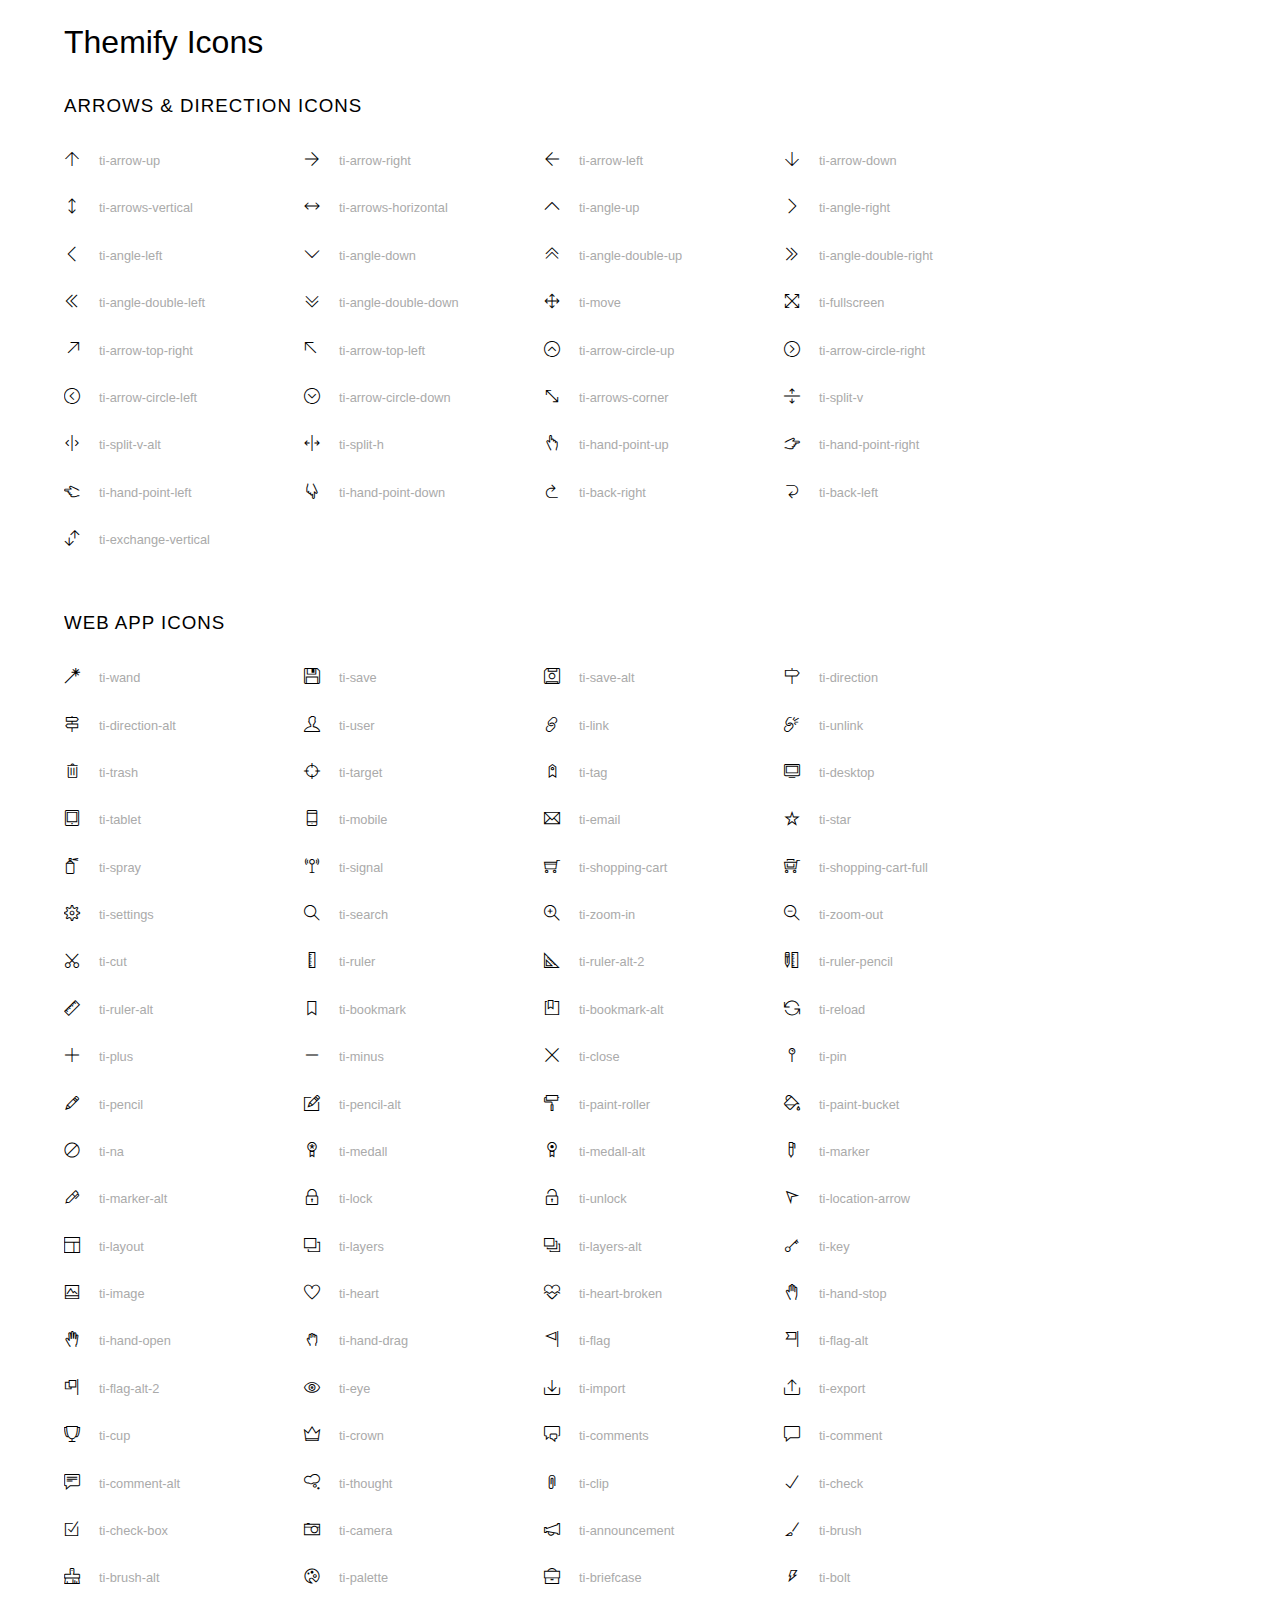
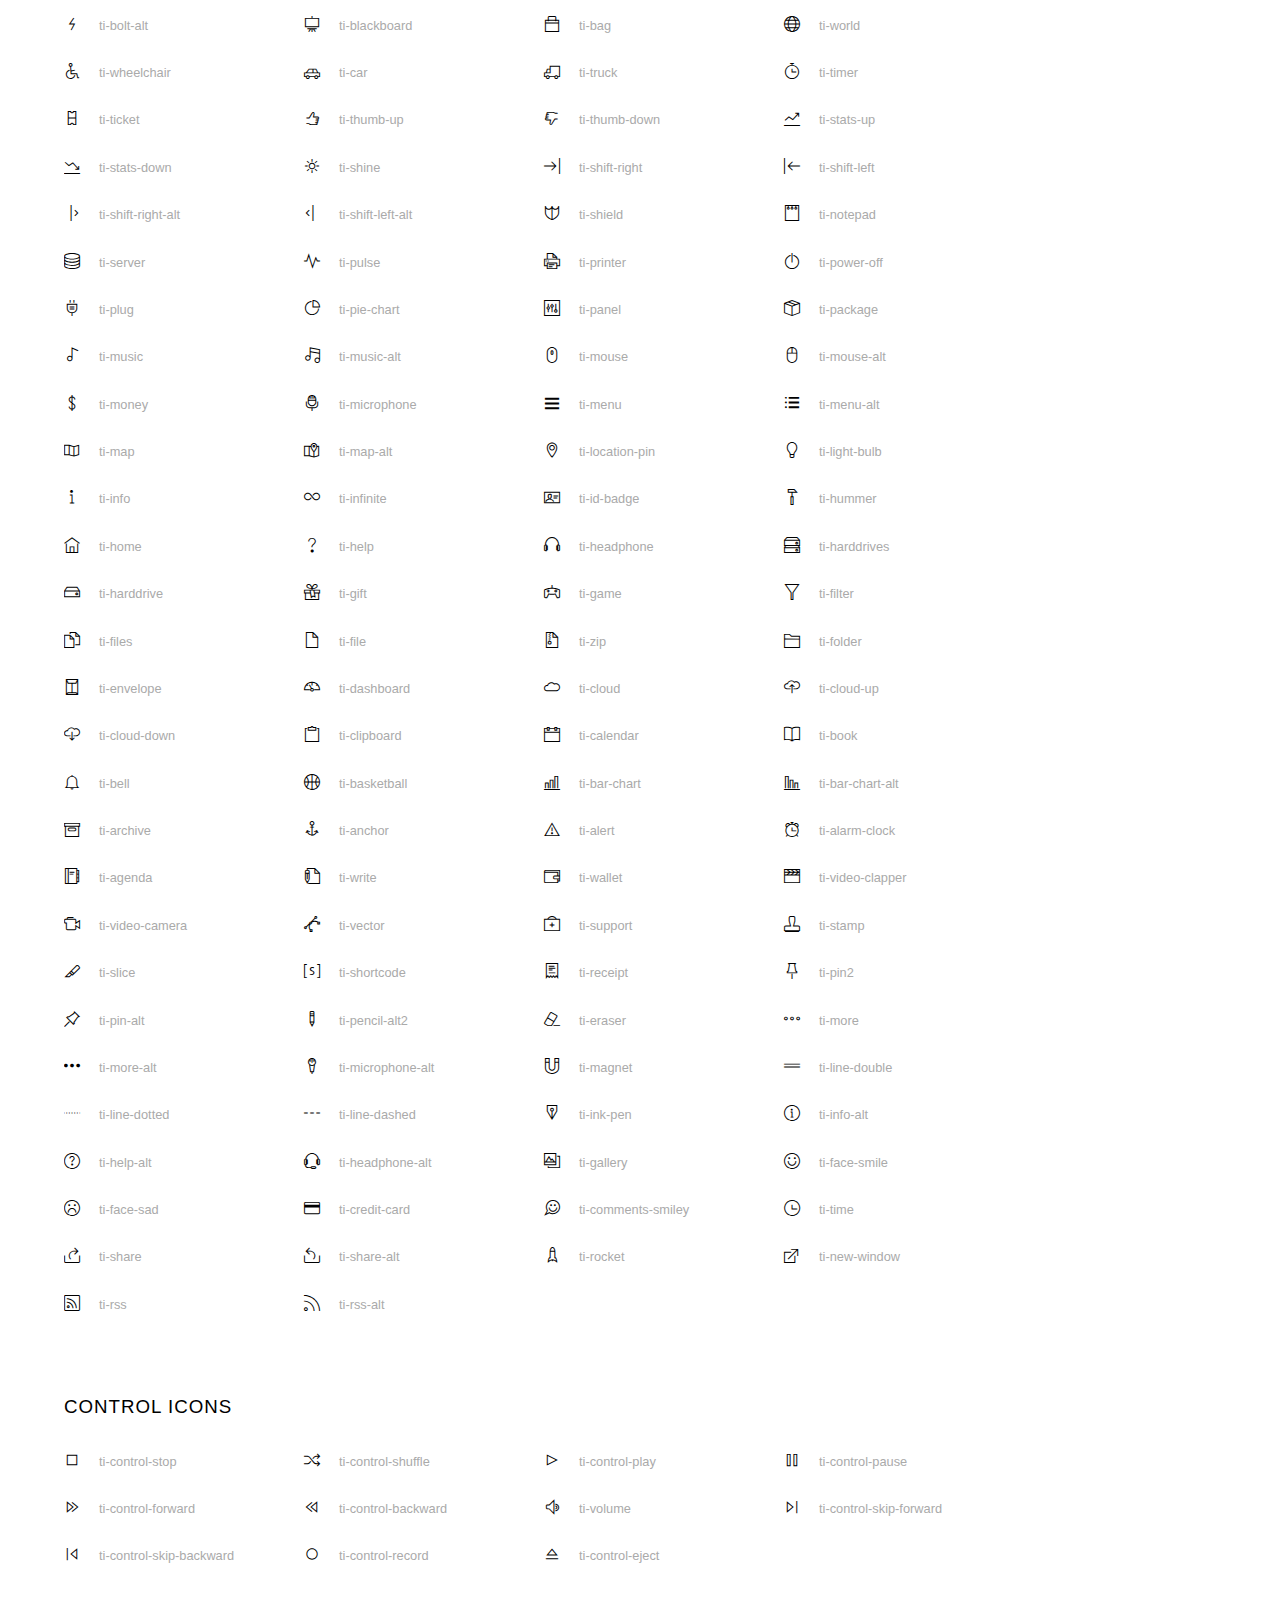
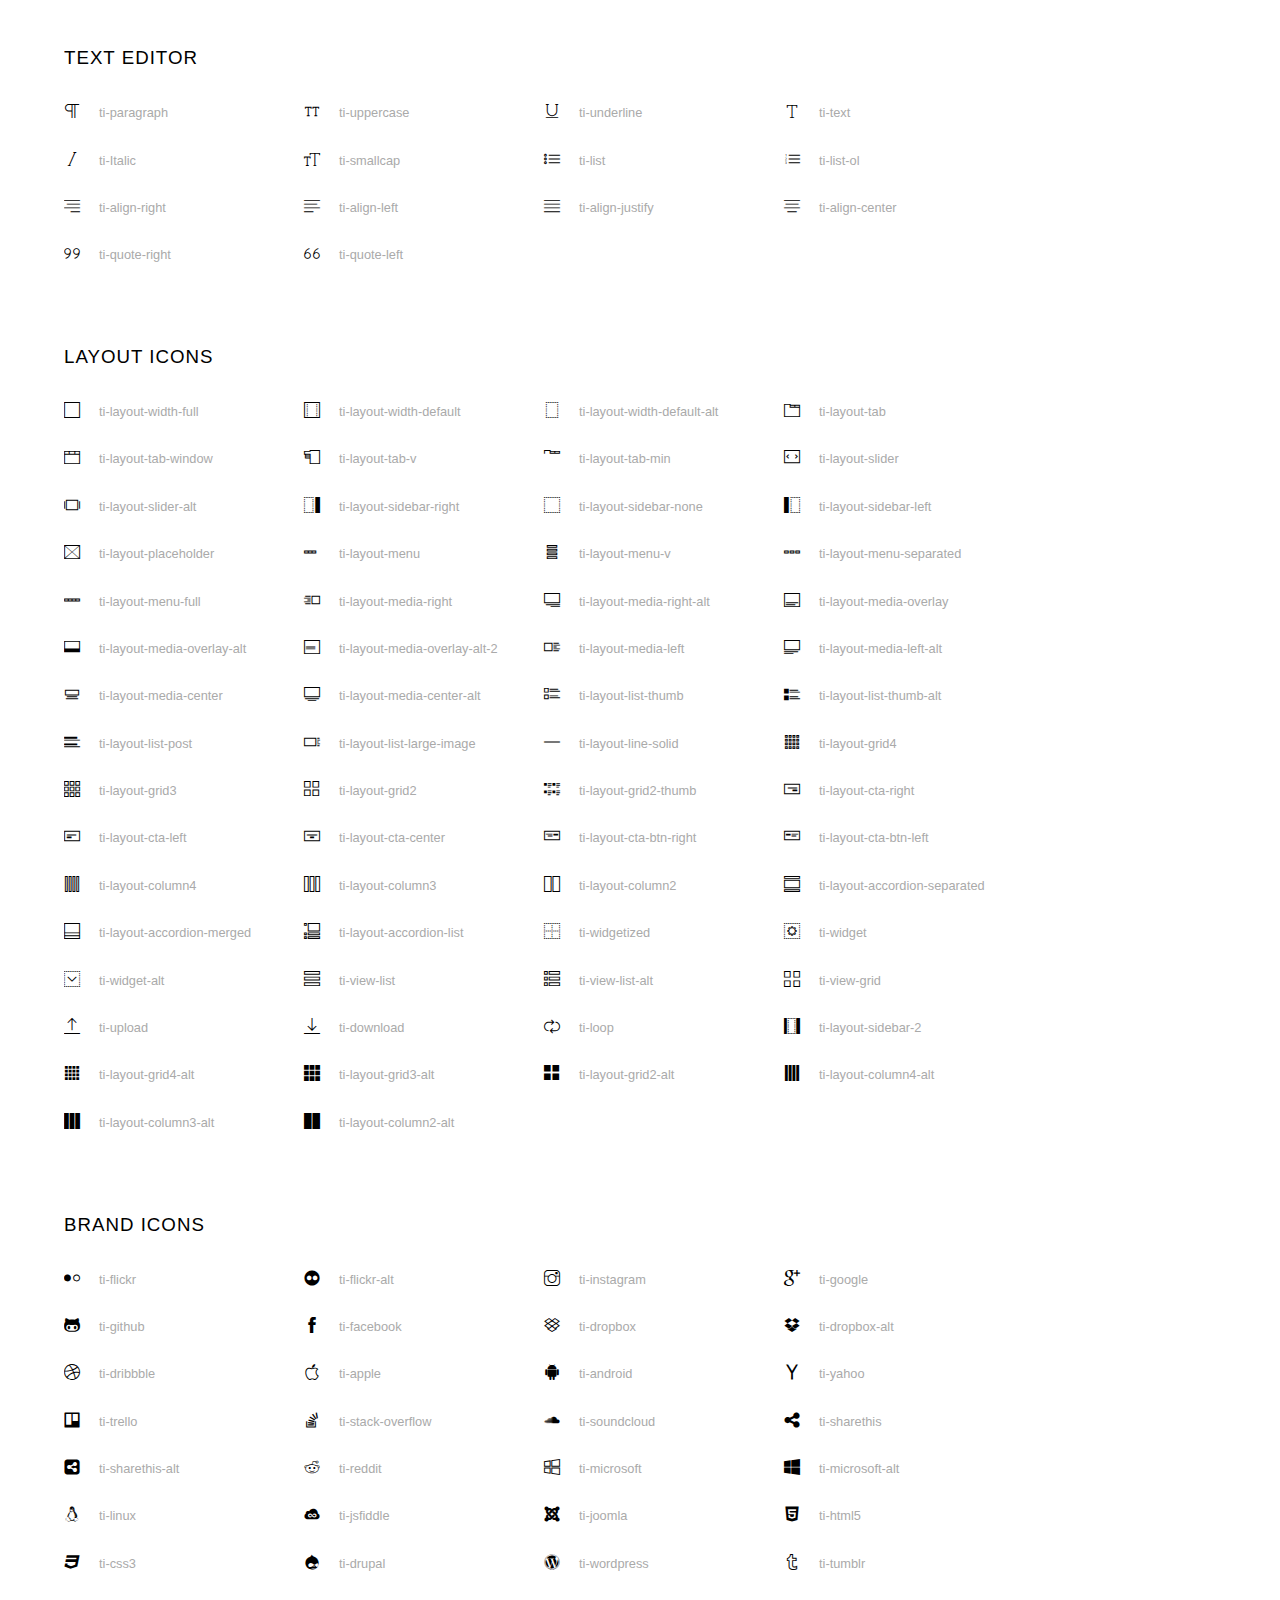
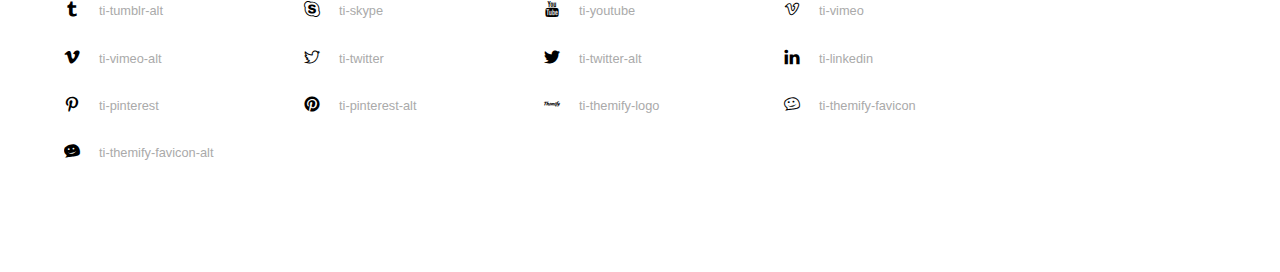
<file: css/icon_fonts/demo_icon_set_4.html>
<!doctype html>
<html>
<head>
	<meta charset="utf-8">
	<title>Themify Icon Font</title>
	<meta name="viewport" content="width=device-width">
	<link rel="stylesheet" href="css/icon_set_4.css">
	<style>
	body {
	font: normal 1em/1.5em Arial, Helvetica, sans-serif;
	max-width: 90%;
	margin: 30px auto 0;
	}
	h1, h3 {
		font-weight: normal;
	}
	h3 {
		font-size: 1.4;
		text-transform: uppercase;
		letter-spacing: 1px;
	}

	.icon-section {
		margin: 0 0 3em;
		clear: both;
		overflow: hidden;
	}
	.icon-container {
		width: 240px; 
		padding: .7em 0;
		float: left; 
		position: relative;
		text-align: left;
	}
	.icon-container [class^="ti-"], 
	.icon-container [class*=" ti-"] {
		color: #000;
		position: absolute;
		margin-top: 3px;
		transition: .3s;
	}
	.icon-container:hover [class^="ti-"],
	.icon-container:hover [class*=" ti-"] {
		font-size: 2.2em;
		margin-top: -5px;
	}
	.icon-container:hover .icon-name {
		color: #000;
	}
	.icon-name {
		color: #aaa;
		margin-left: 35px;
		font-size: .8em;
		transition: .3s;
	}
	.icon-container:hover .icon-name {
		margin-left: 45px;
	}
	</style>

	<!--<![endif]-->
</head>
<body>
	<h1>Themify Icons</h1>

	<div class="icon-section">

		<div class="icon-section">
			<h3>Arrows &amp; Direction Icons </h3>

			<div class="icon-container">
				<span class="ti-arrow-up"></span><span class="icon-name"> ti-arrow-up</span>
			</div>
			<div class="icon-container">
				<span class="ti-arrow-right"></span><span class="icon-name"> ti-arrow-right</span>
			</div>
			<div class="icon-container">
				<span class="ti-arrow-left"></span><span class="icon-name"> ti-arrow-left</span>
			</div>
			<div class="icon-container">
				<span class="ti-arrow-down"></span><span class="icon-name"> ti-arrow-down</span>
			</div>
			<div class="icon-container">
				<span class="ti-arrows-vertical"></span><span class="icon-name"> ti-arrows-vertical</span>
			</div>
			<div class="icon-container">
				<span class="ti-arrows-horizontal"></span><span class="icon-name"> ti-arrows-horizontal</span>
			</div>
			<div class="icon-container">
				<span class="ti-angle-up"></span><span class="icon-name"> ti-angle-up</span>
			</div>
			<div class="icon-container">
				<span class="ti-angle-right"></span><span class="icon-name"> ti-angle-right</span>
			</div>
			<div class="icon-container">
				<span class="ti-angle-left"></span><span class="icon-name"> ti-angle-left</span>
			</div>
			<div class="icon-container">
				<span class="ti-angle-down"></span><span class="icon-name"> ti-angle-down</span>
			</div>	
			<div class="icon-container">
				<span class="ti-angle-double-up"></span><span class="icon-name"> ti-angle-double-up</span>
			</div>
			<div class="icon-container">
				<span class="ti-angle-double-right"></span><span class="icon-name"> ti-angle-double-right</span>
			</div>
			<div class="icon-container">
				<span class="ti-angle-double-left"></span><span class="icon-name"> ti-angle-double-left</span>
			</div>
			<div class="icon-container">
				<span class="ti-angle-double-down"></span><span class="icon-name"> ti-angle-double-down</span>
			</div>					
			<div class="icon-container">
				<span class="ti-move"></span><span class="icon-name"> ti-move</span>
			</div>
			<div class="icon-container">
				<span class="ti-fullscreen"></span><span class="icon-name"> ti-fullscreen</span>
			</div>
			<div class="icon-container">
				<span class="ti-arrow-top-right"></span><span class="icon-name"> ti-arrow-top-right</span>
			</div>
			<div class="icon-container">
				<span class="ti-arrow-top-left"></span><span class="icon-name"> ti-arrow-top-left</span>
			</div>
			<div class="icon-container">
				<span class="ti-arrow-circle-up"></span><span class="icon-name"> ti-arrow-circle-up</span>
			</div>
			<div class="icon-container">
				<span class="ti-arrow-circle-right"></span><span class="icon-name"> ti-arrow-circle-right</span>
			</div>
			<div class="icon-container">
				<span class="ti-arrow-circle-left"></span><span class="icon-name"> ti-arrow-circle-left</span>
			</div>
			<div class="icon-container">
				<span class="ti-arrow-circle-down"></span><span class="icon-name"> ti-arrow-circle-down</span>
			</div>
			<div class="icon-container">
				<span class="ti-arrows-corner"></span><span class="icon-name"> ti-arrows-corner</span>
			</div>
			<div class="icon-container">
				<span class="ti-split-v"></span><span class="icon-name"> ti-split-v</span>
			</div>

			<div class="icon-container">
				<span class="ti-split-v-alt"></span><span class="icon-name"> ti-split-v-alt</span>
			</div>
			<div class="icon-container">
				<span class="ti-split-h"></span><span class="icon-name"> ti-split-h</span>
			</div>
			<div class="icon-container">
				<span class="ti-hand-point-up"></span><span class="icon-name"> ti-hand-point-up</span>
			</div>
			<div class="icon-container">
				<span class="ti-hand-point-right"></span><span class="icon-name"> ti-hand-point-right</span>
			</div>
			<div class="icon-container">
				<span class="ti-hand-point-left"></span><span class="icon-name"> ti-hand-point-left</span>
			</div>
			<div class="icon-container">
				<span class="ti-hand-point-down"></span><span class="icon-name"> ti-hand-point-down</span>
			</div>
			<div class="icon-container">
				<span class="ti-back-right"></span><span class="icon-name"> ti-back-right</span>
			</div>
			<div class="icon-container">
				<span class="ti-back-left"></span><span class="icon-name"> ti-back-left</span>
			</div>
			<div class="icon-container">
				<span class="ti-exchange-vertical"></span><span class="icon-name"> ti-exchange-vertical</span>
			</div>

		</div> <!-- Arrows Icons -->



		<h3>Web App Icons</h3>
		
		<div class="icon-section">

			<div class="icon-container">
				<span class="ti-wand"></span><span class="icon-name"> ti-wand</span>
			</div>
			<div class="icon-container">
				<span class="ti-save"></span><span class="icon-name"> ti-save</span>
			</div>
			<div class="icon-container">
				<span class="ti-save-alt"></span><span class="icon-name"> ti-save-alt</span>
			</div>

			<div class="icon-container">
				<span class="ti-direction"></span><span class="icon-name"> ti-direction</span>
			</div>
			<div class="icon-container">
				<span class="ti-direction-alt"></span><span class="icon-name"> ti-direction-alt</span>
			</div>
			<div class="icon-container">
				<span class="ti-user"></span><span class="icon-name"> ti-user</span>
			</div>
			<div class="icon-container">
				<span class="ti-link"></span><span class="icon-name"> ti-link</span>
			</div>
			<div class="icon-container">
				<span class="ti-unlink"></span><span class="icon-name"> ti-unlink</span>
			</div>
			<div class="icon-container">
				<span class="ti-trash"></span><span class="icon-name"> ti-trash</span>
			</div>
			<div class="icon-container">
				<span class="ti-target"></span><span class="icon-name"> ti-target</span>
			</div>
			<div class="icon-container">
				<span class="ti-tag"></span><span class="icon-name"> ti-tag</span>
			</div>
			<div class="icon-container">
				<span class="ti-desktop"></span><span class="icon-name"> ti-desktop</span>
			</div>
			<div class="icon-container">
				<span class="ti-tablet"></span><span class="icon-name"> ti-tablet</span>
			</div>
			<div class="icon-container">
				<span class="ti-mobile"></span><span class="icon-name"> ti-mobile</span>
			</div>
			<div class="icon-container">
				<span class="ti-email"></span><span class="icon-name"> ti-email</span>
			</div>	
			<div class="icon-container">
				<span class="ti-star"></span><span class="icon-name"> ti-star</span>
			</div>
			<div class="icon-container">
				<span class="ti-spray"></span><span class="icon-name"> ti-spray</span>
			</div>
			<div class="icon-container">
				<span class="ti-signal"></span><span class="icon-name"> ti-signal</span>
			</div>
			<div class="icon-container">
				<span class="ti-shopping-cart"></span><span class="icon-name"> ti-shopping-cart</span>
			</div>
			<div class="icon-container">
				<span class="ti-shopping-cart-full"></span><span class="icon-name"> ti-shopping-cart-full</span>
			</div>
			<div class="icon-container">
				<span class="ti-settings"></span><span class="icon-name"> ti-settings</span>
			</div>
			<div class="icon-container">
				<span class="ti-search"></span><span class="icon-name"> ti-search</span>
			</div>
			<div class="icon-container">
				<span class="ti-zoom-in"></span><span class="icon-name"> ti-zoom-in</span>
			</div>
			<div class="icon-container">
				<span class="ti-zoom-out"></span><span class="icon-name"> ti-zoom-out</span>
			</div>
			<div class="icon-container">
				<span class="ti-cut"></span><span class="icon-name"> ti-cut</span>
			</div>
			<div class="icon-container">
				<span class="ti-ruler"></span><span class="icon-name"> ti-ruler</span>
			</div>
			<div class="icon-container">
				<span class="ti-ruler-alt-2"></span><span class="icon-name"> ti-ruler-alt-2</span>
			</div>			
			<div class="icon-container">
				<span class="ti-ruler-pencil"></span><span class="icon-name"> ti-ruler-pencil</span>
			</div>
			<div class="icon-container">
				<span class="ti-ruler-alt"></span><span class="icon-name"> ti-ruler-alt</span>
			</div>
			<div class="icon-container">
				<span class="ti-bookmark"></span><span class="icon-name"> ti-bookmark</span>
			</div>
			<div class="icon-container">
				<span class="ti-bookmark-alt"></span><span class="icon-name"> ti-bookmark-alt</span>
			</div>
			<div class="icon-container">
				<span class="ti-reload"></span><span class="icon-name"> ti-reload</span>
			</div>
			<div class="icon-container">
				<span class="ti-plus"></span><span class="icon-name"> ti-plus</span>
			</div>
			<div class="icon-container">
				<span class="ti-minus"></span><span class="icon-name"> ti-minus</span>
			</div>
			<div class="icon-container">
				<span class="ti-close"></span><span class="icon-name"> ti-close</span>
			</div>			
			<div class="icon-container">
				<span class="ti-pin"></span><span class="icon-name"> ti-pin</span>
			</div>
			<div class="icon-container">
				<span class="ti-pencil"></span><span class="icon-name"> ti-pencil</span>
			</div>
					
		  	<div class="icon-container">
				<span class="ti-pencil-alt"></span><span class="icon-name"> ti-pencil-alt</span>
			</div>
			<div class="icon-container">
				<span class="ti-paint-roller"></span><span class="icon-name"> ti-paint-roller</span>
			</div>
			<div class="icon-container">
				<span class="ti-paint-bucket"></span><span class="icon-name"> ti-paint-bucket</span>
			</div>
			<div class="icon-container">
				<span class="ti-na"></span><span class="icon-name"> ti-na</span>
			</div>
			<div class="icon-container">
				<span class="ti-medall"></span><span class="icon-name"> ti-medall</span>
			</div>
			<div class="icon-container">
				<span class="ti-medall-alt"></span><span class="icon-name"> ti-medall-alt</span>
			</div>
			<div class="icon-container">
				<span class="ti-marker"></span><span class="icon-name"> ti-marker</span>
			</div>
			<div class="icon-container">
				<span class="ti-marker-alt"></span><span class="icon-name"> ti-marker-alt</span>
			</div>

			<div class="icon-container">
				<span class="ti-lock"></span><span class="icon-name"> ti-lock</span>
			</div>
			<div class="icon-container">
				<span class="ti-unlock"></span><span class="icon-name"> ti-unlock</span>
			</div>
			<div class="icon-container">
				<span class="ti-location-arrow"></span><span class="icon-name"> ti-location-arrow</span>
			</div>
			<div class="icon-container">
				<span class="ti-layout"></span><span class="icon-name"> ti-layout</span>
			</div>
			<div class="icon-container">
				<span class="ti-layers"></span><span class="icon-name"> ti-layers</span>
			</div>
			<div class="icon-container">
				<span class="ti-layers-alt"></span><span class="icon-name"> ti-layers-alt</span>
			</div>
			<div class="icon-container">
				<span class="ti-key"></span><span class="icon-name"> ti-key</span>
			</div>
			<div class="icon-container">
				<span class="ti-image"></span><span class="icon-name"> ti-image</span>
			</div>
			<div class="icon-container">
				<span class="ti-heart"></span><span class="icon-name"> ti-heart</span>
			</div>
			<div class="icon-container">
				<span class="ti-heart-broken"></span><span class="icon-name"> ti-heart-broken</span>
			</div>
			<div class="icon-container">
				<span class="ti-hand-stop"></span><span class="icon-name"> ti-hand-stop</span>
			</div>
			<div class="icon-container">
				<span class="ti-hand-open"></span><span class="icon-name"> ti-hand-open</span>
			</div>
			<div class="icon-container">
				<span class="ti-hand-drag"></span><span class="icon-name"> ti-hand-drag</span>
			</div>
			<div class="icon-container">
				<span class="ti-flag"></span><span class="icon-name"> ti-flag</span>
			</div>
			<div class="icon-container">
				<span class="ti-flag-alt"></span><span class="icon-name"> ti-flag-alt</span>
			</div>
			<div class="icon-container">
				<span class="ti-flag-alt-2"></span><span class="icon-name"> ti-flag-alt-2</span>
			</div>
			<div class="icon-container">
				<span class="ti-eye"></span><span class="icon-name"> ti-eye</span>
			</div>
			<div class="icon-container">
				<span class="ti-import"></span><span class="icon-name"> ti-import</span>
			</div>			
			<div class="icon-container">
				<span class="ti-export"></span><span class="icon-name"> ti-export</span>
			</div>
			<div class="icon-container">
				<span class="ti-cup"></span><span class="icon-name"> ti-cup</span>
			</div>
			<div class="icon-container">
				<span class="ti-crown"></span><span class="icon-name"> ti-crown</span>
			</div>
			<div class="icon-container">
				<span class="ti-comments"></span><span class="icon-name"> ti-comments</span>
			</div>
			<div class="icon-container">
				<span class="ti-comment"></span><span class="icon-name"> ti-comment</span>
			</div>
			<div class="icon-container">
				<span class="ti-comment-alt"></span><span class="icon-name"> ti-comment-alt</span>
			</div>
			<div class="icon-container">
				<span class="ti-thought"></span><span class="icon-name"> ti-thought</span>
			</div>			
			<div class="icon-container">
				<span class="ti-clip"></span><span class="icon-name"> ti-clip</span>
			</div>

			<div class="icon-container">
				<span class="ti-check"></span><span class="icon-name"> ti-check</span>
			</div>
			<div class="icon-container">
				<span class="ti-check-box"></span><span class="icon-name"> ti-check-box</span>
			</div>
			<div class="icon-container">
				<span class="ti-camera"></span><span class="icon-name"> ti-camera</span>
			</div>
			<div class="icon-container">
				<span class="ti-announcement"></span><span class="icon-name"> ti-announcement</span>
			</div>
			<div class="icon-container">
				<span class="ti-brush"></span><span class="icon-name"> ti-brush</span>
			</div>
			<div class="icon-container">
				<span class="ti-brush-alt"></span><span class="icon-name"> ti-brush-alt</span>
			</div>
			<div class="icon-container">
				<span class="ti-palette"></span><span class="icon-name"> ti-palette</span>
			</div>			
			<div class="icon-container">
				<span class="ti-briefcase"></span><span class="icon-name"> ti-briefcase</span>
			</div>
			<div class="icon-container">
				<span class="ti-bolt"></span><span class="icon-name"> ti-bolt</span>
			</div>
			<div class="icon-container">
				<span class="ti-bolt-alt"></span><span class="icon-name"> ti-bolt-alt</span>
			</div>
			<div class="icon-container">
				<span class="ti-blackboard"></span><span class="icon-name"> ti-blackboard</span>
			</div>
			<div class="icon-container">
				<span class="ti-bag"></span><span class="icon-name"> ti-bag</span>
			</div>
			<div class="icon-container">
				<span class="ti-world"></span><span class="icon-name"> ti-world</span>
			</div>
			<div class="icon-container">
				<span class="ti-wheelchair"></span><span class="icon-name"> ti-wheelchair</span>
			</div>
			<div class="icon-container">
				<span class="ti-car"></span><span class="icon-name"> ti-car</span>
			</div>
			<div class="icon-container">
				<span class="ti-truck"></span><span class="icon-name"> ti-truck</span>
			</div>
			<div class="icon-container">
				<span class="ti-timer"></span><span class="icon-name"> ti-timer</span>
			</div>
			<div class="icon-container">
				<span class="ti-ticket"></span><span class="icon-name"> ti-ticket</span>
			</div>
			<div class="icon-container">
				<span class="ti-thumb-up"></span><span class="icon-name"> ti-thumb-up</span>
			</div>
			<div class="icon-container">
				<span class="ti-thumb-down"></span><span class="icon-name"> ti-thumb-down</span>
			</div>

			<div class="icon-container">
				<span class="ti-stats-up"></span><span class="icon-name"> ti-stats-up</span>
			</div>
			<div class="icon-container">
				<span class="ti-stats-down"></span><span class="icon-name"> ti-stats-down</span>
			</div>
			<div class="icon-container">
				<span class="ti-shine"></span><span class="icon-name"> ti-shine</span>
			</div>
			<div class="icon-container">
				<span class="ti-shift-right"></span><span class="icon-name"> ti-shift-right</span>
			</div>
			<div class="icon-container">
				<span class="ti-shift-left"></span><span class="icon-name"> ti-shift-left</span>
			</div>

			<div class="icon-container">
				<span class="ti-shift-right-alt"></span><span class="icon-name"> ti-shift-right-alt</span>
			</div>
			<div class="icon-container">
				<span class="ti-shift-left-alt"></span><span class="icon-name"> ti-shift-left-alt</span>
			</div>
			<div class="icon-container">
				<span class="ti-shield"></span><span class="icon-name"> ti-shield</span>
			</div>
			<div class="icon-container">
				<span class="ti-notepad"></span><span class="icon-name"> ti-notepad</span>
			</div>
			<div class="icon-container">
				<span class="ti-server"></span><span class="icon-name"> ti-server</span>
			</div>

			<div class="icon-container">
				<span class="ti-pulse"></span><span class="icon-name"> ti-pulse</span>
			</div>
			<div class="icon-container">
				<span class="ti-printer"></span><span class="icon-name"> ti-printer</span>
			</div>
			<div class="icon-container">
				<span class="ti-power-off"></span><span class="icon-name"> ti-power-off</span>
			</div>
			<div class="icon-container">
				<span class="ti-plug"></span><span class="icon-name"> ti-plug</span>
			</div>
			<div class="icon-container">
				<span class="ti-pie-chart"></span><span class="icon-name"> ti-pie-chart</span>
			</div>

			<div class="icon-container">
				<span class="ti-panel"></span><span class="icon-name"> ti-panel</span>
			</div>
			<div class="icon-container">
				<span class="ti-package"></span><span class="icon-name"> ti-package</span>
			</div>
			<div class="icon-container">
				<span class="ti-music"></span><span class="icon-name"> ti-music</span>
			</div>
			<div class="icon-container">
				<span class="ti-music-alt"></span><span class="icon-name"> ti-music-alt</span>
			</div>
			<div class="icon-container">
				<span class="ti-mouse"></span><span class="icon-name"> ti-mouse</span>
			</div>
			<div class="icon-container">
				<span class="ti-mouse-alt"></span><span class="icon-name"> ti-mouse-alt</span>
			</div>
			<div class="icon-container">
				<span class="ti-money"></span><span class="icon-name"> ti-money</span>
			</div>
			<div class="icon-container">
				<span class="ti-microphone"></span><span class="icon-name"> ti-microphone</span>
			</div>
			<div class="icon-container">
				<span class="ti-menu"></span><span class="icon-name"> ti-menu</span>
			</div>
			<div class="icon-container">
				<span class="ti-menu-alt"></span><span class="icon-name"> ti-menu-alt</span>
			</div>
			<div class="icon-container">
				<span class="ti-map"></span><span class="icon-name"> ti-map</span>
			</div>
			<div class="icon-container">
				<span class="ti-map-alt"></span><span class="icon-name"> ti-map-alt</span>
			</div>

			<div class="icon-container">
				<span class="ti-location-pin"></span><span class="icon-name"> ti-location-pin</span>
			</div>

			<div class="icon-container">
				<span class="ti-light-bulb"></span><span class="icon-name"> ti-light-bulb</span>
			</div>
			<div class="icon-container">
				<span class="ti-info"></span><span class="icon-name"> ti-info</span>
			</div>
			<div class="icon-container">
				<span class="ti-infinite"></span><span class="icon-name"> ti-infinite</span>
			</div>
			<div class="icon-container">
				<span class="ti-id-badge"></span><span class="icon-name"> ti-id-badge</span>
			</div>
			<div class="icon-container">
				<span class="ti-hummer"></span><span class="icon-name"> ti-hummer</span>
			</div>
			<div class="icon-container">
				<span class="ti-home"></span><span class="icon-name"> ti-home</span>
			</div>
			<div class="icon-container">
				<span class="ti-help"></span><span class="icon-name"> ti-help</span>
			</div>
			<div class="icon-container">
				<span class="ti-headphone"></span><span class="icon-name"> ti-headphone</span>
			</div>
			<div class="icon-container">
				<span class="ti-harddrives"></span><span class="icon-name"> ti-harddrives</span>
			</div>
			<div class="icon-container">
				<span class="ti-harddrive"></span><span class="icon-name"> ti-harddrive</span>
			</div>
			<div class="icon-container">
				<span class="ti-gift"></span><span class="icon-name"> ti-gift</span>
			</div>
			<div class="icon-container">
				<span class="ti-game"></span><span class="icon-name"> ti-game</span>
			</div>
			<div class="icon-container">
				<span class="ti-filter"></span><span class="icon-name"> ti-filter</span>
			</div>
			<div class="icon-container">
				<span class="ti-files"></span><span class="icon-name"> ti-files</span>
			</div>
			<div class="icon-container">
				<span class="ti-file"></span><span class="icon-name"> ti-file</span>
			</div>
			<div class="icon-container">
				<span class="ti-zip"></span><span class="icon-name"> ti-zip</span>
			</div>
			<div class="icon-container">
				<span class="ti-folder"></span><span class="icon-name"> ti-folder</span>
			</div>			
			<div class="icon-container">
				<span class="ti-envelope"></span><span class="icon-name"> ti-envelope</span>
			</div>


			<div class="icon-container">
				<span class="ti-dashboard"></span><span class="icon-name"> ti-dashboard</span>
			</div>
			<div class="icon-container">
				<span class="ti-cloud"></span><span class="icon-name"> ti-cloud</span>
			</div>
			<div class="icon-container">
				<span class="ti-cloud-up"></span><span class="icon-name"> ti-cloud-up</span>
			</div>
			<div class="icon-container">
				<span class="ti-cloud-down"></span><span class="icon-name"> ti-cloud-down</span>
			</div>
			<div class="icon-container">
				<span class="ti-clipboard"></span><span class="icon-name"> ti-clipboard</span>
			</div>
			<div class="icon-container">
				<span class="ti-calendar"></span><span class="icon-name"> ti-calendar</span>
			</div>
			<div class="icon-container">
				<span class="ti-book"></span><span class="icon-name"> ti-book</span>
			</div>
			<div class="icon-container">
				<span class="ti-bell"></span><span class="icon-name"> ti-bell</span>
			</div>
			<div class="icon-container">
				<span class="ti-basketball"></span><span class="icon-name"> ti-basketball</span>
			</div>
			<div class="icon-container">
				<span class="ti-bar-chart"></span><span class="icon-name"> ti-bar-chart</span>
			</div>
			<div class="icon-container">
				<span class="ti-bar-chart-alt"></span><span class="icon-name"> ti-bar-chart-alt</span>
			</div>


			<div class="icon-container">
				<span class="ti-archive"></span><span class="icon-name"> ti-archive</span>
			</div>
			<div class="icon-container">
				<span class="ti-anchor"></span><span class="icon-name"> ti-anchor</span>
			</div>

			<div class="icon-container">
				<span class="ti-alert"></span><span class="icon-name"> ti-alert</span>
			</div>
			<div class="icon-container">
				<span class="ti-alarm-clock"></span><span class="icon-name"> ti-alarm-clock</span>
			</div>
			<div class="icon-container">
				<span class="ti-agenda"></span><span class="icon-name"> ti-agenda</span>
			</div>
			<div class="icon-container">
				<span class="ti-write"></span><span class="icon-name"> ti-write</span>
			</div>

			<div class="icon-container">
				<span class="ti-wallet"></span><span class="icon-name"> ti-wallet</span>
			</div>
			<div class="icon-container">
				<span class="ti-video-clapper"></span><span class="icon-name"> ti-video-clapper</span>
			</div>
			<div class="icon-container">
				<span class="ti-video-camera"></span><span class="icon-name"> ti-video-camera</span>
			</div>
			<div class="icon-container">
				<span class="ti-vector"></span><span class="icon-name"> ti-vector</span>
			</div>

			<div class="icon-container">
				<span class="ti-support"></span><span class="icon-name"> ti-support</span>
			</div>
			<div class="icon-container">
				<span class="ti-stamp"></span><span class="icon-name"> ti-stamp</span>
			</div>
			<div class="icon-container">
				<span class="ti-slice"></span><span class="icon-name"> ti-slice</span>
			</div>
			<div class="icon-container">
				<span class="ti-shortcode"></span><span class="icon-name"> ti-shortcode</span>
			</div>
			<div class="icon-container">
				<span class="ti-receipt"></span><span class="icon-name"> ti-receipt</span>
			</div>
			<div class="icon-container">
				<span class="ti-pin2"></span><span class="icon-name"> ti-pin2</span>
			</div>
			<div class="icon-container">
				<span class="ti-pin-alt"></span><span class="icon-name"> ti-pin-alt</span>
			</div>
			<div class="icon-container">
				<span class="ti-pencil-alt2"></span><span class="icon-name"> ti-pencil-alt2</span>
			</div>
			<div class="icon-container">
				<span class="ti-eraser"></span><span class="icon-name"> ti-eraser</span>
			</div>			
			<div class="icon-container">
				<span class="ti-more"></span><span class="icon-name"> ti-more</span>
			</div>
			<div class="icon-container">
				<span class="ti-more-alt"></span><span class="icon-name"> ti-more-alt</span>
			</div>
			<div class="icon-container">
				<span class="ti-microphone-alt"></span><span class="icon-name"> ti-microphone-alt</span>
			</div>
			<div class="icon-container">
				<span class="ti-magnet"></span><span class="icon-name"> ti-magnet</span>
			</div>
			<div class="icon-container">
				<span class="ti-line-double"></span><span class="icon-name"> ti-line-double</span>
			</div>
			<div class="icon-container">
				<span class="ti-line-dotted"></span><span class="icon-name"> ti-line-dotted</span>
			</div>
			<div class="icon-container">
				<span class="ti-line-dashed"></span><span class="icon-name"> ti-line-dashed</span>
			</div>

			<div class="icon-container">
				<span class="ti-ink-pen"></span><span class="icon-name"> ti-ink-pen</span>
			</div>
			<div class="icon-container">
				<span class="ti-info-alt"></span><span class="icon-name"> ti-info-alt</span>
			</div>
			<div class="icon-container">
				<span class="ti-help-alt"></span><span class="icon-name"> ti-help-alt</span>
			</div>
			<div class="icon-container">
				<span class="ti-headphone-alt"></span><span class="icon-name"> ti-headphone-alt</span>
			</div>

			<div class="icon-container">
				<span class="ti-gallery"></span><span class="icon-name"> ti-gallery</span>
			</div>
			<div class="icon-container">
				<span class="ti-face-smile"></span><span class="icon-name"> ti-face-smile</span>
			</div>
			<div class="icon-container">
				<span class="ti-face-sad"></span><span class="icon-name"> ti-face-sad</span>
			</div>
			<div class="icon-container">
				<span class="ti-credit-card"></span><span class="icon-name"> ti-credit-card</span>
			</div>
			<div class="icon-container">
				<span class="ti-comments-smiley"></span><span class="icon-name"> ti-comments-smiley</span>
			</div>
			<div class="icon-container">
				<span class="ti-time"></span><span class="icon-name"> ti-time</span>
			</div>
			<div class="icon-container">
				<span class="ti-share"></span><span class="icon-name"> ti-share</span>
			</div>
			<div class="icon-container">
				<span class="ti-share-alt"></span><span class="icon-name"> ti-share-alt</span>
			</div>
			<div class="icon-container">
				<span class="ti-rocket"></span><span class="icon-name"> ti-rocket</span>
			</div>

			<div class="icon-container">
				<span class="ti-new-window"></span><span class="icon-name"> ti-new-window</span>
			</div>

			<div class="icon-container">
				<span class="ti-rss"></span><span class="icon-name"> ti-rss</span>
			</div>

			<div class="icon-container">
				<span class="ti-rss-alt"></span><span class="icon-name"> ti-rss-alt</span>
			</div>
			
		</div><!-- Web App Icons -->


		<div class="icon-section">
			<h3>Control Icons</h3>
			<div class="icon-container">
				<span class="ti-control-stop"></span><span class="icon-name"> ti-control-stop</span>
			</div>
			<div class="icon-container">
				<span class="ti-control-shuffle"></span><span class="icon-name"> ti-control-shuffle</span>
			</div>
			<div class="icon-container">
				<span class="ti-control-play"></span><span class="icon-name"> ti-control-play</span>
			</div>
			<div class="icon-container">
				<span class="ti-control-pause"></span><span class="icon-name"> ti-control-pause</span>
			</div>
			<div class="icon-container">
				<span class="ti-control-forward"></span><span class="icon-name"> ti-control-forward</span>
			</div>
			<div class="icon-container">
				<span class="ti-control-backward"></span><span class="icon-name"> ti-control-backward</span>
			</div>	
			<div class="icon-container">
				<span class="ti-volume"></span><span class="icon-name"> ti-volume</span>
			</div>
			<div class="icon-container">
				<span class="ti-control-skip-forward"></span><span class="icon-name"> ti-control-skip-forward</span>
			</div>
			<div class="icon-container">
				<span class="ti-control-skip-backward"></span><span class="icon-name"> ti-control-skip-backward</span>
			</div>
			<div class="icon-container">
				<span class="ti-control-record"></span><span class="icon-name"> ti-control-record</span>
			</div>
			<div class="icon-container">
				<span class="ti-control-eject"></span><span class="icon-name"> ti-control-eject</span>
			</div>			
		</div> <!-- Control Icons -->


		<div class="icon-section">
			<h3>Text Editor</h3>

			<div class="icon-container">
				<span class="ti-paragraph"></span><span class="icon-name"> ti-paragraph</span>
			</div>
			<div class="icon-container">
				<span class="ti-uppercase"></span><span class="icon-name"> ti-uppercase</span>
			</div>

			<div class="icon-container">
				<span class="ti-underline"></span><span class="icon-name"> ti-underline</span>
			</div>
			<div class="icon-container">
				<span class="ti-text"></span><span class="icon-name"> ti-text</span>
			</div>
			<div class="icon-container">
				<span class="ti-Italic"></span><span class="icon-name"> ti-Italic</span>
			</div>
			<div class="icon-container">
				<span class="ti-smallcap"></span><span class="icon-name"> ti-smallcap</span>
			</div>
			<div class="icon-container">
				<span class="ti-list"></span><span class="icon-name"> ti-list</span>
			</div>
			<div class="icon-container">
				<span class="ti-list-ol"></span><span class="icon-name"> ti-list-ol</span>
			</div>
			<div class="icon-container">
				<span class="ti-align-right"></span><span class="icon-name"> ti-align-right</span>
			</div>
			<div class="icon-container">
				<span class="ti-align-left"></span><span class="icon-name"> ti-align-left</span>
			</div>
			<div class="icon-container">
				<span class="ti-align-justify"></span><span class="icon-name"> ti-align-justify</span>
			</div>
			<div class="icon-container">
				<span class="ti-align-center"></span><span class="icon-name"> ti-align-center</span>
			</div>
			<div class="icon-container">
				<span class="ti-quote-right"></span><span class="icon-name"> ti-quote-right</span>
			</div>
			<div class="icon-container">
				<span class="ti-quote-left"></span><span class="icon-name"> ti-quote-left</span>
			</div>

		</div> <!-- Text Editor -->



		<div class="icon-section">
			<h3>Layout Icons</h3>
			<div class="icon-container">
				<span class="ti-layout-width-full"></span><span class="icon-name"> ti-layout-width-full</span>
			</div>
			<div class="icon-container">
				<span class="ti-layout-width-default"></span><span class="icon-name"> ti-layout-width-default</span>
			</div>
			<div class="icon-container">
				<span class="ti-layout-width-default-alt"></span><span class="icon-name"> ti-layout-width-default-alt</span>
			</div>
			<div class="icon-container">
				<span class="ti-layout-tab"></span><span class="icon-name"> ti-layout-tab</span>
			</div>
			<div class="icon-container">
				<span class="ti-layout-tab-window"></span><span class="icon-name"> ti-layout-tab-window</span>
			</div>
			<div class="icon-container">
				<span class="ti-layout-tab-v"></span><span class="icon-name"> ti-layout-tab-v</span>
			</div>
			<div class="icon-container">
				<span class="ti-layout-tab-min"></span><span class="icon-name"> ti-layout-tab-min</span>
			</div>
			<div class="icon-container">
				<span class="ti-layout-slider"></span><span class="icon-name"> ti-layout-slider</span>
			</div>
			<div class="icon-container">
				<span class="ti-layout-slider-alt"></span><span class="icon-name"> ti-layout-slider-alt</span>
			</div>
			<div class="icon-container">
				<span class="ti-layout-sidebar-right"></span><span class="icon-name"> ti-layout-sidebar-right</span>
			</div>
			<div class="icon-container">
				<span class="ti-layout-sidebar-none"></span><span class="icon-name"> ti-layout-sidebar-none</span>
			</div>
			<div class="icon-container">
				<span class="ti-layout-sidebar-left"></span><span class="icon-name"> ti-layout-sidebar-left</span>
			</div>
			<div class="icon-container">
				<span class="ti-layout-placeholder"></span><span class="icon-name"> ti-layout-placeholder</span>
			</div>
			<div class="icon-container">
				<span class="ti-layout-menu"></span><span class="icon-name"> ti-layout-menu</span>
			</div>
			<div class="icon-container">
				<span class="ti-layout-menu-v"></span><span class="icon-name"> ti-layout-menu-v</span>
			</div>
			<div class="icon-container">
				<span class="ti-layout-menu-separated"></span><span class="icon-name"> ti-layout-menu-separated</span>
			</div>
			<div class="icon-container">
				<span class="ti-layout-menu-full"></span><span class="icon-name"> ti-layout-menu-full</span>
			</div>
			<div class="icon-container">
				<span class="ti-layout-media-right"></span><span class="icon-name"> ti-layout-media-right</span>
			</div>
			<div class="icon-container">
				<span class="ti-layout-media-right-alt"></span><span class="icon-name"> ti-layout-media-right-alt</span>
			</div>
			<div class="icon-container">
				<span class="ti-layout-media-overlay"></span><span class="icon-name"> ti-layout-media-overlay</span>
			</div>
			<div class="icon-container">
				<span class="ti-layout-media-overlay-alt"></span><span class="icon-name"> ti-layout-media-overlay-alt</span>
			</div>
			<div class="icon-container">
				<span class="ti-layout-media-overlay-alt-2"></span><span class="icon-name"> ti-layout-media-overlay-alt-2</span>
			</div>
			<div class="icon-container">
				<span class="ti-layout-media-left"></span><span class="icon-name"> ti-layout-media-left</span>
			</div>
			<div class="icon-container">
				<span class="ti-layout-media-left-alt"></span><span class="icon-name"> ti-layout-media-left-alt</span>
			</div>
			<div class="icon-container">
				<span class="ti-layout-media-center"></span><span class="icon-name"> ti-layout-media-center</span>
			</div>
			<div class="icon-container">
				<span class="ti-layout-media-center-alt"></span><span class="icon-name"> ti-layout-media-center-alt</span>
			</div>
			<div class="icon-container">
				<span class="ti-layout-list-thumb"></span><span class="icon-name"> ti-layout-list-thumb</span>
			</div>
			<div class="icon-container">
				<span class="ti-layout-list-thumb-alt"></span><span class="icon-name"> ti-layout-list-thumb-alt</span>
			</div>
			<div class="icon-container">
				<span class="ti-layout-list-post"></span><span class="icon-name"> ti-layout-list-post</span>
			</div>
			<div class="icon-container">
				<span class="ti-layout-list-large-image"></span><span class="icon-name"> ti-layout-list-large-image</span>
			</div>
			<div class="icon-container">
				<span class="ti-layout-line-solid"></span><span class="icon-name"> ti-layout-line-solid</span>
			</div>
			<div class="icon-container">
				<span class="ti-layout-grid4"></span><span class="icon-name"> ti-layout-grid4</span>
			</div>
			<div class="icon-container">
				<span class="ti-layout-grid3"></span><span class="icon-name"> ti-layout-grid3</span>
			</div>
			<div class="icon-container">
				<span class="ti-layout-grid2"></span><span class="icon-name"> ti-layout-grid2</span>
			</div>
			<div class="icon-container">
				<span class="ti-layout-grid2-thumb"></span><span class="icon-name"> ti-layout-grid2-thumb</span>
			</div>
			<div class="icon-container">
				<span class="ti-layout-cta-right"></span><span class="icon-name"> ti-layout-cta-right</span>
			</div>
			<div class="icon-container">
				<span class="ti-layout-cta-left"></span><span class="icon-name"> ti-layout-cta-left</span>
			</div>
			<div class="icon-container">
				<span class="ti-layout-cta-center"></span><span class="icon-name"> ti-layout-cta-center</span>
			</div>
			<div class="icon-container">
				<span class="ti-layout-cta-btn-right"></span><span class="icon-name"> ti-layout-cta-btn-right</span>
			</div>
			<div class="icon-container">
				<span class="ti-layout-cta-btn-left"></span><span class="icon-name"> ti-layout-cta-btn-left</span>
			</div>
			<div class="icon-container">
				<span class="ti-layout-column4"></span><span class="icon-name"> ti-layout-column4</span>
			</div>
			<div class="icon-container">
				<span class="ti-layout-column3"></span><span class="icon-name"> ti-layout-column3</span>
			</div>
			<div class="icon-container">
				<span class="ti-layout-column2"></span><span class="icon-name"> ti-layout-column2</span>
			</div>
			<div class="icon-container">
				<span class="ti-layout-accordion-separated"></span><span class="icon-name"> ti-layout-accordion-separated</span>
			</div>
			<div class="icon-container">
				<span class="ti-layout-accordion-merged"></span><span class="icon-name"> ti-layout-accordion-merged</span>
			</div>
			<div class="icon-container">
				<span class="ti-layout-accordion-list"></span><span class="icon-name"> ti-layout-accordion-list</span>
			</div>
			<div class="icon-container">
				<span class="ti-widgetized"></span><span class="icon-name"> ti-widgetized</span>
			</div>
			<div class="icon-container">
				<span class="ti-widget"></span><span class="icon-name"> ti-widget</span>
			</div>
			<div class="icon-container">
				<span class="ti-widget-alt"></span><span class="icon-name"> ti-widget-alt</span>
			</div>
			<div class="icon-container">
				<span class="ti-view-list"></span><span class="icon-name"> ti-view-list</span>
			</div>
			<div class="icon-container">
				<span class="ti-view-list-alt"></span><span class="icon-name"> ti-view-list-alt</span>
			</div>
			<div class="icon-container">
				<span class="ti-view-grid"></span><span class="icon-name"> ti-view-grid</span>
			</div>
			<div class="icon-container">
				<span class="ti-upload"></span><span class="icon-name"> ti-upload</span>
			</div>
			<div class="icon-container">
				<span class="ti-download"></span><span class="icon-name"> ti-download</span>
			</div>	
			<div class="icon-container">
				<span class="ti-loop"></span><span class="icon-name"> ti-loop</span>
			</div>
			<div class="icon-container">
				<span class="ti-layout-sidebar-2"></span><span class="icon-name"> ti-layout-sidebar-2</span>
			</div>
			<div class="icon-container">
				<span class="ti-layout-grid4-alt"></span><span class="icon-name"> ti-layout-grid4-alt</span>
			</div>
			<div class="icon-container">
				<span class="ti-layout-grid3-alt"></span><span class="icon-name"> ti-layout-grid3-alt</span>
			</div>
			<div class="icon-container">
				<span class="ti-layout-grid2-alt"></span><span class="icon-name"> ti-layout-grid2-alt</span>
			</div>
			<div class="icon-container">
				<span class="ti-layout-column4-alt"></span><span class="icon-name"> ti-layout-column4-alt</span>
			</div>
			<div class="icon-container">
				<span class="ti-layout-column3-alt"></span><span class="icon-name"> ti-layout-column3-alt</span>
			</div>
			<div class="icon-container">
				<span class="ti-layout-column2-alt"></span><span class="icon-name"> ti-layout-column2-alt</span>
			</div>		


		</div> <!-- Layout Icons -->


		<div class="icon-section">
			<h3>Brand Icons</h3>

			<div class="icon-container">
				<span class="ti-flickr"></span><span class="icon-name"> ti-flickr</span>
			</div>
			<div class="icon-container">
				<span class="ti-flickr-alt"></span><span class="icon-name"> ti-flickr-alt</span>
			</div>			
			<div class="icon-container">
				<span class="ti-instagram"></span><span class="icon-name"> ti-instagram</span>
			</div>
			<div class="icon-container">
				<span class="ti-google"></span><span class="icon-name"> ti-google</span>
			</div>
			<div class="icon-container">
				<span class="ti-github"></span><span class="icon-name"> ti-github</span>
			</div>

			<div class="icon-container">
				<span class="ti-facebook"></span><span class="icon-name"> ti-facebook</span>
			</div>
			<div class="icon-container">
				<span class="ti-dropbox"></span><span class="icon-name"> ti-dropbox</span>
			</div>
			<div class="icon-container">
				<span class="ti-dropbox-alt"></span><span class="icon-name"> ti-dropbox-alt</span>
			</div>
			<div class="icon-container">
				<span class="ti-dribbble"></span><span class="icon-name"> ti-dribbble</span>
			</div>
			<div class="icon-container">
				<span class="ti-apple"></span><span class="icon-name"> ti-apple</span>
			</div>
			<div class="icon-container">
				<span class="ti-android"></span><span class="icon-name"> ti-android</span>
			</div>
			<div class="icon-container">
				<span class="ti-yahoo"></span><span class="icon-name"> ti-yahoo</span>
			</div>
			<div class="icon-container">
				<span class="ti-trello"></span><span class="icon-name"> ti-trello</span>
			</div>
			<div class="icon-container">
				<span class="ti-stack-overflow"></span><span class="icon-name"> ti-stack-overflow</span>
			</div>
			<div class="icon-container">
				<span class="ti-soundcloud"></span><span class="icon-name"> ti-soundcloud</span>
			</div>
			<div class="icon-container">
				<span class="ti-sharethis"></span><span class="icon-name"> ti-sharethis</span>
			</div>
			<div class="icon-container">
				<span class="ti-sharethis-alt"></span><span class="icon-name"> ti-sharethis-alt</span>
			</div>
			<div class="icon-container">
				<span class="ti-reddit"></span><span class="icon-name"> ti-reddit</span>
			</div>

			<div class="icon-container">
				<span class="ti-microsoft"></span><span class="icon-name"> ti-microsoft</span>
			</div>
			<div class="icon-container">
				<span class="ti-microsoft-alt"></span><span class="icon-name"> ti-microsoft-alt</span>
			</div>
			<div class="icon-container">
				<span class="ti-linux"></span><span class="icon-name"> ti-linux</span>
			</div>
			<div class="icon-container">
				<span class="ti-jsfiddle"></span><span class="icon-name"> ti-jsfiddle</span>
			</div>
			<div class="icon-container">
				<span class="ti-joomla"></span><span class="icon-name"> ti-joomla</span>
			</div>
			<div class="icon-container">
				<span class="ti-html5"></span><span class="icon-name"> ti-html5</span>
			</div>
			<div class="icon-container">
				<span class="ti-css3"></span><span class="icon-name"> ti-css3</span>
			</div>	
			<div class="icon-container">
				<span class="ti-drupal"></span><span class="icon-name"> ti-drupal</span>
			</div>
			<div class="icon-container">
				<span class="ti-wordpress"></span><span class="icon-name"> ti-wordpress</span>
			</div>		
			<div class="icon-container">
				<span class="ti-tumblr"></span><span class="icon-name"> ti-tumblr</span>
			</div>
			<div class="icon-container">
				<span class="ti-tumblr-alt"></span><span class="icon-name"> ti-tumblr-alt</span>
			</div>
			<div class="icon-container">
				<span class="ti-skype"></span><span class="icon-name"> ti-skype</span>
			</div>
			<div class="icon-container">
				<span class="ti-youtube"></span><span class="icon-name"> ti-youtube</span>
			</div>
			<div class="icon-container">
				<span class="ti-vimeo"></span><span class="icon-name"> ti-vimeo</span>
			</div>
			<div class="icon-container">
				<span class="ti-vimeo-alt"></span><span class="icon-name"> ti-vimeo-alt</span>
			</div>			
			<div class="icon-container">
				<span class="ti-twitter"></span><span class="icon-name"> ti-twitter</span>
			</div>
			<div class="icon-container">
				<span class="ti-twitter-alt"></span><span class="icon-name"> ti-twitter-alt</span>
			</div>
			<div class="icon-container">
				<span class="ti-linkedin"></span><span class="icon-name"> ti-linkedin</span>
			</div>
			<div class="icon-container">
				<span class="ti-pinterest"></span><span class="icon-name"> ti-pinterest</span>
			</div>

			<div class="icon-container">
				<span class="ti-pinterest-alt"></span><span class="icon-name"> ti-pinterest-alt</span>
			</div>
			<div class="icon-container">
				<span class="ti-themify-logo"></span><span class="icon-name"> ti-themify-logo</span>
			</div>
			<div class="icon-container">
				<span class="ti-themify-favicon"></span><span class="icon-name"> ti-themify-favicon</span>
			</div>
			<div class="icon-container">
				<span class="ti-themify-favicon-alt"></span><span class="icon-name"> ti-themify-favicon-alt</span>
			</div>

		</div> <!-- brand Icons -->

	</div>

</body>
</html>
</file>
<file: css/style.css>
/*
Theme Name: STEPS
Theme URI: http://www.ansonika.com/steps/
Author: Ansonika
Author URI: http://themeforest.net/user/Ansonika/

[Table of contents] 

1. SITE STRUCTURE and TYPOGRAPHY
- 1.1 Typography
- 1.2 Buttons
- 1.3 Structure

2. CONTENT
- 2.1 Wizard
- 2.2 Success submit
- 2.3 Inner pages

3. COMMON
- 3.1 Input forms
- 3.2 Spacing

/*============================================================================================*/
/* 1.  SITE STRUCTURE and TYPOGRAPHY */
/*============================================================================================*/
/*  for the form */

/* for label input */
.gray{
  background:url(./img/gallery/gray.jpg); 
   background-size: 245px 340px ;   
   background-repeat:space; 
   background-position: center;
}
.like{
  font-family: 'Noto Sans JP', sans-serif;
  font-size: 2.0rem;
  line-height: 1.8;
  font-weight: 300;
  font-stretch: 10px;
  
}

/*-------- Preloader --------*/
#preloader {
  position: fixed;
  top: 0;
  left: 0;
  right: 0;
  width: 100%;
  height: 100%;
  bottom: 0;
  background-color: #fff;
  z-index: 99999999999 !important;
}

[data-loader="circle-side"] {
  position: absolute;
  width: 50px;
  height: 50px;
  top: 50%;
  left: 50%;
  margin-left: -25px;
  margin-top: -25px;
  -webkit-animation: circle infinite 0.95s linear;
  -moz-animation: circle infinite 0.95s linear;
  -o-animation: circle infinite 0.95s linear;
  animation: circle infinite 0.95s linear;
  border: 2px solid #1c5dab;
  border-top-color: rgba(0, 0, 0, 0.2);
  border-right-color: rgba(0, 0, 0, 0.2);
  border-bottom-color: rgba(0, 0, 0, 0.2);
  -webkit-border-radius: 100%;
  -moz-border-radius: 100%;
  -ms-border-radius: 100%;
  border-radius: 100%;
}

#loader_form {
  position: fixed;
  top: 0;
  left: 0;
  right: 0;
  width: 100%;
  height: 100%;
  bottom: 0;
  background-color: #fafafa;
  background-color: rgba(255, 255, 255, 0.6);
  z-index: 99999999999 !important;
  display: none;
}

[data-loader="circle-side-2"] {
  position: absolute;
  width: 50px;
  height: 50px;
  top: 50%;
  left: 50%;
  margin-left: -25px;
  margin-top: -25px;
  -webkit-animation: circle infinite 0.95s linear;
  -moz-animation: circle infinite 0.95s linear;
  -o-animation: circle infinite 0.95s linear;
  animation: circle infinite 0.95s linear;
  border: 2px solid #1c5dab;
  border-top-color: rgba(0, 0, 0, 0.2);
  border-right-color: rgba(0, 0, 0, 0.2);
  border-bottom-color: rgba(0, 0, 0, 0.2);
  -webkit-border-radius: 100%;
  -moz-border-radius: 100%;
  -ms-border-radius: 100%;
  border-radius: 100%;
}

@-webkit-keyframes circle {
  0% {
    -webkit-transform: rotate(0);
    -moz-transform: rotate(0);
    -ms-transform: rotate(0);
    -o-transform: rotate(0);
    transform: rotate(0);
  }
  100% {
    -webkit-transform: rotate(360deg);
    -moz-transform: rotate(360deg);
    -ms-transform: rotate(360deg);
    -o-transform: rotate(360deg);
    transform: rotate(360deg);
  }
}
@-moz-keyframes circle {
  0% {
    -webkit-transform: rotate(0);
    -moz-transform: rotate(0);
    -ms-transform: rotate(0);
    -o-transform: rotate(0);
    transform: rotate(0);
  }
  100% {
    -webkit-transform: rotate(360deg);
    -moz-transform: rotate(360deg);
    -ms-transform: rotate(360deg);
    -o-transform: rotate(360deg);
    transform: rotate(360deg);
  }
}
@-o-keyframes circle {
  0% {
    -webkit-transform: rotate(0);
    -moz-transform: rotate(0);
    -ms-transform: rotate(0);
    -o-transform: rotate(0);
    transform: rotate(0);
  }
  100% {
    -webkit-transform: rotate(360deg);
    -moz-transform: rotate(360deg);
    -ms-transform: rotate(360deg);
    -o-transform: rotate(360deg);
    transform: rotate(360deg);
  }
}
@keyframes circle {
  0% {
    -webkit-transform: rotate(0);
    -moz-transform: rotate(0);
    -ms-transform: rotate(0);
    -o-transform: rotate(0);
    transform: rotate(0);
  }
  100% {
    -webkit-transform: rotate(360deg);
    -moz-transform: rotate(360deg);
    -ms-transform: rotate(360deg);
    -o-transform: rotate(360deg);
    transform: rotate(360deg);
  }
}
/*-------- 1.1 Typography --------*/
/* rem reference
10px = 0.625rem
12px = 0.75rem
14px = 0.875rem
16px = 1rem (base)
18px = 1.125rem
20px = 1.25rem
24px = 1.5rem
30px = 1.875rem
32px = 2rem
*/
html * {
  -webkit-font-smoothing: antialiased;
  -moz-osx-font-smoothing: grayscale;
}

body {
  background: #fff;
  font-size: 15px;
  font-size: 0.9375rem;
  line-height: 1.4;
  font-family: "Roboto Condensed", Arial, sans-serif;
  color: #555;
}

h1,
h2,
h3,
h4,
h5,
h6 {
  color: #333;
}

p {
  margin-bottom: 30px;
}

strong {
  font-weight: 600;
}

hr {
  margin: 30px 0 30px 0;
  border-color: #ededed;
}

.main_title {
  text-align: center;
}
.main_title h2 {
  font-size: 36px;
  font-size: 2.25rem;
  text-transform: uppercase;
  margin-bottom: 0;
}
.main_title p {
  font-size: 21px;
  font-size: 1.3125rem;
  color: #777;
}

.question_title {
  text-align: center;
  margin-bottom: 25px;
}
.question_title h3 {
  font-size: 36px;
  font-size: 2.25rem;
  margin-top: 45px;
  color: #333;
}
.question_title p {
  font-size: 15px;
  font-size: 0.9375rem;
  color: #777;
  margin-bottom: 0;
}

a.animated_link {
  position: relative;
  text-decoration: none;
}
a.animated_link:before {
  content: "";
  position: absolute;
  width: 100%;
  height: 2px;
  bottom: -5px;
  opacity: 1;
  left: 0;
  background-color: #0073e5;
  visibility: hidden;
  -webkit-transform: scaleX(0);
  transform: scaleX(0);
  -moz-transition: all 0.3s ease;
  -o-transition: all 0.3s ease;
  -webkit-transition: all 0.3s ease;
  -ms-transition: all 0.3s ease;
  transition: all 0.3s ease;
}
a.animated_link:hover:before {
  visibility: visible;
  -webkit-transform: scaleX(1);
  transform: scaleX(1);
}

a.animated_link.active {
  position: relative;
  text-decoration: none;
  color: #0073e5;
}
a.animated_link.active:before {
  content: "";
  position: absolute;
  width: 100%;
  height: 2px;
  bottom: -5px;
  opacity: 1;
  left: 0;
  background-color: #0073e5;
  visibility: visible;
  -webkit-transform: scaleX(1);
  transform: scaleX(1);
}

/*General links color*/
a {
  color: #409fff;
  text-decoration: none;
  -moz-transition: all 0.3s ease-in-out;
  -o-transition: all 0.3s ease-in-out;
  -webkit-transition: all 0.3s ease-in-out;
  -ms-transition: all 0.3s ease-in-out;
  transition: all 0.3s ease-in-out;
  outline: none;
}
a:hover,
a:focus {
  color: #0073e5;
  text-decoration: none;
  outline: none;
}

/*-------- 1.2 Buttons --------*/
a.btn_1,
.btn_1 {
  border: none;
  color: #fff;
  background: #409fff;
  outline: none;
  cursor: pointer;
  display: inline-block;
  text-decoration: none;
  padding: 7px 20px;
  color: #fff;
  font-weight: 400;
  text-align: center;
  line-height: 1;
  -moz-transition: all 0.3s ease-in-out;
  -o-transition: all 0.3s ease-in-out;
  -webkit-transition: all 0.3s ease-in-out;
  -ms-transition: all 0.3s ease-in-out;
  transition: all 0.3s ease-in-out;
  -webkit-border-radius: 3px;
  -moz-border-radius: 3px;
  -ms-border-radius: 3px;
  border-radius: 3px;
}
a.btn_1:hover,
.btn_1:hover {
  background: #0073e5;
  color: #fff;
}

/*-------- 1.3 Structure --------*/
/* Header */
header {
  position: relative;
  padding: 15px 0;
  background-color: #fff;
  border-bottom: 1px solid #d9e1e6;
}

#logo_home h1 {
  margin: 0;
  padding: 0;
}
#logo_home h1 a {
  width: 55px;
  height: 35px;
  display: block;
  background-image: url(../img/logo.png);
  background-repeat: no-repeat;
  background-position: left top;
  background-size: 55px 35px;
  text-indent: -9999px;
}

@media only screen and (min--moz-device-pixel-ratio: 2),
  only screen and (-o-min-device-pixel-ratio: 2 / 1),
  only screen and (-webkit-min-device-pixel-ratio: 2),
  only screen and (min-device-pixel-ratio: 2) {
  #logo_home h1 a {
    background-image: url(../img/logo_2x.png);
    background-size: 55px 35px;
  }
}
#social {
  float: right;
  margin: 0 60px 0 0;
}
#social ul {
  margin: 0;
  padding: 0 0 0 0;
  text-align: center;
}
#social ul li {
  display: inline-block;
  margin: 0 5px 10px 0;
}
#social ul li a {
  color: #444;
  text-align: center;
  line-height: 35px;
  display: block;
  font-size: 16px;
  width: 25px;
  height: 25px;
  padding: 0;
  -webkit-transition: all 0.2s ease;
  transition: all 0.2s ease;
}
#social ul li a:hover {
  color: #0073e5 !important;
}

main {
  background: #f8f8f8 url(../img/pattern.svg) repeat;
}
main.plain {
  background: #f8f8f8;
}

/* Footer */
footer {
  /* border-top: 1px solid #d9e1e6; */
  padding: 30px 0;
}
footer p {
  margin: 0;
  padding: 0;
  float: right;
}
@media (max-width: 991px) {
  footer p {
    float: none;
    margin-top: 15px;
  }
}
footer ul {
  float: left;
  margin: 0;
  padding: 0;
}
@media (max-width: 991px) {
  footer ul {
    float: none;
  }
}
footer ul li {
  display: inline-block;
  margin-right: 15px;
}
@media (max-width: 991px) {
  footer ul li {
    margin-bottom: 10px;
  }
}
footer ul li:after {
  content: "|";
  font-weight: 300;
  position: relative;
  left: 9px;
  color: #999;
}
footer ul li:last-child {
  margin-right: 0;
}
footer ul li:last-child:after {
  content: "";
}
footer ul li a {
  color: #555;
}
footer ul li a:hover {
  color: #0073e5;
}

/*============================================================================================*/
/* 2.  CONTENT */
/*============================================================================================*/
/*-------- 2.1 Wizard --------*/
.item label {
  -webkit-border-radius: 5px;
  -moz-border-radius: 5px;
  -ms-border-radius: 5px;
  border-radius: 5px;
  display: block;
  background-color: #fff;
  padding: 45px;
  text-align: center;
  margin-bottom: 0;
  -webkit-transition: all 0.3s cubic-bezier(0.77, 0, 0.175, 1);
  -moz-transition: all 0.3s cubic-bezier(0.77, 0, 0.175, 1);
  -ms-transition: all 0.3s cubic-bezier(0.77, 0, 0.175, 1);
  -o-transition: all 0.3s cubic-bezier(0.77, 0, 0.175, 1);
  transition: all 0.3s cubic-bezier(0.77, 0, 0.175, 1);
  position: relative;
  border: 1px solid #d9e1e6;
  font-size: 15px;
  font-size: 0.9375rem;
  color: #777;
  cursor: pointer;
}
@media (max-width: 991px) {
  .item label {
    padding: 30px;
  }
}
.item label strong {
  text-transform: uppercase;
  display: block;
  font-size: 18px;
  font-size: 1.125rem;
  color: #333;
}
.item label:hover {
  -webkit-box-shadow: 0 2px 40px #e0e5f0;
  -moz-box-shadow: 0 2px 40px #e0e5f0;
  box-shadow: 0 2px 40px #e0e5f0;
  -webkit-transform: translateY(-3px);
  -moz-transform: translateY(-3px);
  -ms-transform: translateY(-3px);
  -o-transform: translateY(-3px);
  transform: translateY(-3px);
}
.item label img {
  display: block;
  margin: 0 auto 15px;
  
}
@media (max-width: 767px) {
  .item label img {
    width: 200px;
    height: auto;
  }
}
.item label span {
  border: 4px solid #d9e1e6;
  display: block;
  margin: 0 auto 15px;
  width: 130px;
  height: 130px;
  -webkit-border-radius: 50%;
  -moz-border-radius: 50%;
  -ms-border-radius: 50%;
  border-radius: 50%;
  padding: 4px;
  -moz-transition: all 0.5s ease;
  -o-transition: all 0.5s ease;
  -webkit-transition: all 0.5s ease;
  -ms-transition: all 0.5s ease;
  transition: all 0.5s ease;
}
.item label figure {
  position: relative;
  width: 114px;
  height: 114px;
  -webkit-border-radius: 50%;
  -moz-border-radius: 50%;
  -ms-border-radius: 50%;
  border-radius: 50%;
  margin: 0;
  overflow: hidden;
}
.item label figure img {
  width: 130px;
  height: auto;
  position: absolute;
  left: 50%;
  top: 50%;
  -webkit-transform: translate(-50%, -50%) scale(1);
  -moz-transform: translate(-50%, -50%) scale(1);
  -ms-transform: translate(-50%, -50%) scale(1);
  -o-transform: translate(-50%, -50%) scale(1);
  transform: translate(-50%, -50%) scale(1);
  -moz-transition: all 0.5s ease;
  -o-transition: all 0.5s ease;
  -webkit-transition: all 0.5s ease;
  -ms-transition: all 0.5s ease;
  transition: all 0.5s ease;
  -webkit-backface-visibility: hidden;
  -moz-backface-visibility: hidden;
  -ms-backface-visibility: hidden;
  -o-backface-visibility: hidden;
  backface-visibility: hidden;
}
.item input[type="checkbox"]:not(old),
.item input[type="radio"]:not(old) {
  visibility: hidden;
  /* display : none; */
}
/* .item input[type="checkbox"]:not(old):checked + label, */
.item input[type="radio"]:not(old):checked + label,
/* .item input[type="checkbox"]:not(old):checked + span + label, */
.item input[type="radio"]:not(old):checked + span + label {
  display: block;
  border: 1px solid #acd373;
  -webkit-box-shadow: 0 2px 40px #e0e5f0;
  -moz-box-shadow: 0 2px 40px #e0e5f0;
  box-shadow: 0 2px 40px #e0e5f0;
  /* height: 40px; */
}

.item label.like {
  -webkit-border-radius: 5px;
  -moz-border-radius: 5px;
  -ms-border-radius: 5px;
  border-radius: 5px;
  display: block;
  background-color:#559922;
  padding: 45px;
  text-align: center;
  margin-bottom: 0;
  -webkit-transition: all 0.3s cubic-bezier(0.77, 0, 0.175, 1);
  -moz-transition: all 0.3s cubic-bezier(0.77, 0, 0.175, 1);
  -ms-transition: all 0.3s cubic-bezier(0.77, 0, 0.175, 1);
  -o-transition: all 0.3s cubic-bezier(0.77, 0, 0.175, 1);
  transition: all 0.3s cubic-bezier(0.77, 0, 0.175, 1);
  position: relative;
  border: 1px solid #d9e1e6;
  font-size: 15px;
  font-size: 0.9375rem;
  color: white;
  cursor: pointer;
  /* added */
  height: 40px;
}

/* .item input[type="checkbox"]:not(old) {
  display: none;
} */

.item input[type="checkbox"]:not(old):checked + label,
.item input[type="checkbox"]:not(old):checked + span + label {
  display: block;
  border: 1px solid #d3d3d3;
  background-color: #225522;
  -webkit-box-shadow: 0 2px 40px #e0e5f0;
  -moz-box-shadow: 0 2px 40px #e0e5f0;
  box-shadow: 0 2px 40px #e0e5f0;
  height: 40px;
}

/* End of checkbox */




.item input[type="radio"]:not(old):checked + label:before,

.item input[type="radio"]:not(old):checked + span + label:before {
  font-family: "fontello";
  content: "\e81c";
  position: absolute;
  right: 22px;
  top: 10px;
  font-size: 24px;
  font-size: 1.5rem;
  color: #559922 ;
}

.item input[type="checkbox"]:not(old):checked + label:before,

.item input[type="checkbox"]:not(old):checked + span + label:before
 {
  font-family: "fontello";
  content: "\e81a";
  position: absolute;
  right: 22px;
  top: 0px;
  font-size: 10px;
  font-size: 1.5rem;
  color: #ffff ;
}

.item input[type="checkbox"]:not(old):checked + label span,
.item input[type="radio"]:not(old):checked + label span,
.item input[type="checkbox"]:not(old):checked + span + label span,
.item input[type="radio"]:not(old):checked + span + label span {
  border: 4px solid #acd373;
}
.item input[type="checkbox"]:not(old):checked + label figure img,
.item input[type="radio"]:not(old):checked + label figure img,
.item input[type="checkbox"]:not(old):checked + span + label figure img,
.item input[type="radio"]:not(old):checked + span + label figure img {
  -webkit-transform: translate(-50%, -50%) scale(1.2);
  -moz-transform: translate(-50%, -50%) scale(1.2);
  -ms-transform: translate(-50%, -50%) scale(1.2);
  -o-transform: translate(-50%, -50%) scale(1.2);
  transform: translate(-50%, -50%) scale(1.2);
}

.checkbox_questions {
  position: relative;
}
.checkbox_questions span.error {
  left: -5px;
  top: -35px;
}
.checkbox_questions .icheckbox_square-grey {
  margin-right: 10px;
}

.box_general {
  -webkit-border-radius: 5px;
  -moz-border-radius: 5px;
  -ms-border-radius: 5px;
  border-radius: 5px;
  display: block;
  background-color: #fff;
  padding: 45px;
  border: 1px solid #d9e1e6;
}
@media (max-width: 991px) {
  .box_general {
    padding: 30px;
  }
}


input#website {
  display: none;
}

#wizard_container {
  position: relative;
  min-height: 450px;
}

/* Wizard Buttons*/
button.backward,
button.forward,
button.submit {
  border: none;
  color: #fff;
  padding: 7px 20px;
  text-decoration: none;
  transition: background 0.5s ease;
  -moz-transition: background 0.5s ease;
  -webkit-transition: background 0.5s ease;
  -o-transition: background 0.5s ease;
  display: inline-block;
  cursor: pointer;
  font-weight: 400;
  outline: none;
  min-width: 110px;
  text-align: center;
  background: #409fff;
  position: relative;
  font-size: 15px;
  -webkit-border-radius: 3px;
  -moz-border-radius: 3px;
  border-radius: 3px;
  line-height: 1;
  padding: 10px 30px 10px 30px;
}

button.backward {
  color: #333;
  background: #e8e8e8;
  padding: 10px 20px 10px 30px;
}

button.forward,
button.submit {
  padding: 10px 30px 10px 20px;
}

button[disabled] {
  display: none;
}

button.backward:before {
  content: "\34";
  font-family: "ElegantIcons";
  position: absolute;
  top: 8px;
  left: 12px;
  font-size: 18px;
}

button.forward:before {
  content: "\35";
  font-family: "ElegantIcons";
  position: absolute;
  top: 8px;
  right: 10px;
  font-size: 18px;
}

button.submit:before {
  content: "\4e";
  font-family: "ElegantIcons";
  position: absolute;
  top: 8px;
  right: 10px;
  font-size: 18px;
}

.backward:hover,
.forward:hover {
  background: #0073e5;
  color: #fff;
}

#middle-wizard {
  padding: 30px 0 15px 0;
}

#bottom-wizard {
  padding: 30px 0 45px 0;
  text-align: center;
}

.ui-widget-content a {
  color: #222222;
}

.ui-widget-header {
  background: #6c3;
}

.ui-widget-header a {
  color: #222222;
}

.ui-progressbar {
  height: 3px;
  width: 100%;
  position: relative;
  top: -1px;
  z-index: 2;
}

.ui-progressbar .ui-progressbar-value {
  height: 100%;
  -webkit-transition: all 0.2s ease;
  transition: all 0.2s ease;
}

/*-------- 2.2 Success submit --------*/
#success {
  position: absolute;
  top: 50%;
  left: 50%;
  width: 300px;
  height: 150px;
  margin-top: -120px;
  margin-left: -195px;
  text-align: center;
  background-color: #fff;
  -webkit-border-radius: 5px;
  -moz-border-radius: 5px;
  -ms-border-radius: 5px;
  border-radius: 5px;
  padding: 45px;
  border: 1px solid #d9e1e6;
  box-sizing: content-box;
}

#success h4 {
  margin: 0;
}

#success h4 span {
  display: block;
  font-size: 24px;
}

@-webkit-keyframes checkmark {
  0% {
    stroke-dashoffset: 50px;
  }
  100% {
    stroke-dashoffset: 0;
  }
}
@-ms-keyframes checkmark {
  0% {
    stroke-dashoffset: 50px;
  }
  100% {
    stroke-dashoffset: 0;
  }
}
@keyframes checkmark {
  0% {
    stroke-dashoffset: 50px;
  }
  100% {
    stroke-dashoffset: 0;
  }
}
@-webkit-keyframes checkmark-circle {
  0% {
    stroke-dashoffset: 240px;
  }
  100% {
    stroke-dashoffset: 480px;
  }
}
@-ms-keyframes checkmark-circle {
  0% {
    stroke-dashoffset: 240px;
  }
  100% {
    stroke-dashoffset: 480px;
  }
}
@keyframes checkmark-circle {
  0% {
    stroke-dashoffset: 240px;
  }
  100% {
    stroke-dashoffset: 480px;
  }
}
.inlinesvg .svg svg {
  display: inline;
}

.icon--order-success svg path {
  -webkit-animation: checkmark 0.25s ease-in-out 0.7s backwards;
  animation: checkmark 0.25s ease-in-out 0.7s backwards;
}

.icon--order-success svg circle {
  -webkit-animation: checkmark-circle 0.6s ease-in-out backwards;
  animation: checkmark-circle 0.6s ease-in-out backwards;
}

/*-------- 2.3 Inner pages --------*/
.hero_in {
  text-align: center;
  height: 275px;
  border-bottom: 1px solid #d9e1e6;
  position: relative;
}
.hero_in.shortcodes {
  background: #edfeff url(../img/shortcodes_bg.svg) no-repeat center bottom;
}
.hero_in.about {
  background: #edfeff url(../img/about_bg.svg) no-repeat center bottom;
}
.hero_in div {
  left: 0;
  bottom: 0;
  position: absolute;
  text-align: center;
  width: 100%;
}
.hero_in h1 {
  background-color: #2ab6fb;
  margin: 0;
  padding: 10px 15px;
  color: #fff;
  font-weight: bold;
  text-transform: uppercase;
  display: inline-block;
  font-size: 28px;
  font-size: 1.75rem;
  line-height: 1;
}

/* About */
.box_feat {
  background-color: #fff;
  padding: 40px 35px 5px 35px;
  text-align: center;
  position: relative;
  -webkit-border-radius: 5px;
  -moz-border-radius: 5px;
  -ms-border-radius: 5px;
  border-radius: 5px;
  -webkit-box-shadow: 0 2px 40px #e0e5f0;
  -moz-box-shadow: 0 2px 40px #e0e5f0;
  box-shadow: 0 2px 40px #e0e5f0;
  margin-bottom: 25px;
  color: #777;
}
.box_feat h3 {
  text-transform: uppercase;
  font-size: 18px;
  font-size: 1.125rem;
  color: #f5ab35;
  font-weight: bold;
}

.about_info {
  padding-left: 75px;
  position: relative;
}
@media (max-width: 767px) {
  .about_info {
    padding-left: 0;
  }
}
.about_info h4 {
  font-size: 21px;
  font-size: 1.3125rem;
  font-weight: bold;
}
.about_info h4 span {
  display: block;
  font-weight: 400;
}
.about_info i {
  font-size: 60px;
  color: #1c5dab;
  position: absolute;
  left: 0;
  top: 0;
}
@media (max-width: 767px) {
  .about_info i {
    display: none;
  }
}

.widget {
  border-bottom: 1px solid #e8ebed;
  margin-bottom: 25px;
}
.widget h4 {
  font-size: 21px;
  font-size: 1.3125rem;
}
.widget.last {
  border-bottom: none;
}
.widget ul {
  list-style: none;
  padding: 0;
  margin: 0 0 25px 0;
}
.widget.last#follow ul li a {
  color: #333;
}
.widget.last#follow ul li a i {
  color: #409fff;
  margin-right: 5px;
  font-size: 18px;
}
.widget.last#follow ul li a:hover {
  color: #409fff;
  text-decoration: none;
}
.widget#gallery ul li {
  display: inline-block;
  width: 65px;
  height: 65px;
  overflow: hidden;
  margin-right: 3px;
}
.widget#gallery ul li figure img {
  width: 65px;
  height: auto;
}

blockquote.testimonial {
  background: #fff;
  border-radius: 5px;
  border: 0;
  font-family: Georgia, serif;
  font-style: italic;
  margin: 0;
  padding: 20px;
  position: relative;
}
blockquote.testimonial p {
  font-family: Georgia, serif;
  font-style: italic;
  font-size: 14px;
  font-size: 0.875rem;
  line-height: 20px;
  margin-bottom: 0;
}

.testimonial-arrow-down {
  border-left: 15px solid transparent;
  border-right: 15px solid transparent;
  border-top: 15px solid #fff;
  height: 0;
  margin: 0 0 0 25px;
  width: 0;
}

.testimonial-author {
  margin: 8px 0 0 8px;
}
.testimonial-author .img-thumbnail {
  float: left;
  margin-right: 10px;
}
.testimonial-author .img-thumbnail img {
  max-width: 60px;
}
.testimonial-author strong {
  color: #111;
  display: block;
  padding-top: 7px;
}
.testimonial-author span {
  color: #666;
  display: block;
  font-size: 12px;
  font-size: 0.75rem;
}
.testimonial-author p {
  color: #999;
  margin: 0 0 0 25px;
  text-align: left;
}

/* Soom effect magnic gallery */
.mfp-zoom-in {
  /* start state */
  /* animate in */
  /* animate out */
}
.mfp-zoom-in .mfp-with-anim {
  opacity: 0;
  transition: all 0.2s ease-in-out;
  transform: scale(0.8);
}
.mfp-zoom-in.mfp-bg {
  opacity: 0;
  transition: all 0.3s ease-out;
}
.mfp-zoom-in.mfp-ready .mfp-with-anim {
  opacity: 1;
  transform: scale(1);
}
.mfp-zoom-in.mfp-ready.mfp-bg {
  opacity: 0.8;
}
.mfp-zoom-in.mfp-removing .mfp-with-anim {
  transform: scale(0.8);
  opacity: 0;
}
.mfp-zoom-in.mfp-removing.mfp-bg {
  opacity: 0;
}

/* Contact */
#map_contact {
  width: 100%;
  height: 450px;
  border-bottom: 1px solid #d9e1e6;
}
@media (max-width: 991px) {
  #map_contact {
    height: 350px;
  }
}

.box_contact {
  position: relative;
  padding-left: 60px;
  box-sizing: content-box;
  margin-bottom: 25px;
}
.box_contact i {
  font-size: 42px;
  font-size: 2.625rem;
  color: #3f9fff;
  position: absolute;
  left: 0;
  top: 0;
}
.box_contact h4 {
  font-size: 21px;
  font-size: 1.3125rem;
  font-weight: 400;
}

/*============================================================================================*/
/* 3.  COMMON */
/*============================================================================================*/
/*-------- 3.1 Input forms --------*/
.styled-select {
  width: 100%;
  overflow: hidden;
  height: 44px;
  background: #fff url(../img/arrow_down.svg) no-repeat right center;
  border: 1px solid #d9e1e6;
  -webkit-border-radius: 3px;
  -moz-border-radius: 3px;
  -ms-border-radius: 3px;
  border-radius: 3px;
}
.styled-select select {
  background: transparent;
  width: 107%;
  padding: 5px 5px 5px 15px;
  border: 0;
  height: 41px;
  color: #999;
  margin: 0;
  font-weight: 400;
  -moz-appearance: window;
  -webkit-appearance: none;
  cursor: pointer;
  outline: none;
  font-size: 16px;
  font-size: 1rem;
}
.styled-select select:focus {
  color: #555;
  outline: none;
  -webkit-box-shadow: none;
  -moz-box-shadow: none;
  box-shadow: none;
}
.styled-select select::-ms-expand {
  display: none;
}
.styled-select select::-moz-placeholder {
  color: #999;
  opacity: 1;
}
.styled-select select::-webkit-input-placeholder {
  color: #999;
}

input.form-control,
select.form-control,
textarea.form-control {
  background: none;
  background-color: #fff;
  border: 1px solid #d9e1e6;
  -webkit-border-radius: 3px;
  -moz-border-radius: 3px;
  -ms-border-radius: 3px;
  border-radius: 3px;
  -webkit-box-shadow: none;
  -moz-box-shadow: none;
  box-shadow: none;
  color: #999;
  height: 44px;
  font-size: 16px;
  font-size: 1rem;
  font-weight: 400;
  margin-bottom: 25px;
  padding: 6px 10px 6px 15px;
}

input.form-control:focus,
select.form-control:focus,
textarea.form-control:focus {
  border-color: #409fff;
  outline: 0;
  -webkit-box-shadow: none;
  -moz-box-shadow: none;
  box-shadow: none;
  color: #555;
  -moz-transition: all 0.3s ease-in-out;
  -o-transition: all 0.3s ease-in-out;
  -webkit-transition: all 0.3s ease-in-out;
  -ms-transition: all 0.3s ease-in-out;
  transition: all 0.3s ease-in-out;
  background-color: #195196;
  background-color: rgba(28, 93, 171, 0.03);
}

span.error {
  font-size: 12px;
  position: absolute;
  -webkit-border-radius: 3px;
  -moz-border-radius: 3px;
  border-radius: 3px;
  top: -20px;
  left: 15px;
  z-index: 2;
  height: 25px;
  line-height: 1;
  background-color: #e34f4f;
  color: #fff;
  font-weight: normal;
  display: inline-block;
  padding: 6px 8px;
}
span.error:after {
  content: "";
  position: absolute;
  border-style: solid;
  border-width: 0 6px 6px 0;
  border-color: transparent #e34f4f;
  display: block;
  width: 0;
  z-index: 1;
  bottom: -6px;
  left: 20%;
}

.form-group {
  position: relative;
  margin-bottom: 25px;
}
.form-group span.error {
  left: -5px;
  top: -35px;
}
.form-group .icheckbox_square-grey {
  margin-right: 10px;
}
.form-group.short {
  margin-bottom: 10px;
}

/*Quantity incrementer input */
.qty-buttons {
  position: relative;
  width: 100%;
  height: 38px;
  display: inline-block;
}

input.qty {
  width: 100%;
}

input.qtyminus,
input.qtyplus {
  position: absolute;
  width: 35px;
  height: 40px;
  border: none;
  outline: none;
  cursor: pointer;
  -webkit-appearance: none;
  -webkit-border-radius: 0;
  -moz-border-radius: 0;
  -ms-border-radius: 0;
  border-radius: 0;
  -webkit-box-shadow: none;
  -moz-box-shadow: none;
  box-shadow: none;
  text-indent: -9999px;
  top: 2px;
}

input.qtyplus {
  background: url(../img/plus.svg) no-repeat center center;
  right: 35px;
}

input.qtyminus {
  background: url(../img/minus.svg) no-repeat center center;
  right: 5px;
}

/* Rounder range slider */
.rounded_slider {
  text-align: center;
}
.rounded_slider p {
  margin-bottom: 0;
  color: #777;
}

.rs-tooltip-text {
  font-family: "Roboto Condensed", Arial, sans-serif !important;
  font-weight: bold;
  font-size: 28px !important;
  font-size: 28px !important/16pxrem;
  color: #333;
}
.rs-tooltip-text:before {
  content: "$";
}

/*** handle types ***/
.rs-handle-dot {
  border: 1px solid #ccc !important;
  padding: 6px;
}
.rs-handle-dot:after {
  border: 1px solid #fff !important;
}

/*** theming - colors ***/
.rs-seperator {
  border: 1px solid #aaaaaa;
}

.rs-border {
  border: 1px solid #fff !important;
}

.rs-path-color {
  background-color: #f4f9ed !important;
}

.rs-range-color {
  background-color: #8ec549 !important;
}

.rs-bg-color {
  background-color: #ffffff;
}

.rs-handle {
  background-color: #fff !important;
}

.rs-handle-dot {
  background-color: #ffffff;
}

.rs-handle-dot:after {
  background-color: #333 !important;
}

/*-------- 3.2 Spacing --------*/
.add_bottom_15 {
  margin-bottom: 15px;
}

.add_bottom_30 {
  margin-bottom: 30px;
}

.add_bottom_45 {
  margin-bottom: 45px;
}

.add_bottom_60 {
  margin-bottom: 60px;
}

.add_bottom_75 {
  margin-bottom: 75px;
}

.add_top_10 {
  margin-top: 10px;
}

.add_top_15 {
  margin-top: 15px;
}

.add_top_20 {
  margin-top: 20px;
}

.add_top_30 {
  margin-top: 30px;
}

.add_top_60 {
  margin-top: 60px;
}

.more_padding_left {
  padding-left: 40px;
}
@media (max-width: 767px) {
  .more_padding_left {
    padding-left: 0;
  }
}

.nomargin_top {
  margin-top: 0;
}

.nopadding {
  margin: 0 !important;
  padding: 0 !important;
}

.nomargin {
  margin: 0 !important;
}

.margin_60 {
  padding-top: 60px;
  padding-bottom: 60px;
}

.margin_60_35 {
  padding-top: 60px;
  padding-bottom: 35px;
}
@media (max-width: 575px) {
  .margin_60_35 {
    padding-top: 30px;
    padding-bottom: 5px;
  }
}

.margin_120 {
  padding-top: 120px;
  padding-bottom: 120px;
}
@media (max-width: 991px) {
  .margin_120 {
    padding-bottom: 60px;
    padding-top: 60px;
  }
}
@media (max-width: 575px) {
  .margin_120 {
    padding-top: 30px;
    padding-bottom: 30px;
  }
}

.margin_120_95 {
  padding-top: 120px;
  padding-bottom: 95px;
}
@media (max-width: 991px) {
  .margin_120_95 {
    padding-top: 60px;
    padding-bottom: 35px;
  }
}
@media (max-width: 575px) {
  .margin_120_95 {
    padding-top: 30px;
    padding-bottom: 5px;
  }
}

.margin_120_0 {
  padding-top: 120px;
}
@media (max-width: 991px) {
  .margin_120_0 {
    padding-top: 60px;
  }
}
@media (max-width: 575px) {
  .margin_120_0 {
    padding-top: 30px;
  }
}

.margin_30_95 {
  padding-top: 30px;
  padding-bottom: 95px;
}
@media (max-width: 991px) {
  .margin_30_95 {
    padding-top: 15px;
    padding-bottom: 35px;
  }
}
@media (max-width: 575px) {
  .margin_30_95 {
    padding-top: 5px;
    padding-bottom: 5px;
  }
}

@media (max-width: 991px) {
  .hidden_tablet {
    display: none !important;
  }
}

@media (max-width: 767px) {
  .hidden_mobile {
    display: none !important;
  }
}
</file>
<file: css/menu.css>
/* -------------------------------- 
Main 
-------------------------------- */
.cd-nav-trigger {
  position: absolute;
  display: inline-block;
  top: 10px;
  right: 15px;
  height: 44px;
  width: 44px;
  z-index: 99999;
  /* image replacement */
  overflow: hidden;
  text-indent: 100%;
  white-space: nowrap;
}
.cd-nav-trigger .cd-icon {
  /* icon created in CSS */
  position: absolute;
  left: 50%;
  top: 50%;
  bottom: auto;
  right: auto;
  -webkit-transform: translateX(-50%) translateY(-50%);
  -moz-transform: translateX(-50%) translateY(-50%);
  -ms-transform: translateX(-50%) translateY(-50%);
  -o-transform: translateX(-50%) translateY(-50%);
  transform: translateX(-50%) translateY(-50%);
  display: inline-block;
  width: 18px;
  height: 3px;
  background-color: #ffffff;
  z-index: 999999;
}
.cd-nav-trigger .cd-icon::before, .cd-nav-trigger .cd-icon:after {
  /* upper and lower lines of the menu icon */
  position: absolute;
  top: 0;
  right: 0;
  width: 100%;
  height: 100%;
  background-color: #ffffff;
  /* Force Hardware Acceleration in WebKit */
  -webkit-transform: translateZ(0);
  -moz-transform: translateZ(0);
  -ms-transform: translateZ(0);
  -o-transform: translateZ(0);
  transform: translateZ(0);
  -webkit-backface-visibility: hidden;
  -moz-backface-visibility: hidden;
  -ms-backface-visibility: hidden;
  -o-backface-visibility: hidden;
  backface-visibility: hidden;
  /* apply transition to transform property */
  -moz-transform: 0.3s;
  -ms-transform: 0.3s;
  -o-transform: 0.3s;
  -webkit-transform: 0.3s;
  -webkit-box-sizing: border-box;
  -moz-box-sizing: border-box;
  box-sizing: border-box;
  content: '';
}
.cd-nav-trigger .cd-icon::before {
  -webkit-transform: rotate(0deg);
  -moz-transform: rotate(0deg);
  -ms-transform: rotate(0deg);
  -o-transform: rotate(0deg);
  transform: rotate(0deg);
  -webkit-transform: translateY(-6px);
  -moz-transform: translateY(-6px);
  -ms-transform: translateY(-6px);
  -o-transform: translateY(-6px);
  transform: translateY(-6px);
  -webkit-box-sizing: border-box;
  -moz-box-sizing: border-box;
  box-sizing: border-box;
  content: '';
}
.cd-nav-trigger .cd-icon::after {
  -webkit-transform: rotate(0deg);
  -moz-transform: rotate(0deg);
  -ms-transform: rotate(0deg);
  -o-transform: rotate(0deg);
  transform: rotate(0deg);
  -webkit-transform: translateY(6px);
  -moz-transform: translateY(6px);
  -ms-transform: translateY(6px);
  -o-transform: translateY(6px);
  transform: translateY(6px);
  -webkit-box-sizing: border-box;
  -moz-box-sizing: border-box;
  box-sizing: border-box;
  content: '';
}
.cd-nav-trigger::before, .cd-nav-trigger::after {
  /* 2 rounded colored backgrounds for the menu icon */
  position: absolute;
  top: 0;
  left: 0;
  -webkit-border-radius: 50%;
  -moz-border-radius: 50%;
  -ms-border-radius: 50%;
  border-radius: 50%;
  height: 100%;
  width: 100%;
  /* Force Hardware Acceleration in WebKit */
  -webkit-transform: translateZ(0);
  -moz-transform: translateZ(0);
  -ms-transform: translateZ(0);
  -o-transform: translateZ(0);
  transform: translateZ(0);
  -webkit-backface-visibility: hidden;
  -moz-backface-visibility: hidden;
  -ms-backface-visibility: hidden;
  -o-backface-visibility: hidden;
  backface-visibility: hidden;
  -webkit-transition-property: -webkit-transform;
  -moz-transition-property: -moz-transform;
  transition-property: transform;
  -webkit-box-sizing: border-box;
  -moz-box-sizing: border-box;
  box-sizing: border-box;
  content: '';
}
.cd-nav-trigger::before {
  background-color: #409fff;
  -webkit-transform: scale(1);
  -moz-transform: scale(1);
  -ms-transform: scale(1);
  -o-transform: scale(1);
  transform: scale(1);
  -moz-transition-duration: 0.3s;
  -ms-transition-duration: 0.3s;
  -o-transition-duration: 0.3s;
  -webkit-transition-duration: 0.3s;
  -moz-transition-delay: 0.4s;
  -ms-transition-delay: 0.4s;
  -o-transition-delay: 0.4s;
  -webkit-transition-delay: 0.4s;
  -webkit-box-sizing: border-box;
  -moz-box-sizing: border-box;
  box-sizing: border-box;
  content: '';
}
.cd-nav-trigger::after {
  background-color: #409fff;
  -webkit-transform: scale(0);
  -moz-transform: scale(0);
  -ms-transform: scale(0);
  -o-transform: scale(0);
  transform: scale(0);
  -webkit-transform: scale(0);
  -moz-transform: scale(0);
  -ms-transform: scale(0);
  -o-transform: scale(0);
  transform: scale(0);
  -moz-transition-delay: 0;
  -ms-transition-delay: 0;
  -o-transition-delay: 0;
  -webkit-transition-delay: 0;
  -webkit-box-sizing: border-box;
  -moz-box-sizing: border-box;
  box-sizing: border-box;
  content: '';
}
.cd-nav-trigger.close-nav::before {
  /* user clicks on the .cd-nav-trigger element - 1st rounded background disappears */
  -webkit-transform: scale(0);
  -moz-transform: scale(0);
  -ms-transform: scale(0);
  -o-transform: scale(0);
  transform: scale(0);
  -webkit-box-sizing: border-box;
  -moz-box-sizing: border-box;
  box-sizing: border-box;
}
.cd-nav-trigger.close-nav::after {
  /* user clicks on the .cd-nav-trigger element - 2nd rounded background appears */
  -webkit-transform: scale(1);
  -moz-transform: scale(1);
  -ms-transform: scale(1);
  -o-transform: scale(1);
  transform: scale(1);
  -moz-transition-duration: 0.4s;
  -ms-transition-duration: 0.4s;
  -o-transition-duration: 0.4s;
  -webkit-transition-duration: 0.4s;
  -moz-transition-delay: 0.4s;
  -ms-transition-delay: 0.4s;
  -o-transition-delay: 0.4s;
  -webkit-transition-delay: 0.4s;
  -webkit-box-sizing: border-box;
  -moz-box-sizing: border-box;
  box-sizing: border-box;
  content: '';
}

.cd-nav-trigger.close-nav .cd-icon {
  /* user clicks on the .cd-nav-trigger element - transform the icon */
  background-color: #f2f2f2;
  background-color: rgba(255, 255, 255, 0);
}
.cd-nav-trigger.close-nav .cd-icon::before, .cd-nav-trigger.close-nav .cd-icon::after {
  background-color: white;
  -webkit-box-sizing: border-box;
  -moz-box-sizing: border-box;
  box-sizing: border-box;
  content: '';
}
.cd-nav-trigger.close-nav .cd-icon::before {
  -webkit-transform: translateY(0);
  -moz-transform: translateY(0);
  -ms-transform: translateY(0);
  -o-transform: translateY(0);
  transform: translateY(0);
  -webkit-transform: rotate(45deg);
  -moz-transform: rotate(45deg);
  -ms-transform: rotate(45deg);
  -o-transform: rotate(45deg);
  transform: rotate(45deg);
  -webkit-box-sizing: border-box;
  -moz-box-sizing: border-box;
  box-sizing: border-box;
}
.cd-nav-trigger.close-nav .cd-icon::after {
  -webkit-transform: translateY(0);
  -moz-transform: translateY(0);
  -ms-transform: translateY(0);
  -o-transform: translateY(0);
  transform: translateY(0);
  -webkit-transform: rotate(-45deg);
  -moz-transform: rotate(-45deg);
  -ms-transform: rotate(-45deg);
  -o-transform: rotate(-45deg);
  transform: rotate(-45deg);
  -webkit-box-sizing: border-box;
  -moz-box-sizing: border-box;
  box-sizing: border-box;
  content: '';
}

ul.cd-primary-nav {
  list-style: none;
  padding: 80px 0 0 0;
  margin: 0;
  /* by default it's hidden */
  position: fixed;
  left: 0;
  top: 0;
  height: 100%;
  width: 100%;
  padding: 80px 5%;
  z-index: 9999;
  background-color: #fff;
  overflow: auto;
  /* this fixes the buggy scrolling on webkit browsers - mobile devices only - when overflow property is applied */
  -webkit-overflow-scrolling: touch;
  visibility: hidden;
  opacity: 0;
  -webkit-transition: visibility 0s, opacity 0.3s;
  -moz-transition: visibility 0s, opacity 0.3s;
  transition: visibility 0s, opacity 0.3s;
}

.cd-primary-nav li {
  margin: 1em 0;
  text-align: center;
  text-transform: capitalize;
}

.cd-primary-nav a {
  font-size: 18px;
  font-size: 1.125rem;
  -webkit-font-smoothing: antialiased;
  -moz-osx-font-smoothing: grayscale;
  -webkit-transition: color 0.2s;
  -moz-transition: color 0.2s;
  transition: color 0.2s;
  color: #777;
}

.no-touch .cd-primary-nav a:hover {
  color: #0073e5;
}

.cd-primary-nav.fade-in {
  /* navigation visible at the end of the circle animation */
  visibility: visible;
  opacity: 1;
}

@media only screen and (min-width: 768px) {
  .cd-primary-nav li {
    margin: 2em 0;
  }

  .cd-primary-nav a {
    font-size: 21px;
    font-size: 1.3125rem;
  }
}
@media only screen and (min-width: 1170px) {
  .cd-primary-nav li {
    margin: 2.6em 0;
  }

  .cd-primary-nav a {
    font-size: 24px;
    font-size: 1.5rem;
  }
}
.cd-overlay-nav,
.cd-overlay-content {
  /* containers of the 2 main rounded backgrounds - these containers are used to position the rounded bgs behind the menu icon */
  position: fixed;
  top: 18px;
  right: 5%;
  height: 4px;
  width: 4px;
  -webkit-transform: translateX(-20px) translateY(20px);
  -moz-transform: translateX(-20px) translateY(20px);
  -ms-transform: translateX(-20px) translateY(20px);
  -o-transform: translateX(-20px) translateY(20px);
  transform: translateX(-20px) translateY(20px);
}

.cd-overlay-nav span,
.cd-overlay-content span {
  display: inline-block;
  position: absolute;
  border-radius: 50%;
  /* Force Hardware Acceleration in WebKit */
  -webkit-transform: translateZ(0);
  -moz-transform: translateZ(0);
  -ms-transform: translateZ(0);
  -o-transform: translateZ(0);
  transform: translateZ(0);
  -webkit-backface-visibility: hidden;
  backface-visibility: hidden;
  will-change: transform;
  -webkit-transform-origin: 50% 50%;
  -moz-transform-origin: 50% 50%;
  -ms-transform-origin: 50% 50%;
  -o-transform-origin: 50% 50%;
  transform-origin: 50% 50%;
  -webkit-transform: scale(0);
  -moz-transform: scale(0);
  -ms-transform: scale(0);
  -o-transform: scale(0);
  transform: scale(0);
}

.cd-overlay-nav.is-hidden,
.cd-overlay-content.is-hidden {
  /* background fades out at the end of the animation */
  opacity: 0;
  visibility: hidden;
  -webkit-transition: opacity .3s 0s, visibility 0s .3s;
  -moz-transition: opacity .3s 0s, visibility 0s .3s;
  transition: opacity .3s 0s, visibility 0s .3s;
}

.cd-overlay-nav {
  /* main rounded colored bg 1 */
  z-index: 999;
}

.cd-overlay-nav span {
  background-color: #0073e5;
}

.cd-overlay-content {
  /* main rounded colored bg 2 */
  z-index: 9999;
}

.cd-overlay-content span {
  background-color: #0073e5;
}
</file>
<file: css/skins/square/grey.css>
/* iCheck plugin Square skin, grey
----------------------------------- */
.icheckbox_square-grey,
.iradio_square-grey {
    display: inline-block;
    *display: inline;
    vertical-align: middle;
    margin: 0;
    padding: 0;
    width: 22px;
    height: 22px;
    background: url(grey.png) no-repeat;
    border: none;
    cursor: pointer;
}

.icheckbox_square-grey {
    background-position: 0 0;
}
    .icheckbox_square-grey.hover {
        background-position: -24px 0;
    }
    .icheckbox_square-grey.checked {
        background-position: -48px 0;
    }
    .icheckbox_square-grey.disabled {
        background-position: -72px 0;
        cursor: default;
    }
    .icheckbox_square-grey.checked.disabled {
        background-position: -96px 0;
    }

.iradio_square-grey {
    background-position: -120px 0;
}
    .iradio_square-grey.hover {
        background-position: -144px 0;
    }
    .iradio_square-grey.checked {
        background-position: -168px 0;
    }
    .iradio_square-grey.disabled {
        background-position: -192px 0;
        cursor: default;
    }
    .iradio_square-grey.checked.disabled {
        background-position: -216px 0;
    }

/* HiDPI support */
@media (-o-min-device-pixel-ratio: 5/4), (-webkit-min-device-pixel-ratio: 1.25), (min-resolution: 120dpi), (min-resolution: 1.25dppx) {
    .icheckbox_square-grey,
    .iradio_square-grey {
        background-image: url(grey@2x.png);
        -webkit-background-size: 240px 24px;
        background-size: 240px 24px;
    }
}
</file>
<file: css/custom.css>
/*============================================================================================*/
/* Your custom styles below */
/*============================================================================================*/
</file>
<file: css/popupImage.css>
#myImg {
    border-radius: 5px;
    cursor: pointer;
    transition: 0.3s;
  }
  
  #myImg:hover {opacity: 0.7;}
  
  /* The Modal (background) */
  .modal {
    display: none; /* Hidden by default */
    position: fixed; /* Stay in place */
    z-index: 1; /* Sit on top */
    padding-top: 100px; /* Location of the box */
    left: 0;
    top: 0;
    width: 100%; /* Full width */
    height: 100%; /* Full height */
    overflow: auto; /* Enable scroll if needed */
    background-color: rgb(0,0,0); /* Fallback color */
    background-color: rgba(0,0,0,0.9); /* Black w/ opacity */
  }
  
  /* Modal Content (image) */
  .modal-content {
    margin: auto;
    display: block;
    width: 80%;
    max-width: 700px;
  }
  
  /* Caption of Modal Image */
  #caption {
    margin: auto;
    display: block;
    width: 80%;
    max-width: 700px;
    text-align: center;
    color: #ccc;
    padding: 10px 0;
    height: 150px;
  }
  
  /* Add Animation */
  .modal-content, #caption {  
    -webkit-animation-name: zoom;
    -webkit-animation-duration: 0.6s;
    animation-name: zoom;
    animation-duration: 0.6s;
  }
  
  @-webkit-keyframes zoom {
    from {-webkit-transform:scale(0)} 
    to {-webkit-transform:scale(1)}
  }
  
  @keyframes zoom {
    from {transform:scale(0)} 
    to {transform:scale(1)}
  }
  
  /* The Close Button */
  .close {
    position: absolute;
    top: 15px;
    right: 35px;
    color: #f1f1f1;
    font-size: 40px;
    font-weight: bold;
    transition: 0.3s;
  }
  
  .close:hover,
  .close:focus {
    color: #bbb;
    text-decoration: none;
    cursor: pointer;
  }
  
  /* 100% Image Width on Smaller Screens */
  @media only screen and (max-width: 700px){
    .modal-content {
      width: 100%;
    }
  }
</file>
<file: css/icon_fonts/css/icon_set_1.css>
@font-face {
  font-family: 'fontello';
  src: url('../font/fontello.eot?32974303');
  src: url('../font/fontello.eot?32974303#iefix') format('embedded-opentype'),
       url('../font/fontello.woff?32974303') format('woff'),
       url('../font/fontello.ttf?32974303') format('truetype'),
       url('../font/fontello.svg?32974303#fontello') format('svg');
  font-weight: normal;
  font-style: normal;
}
/* Chrome hack: SVG is rendered more smooth in Windozze. 100% magic, uncomment if you need it. */
/* Note, that will break hinting! In other OS-es font will be not as sharp as it could be */
/*
@media screen and (-webkit-min-device-pixel-ratio:0) {
  @font-face {
    font-family: 'fontello';
    src: url('../font/fontello.svg?32974303#fontello') format('svg');
  }
}
*/
 
 [class^="icon-"]:before, [class*=" icon-"]:before {
  font-family: "fontello";
  font-style: normal;
  font-weight: normal;
  speak: none;
 
  display: inline-block;
  text-decoration: inherit;
  width: 1em;
  margin-right: .2em;
  text-align: center;
  /* opacity: .8; */
 
  /* For safety - reset parent styles, that can break glyph codes*/
  font-variant: normal;
  text-transform: none;
     
  /* fix buttons height, for twitter bootstrap */
  line-height: 1em;
 
  /* Animation center compensation - margins should be symmetric */
  /* remove if not needed */
  margin-left: .2em;
 
  /* you can be more comfortable with increased icons size */
  /* font-size: 120%; */
 
  /* Uncomment for 3D effect */
  /* text-shadow: 1px 1px 1px rgba(127, 127, 127, 0.3); */
}
 
.icon-spin3:before { content: '\e800'; } /* '' */
.icon-youtube-4:before { content: '\ef87'; } /* '' */
.icon-spin5:before { content: '\e802'; } /* '' */
.icon-spin6:before { content: '\e803'; } /* '' */
.icon-glass:before { content: '\e804'; } /* '' */
.icon-music:before { content: '\e805'; } /* '' */
.icon-search:before { content: '\e806'; } /* '' */
.icon-mail:before { content: '\e807'; } /* '' */
.icon-mail-alt:before { content: '\e808'; } /* '' */
.icon-heart:before { content: '\e809'; } /* '' */
.icon-heart-empty:before { content: '\e80a'; } /* '' */
.icon-star:before { content: '\e80b'; } /* '' */
.icon-star-empty:before { content: '\e80c'; } /* '' */
.icon-star-half:before { content: '\e80d'; } /* '' */
.icon-star-half-alt:before { content: '\e80e'; } /* '' */
.icon-user:before { content: '\e80f'; } /* '' */
.icon-users:before { content: '\e827'; } /* '' */
.icon-male:before { content: '\e810'; } /* '' */
.icon-female:before { content: '\e811'; } /* '' */
.icon-video:before { content: '\e812'; } /* '' */
.icon-videocam:before { content: '\e813'; } /* '' */
.icon-picture:before { content: '\e814'; } /* '' */
.icon-camera:before { content: '\e815'; } /* '' */
.icon-camera-alt:before { content: '\e816'; } /* '' */
.icon-th-large:before { content: '\e817'; } /* '' */
.icon-th:before { content: '\e818'; } /* '' */
.icon-th-list:before { content: '\e819'; } /* '' */
.icon-ok:before { content: '\e81a'; } /* '' */
.icon-ok-circled:before { content: '\e81b'; } /* '' */
.icon-ok-circled2:before { content: '\e81c'; } /* '' */
.icon-ok-squared:before { content: '\e81d'; } /* '' */
.icon-cancel:before { content: '\e81e'; } /* '' */
.icon-cancel-circled:before { content: '\e81f'; } /* '' */
.icon-cancel-circled2:before { content: '\e820'; } /* '' */
.icon-plus:before { content: '\e821'; } /* '' */
.icon-plus-circled:before { content: '\e822'; } /* '' */
.icon-plus-squared:before { content: '\e823'; } /* '' */
.icon-plus-squared-small:before { content: '\e824'; } /* '' */
.icon-minus:before { content: '\e825'; } /* '' */
.icon-minus-circled:before { content: '\e826'; } /* '' */
.icon-minus-squared:before { content: '\e828'; } /* '' */
.icon-minus-squared-alt:before { content: '\e829'; } /* '' */
.icon-minus-squared-small:before { content: '\e82a'; } /* '' */
.icon-help:before { content: '\e82b'; } /* '' */
.icon-help-circled:before { content: '\e82c'; } /* '' */
.icon-info-circled:before { content: '\e82d'; } /* '' */
.icon-info:before { content: '\e82e'; } /* '' */
.icon-home:before { content: '\e82f'; } /* '' */
.icon-link:before { content: '\e830'; } /* '' */
.icon-unlink:before { content: '\e831'; } /* '' */
.icon-link-ext:before { content: '\e832'; } /* '' */
.icon-link-ext-alt:before { content: '\e833'; } /* '' */
.icon-attach:before { content: '\e834'; } /* '' */
.icon-lock:before { content: '\e835'; } /* '' */
.icon-lock-open:before { content: '\e836'; } /* '' */
.icon-lock-open-alt:before { content: '\e837'; } /* '' */
.icon-pin:before { content: '\e838'; } /* '' */
.icon-eye:before { content: '\e839'; } /* '' */
.icon-eye-off:before { content: '\e83a'; } /* '' */
.icon-tag:before { content: '\e83b'; } /* '' */
.icon-tags:before { content: '\e83c'; } /* '' */
.icon-bookmark:before { content: '\e83d'; } /* '' */
.icon-bookmark-empty:before { content: '\e83e'; } /* '' */
.icon-flag:before { content: '\e83f'; } /* '' */
.icon-flag-empty:before { content: '\e840'; } /* '' */
.icon-flag-checkered:before { content: '\e841'; } /* '' */
.icon-thumbs-up:before { content: '\e842'; } /* '' */
.icon-thumbs-down:before { content: '\e843'; } /* '' */
.icon-thumbs-up-alt:before { content: '\e844'; } /* '' */
.icon-thumbs-down-alt:before { content: '\e845'; } /* '' */
.icon-download:before { content: '\e846'; } /* '' */
.icon-upload:before { content: '\e847'; } /* '' */
.icon-download-cloud:before { content: '\e848'; } /* '' */
.icon-upload-cloud:before { content: '\e849'; } /* '' */
.icon-reply:before { content: '\e84a'; } /* '' */
.icon-reply-all:before { content: '\e84b'; } /* '' */
.icon-forward:before { content: '\e84c'; } /* '' */
.icon-quote-left:before { content: '\e84d'; } /* '' */
.icon-quote-right:before { content: '\e84e'; } /* '' */
.icon-code:before { content: '\e84f'; } /* '' */
.icon-export:before { content: '\e850'; } /* '' */
.icon-export-alt:before { content: '\e851'; } /* '' */
.icon-pencil:before { content: '\e852'; } /* '' */
.icon-pencil-squared:before { content: '\e853'; } /* '' */
.icon-edit:before { content: '\e854'; } /* '' */
.icon-print:before { content: '\e855'; } /* '' */
.icon-retweet:before { content: '\e856'; } /* '' */
.icon-keyboard:before { content: '\e857'; } /* '' */
.icon-gamepad:before { content: '\e858'; } /* '' */
.icon-comment:before { content: '\e859'; } /* '' */
.icon-chat:before { content: '\e85a'; } /* '' */
.icon-comment-empty:before { content: '\e85b'; } /* '' */
.icon-chat-empty:before { content: '\e85c'; } /* '' */
.icon-bell:before { content: '\e85d'; } /* '' */
.icon-bell-alt:before { content: '\e85e'; } /* '' */
.icon-attention-alt:before { content: '\e85f'; } /* '' */
.icon-attention:before { content: '\e860'; } /* '' */
.icon-attention-circled:before { content: '\e861'; } /* '' */
.icon-location:before { content: '\e862'; } /* '' */
.icon-direction:before { content: '\e863'; } /* '' */
.icon-compass:before { content: '\e864'; } /* '' */
.icon-trash:before { content: '\e865'; } /* '' */
.icon-doc:before { content: '\e866'; } /* '' */
.icon-docs:before { content: '\e867'; } /* '' */
.icon-doc-text:before { content: '\e868'; } /* '' */
.icon-doc-inv:before { content: '\e869'; } /* '' */
.icon-doc-text-inv:before { content: '\e86a'; } /* '' */
.icon-folder:before { content: '\e86b'; } /* '' */
.icon-folder-open:before { content: '\e86c'; } /* '' */
.icon-folder-empty:before { content: '\e86d'; } /* '' */
.icon-folder-open-empty:before { content: '\e86e'; } /* '' */
.icon-box:before { content: '\e86f'; } /* '' */
.icon-rss:before { content: '\e870'; } /* '' */
.icon-rss-squared:before { content: '\e871'; } /* '' */
.icon-phone:before { content: '\e872'; } /* '' */
.icon-phone-squared:before { content: '\e873'; } /* '' */
.icon-menu:before { content: '\e874'; } /* '' */
.icon-cog:before { content: '\e875'; } /* '' */
.icon-cog-alt:before { content: '\e876'; } /* '' */
.icon-wrench:before { content: '\e877'; } /* '' */
.icon-basket:before { content: '\e878'; } /* '' */
.icon-calendar:before { content: '\e879'; } /* '' */
.icon-calendar-empty:before { content: '\e87a'; } /* '' */
.icon-login:before { content: '\e87b'; } /* '' */
.icon-logout:before { content: '\e87c'; } /* '' */
.icon-mic:before { content: '\e87d'; } /* '' */
.icon-mute:before { content: '\e87e'; } /* '' */
.icon-volume-off:before { content: '\e87f'; } /* '' */
.icon-volume-down:before { content: '\e880'; } /* '' */
.icon-volume-up:before { content: '\e881'; } /* '' */
.icon-headphones:before { content: '\e882'; } /* '' */
.icon-clock:before { content: '\e883'; } /* '' */
.icon-lightbulb:before { content: '\e884'; } /* '' */
.icon-block:before { content: '\e885'; } /* '' */
.icon-resize-full:before { content: '\e886'; } /* '' */
.icon-resize-full-alt:before { content: '\e887'; } /* '' */
.icon-resize-small:before { content: '\e888'; } /* '' */
.icon-resize-vertical:before { content: '\e889'; } /* '' */
.icon-resize-horizontal:before { content: '\e88a'; } /* '' */
.icon-move:before { content: '\e88b'; } /* '' */
.icon-zoom-in:before { content: '\e88c'; } /* '' */
.icon-zoom-out:before { content: '\e88d'; } /* '' */
.icon-down-circled2:before { content: '\e88e'; } /* '' */
.icon-up-circled2:before { content: '\e88f'; } /* '' */
.icon-left-circled2:before { content: '\e890'; } /* '' */
.icon-right-circled2:before { content: '\e891'; } /* '' */
.icon-down-dir:before { content: '\e892'; } /* '' */
.icon-up-dir:before { content: '\e893'; } /* '' */
.icon-left-dir:before { content: '\e894'; } /* '' */
.icon-right-dir:before { content: '\e895'; } /* '' */
.icon-down-open:before { content: '\e896'; } /* '' */
.icon-left-open:before { content: '\e897'; } /* '' */
.icon-right-open:before { content: '\e898'; } /* '' */
.icon-up-open:before { content: '\e899'; } /* '' */
.icon-angle-left:before { content: '\e89a'; } /* '' */
.icon-angle-right:before { content: '\e89b'; } /* '' */
.icon-angle-up:before { content: '\e89c'; } /* '' */
.icon-angle-down:before { content: '\e89d'; } /* '' */
.icon-angle-circled-left:before { content: '\e89e'; } /* '' */
.icon-angle-circled-right:before { content: '\e89f'; } /* '' */
.icon-angle-circled-up:before { content: '\e8a0'; } /* '' */
.icon-angle-circled-down:before { content: '\e8a1'; } /* '' */
.icon-angle-double-left:before { content: '\e8a2'; } /* '' */
.icon-angle-double-right:before { content: '\e8a3'; } /* '' */
.icon-angle-double-up:before { content: '\e8a4'; } /* '' */
.icon-angle-double-down:before { content: '\e8a5'; } /* '' */
.icon-down:before { content: '\e8a6'; } /* '' */
.icon-left:before { content: '\e8a7'; } /* '' */
.icon-right:before { content: '\e8a8'; } /* '' */
.icon-up:before { content: '\e8a9'; } /* '' */
.icon-down-big:before { content: '\e8aa'; } /* '' */
.icon-left-big:before { content: '\e8ab'; } /* '' */
.icon-right-big:before { content: '\e8ac'; } /* '' */
.icon-up-big:before { content: '\e8ad'; } /* '' */
.icon-right-hand:before { content: '\e8ae'; } /* '' */
.icon-left-hand:before { content: '\e8af'; } /* '' */
.icon-up-hand:before { content: '\e8b0'; } /* '' */
.icon-down-hand:before { content: '\e8b1'; } /* '' */
.icon-left-circled:before { content: '\e8b2'; } /* '' */
.icon-right-circled:before { content: '\e8b3'; } /* '' */
.icon-up-circled:before { content: '\e8b4'; } /* '' */
.icon-down-circled:before { content: '\e8b5'; } /* '' */
.icon-cw:before { content: '\e8b6'; } /* '' */
.icon-ccw:before { content: '\e8b7'; } /* '' */
.icon-arrows-cw:before { content: '\e8b8'; } /* '' */
.icon-level-up:before { content: '\e8b9'; } /* '' */
.icon-level-down:before { content: '\e8ba'; } /* '' */
.icon-shuffle:before { content: '\e8bb'; } /* '' */
.icon-exchange:before { content: '\e8bc'; } /* '' */
.icon-expand:before { content: '\e8bd'; } /* '' */
.icon-collapse:before { content: '\e8be'; } /* '' */
.icon-expand-right:before { content: '\e8bf'; } /* '' */
.icon-collapse-left:before { content: '\e8c0'; } /* '' */
.icon-play:before { content: '\e8c1'; } /* '' */
.icon-play-circled:before { content: '\e8c2'; } /* '' */
.icon-play-circled2:before { content: '\e8c3'; } /* '' */
.icon-stop:before { content: '\e8c4'; } /* '' */
.icon-pause:before { content: '\e8c5'; } /* '' */
.icon-to-end:before { content: '\e8c6'; } /* '' */
.icon-to-end-alt:before { content: '\e8c7'; } /* '' */
.icon-to-start:before { content: '\e8c8'; } /* '' */
.icon-to-start-alt:before { content: '\e8c9'; } /* '' */
.icon-fast-fw:before { content: '\e8ca'; } /* '' */
.icon-fast-bw:before { content: '\e8cb'; } /* '' */
.icon-eject:before { content: '\e8cc'; } /* '' */
.icon-target:before { content: '\e8cd'; } /* '' */
.icon-signal:before { content: '\e8ce'; } /* '' */
.icon-award:before { content: '\e8cf'; } /* '' */
.icon-desktop:before { content: '\e8d0'; } /* '' */
.icon-laptop:before { content: '\e8d1'; } /* '' */
.icon-tablet:before { content: '\e8d2'; } /* '' */
.icon-mobile:before { content: '\e8d3'; } /* '' */
.icon-inbox:before { content: '\e8d4'; } /* '' */
.icon-globe:before { content: '\e8d5'; } /* '' */
.icon-sun:before { content: '\e8d6'; } /* '' */
.icon-cloud:before { content: '\e8d7'; } /* '' */
.icon-flash:before { content: '\e8d8'; } /* '' */
.icon-moon:before { content: '\e8d9'; } /* '' */
.icon-umbrella:before { content: '\e8da'; } /* '' */
.icon-flight:before { content: '\e8db'; } /* '' */
.icon-fighter-jet:before { content: '\e8dc'; } /* '' */
.icon-leaf:before { content: '\e8dd'; } /* '' */
.icon-font:before { content: '\e8de'; } /* '' */
.icon-bold:before { content: '\e8df'; } /* '' */
.icon-italic:before { content: '\e8e0'; } /* '' */
.icon-text-height:before { content: '\e8e1'; } /* '' */
.icon-text-width:before { content: '\e8e2'; } /* '' */
.icon-align-left:before { content: '\e8e3'; } /* '' */
.icon-align-center:before { content: '\e8e4'; } /* '' */
.icon-align-right:before { content: '\e8e5'; } /* '' */
.icon-align-justify:before { content: '\e8e6'; } /* '' */
.icon-list:before { content: '\e8e7'; } /* '' */
.icon-indent-left:before { content: '\e8e8'; } /* '' */
.icon-indent-right:before { content: '\e8e9'; } /* '' */
.icon-list-bullet:before { content: '\e8ea'; } /* '' */
.icon-list-numbered:before { content: '\e8eb'; } /* '' */
.icon-strike:before { content: '\e8ec'; } /* '' */
.icon-underline:before { content: '\e8ed'; } /* '' */
.icon-superscript:before { content: '\e8ee'; } /* '' */
.icon-subscript:before { content: '\e8ef'; } /* '' */
.icon-table:before { content: '\e8f0'; } /* '' */
.icon-columns:before { content: '\e8f1'; } /* '' */
.icon-crop:before { content: '\e8f2'; } /* '' */
.icon-scissors:before { content: '\e8f3'; } /* '' */
.icon-paste:before { content: '\e8f4'; } /* '' */
.icon-briefcase:before { content: '\e8f5'; } /* '' */
.icon-suitcase:before { content: '\e8f6'; } /* '' */
.icon-ellipsis:before { content: '\e8f7'; } /* '' */
.icon-ellipsis-vert:before { content: '\e8f8'; } /* '' */
.icon-off:before { content: '\e8f9'; } /* '' */
.icon-road:before { content: '\e8fa'; } /* '' */
.icon-list-alt:before { content: '\e8fb'; } /* '' */
.icon-qrcode:before { content: '\e8fc'; } /* '' */
.icon-barcode:before { content: '\e8fd'; } /* '' */
.icon-book:before { content: '\e8fe'; } /* '' */
.icon-ajust:before { content: '\e8ff'; } /* '' */
.icon-tint:before { content: '\e900'; } /* '' */
.icon-check:before { content: '\e901'; } /* '' */
.icon-check-empty:before { content: '\e902'; } /* '' */
.icon-circle:before { content: '\e903'; } /* '' */
.icon-circle-empty:before { content: '\e904'; } /* '' */
.icon-dot-circled:before { content: '\e905'; } /* '' */
.icon-asterisk:before { content: '\e906'; } /* '' */
.icon-gift:before { content: '\e907'; } /* '' */
.icon-fire:before { content: '\e908'; } /* '' */
.icon-magnet:before { content: '\e909'; } /* '' */
.icon-chart-bar:before { content: '\e90a'; } /* '' */
.icon-ticket:before { content: '\e90b'; } /* '' */
.icon-credit-card:before { content: '\e90c'; } /* '' */
.icon-floppy:before { content: '\e90d'; } /* '' */
.icon-megaphone:before { content: '\e90e'; } /* '' */
.icon-hdd:before { content: '\e90f'; } /* '' */
.icon-key:before { content: '\e910'; } /* '' */
.icon-fork:before { content: '\e911'; } /* '' */
.icon-rocket:before { content: '\e912'; } /* '' */
.icon-bug:before { content: '\e913'; } /* '' */
.icon-certificate:before { content: '\e914'; } /* '' */
.icon-tasks:before { content: '\e915'; } /* '' */
.icon-filter:before { content: '\e916'; } /* '' */
.icon-beaker:before { content: '\e917'; } /* '' */
.icon-magic:before { content: '\e918'; } /* '' */
.icon-truck:before { content: '\e919'; } /* '' */
.icon-money:before { content: '\e91a'; } /* '' */
.icon-euro:before { content: '\e91b'; } /* '' */
.icon-pound:before { content: '\e91c'; } /* '' */
.icon-dollar:before { content: '\e91d'; } /* '' */
.icon-rupee:before { content: '\e91e'; } /* '' */
.icon-yen:before { content: '\e91f'; } /* '' */
.icon-rouble:before { content: '\e920'; } /* '' */
.icon-try:before { content: '\e921'; } /* '' */
.icon-won:before { content: '\e922'; } /* '' */
.icon-bitcoin:before { content: '\e923'; } /* '' */
.icon-sort:before { content: '\e924'; } /* '' */
.icon-sort-down:before { content: '\e925'; } /* '' */
.icon-sort-up:before { content: '\e926'; } /* '' */
.icon-sort-alt-up:before { content: '\e927'; } /* '' */
.icon-sort-alt-down:before { content: '\e928'; } /* '' */
.icon-sort-name-up:before { content: '\e929'; } /* '' */
.icon-sort-name-down:before { content: '\e92a'; } /* '' */
.icon-sort-number-up:before { content: '\e92b'; } /* '' */
.icon-sort-number-down:before { content: '\e92c'; } /* '' */
.icon-hammer:before { content: '\e92d'; } /* '' */
.icon-gauge:before { content: '\e92e'; } /* '' */
.icon-sitemap:before { content: '\e92f'; } /* '' */
.icon-spinner:before { content: '\e930'; } /* '' */
.icon-coffee:before { content: '\e931'; } /* '' */
.icon-food:before { content: '\e932'; } /* '' */
.icon-beer:before { content: '\e933'; } /* '' */
.icon-user-md:before { content: '\e934'; } /* '' */
.icon-stethoscope:before { content: '\e935'; } /* '' */
.icon-ambulance:before { content: '\e936'; } /* '' */
.icon-medkit:before { content: '\e937'; } /* '' */
.icon-h-sigh:before { content: '\e938'; } /* '' */
.icon-hospital:before { content: '\e939'; } /* '' */
.icon-building:before { content: '\e93a'; } /* '' */
.icon-smile:before { content: '\e93b'; } /* '' */
.icon-frown:before { content: '\e93c'; } /* '' */
.icon-meh:before { content: '\e93d'; } /* '' */
.icon-anchor:before { content: '\e93e'; } /* '' */
.icon-terminal:before { content: '\e93f'; } /* '' */
.icon-eraser:before { content: '\e940'; } /* '' */
.icon-puzzle:before { content: '\e941'; } /* '' */
.icon-shield:before { content: '\e942'; } /* '' */
.icon-extinguisher:before { content: '\e943'; } /* '' */
.icon-bullseye:before { content: '\e944'; } /* '' */
.icon-wheelchair:before { content: '\e945'; } /* '' */
.icon-adn:before { content: '\e946'; } /* '' */
.icon-android:before { content: '\e947'; } /* '' */
.icon-apple:before { content: '\e948'; } /* '' */
.icon-bitbucket:before { content: '\e949'; } /* '' */
.icon-bitbucket-squared:before { content: '\e94a'; } /* '' */
.icon-css3:before { content: '\e94b'; } /* '' */
.icon-dribbble:before { content: '\e94c'; } /* '' */
.icon-dropbox:before { content: '\e94d'; } /* '' */
.icon-facebook:before { content: '\e94e'; } /* '' */
.icon-facebook-squared:before { content: '\e94f'; } /* '' */
.icon-flickr:before { content: '\e950'; } /* '' */
.icon-foursquare:before { content: '\e951'; } /* '' */
.icon-github:before { content: '\e952'; } /* '' */
.icon-github-squared:before { content: '\e953'; } /* '' */
.icon-github-circled:before { content: '\e954'; } /* '' */
.icon-gittip:before { content: '\e955'; } /* '' */
.icon-gplus-squared:before { content: '\e956'; } /* '' */
.icon-gplus:before { content: '\e957'; } /* '' */
.icon-html5:before { content: '\e958'; } /* '' */
.icon-instagramm:before { content: '\e959'; } /* '' */
.icon-linkedin-squared:before { content: '\e95a'; } /* '' */
.icon-linux:before { content: '\e95b'; } /* '' */
.icon-linkedin:before { content: '\e95c'; } /* '' */
.icon-maxcdn:before { content: '\e95d'; } /* '' */
.icon-pagelines:before { content: '\e95e'; } /* '' */
.icon-pinterest-circled:before { content: '\e95f'; } /* '' */
.icon-pinterest-squared:before { content: '\e960'; } /* '' */
.icon-renren:before { content: '\e961'; } /* '' */
.icon-skype:before { content: '\e962'; } /* '' */
.icon-stackexchange:before { content: '\e963'; } /* '' */
.icon-stackoverflow:before { content: '\e964'; } /* '' */
.icon-trello:before { content: '\e965'; } /* '' */
.icon-tumblr:before { content: '\e966'; } /* '' */
.icon-tumblr-squared:before { content: '\e967'; } /* '' */
.icon-twitter-squared:before { content: '\e968'; } /* '' */
.icon-twitter:before { content: '\e969'; } /* '' */
.icon-vimeo-squared:before { content: '\e96a'; } /* '' */
.icon-vkontakte:before { content: '\e96b'; } /* '' */
.icon-weibo:before { content: '\e96c'; } /* '' */
.icon-windows:before { content: '\e96d'; } /* '' */
.icon-xing:before { content: '\e96e'; } /* '' */
.icon-xing-squared:before { content: '\e96f'; } /* '' */
.icon-youtube:before { content: '\e970'; } /* '' */
.icon-youtube-squared:before { content: '\e971'; } /* '' */
.icon-youtube-play:before { content: '\e972'; } /* '' */
.icon-blank:before { content: '\e973'; } /* '' */
.icon-lemon:before { content: '\e974'; } /* '' */
.icon-note:before { content: '\e975'; } /* '' */
.icon-note-beamed:before { content: '\e976'; } /* '' */
.icon-music-1:before { content: '\e977'; } /* '' */
.icon-search-1:before { content: '\e978'; } /* '' */
.icon-flashlight:before { content: '\e979'; } /* '' */
.icon-mail-1:before { content: '\e97a'; } /* '' */
.icon-heart-1:before { content: '\e97b'; } /* '' */
.icon-heart-empty-1:before { content: '\e97c'; } /* '' */
.icon-star-1:before { content: '\e97d'; } /* '' */
.icon-star-empty-1:before { content: '\e97e'; } /* '' */
.icon-user-1:before { content: '\e97f'; } /* '' */
.icon-users-1:before { content: '\e980'; } /* '' */
.icon-user-add:before { content: '\e981'; } /* '' */
.icon-video-1:before { content: '\e982'; } /* '' */
.icon-picture-1:before { content: '\e983'; } /* '' */
.icon-camera-1:before { content: '\e984'; } /* '' */
.icon-layout:before { content: '\e985'; } /* '' */
.icon-menu-1:before { content: '\e986'; } /* '' */
.icon-check-1:before { content: '\e987'; } /* '' */
.icon-cancel-1:before { content: '\e988'; } /* '' */
.icon-cancel-circled-1:before { content: '\e989'; } /* '' */
.icon-cancel-squared:before { content: '\e98a'; } /* '' */
.icon-plus-1:before { content: '\e98b'; } /* '' */
.icon-plus-circled-1:before { content: '\e98c'; } /* '' */
.icon-plus-squared-1:before { content: '\e98d'; } /* '' */
.icon-minus-1:before { content: '\e98e'; } /* '' */
.icon-minus-circled-1:before { content: '\e98f'; } /* '' */
.icon-minus-squared-1:before { content: '\e990'; } /* '' */
.icon-help-1:before { content: '\e991'; } /* '' */
.icon-help-circled-1:before { content: '\e992'; } /* '' */
.icon-info-1:before { content: '\e993'; } /* '' */
.icon-info-circled-1:before { content: '\e994'; } /* '' */
.icon-back:before { content: '\e995'; } /* '' */
.icon-home-1:before { content: '\e996'; } /* '' */
.icon-link-1:before { content: '\e997'; } /* '' */
.icon-attach-1:before { content: '\e998'; } /* '' */
.icon-lock-1:before { content: '\e999'; } /* '' */
.icon-lock-open-1:before { content: '\e99a'; } /* '' */
.icon-eye-1:before { content: '\e99b'; } /* '' */
.icon-tag-1:before { content: '\e99c'; } /* '' */
.icon-bookmark-1:before { content: '\e99d'; } /* '' */
.icon-bookmarks:before { content: '\e99e'; } /* '' */
.icon-flag-1:before { content: '\e99f'; } /* '' */
.icon-thumbs-up-1:before { content: '\e9a0'; } /* '' */
.icon-thumbs-down-1:before { content: '\e9a1'; } /* '' */
.icon-download-1:before { content: '\e9a2'; } /* '' */
.icon-upload-1:before { content: '\e9a3'; } /* '' */
.icon-upload-cloud-1:before { content: '\e9a4'; } /* '' */
.icon-reply-1:before { content: '\e9a5'; } /* '' */
.icon-reply-all-1:before { content: '\e9a6'; } /* '' */
.icon-forward-1:before { content: '\e9a7'; } /* '' */
.icon-quote:before { content: '\e9a8'; } /* '' */
.icon-code-1:before { content: '\e9a9'; } /* '' */
.icon-export-1:before { content: '\e9aa'; } /* '' */
.icon-pencil-1:before { content: '\e9ab'; } /* '' */
.icon-feather:before { content: '\e9ac'; } /* '' */
.icon-print-1:before { content: '\e9ad'; } /* '' */
.icon-retweet-1:before { content: '\e9ae'; } /* '' */
.icon-keyboard-1:before { content: '\e9af'; } /* '' */
.icon-comment-1:before { content: '\e9b0'; } /* '' */
.icon-chat-1:before { content: '\e9b1'; } /* '' */
.icon-bell-1:before { content: '\e9b2'; } /* '' */
.icon-attention-1:before { content: '\e9b3'; } /* '' */
.icon-alert:before { content: '\e9b4'; } /* '' */
.icon-vcard:before { content: '\e9b5'; } /* '' */
.icon-address:before { content: '\e9b6'; } /* '' */
.icon-location-1:before { content: '\e9b7'; } /* '' */
.icon-map:before { content: '\e9b8'; } /* '' */
.icon-direction-1:before { content: '\e9b9'; } /* '' */
.icon-compass-1:before { content: '\e9ba'; } /* '' */
.icon-cup:before { content: '\e9bb'; } /* '' */
.icon-trash-1:before { content: '\e9bc'; } /* '' */
.icon-doc-1:before { content: '\e9bd'; } /* '' */
.icon-docs-1:before { content: '\e9be'; } /* '' */
.icon-doc-landscape:before { content: '\e9bf'; } /* '' */
.icon-doc-text-1:before { content: '\e9c0'; } /* '' */
.icon-doc-text-inv-1:before { content: '\e9c1'; } /* '' */
.icon-newspaper:before { content: '\e9c2'; } /* '' */
.icon-book-open:before { content: '\e9c3'; } /* '' */
.icon-book-1:before { content: '\e9c4'; } /* '' */
.icon-folder-1:before { content: '\e9c5'; } /* '' */
.icon-archive:before { content: '\e9c6'; } /* '' */
.icon-box-1:before { content: '\e9c7'; } /* '' */
.icon-rss-1:before { content: '\e9c8'; } /* '' */
.icon-phone-1:before { content: '\e9c9'; } /* '' */
.icon-cog-1:before { content: '\e9ca'; } /* '' */
.icon-tools:before { content: '\e9cb'; } /* '' */
.icon-share:before { content: '\e9cc'; } /* '' */
.icon-shareable:before { content: '\e9cd'; } /* '' */
.icon-basket-1:before { content: '\e9ce'; } /* '' */
.icon-bag:before { content: '\e9cf'; } /* '' */
.icon-calendar-1:before { content: '\e9d0'; } /* '' */
.icon-login-1:before { content: '\e9d1'; } /* '' */
.icon-logout-1:before { content: '\e9d2'; } /* '' */
.icon-mic-1:before { content: '\e9d3'; } /* '' */
.icon-mute-1:before { content: '\e9d4'; } /* '' */
.icon-sound:before { content: '\e9d5'; } /* '' */
.icon-volume:before { content: '\e9d6'; } /* '' */
.icon-clock-1:before { content: '\e9d7'; } /* '' */
.icon-hourglass:before { content: '\e9d8'; } /* '' */
.icon-lamp:before { content: '\e9d9'; } /* '' */
.icon-light-down:before { content: '\e9da'; } /* '' */
.icon-light-up:before { content: '\e9db'; } /* '' */
.icon-adjust:before { content: '\e9dc'; } /* '' */
.icon-block-1:before { content: '\e9dd'; } /* '' */
.icon-resize-full-1:before { content: '\e9de'; } /* '' */
.icon-resize-small-1:before { content: '\e9df'; } /* '' */
.icon-popup:before { content: '\e9e0'; } /* '' */
.icon-publish:before { content: '\e9e1'; } /* '' */
.icon-window:before { content: '\e9e2'; } /* '' */
.icon-arrow-combo:before { content: '\e9e3'; } /* '' */
.icon-down-circled-1:before { content: '\e9e4'; } /* '' */
.icon-left-circled-1:before { content: '\e9e5'; } /* '' */
.icon-right-circled-1:before { content: '\e9e6'; } /* '' */
.icon-up-circled-1:before { content: '\e9e7'; } /* '' */
.icon-down-open-1:before { content: '\e9e8'; } /* '' */
.icon-left-open-1:before { content: '\e9e9'; } /* '' */
.icon-right-open-1:before { content: '\e9ea'; } /* '' */
.icon-up-open-1:before { content: '\e9eb'; } /* '' */
.icon-down-open-mini:before { content: '\e9ec'; } /* '' */
.icon-left-open-mini:before { content: '\e9ed'; } /* '' */
.icon-right-open-mini:before { content: '\e9ee'; } /* '' */
.icon-up-open-mini:before { content: '\e9ef'; } /* '' */
.icon-down-open-big:before { content: '\e9f0'; } /* '' */
.icon-left-open-big:before { content: '\e9f1'; } /* '' */
.icon-right-open-big:before { content: '\e9f2'; } /* '' */
.icon-up-open-big:before { content: '\e9f3'; } /* '' */
.icon-down-1:before { content: '\e9f4'; } /* '' */
.icon-left-1:before { content: '\e9f5'; } /* '' */
.icon-right-1:before { content: '\e9f6'; } /* '' */
.icon-up-1:before { content: '\e9f7'; } /* '' */
.icon-down-dir-1:before { content: '\e9f8'; } /* '' */
.icon-left-dir-1:before { content: '\e9f9'; } /* '' */
.icon-right-dir-1:before { content: '\e9fa'; } /* '' */
.icon-up-dir-1:before { content: '\e9fb'; } /* '' */
.icon-down-bold:before { content: '\e9fc'; } /* '' */
.icon-left-bold:before { content: '\e9fd'; } /* '' */
.icon-right-bold:before { content: '\e9fe'; } /* '' */
.icon-up-bold:before { content: '\e9ff'; } /* '' */
.icon-down-thin:before { content: '\ea00'; } /* '' */
.icon-left-thin:before { content: '\ea01'; } /* '' */
.icon-right-thin:before { content: '\ea02'; } /* '' */
.icon-up-thin:before { content: '\ea03'; } /* '' */
.icon-ccw-1:before { content: '\ea04'; } /* '' */
.icon-cw-1:before { content: '\ea05'; } /* '' */
.icon-arrows-ccw:before { content: '\ea06'; } /* '' */
.icon-level-down-1:before { content: '\ea07'; } /* '' */
.icon-level-up-1:before { content: '\ea08'; } /* '' */
.icon-shuffle-1:before { content: '\ea09'; } /* '' */
.icon-loop:before { content: '\ea0a'; } /* '' */
.icon-switch:before { content: '\ea0b'; } /* '' */
.icon-play-1:before { content: '\ea0c'; } /* '' */
.icon-stop-1:before { content: '\ea0d'; } /* '' */
.icon-pause-1:before { content: '\ea0e'; } /* '' */
.icon-record:before { content: '\ea0f'; } /* '' */
.icon-to-end-1:before { content: '\ea10'; } /* '' */
.icon-to-start-1:before { content: '\ea11'; } /* '' */
.icon-fast-forward:before { content: '\ea12'; } /* '' */
.icon-fast-backward:before { content: '\ea13'; } /* '' */
.icon-progress-0:before { content: '\ea14'; } /* '' */
.icon-progress-1:before { content: '\ea15'; } /* '' */
.icon-progress-2:before { content: '\ea16'; } /* '' */
.icon-progress-3:before { content: '\ea17'; } /* '' */
.icon-target-1:before { content: '\ea18'; } /* '' */
.icon-palette:before { content: '\ea19'; } /* '' */
.icon-list-1:before { content: '\ea1a'; } /* '' */
.icon-list-add:before { content: '\ea1b'; } /* '' */
.icon-signal-1:before { content: '\ea1c'; } /* '' */
.icon-trophy:before { content: '\ea1d'; } /* '' */
.icon-battery:before { content: '\ea1e'; } /* '' */
.icon-back-in-time:before { content: '\ea1f'; } /* '' */
.icon-monitor:before { content: '\ea20'; } /* '' */
.icon-mobile-1:before { content: '\ea21'; } /* '' */
.icon-network:before { content: '\ea22'; } /* '' */
.icon-cd:before { content: '\ea23'; } /* '' */
.icon-inbox-1:before { content: '\ea24'; } /* '' */
.icon-install:before { content: '\ea25'; } /* '' */
.icon-globe-1:before { content: '\ea26'; } /* '' */
.icon-cloud-1:before { content: '\ea27'; } /* '' */
.icon-cloud-thunder:before { content: '\ea28'; } /* '' */
.icon-flash-1:before { content: '\ea29'; } /* '' */
.icon-moon-1:before { content: '\ea2a'; } /* '' */
.icon-flight-1:before { content: '\ea2b'; } /* '' */
.icon-paper-plane:before { content: '\ea2c'; } /* '' */
.icon-leaf-1:before { content: '\ea2d'; } /* '' */
.icon-lifebuoy:before { content: '\ea2e'; } /* '' */
.icon-mouse:before { content: '\ea2f'; } /* '' */
.icon-briefcase-1:before { content: '\ea30'; } /* '' */
.icon-suitcase-1:before { content: '\ea31'; } /* '' */
.icon-dot:before { content: '\ea32'; } /* '' */
.icon-dot-2:before { content: '\ea33'; } /* '' */
.icon-dot-3:before { content: '\ea34'; } /* '' */
.icon-brush:before { content: '\ea35'; } /* '' */
.icon-magnet-1:before { content: '\ea36'; } /* '' */
.icon-infinity:before { content: '\ea37'; } /* '' */
.icon-erase:before { content: '\ea38'; } /* '' */
.icon-chart-pie:before { content: '\ea39'; } /* '' */
.icon-chart-line:before { content: '\ea3a'; } /* '' */
.icon-chart-bar-1:before { content: '\ea3b'; } /* '' */
.icon-chart-area:before { content: '\ea3c'; } /* '' */
.icon-tape:before { content: '\ea3d'; } /* '' */
.icon-graduation-cap:before { content: '\ea3e'; } /* '' */
.icon-language:before { content: '\ea3f'; } /* '' */
.icon-ticket-1:before { content: '\ea40'; } /* '' */
.icon-water:before { content: '\ea41'; } /* '' */
.icon-droplet:before { content: '\ea42'; } /* '' */
.icon-air:before { content: '\ea43'; } /* '' */
.icon-credit-card-1:before { content: '\ea44'; } /* '' */
.icon-floppy-1:before { content: '\ea45'; } /* '' */
.icon-clipboard:before { content: '\ea46'; } /* '' */
.icon-megaphone-1:before { content: '\ea47'; } /* '' */
.icon-database:before { content: '\ea48'; } /* '' */
.icon-drive:before { content: '\ea49'; } /* '' */
.icon-bucket:before { content: '\ea4a'; } /* '' */
.icon-thermometer:before { content: '\ea4b'; } /* '' */
.icon-key-1:before { content: '\ea4c'; } /* '' */
.icon-flow-cascade:before { content: '\ea4d'; } /* '' */
.icon-flow-branch:before { content: '\ea4e'; } /* '' */
.icon-flow-tree:before { content: '\ea4f'; } /* '' */
.icon-flow-line:before { content: '\ea50'; } /* '' */
.icon-flow-parallel:before { content: '\ea51'; } /* '' */
.icon-rocket-1:before { content: '\ea52'; } /* '' */
.icon-gauge-1:before { content: '\ea53'; } /* '' */
.icon-traffic-cone:before { content: '\ea54'; } /* '' */
.icon-cc:before { content: '\ea55'; } /* '' */
.icon-cc-by:before { content: '\ea56'; } /* '' */
.icon-cc-nc:before { content: '\ea57'; } /* '' */
.icon-cc-nc-eu:before { content: '\ea58'; } /* '' */
.icon-cc-nc-jp:before { content: '\ea59'; } /* '' */
.icon-cc-sa:before { content: '\ea5a'; } /* '' */
.icon-cc-nd:before { content: '\ea5b'; } /* '' */
.icon-cc-pd:before { content: '\ea5c'; } /* '' */
.icon-cc-zero:before { content: '\ea5d'; } /* '' */
.icon-cc-share:before { content: '\ea5e'; } /* '' */
.icon-cc-remix:before { content: '\ea5f'; } /* '' */
.icon-github-1:before { content: '\ea60'; } /* '' */
.icon-github-circled-1:before { content: '\ea61'; } /* '' */
.icon-flickr-1:before { content: '\ea62'; } /* '' */
.icon-flickr-circled:before { content: '\ea63'; } /* '' */
.icon-vimeo:before { content: '\ea64'; } /* '' */
.icon-vimeo-circled:before { content: '\ea65'; } /* '' */
.icon-twitter-1:before { content: '\ea66'; } /* '' */
.icon-twitter-circled:before { content: '\ea67'; } /* '' */
.icon-facebook-1:before { content: '\ea68'; } /* '' */
.icon-facebook-circled:before { content: '\ea69'; } /* '' */
.icon-facebook-squared-1:before { content: '\ea6a'; } /* '' */
.icon-gplus-1:before { content: '\ea6b'; } /* '' */
.icon-gplus-circled:before { content: '\ea6c'; } /* '' */
.icon-pinterest:before { content: '\ea6d'; } /* '' */
.icon-pinterest-circled-1:before { content: '\ea6e'; } /* '' */
.icon-tumblr-1:before { content: '\ea6f'; } /* '' */
.icon-tumblr-circled:before { content: '\ea70'; } /* '' */
.icon-linkedin-1:before { content: '\ea71'; } /* '' */
.icon-linkedin-circled:before { content: '\ea72'; } /* '' */
.icon-dribbble-1:before { content: '\ea73'; } /* '' */
.icon-dribbble-circled:before { content: '\ea74'; } /* '' */
.icon-stumbleupon:before { content: '\ea75'; } /* '' */
.icon-stumbleupon-circled:before { content: '\ea76'; } /* '' */
.icon-lastfm:before { content: '\ea77'; } /* '' */
.icon-lastfm-circled:before { content: '\ea78'; } /* '' */
.icon-rdio:before { content: '\ea79'; } /* '' */
.icon-rdio-circled:before { content: '\ea7a'; } /* '' */
.icon-spotify:before { content: '\ea7b'; } /* '' */
.icon-spotify-circled:before { content: '\ea7c'; } /* '' */
.icon-qq:before { content: '\ea7d'; } /* '' */
.icon-instagram:before { content: '\ea7e'; } /* '' */
.icon-dropbox-1:before { content: '\ea7f'; } /* '' */
.icon-evernote:before { content: '\ea80'; } /* '' */
.icon-flattr:before { content: '\ea81'; } /* '' */
.icon-skype-1:before { content: '\ea82'; } /* '' */
.icon-skype-circled:before { content: '\ea83'; } /* '' */
.icon-renren-1:before { content: '\ea84'; } /* '' */
.icon-sina-weibo:before { content: '\ea85'; } /* '' */
.icon-paypal:before { content: '\ea86'; } /* '' */
.icon-picasa:before { content: '\ea87'; } /* '' */
.icon-soundcloud:before { content: '\ea88'; } /* '' */
.icon-mixi:before { content: '\ea89'; } /* '' */
.icon-behance:before { content: '\ea8a'; } /* '' */
.icon-google-circles:before { content: '\ea8b'; } /* '' */
.icon-vkontakte-1:before { content: '\ea8c'; } /* '' */
.icon-smashing:before { content: '\ea8d'; } /* '' */
.icon-sweden:before { content: '\ea8e'; } /* '' */
.icon-db-shape:before { content: '\ea8f'; } /* '' */
.icon-logo-db:before { content: '\ea90'; } /* '' */
.icon-music-outline:before { content: '\ea91'; } /* '' */
.icon-music-2:before { content: '\ea92'; } /* '' */
.icon-search-outline:before { content: '\ea93'; } /* '' */
.icon-search-2:before { content: '\ea94'; } /* '' */
.icon-mail-2:before { content: '\ea95'; } /* '' */
.icon-heart-2:before { content: '\ea96'; } /* '' */
.icon-heart-filled:before { content: '\ea97'; } /* '' */
.icon-star-2:before { content: '\ea98'; } /* '' */
.icon-star-filled:before { content: '\ea99'; } /* '' */
.icon-user-outline:before { content: '\ea9a'; } /* '' */
.icon-user-2:before { content: '\ea9b'; } /* '' */
.icon-users-outline:before { content: '\ea9c'; } /* '' */
.icon-users-2:before { content: '\ea9d'; } /* '' */
.icon-user-add-outline:before { content: '\ea9e'; } /* '' */
.icon-user-add-1:before { content: '\ea9f'; } /* '' */
.icon-user-delete-outline:before { content: '\eaa0'; } /* '' */
.icon-user-delete:before { content: '\eaa1'; } /* '' */
.icon-video-2:before { content: '\eaa2'; } /* '' */
.icon-videocam-outline:before { content: '\eaa3'; } /* '' */
.icon-videocam-1:before { content: '\eaa4'; } /* '' */
.icon-picture-outline:before { content: '\eaa5'; } /* '' */
.icon-picture-2:before { content: '\eaa6'; } /* '' */
.icon-camera-outline:before { content: '\eaa7'; } /* '' */
.icon-camera-2:before { content: '\eaa8'; } /* '' */
.icon-th-outline:before { content: '\eaa9'; } /* '' */
.icon-th-1:before { content: '\eaaa'; } /* '' */
.icon-th-large-outline:before { content: '\eaab'; } /* '' */
.icon-th-large-1:before { content: '\eaac'; } /* '' */
.icon-th-list-outline:before { content: '\eaad'; } /* '' */
.icon-th-list-1:before { content: '\eaae'; } /* '' */
.icon-ok-outline:before { content: '\eaaf'; } /* '' */
.icon-ok-1:before { content: '\eab0'; } /* '' */
.icon-cancel-outline:before { content: '\eab1'; } /* '' */
.icon-cancel-2:before { content: '\eab2'; } /* '' */
.icon-cancel-alt:before { content: '\eab3'; } /* '' */
.icon-cancel-alt-filled:before { content: '\eab4'; } /* '' */
.icon-cancel-circled-outline:before { content: '\eab5'; } /* '' */
.icon-cancel-circled-2:before { content: '\eab6'; } /* '' */
.icon-plus-outline:before { content: '\eab7'; } /* '' */
.icon-plus-2:before { content: '\eab8'; } /* '' */
.icon-minus-outline:before { content: '\eab9'; } /* '' */
.icon-minus-2:before { content: '\eaba'; } /* '' */
.icon-divide-outline:before { content: '\eabb'; } /* '' */
.icon-divide:before { content: '\eabc'; } /* '' */
.icon-eq-outline:before { content: '\eabd'; } /* '' */
.icon-eq:before { content: '\eabe'; } /* '' */
.icon-info-outline:before { content: '\eabf'; } /* '' */
.icon-info-2:before { content: '\eac0'; } /* '' */
.icon-home-outline:before { content: '\eac1'; } /* '' */
.icon-home-2:before { content: '\eac2'; } /* '' */
.icon-link-outline:before { content: '\eac3'; } /* '' */
.icon-link-2:before { content: '\eac4'; } /* '' */
.icon-attach-outline:before { content: '\eac5'; } /* '' */
.icon-attach-2:before { content: '\eac6'; } /* '' */
.icon-lock-2:before { content: '\eac7'; } /* '' */
.icon-lock-filled:before { content: '\eac8'; } /* '' */
.icon-lock-open-2:before { content: '\eac9'; } /* '' */
.icon-lock-open-filled:before { content: '\eaca'; } /* '' */
.icon-pin-outline:before { content: '\eacb'; } /* '' */
.icon-pin-1:before { content: '\eacc'; } /* '' */
.icon-eye-outline:before { content: '\eacd'; } /* '' */
.icon-eye-2:before { content: '\eace'; } /* '' */
.icon-tag-2:before { content: '\eacf'; } /* '' */
.icon-tags-1:before { content: '\ead0'; } /* '' */
.icon-bookmark-2:before { content: '\ead1'; } /* '' */
.icon-flag-2:before { content: '\ead2'; } /* '' */
.icon-flag-filled:before { content: '\ead3'; } /* '' */
.icon-thumbs-up-2:before { content: '\ead4'; } /* '' */
.icon-thumbs-down-2:before { content: '\ead5'; } /* '' */
.icon-download-outline:before { content: '\ead6'; } /* '' */
.icon-download-2:before { content: '\ead7'; } /* '' */
.icon-upload-outline:before { content: '\ead8'; } /* '' */
.icon-upload-2:before { content: '\ead9'; } /* '' */
.icon-upload-cloud-outline:before { content: '\eada'; } /* '' */
.icon-upload-cloud-2:before { content: '\eadb'; } /* '' */
.icon-reply-outline:before { content: '\eadc'; } /* '' */
.icon-reply-2:before { content: '\eadd'; } /* '' */
.icon-forward-outline:before { content: '\eade'; } /* '' */
.icon-forward-2:before { content: '\eadf'; } /* '' */
.icon-code-outline:before { content: '\eae0'; } /* '' */
.icon-code-2:before { content: '\eae1'; } /* '' */
.icon-export-outline:before { content: '\eae2'; } /* '' */
.icon-export-2:before { content: '\eae3'; } /* '' */
.icon-pencil-2:before { content: '\eae4'; } /* '' */
.icon-pen:before { content: '\eae5'; } /* '' */
.icon-feather-1:before { content: '\eae6'; } /* '' */
.icon-edit-1:before { content: '\eae7'; } /* '' */
.icon-print-2:before { content: '\eae8'; } /* '' */
.icon-comment-2:before { content: '\eae9'; } /* '' */
.icon-chat-2:before { content: '\eaea'; } /* '' */
.icon-chat-alt:before { content: '\eaeb'; } /* '' */
.icon-bell-2:before { content: '\eaec'; } /* '' */
.icon-attention-2:before { content: '\eaed'; } /* '' */
.icon-attention-filled:before { content: '\eaee'; } /* '' */
.icon-warning-empty:before { content: '\eaef'; } /* '' */
.icon-warning:before { content: '\eaf0'; } /* '' */
.icon-contacts:before { content: '\eaf1'; } /* '' */
.icon-vcard-1:before { content: '\eaf2'; } /* '' */
.icon-address-1:before { content: '\eaf3'; } /* '' */
.icon-location-outline:before { content: '\eaf4'; } /* '' */
.icon-location-2:before { content: '\eaf5'; } /* '' */
.icon-map-1:before { content: '\eaf6'; } /* '' */
.icon-direction-outline:before { content: '\eaf7'; } /* '' */
.icon-direction-2:before { content: '\eaf8'; } /* '' */
.icon-compass-2:before { content: '\eaf9'; } /* '' */
.icon-trash-2:before { content: '\eafa'; } /* '' */
.icon-doc-2:before { content: '\eafb'; } /* '' */
.icon-doc-text-2:before { content: '\eafc'; } /* '' */
.icon-doc-add:before { content: '\eafd'; } /* '' */
.icon-doc-remove:before { content: '\eafe'; } /* '' */
.icon-news:before { content: '\eaff'; } /* '' */
.icon-folder-2:before { content: '\eb00'; } /* '' */
.icon-folder-add:before { content: '\eb01'; } /* '' */
.icon-folder-delete:before { content: '\eb02'; } /* '' */
.icon-archive-1:before { content: '\eb03'; } /* '' */
.icon-box-2:before { content: '\eb04'; } /* '' */
.icon-rss-outline:before { content: '\eb05'; } /* '' */
.icon-rss-2:before { content: '\eb06'; } /* '' */
.icon-phone-outline:before { content: '\eb07'; } /* '' */
.icon-phone-2:before { content: '\eb08'; } /* '' */
.icon-menu-outline:before { content: '\eb09'; } /* '' */
.icon-menu-2:before { content: '\eb0a'; } /* '' */
.icon-cog-outline:before { content: '\eb0b'; } /* '' */
.icon-cog-2:before { content: '\eb0c'; } /* '' */
.icon-wrench-outline:before { content: '\eb0d'; } /* '' */
.icon-wrench-1:before { content: '\eb0e'; } /* '' */
.icon-basket-2:before { content: '\eb0f'; } /* '' */
.icon-calendar-outlilne:before { content: '\eb10'; } /* '' */
.icon-calendar-2:before { content: '\eb11'; } /* '' */
.icon-mic-outline:before { content: '\eb12'; } /* '' */
.icon-mic-2:before { content: '\eb13'; } /* '' */
.icon-volume-off-1:before { content: '\eb14'; } /* '' */
.icon-volume-low:before { content: '\eb15'; } /* '' */
.icon-volume-middle:before { content: '\eb16'; } /* '' */
.icon-volume-high:before { content: '\eb17'; } /* '' */
.icon-headphones-1:before { content: '\eb18'; } /* '' */
.icon-clock-2:before { content: '\eb19'; } /* '' */
.icon-wristwatch:before { content: '\eb1a'; } /* '' */
.icon-stopwatch:before { content: '\eb1b'; } /* '' */
.icon-lightbulb-1:before { content: '\eb1c'; } /* '' */
.icon-block-outline:before { content: '\eb1d'; } /* '' */
.icon-block-2:before { content: '\eb1e'; } /* '' */
.icon-resize-full-outline:before { content: '\eb1f'; } /* '' */
.icon-resize-full-2:before { content: '\eb20'; } /* '' */
.icon-resize-normal-outline:before { content: '\eb21'; } /* '' */
.icon-resize-normal:before { content: '\eb22'; } /* '' */
.icon-move-outline:before { content: '\eb23'; } /* '' */
.icon-move-1:before { content: '\eb24'; } /* '' */
.icon-popup-1:before { content: '\eb25'; } /* '' */
.icon-zoom-in-outline:before { content: '\eb26'; } /* '' */
.icon-zoom-in-1:before { content: '\eb27'; } /* '' */
.icon-zoom-out-outline:before { content: '\eb28'; } /* '' */
.icon-zoom-out-1:before { content: '\eb29'; } /* '' */
.icon-popup-2:before { content: '\eb2a'; } /* '' */
.icon-left-open-outline:before { content: '\eb2b'; } /* '' */
.icon-left-open-2:before { content: '\eb2c'; } /* '' */
.icon-right-open-outline:before { content: '\eb2d'; } /* '' */
.icon-right-open-2:before { content: '\eb2e'; } /* '' */
.icon-down-2:before { content: '\eb2f'; } /* '' */
.icon-left-2:before { content: '\eb30'; } /* '' */
.icon-right-2:before { content: '\eb31'; } /* '' */
.icon-up-2:before { content: '\eb32'; } /* '' */
.icon-down-outline:before { content: '\eb33'; } /* '' */
.icon-left-outline:before { content: '\eb34'; } /* '' */
.icon-right-outline:before { content: '\eb35'; } /* '' */
.icon-up-outline:before { content: '\eb36'; } /* '' */
.icon-down-small:before { content: '\eb37'; } /* '' */
.icon-left-small:before { content: '\eb38'; } /* '' */
.icon-right-small:before { content: '\eb39'; } /* '' */
.icon-up-small:before { content: '\eb3a'; } /* '' */
.icon-cw-outline:before { content: '\eb3b'; } /* '' */
.icon-cw-2:before { content: '\eb3c'; } /* '' */
.icon-arrows-cw-outline:before { content: '\eb3d'; } /* '' */
.icon-arrows-cw-1:before { content: '\eb3e'; } /* '' */
.icon-loop-outline:before { content: '\eb3f'; } /* '' */
.icon-loop-1:before { content: '\eb40'; } /* '' */
.icon-loop-alt-outline:before { content: '\eb41'; } /* '' */
.icon-loop-alt:before { content: '\eb42'; } /* '' */
.icon-shuffle-2:before { content: '\eb43'; } /* '' */
.icon-play-outline:before { content: '\eb44'; } /* '' */
.icon-play-2:before { content: '\eb45'; } /* '' */
.icon-stop-outline:before { content: '\eb46'; } /* '' */
.icon-stop-2:before { content: '\eb47'; } /* '' */
.icon-pause-outline:before { content: '\eb48'; } /* '' */
.icon-pause-2:before { content: '\eb49'; } /* '' */
.icon-fast-fw-outline:before { content: '\eb4a'; } /* '' */
.icon-fast-fw-1:before { content: '\eb4b'; } /* '' */
.icon-rewind-outline:before { content: '\eb4c'; } /* '' */
.icon-rewind:before { content: '\eb4d'; } /* '' */
.icon-record-outline:before { content: '\eb4e'; } /* '' */
.icon-record-1:before { content: '\eb4f'; } /* '' */
.icon-eject-outline:before { content: '\eb50'; } /* '' */
.icon-eject-1:before { content: '\eb51'; } /* '' */
.icon-eject-alt-outline:before { content: '\eb52'; } /* '' */
.icon-eject-alt:before { content: '\eb53'; } /* '' */
.icon-bat1:before { content: '\eb54'; } /* '' */
.icon-bat2:before { content: '\eb55'; } /* '' */
.icon-bat3:before { content: '\eb56'; } /* '' */
.icon-bat4:before { content: '\eb57'; } /* '' */
.icon-bat-charge:before { content: '\eb58'; } /* '' */
.icon-plug:before { content: '\eb59'; } /* '' */
.icon-target-outline:before { content: '\eb5a'; } /* '' */
.icon-target-2:before { content: '\eb5b'; } /* '' */
.icon-wifi-outline:before { content: '\eb5c'; } /* '' */
.icon-wifi:before { content: '\eb5d'; } /* '' */
.icon-desktop-1:before { content: '\eb5e'; } /* '' */
.icon-laptop-1:before { content: '\eb5f'; } /* '' */
.icon-tablet-1:before { content: '\eb60'; } /* '' */
.icon-mobile-2:before { content: '\eb61'; } /* '' */
.icon-contrast:before { content: '\eb62'; } /* '' */
.icon-globe-outline:before { content: '\eb63'; } /* '' */
.icon-globe-2:before { content: '\eb64'; } /* '' */
.icon-globe-alt-outline:before { content: '\eb65'; } /* '' */
.icon-globe-alt:before { content: '\eb66'; } /* '' */
.icon-sun-1:before { content: '\eb67'; } /* '' */
.icon-sun-filled:before { content: '\eb68'; } /* '' */
.icon-cloud-2:before { content: '\eb69'; } /* '' */
.icon-flash-outline:before { content: '\eb6a'; } /* '' */
.icon-flash-2:before { content: '\eb6b'; } /* '' */
.icon-moon-2:before { content: '\eb6c'; } /* '' */
.icon-waves-outline:before { content: '\eb6d'; } /* '' */
.icon-waves:before { content: '\eb6e'; } /* '' */
.icon-rain:before { content: '\eb6f'; } /* '' */
.icon-cloud-sun:before { content: '\eb70'; } /* '' */
.icon-drizzle:before { content: '\eb71'; } /* '' */
.icon-snow:before { content: '\eb72'; } /* '' */
.icon-cloud-flash:before { content: '\eb73'; } /* '' */
.icon-cloud-wind:before { content: '\eb74'; } /* '' */
.icon-wind:before { content: '\eb75'; } /* '' */
.icon-plane-outline:before { content: '\eb76'; } /* '' */
.icon-plane:before { content: '\eb77'; } /* '' */
.icon-leaf-2:before { content: '\eb78'; } /* '' */
.icon-lifebuoy-1:before { content: '\eb79'; } /* '' */
.icon-briefcase-2:before { content: '\eb7a'; } /* '' */
.icon-brush-1:before { content: '\eb7b'; } /* '' */
.icon-pipette:before { content: '\eb7c'; } /* '' */
.icon-power-outline:before { content: '\eb7d'; } /* '' */
.icon-power:before { content: '\eb7e'; } /* '' */
.icon-check-outline:before { content: '\eb7f'; } /* '' */
.icon-check-2:before { content: '\eb80'; } /* '' */
.icon-gift-1:before { content: '\eb81'; } /* '' */
.icon-temperatire:before { content: '\eb82'; } /* '' */
.icon-chart-outline:before { content: '\eb83'; } /* '' */
.icon-chart:before { content: '\eb84'; } /* '' */
.icon-chart-alt-outline:before { content: '\eb85'; } /* '' */
.icon-chart-alt:before { content: '\eb86'; } /* '' */
.icon-chart-bar-outline:before { content: '\eb87'; } /* '' */
.icon-chart-bar-2:before { content: '\eb88'; } /* '' */
.icon-chart-pie-outline:before { content: '\eb89'; } /* '' */
.icon-chart-pie-1:before { content: '\eb8a'; } /* '' */
.icon-ticket-2:before { content: '\eb8b'; } /* '' */
.icon-credit-card-2:before { content: '\eb8c'; } /* '' */
.icon-clipboard-1:before { content: '\eb8d'; } /* '' */
.icon-database-1:before { content: '\eb8e'; } /* '' */
.icon-key-outline:before { content: '\eb8f'; } /* '' */
.icon-key-2:before { content: '\eb90'; } /* '' */
.icon-flow-split:before { content: '\eb91'; } /* '' */
.icon-flow-merge:before { content: '\eb92'; } /* '' */
.icon-flow-parallel-1:before { content: '\eb93'; } /* '' */
.icon-flow-cross:before { content: '\eb94'; } /* '' */
.icon-certificate-outline:before { content: '\eb95'; } /* '' */
.icon-certificate-1:before { content: '\eb96'; } /* '' */
.icon-scissors-outline:before { content: '\eb97'; } /* '' */
.icon-scissors-1:before { content: '\eb98'; } /* '' */
.icon-flask:before { content: '\eb99'; } /* '' */
.icon-wine:before { content: '\eb9a'; } /* '' */
.icon-coffee-1:before { content: '\eb9b'; } /* '' */
.icon-beer-1:before { content: '\eb9c'; } /* '' */
.icon-anchor-outline:before { content: '\eb9d'; } /* '' */
.icon-anchor-1:before { content: '\eb9e'; } /* '' */
.icon-puzzle-outline:before { content: '\eb9f'; } /* '' */
.icon-puzzle-1:before { content: '\eba0'; } /* '' */
.icon-tree:before { content: '\eba1'; } /* '' */
.icon-calculator:before { content: '\eba2'; } /* '' */
.icon-infinity-outline:before { content: '\eba3'; } /* '' */
.icon-infinity-1:before { content: '\eba4'; } /* '' */
.icon-pi-outline:before { content: '\eba5'; } /* '' */
.icon-pi:before { content: '\eba6'; } /* '' */
.icon-at:before { content: '\eba7'; } /* '' */
.icon-at-circled:before { content: '\eba8'; } /* '' */
.icon-looped-square-outline:before { content: '\eba9'; } /* '' */
.icon-looped-square-interest:before { content: '\ebaa'; } /* '' */
.icon-sort-alphabet-outline:before { content: '\ebab'; } /* '' */
.icon-sort-alphabet:before { content: '\ebac'; } /* '' */
.icon-sort-numeric-outline:before { content: '\ebad'; } /* '' */
.icon-sort-numeric:before { content: '\ebae'; } /* '' */
.icon-dribbble-circled-1:before { content: '\ebaf'; } /* '' */
.icon-dribbble-2:before { content: '\ebb0'; } /* '' */
.icon-facebook-circled-1:before { content: '\ebb1'; } /* '' */
.icon-facebook-2:before { content: '\ebb2'; } /* '' */
.icon-flickr-circled-1:before { content: '\ebb3'; } /* '' */
.icon-flickr-2:before { content: '\ebb4'; } /* '' */
.icon-github-circled-2:before { content: '\ebb5'; } /* '' */
.icon-github-2:before { content: '\ebb6'; } /* '' */
.icon-lastfm-circled-1:before { content: '\ebb7'; } /* '' */
.icon-lastfm-1:before { content: '\ebb8'; } /* '' */
.icon-linkedin-circled-1:before { content: '\ebb9'; } /* '' */
.icon-linkedin-2:before { content: '\ebba'; } /* '' */
.icon-pinterest-circled-2:before { content: '\ebbb'; } /* '' */
.icon-pinterest-1:before { content: '\ebbc'; } /* '' */
.icon-skype-outline:before { content: '\ebbd'; } /* '' */
.icon-skype-2:before { content: '\ebbe'; } /* '' */
.icon-tumbler-circled:before { content: '\ebbf'; } /* '' */
.icon-tumbler:before { content: '\ebc0'; } /* '' */
.icon-twitter-circled-1:before { content: '\ebc1'; } /* '' */
.icon-twitter-2:before { content: '\ebc2'; } /* '' */
.icon-vimeo-circled-1:before { content: '\ebc3'; } /* '' */
.icon-vimeo-1:before { content: '\ebc4'; } /* '' */
.icon-search-3:before { content: '\ebc5'; } /* '' */
.icon-mail-3:before { content: '\ebc6'; } /* '' */
.icon-heart-3:before { content: '\ebc7'; } /* '' */
.icon-heart-empty-2:before { content: '\ebc8'; } /* '' */
.icon-star-3:before { content: '\ebc9'; } /* '' */
.icon-user-3:before { content: '\ebca'; } /* '' */
.icon-video-3:before { content: '\ebcb'; } /* '' */
.icon-picture-3:before { content: '\ebcc'; } /* '' */
.icon-camera-3:before { content: '\ebcd'; } /* '' */
.icon-ok-2:before { content: '\ebce'; } /* '' */
.icon-ok-circle:before { content: '\ebcf'; } /* '' */
.icon-cancel-3:before { content: '\ebd0'; } /* '' */
.icon-cancel-circle:before { content: '\ebd1'; } /* '' */
.icon-plus-3:before { content: '\ebd2'; } /* '' */
.icon-plus-circle:before { content: '\ebd3'; } /* '' */
.icon-minus-3:before { content: '\ebd4'; } /* '' */
.icon-minus-circle:before { content: '\ebd5'; } /* '' */
.icon-help-2:before { content: '\ebd6'; } /* '' */
.icon-info-3:before { content: '\ebd7'; } /* '' */
.icon-home-3:before { content: '\ebd8'; } /* '' */
.icon-link-3:before { content: '\ebd9'; } /* '' */
.icon-attach-3:before { content: '\ebda'; } /* '' */
.icon-lock-3:before { content: '\ebdb'; } /* '' */
.icon-lock-empty:before { content: '\ebdc'; } /* '' */
.icon-lock-open-3:before { content: '\ebdd'; } /* '' */
.icon-lock-open-empty:before { content: '\ebde'; } /* '' */
.icon-pin-2:before { content: '\ebdf'; } /* '' */
.icon-eye-3:before { content: '\ebe0'; } /* '' */
.icon-tag-3:before { content: '\ebe1'; } /* '' */
.icon-tag-empty:before { content: '\ebe2'; } /* '' */
.icon-download-3:before { content: '\ebe3'; } /* '' */
.icon-upload-3:before { content: '\ebe4'; } /* '' */
.icon-download-cloud-1:before { content: '\ebe5'; } /* '' */
.icon-upload-cloud-3:before { content: '\ebe6'; } /* '' */
.icon-quote-left-1:before { content: '\ebe7'; } /* '' */
.icon-quote-right-1:before { content: '\ebe8'; } /* '' */
.icon-quote-left-alt:before { content: '\ebe9'; } /* '' */
.icon-quote-right-alt:before { content: '\ebea'; } /* '' */
.icon-pencil-3:before { content: '\ebeb'; } /* '' */
.icon-pencil-neg:before { content: '\ebec'; } /* '' */
.icon-pencil-alt:before { content: '\ebed'; } /* '' */
.icon-undo:before { content: '\ebee'; } /* '' */
.icon-comment-3:before { content: '\ebef'; } /* '' */
.icon-comment-inv:before { content: '\ebf0'; } /* '' */
.icon-comment-alt:before { content: '\ebf1'; } /* '' */
.icon-comment-inv-alt:before { content: '\ebf2'; } /* '' */
.icon-comment-alt2:before { content: '\ebf3'; } /* '' */
.icon-comment-inv-alt2:before { content: '\ebf4'; } /* '' */
.icon-chat-3:before { content: '\ebf5'; } /* '' */
.icon-chat-inv:before { content: '\ebf6'; } /* '' */
.icon-location-3:before { content: '\ebf7'; } /* '' */
.icon-location-inv:before { content: '\ebf8'; } /* '' */
.icon-location-alt:before { content: '\ebf9'; } /* '' */
.icon-compass-3:before { content: '\ebfa'; } /* '' */
.icon-trash-3:before { content: '\ebfb'; } /* '' */
.icon-trash-empty:before { content: '\ebfc'; } /* '' */
.icon-doc-3:before { content: '\ebfd'; } /* '' */
.icon-doc-inv-1:before { content: '\ebfe'; } /* '' */
.icon-doc-alt:before { content: '\ebff'; } /* '' */
.icon-doc-inv-alt:before { content: '\ec00'; } /* '' */
.icon-article:before { content: '\ec01'; } /* '' */
.icon-article-alt:before { content: '\ec02'; } /* '' */
.icon-book-open-1:before { content: '\ec03'; } /* '' */
.icon-folder-3:before { content: '\ec04'; } /* '' */
.icon-folder-empty-1:before { content: '\ec05'; } /* '' */
.icon-box-3:before { content: '\ec06'; } /* '' */
.icon-rss-3:before { content: '\ec07'; } /* '' */
.icon-rss-alt:before { content: '\ec08'; } /* '' */
.icon-cog-3:before { content: '\ec09'; } /* '' */
.icon-wrench-2:before { content: '\ec0a'; } /* '' */
.icon-share-1:before { content: '\ec0b'; } /* '' */
.icon-calendar-3:before { content: '\ec0c'; } /* '' */
.icon-calendar-inv:before { content: '\ec0d'; } /* '' */
.icon-calendar-alt:before { content: '\ec0e'; } /* '' */
.icon-mic-3:before { content: '\ec0f'; } /* '' */
.icon-volume-off-2:before { content: '\ec10'; } /* '' */
.icon-volume-up-1:before { content: '\ec11'; } /* '' */
.icon-headphones-2:before { content: '\ec12'; } /* '' */
.icon-clock-3:before { content: '\ec13'; } /* '' */
.icon-lamp-1:before { content: '\ec14'; } /* '' */
.icon-block-3:before { content: '\ec15'; } /* '' */
.icon-resize-full-3:before { content: '\ec16'; } /* '' */
.icon-resize-full-alt-1:before { content: '\ec17'; } /* '' */
.icon-resize-small-2:before { content: '\ec18'; } /* '' */
.icon-resize-small-alt:before { content: '\ec19'; } /* '' */
.icon-resize-vertical-1:before { content: '\ec1a'; } /* '' */
.icon-spin4:before { content: '\e801'; } /* '' */
.icon-move-2:before { content: '\ec1c'; } /* '' */
.icon-popup-3:before { content: '\ec1d'; } /* '' */
.icon-down-3:before { content: '\ec1e'; } /* '' */
.icon-left-3:before { content: '\ec1f'; } /* '' */
.icon-right-3:before { content: '\ec20'; } /* '' */
.icon-up-3:before { content: '\ec21'; } /* '' */
.icon-down-circle:before { content: '\ec22'; } /* '' */
.icon-left-circle:before { content: '\ec23'; } /* '' */
.icon-right-circle:before { content: '\ec24'; } /* '' */
.icon-up-circle:before { content: '\ec25'; } /* '' */
.icon-cw-3:before { content: '\ec26'; } /* '' */
.icon-loop-2:before { content: '\ec27'; } /* '' */
.icon-loop-alt-1:before { content: '\ec28'; } /* '' */
.icon-exchange-1:before { content: '\ec29'; } /* '' */
.icon-split:before { content: '\ec2a'; } /* '' */
.icon-arrow-curved:before { content: '\ec2b'; } /* '' */
.icon-play-3:before { content: '\ec2c'; } /* '' */
.icon-play-circle2:before { content: '\ec2d'; } /* '' */
.icon-stop-3:before { content: '\ec2e'; } /* '' */
.icon-pause-3:before { content: '\ec2f'; } /* '' */
.icon-to-start-2:before { content: '\ec30'; } /* '' */
.icon-to-end-2:before { content: '\ec31'; } /* '' */
.icon-eject-2:before { content: '\ec32'; } /* '' */
.icon-target-3:before { content: '\ec33'; } /* '' */
.icon-signal-2:before { content: '\ec34'; } /* '' */
.icon-award-1:before { content: '\ec35'; } /* '' */
.icon-award-empty:before { content: '\ec36'; } /* '' */
.icon-list-2:before { content: '\ec37'; } /* '' */
.icon-list-nested:before { content: '\ec38'; } /* '' */
.icon-bat-empty:before { content: '\ec39'; } /* '' */
.icon-bat-half:before { content: '\ec3a'; } /* '' */
.icon-bat-full:before { content: '\ec3b'; } /* '' */
.icon-bat-charge-1:before { content: '\ec3c'; } /* '' */
.icon-mobile-3:before { content: '\ec3d'; } /* '' */
.icon-cd-1:before { content: '\ec3e'; } /* '' */
.icon-equalizer:before { content: '\ec3f'; } /* '' */
.icon-cursor:before { content: '\ec40'; } /* '' */
.icon-aperture:before { content: '\ec41'; } /* '' */
.icon-aperture-alt:before { content: '\ec42'; } /* '' */
.icon-steering-wheel:before { content: '\ec43'; } /* '' */
.icon-book-2:before { content: '\ec44'; } /* '' */
.icon-book-alt:before { content: '\ec45'; } /* '' */
.icon-brush-2:before { content: '\ec46'; } /* '' */
.icon-brush-alt:before { content: '\ec47'; } /* '' */
.icon-eyedropper:before { content: '\ec48'; } /* '' */
.icon-layers:before { content: '\ec49'; } /* '' */
.icon-layers-alt:before { content: '\ec4a'; } /* '' */
.icon-sun-2:before { content: '\ec4b'; } /* '' */
.icon-sun-inv:before { content: '\ec4c'; } /* '' */
.icon-cloud-3:before { content: '\ec4d'; } /* '' */
.icon-rain-1:before { content: '\ec4e'; } /* '' */
.icon-flash-3:before { content: '\ec4f'; } /* '' */
.icon-moon-3:before { content: '\ec50'; } /* '' */
.icon-moon-inv:before { content: '\ec51'; } /* '' */
.icon-umbrella-1:before { content: '\ec52'; } /* '' */
.icon-chart-bar-3:before { content: '\ec53'; } /* '' */
.icon-chart-pie-2:before { content: '\ec54'; } /* '' */
.icon-chart-pie-alt:before { content: '\ec55'; } /* '' */
.icon-key-3:before { content: '\ec56'; } /* '' */
.icon-key-inv:before { content: '\ec57'; } /* '' */
.icon-hash:before { content: '\ec58'; } /* '' */
.icon-at-1:before { content: '\ec59'; } /* '' */
.icon-pilcrow:before { content: '\ec5a'; } /* '' */
.icon-dial:before { content: '\ec5b'; } /* '' */
.icon-search-4:before { content: '\ec5c'; } /* '' */
.icon-mail-4:before { content: '\ec5d'; } /* '' */
.icon-heart-4:before { content: '\ec5e'; } /* '' */
.icon-star-4:before { content: '\ec5f'; } /* '' */
.icon-user-4:before { content: '\ec60'; } /* '' */
.icon-user-woman:before { content: '\ec61'; } /* '' */
.icon-user-pair:before { content: '\ec62'; } /* '' */
.icon-video-alt:before { content: '\ec63'; } /* '' */
.icon-videocam-2:before { content: '\ec64'; } /* '' */
.icon-videocam-alt:before { content: '\ec65'; } /* '' */
.icon-camera-4:before { content: '\ec66'; } /* '' */
.icon-th-2:before { content: '\ec67'; } /* '' */
.icon-th-list-2:before { content: '\ec68'; } /* '' */
.icon-ok-3:before { content: '\ec69'; } /* '' */
.icon-cancel-4:before { content: '\ec6a'; } /* '' */
.icon-cancel-circle-1:before { content: '\ec6b'; } /* '' */
.icon-plus-4:before { content: '\ec6c'; } /* '' */
.icon-home-4:before { content: '\ec6d'; } /* '' */
.icon-lock-4:before { content: '\ec6e'; } /* '' */
.icon-lock-open-4:before { content: '\ec6f'; } /* '' */
.icon-eye-4:before { content: '\ec70'; } /* '' */
.icon-tag-4:before { content: '\ec71'; } /* '' */
.icon-thumbs-up-3:before { content: '\ec72'; } /* '' */
.icon-thumbs-down-3:before { content: '\ec73'; } /* '' */
.icon-download-4:before { content: '\ec74'; } /* '' */
.icon-export-3:before { content: '\ec75'; } /* '' */
.icon-pencil-4:before { content: '\ec76'; } /* '' */
.icon-pencil-alt-1:before { content: '\ec77'; } /* '' */
.icon-edit-2:before { content: '\ec78'; } /* '' */
.icon-chat-4:before { content: '\ec79'; } /* '' */
.icon-print-3:before { content: '\ec7a'; } /* '' */
.icon-bell-3:before { content: '\ec7b'; } /* '' */
.icon-attention-3:before { content: '\ec7c'; } /* '' */
.icon-info-4:before { content: '\ec7d'; } /* '' */
.icon-question:before { content: '\ec7e'; } /* '' */
.icon-location-4:before { content: '\ec7f'; } /* '' */
.icon-trash-4:before { content: '\ec80'; } /* '' */
.icon-doc-4:before { content: '\ec81'; } /* '' */
.icon-article-1:before { content: '\ec82'; } /* '' */
.icon-article-alt-1:before { content: '\ec83'; } /* '' */
.icon-rss-4:before { content: '\ec84'; } /* '' */
.icon-wrench-3:before { content: '\ec85'; } /* '' */
.icon-basket-3:before { content: '\ec86'; } /* '' */
.icon-basket-alt:before { content: '\ec87'; } /* '' */
.icon-calendar-4:before { content: '\ec88'; } /* '' */
.icon-calendar-alt-1:before { content: '\ec89'; } /* '' */
.icon-volume-off-3:before { content: '\ec8a'; } /* '' */
.icon-volume-down-1:before { content: '\ec8b'; } /* '' */
.icon-volume-up-2:before { content: '\ec8c'; } /* '' */
.icon-bullhorn:before { content: '\ec8d'; } /* '' */
.icon-clock-4:before { content: '\ec8e'; } /* '' */
.icon-clock-alt:before { content: '\ec8f'; } /* '' */
.icon-stop-4:before { content: '\ec90'; } /* '' */
.icon-resize-full-4:before { content: '\ec91'; } /* '' */
.icon-resize-small-3:before { content: '\ec92'; } /* '' */
.icon-zoom-in-2:before { content: '\ec93'; } /* '' */
.icon-zoom-out-2:before { content: '\ec94'; } /* '' */
.icon-popup-4:before { content: '\ec95'; } /* '' */
.icon-down-dir-2:before { content: '\ec96'; } /* '' */
.icon-left-dir-2:before { content: '\ec97'; } /* '' */
.icon-right-dir-2:before { content: '\ec98'; } /* '' */
.icon-up-dir-2:before { content: '\ec99'; } /* '' */
.icon-down-4:before { content: '\ec9a'; } /* '' */
.icon-up-4:before { content: '\ec9b'; } /* '' */
.icon-cw-4:before { content: '\ec9c'; } /* '' */
.icon-signal-3:before { content: '\ec9d'; } /* '' */
.icon-award-2:before { content: '\ec9e'; } /* '' */
.icon-mobile-4:before { content: '\ec9f'; } /* '' */
.icon-mobile-alt:before { content: '\eca0'; } /* '' */
.icon-tablet-2:before { content: '\eca1'; } /* '' */
.icon-ipod:before { content: '\eca2'; } /* '' */
.icon-cd-2:before { content: '\eca3'; } /* '' */
.icon-grid:before { content: '\eca4'; } /* '' */
.icon-book-3:before { content: '\eca5'; } /* '' */
.icon-easel:before { content: '\eca6'; } /* '' */
.icon-globe-3:before { content: '\eca7'; } /* '' */
.icon-chart-1:before { content: '\eca8'; } /* '' */
.icon-chart-bar-4:before { content: '\eca9'; } /* '' */
.icon-chart-pie-3:before { content: '\ecaa'; } /* '' */
.icon-dollar-1:before { content: '\ecab'; } /* '' */
.icon-at-2:before { content: '\ecac'; } /* '' */
.icon-colon:before { content: '\ecad'; } /* '' */
.icon-semicolon:before { content: '\ecae'; } /* '' */
.icon-squares:before { content: '\ecaf'; } /* '' */
.icon-money-1:before { content: '\ecb0'; } /* '' */
.icon-facebook-3:before { content: '\ecb1'; } /* '' */
.icon-facebook-rect:before { content: '\ecb2'; } /* '' */
.icon-twitter-3:before { content: '\ecb3'; } /* '' */
.icon-twitter-bird:before { content: '\ecb4'; } /* '' */
.icon-twitter-rect:before { content: '\ecb5'; } /* '' */
.icon-youtube-1:before { content: '\ecb6'; } /* '' */
.icon-search-5:before { content: '\ecb7'; } /* '' */
.icon-mail-5:before { content: '\ecb8'; } /* '' */
.icon-heart-5:before { content: '\ecb9'; } /* '' */
.icon-heart-broken:before { content: '\ecba'; } /* '' */
.icon-star-5:before { content: '\ecbb'; } /* '' */
.icon-star-empty-2:before { content: '\ecbc'; } /* '' */
.icon-star-half-1:before { content: '\ecbd'; } /* '' */
.icon-star-half_empty:before { content: '\ecbe'; } /* '' */
.icon-user-5:before { content: '\ecbf'; } /* '' */
.icon-user-male:before { content: '\ecc0'; } /* '' */
.icon-user-female:before { content: '\ecc1'; } /* '' */
.icon-users-3:before { content: '\ecc2'; } /* '' */
.icon-movie:before { content: '\ecc3'; } /* '' */
.icon-videocam-3:before { content: '\ecc4'; } /* '' */
.icon-isight:before { content: '\ecc5'; } /* '' */
.icon-camera-5:before { content: '\ecc6'; } /* '' */
.icon-menu-3:before { content: '\ecc7'; } /* '' */
.icon-th-thumb:before { content: '\ecc8'; } /* '' */
.icon-th-thumb-empty:before { content: '\ecc9'; } /* '' */
.icon-th-list-3:before { content: '\ecca'; } /* '' */
.icon-ok-4:before { content: '\eccb'; } /* '' */
.icon-ok-circled-1:before { content: '\eccc'; } /* '' */
.icon-cancel-5:before { content: '\eccd'; } /* '' */
.icon-cancel-circled-3:before { content: '\ecce'; } /* '' */
.icon-plus-5:before { content: '\eccf'; } /* '' */
.icon-help-circled-2:before { content: '\ecd0'; } /* '' */
.icon-help-circled-alt:before { content: '\ecd1'; } /* '' */
.icon-info-circled-2:before { content: '\ecd2'; } /* '' */
.icon-info-circled-alt:before { content: '\ecd3'; } /* '' */
.icon-home-5:before { content: '\ecd4'; } /* '' */
.icon-link-4:before { content: '\ecd5'; } /* '' */
.icon-attach-4:before { content: '\ecd6'; } /* '' */
.icon-lock-5:before { content: '\ecd7'; } /* '' */
.icon-lock-alt:before { content: '\ecd8'; } /* '' */
.icon-lock-open-5:before { content: '\ecd9'; } /* '' */
.icon-lock-open-alt-1:before { content: '\ecda'; } /* '' */
.icon-eye-5:before { content: '\ecdb'; } /* '' */
.icon-download-5:before { content: '\ecdc'; } /* '' */
.icon-upload-4:before { content: '\ecdd'; } /* '' */
.icon-download-cloud-2:before { content: '\ecde'; } /* '' */
.icon-upload-cloud-4:before { content: '\ecdf'; } /* '' */
.icon-reply-3:before { content: '\ece0'; } /* '' */
.icon-pencil-5:before { content: '\ece1'; } /* '' */
.icon-export-4:before { content: '\ece2'; } /* '' */
.icon-print-4:before { content: '\ece3'; } /* '' */
.icon-retweet-2:before { content: '\ece4'; } /* '' */
.icon-comment-4:before { content: '\ece5'; } /* '' */
.icon-chat-5:before { content: '\ece6'; } /* '' */
.icon-bell-4:before { content: '\ece7'; } /* '' */
.icon-attention-4:before { content: '\ece8'; } /* '' */
.icon-attention-alt-1:before { content: '\ece9'; } /* '' */
.icon-location-5:before { content: '\ecea'; } /* '' */
.icon-trash-5:before { content: '\eceb'; } /* '' */
.icon-doc-5:before { content: '\ecec'; } /* '' */
.icon-newspaper-1:before { content: '\eced'; } /* '' */
.icon-folder-4:before { content: '\ecee'; } /* '' */
.icon-folder-open-1:before { content: '\ecef'; } /* '' */
.icon-folder-empty-2:before { content: '\ecf0'; } /* '' */
.icon-folder-open-empty-1:before { content: '\ecf1'; } /* '' */
.icon-cog-4:before { content: '\ecf2'; } /* '' */
.icon-calendar-5:before { content: '\ecf3'; } /* '' */
.icon-login-2:before { content: '\ecf4'; } /* '' */
.icon-logout-2:before { content: '\ecf5'; } /* '' */
.icon-mic-4:before { content: '\ecf6'; } /* '' */
.icon-mic-off:before { content: '\ecf7'; } /* '' */
.icon-clock-5:before { content: '\ecf8'; } /* '' */
.icon-stopwatch-1:before { content: '\ecf9'; } /* '' */
.icon-hourglass-1:before { content: '\ecfa'; } /* '' */
.icon-zoom-in-3:before { content: '\ecfb'; } /* '' */
.icon-zoom-out-3:before { content: '\ecfc'; } /* '' */
.icon-down-open-2:before { content: '\ecfd'; } /* '' */
.icon-left-open-3:before { content: '\ecfe'; } /* '' */
.icon-right-open-3:before { content: '\ecff'; } /* '' */
.icon-up-open-2:before { content: '\ed00'; } /* '' */
.icon-down-5:before { content: '\ed01'; } /* '' */
.icon-left-4:before { content: '\ed02'; } /* '' */
.icon-right-4:before { content: '\ed03'; } /* '' */
.icon-up-5:before { content: '\ed04'; } /* '' */
.icon-down-bold-1:before { content: '\ed05'; } /* '' */
.icon-left-bold-1:before { content: '\ed06'; } /* '' */
.icon-right-bold-1:before { content: '\ed07'; } /* '' */
.icon-up-bold-1:before { content: '\ed08'; } /* '' */
.icon-down-fat:before { content: '\ed09'; } /* '' */
.icon-left-fat:before { content: '\ed0a'; } /* '' */
.icon-right-fat:before { content: '\ed0b'; } /* '' */
.icon-up-fat:before { content: '\ed0c'; } /* '' */
.icon-ccw-2:before { content: '\ed0d'; } /* '' */
.icon-shuffle-3:before { content: '\ed0e'; } /* '' */
.icon-play-4:before { content: '\ed0f'; } /* '' */
.icon-pause-4:before { content: '\ed10'; } /* '' */
.icon-stop-5:before { content: '\ed11'; } /* '' */
.icon-to-end-3:before { content: '\ed12'; } /* '' */
.icon-to-start-3:before { content: '\ed13'; } /* '' */
.icon-fast-forward-1:before { content: '\ed14'; } /* '' */
.icon-fast-backward-1:before { content: '\ed15'; } /* '' */
.icon-trophy-1:before { content: '\ed16'; } /* '' */
.icon-monitor-1:before { content: '\ed17'; } /* '' */
.icon-tablet-3:before { content: '\ed18'; } /* '' */
.icon-mobile-5:before { content: '\ed19'; } /* '' */
.icon-data-science:before { content: '\ed1a'; } /* '' */
.icon-data-science-inv:before { content: '\ed1b'; } /* '' */
.icon-inbox-2:before { content: '\ed1c'; } /* '' */
.icon-globe-4:before { content: '\ed1d'; } /* '' */
.icon-globe-inv:before { content: '\ed1e'; } /* '' */
.icon-flash-4:before { content: '\ed1f'; } /* '' */
.icon-cloud-4:before { content: '\ed20'; } /* '' */
.icon-coverflow:before { content: '\ed21'; } /* '' */
.icon-coverflow-empty:before { content: '\ed22'; } /* '' */
.icon-math:before { content: '\ed23'; } /* '' */
.icon-math-circled:before { content: '\ed24'; } /* '' */
.icon-math-circled-empty:before { content: '\ed25'; } /* '' */
.icon-paper-plane-1:before { content: '\ed26'; } /* '' */
.icon-paper-plane-alt:before { content: '\ed27'; } /* '' */
.icon-paper-plane-alt2:before { content: '\ed28'; } /* '' */
.icon-fontsize:before { content: '\ed29'; } /* '' */
.icon-color-adjust:before { content: '\ed2a'; } /* '' */
.icon-fire-1:before { content: '\ed2b'; } /* '' */
.icon-chart-bar-5:before { content: '\ed2c'; } /* '' */
.icon-hdd-1:before { content: '\ed2d'; } /* '' */
.icon-connected-object:before { content: '\ed2e'; } /* '' */
.icon-ruler:before { content: '\ed2f'; } /* '' */
.icon-vector:before { content: '\ed30'; } /* '' */
.icon-vector-pencil:before { content: '\ed31'; } /* '' */
.icon-at-3:before { content: '\ed32'; } /* '' */
.icon-hash-1:before { content: '\ed33'; } /* '' */
.icon-female-1:before { content: '\ed34'; } /* '' */
.icon-male-1:before { content: '\ed35'; } /* '' */
.icon-spread:before { content: '\ed36'; } /* '' */
.icon-king:before { content: '\ed37'; } /* '' */
.icon-anchor-2:before { content: '\ed38'; } /* '' */
.icon-joystick:before { content: '\ed39'; } /* '' */
.icon-spinner1:before { content: '\ed3a'; } /* '' */
.icon-spinner2:before { content: '\ed3b'; } /* '' */
.icon-github-3:before { content: '\ed3c'; } /* '' */
.icon-github-circled-3:before { content: '\ed3d'; } /* '' */
.icon-github-circled-alt:before { content: '\ed3e'; } /* '' */
.icon-github-circled-alt2:before { content: '\ed3f'; } /* '' */
.icon-twitter-4:before { content: '\ed40'; } /* '' */
.icon-twitter-circled-2:before { content: '\ed41'; } /* '' */
.icon-facebook-4:before { content: '\ed42'; } /* '' */
.icon-facebook-circled-2:before { content: '\ed43'; } /* '' */
.icon-gplus-2:before { content: '\ed44'; } /* '' */
.icon-gplus-circled-1:before { content: '\ed45'; } /* '' */
.icon-linkedin-3:before { content: '\ed46'; } /* '' */
.icon-linkedin-circled-2:before { content: '\ed47'; } /* '' */
.icon-dribbble-3:before { content: '\ed48'; } /* '' */
.icon-dribbble-circled-2:before { content: '\ed49'; } /* '' */
.icon-instagram-1:before { content: '\ed4a'; } /* '' */
.icon-instagram-circled:before { content: '\ed4b'; } /* '' */
.icon-soundcloud-1:before { content: '\ed4c'; } /* '' */
.icon-soundcloud-circled:before { content: '\ed4d'; } /* '' */
.icon-mfg-logo:before { content: '\ed4e'; } /* '' */
.icon-mfg-logo-circled:before { content: '\ed4f'; } /* '' */
.icon-aboveground-rail:before { content: '\ed50'; } /* '' */
.icon-airfield:before { content: '\ed51'; } /* '' */
.icon-airport:before { content: '\ed52'; } /* '' */
.icon-art-gallery:before { content: '\ed53'; } /* '' */
.icon-bar:before { content: '\ed54'; } /* '' */
.icon-baseball:before { content: '\ed55'; } /* '' */
.icon-basketball:before { content: '\ed56'; } /* '' */
.icon-beer-2:before { content: '\ed57'; } /* '' */
.icon-belowground-rail:before { content: '\ed58'; } /* '' */
.icon-bicycle:before { content: '\ed59'; } /* '' */
.icon-bus:before { content: '\ed5a'; } /* '' */
.icon-cafe:before { content: '\ed5b'; } /* '' */
.icon-campsite:before { content: '\ed5c'; } /* '' */
.icon-cemetery:before { content: '\ed5d'; } /* '' */
.icon-cinema:before { content: '\ed5e'; } /* '' */
.icon-college:before { content: '\ed5f'; } /* '' */
.icon-commerical-building:before { content: '\ed60'; } /* '' */
.icon-credit-card-3:before { content: '\ed61'; } /* '' */
.icon-cricket:before { content: '\ed62'; } /* '' */
.icon-embassy:before { content: '\ed63'; } /* '' */
.icon-fast-food:before { content: '\ed64'; } /* '' */
.icon-ferry:before { content: '\ed65'; } /* '' */
.icon-fire-station:before { content: '\ed66'; } /* '' */
.icon-football:before { content: '\ed67'; } /* '' */
.icon-fuel:before { content: '\ed68'; } /* '' */
.icon-garden:before { content: '\ed69'; } /* '' */
.icon-giraffe:before { content: '\ed6a'; } /* '' */
.icon-golf:before { content: '\ed6b'; } /* '' */
.icon-grocery-store:before { content: '\ed6c'; } /* '' */
.icon-harbor:before { content: '\ed6d'; } /* '' */
.icon-heliport:before { content: '\ed6e'; } /* '' */
.icon-hospital-1:before { content: '\ed6f'; } /* '' */
.icon-industrial-building:before { content: '\ed70'; } /* '' */
.icon-library:before { content: '\ed71'; } /* '' */
.icon-lodging:before { content: '\ed72'; } /* '' */
.icon-london-underground:before { content: '\ed73'; } /* '' */
.icon-minefield:before { content: '\ed74'; } /* '' */
.icon-monument:before { content: '\ed75'; } /* '' */
.icon-museum:before { content: '\ed76'; } /* '' */
.icon-pharmacy:before { content: '\ed77'; } /* '' */
.icon-pitch:before { content: '\ed78'; } /* '' */
.icon-police:before { content: '\ed79'; } /* '' */
.icon-post:before { content: '\ed7a'; } /* '' */
.icon-prison:before { content: '\ed7b'; } /* '' */
.icon-rail:before { content: '\ed7c'; } /* '' */
.icon-religious-christian:before { content: '\ed7d'; } /* '' */
.icon-religious-islam:before { content: '\ed7e'; } /* '' */
.icon-religious-jewish:before { content: '\ed7f'; } /* '' */
.icon-restaurant:before { content: '\ed80'; } /* '' */
.icon-roadblock:before { content: '\ed81'; } /* '' */
.icon-school:before { content: '\ed82'; } /* '' */
.icon-shop:before { content: '\ed83'; } /* '' */
.icon-skiing:before { content: '\ed84'; } /* '' */
.icon-soccer:before { content: '\ed85'; } /* '' */
.icon-swimming:before { content: '\ed86'; } /* '' */
.icon-tennis:before { content: '\ed87'; } /* '' */
.icon-theatre:before { content: '\ed88'; } /* '' */
.icon-toilet:before { content: '\ed89'; } /* '' */
.icon-town-hall:before { content: '\ed8a'; } /* '' */
.icon-trash-6:before { content: '\ed8b'; } /* '' */
.icon-tree-1:before { content: '\ed8c'; } /* '' */
.icon-tree-2:before { content: '\ed8d'; } /* '' */
.icon-warehouse:before { content: '\ed8e'; } /* '' */
.icon-duckduckgo:before { content: '\ed8f'; } /* '' */
.icon-aim:before { content: '\ed90'; } /* '' */
.icon-delicious:before { content: '\ed91'; } /* '' */
.icon-paypal-1:before { content: '\ed92'; } /* '' */
.icon-flattr-1:before { content: '\ed93'; } /* '' */
.icon-android-1:before { content: '\ed94'; } /* '' */
.icon-eventful:before { content: '\ed95'; } /* '' */
.icon-smashmag:before { content: '\ed96'; } /* '' */
.icon-gplus-3:before { content: '\ed97'; } /* '' */
.icon-wikipedia:before { content: '\ed98'; } /* '' */
.icon-lanyrd:before { content: '\ed99'; } /* '' */
.icon-calendar-6:before { content: '\ed9a'; } /* '' */
.icon-stumbleupon-1:before { content: '\ed9b'; } /* '' */
.icon-fivehundredpx:before { content: '\ed9c'; } /* '' */
.icon-pinterest-2:before { content: '\ed9d'; } /* '' */
.icon-bitcoin-1:before { content: '\ed9e'; } /* '' */
.icon-w3c:before { content: '\ed9f'; } /* '' */
.icon-foursquare-1:before { content: '\eda0'; } /* '' */
.icon-html5-1:before { content: '\eda1'; } /* '' */
.icon-ie:before { content: '\eda2'; } /* '' */
.icon-call:before { content: '\eda3'; } /* '' */
.icon-grooveshark:before { content: '\eda4'; } /* '' */
.icon-ninetyninedesigns:before { content: '\eda5'; } /* '' */
.icon-forrst:before { content: '\eda6'; } /* '' */
.icon-digg:before { content: '\eda7'; } /* '' */
.icon-spotify-1:before { content: '\eda8'; } /* '' */
.icon-reddit:before { content: '\eda9'; } /* '' */
.icon-guest:before { content: '\edaa'; } /* '' */
.icon-gowalla:before { content: '\edab'; } /* '' */
.icon-appstore:before { content: '\edac'; } /* '' */
.icon-blogger:before { content: '\edad'; } /* '' */
.icon-cc-1:before { content: '\edae'; } /* '' */
.icon-dribbble-4:before { content: '\edaf'; } /* '' */
.icon-evernote-1:before { content: '\edb0'; } /* '' */
.icon-flickr-3:before { content: '\edb1'; } /* '' */
.icon-google:before { content: '\edb2'; } /* '' */
.icon-viadeo:before { content: '\edb3'; } /* '' */
.icon-instapaper:before { content: '\edb4'; } /* '' */
.icon-weibo-1:before { content: '\edb5'; } /* '' */
.icon-klout:before { content: '\edb6'; } /* '' */
.icon-linkedin-4:before { content: '\edb7'; } /* '' */
.icon-meetup:before { content: '\edb8'; } /* '' */
.icon-vk:before { content: '\edb9'; } /* '' */
.icon-plancast:before { content: '\edba'; } /* '' */
.icon-disqus:before { content: '\edbb'; } /* '' */
.icon-rss-5:before { content: '\edbc'; } /* '' */
.icon-skype-3:before { content: '\edbd'; } /* '' */
.icon-twitter-5:before { content: '\edbe'; } /* '' */
.icon-youtube-2:before { content: '\edbf'; } /* '' */
.icon-vimeo-2:before { content: '\edc0'; } /* '' */
.icon-windows-1:before { content: '\edc1'; } /* '' */
.icon-xing-1:before { content: '\edc2'; } /* '' */
.icon-yahoo:before { content: '\edc3'; } /* '' */
.icon-chrome:before { content: '\edc4'; } /* '' */
.icon-email:before { content: '\edc5'; } /* '' */
.icon-macstore:before { content: '\edc6'; } /* '' */
.icon-myspace:before { content: '\edc7'; } /* '' */
.icon-podcast:before { content: '\edc8'; } /* '' */
.icon-amazon:before { content: '\edc9'; } /* '' */
.icon-steam:before { content: '\edca'; } /* '' */
.icon-cloudapp:before { content: '\edcb'; } /* '' */
.icon-dropbox-2:before { content: '\edcc'; } /* '' */
.icon-ebay:before { content: '\edcd'; } /* '' */
.icon-facebook-5:before { content: '\edce'; } /* '' */
.icon-github-4:before { content: '\edcf'; } /* '' */
.icon-github-circled-4:before { content: '\edd0'; } /* '' */
.icon-googleplay:before { content: '\edd1'; } /* '' */
.icon-itunes:before { content: '\edd2'; } /* '' */
.icon-plurk:before { content: '\edd3'; } /* '' */
.icon-songkick:before { content: '\edd4'; } /* '' */
.icon-lastfm-2:before { content: '\edd5'; } /* '' */
.icon-gmail:before { content: '\edd6'; } /* '' */
.icon-pinboard:before { content: '\edd7'; } /* '' */
.icon-openid:before { content: '\edd8'; } /* '' */
.icon-quora:before { content: '\edd9'; } /* '' */
.icon-soundcloud-2:before { content: '\edda'; } /* '' */
.icon-tumblr-2:before { content: '\eddb'; } /* '' */
.icon-eventasaurus:before { content: '\eddc'; } /* '' */
.icon-wordpress:before { content: '\eddd'; } /* '' */
.icon-yelp:before { content: '\edde'; } /* '' */
.icon-intensedebate:before { content: '\eddf'; } /* '' */
.icon-eventbrite:before { content: '\ede0'; } /* '' */
.icon-scribd:before { content: '\ede1'; } /* '' */
.icon-posterous:before { content: '\ede2'; } /* '' */
.icon-stripe:before { content: '\ede3'; } /* '' */
.icon-opentable:before { content: '\ede4'; } /* '' */
.icon-cart:before { content: '\ede5'; } /* '' */
.icon-print-5:before { content: '\ede6'; } /* '' */
.icon-angellist:before { content: '\ede7'; } /* '' */
.icon-instagram-2:before { content: '\ede8'; } /* '' */
.icon-dwolla:before { content: '\ede9'; } /* '' */
.icon-appnet:before { content: '\edea'; } /* '' */
.icon-statusnet:before { content: '\edeb'; } /* '' */
.icon-acrobat:before { content: '\edec'; } /* '' */
.icon-drupal:before { content: '\eded'; } /* '' */
.icon-buffer:before { content: '\edee'; } /* '' */
.icon-pocket:before { content: '\edef'; } /* '' */
.icon-bitbucket-1:before { content: '\edf0'; } /* '' */
.icon-lego:before { content: '\edf1'; } /* '' */
.icon-login-3:before { content: '\edf2'; } /* '' */
.icon-stackoverflow-1:before { content: '\edf3'; } /* '' */
.icon-hackernews:before { content: '\edf4'; } /* '' */
.icon-lkdto:before { content: '\edf5'; } /* '' */
.icon-facebook-6:before { content: '\edf6'; } /* '' */
.icon-facebook-rect-1:before { content: '\edf7'; } /* '' */
.icon-twitter-6:before { content: '\edf8'; } /* '' */
.icon-twitter-bird-1:before { content: '\edf9'; } /* '' */
.icon-vimeo-3:before { content: '\edfa'; } /* '' */
.icon-vimeo-rect:before { content: '\edfb'; } /* '' */
.icon-tumblr-3:before { content: '\edfc'; } /* '' */
.icon-tumblr-rect:before { content: '\edfd'; } /* '' */
.icon-googleplus-rect:before { content: '\edfe'; } /* '' */
.icon-github-text:before { content: '\edff'; } /* '' */
.icon-github-5:before { content: '\ee00'; } /* '' */
.icon-skype-4:before { content: '\ee01'; } /* '' */
.icon-icq:before { content: '\ee02'; } /* '' */
.icon-yandex:before { content: '\ee03'; } /* '' */
.icon-yandex-rect:before { content: '\ee04'; } /* '' */
.icon-vkontakte-rect:before { content: '\ee05'; } /* '' */
.icon-odnoklassniki:before { content: '\ee06'; } /* '' */
.icon-odnoklassniki-rect:before { content: '\ee07'; } /* '' */
.icon-friendfeed:before { content: '\ee08'; } /* '' */
.icon-friendfeed-rect:before { content: '\ee09'; } /* '' */
.icon-blogger-1:before { content: '\ee0a'; } /* '' */
.icon-blogger-rect:before { content: '\ee0b'; } /* '' */
.icon-deviantart:before { content: '\ee0c'; } /* '' */
.icon-jabber:before { content: '\ee0d'; } /* '' */
.icon-lastfm-3:before { content: '\ee0e'; } /* '' */
.icon-lastfm-rect:before { content: '\ee0f'; } /* '' */
.icon-linkedin-5:before { content: '\ee10'; } /* '' */
.icon-linkedin-rect:before { content: '\ee11'; } /* '' */
.icon-picasa-1:before { content: '\ee12'; } /* '' */
.icon-wordpress-1:before { content: '\ee13'; } /* '' */
.icon-instagram-3:before { content: '\ee14'; } /* '' */
.icon-instagram-filled:before { content: '\ee15'; } /* '' */
.icon-diigo:before { content: '\ee16'; } /* '' */
.icon-box-4:before { content: '\ee17'; } /* '' */
.icon-box-rect:before { content: '\ee18'; } /* '' */
.icon-tudou:before { content: '\ee19'; } /* '' */
.icon-youku:before { content: '\ee1a'; } /* '' */
.icon-win8:before { content: '\ee1b'; } /* '' */
.icon-glass-1:before { content: '\ee72'; } /* '' */
.icon-music-4:before { content: '\ee73'; } /* '' */
.icon-search-8:before { content: '\ee74'; } /* '' */
.icon-search-circled:before { content: '\ee75'; } /* '' */
.icon-mail-7:before { content: '\ee76'; } /* '' */
.icon-mail-circled:before { content: '\ee77'; } /* '' */
.icon-heart-8:before { content: '\ee78'; } /* '' */
.icon-heart-circled:before { content: '\ee79'; } /* '' */
.icon-heart-empty-4:before { content: '\ee7a'; } /* '' */
.icon-star-8:before { content: '\ee7b'; } /* '' */
.icon-star-circled:before { content: '\ee7c'; } /* '' */
.icon-star-empty-3:before { content: '\ee7d'; } /* '' */
.icon-user-8:before { content: '\ee7e'; } /* '' */
.icon-group:before { content: '\ee7f'; } /* '' */
.icon-group-circled:before { content: '\ee80'; } /* '' */
.icon-torso:before { content: '\ee81'; } /* '' */
.icon-video-5:before { content: '\ee82'; } /* '' */
.icon-video-circled:before { content: '\ee83'; } /* '' */
.icon-video-alt-1:before { content: '\ee84'; } /* '' */
.icon-videocam-5:before { content: '\ee85'; } /* '' */
.icon-video-chat:before { content: '\ee86'; } /* '' */
.icon-picture-5:before { content: '\ee87'; } /* '' */
.icon-camera-7:before { content: '\ee88'; } /* '' */
.icon-photo-1:before { content: '\ee89'; } /* '' */
.icon-photo-circled:before { content: '\ee8a'; } /* '' */
.icon-th-large-2:before { content: '\ee8b'; } /* '' */
.icon-th-3:before { content: '\ee8c'; } /* '' */
.icon-th-list-5:before { content: '\ee8d'; } /* '' */
.icon-view-mode:before { content: '\ee8e'; } /* '' */
.icon-ok-6:before { content: '\ee8f'; } /* '' */
.icon-ok-circled-2:before { content: '\ee90'; } /* '' */
.icon-ok-circled2-1:before { content: '\ee91'; } /* '' */
.icon-cancel-7:before { content: '\ee92'; } /* '' */
.icon-cancel-circled-4:before { content: '\ee93'; } /* '' */
.icon-cancel-circled2-1:before { content: '\ee94'; } /* '' */
.icon-plus-6:before { content: '\ee95'; } /* '' */
.icon-plus-circled-2:before { content: '\ee96'; } /* '' */
.icon-minus-4:before { content: '\ee97'; } /* '' */
.icon-minus-circled-2:before { content: '\ee98'; } /* '' */
.icon-help-3:before { content: '\ee99'; } /* '' */
.icon-help-circled-3:before { content: '\ee9a'; } /* '' */
.icon-info-circled-3:before { content: '\ee9b'; } /* '' */
.icon-home-6:before { content: '\ee9c'; } /* '' */
.icon-home-circled:before { content: '\ee9d'; } /* '' */
.icon-website:before { content: '\ee9e'; } /* '' */
.icon-website-circled:before { content: '\ee9f'; } /* '' */
.icon-attach-7:before { content: '\eea0'; } /* '' */
.icon-attach-circled:before { content: '\eea1'; } /* '' */
.icon-lock-8:before { content: '\eea2'; } /* '' */
.icon-lock-circled:before { content: '\eea3'; } /* '' */
.icon-lock-open-7:before { content: '\eea4'; } /* '' */
.icon-lock-open-alt-2:before { content: '\eea5'; } /* '' */
.icon-eye-7:before { content: '\eea6'; } /* '' */
.icon-eye-off-1:before { content: '\eea7'; } /* '' */
.icon-tag-7:before { content: '\eea8'; } /* '' */
.icon-tags-2:before { content: '\eea9'; } /* '' */
.icon-bookmark-3:before { content: '\eeaa'; } /* '' */
.icon-bookmark-empty-1:before { content: '\eeab'; } /* '' */
.icon-flag-3:before { content: '\eeac'; } /* '' */
.icon-flag-circled:before { content: '\eead'; } /* '' */
.icon-thumbs-up-5:before { content: '\eeae'; } /* '' */
.icon-thumbs-down-4:before { content: '\eeaf'; } /* '' */
.icon-download-6:before { content: '\eeb0'; } /* '' */
.icon-download-alt:before { content: '\eeb1'; } /* '' */
.icon-upload-5:before { content: '\eeb2'; } /* '' */
.icon-share-2:before { content: '\eeb3'; } /* '' */
.icon-quote-1:before { content: '\eeb4'; } /* '' */
.icon-quote-circled:before { content: '\eeb5'; } /* '' */
.icon-export-5:before { content: '\eeb6'; } /* '' */
.icon-pencil-7:before { content: '\eeb7'; } /* '' */
.icon-pencil-circled:before { content: '\eeb8'; } /* '' */
.icon-edit-3:before { content: '\eeb9'; } /* '' */
.icon-edit-circled:before { content: '\eeba'; } /* '' */
.icon-edit-alt:before { content: '\eebb'; } /* '' */
.icon-print-6:before { content: '\eebc'; } /* '' */
.icon-retweet-4:before { content: '\eebd'; } /* '' */
.icon-comment-7:before { content: '\eebe'; } /* '' */
.icon-comment-alt-1:before { content: '\eebf'; } /* '' */
.icon-bell-5:before { content: '\eec0'; } /* '' */
.icon-warning-1:before { content: '\eec1'; } /* '' */
.icon-exclamation:before { content: '\eec2'; } /* '' */
.icon-error:before { content: '\eec3'; } /* '' */
.icon-error-alt:before { content: '\eec4'; } /* '' */
.icon-location-7:before { content: '\eec5'; } /* '' */
.icon-location-circled:before { content: '\eec6'; } /* '' */
.icon-compass-4:before { content: '\eec7'; } /* '' */
.icon-compass-circled:before { content: '\eec8'; } /* '' */
.icon-trash-8:before { content: '\eec9'; } /* '' */
.icon-trash-circled:before { content: '\eeca'; } /* '' */
.icon-doc-7:before { content: '\eecb'; } /* '' */
.icon-doc-circled:before { content: '\eecc'; } /* '' */
.icon-doc-new:before { content: '\eecd'; } /* '' */
.icon-doc-new-circled:before { content: '\eece'; } /* '' */
.icon-folder-5:before { content: '\eecf'; } /* '' */
.icon-folder-circled:before { content: '\eed0'; } /* '' */
.icon-folder-close:before { content: '\eed1'; } /* '' */
.icon-folder-open-2:before { content: '\eed2'; } /* '' */
.icon-rss-6:before { content: '\eed3'; } /* '' */
.icon-phone-3:before { content: '\eed4'; } /* '' */
.icon-phone-circled:before { content: '\eed5'; } /* '' */
.icon-cog-6:before { content: '\eed6'; } /* '' */
.icon-cog-circled:before { content: '\eed7'; } /* '' */
.icon-cogs:before { content: '\eed8'; } /* '' */
.icon-wrench-4:before { content: '\eed9'; } /* '' */
.icon-wrench-circled:before { content: '\eeda'; } /* '' */
.icon-basket-4:before { content: '\eedb'; } /* '' */
.icon-basket-circled:before { content: '\eedc'; } /* '' */
.icon-calendar-8:before { content: '\eedd'; } /* '' */
.icon-calendar-circled:before { content: '\eede'; } /* '' */
.icon-mic-5:before { content: '\eedf'; } /* '' */
.icon-mic-circled:before { content: '\eee0'; } /* '' */
.icon-volume-off-4:before { content: '\eee1'; } /* '' */
.icon-volume-down-2:before { content: '\eee2'; } /* '' */
.icon-volume-1:before { content: '\eee3'; } /* '' */
.icon-volume-up-3:before { content: '\eee4'; } /* '' */
.icon-headphones-3:before { content: '\eee5'; } /* '' */
.icon-clock-8:before { content: '\eee6'; } /* '' */
.icon-clock-circled:before { content: '\eee7'; } /* '' */
.icon-lightbulb-3:before { content: '\eee8'; } /* '' */
.icon-lightbulb-alt:before { content: '\eee9'; } /* '' */
.icon-block-4:before { content: '\eeea'; } /* '' */
.icon-resize-full-6:before { content: '\eeeb'; } /* '' */
.icon-resize-full-alt-2:before { content: '\eeec'; } /* '' */
.icon-resize-small-4:before { content: '\eeed'; } /* '' */
.icon-resize-vertical-2:before { content: '\eeee'; } /* '' */
.icon-resize-horizontal-2:before { content: '\eeef'; } /* '' */
.icon-move-3:before { content: '\eef0'; } /* '' */
.icon-zoom-in-4:before { content: '\eef1'; } /* '' */
.icon-zoom-out-4:before { content: '\eef2'; } /* '' */
.icon-down-open-3:before { content: '\eef3'; } /* '' */
.icon-left-open-5:before { content: '\eef4'; } /* '' */
.icon-right-open-5:before { content: '\eef5'; } /* '' */
.icon-up-open-3:before { content: '\eef6'; } /* '' */
.icon-down-6:before { content: '\eef7'; } /* '' */
.icon-left-5:before { content: '\eef8'; } /* '' */
.icon-right-5:before { content: '\eef9'; } /* '' */
.icon-up-6:before { content: '\eefa'; } /* '' */
.icon-down-circled-2:before { content: '\eefb'; } /* '' */
.icon-left-circled-2:before { content: '\eefc'; } /* '' */
.icon-right-circled-2:before { content: '\eefd'; } /* '' */
.icon-up-circled-2:before { content: '\eefe'; } /* '' */
.icon-down-hand-1:before { content: '\eeff'; } /* '' */
.icon-left-hand-1:before { content: '\ef00'; } /* '' */
.icon-right-hand-1:before { content: '\ef01'; } /* '' */
.icon-up-hand-1:before { content: '\ef02'; } /* '' */
.icon-cw-5:before { content: '\ef03'; } /* '' */
.icon-cw-circled:before { content: '\ef04'; } /* '' */
.icon-arrows-cw-3:before { content: '\ef05'; } /* '' */
.icon-shuffle-4:before { content: '\ef06'; } /* '' */
.icon-play-5:before { content: '\ef07'; } /* '' */
.icon-play-circled-1:before { content: '\ef08'; } /* '' */
.icon-play-circled2-1:before { content: '\ef09'; } /* '' */
.icon-stop-6:before { content: '\ef0a'; } /* '' */
.icon-stop-circled:before { content: '\ef0b'; } /* '' */
.icon-pause-5:before { content: '\ef0c'; } /* '' */
.icon-pause-circled:before { content: '\ef0d'; } /* '' */
.icon-record-2:before { content: '\ef0e'; } /* '' */
.icon-eject-3:before { content: '\ef0f'; } /* '' */
.icon-backward:before { content: '\ef10'; } /* '' */
.icon-backward-circled:before { content: '\ef11'; } /* '' */
.icon-fast-backward-2:before { content: '\ef12'; } /* '' */
.icon-fast-forward-2:before { content: '\ef13'; } /* '' */
.icon-forward-3:before { content: '\ef14'; } /* '' */
.icon-forward-circled:before { content: '\ef15'; } /* '' */
.icon-step-backward:before { content: '\ef16'; } /* '' */
.icon-step-forward:before { content: '\ef17'; } /* '' */
.icon-target-5:before { content: '\ef18'; } /* '' */
.icon-signal-5:before { content: '\ef19'; } /* '' */
.icon-desktop-3:before { content: '\ef1a'; } /* '' */
.icon-desktop-circled:before { content: '\ef1b'; } /* '' */
.icon-laptop-2:before { content: '\ef1c'; } /* '' */
.icon-laptop-circled:before { content: '\ef1d'; } /* '' */
.icon-network-1:before { content: '\ef1e'; } /* '' */
.icon-inbox-4:before { content: '\ef1f'; } /* '' */
.icon-inbox-circled:before { content: '\ef20'; } /* '' */
.icon-inbox-alt:before { content: '\ef21'; } /* '' */
.icon-globe-6:before { content: '\ef22'; } /* '' */
.icon-globe-alt-1:before { content: '\ef23'; } /* '' */
.icon-cloud-6:before { content: '\ef24'; } /* '' */
.icon-cloud-circled:before { content: '\ef25'; } /* '' */
.icon-flight-2:before { content: '\ef26'; } /* '' */
.icon-leaf-3:before { content: '\ef27'; } /* '' */
.icon-font-1:before { content: '\ef28'; } /* '' */
.icon-fontsize-1:before { content: '\ef29'; } /* '' */
.icon-bold-1:before { content: '\ef2a'; } /* '' */
.icon-italic-1:before { content: '\ef2b'; } /* '' */
.icon-text-height-1:before { content: '\ef2c'; } /* '' */
.icon-text-width-1:before { content: '\ef2d'; } /* '' */
.icon-align-left-1:before { content: '\ef2e'; } /* '' */
.icon-align-center-1:before { content: '\ef2f'; } /* '' */
.icon-align-right-1:before { content: '\ef30'; } /* '' */
.icon-align-justify-1:before { content: '\ef31'; } /* '' */
.icon-list-3:before { content: '\ef32'; } /* '' */
.icon-indent-left-1:before { content: '\ef33'; } /* '' */
.icon-indent-right-1:before { content: '\ef34'; } /* '' */
.icon-briefcase-3:before { content: '\ef35'; } /* '' */
.icon-off-1:before { content: '\ef36'; } /* '' */
.icon-road-1:before { content: '\ef37'; } /* '' */
.icon-qrcode-1:before { content: '\ef38'; } /* '' */
.icon-barcode-1:before { content: '\ef39'; } /* '' */
.icon-braille:before { content: '\ef3a'; } /* '' */
.icon-book-4:before { content: '\ef3b'; } /* '' */
.icon-adjust-1:before { content: '\ef3c'; } /* '' */
.icon-tint-1:before { content: '\ef3d'; } /* '' */
.icon-check-3:before { content: '\ef3e'; } /* '' */
.icon-check-empty-1:before { content: '\ef3f'; } /* '' */
.icon-asterisk-1:before { content: '\ef40'; } /* '' */
.icon-gift-2:before { content: '\ef41'; } /* '' */
.icon-fire-3:before { content: '\ef42'; } /* '' */
.icon-magnet-2:before { content: '\ef43'; } /* '' */
.icon-chart-2:before { content: '\ef44'; } /* '' */
.icon-chart-circled:before { content: '\ef45'; } /* '' */
.icon-credit-card-4:before { content: '\ef46'; } /* '' */
.icon-megaphone-3:before { content: '\ef47'; } /* '' */
.icon-clipboard-2:before { content: '\ef48'; } /* '' */
.icon-hdd-2:before { content: '\ef49'; } /* '' */
.icon-key-5:before { content: '\ef4a'; } /* '' */
.icon-certificate-2:before { content: '\ef4b'; } /* '' */
.icon-tasks-1:before { content: '\ef4c'; } /* '' */
.icon-filter-1:before { content: '\ef4d'; } /* '' */
.icon-gauge-2:before { content: '\ef4e'; } /* '' */
.icon-smiley:before { content: '\ef4f'; } /* '' */
.icon-smiley-circled:before { content: '\ef50'; } /* '' */
.icon-address-book:before { content: '\ef51'; } /* '' */
.icon-address-book-alt:before { content: '\ef52'; } /* '' */
.icon-asl:before { content: '\ef53'; } /* '' */
.icon-glasses:before { content: '\ef54'; } /* '' */
.icon-hearing-impaired:before { content: '\ef55'; } /* '' */
.icon-iphone-home:before { content: '\ef56'; } /* '' */
.icon-person:before { content: '\ef57'; } /* '' */
.icon-adult:before { content: '\ef58'; } /* '' */
.icon-child:before { content: '\ef59'; } /* '' */
.icon-blind:before { content: '\ef5a'; } /* '' */
.icon-guidedog:before { content: '\ef5b'; } /* '' */
.icon-accessibility:before { content: '\ef5c'; } /* '' */
.icon-universal-access:before { content: '\ef5d'; } /* '' */
.icon-male-2:before { content: '\ef5e'; } /* '' */
.icon-female-2:before { content: '\ef5f'; } /* '' */
.icon-behance-1:before { content: '\ef60'; } /* '' */
.icon-blogger-2:before { content: '\ef61'; } /* '' */
.icon-cc-2:before { content: '\ef62'; } /* '' */
.icon-css:before { content: '\ef63'; } /* '' */
.icon-delicious-1:before { content: '\ef64'; } /* '' */
.icon-deviantart-1:before { content: '\ef65'; } /* '' */
.icon-digg-1:before { content: '\ef66'; } /* '' */
.icon-dribbble-5:before { content: '\ef67'; } /* '' */
.icon-facebook-7:before { content: '\ef68'; } /* '' */
.icon-flickr-4:before { content: '\ef69'; } /* '' */
.icon-foursquare-2:before { content: '\ef6a'; } /* '' */
.icon-friendfeed-1:before { content: '\ef6b'; } /* '' */
.icon-friendfeed-rect-1:before { content: '\ef6c'; } /* '' */
.icon-github-6:before { content: '\ef6d'; } /* '' */
.icon-github-text-1:before { content: '\ef6e'; } /* '' */
.icon-googleplus:before { content: '\ef6f'; } /* '' */
.icon-instagram-4:before { content: '\ef70'; } /* '' */
.icon-linkedin-6:before { content: '\ef71'; } /* '' */
.icon-path:before { content: '\ef72'; } /* '' */
.icon-picasa-2:before { content: '\ef73'; } /* '' */
.icon-pinterest-3:before { content: '\ef74'; } /* '' */
.icon-reddit-1:before { content: '\ef75'; } /* '' */
.icon-skype-5:before { content: '\ef76'; } /* '' */
.icon-slideshare:before { content: '\ef77'; } /* '' */
.icon-stackoverflow-2:before { content: '\ef78'; } /* '' */
.icon-stumbleupon-2:before { content: '\ef79'; } /* '' */
.icon-twitter-7:before { content: '\ef7a'; } /* '' */
.icon-tumblr-4:before { content: '\ef7b'; } /* '' */
.icon-vimeo-4:before { content: '\ef7c'; } /* '' */
.icon-vkontakte-2:before { content: '\ef7d'; } /* '' */
.icon-w3c-1:before { content: '\ef7e'; } /* '' */
.icon-wordpress-2:before { content: '\ef7f'; } /* '' */
.icon-youtube-3:before { content: '\ef80'; } /* '' */
.icon-music-3:before { content: '\ee42'; } /* '' */
.icon-search-7:before { content: '\ee43'; } /* '' */
.icon-mail-6:before { content: '\ee44'; } /* '' */
.icon-heart-7:before { content: '\ee45'; } /* '' */
.icon-star-7:before { content: '\ee46'; } /* '' */
.icon-user-7:before { content: '\ee47'; } /* '' */
.icon-videocam-4:before { content: '\ee48'; } /* '' */
.icon-camera-6:before { content: '\ee49'; } /* '' */
.icon-photo:before { content: '\ee4a'; } /* '' */
.icon-attach-6:before { content: '\ee5c'; } /* '' */
.icon-lock-7:before { content: '\ee5d'; } /* '' */
.icon-eye-6:before { content: '\ee5e'; } /* '' */
.icon-tag-6:before { content: '\ee5f'; } /* '' */
.icon-thumbs-up-4:before { content: '\ee60'; } /* '' */
.icon-pencil-6:before { content: '\ee61'; } /* '' */
.icon-comment-6:before { content: '\ee62'; } /* '' */
.icon-location-6:before { content: '\ee63'; } /* '' */
.icon-cup-1:before { content: '\ee64'; } /* '' */
.icon-trash-7:before { content: '\ee65'; } /* '' */
.icon-doc-6:before { content: '\ee66'; } /* '' */
.icon-note-1:before { content: '\ee4b'; } /* '' */
.icon-cog-5:before { content: '\ee4c'; } /* '' */
.icon-params:before { content: '\ee4d'; } /* '' */
.icon-calendar-7:before { content: '\ee4e'; } /* '' */
.icon-sound-1:before { content: '\ee4f'; } /* '' */
.icon-clock-7:before { content: '\ee50'; } /* '' */
.icon-lightbulb-2:before { content: '\ee51'; } /* '' */
.icon-tv:before { content: '\ee52'; } /* '' */
.icon-desktop-2:before { content: '\ee53'; } /* '' */
.icon-mobile-6:before { content: '\ee67'; } /* '' */
.icon-cd-3:before { content: '\ee68'; } /* '' */
.icon-inbox-3:before { content: '\ee69'; } /* '' */
.icon-globe-5:before { content: '\ee6a'; } /* '' */
.icon-cloud-5:before { content: '\ee6b'; } /* '' */
.icon-paper-plane-2:before { content: '\ee6c'; } /* '' */
.icon-fire-2:before { content: '\ee6d'; } /* '' */
.icon-graduation-cap-1:before { content: '\ee6e'; } /* '' */
.icon-megaphone-2:before { content: '\ee6f'; } /* '' */
.icon-database-2:before { content: '\ee70'; } /* '' */
.icon-key-4:before { content: '\ee71'; } /* '' */
.icon-beaker-1:before { content: '\ee54'; } /* '' */
.icon-truck-1:before { content: '\ee55'; } /* '' */
.icon-money-2:before { content: '\ee56'; } /* '' */
.icon-food-1:before { content: '\ee57'; } /* '' */
.icon-shop-1:before { content: '\ee58'; } /* '' */
.icon-diamond:before { content: '\ee59'; } /* '' */
.icon-t-shirt:before { content: '\ee5a'; } /* '' */
.icon-wallet:before { content: '\ee5b'; } /* '' */
.icon-search-6:before { content: '\ee33'; } /* '' */
.icon-heart-6:before { content: '\ee26'; } /* '' */
.icon-heart-empty-3:before { content: '\ee27'; } /* '' */
.icon-star-6:before { content: '\ee29'; } /* '' */
.icon-user-6:before { content: '\ee28'; } /* '' */
.icon-video-4:before { content: '\ee2a'; } /* '' */
.icon-picture-4:before { content: '\ee2b'; } /* '' */
.icon-th-large-3:before { content: '\ef89'; } /* '' */
.icon-th-4:before { content: '\ef88'; } /* '' */
.icon-th-list-4:before { content: '\ee2c'; } /* '' */
.icon-ok-5:before { content: '\ee1c'; } /* '' */
.icon-ok-circle-1:before { content: '\ee1d'; } /* '' */
.icon-cancel-6:before { content: '\ee1e'; } /* '' */
.icon-cancel-circle-2:before { content: '\ee1f'; } /* '' */
.icon-plus-circle-1:before { content: '\ee20'; } /* '' */
.icon-minus-circle-1:before { content: '\ee21'; } /* '' */
.icon-link-5:before { content: '\ee22'; } /* '' */
.icon-attach-5:before { content: '\ee23'; } /* '' */
.icon-lock-6:before { content: '\ee24'; } /* '' */
.icon-lock-open-6:before { content: '\ee32'; } /* '' */
.icon-tag-5:before { content: '\ee31'; } /* '' */
.icon-reply-4:before { content: '\ee30'; } /* '' */
.icon-reply-all-2:before { content: '\ee25'; } /* '' */
.icon-code-3:before { content: '\ee2f'; } /* '' */
.icon-retweet-3:before { content: '\ee2e'; } /* '' */
.icon-comment-5:before { content: '\ee2d'; } /* '' */
.icon-location-8:before { content: '\ef82'; } /* '' */
.icon-folder-6:before { content: '\ef83'; } /* '' */
.icon-archive-2:before { content: '\ef84'; } /* '' */
.icon-cog-7:before { content: '\ef85'; } /* '' */
.icon-logout-3:before { content: '\ef86'; } /* '' */
.icon-clock-6:before { content: '\ee34'; } /* '' */
.icon-resize-full-5:before { content: '\ee36'; } /* '' */
.icon-resize-full-circle:before { content: '\ee35'; } /* '' */
.icon-popup-5:before { content: '\ef81'; } /* '' */
.icon-left-open-4:before { content: '\ee37'; } /* '' */
.icon-right-open-4:before { content: '\ee38'; } /* '' */
.icon-down-circle-1:before { content: '\ee39'; } /* '' */
.icon-left-circle-1:before { content: '\ee3a'; } /* '' */
.icon-right-circle-1:before { content: '\ee3b'; } /* '' */
.icon-up-circle-1:before { content: '\ee3c'; } /* '' */
.icon-cw-circle:before { content: '\ee3d'; } /* '' */
.icon-arrows-cw-2:before { content: '\ee3e'; } /* '' */
.icon-updown-circle:before { content: '\ee3f'; } /* '' */
.icon-target-4:before { content: '\ee40'; } /* '' */
.icon-signal-4:before { content: '\ee41'; } /* '' */
.icon-resize-horizontal-1:before { content: '\ec1b'; } /* '' */

/*
   Animation example, for spinners
*/
.animate-spin {
  -moz-animation: spin 2s infinite linear;
  -o-animation: spin 2s infinite linear;
  -webkit-animation: spin 2s infinite linear;
  animation: spin 2s infinite linear;
  display: inline-block;
}
@-moz-keyframes spin {
  0% {
    -moz-transform: rotate(0deg);
    -o-transform: rotate(0deg);
    -webkit-transform: rotate(0deg);
    transform: rotate(0deg);
  }

  100% {
    -moz-transform: rotate(359deg);
    -o-transform: rotate(359deg);
    -webkit-transform: rotate(359deg);
    transform: rotate(359deg);
  }
}
@-webkit-keyframes spin {
  0% {
    -moz-transform: rotate(0deg);
    -o-transform: rotate(0deg);
    -webkit-transform: rotate(0deg);
    transform: rotate(0deg);
  }

  100% {
    -moz-transform: rotate(359deg);
    -o-transform: rotate(359deg);
    -webkit-transform: rotate(359deg);
    transform: rotate(359deg);
  }
}
@-o-keyframes spin {
  0% {
    -moz-transform: rotate(0deg);
    -o-transform: rotate(0deg);
    -webkit-transform: rotate(0deg);
    transform: rotate(0deg);
  }

  100% {
    -moz-transform: rotate(359deg);
    -o-transform: rotate(359deg);
    -webkit-transform: rotate(359deg);
    transform: rotate(359deg);
  }
}
@-ms-keyframes spin {
  0% {
    -moz-transform: rotate(0deg);
    -o-transform: rotate(0deg);
    -webkit-transform: rotate(0deg);
    transform: rotate(0deg);
  }

  100% {
    -moz-transform: rotate(359deg);
    -o-transform: rotate(359deg);
    -webkit-transform: rotate(359deg);
    transform: rotate(359deg);
  }
}
@keyframes spin {
  0% {
    -moz-transform: rotate(0deg);
    -o-transform: rotate(0deg);
    -webkit-transform: rotate(0deg);
    transform: rotate(0deg);
  }

  100% {
    -moz-transform: rotate(359deg);
    -o-transform: rotate(359deg);
    -webkit-transform: rotate(359deg);
    transform: rotate(359deg);
  }
}
</file>
<file: css/icon_fonts/css/icon_set_2.css>
@font-face {
	font-family: 'Pe-icon-7-stroke';
	src:url('../font/Pe-icon-7-stroke.eot?d7yf1v');
	src:url('../font/Pe-icon-7-stroke.eot?#iefixd7yf1v') format('embedded-opentype'),
		url('../font/Pe-icon-7-stroke.woff?d7yf1v') format('woff'),
		url('../font/Pe-icon-7-stroke.ttf?d7yf1v') format('truetype'),
		url('../font/Pe-icon-7-stroke.svg?d7yf1v#Pe-icon-7-stroke') format('svg');
	font-weight: normal;
	font-style: normal;
}

[class^="pe-7s-"], [class*=" pe-7s-"] {
	display: inline-block;
	font-family: 'Pe-icon-7-stroke';
	speak: none;
	font-style: normal;
	font-weight: normal;
	font-variant: normal;
	text-transform: none;
	line-height: 1;

	/* Better Font Rendering =========== */
	-webkit-font-smoothing: antialiased;
	-moz-osx-font-smoothing: grayscale;
}

.pe-7s-album:before {
	content: "\e6aa";
}
.pe-7s-arc:before {
	content: "\e6ab";
}
.pe-7s-back-2:before {
	content: "\e6ac";
}
.pe-7s-bandaid:before {
	content: "\e6ad";
}
.pe-7s-car:before {
	content: "\e6ae";
}
.pe-7s-diamond:before {
	content: "\e6af";
}
.pe-7s-door-lock:before {
	content: "\e6b0";
}
.pe-7s-eyedropper:before {
	content: "\e6b1";
}
.pe-7s-female:before {
	content: "\e6b2";
}
.pe-7s-gym:before {
	content: "\e6b3";
}
.pe-7s-hammer:before {
	content: "\e6b4";
}
.pe-7s-headphones:before {
	content: "\e6b5";
}
.pe-7s-helm:before {
	content: "\e6b6";
}
.pe-7s-hourglass:before {
	content: "\e6b7";
}
.pe-7s-leaf:before {
	content: "\e6b8";
}
.pe-7s-magic-wand:before {
	content: "\e6b9";
}
.pe-7s-male:before {
	content: "\e6ba";
}
.pe-7s-map-2:before {
	content: "\e6bb";
}
.pe-7s-next-2:before {
	content: "\e6bc";
}
.pe-7s-paint-bucket:before {
	content: "\e6bd";
}
.pe-7s-pendrive:before {
	content: "\e6be";
}
.pe-7s-photo:before {
	content: "\e6bf";
}
.pe-7s-piggy:before {
	content: "\e6c0";
}
.pe-7s-plugin:before {
	content: "\e6c1";
}
.pe-7s-refresh-2:before {
	content: "\e6c2";
}
.pe-7s-rocket:before {
	content: "\e6c3";
}
.pe-7s-settings:before {
	content: "\e6c4";
}
.pe-7s-shield:before {
	content: "\e6c5";
}
.pe-7s-smile:before {
	content: "\e6c6";
}
.pe-7s-usb:before {
	content: "\e6c7";
}
.pe-7s-vector:before {
	content: "\e6c8";
}
.pe-7s-wine:before {
	content: "\e6c9";
}
.pe-7s-cloud-upload:before {
	content: "\e68a";
}
.pe-7s-cash:before {
	content: "\e68c";
}
.pe-7s-close:before {
	content: "\e680";
}
.pe-7s-bluetooth:before {
	content: "\e68d";
}
.pe-7s-cloud-download:before {
	content: "\e68b";
}
.pe-7s-way:before {
	content: "\e68e";
}
.pe-7s-close-circle:before {
	content: "\e681";
}
.pe-7s-id:before {
	content: "\e68f";
}
.pe-7s-angle-up:before {
	content: "\e682";
}
.pe-7s-wristwatch:before {
	content: "\e690";
}
.pe-7s-angle-up-circle:before {
	content: "\e683";
}
.pe-7s-world:before {
	content: "\e691";
}
.pe-7s-angle-right:before {
	content: "\e684";
}
.pe-7s-volume:before {
	content: "\e692";
}
.pe-7s-angle-right-circle:before {
	content: "\e685";
}
.pe-7s-users:before {
	content: "\e693";
}
.pe-7s-angle-left:before {
	content: "\e686";
}
.pe-7s-user-female:before {
	content: "\e694";
}
.pe-7s-angle-left-circle:before {
	content: "\e687";
}
.pe-7s-up-arrow:before {
	content: "\e695";
}
.pe-7s-angle-down:before {
	content: "\e688";
}
.pe-7s-switch:before {
	content: "\e696";
}
.pe-7s-angle-down-circle:before {
	content: "\e689";
}
.pe-7s-scissors:before {
	content: "\e697";
}
.pe-7s-wallet:before {
	content: "\e600";
}
.pe-7s-safe:before {
	content: "\e698";
}
.pe-7s-volume2:before {
	content: "\e601";
}
.pe-7s-volume1:before {
	content: "\e602";
}
.pe-7s-voicemail:before {
	content: "\e603";
}
.pe-7s-video:before {
	content: "\e604";
}
.pe-7s-user:before {
	content: "\e605";
}
.pe-7s-upload:before {
	content: "\e606";
}
.pe-7s-unlock:before {
	content: "\e607";
}
.pe-7s-umbrella:before {
	content: "\e608";
}
.pe-7s-trash:before {
	content: "\e609";
}
.pe-7s-tools:before {
	content: "\e60a";
}
.pe-7s-timer:before {
	content: "\e60b";
}
.pe-7s-ticket:before {
	content: "\e60c";
}
.pe-7s-target:before {
	content: "\e60d";
}
.pe-7s-sun:before {
	content: "\e60e";
}
.pe-7s-study:before {
	content: "\e60f";
}
.pe-7s-stopwatch:before {
	content: "\e610";
}
.pe-7s-star:before {
	content: "\e611";
}
.pe-7s-speaker:before {
	content: "\e612";
}
.pe-7s-signal:before {
	content: "\e613";
}
.pe-7s-shuffle:before {
	content: "\e614";
}
.pe-7s-shopbag:before {
	content: "\e615";
}
.pe-7s-share:before {
	content: "\e616";
}
.pe-7s-server:before {
	content: "\e617";
}
.pe-7s-search:before {
	content: "\e618";
}
.pe-7s-film:before {
	content: "\e6a5";
}
.pe-7s-science:before {
	content: "\e619";
}
.pe-7s-disk:before {
	content: "\e6a6";
}
.pe-7s-ribbon:before {
	content: "\e61a";
}
.pe-7s-repeat:before {
	content: "\e61b";
}
.pe-7s-refresh:before {
	content: "\e61c";
}
.pe-7s-add-user:before {
	content: "\e6a9";
}
.pe-7s-refresh-cloud:before {
	content: "\e61d";
}
.pe-7s-paperclip:before {
	content: "\e69c";
}
.pe-7s-radio:before {
	content: "\e61e";
}
.pe-7s-note2:before {
	content: "\e69d";
}
.pe-7s-print:before {
	content: "\e61f";
}
.pe-7s-network:before {
	content: "\e69e";
}
.pe-7s-prev:before {
	content: "\e620";
}
.pe-7s-mute:before {
	content: "\e69f";
}
.pe-7s-power:before {
	content: "\e621";
}
.pe-7s-medal:before {
	content: "\e6a0";
}
.pe-7s-portfolio:before {
	content: "\e622";
}
.pe-7s-like2:before {
	content: "\e6a1";
}
.pe-7s-plus:before {
	content: "\e623";
}
.pe-7s-left-arrow:before {
	content: "\e6a2";
}
.pe-7s-play:before {
	content: "\e624";
}
.pe-7s-key:before {
	content: "\e6a3";
}
.pe-7s-plane:before {
	content: "\e625";
}
.pe-7s-joy:before {
	content: "\e6a4";
}
.pe-7s-photo-gallery:before {
	content: "\e626";
}
.pe-7s-pin:before {
	content: "\e69b";
}
.pe-7s-phone:before {
	content: "\e627";
}
.pe-7s-plug:before {
	content: "\e69a";
}
.pe-7s-pen:before {
	content: "\e628";
}
.pe-7s-right-arrow:before {
	content: "\e699";
}
.pe-7s-paper-plane:before {
	content: "\e629";
}
.pe-7s-delete-user:before {
	content: "\e6a7";
}
.pe-7s-paint:before {
	content: "\e62a";
}
.pe-7s-bottom-arrow:before {
	content: "\e6a8";
}
.pe-7s-notebook:before {
	content: "\e62b";
}
.pe-7s-note:before {
	content: "\e62c";
}
.pe-7s-next:before {
	content: "\e62d";
}
.pe-7s-news-paper:before {
	content: "\e62e";
}
.pe-7s-musiclist:before {
	content: "\e62f";
}
.pe-7s-music:before {
	content: "\e630";
}
.pe-7s-mouse:before {
	content: "\e631";
}
.pe-7s-more:before {
	content: "\e632";
}
.pe-7s-moon:before {
	content: "\e633";
}
.pe-7s-monitor:before {
	content: "\e634";
}
.pe-7s-micro:before {
	content: "\e635";
}
.pe-7s-menu:before {
	content: "\e636";
}
.pe-7s-map:before {
	content: "\e637";
}
.pe-7s-map-marker:before {
	content: "\e638";
}
.pe-7s-mail:before {
	content: "\e639";
}
.pe-7s-mail-open:before {
	content: "\e63a";
}
.pe-7s-mail-open-file:before {
	content: "\e63b";
}
.pe-7s-magnet:before {
	content: "\e63c";
}
.pe-7s-loop:before {
	content: "\e63d";
}
.pe-7s-look:before {
	content: "\e63e";
}
.pe-7s-lock:before {
	content: "\e63f";
}
.pe-7s-lintern:before {
	content: "\e640";
}
.pe-7s-link:before {
	content: "\e641";
}
.pe-7s-like:before {
	content: "\e642";
}
.pe-7s-light:before {
	content: "\e643";
}
.pe-7s-less:before {
	content: "\e644";
}
.pe-7s-keypad:before {
	content: "\e645";
}
.pe-7s-junk:before {
	content: "\e646";
}
.pe-7s-info:before {
	content: "\e647";
}
.pe-7s-home:before {
	content: "\e648";
}
.pe-7s-help2:before {
	content: "\e649";
}
.pe-7s-help1:before {
	content: "\e64a";
}
.pe-7s-graph3:before {
	content: "\e64b";
}
.pe-7s-graph2:before {
	content: "\e64c";
}
.pe-7s-graph1:before {
	content: "\e64d";
}
.pe-7s-graph:before {
	content: "\e64e";
}
.pe-7s-global:before {
	content: "\e64f";
}
.pe-7s-gleam:before {
	content: "\e650";
}
.pe-7s-glasses:before {
	content: "\e651";
}
.pe-7s-gift:before {
	content: "\e652";
}
.pe-7s-folder:before {
	content: "\e653";
}
.pe-7s-flag:before {
	content: "\e654";
}
.pe-7s-filter:before {
	content: "\e655";
}
.pe-7s-file:before {
	content: "\e656";
}
.pe-7s-expand1:before {
	content: "\e657";
}
.pe-7s-exapnd2:before {
	content: "\e658";
}
.pe-7s-edit:before {
	content: "\e659";
}
.pe-7s-drop:before {
	content: "\e65a";
}
.pe-7s-drawer:before {
	content: "\e65b";
}
.pe-7s-download:before {
	content: "\e65c";
}
.pe-7s-display2:before {
	content: "\e65d";
}
.pe-7s-display1:before {
	content: "\e65e";
}
.pe-7s-diskette:before {
	content: "\e65f";
}
.pe-7s-date:before {
	content: "\e660";
}
.pe-7s-cup:before {
	content: "\e661";
}
.pe-7s-culture:before {
	content: "\e662";
}
.pe-7s-crop:before {
	content: "\e663";
}
.pe-7s-credit:before {
	content: "\e664";
}
.pe-7s-copy-file:before {
	content: "\e665";
}
.pe-7s-config:before {
	content: "\e666";
}
.pe-7s-compass:before {
	content: "\e667";
}
.pe-7s-comment:before {
	content: "\e668";
}
.pe-7s-coffee:before {
	content: "\e669";
}
.pe-7s-cloud:before {
	content: "\e66a";
}
.pe-7s-clock:before {
	content: "\e66b";
}
.pe-7s-check:before {
	content: "\e66c";
}
.pe-7s-chat:before {
	content: "\e66d";
}
.pe-7s-cart:before {
	content: "\e66e";
}
.pe-7s-camera:before {
	content: "\e66f";
}
.pe-7s-call:before {
	content: "\e670";
}
.pe-7s-calculator:before {
	content: "\e671";
}
.pe-7s-browser:before {
	content: "\e672";
}
.pe-7s-box2:before {
	content: "\e673";
}
.pe-7s-box1:before {
	content: "\e674";
}
.pe-7s-bookmarks:before {
	content: "\e675";
}
.pe-7s-bicycle:before {
	content: "\e676";
}
.pe-7s-bell:before {
	content: "\e677";
}
.pe-7s-battery:before {
	content: "\e678";
}
.pe-7s-ball:before {
	content: "\e679";
}
.pe-7s-back:before {
	content: "\e67a";
}
.pe-7s-attention:before {
	content: "\e67b";
}
.pe-7s-anchor:before {
	content: "\e67c";
}
.pe-7s-albums:before {
	content: "\e67d";
}
.pe-7s-alarm:before {
	content: "\e67e";
}
.pe-7s-airplay:before {
	content: "\e67f";
}
</file>
<file: css/icon_fonts/css/icon_set_3.css>
@font-face {
	font-family: 'ElegantIcons';
	src:url('../font/ElegantIcons.eot');
	src:url('../font/ElegantIcons.eot?#iefix') format('embedded-opentype'),
		url('../font/ElegantIcons.woff') format('woff'),
		url('../font/ElegantIcons.ttf') format('truetype'),
		url('../font/ElegantIcons.svg#ElegantIcons') format('svg');
	font-weight: normal;
	font-style: normal;
}

/* Use the following CSS code if you want to use data attributes for inserting your icons */
[data-icon]:before {
	font-family: 'ElegantIcons';
	content: attr(data-icon);
	speak: none;
	font-weight: normal;
	font-variant: normal;
	text-transform: none;
	line-height: 1;
	-webkit-font-smoothing: antialiased;
	-moz-osx-font-smoothing: grayscale;
}

/* Use the following CSS code if you want to have a class per icon */
/*
Instead of a list of all class selectors,
you can use the generic selector below, but it's slower:
[class*="your-class-prefix"] {
*/
.arrow_up, .arrow_down, .arrow_left, .arrow_right, .arrow_left-up, .arrow_right-up, .arrow_right-down, .arrow_left-down, .arrow-up-down, .arrow_up-down_alt, .arrow_left-right_alt, .arrow_left-right, .arrow_expand_alt2, .arrow_expand_alt, .arrow_condense, .arrow_expand, .arrow_move, .arrow_carrot-up, .arrow_carrot-down, .arrow_carrot-left, .arrow_carrot-right, .arrow_carrot-2up, .arrow_carrot-2down, .arrow_carrot-2left, .arrow_carrot-2right, .arrow_carrot-up_alt2, .arrow_carrot-down_alt2, .arrow_carrot-left_alt2, .arrow_carrot-right_alt2, .arrow_carrot-2up_alt2, .arrow_carrot-2down_alt2, .arrow_carrot-2left_alt2, .arrow_carrot-2right_alt2, .arrow_triangle-up, .arrow_triangle-down, .arrow_triangle-left, .arrow_triangle-right, .arrow_triangle-up_alt2, .arrow_triangle-down_alt2, .arrow_triangle-left_alt2, .arrow_triangle-right_alt2, .arrow_back, .icon_minus-06, .icon_plus, .icon_close, .icon_check, .icon_minus_alt2, .icon_plus_alt2, .icon_close_alt2, .icon_check_alt2, .icon_zoom-out_alt, .icon_zoom-in_alt, .icon_search, .icon_box-empty, .icon_box-selected, .icon_minus-box, .icon_plus-box, .icon_box-checked, .icon_circle-empty, .icon_circle-slelected, .icon_stop_alt2, .icon_stop, .icon_pause_alt2, .icon_pause, .icon_menu, .icon_menu-square_alt2, .icon_menu-circle_alt2, .icon_ul, .icon_ol, .icon_adjust-horiz, .icon_adjust-vert, .icon_document_alt, .icon_documents_alt, .icon_pencil, .icon_pencil-edit_alt, .icon_pencil-edit, .icon_folder-alt, .icon_folder-open_alt, .icon_folder-add_alt, .icon_info_alt, .icon_error-oct_alt, .icon_error-circle_alt, .icon_error-triangle_alt, .icon_question_alt2, .icon_question, .icon_comment_alt, .icon_chat_alt, .icon_vol-mute_alt, .icon_volume-low_alt, .icon_volume-high_alt, .icon_quotations, .icon_quotations_alt2, .icon_clock_alt, .icon_lock_alt, .icon_lock-open_alt, .icon_key_alt, .icon_cloud_alt, .icon_cloud-upload_alt, .icon_cloud-download_alt, .icon_image, .icon_images, .icon_lightbulb_alt, .icon_gift_alt, .icon_house_alt, .icon_genius, .icon_mobile, .icon_tablet, .icon_laptop, .icon_desktop, .icon_camera_alt, .icon_mail_alt, .icon_cone_alt, .icon_ribbon_alt, .icon_bag_alt, .icon_creditcard, .icon_cart_alt, .icon_paperclip, .icon_tag_alt, .icon_tags_alt, .icon_trash_alt, .icon_cursor_alt, .icon_mic_alt, .icon_compass_alt, .icon_pin_alt, .icon_pushpin_alt, .icon_map_alt, .icon_drawer_alt, .icon_toolbox_alt, .icon_book_alt, .icon_calendar, .icon_film, .icon_table, .icon_contacts_alt, .icon_headphones, .icon_lifesaver, .icon_piechart, .icon_refresh, .icon_link_alt, .icon_link, .icon_loading, .icon_blocked, .icon_archive_alt, .icon_heart_alt, .icon_star_alt, .icon_star-half_alt, .icon_star, .icon_star-half, .icon_tools, .icon_tool, .icon_cog, .icon_cogs, .arrow_up_alt, .arrow_down_alt, .arrow_left_alt, .arrow_right_alt, .arrow_left-up_alt, .arrow_right-up_alt, .arrow_right-down_alt, .arrow_left-down_alt, .arrow_condense_alt, .arrow_expand_alt3, .arrow_carrot_up_alt, .arrow_carrot-down_alt, .arrow_carrot-left_alt, .arrow_carrot-right_alt, .arrow_carrot-2up_alt, .arrow_carrot-2dwnn_alt, .arrow_carrot-2left_alt, .arrow_carrot-2right_alt, .arrow_triangle-up_alt, .arrow_triangle-down_alt, .arrow_triangle-left_alt, .arrow_triangle-right_alt, .icon_minus_alt, .icon_plus_alt, .icon_close_alt, .icon_check_alt, .icon_zoom-out, .icon_zoom-in, .icon_stop_alt, .icon_menu-square_alt, .icon_menu-circle_alt, .icon_document, .icon_documents, .icon_pencil_alt, .icon_folder, .icon_folder-open, .icon_folder-add, .icon_folder_upload, .icon_folder_download, .icon_info, .icon_error-circle, .icon_error-oct, .icon_error-triangle, .icon_question_alt, .icon_comment, .icon_chat, .icon_vol-mute, .icon_volume-low, .icon_volume-high, .icon_quotations_alt, .icon_clock, .icon_lock, .icon_lock-open, .icon_key, .icon_cloud, .icon_cloud-upload, .icon_cloud-download, .icon_lightbulb, .icon_gift, .icon_house, .icon_camera, .icon_mail, .icon_cone, .icon_ribbon, .icon_bag, .icon_cart, .icon_tag, .icon_tags, .icon_trash, .icon_cursor, .icon_mic, .icon_compass, .icon_pin, .icon_pushpin, .icon_map, .icon_drawer, .icon_toolbox, .icon_book, .icon_contacts, .icon_archive, .icon_heart, .icon_profile, .icon_group, .icon_grid-2x2, .icon_grid-3x3, .icon_music, .icon_pause_alt, .icon_phone, .icon_upload, .icon_download, .social_facebook, .social_twitter, .social_pinterest, .social_googleplus, .social_tumblr, .social_tumbleupon, .social_wordpress, .social_instagram, .social_dribbble, .social_vimeo, .social_linkedin, .social_rss, .social_deviantart, .social_share, .social_myspace, .social_skype, .social_youtube, .social_picassa, .social_googledrive, .social_flickr, .social_blogger, .social_spotify, .social_delicious, .social_facebook_circle, .social_twitter_circle, .social_pinterest_circle, .social_googleplus_circle, .social_tumblr_circle, .social_stumbleupon_circle, .social_wordpress_circle, .social_instagram_circle, .social_dribbble_circle, .social_vimeo_circle, .social_linkedin_circle, .social_rss_circle, .social_deviantart_circle, .social_share_circle, .social_myspace_circle, .social_skype_circle, .social_youtube_circle, .social_picassa_circle, .social_googledrive_alt2, .social_flickr_circle, .social_blogger_circle, .social_spotify_circle, .social_delicious_circle, .social_facebook_square, .social_twitter_square, .social_pinterest_square, .social_googleplus_square, .social_tumblr_square, .social_stumbleupon_square, .social_wordpress_square, .social_instagram_square, .social_dribbble_square, .social_vimeo_square, .social_linkedin_square, .social_rss_square, .social_deviantart_square, .social_share_square, .social_myspace_square, .social_skype_square, .social_youtube_square, .social_picassa_square, .social_googledrive_square, .social_flickr_square, .social_blogger_square, .social_spotify_square, .social_delicious_square, .icon_printer, .icon_calulator, .icon_building, .icon_floppy, .icon_drive, .icon_search-2, .icon_id, .icon_id-2, .icon_puzzle, .icon_like, .icon_dislike, .icon_mug, .icon_currency, .icon_wallet, .icon_pens, .icon_easel, .icon_flowchart, .icon_datareport, .icon_briefcase, .icon_shield, .icon_percent, .icon_globe, .icon_globe-2, .icon_target, .icon_hourglass, .icon_balance, .icon_rook, .icon_printer-alt, .icon_calculator_alt, .icon_building_alt, .icon_floppy_alt, .icon_drive_alt, .icon_search_alt, .icon_id_alt, .icon_id-2_alt, .icon_puzzle_alt, .icon_like_alt, .icon_dislike_alt, .icon_mug_alt, .icon_currency_alt, .icon_wallet_alt, .icon_pens_alt, .icon_easel_alt, .icon_flowchart_alt, .icon_datareport_alt, .icon_briefcase_alt, .icon_shield_alt, .icon_percent_alt, .icon_globe_alt, .icon_clipboard {
	font-family: 'ElegantIcons';
	speak: none;
	font-style: normal;
	font-weight: normal;
	font-variant: normal;
	text-transform: none;
	line-height: 1;
	-webkit-font-smoothing: antialiased;
}
.arrow_up:before {
	content: "\21";
}
.arrow_down:before {
	content: "\22";
}
.arrow_left:before {
	content: "\23";
}
.arrow_right:before {
	content: "\24";
}
.arrow_left-up:before {
	content: "\25";
}
.arrow_right-up:before {
	content: "\26";
}
.arrow_right-down:before {
	content: "\27";
}
.arrow_left-down:before {
	content: "\28";
}
.arrow-up-down:before {
	content: "\29";
}
.arrow_up-down_alt:before {
	content: "\2a";
}
.arrow_left-right_alt:before {
	content: "\2b";
}
.arrow_left-right:before {
	content: "\2c";
}
.arrow_expand_alt2:before {
	content: "\2d";
}
.arrow_expand_alt:before {
	content: "\2e";
}
.arrow_condense:before {
	content: "\2f";
}
.arrow_expand:before {
	content: "\30";
}
.arrow_move:before {
	content: "\31";
}
.arrow_carrot-up:before {
	content: "\32";
}
.arrow_carrot-down:before {
	content: "\33";
}
.arrow_carrot-left:before {
	content: "\34";
}
.arrow_carrot-right:before {
	content: "\35";
}
.arrow_carrot-2up:before {
	content: "\36";
}
.arrow_carrot-2down:before {
	content: "\37";
}
.arrow_carrot-2left:before {
	content: "\38";
}
.arrow_carrot-2right:before {
	content: "\39";
}
.arrow_carrot-up_alt2:before {
	content: "\3a";
}
.arrow_carrot-down_alt2:before {
	content: "\3b";
}
.arrow_carrot-left_alt2:before {
	content: "\3c";
}
.arrow_carrot-right_alt2:before {
	content: "\3d";
}
.arrow_carrot-2up_alt2:before {
	content: "\3e";
}
.arrow_carrot-2down_alt2:before {
	content: "\3f";
}
.arrow_carrot-2left_alt2:before {
	content: "\40";
}
.arrow_carrot-2right_alt2:before {
	content: "\41";
}
.arrow_triangle-up:before {
	content: "\42";
}
.arrow_triangle-down:before {
	content: "\43";
}
.arrow_triangle-left:before {
	content: "\44";
}
.arrow_triangle-right:before {
	content: "\45";
}
.arrow_triangle-up_alt2:before {
	content: "\46";
}
.arrow_triangle-down_alt2:before {
	content: "\47";
}
.arrow_triangle-left_alt2:before {
	content: "\48";
}
.arrow_triangle-right_alt2:before {
	content: "\49";
}
.arrow_back:before {
	content: "\4a";
}
.icon_minus-06:before {
	content: "\4b";
}
.icon_plus:before {
	content: "\4c";
}
.icon_close:before {
	content: "\4d";
}
.icon_check:before {
	content: "\4e";
}
.icon_minus_alt2:before {
	content: "\4f";
}
.icon_plus_alt2:before {
	content: "\50";
}
.icon_close_alt2:before {
	content: "\51";
}
.icon_check_alt2:before {
	content: "\52";
}
.icon_zoom-out_alt:before {
	content: "\53";
}
.icon_zoom-in_alt:before {
	content: "\54";
}
.icon_search:before {
	content: "\55";
}
.icon_box-empty:before {
	content: "\56";
}
.icon_box-selected:before {
	content: "\57";
}
.icon_minus-box:before {
	content: "\58";
}
.icon_plus-box:before {
	content: "\59";
}
.icon_box-checked:before {
	content: "\5a";
}
.icon_circle-empty:before {
	content: "\5b";
}
.icon_circle-slelected:before {
	content: "\5c";
}
.icon_stop_alt2:before {
	content: "\5d";
}
.icon_stop:before {
	content: "\5e";
}
.icon_pause_alt2:before {
	content: "\5f";
}
.icon_pause:before {
	content: "\60";
}
.icon_menu:before {
	content: "\61";
}
.icon_menu-square_alt2:before {
	content: "\62";
}
.icon_menu-circle_alt2:before {
	content: "\63";
}
.icon_ul:before {
	content: "\64";
}
.icon_ol:before {
	content: "\65";
}
.icon_adjust-horiz:before {
	content: "\66";
}
.icon_adjust-vert:before {
	content: "\67";
}
.icon_document_alt:before {
	content: "\68";
}
.icon_documents_alt:before {
	content: "\69";
}
.icon_pencil:before {
	content: "\6a";
}
.icon_pencil-edit_alt:before {
	content: "\6b";
}
.icon_pencil-edit:before {
	content: "\6c";
}
.icon_folder-alt:before {
	content: "\6d";
}
.icon_folder-open_alt:before {
	content: "\6e";
}
.icon_folder-add_alt:before {
	content: "\6f";
}
.icon_info_alt:before {
	content: "\70";
}
.icon_error-oct_alt:before {
	content: "\71";
}
.icon_error-circle_alt:before {
	content: "\72";
}
.icon_error-triangle_alt:before {
	content: "\73";
}
.icon_question_alt2:before {
	content: "\74";
}
.icon_question:before {
	content: "\75";
}
.icon_comment_alt:before {
	content: "\76";
}
.icon_chat_alt:before {
	content: "\77";
}
.icon_vol-mute_alt:before {
	content: "\78";
}
.icon_volume-low_alt:before {
	content: "\79";
}
.icon_volume-high_alt:before {
	content: "\7a";
}
.icon_quotations:before {
	content: "\7b";
}
.icon_quotations_alt2:before {
	content: "\7c";
}
.icon_clock_alt:before {
	content: "\7d";
}
.icon_lock_alt:before {
	content: "\7e";
}
.icon_lock-open_alt:before {
	content: "\e000";
}
.icon_key_alt:before {
	content: "\e001";
}
.icon_cloud_alt:before {
	content: "\e002";
}
.icon_cloud-upload_alt:before {
	content: "\e003";
}
.icon_cloud-download_alt:before {
	content: "\e004";
}
.icon_image:before {
	content: "\e005";
}
.icon_images:before {
	content: "\e006";
}
.icon_lightbulb_alt:before {
	content: "\e007";
}
.icon_gift_alt:before {
	content: "\e008";
}
.icon_house_alt:before {
	content: "\e009";
}
.icon_genius:before {
	content: "\e00a";
}
.icon_mobile:before {
	content: "\e00b";
}
.icon_tablet:before {
	content: "\e00c";
}
.icon_laptop:before {
	content: "\e00d";
}
.icon_desktop:before {
	content: "\e00e";
}
.icon_camera_alt:before {
	content: "\e00f";
}
.icon_mail_alt:before {
	content: "\e010";
}
.icon_cone_alt:before {
	content: "\e011";
}
.icon_ribbon_alt:before {
	content: "\e012";
}
.icon_bag_alt:before {
	content: "\e013";
}
.icon_creditcard:before {
	content: "\e014";
}
.icon_cart_alt:before {
	content: "\e015";
}
.icon_paperclip:before {
	content: "\e016";
}
.icon_tag_alt:before {
	content: "\e017";
}
.icon_tags_alt:before {
	content: "\e018";
}
.icon_trash_alt:before {
	content: "\e019";
}
.icon_cursor_alt:before {
	content: "\e01a";
}
.icon_mic_alt:before {
	content: "\e01b";
}
.icon_compass_alt:before {
	content: "\e01c";
}
.icon_pin_alt:before {
	content: "\e01d";
}
.icon_pushpin_alt:before {
	content: "\e01e";
}
.icon_map_alt:before {
	content: "\e01f";
}
.icon_drawer_alt:before {
	content: "\e020";
}
.icon_toolbox_alt:before {
	content: "\e021";
}
.icon_book_alt:before {
	content: "\e022";
}
.icon_calendar:before {
	content: "\e023";
}
.icon_film:before {
	content: "\e024";
}
.icon_table:before {
	content: "\e025";
}
.icon_contacts_alt:before {
	content: "\e026";
}
.icon_headphones:before {
	content: "\e027";
}
.icon_lifesaver:before {
	content: "\e028";
}
.icon_piechart:before {
	content: "\e029";
}
.icon_refresh:before {
	content: "\e02a";
}
.icon_link_alt:before {
	content: "\e02b";
}
.icon_link:before {
	content: "\e02c";
}
.icon_loading:before {
	content: "\e02d";
}
.icon_blocked:before {
	content: "\e02e";
}
.icon_archive_alt:before {
	content: "\e02f";
}
.icon_heart_alt:before {
	content: "\e030";
}
.icon_star_alt:before {
	content: "\e031";
}
.icon_star-half_alt:before {
	content: "\e032";
}
.icon_star:before {
	content: "\e033";
}
.icon_star-half:before {
	content: "\e034";
}
.icon_tools:before {
	content: "\e035";
}
.icon_tool:before {
	content: "\e036";
}
.icon_cog:before {
	content: "\e037";
}
.icon_cogs:before {
	content: "\e038";
}
.arrow_up_alt:before {
	content: "\e039";
}
.arrow_down_alt:before {
	content: "\e03a";
}
.arrow_left_alt:before {
	content: "\e03b";
}
.arrow_right_alt:before {
	content: "\e03c";
}
.arrow_left-up_alt:before {
	content: "\e03d";
}
.arrow_right-up_alt:before {
	content: "\e03e";
}
.arrow_right-down_alt:before {
	content: "\e03f";
}
.arrow_left-down_alt:before {
	content: "\e040";
}
.arrow_condense_alt:before {
	content: "\e041";
}
.arrow_expand_alt3:before {
	content: "\e042";
}
.arrow_carrot_up_alt:before {
	content: "\e043";
}
.arrow_carrot-down_alt:before {
	content: "\e044";
}
.arrow_carrot-left_alt:before {
	content: "\e045";
}
.arrow_carrot-right_alt:before {
	content: "\e046";
}
.arrow_carrot-2up_alt:before {
	content: "\e047";
}
.arrow_carrot-2dwnn_alt:before {
	content: "\e048";
}
.arrow_carrot-2left_alt:before {
	content: "\e049";
}
.arrow_carrot-2right_alt:before {
	content: "\e04a";
}
.arrow_triangle-up_alt:before {
	content: "\e04b";
}
.arrow_triangle-down_alt:before {
	content: "\e04c";
}
.arrow_triangle-left_alt:before {
	content: "\e04d";
}
.arrow_triangle-right_alt:before {
	content: "\e04e";
}
.icon_minus_alt:before {
	content: "\e04f";
}
.icon_plus_alt:before {
	content: "\e050";
}
.icon_close_alt:before {
	content: "\e051";
}
.icon_check_alt:before {
	content: "\e052";
}
.icon_zoom-out:before {
	content: "\e053";
}
.icon_zoom-in:before {
	content: "\e054";
}
.icon_stop_alt:before {
	content: "\e055";
}
.icon_menu-square_alt:before {
	content: "\e056";
}
.icon_menu-circle_alt:before {
	content: "\e057";
}
.icon_document:before {
	content: "\e058";
}
.icon_documents:before {
	content: "\e059";
}
.icon_pencil_alt:before {
	content: "\e05a";
}
.icon_folder:before {
	content: "\e05b";
}
.icon_folder-open:before {
	content: "\e05c";
}
.icon_folder-add:before {
	content: "\e05d";
}
.icon_folder_upload:before {
	content: "\e05e";
}
.icon_folder_download:before {
	content: "\e05f";
}
.icon_info:before {
	content: "\e060";
}
.icon_error-circle:before {
	content: "\e061";
}
.icon_error-oct:before {
	content: "\e062";
}
.icon_error-triangle:before {
	content: "\e063";
}
.icon_question_alt:before {
	content: "\e064";
}
.icon_comment:before {
	content: "\e065";
}
.icon_chat:before {
	content: "\e066";
}
.icon_vol-mute:before {
	content: "\e067";
}
.icon_volume-low:before {
	content: "\e068";
}
.icon_volume-high:before {
	content: "\e069";
}
.icon_quotations_alt:before {
	content: "\e06a";
}
.icon_clock:before {
	content: "\e06b";
}
.icon_lock:before {
	content: "\e06c";
}
.icon_lock-open:before {
	content: "\e06d";
}
.icon_key:before {
	content: "\e06e";
}
.icon_cloud:before {
	content: "\e06f";
}
.icon_cloud-upload:before {
	content: "\e070";
}
.icon_cloud-download:before {
	content: "\e071";
}
.icon_lightbulb:before {
	content: "\e072";
}
.icon_gift:before {
	content: "\e073";
}
.icon_house:before {
	content: "\e074";
}
.icon_camera:before {
	content: "\e075";
}
.icon_mail:before {
	content: "\e076";
}
.icon_cone:before {
	content: "\e077";
}
.icon_ribbon:before {
	content: "\e078";
}
.icon_bag:before {
	content: "\e079";
}
.icon_cart:before {
	content: "\e07a";
}
.icon_tag:before {
	content: "\e07b";
}
.icon_tags:before {
	content: "\e07c";
}
.icon_trash:before {
	content: "\e07d";
}
.icon_cursor:before {
	content: "\e07e";
}
.icon_mic:before {
	content: "\e07f";
}
.icon_compass:before {
	content: "\e080";
}
.icon_pin:before {
	content: "\e081";
}
.icon_pushpin:before {
	content: "\e082";
}
.icon_map:before {
	content: "\e083";
}
.icon_drawer:before {
	content: "\e084";
}
.icon_toolbox:before {
	content: "\e085";
}
.icon_book:before {
	content: "\e086";
}
.icon_contacts:before {
	content: "\e087";
}
.icon_archive:before {
	content: "\e088";
}
.icon_heart:before {
	content: "\e089";
}
.icon_profile:before {
	content: "\e08a";
}
.icon_group:before {
	content: "\e08b";
}
.icon_grid-2x2:before {
	content: "\e08c";
}
.icon_grid-3x3:before {
	content: "\e08d";
}
.icon_music:before {
	content: "\e08e";
}
.icon_pause_alt:before {
	content: "\e08f";
}
.icon_phone:before {
	content: "\e090";
}
.icon_upload:before {
	content: "\e091";
}
.icon_download:before {
	content: "\e092";
}
.social_facebook:before {
	content: "\e093";
}
.social_twitter:before {
	content: "\e094";
}
.social_pinterest:before {
	content: "\e095";
}
.social_googleplus:before {
	content: "\e096";
}
.social_tumblr:before {
	content: "\e097";
}
.social_tumbleupon:before {
	content: "\e098";
}
.social_wordpress:before {
	content: "\e099";
}
.social_instagram:before {
	content: "\e09a";
}
.social_dribbble:before {
	content: "\e09b";
}
.social_vimeo:before {
	content: "\e09c";
}
.social_linkedin:before {
	content: "\e09d";
}
.social_rss:before {
	content: "\e09e";
}
.social_deviantart:before {
	content: "\e09f";
}
.social_share:before {
	content: "\e0a0";
}
.social_myspace:before {
	content: "\e0a1";
}
.social_skype:before {
	content: "\e0a2";
}
.social_youtube:before {
	content: "\e0a3";
}
.social_picassa:before {
	content: "\e0a4";
}
.social_googledrive:before {
	content: "\e0a5";
}
.social_flickr:before {
	content: "\e0a6";
}
.social_blogger:before {
	content: "\e0a7";
}
.social_spotify:before {
	content: "\e0a8";
}
.social_delicious:before {
	content: "\e0a9";
}
.social_facebook_circle:before {
	content: "\e0aa";
}
.social_twitter_circle:before {
	content: "\e0ab";
}
.social_pinterest_circle:before {
	content: "\e0ac";
}
.social_googleplus_circle:before {
	content: "\e0ad";
}
.social_tumblr_circle:before {
	content: "\e0ae";
}
.social_stumbleupon_circle:before {
	content: "\e0af";
}
.social_wordpress_circle:before {
	content: "\e0b0";
}
.social_instagram_circle:before {
	content: "\e0b1";
}
.social_dribbble_circle:before {
	content: "\e0b2";
}
.social_vimeo_circle:before {
	content: "\e0b3";
}
.social_linkedin_circle:before {
	content: "\e0b4";
}
.social_rss_circle:before {
	content: "\e0b5";
}
.social_deviantart_circle:before {
	content: "\e0b6";
}
.social_share_circle:before {
	content: "\e0b7";
}
.social_myspace_circle:before {
	content: "\e0b8";
}
.social_skype_circle:before {
	content: "\e0b9";
}
.social_youtube_circle:before {
	content: "\e0ba";
}
.social_picassa_circle:before {
	content: "\e0bb";
}
.social_googledrive_alt2:before {
	content: "\e0bc";
}
.social_flickr_circle:before {
	content: "\e0bd";
}
.social_blogger_circle:before {
	content: "\e0be";
}
.social_spotify_circle:before {
	content: "\e0bf";
}
.social_delicious_circle:before {
	content: "\e0c0";
}
.social_facebook_square:before {
	content: "\e0c1";
}
.social_twitter_square:before {
	content: "\e0c2";
}
.social_pinterest_square:before {
	content: "\e0c3";
}
.social_googleplus_square:before {
	content: "\e0c4";
}
.social_tumblr_square:before {
	content: "\e0c5";
}
.social_stumbleupon_square:before {
	content: "\e0c6";
}
.social_wordpress_square:before {
	content: "\e0c7";
}
.social_instagram_square:before {
	content: "\e0c8";
}
.social_dribbble_square:before {
	content: "\e0c9";
}
.social_vimeo_square:before {
	content: "\e0ca";
}
.social_linkedin_square:before {
	content: "\e0cb";
}
.social_rss_square:before {
	content: "\e0cc";
}
.social_deviantart_square:before {
	content: "\e0cd";
}
.social_share_square:before {
	content: "\e0ce";
}
.social_myspace_square:before {
	content: "\e0cf";
}
.social_skype_square:before {
	content: "\e0d0";
}
.social_youtube_square:before {
	content: "\e0d1";
}
.social_picassa_square:before {
	content: "\e0d2";
}
.social_googledrive_square:before {
	content: "\e0d3";
}
.social_flickr_square:before {
	content: "\e0d4";
}
.social_blogger_square:before {
	content: "\e0d5";
}
.social_spotify_square:before {
	content: "\e0d6";
}
.social_delicious_square:before {
	content: "\e0d7";
}
.icon_printer:before {
	content: "\e103";
}
.icon_calulator:before {
	content: "\e0ee";
}
.icon_building:before {
	content: "\e0ef";
}
.icon_floppy:before {
	content: "\e0e8";
}
.icon_drive:before {
	content: "\e0ea";
}
.icon_search-2:before {
	content: "\e101";
}
.icon_id:before {
	content: "\e107";
}
.icon_id-2:before {
	content: "\e108";
}
.icon_puzzle:before {
	content: "\e102";
}
.icon_like:before {
	content: "\e106";
}
.icon_dislike:before {
	content: "\e0eb";
}
.icon_mug:before {
	content: "\e105";
}
.icon_currency:before {
	content: "\e0ed";
}
.icon_wallet:before {
	content: "\e100";
}
.icon_pens:before {
	content: "\e104";
}
.icon_easel:before {
	content: "\e0e9";
}
.icon_flowchart:before {
	content: "\e109";
}
.icon_datareport:before {
	content: "\e0ec";
}
.icon_briefcase:before {
	content: "\e0fe";
}
.icon_shield:before {
	content: "\e0f6";
}
.icon_percent:before {
	content: "\e0fb";
}
.icon_globe:before {
	content: "\e0e2";
}
.icon_globe-2:before {
	content: "\e0e3";
}
.icon_target:before {
	content: "\e0f5";
}
.icon_hourglass:before {
	content: "\e0e1";
}
.icon_balance:before {
	content: "\e0ff";
}
.icon_rook:before {
	content: "\e0f8";
}
.icon_printer-alt:before {
	content: "\e0fa";
}
.icon_calculator_alt:before {
	content: "\e0e7";
}
.icon_building_alt:before {
	content: "\e0fd";
}
.icon_floppy_alt:before {
	content: "\e0e4";
}
.icon_drive_alt:before {
	content: "\e0e5";
}
.icon_search_alt:before {
	content: "\e0f7";
}
.icon_id_alt:before {
	content: "\e0e0";
}
.icon_id-2_alt:before {
	content: "\e0fc";
}
.icon_puzzle_alt:before {
	content: "\e0f9";
}
.icon_like_alt:before {
	content: "\e0dd";
}
.icon_dislike_alt:before {
	content: "\e0f1";
}
.icon_mug_alt:before {
	content: "\e0dc";
}
.icon_currency_alt:before {
	content: "\e0f3";
}
.icon_wallet_alt:before {
	content: "\e0d8";
}
.icon_pens_alt:before {
	content: "\e0db";
}
.icon_easel_alt:before {
	content: "\e0f0";
}
.icon_flowchart_alt:before {
	content: "\e0df";
}
.icon_datareport_alt:before {
	content: "\e0f2";
}
.icon_briefcase_alt:before {
	content: "\e0f4";
}
.icon_shield_alt:before {
	content: "\e0d9";
}
.icon_percent_alt:before {
	content: "\e0da";
}
.icon_globe_alt:before {
	content: "\e0de";
}
.icon_clipboard:before {
	content: "\e0e6";
}


	.glyph {
		float: left;
		text-align: center;
		padding: .75em;
		margin: .4em 1.5em .75em 0;
		width: 6em;
text-shadow: none;
	}
        .glyph_big {
        font-size: 128px;
        color: #59c5dc;
        float: left;
        margin-right: 20px;
        }

        .glyph div { padding-bottom: 10px;}

	.glyph input {
		font-family: consolas, monospace;
		font-size: 12px;
		width: 100%;
		text-align: center;
		border: 0;
		box-shadow: 0 0 0 1px #ccc;
		padding: .2em;
                -moz-border-radius: 5px;
                -webkit-border-radius: 5px;
	}
	.centered {
		margin-left: auto;
		margin-right: auto;
	}
	.glyph .fs1 {
		font-size: 2em;
	}
</file>
<file: css/icon_fonts/css/icon_set_4.css>
@font-face {
	font-family: 'themify';
	src:url('../font/themify.eot?-fvbane');
	src:url('../font/themify.eot?#iefix-fvbane') format('embedded-opentype'),
		url('../font/themify.woff?-fvbane') format('woff'),
		url('../font/themify.ttf?-fvbane') format('truetype'),
		url('../font/themify.svg?-fvbane#themify') format('svg');
	font-weight: normal;
	font-style: normal;
}

[class^="ti-"], [class*=" ti-"] {
	font-family: 'themify';
	speak: none;
	font-style: normal;
	font-weight: normal;
	font-variant: normal;
	text-transform: none;
	line-height: 1;

	/* Better Font Rendering =========== */
	-webkit-font-smoothing: antialiased;
	-moz-osx-font-smoothing: grayscale;
}

.ti-wand:before {
	content: "\e600";
}
.ti-volume:before {
	content: "\e601";
}
.ti-user:before {
	content: "\e602";
}
.ti-unlock:before {
	content: "\e603";
}
.ti-unlink:before {
	content: "\e604";
}
.ti-trash:before {
	content: "\e605";
}
.ti-thought:before {
	content: "\e606";
}
.ti-target:before {
	content: "\e607";
}
.ti-tag:before {
	content: "\e608";
}
.ti-tablet:before {
	content: "\e609";
}
.ti-star:before {
	content: "\e60a";
}
.ti-spray:before {
	content: "\e60b";
}
.ti-signal:before {
	content: "\e60c";
}
.ti-shopping-cart:before {
	content: "\e60d";
}
.ti-shopping-cart-full:before {
	content: "\e60e";
}
.ti-settings:before {
	content: "\e60f";
}
.ti-search:before {
	content: "\e610";
}
.ti-zoom-in:before {
	content: "\e611";
}
.ti-zoom-out:before {
	content: "\e612";
}
.ti-cut:before {
	content: "\e613";
}
.ti-ruler:before {
	content: "\e614";
}
.ti-ruler-pencil:before {
	content: "\e615";
}
.ti-ruler-alt:before {
	content: "\e616";
}
.ti-bookmark:before {
	content: "\e617";
}
.ti-bookmark-alt:before {
	content: "\e618";
}
.ti-reload:before {
	content: "\e619";
}
.ti-plus:before {
	content: "\e61a";
}
.ti-pin:before {
	content: "\e61b";
}
.ti-pencil:before {
	content: "\e61c";
}
.ti-pencil-alt:before {
	content: "\e61d";
}
.ti-paint-roller:before {
	content: "\e61e";
}
.ti-paint-bucket:before {
	content: "\e61f";
}
.ti-na:before {
	content: "\e620";
}
.ti-mobile:before {
	content: "\e621";
}
.ti-minus:before {
	content: "\e622";
}
.ti-medall:before {
	content: "\e623";
}
.ti-medall-alt:before {
	content: "\e624";
}
.ti-marker:before {
	content: "\e625";
}
.ti-marker-alt:before {
	content: "\e626";
}
.ti-arrow-up:before {
	content: "\e627";
}
.ti-arrow-right:before {
	content: "\e628";
}
.ti-arrow-left:before {
	content: "\e629";
}
.ti-arrow-down:before {
	content: "\e62a";
}
.ti-lock:before {
	content: "\e62b";
}
.ti-location-arrow:before {
	content: "\e62c";
}
.ti-link:before {
	content: "\e62d";
}
.ti-layout:before {
	content: "\e62e";
}
.ti-layers:before {
	content: "\e62f";
}
.ti-layers-alt:before {
	content: "\e630";
}
.ti-key:before {
	content: "\e631";
}
.ti-import:before {
	content: "\e632";
}
.ti-image:before {
	content: "\e633";
}
.ti-heart:before {
	content: "\e634";
}
.ti-heart-broken:before {
	content: "\e635";
}
.ti-hand-stop:before {
	content: "\e636";
}
.ti-hand-open:before {
	content: "\e637";
}
.ti-hand-drag:before {
	content: "\e638";
}
.ti-folder:before {
	content: "\e639";
}
.ti-flag:before {
	content: "\e63a";
}
.ti-flag-alt:before {
	content: "\e63b";
}
.ti-flag-alt-2:before {
	content: "\e63c";
}
.ti-eye:before {
	content: "\e63d";
}
.ti-export:before {
	content: "\e63e";
}
.ti-exchange-vertical:before {
	content: "\e63f";
}
.ti-desktop:before {
	content: "\e640";
}
.ti-cup:before {
	content: "\e641";
}
.ti-crown:before {
	content: "\e642";
}
.ti-comments:before {
	content: "\e643";
}
.ti-comment:before {
	content: "\e644";
}
.ti-comment-alt:before {
	content: "\e645";
}
.ti-close:before {
	content: "\e646";
}
.ti-clip:before {
	content: "\e647";
}
.ti-angle-up:before {
	content: "\e648";
}
.ti-angle-right:before {
	content: "\e649";
}
.ti-angle-left:before {
	content: "\e64a";
}
.ti-angle-down:before {
	content: "\e64b";
}
.ti-check:before {
	content: "\e64c";
}
.ti-check-box:before {
	content: "\e64d";
}
.ti-camera:before {
	content: "\e64e";
}
.ti-announcement:before {
	content: "\e64f";
}
.ti-brush:before {
	content: "\e650";
}
.ti-briefcase:before {
	content: "\e651";
}
.ti-bolt:before {
	content: "\e652";
}
.ti-bolt-alt:before {
	content: "\e653";
}
.ti-blackboard:before {
	content: "\e654";
}
.ti-bag:before {
	content: "\e655";
}
.ti-move:before {
	content: "\e656";
}
.ti-arrows-vertical:before {
	content: "\e657";
}
.ti-arrows-horizontal:before {
	content: "\e658";
}
.ti-fullscreen:before {
	content: "\e659";
}
.ti-arrow-top-right:before {
	content: "\e65a";
}
.ti-arrow-top-left:before {
	content: "\e65b";
}
.ti-arrow-circle-up:before {
	content: "\e65c";
}
.ti-arrow-circle-right:before {
	content: "\e65d";
}
.ti-arrow-circle-left:before {
	content: "\e65e";
}
.ti-arrow-circle-down:before {
	content: "\e65f";
}
.ti-angle-double-up:before {
	content: "\e660";
}
.ti-angle-double-right:before {
	content: "\e661";
}
.ti-angle-double-left:before {
	content: "\e662";
}
.ti-angle-double-down:before {
	content: "\e663";
}
.ti-zip:before {
	content: "\e664";
}
.ti-world:before {
	content: "\e665";
}
.ti-wheelchair:before {
	content: "\e666";
}
.ti-view-list:before {
	content: "\e667";
}
.ti-view-list-alt:before {
	content: "\e668";
}
.ti-view-grid:before {
	content: "\e669";
}
.ti-uppercase:before {
	content: "\e66a";
}
.ti-upload:before {
	content: "\e66b";
}
.ti-underline:before {
	content: "\e66c";
}
.ti-truck:before {
	content: "\e66d";
}
.ti-timer:before {
	content: "\e66e";
}
.ti-ticket:before {
	content: "\e66f";
}
.ti-thumb-up:before {
	content: "\e670";
}
.ti-thumb-down:before {
	content: "\e671";
}
.ti-text:before {
	content: "\e672";
}
.ti-stats-up:before {
	content: "\e673";
}
.ti-stats-down:before {
	content: "\e674";
}
.ti-split-v:before {
	content: "\e675";
}
.ti-split-h:before {
	content: "\e676";
}
.ti-smallcap:before {
	content: "\e677";
}
.ti-shine:before {
	content: "\e678";
}
.ti-shift-right:before {
	content: "\e679";
}
.ti-shift-left:before {
	content: "\e67a";
}
.ti-shield:before {
	content: "\e67b";
}
.ti-notepad:before {
	content: "\e67c";
}
.ti-server:before {
	content: "\e67d";
}
.ti-quote-right:before {
	content: "\e67e";
}
.ti-quote-left:before {
	content: "\e67f";
}
.ti-pulse:before {
	content: "\e680";
}
.ti-printer:before {
	content: "\e681";
}
.ti-power-off:before {
	content: "\e682";
}
.ti-plug:before {
	content: "\e683";
}
.ti-pie-chart:before {
	content: "\e684";
}
.ti-paragraph:before {
	content: "\e685";
}
.ti-panel:before {
	content: "\e686";
}
.ti-package:before {
	content: "\e687";
}
.ti-music:before {
	content: "\e688";
}
.ti-music-alt:before {
	content: "\e689";
}
.ti-mouse:before {
	content: "\e68a";
}
.ti-mouse-alt:before {
	content: "\e68b";
}
.ti-money:before {
	content: "\e68c";
}
.ti-microphone:before {
	content: "\e68d";
}
.ti-menu:before {
	content: "\e68e";
}
.ti-menu-alt:before {
	content: "\e68f";
}
.ti-map:before {
	content: "\e690";
}
.ti-map-alt:before {
	content: "\e691";
}
.ti-loop:before {
	content: "\e692";
}
.ti-location-pin:before {
	content: "\e693";
}
.ti-list:before {
	content: "\e694";
}
.ti-light-bulb:before {
	content: "\e695";
}
.ti-Italic:before {
	content: "\e696";
}
.ti-info:before {
	content: "\e697";
}
.ti-infinite:before {
	content: "\e698";
}
.ti-id-badge:before {
	content: "\e699";
}
.ti-hummer:before {
	content: "\e69a";
}
.ti-home:before {
	content: "\e69b";
}
.ti-help:before {
	content: "\e69c";
}
.ti-headphone:before {
	content: "\e69d";
}
.ti-harddrives:before {
	content: "\e69e";
}
.ti-harddrive:before {
	content: "\e69f";
}
.ti-gift:before {
	content: "\e6a0";
}
.ti-game:before {
	content: "\e6a1";
}
.ti-filter:before {
	content: "\e6a2";
}
.ti-files:before {
	content: "\e6a3";
}
.ti-file:before {
	content: "\e6a4";
}
.ti-eraser:before {
	content: "\e6a5";
}
.ti-envelope:before {
	content: "\e6a6";
}
.ti-download:before {
	content: "\e6a7";
}
.ti-direction:before {
	content: "\e6a8";
}
.ti-direction-alt:before {
	content: "\e6a9";
}
.ti-dashboard:before {
	content: "\e6aa";
}
.ti-control-stop:before {
	content: "\e6ab";
}
.ti-control-shuffle:before {
	content: "\e6ac";
}
.ti-control-play:before {
	content: "\e6ad";
}
.ti-control-pause:before {
	content: "\e6ae";
}
.ti-control-forward:before {
	content: "\e6af";
}
.ti-control-backward:before {
	content: "\e6b0";
}
.ti-cloud:before {
	content: "\e6b1";
}
.ti-cloud-up:before {
	content: "\e6b2";
}
.ti-cloud-down:before {
	content: "\e6b3";
}
.ti-clipboard:before {
	content: "\e6b4";
}
.ti-car:before {
	content: "\e6b5";
}
.ti-calendar:before {
	content: "\e6b6";
}
.ti-book:before {
	content: "\e6b7";
}
.ti-bell:before {
	content: "\e6b8";
}
.ti-basketball:before {
	content: "\e6b9";
}
.ti-bar-chart:before {
	content: "\e6ba";
}
.ti-bar-chart-alt:before {
	content: "\e6bb";
}
.ti-back-right:before {
	content: "\e6bc";
}
.ti-back-left:before {
	content: "\e6bd";
}
.ti-arrows-corner:before {
	content: "\e6be";
}
.ti-archive:before {
	content: "\e6bf";
}
.ti-anchor:before {
	content: "\e6c0";
}
.ti-align-right:before {
	content: "\e6c1";
}
.ti-align-left:before {
	content: "\e6c2";
}
.ti-align-justify:before {
	content: "\e6c3";
}
.ti-align-center:before {
	content: "\e6c4";
}
.ti-alert:before {
	content: "\e6c5";
}
.ti-alarm-clock:before {
	content: "\e6c6";
}
.ti-agenda:before {
	content: "\e6c7";
}
.ti-write:before {
	content: "\e6c8";
}
.ti-window:before {
	content: "\e6c9";
}
.ti-widgetized:before {
	content: "\e6ca";
}
.ti-widget:before {
	content: "\e6cb";
}
.ti-widget-alt:before {
	content: "\e6cc";
}
.ti-wallet:before {
	content: "\e6cd";
}
.ti-video-clapper:before {
	content: "\e6ce";
}
.ti-video-camera:before {
	content: "\e6cf";
}
.ti-vector:before {
	content: "\e6d0";
}
.ti-themify-logo:before {
	content: "\e6d1";
}
.ti-themify-favicon:before {
	content: "\e6d2";
}
.ti-themify-favicon-alt:before {
	content: "\e6d3";
}
.ti-support:before {
	content: "\e6d4";
}
.ti-stamp:before {
	content: "\e6d5";
}
.ti-split-v-alt:before {
	content: "\e6d6";
}
.ti-slice:before {
	content: "\e6d7";
}
.ti-shortcode:before {
	content: "\e6d8";
}
.ti-shift-right-alt:before {
	content: "\e6d9";
}
.ti-shift-left-alt:before {
	content: "\e6da";
}
.ti-ruler-alt-2:before {
	content: "\e6db";
}
.ti-receipt:before {
	content: "\e6dc";
}
.ti-pin2:before {
	content: "\e6dd";
}
.ti-pin-alt:before {
	content: "\e6de";
}
.ti-pencil-alt2:before {
	content: "\e6df";
}
.ti-palette:before {
	content: "\e6e0";
}
.ti-more:before {
	content: "\e6e1";
}
.ti-more-alt:before {
	content: "\e6e2";
}
.ti-microphone-alt:before {
	content: "\e6e3";
}
.ti-magnet:before {
	content: "\e6e4";
}
.ti-line-double:before {
	content: "\e6e5";
}
.ti-line-dotted:before {
	content: "\e6e6";
}
.ti-line-dashed:before {
	content: "\e6e7";
}
.ti-layout-width-full:before {
	content: "\e6e8";
}
.ti-layout-width-default:before {
	content: "\e6e9";
}
.ti-layout-width-default-alt:before {
	content: "\e6ea";
}
.ti-layout-tab:before {
	content: "\e6eb";
}
.ti-layout-tab-window:before {
	content: "\e6ec";
}
.ti-layout-tab-v:before {
	content: "\e6ed";
}
.ti-layout-tab-min:before {
	content: "\e6ee";
}
.ti-layout-slider:before {
	content: "\e6ef";
}
.ti-layout-slider-alt:before {
	content: "\e6f0";
}
.ti-layout-sidebar-right:before {
	content: "\e6f1";
}
.ti-layout-sidebar-none:before {
	content: "\e6f2";
}
.ti-layout-sidebar-left:before {
	content: "\e6f3";
}
.ti-layout-placeholder:before {
	content: "\e6f4";
}
.ti-layout-menu:before {
	content: "\e6f5";
}
.ti-layout-menu-v:before {
	content: "\e6f6";
}
.ti-layout-menu-separated:before {
	content: "\e6f7";
}
.ti-layout-menu-full:before {
	content: "\e6f8";
}
.ti-layout-media-right-alt:before {
	content: "\e6f9";
}
.ti-layout-media-right:before {
	content: "\e6fa";
}
.ti-layout-media-overlay:before {
	content: "\e6fb";
}
.ti-layout-media-overlay-alt:before {
	content: "\e6fc";
}
.ti-layout-media-overlay-alt-2:before {
	content: "\e6fd";
}
.ti-layout-media-left-alt:before {
	content: "\e6fe";
}
.ti-layout-media-left:before {
	content: "\e6ff";
}
.ti-layout-media-center-alt:before {
	content: "\e700";
}
.ti-layout-media-center:before {
	content: "\e701";
}
.ti-layout-list-thumb:before {
	content: "\e702";
}
.ti-layout-list-thumb-alt:before {
	content: "\e703";
}
.ti-layout-list-post:before {
	content: "\e704";
}
.ti-layout-list-large-image:before {
	content: "\e705";
}
.ti-layout-line-solid:before {
	content: "\e706";
}
.ti-layout-grid4:before {
	content: "\e707";
}
.ti-layout-grid3:before {
	content: "\e708";
}
.ti-layout-grid2:before {
	content: "\e709";
}
.ti-layout-grid2-thumb:before {
	content: "\e70a";
}
.ti-layout-cta-right:before {
	content: "\e70b";
}
.ti-layout-cta-left:before {
	content: "\e70c";
}
.ti-layout-cta-center:before {
	content: "\e70d";
}
.ti-layout-cta-btn-right:before {
	content: "\e70e";
}
.ti-layout-cta-btn-left:before {
	content: "\e70f";
}
.ti-layout-column4:before {
	content: "\e710";
}
.ti-layout-column3:before {
	content: "\e711";
}
.ti-layout-column2:before {
	content: "\e712";
}
.ti-layout-accordion-separated:before {
	content: "\e713";
}
.ti-layout-accordion-merged:before {
	content: "\e714";
}
.ti-layout-accordion-list:before {
	content: "\e715";
}
.ti-ink-pen:before {
	content: "\e716";
}
.ti-info-alt:before {
	content: "\e717";
}
.ti-help-alt:before {
	content: "\e718";
}
.ti-headphone-alt:before {
	content: "\e719";
}
.ti-hand-point-up:before {
	content: "\e71a";
}
.ti-hand-point-right:before {
	content: "\e71b";
}
.ti-hand-point-left:before {
	content: "\e71c";
}
.ti-hand-point-down:before {
	content: "\e71d";
}
.ti-gallery:before {
	content: "\e71e";
}
.ti-face-smile:before {
	content: "\e71f";
}
.ti-face-sad:before {
	content: "\e720";
}
.ti-credit-card:before {
	content: "\e721";
}
.ti-control-skip-forward:before {
	content: "\e722";
}
.ti-control-skip-backward:before {
	content: "\e723";
}
.ti-control-record:before {
	content: "\e724";
}
.ti-control-eject:before {
	content: "\e725";
}
.ti-comments-smiley:before {
	content: "\e726";
}
.ti-brush-alt:before {
	content: "\e727";
}
.ti-youtube:before {
	content: "\e728";
}
.ti-vimeo:before {
	content: "\e729";
}
.ti-twitter:before {
	content: "\e72a";
}
.ti-time:before {
	content: "\e72b";
}
.ti-tumblr:before {
	content: "\e72c";
}
.ti-skype:before {
	content: "\e72d";
}
.ti-share:before {
	content: "\e72e";
}
.ti-share-alt:before {
	content: "\e72f";
}
.ti-rocket:before {
	content: "\e730";
}
.ti-pinterest:before {
	content: "\e731";
}
.ti-new-window:before {
	content: "\e732";
}
.ti-microsoft:before {
	content: "\e733";
}
.ti-list-ol:before {
	content: "\e734";
}
.ti-linkedin:before {
	content: "\e735";
}
.ti-layout-sidebar-2:before {
	content: "\e736";
}
.ti-layout-grid4-alt:before {
	content: "\e737";
}
.ti-layout-grid3-alt:before {
	content: "\e738";
}
.ti-layout-grid2-alt:before {
	content: "\e739";
}
.ti-layout-column4-alt:before {
	content: "\e73a";
}
.ti-layout-column3-alt:before {
	content: "\e73b";
}
.ti-layout-column2-alt:before {
	content: "\e73c";
}
.ti-instagram:before {
	content: "\e73d";
}
.ti-google:before {
	content: "\e73e";
}
.ti-github:before {
	content: "\e73f";
}
.ti-flickr:before {
	content: "\e740";
}
.ti-facebook:before {
	content: "\e741";
}
.ti-dropbox:before {
	content: "\e742";
}
.ti-dribbble:before {
	content: "\e743";
}
.ti-apple:before {
	content: "\e744";
}
.ti-android:before {
	content: "\e745";
}
.ti-save:before {
	content: "\e746";
}
.ti-save-alt:before {
	content: "\e747";
}
.ti-yahoo:before {
	content: "\e748";
}
.ti-wordpress:before {
	content: "\e749";
}
.ti-vimeo-alt:before {
	content: "\e74a";
}
.ti-twitter-alt:before {
	content: "\e74b";
}
.ti-tumblr-alt:before {
	content: "\e74c";
}
.ti-trello:before {
	content: "\e74d";
}
.ti-stack-overflow:before {
	content: "\e74e";
}
.ti-soundcloud:before {
	content: "\e74f";
}
.ti-sharethis:before {
	content: "\e750";
}
.ti-sharethis-alt:before {
	content: "\e751";
}
.ti-reddit:before {
	content: "\e752";
}
.ti-pinterest-alt:before {
	content: "\e753";
}
.ti-microsoft-alt:before {
	content: "\e754";
}
.ti-linux:before {
	content: "\e755";
}
.ti-jsfiddle:before {
	content: "\e756";
}
.ti-joomla:before {
	content: "\e757";
}
.ti-html5:before {
	content: "\e758";
}
.ti-flickr-alt:before {
	content: "\e759";
}
.ti-email:before {
	content: "\e75a";
}
.ti-drupal:before {
	content: "\e75b";
}
.ti-dropbox-alt:before {
	content: "\e75c";
}
.ti-css3:before {
	content: "\e75d";
}
.ti-rss:before {
	content: "\e75e";
}
.ti-rss-alt:before {
	content: "\e75f";
}
</file>
<file: css/icon_fonts/css/all_icons.min.css>
[class*=" pe-7s-"],[class*=" ti-"],[class^=pe-7s-],[class^=ti-],[data-icon]:before{speak:none;font-weight:400;font-variant:normal;text-transform:none;line-height:1;-webkit-font-smoothing:antialiased;-moz-osx-font-smoothing:grayscale}@font-face{font-family:fontello;src:url(../font/fontello.eot?32974303);src:url(../font/fontello.eot?32974303#iefix) format('embedded-opentype'),url(../font/fontello.woff?32974303) format('woff'),url(../font/fontello.ttf?32974303) format('truetype'),url(../font/fontello.svg?32974303#fontello) format('svg');font-weight:400;font-style:normal}[class*=" icon-"]:before,[class^=icon-]:before{font-family:fontello;font-style:normal;font-weight:400;speak:none;display:inline-block;text-decoration:inherit;width:1em;margin-right:.2em;text-align:center;font-variant:normal;text-transform:none;line-height:1em;margin-left:.2em}.icon-spin3:before{content:'\e800'}.icon-youtube-4:before{content:'\ef87'}.icon-spin5:before{content:'\e802'}.icon-spin6:before{content:'\e803'}.icon-glass:before{content:'\e804'}.icon-music:before{content:'\e805'}.icon-search:before{content:'\e806'}.icon-mail:before{content:'\e807'}.icon-mail-alt:before{content:'\e808'}.icon-heart:before{content:'\e809'}.icon-heart-empty:before{content:'\e80a'}.icon-star:before{content:'\e80b'}.icon-star-empty:before{content:'\e80c'}.icon-star-half:before{content:'\e80d'}.icon-star-half-alt:before{content:'\e80e'}.icon-user:before{content:'\e80f'}.icon-users:before{content:'\e827'}.icon-male:before{content:'\e810'}.icon-female:before{content:'\e811'}.icon-video:before{content:'\e812'}.icon-videocam:before{content:'\e813'}.icon-picture:before{content:'\e814'}.icon-camera:before{content:'\e815'}.icon-camera-alt:before{content:'\e816'}.icon-th-large:before{content:'\e817'}.icon-th:before{content:'\e818'}.icon-th-list:before{content:'\e819'}.icon-ok:before{content:'\e81a'}.icon-ok-circled:before{content:'\e81b'}.icon-ok-circled2:before{content:'\e81c'}.icon-ok-squared:before{content:'\e81d'}.icon-cancel:before{content:'\e81e'}.icon-cancel-circled:before{content:'\e81f'}.icon-cancel-circled2:before{content:'\e820'}.icon-plus:before{content:'\e821'}.icon-plus-circled:before{content:'\e822'}.icon-plus-squared:before{content:'\e823'}.icon-plus-squared-small:before{content:'\e824'}.icon-minus:before{content:'\e825'}.icon-minus-circled:before{content:'\e826'}.icon-minus-squared:before{content:'\e828'}.icon-minus-squared-alt:before{content:'\e829'}.icon-minus-squared-small:before{content:'\e82a'}.icon-help:before{content:'\e82b'}.icon-help-circled:before{content:'\e82c'}.icon-info-circled:before{content:'\e82d'}.icon-info:before{content:'\e82e'}.icon-home:before{content:'\e82f'}.icon-link:before{content:'\e830'}.icon-unlink:before{content:'\e831'}.icon-link-ext:before{content:'\e832'}.icon-link-ext-alt:before{content:'\e833'}.icon-attach:before{content:'\e834'}.icon-lock:before{content:'\e835'}.icon-lock-open:before{content:'\e836'}.icon-lock-open-alt:before{content:'\e837'}.icon-pin:before{content:'\e838'}.icon-eye:before{content:'\e839'}.icon-eye-off:before{content:'\e83a'}.icon-tag:before{content:'\e83b'}.icon-tags:before{content:'\e83c'}.icon-bookmark:before{content:'\e83d'}.icon-bookmark-empty:before{content:'\e83e'}.icon-flag:before{content:'\e83f'}.icon-flag-empty:before{content:'\e840'}.icon-flag-checkered:before{content:'\e841'}.icon-thumbs-up:before{content:'\e842'}.icon-thumbs-down:before{content:'\e843'}.icon-thumbs-up-alt:before{content:'\e844'}.icon-thumbs-down-alt:before{content:'\e845'}.icon-download:before{content:'\e846'}.icon-upload:before{content:'\e847'}.icon-download-cloud:before{content:'\e848'}.icon-upload-cloud:before{content:'\e849'}.icon-reply:before{content:'\e84a'}.icon-reply-all:before{content:'\e84b'}.icon-forward:before{content:'\e84c'}.icon-quote-left:before{content:'\e84d'}.icon-quote-right:before{content:'\e84e'}.icon-code:before{content:'\e84f'}.icon-export:before{content:'\e850'}.icon-export-alt:before{content:'\e851'}.icon-pencil:before{content:'\e852'}.icon-pencil-squared:before{content:'\e853'}.icon-edit:before{content:'\e854'}.icon-print:before{content:'\e855'}.icon-retweet:before{content:'\e856'}.icon-keyboard:before{content:'\e857'}.icon-gamepad:before{content:'\e858'}.icon-comment:before{content:'\e859'}.icon-chat:before{content:'\e85a'}.icon-comment-empty:before{content:'\e85b'}.icon-chat-empty:before{content:'\e85c'}.icon-bell:before{content:'\e85d'}.icon-bell-alt:before{content:'\e85e'}.icon-attention-alt:before{content:'\e85f'}.icon-attention:before{content:'\e860'}.icon-attention-circled:before{content:'\e861'}.icon-location:before{content:'\e862'}.icon-direction:before{content:'\e863'}.icon-compass:before{content:'\e864'}.icon-trash:before{content:'\e865'}.icon-doc:before{content:'\e866'}.icon-docs:before{content:'\e867'}.icon-doc-text:before{content:'\e868'}.icon-doc-inv:before{content:'\e869'}.icon-doc-text-inv:before{content:'\e86a'}.icon-folder:before{content:'\e86b'}.icon-folder-open:before{content:'\e86c'}.icon-folder-empty:before{content:'\e86d'}.icon-folder-open-empty:before{content:'\e86e'}.icon-box:before{content:'\e86f'}.icon-rss:before{content:'\e870'}.icon-rss-squared:before{content:'\e871'}.icon-phone:before{content:'\e872'}.icon-phone-squared:before{content:'\e873'}.icon-menu:before{content:'\e874'}.icon-cog:before{content:'\e875'}.icon-cog-alt:before{content:'\e876'}.icon-wrench:before{content:'\e877'}.icon-basket:before{content:'\e878'}.icon-calendar:before{content:'\e879'}.icon-calendar-empty:before{content:'\e87a'}.icon-login:before{content:'\e87b'}.icon-logout:before{content:'\e87c'}.icon-mic:before{content:'\e87d'}.icon-mute:before{content:'\e87e'}.icon-volume-off:before{content:'\e87f'}.icon-volume-down:before{content:'\e880'}.icon-volume-up:before{content:'\e881'}.icon-headphones:before{content:'\e882'}.icon-clock:before{content:'\e883'}.icon-lightbulb:before{content:'\e884'}.icon-block:before{content:'\e885'}.icon-resize-full:before{content:'\e886'}.icon-resize-full-alt:before{content:'\e887'}.icon-resize-small:before{content:'\e888'}.icon-resize-vertical:before{content:'\e889'}.icon-resize-horizontal:before{content:'\e88a'}.icon-move:before{content:'\e88b'}.icon-zoom-in:before{content:'\e88c'}.icon-zoom-out:before{content:'\e88d'}.icon-down-circled2:before{content:'\e88e'}.icon-up-circled2:before{content:'\e88f'}.icon-left-circled2:before{content:'\e890'}.icon-right-circled2:before{content:'\e891'}.icon-down-dir:before{content:'\e892'}.icon-up-dir:before{content:'\e893'}.icon-left-dir:before{content:'\e894'}.icon-right-dir:before{content:'\e895'}.icon-down-open:before{content:'\e896'}.icon-left-open:before{content:'\e897'}.icon-right-open:before{content:'\e898'}.icon-up-open:before{content:'\e899'}.icon-angle-left:before{content:'\e89a'}.icon-angle-right:before{content:'\e89b'}.icon-angle-up:before{content:'\e89c'}.icon-angle-down:before{content:'\e89d'}.icon-angle-circled-left:before{content:'\e89e'}.icon-angle-circled-right:before{content:'\e89f'}.icon-angle-circled-up:before{content:'\e8a0'}.icon-angle-circled-down:before{content:'\e8a1'}.icon-angle-double-left:before{content:'\e8a2'}.icon-angle-double-right:before{content:'\e8a3'}.icon-angle-double-up:before{content:'\e8a4'}.icon-angle-double-down:before{content:'\e8a5'}.icon-down:before{content:'\e8a6'}.icon-left:before{content:'\e8a7'}.icon-right:before{content:'\e8a8'}.icon-up:before{content:'\e8a9'}.icon-down-big:before{content:'\e8aa'}.icon-left-big:before{content:'\e8ab'}.icon-right-big:before{content:'\e8ac'}.icon-up-big:before{content:'\e8ad'}.icon-right-hand:before{content:'\e8ae'}.icon-left-hand:before{content:'\e8af'}.icon-up-hand:before{content:'\e8b0'}.icon-down-hand:before{content:'\e8b1'}.icon-left-circled:before{content:'\e8b2'}.icon-right-circled:before{content:'\e8b3'}.icon-up-circled:before{content:'\e8b4'}.icon-down-circled:before{content:'\e8b5'}.icon-cw:before{content:'\e8b6'}.icon-ccw:before{content:'\e8b7'}.icon-arrows-cw:before{content:'\e8b8'}.icon-level-up:before{content:'\e8b9'}.icon-level-down:before{content:'\e8ba'}.icon-shuffle:before{content:'\e8bb'}.icon-exchange:before{content:'\e8bc'}.icon-expand:before{content:'\e8bd'}.icon-collapse:before{content:'\e8be'}.icon-expand-right:before{content:'\e8bf'}.icon-collapse-left:before{content:'\e8c0'}.icon-play:before{content:'\e8c1'}.icon-play-circled:before{content:'\e8c2'}.icon-play-circled2:before{content:'\e8c3'}.icon-stop:before{content:'\e8c4'}.icon-pause:before{content:'\e8c5'}.icon-to-end:before{content:'\e8c6'}.icon-to-end-alt:before{content:'\e8c7'}.icon-to-start:before{content:'\e8c8'}.icon-to-start-alt:before{content:'\e8c9'}.icon-fast-fw:before{content:'\e8ca'}.icon-fast-bw:before{content:'\e8cb'}.icon-eject:before{content:'\e8cc'}.icon-target:before{content:'\e8cd'}.icon-signal:before{content:'\e8ce'}.icon-award:before{content:'\e8cf'}.icon-desktop:before{content:'\e8d0'}.icon-laptop:before{content:'\e8d1'}.icon-tablet:before{content:'\e8d2'}.icon-mobile:before{content:'\e8d3'}.icon-inbox:before{content:'\e8d4'}.icon-globe:before{content:'\e8d5'}.icon-sun:before{content:'\e8d6'}.icon-cloud:before{content:'\e8d7'}.icon-flash:before{content:'\e8d8'}.icon-moon:before{content:'\e8d9'}.icon-umbrella:before{content:'\e8da'}.icon-flight:before{content:'\e8db'}.icon-fighter-jet:before{content:'\e8dc'}.icon-leaf:before{content:'\e8dd'}.icon-font:before{content:'\e8de'}.icon-bold:before{content:'\e8df'}.icon-italic:before{content:'\e8e0'}.icon-text-height:before{content:'\e8e1'}.icon-text-width:before{content:'\e8e2'}.icon-align-left:before{content:'\e8e3'}.icon-align-center:before{content:'\e8e4'}.icon-align-right:before{content:'\e8e5'}.icon-align-justify:before{content:'\e8e6'}.icon-list:before{content:'\e8e7'}.icon-indent-left:before{content:'\e8e8'}.icon-indent-right:before{content:'\e8e9'}.icon-list-bullet:before{content:'\e8ea'}.icon-list-numbered:before{content:'\e8eb'}.icon-strike:before{content:'\e8ec'}.icon-underline:before{content:'\e8ed'}.icon-superscript:before{content:'\e8ee'}.icon-subscript:before{content:'\e8ef'}.icon-table:before{content:'\e8f0'}.icon-columns:before{content:'\e8f1'}.icon-crop:before{content:'\e8f2'}.icon-scissors:before{content:'\e8f3'}.icon-paste:before{content:'\e8f4'}.icon-briefcase:before{content:'\e8f5'}.icon-suitcase:before{content:'\e8f6'}.icon-ellipsis:before{content:'\e8f7'}.icon-ellipsis-vert:before{content:'\e8f8'}.icon-off:before{content:'\e8f9'}.icon-road:before{content:'\e8fa'}.icon-list-alt:before{content:'\e8fb'}.icon-qrcode:before{content:'\e8fc'}.icon-barcode:before{content:'\e8fd'}.icon-book:before{content:'\e8fe'}.icon-ajust:before{content:'\e8ff'}.icon-tint:before{content:'\e900'}.icon-check:before{content:'\e901'}.icon-check-empty:before{content:'\e902'}.icon-circle:before{content:'\e903'}.icon-circle-empty:before{content:'\e904'}.icon-dot-circled:before{content:'\e905'}.icon-asterisk:before{content:'\e906'}.icon-gift:before{content:'\e907'}.icon-fire:before{content:'\e908'}.icon-magnet:before{content:'\e909'}.icon-chart-bar:before{content:'\e90a'}.icon-ticket:before{content:'\e90b'}.icon-credit-card:before{content:'\e90c'}.icon-floppy:before{content:'\e90d'}.icon-megaphone:before{content:'\e90e'}.icon-hdd:before{content:'\e90f'}.icon-key:before{content:'\e910'}.icon-fork:before{content:'\e911'}.icon-rocket:before{content:'\e912'}.icon-bug:before{content:'\e913'}.icon-certificate:before{content:'\e914'}.icon-tasks:before{content:'\e915'}.icon-filter:before{content:'\e916'}.icon-beaker:before{content:'\e917'}.icon-magic:before{content:'\e918'}.icon-truck:before{content:'\e919'}.icon-money:before{content:'\e91a'}.icon-euro:before{content:'\e91b'}.icon-pound:before{content:'\e91c'}.icon-dollar:before{content:'\e91d'}.icon-rupee:before{content:'\e91e'}.icon-yen:before{content:'\e91f'}.icon-rouble:before{content:'\e920'}.icon-try:before{content:'\e921'}.icon-won:before{content:'\e922'}.icon-bitcoin:before{content:'\e923'}.icon-sort:before{content:'\e924'}.icon-sort-down:before{content:'\e925'}.icon-sort-up:before{content:'\e926'}.icon-sort-alt-up:before{content:'\e927'}.icon-sort-alt-down:before{content:'\e928'}.icon-sort-name-up:before{content:'\e929'}.icon-sort-name-down:before{content:'\e92a'}.icon-sort-number-up:before{content:'\e92b'}.icon-sort-number-down:before{content:'\e92c'}.icon-hammer:before{content:'\e92d'}.icon-gauge:before{content:'\e92e'}.icon-sitemap:before{content:'\e92f'}.icon-spinner:before{content:'\e930'}.icon-coffee:before{content:'\e931'}.icon-food:before{content:'\e932'}.icon-beer:before{content:'\e933'}.icon-user-md:before{content:'\e934'}.icon-stethoscope:before{content:'\e935'}.icon-ambulance:before{content:'\e936'}.icon-medkit:before{content:'\e937'}.icon-h-sigh:before{content:'\e938'}.icon-hospital:before{content:'\e939'}.icon-building:before{content:'\e93a'}.icon-smile:before{content:'\e93b'}.icon-frown:before{content:'\e93c'}.icon-meh:before{content:'\e93d'}.icon-anchor:before{content:'\e93e'}.icon-terminal:before{content:'\e93f'}.icon-eraser:before{content:'\e940'}.icon-puzzle:before{content:'\e941'}.icon-shield:before{content:'\e942'}.icon-extinguisher:before{content:'\e943'}.icon-bullseye:before{content:'\e944'}.icon-wheelchair:before{content:'\e945'}.icon-adn:before{content:'\e946'}.icon-android:before{content:'\e947'}.icon-apple:before{content:'\e948'}.icon-bitbucket:before{content:'\e949'}.icon-bitbucket-squared:before{content:'\e94a'}.icon-css3:before{content:'\e94b'}.icon-dribbble:before{content:'\e94c'}.icon-dropbox:before{content:'\e94d'}.icon-facebook:before{content:'\e94e'}.icon-facebook-squared:before{content:'\e94f'}.icon-flickr:before{content:'\e950'}.icon-foursquare:before{content:'\e951'}.icon-github:before{content:'\e952'}.icon-github-squared:before{content:'\e953'}.icon-github-circled:before{content:'\e954'}.icon-gittip:before{content:'\e955'}.icon-gplus-squared:before{content:'\e956'}.icon-gplus:before{content:'\e957'}.icon-html5:before{content:'\e958'}.icon-instagramm:before{content:'\e959'}.icon-linkedin-squared:before{content:'\e95a'}.icon-linux:before{content:'\e95b'}.icon-linkedin:before{content:'\e95c'}.icon-maxcdn:before{content:'\e95d'}.icon-pagelines:before{content:'\e95e'}.icon-pinterest-circled:before{content:'\e95f'}.icon-pinterest-squared:before{content:'\e960'}.icon-renren:before{content:'\e961'}.icon-skype:before{content:'\e962'}.icon-stackexchange:before{content:'\e963'}.icon-stackoverflow:before{content:'\e964'}.icon-trello:before{content:'\e965'}.icon-tumblr:before{content:'\e966'}.icon-tumblr-squared:before{content:'\e967'}.icon-twitter-squared:before{content:'\e968'}.icon-twitter:before{content:'\e969'}.icon-vimeo-squared:before{content:'\e96a'}.icon-vkontakte:before{content:'\e96b'}.icon-weibo:before{content:'\e96c'}.icon-windows:before{content:'\e96d'}.icon-xing:before{content:'\e96e'}.icon-xing-squared:before{content:'\e96f'}.icon-youtube:before{content:'\e970'}.icon-youtube-squared:before{content:'\e971'}.icon-youtube-play:before{content:'\e972'}.icon-blank:before{content:'\e973'}.icon-lemon:before{content:'\e974'}.icon-note:before{content:'\e975'}.icon-note-beamed:before{content:'\e976'}.icon-music-1:before{content:'\e977'}.icon-search-1:before{content:'\e978'}.icon-flashlight:before{content:'\e979'}.icon-mail-1:before{content:'\e97a'}.icon-heart-1:before{content:'\e97b'}.icon-heart-empty-1:before{content:'\e97c'}.icon-star-1:before{content:'\e97d'}.icon-star-empty-1:before{content:'\e97e'}.icon-user-1:before{content:'\e97f'}.icon-users-1:before{content:'\e980'}.icon-user-add:before{content:'\e981'}.icon-video-1:before{content:'\e982'}.icon-picture-1:before{content:'\e983'}.icon-camera-1:before{content:'\e984'}.icon-layout:before{content:'\e985'}.icon-menu-1:before{content:'\e986'}.icon-check-1:before{content:'\e987'}.icon-cancel-1:before{content:'\e988'}.icon-cancel-circled-1:before{content:'\e989'}.icon-cancel-squared:before{content:'\e98a'}.icon-plus-1:before{content:'\e98b'}.icon-plus-circled-1:before{content:'\e98c'}.icon-plus-squared-1:before{content:'\e98d'}.icon-minus-1:before{content:'\e98e'}.icon-minus-circled-1:before{content:'\e98f'}.icon-minus-squared-1:before{content:'\e990'}.icon-help-1:before{content:'\e991'}.icon-help-circled-1:before{content:'\e992'}.icon-info-1:before{content:'\e993'}.icon-info-circled-1:before{content:'\e994'}.icon-back:before{content:'\e995'}.icon-home-1:before{content:'\e996'}.icon-link-1:before{content:'\e997'}.icon-attach-1:before{content:'\e998'}.icon-lock-1:before{content:'\e999'}.icon-lock-open-1:before{content:'\e99a'}.icon-eye-1:before{content:'\e99b'}.icon-tag-1:before{content:'\e99c'}.icon-bookmark-1:before{content:'\e99d'}.icon-bookmarks:before{content:'\e99e'}.icon-flag-1:before{content:'\e99f'}.icon-thumbs-up-1:before{content:'\e9a0'}.icon-thumbs-down-1:before{content:'\e9a1'}.icon-download-1:before{content:'\e9a2'}.icon-upload-1:before{content:'\e9a3'}.icon-upload-cloud-1:before{content:'\e9a4'}.icon-reply-1:before{content:'\e9a5'}.icon-reply-all-1:before{content:'\e9a6'}.icon-forward-1:before{content:'\e9a7'}.icon-quote:before{content:'\e9a8'}.icon-code-1:before{content:'\e9a9'}.icon-export-1:before{content:'\e9aa'}.icon-pencil-1:before{content:'\e9ab'}.icon-feather:before{content:'\e9ac'}.icon-print-1:before{content:'\e9ad'}.icon-retweet-1:before{content:'\e9ae'}.icon-keyboard-1:before{content:'\e9af'}.icon-comment-1:before{content:'\e9b0'}.icon-chat-1:before{content:'\e9b1'}.icon-bell-1:before{content:'\e9b2'}.icon-attention-1:before{content:'\e9b3'}.icon-alert:before{content:'\e9b4'}.icon-vcard:before{content:'\e9b5'}.icon-address:before{content:'\e9b6'}.icon-location-1:before{content:'\e9b7'}.icon-map:before{content:'\e9b8'}.icon-direction-1:before{content:'\e9b9'}.icon-compass-1:before{content:'\e9ba'}.icon-cup:before{content:'\e9bb'}.icon-trash-1:before{content:'\e9bc'}.icon-doc-1:before{content:'\e9bd'}.icon-docs-1:before{content:'\e9be'}.icon-doc-landscape:before{content:'\e9bf'}.icon-doc-text-1:before{content:'\e9c0'}.icon-doc-text-inv-1:before{content:'\e9c1'}.icon-newspaper:before{content:'\e9c2'}.icon-book-open:before{content:'\e9c3'}.icon-book-1:before{content:'\e9c4'}.icon-folder-1:before{content:'\e9c5'}.icon-archive:before{content:'\e9c6'}.icon-box-1:before{content:'\e9c7'}.icon-rss-1:before{content:'\e9c8'}.icon-phone-1:before{content:'\e9c9'}.icon-cog-1:before{content:'\e9ca'}.icon-tools:before{content:'\e9cb'}.icon-share:before{content:'\e9cc'}.icon-shareable:before{content:'\e9cd'}.icon-basket-1:before{content:'\e9ce'}.icon-bag:before{content:'\e9cf'}.icon-calendar-1:before{content:'\e9d0'}.icon-login-1:before{content:'\e9d1'}.icon-logout-1:before{content:'\e9d2'}.icon-mic-1:before{content:'\e9d3'}.icon-mute-1:before{content:'\e9d4'}.icon-sound:before{content:'\e9d5'}.icon-volume:before{content:'\e9d6'}.icon-clock-1:before{content:'\e9d7'}.icon-hourglass:before{content:'\e9d8'}.icon-lamp:before{content:'\e9d9'}.icon-light-down:before{content:'\e9da'}.icon-light-up:before{content:'\e9db'}.icon-adjust:before{content:'\e9dc'}.icon-block-1:before{content:'\e9dd'}.icon-resize-full-1:before{content:'\e9de'}.icon-resize-small-1:before{content:'\e9df'}.icon-popup:before{content:'\e9e0'}.icon-publish:before{content:'\e9e1'}.icon-window:before{content:'\e9e2'}.icon-arrow-combo:before{content:'\e9e3'}.icon-down-circled-1:before{content:'\e9e4'}.icon-left-circled-1:before{content:'\e9e5'}.icon-right-circled-1:before{content:'\e9e6'}.icon-up-circled-1:before{content:'\e9e7'}.icon-down-open-1:before{content:'\e9e8'}.icon-left-open-1:before{content:'\e9e9'}.icon-right-open-1:before{content:'\e9ea'}.icon-up-open-1:before{content:'\e9eb'}.icon-down-open-mini:before{content:'\e9ec'}.icon-left-open-mini:before{content:'\e9ed'}.icon-right-open-mini:before{content:'\e9ee'}.icon-up-open-mini:before{content:'\e9ef'}.icon-down-open-big:before{content:'\e9f0'}.icon-left-open-big:before{content:'\e9f1'}.icon-right-open-big:before{content:'\e9f2'}.icon-up-open-big:before{content:'\e9f3'}.icon-down-1:before{content:'\e9f4'}.icon-left-1:before{content:'\e9f5'}.icon-right-1:before{content:'\e9f6'}.icon-up-1:before{content:'\e9f7'}.icon-down-dir-1:before{content:'\e9f8'}.icon-left-dir-1:before{content:'\e9f9'}.icon-right-dir-1:before{content:'\e9fa'}.icon-up-dir-1:before{content:'\e9fb'}.icon-down-bold:before{content:'\e9fc'}.icon-left-bold:before{content:'\e9fd'}.icon-right-bold:before{content:'\e9fe'}.icon-up-bold:before{content:'\e9ff'}.icon-down-thin:before{content:'\ea00'}.icon-left-thin:before{content:'\ea01'}.icon-right-thin:before{content:'\ea02'}.icon-up-thin:before{content:'\ea03'}.icon-ccw-1:before{content:'\ea04'}.icon-cw-1:before{content:'\ea05'}.icon-arrows-ccw:before{content:'\ea06'}.icon-level-down-1:before{content:'\ea07'}.icon-level-up-1:before{content:'\ea08'}.icon-shuffle-1:before{content:'\ea09'}.icon-loop:before{content:'\ea0a'}.icon-switch:before{content:'\ea0b'}.icon-play-1:before{content:'\ea0c'}.icon-stop-1:before{content:'\ea0d'}.icon-pause-1:before{content:'\ea0e'}.icon-record:before{content:'\ea0f'}.icon-to-end-1:before{content:'\ea10'}.icon-to-start-1:before{content:'\ea11'}.icon-fast-forward:before{content:'\ea12'}.icon-fast-backward:before{content:'\ea13'}.icon-progress-0:before{content:'\ea14'}.icon-progress-1:before{content:'\ea15'}.icon-progress-2:before{content:'\ea16'}.icon-progress-3:before{content:'\ea17'}.icon-target-1:before{content:'\ea18'}.icon-palette:before{content:'\ea19'}.icon-list-1:before{content:'\ea1a'}.icon-list-add:before{content:'\ea1b'}.icon-signal-1:before{content:'\ea1c'}.icon-trophy:before{content:'\ea1d'}.icon-battery:before{content:'\ea1e'}.icon-back-in-time:before{content:'\ea1f'}.icon-monitor:before{content:'\ea20'}.icon-mobile-1:before{content:'\ea21'}.icon-network:before{content:'\ea22'}.icon-cd:before{content:'\ea23'}.icon-inbox-1:before{content:'\ea24'}.icon-install:before{content:'\ea25'}.icon-globe-1:before{content:'\ea26'}.icon-cloud-1:before{content:'\ea27'}.icon-cloud-thunder:before{content:'\ea28'}.icon-flash-1:before{content:'\ea29'}.icon-moon-1:before{content:'\ea2a'}.icon-flight-1:before{content:'\ea2b'}.icon-paper-plane:before{content:'\ea2c'}.icon-leaf-1:before{content:'\ea2d'}.icon-lifebuoy:before{content:'\ea2e'}.icon-mouse:before{content:'\ea2f'}.icon-briefcase-1:before{content:'\ea30'}.icon-suitcase-1:before{content:'\ea31'}.icon-dot:before{content:'\ea32'}.icon-dot-2:before{content:'\ea33'}.icon-dot-3:before{content:'\ea34'}.icon-brush:before{content:'\ea35'}.icon-magnet-1:before{content:'\ea36'}.icon-infinity:before{content:'\ea37'}.icon-erase:before{content:'\ea38'}.icon-chart-pie:before{content:'\ea39'}.icon-chart-line:before{content:'\ea3a'}.icon-chart-bar-1:before{content:'\ea3b'}.icon-chart-area:before{content:'\ea3c'}.icon-tape:before{content:'\ea3d'}.icon-graduation-cap:before{content:'\ea3e'}.icon-language:before{content:'\ea3f'}.icon-ticket-1:before{content:'\ea40'}.icon-water:before{content:'\ea41'}.icon-droplet:before{content:'\ea42'}.icon-air:before{content:'\ea43'}.icon-credit-card-1:before{content:'\ea44'}.icon-floppy-1:before{content:'\ea45'}.icon-clipboard:before{content:'\ea46'}.icon-megaphone-1:before{content:'\ea47'}.icon-database:before{content:'\ea48'}.icon-drive:before{content:'\ea49'}.icon-bucket:before{content:'\ea4a'}.icon-thermometer:before{content:'\ea4b'}.icon-key-1:before{content:'\ea4c'}.icon-flow-cascade:before{content:'\ea4d'}.icon-flow-branch:before{content:'\ea4e'}.icon-flow-tree:before{content:'\ea4f'}.icon-flow-line:before{content:'\ea50'}.icon-flow-parallel:before{content:'\ea51'}.icon-rocket-1:before{content:'\ea52'}.icon-gauge-1:before{content:'\ea53'}.icon-traffic-cone:before{content:'\ea54'}.icon-cc:before{content:'\ea55'}.icon-cc-by:before{content:'\ea56'}.icon-cc-nc:before{content:'\ea57'}.icon-cc-nc-eu:before{content:'\ea58'}.icon-cc-nc-jp:before{content:'\ea59'}.icon-cc-sa:before{content:'\ea5a'}.icon-cc-nd:before{content:'\ea5b'}.icon-cc-pd:before{content:'\ea5c'}.icon-cc-zero:before{content:'\ea5d'}.icon-cc-share:before{content:'\ea5e'}.icon-cc-remix:before{content:'\ea5f'}.icon-github-1:before{content:'\ea60'}.icon-github-circled-1:before{content:'\ea61'}.icon-flickr-1:before{content:'\ea62'}.icon-flickr-circled:before{content:'\ea63'}.icon-vimeo:before{content:'\ea64'}.icon-vimeo-circled:before{content:'\ea65'}.icon-twitter-1:before{content:'\ea66'}.icon-twitter-circled:before{content:'\ea67'}.icon-facebook-1:before{content:'\ea68'}.icon-facebook-circled:before{content:'\ea69'}.icon-facebook-squared-1:before{content:'\ea6a'}.icon-gplus-1:before{content:'\ea6b'}.icon-gplus-circled:before{content:'\ea6c'}.icon-pinterest:before{content:'\ea6d'}.icon-pinterest-circled-1:before{content:'\ea6e'}.icon-tumblr-1:before{content:'\ea6f'}.icon-tumblr-circled:before{content:'\ea70'}.icon-linkedin-1:before{content:'\ea71'}.icon-linkedin-circled:before{content:'\ea72'}.icon-dribbble-1:before{content:'\ea73'}.icon-dribbble-circled:before{content:'\ea74'}.icon-stumbleupon:before{content:'\ea75'}.icon-stumbleupon-circled:before{content:'\ea76'}.icon-lastfm:before{content:'\ea77'}.icon-lastfm-circled:before{content:'\ea78'}.icon-rdio:before{content:'\ea79'}.icon-rdio-circled:before{content:'\ea7a'}.icon-spotify:before{content:'\ea7b'}.icon-spotify-circled:before{content:'\ea7c'}.icon-qq:before{content:'\ea7d'}.icon-instagram:before{content:'\ea7e'}.icon-dropbox-1:before{content:'\ea7f'}.icon-evernote:before{content:'\ea80'}.icon-flattr:before{content:'\ea81'}.icon-skype-1:before{content:'\ea82'}.icon-skype-circled:before{content:'\ea83'}.icon-renren-1:before{content:'\ea84'}.icon-sina-weibo:before{content:'\ea85'}.icon-paypal:before{content:'\ea86'}.icon-picasa:before{content:'\ea87'}.icon-soundcloud:before{content:'\ea88'}.icon-mixi:before{content:'\ea89'}.icon-behance:before{content:'\ea8a'}.icon-google-circles:before{content:'\ea8b'}.icon-vkontakte-1:before{content:'\ea8c'}.icon-smashing:before{content:'\ea8d'}.icon-sweden:before{content:'\ea8e'}.icon-db-shape:before{content:'\ea8f'}.icon-logo-db:before{content:'\ea90'}.icon-music-outline:before{content:'\ea91'}.icon-music-2:before{content:'\ea92'}.icon-search-outline:before{content:'\ea93'}.icon-search-2:before{content:'\ea94'}.icon-mail-2:before{content:'\ea95'}.icon-heart-2:before{content:'\ea96'}.icon-heart-filled:before{content:'\ea97'}.icon-star-2:before{content:'\ea98'}.icon-star-filled:before{content:'\ea99'}.icon-user-outline:before{content:'\ea9a'}.icon-user-2:before{content:'\ea9b'}.icon-users-outline:before{content:'\ea9c'}.icon-users-2:before{content:'\ea9d'}.icon-user-add-outline:before{content:'\ea9e'}.icon-user-add-1:before{content:'\ea9f'}.icon-user-delete-outline:before{content:'\eaa0'}.icon-user-delete:before{content:'\eaa1'}.icon-video-2:before{content:'\eaa2'}.icon-videocam-outline:before{content:'\eaa3'}.icon-videocam-1:before{content:'\eaa4'}.icon-picture-outline:before{content:'\eaa5'}.icon-picture-2:before{content:'\eaa6'}.icon-camera-outline:before{content:'\eaa7'}.icon-camera-2:before{content:'\eaa8'}.icon-th-outline:before{content:'\eaa9'}.icon-th-1:before{content:'\eaaa'}.icon-th-large-outline:before{content:'\eaab'}.icon-th-large-1:before{content:'\eaac'}.icon-th-list-outline:before{content:'\eaad'}.icon-th-list-1:before{content:'\eaae'}.icon-ok-outline:before{content:'\eaaf'}.icon-ok-1:before{content:'\eab0'}.icon-cancel-outline:before{content:'\eab1'}.icon-cancel-2:before{content:'\eab2'}.icon-cancel-alt:before{content:'\eab3'}.icon-cancel-alt-filled:before{content:'\eab4'}.icon-cancel-circled-outline:before{content:'\eab5'}.icon-cancel-circled-2:before{content:'\eab6'}.icon-plus-outline:before{content:'\eab7'}.icon-plus-2:before{content:'\eab8'}.icon-minus-outline:before{content:'\eab9'}.icon-minus-2:before{content:'\eaba'}.icon-divide-outline:before{content:'\eabb'}.icon-divide:before{content:'\eabc'}.icon-eq-outline:before{content:'\eabd'}.icon-eq:before{content:'\eabe'}.icon-info-outline:before{content:'\eabf'}.icon-info-2:before{content:'\eac0'}.icon-home-outline:before{content:'\eac1'}.icon-home-2:before{content:'\eac2'}.icon-link-outline:before{content:'\eac3'}.icon-link-2:before{content:'\eac4'}.icon-attach-outline:before{content:'\eac5'}.icon-attach-2:before{content:'\eac6'}.icon-lock-2:before{content:'\eac7'}.icon-lock-filled:before{content:'\eac8'}.icon-lock-open-2:before{content:'\eac9'}.icon-lock-open-filled:before{content:'\eaca'}.icon-pin-outline:before{content:'\eacb'}.icon-pin-1:before{content:'\eacc'}.icon-eye-outline:before{content:'\eacd'}.icon-eye-2:before{content:'\eace'}.icon-tag-2:before{content:'\eacf'}.icon-tags-1:before{content:'\ead0'}.icon-bookmark-2:before{content:'\ead1'}.icon-flag-2:before{content:'\ead2'}.icon-flag-filled:before{content:'\ead3'}.icon-thumbs-up-2:before{content:'\ead4'}.icon-thumbs-down-2:before{content:'\ead5'}.icon-download-outline:before{content:'\ead6'}.icon-download-2:before{content:'\ead7'}.icon-upload-outline:before{content:'\ead8'}.icon-upload-2:before{content:'\ead9'}.icon-upload-cloud-outline:before{content:'\eada'}.icon-upload-cloud-2:before{content:'\eadb'}.icon-reply-outline:before{content:'\eadc'}.icon-reply-2:before{content:'\eadd'}.icon-forward-outline:before{content:'\eade'}.icon-forward-2:before{content:'\eadf'}.icon-code-outline:before{content:'\eae0'}.icon-code-2:before{content:'\eae1'}.icon-export-outline:before{content:'\eae2'}.icon-export-2:before{content:'\eae3'}.icon-pencil-2:before{content:'\eae4'}.icon-pen:before{content:'\eae5'}.icon-feather-1:before{content:'\eae6'}.icon-edit-1:before{content:'\eae7'}.icon-print-2:before{content:'\eae8'}.icon-comment-2:before{content:'\eae9'}.icon-chat-2:before{content:'\eaea'}.icon-chat-alt:before{content:'\eaeb'}.icon-bell-2:before{content:'\eaec'}.icon-attention-2:before{content:'\eaed'}.icon-attention-filled:before{content:'\eaee'}.icon-warning-empty:before{content:'\eaef'}.icon-warning:before{content:'\eaf0'}.icon-contacts:before{content:'\eaf1'}.icon-vcard-1:before{content:'\eaf2'}.icon-address-1:before{content:'\eaf3'}.icon-location-outline:before{content:'\eaf4'}.icon-location-2:before{content:'\eaf5'}.icon-map-1:before{content:'\eaf6'}.icon-direction-outline:before{content:'\eaf7'}.icon-direction-2:before{content:'\eaf8'}.icon-compass-2:before{content:'\eaf9'}.icon-trash-2:before{content:'\eafa'}.icon-doc-2:before{content:'\eafb'}.icon-doc-text-2:before{content:'\eafc'}.icon-doc-add:before{content:'\eafd'}.icon-doc-remove:before{content:'\eafe'}.icon-news:before{content:'\eaff'}.icon-folder-2:before{content:'\eb00'}.icon-folder-add:before{content:'\eb01'}.icon-folder-delete:before{content:'\eb02'}.icon-archive-1:before{content:'\eb03'}.icon-box-2:before{content:'\eb04'}.icon-rss-outline:before{content:'\eb05'}.icon-rss-2:before{content:'\eb06'}.icon-phone-outline:before{content:'\eb07'}.icon-phone-2:before{content:'\eb08'}.icon-menu-outline:before{content:'\eb09'}.icon-menu-2:before{content:'\eb0a'}.icon-cog-outline:before{content:'\eb0b'}.icon-cog-2:before{content:'\eb0c'}.icon-wrench-outline:before{content:'\eb0d'}.icon-wrench-1:before{content:'\eb0e'}.icon-basket-2:before{content:'\eb0f'}.icon-calendar-outlilne:before{content:'\eb10'}.icon-calendar-2:before{content:'\eb11'}.icon-mic-outline:before{content:'\eb12'}.icon-mic-2:before{content:'\eb13'}.icon-volume-off-1:before{content:'\eb14'}.icon-volume-low:before{content:'\eb15'}.icon-volume-middle:before{content:'\eb16'}.icon-volume-high:before{content:'\eb17'}.icon-headphones-1:before{content:'\eb18'}.icon-clock-2:before{content:'\eb19'}.icon-wristwatch:before{content:'\eb1a'}.icon-stopwatch:before{content:'\eb1b'}.icon-lightbulb-1:before{content:'\eb1c'}.icon-block-outline:before{content:'\eb1d'}.icon-block-2:before{content:'\eb1e'}.icon-resize-full-outline:before{content:'\eb1f'}.icon-resize-full-2:before{content:'\eb20'}.icon-resize-normal-outline:before{content:'\eb21'}.icon-resize-normal:before{content:'\eb22'}.icon-move-outline:before{content:'\eb23'}.icon-move-1:before{content:'\eb24'}.icon-popup-1:before{content:'\eb25'}.icon-zoom-in-outline:before{content:'\eb26'}.icon-zoom-in-1:before{content:'\eb27'}.icon-zoom-out-outline:before{content:'\eb28'}.icon-zoom-out-1:before{content:'\eb29'}.icon-popup-2:before{content:'\eb2a'}.icon-left-open-outline:before{content:'\eb2b'}.icon-left-open-2:before{content:'\eb2c'}.icon-right-open-outline:before{content:'\eb2d'}.icon-right-open-2:before{content:'\eb2e'}.icon-down-2:before{content:'\eb2f'}.icon-left-2:before{content:'\eb30'}.icon-right-2:before{content:'\eb31'}.icon-up-2:before{content:'\eb32'}.icon-down-outline:before{content:'\eb33'}.icon-left-outline:before{content:'\eb34'}.icon-right-outline:before{content:'\eb35'}.icon-up-outline:before{content:'\eb36'}.icon-down-small:before{content:'\eb37'}.icon-left-small:before{content:'\eb38'}.icon-right-small:before{content:'\eb39'}.icon-up-small:before{content:'\eb3a'}.icon-cw-outline:before{content:'\eb3b'}.icon-cw-2:before{content:'\eb3c'}.icon-arrows-cw-outline:before{content:'\eb3d'}.icon-arrows-cw-1:before{content:'\eb3e'}.icon-loop-outline:before{content:'\eb3f'}.icon-loop-1:before{content:'\eb40'}.icon-loop-alt-outline:before{content:'\eb41'}.icon-loop-alt:before{content:'\eb42'}.icon-shuffle-2:before{content:'\eb43'}.icon-play-outline:before{content:'\eb44'}.icon-play-2:before{content:'\eb45'}.icon-stop-outline:before{content:'\eb46'}.icon-stop-2:before{content:'\eb47'}.icon-pause-outline:before{content:'\eb48'}.icon-pause-2:before{content:'\eb49'}.icon-fast-fw-outline:before{content:'\eb4a'}.icon-fast-fw-1:before{content:'\eb4b'}.icon-rewind-outline:before{content:'\eb4c'}.icon-rewind:before{content:'\eb4d'}.icon-record-outline:before{content:'\eb4e'}.icon-record-1:before{content:'\eb4f'}.icon-eject-outline:before{content:'\eb50'}.icon-eject-1:before{content:'\eb51'}.icon-eject-alt-outline:before{content:'\eb52'}.icon-eject-alt:before{content:'\eb53'}.icon-bat1:before{content:'\eb54'}.icon-bat2:before{content:'\eb55'}.icon-bat3:before{content:'\eb56'}.icon-bat4:before{content:'\eb57'}.icon-bat-charge:before{content:'\eb58'}.icon-plug:before{content:'\eb59'}.icon-target-outline:before{content:'\eb5a'}.icon-target-2:before{content:'\eb5b'}.icon-wifi-outline:before{content:'\eb5c'}.icon-wifi:before{content:'\eb5d'}.icon-desktop-1:before{content:'\eb5e'}.icon-laptop-1:before{content:'\eb5f'}.icon-tablet-1:before{content:'\eb60'}.icon-mobile-2:before{content:'\eb61'}.icon-contrast:before{content:'\eb62'}.icon-globe-outline:before{content:'\eb63'}.icon-globe-2:before{content:'\eb64'}.icon-globe-alt-outline:before{content:'\eb65'}.icon-globe-alt:before{content:'\eb66'}.icon-sun-1:before{content:'\eb67'}.icon-sun-filled:before{content:'\eb68'}.icon-cloud-2:before{content:'\eb69'}.icon-flash-outline:before{content:'\eb6a'}.icon-flash-2:before{content:'\eb6b'}.icon-moon-2:before{content:'\eb6c'}.icon-waves-outline:before{content:'\eb6d'}.icon-waves:before{content:'\eb6e'}.icon-rain:before{content:'\eb6f'}.icon-cloud-sun:before{content:'\eb70'}.icon-drizzle:before{content:'\eb71'}.icon-snow:before{content:'\eb72'}.icon-cloud-flash:before{content:'\eb73'}.icon-cloud-wind:before{content:'\eb74'}.icon-wind:before{content:'\eb75'}.icon-plane-outline:before{content:'\eb76'}.icon-plane:before{content:'\eb77'}.icon-leaf-2:before{content:'\eb78'}.icon-lifebuoy-1:before{content:'\eb79'}.icon-briefcase-2:before{content:'\eb7a'}.icon-brush-1:before{content:'\eb7b'}.icon-pipette:before{content:'\eb7c'}.icon-power-outline:before{content:'\eb7d'}.icon-power:before{content:'\eb7e'}.icon-check-outline:before{content:'\eb7f'}.icon-check-2:before{content:'\eb80'}.icon-gift-1:before{content:'\eb81'}.icon-temperatire:before{content:'\eb82'}.icon-chart-outline:before{content:'\eb83'}.icon-chart:before{content:'\eb84'}.icon-chart-alt-outline:before{content:'\eb85'}.icon-chart-alt:before{content:'\eb86'}.icon-chart-bar-outline:before{content:'\eb87'}.icon-chart-bar-2:before{content:'\eb88'}.icon-chart-pie-outline:before{content:'\eb89'}.icon-chart-pie-1:before{content:'\eb8a'}.icon-ticket-2:before{content:'\eb8b'}.icon-credit-card-2:before{content:'\eb8c'}.icon-clipboard-1:before{content:'\eb8d'}.icon-database-1:before{content:'\eb8e'}.icon-key-outline:before{content:'\eb8f'}.icon-key-2:before{content:'\eb90'}.icon-flow-split:before{content:'\eb91'}.icon-flow-merge:before{content:'\eb92'}.icon-flow-parallel-1:before{content:'\eb93'}.icon-flow-cross:before{content:'\eb94'}.icon-certificate-outline:before{content:'\eb95'}.icon-certificate-1:before{content:'\eb96'}.icon-scissors-outline:before{content:'\eb97'}.icon-scissors-1:before{content:'\eb98'}.icon-flask:before{content:'\eb99'}.icon-wine:before{content:'\eb9a'}.icon-coffee-1:before{content:'\eb9b'}.icon-beer-1:before{content:'\eb9c'}.icon-anchor-outline:before{content:'\eb9d'}.icon-anchor-1:before{content:'\eb9e'}.icon-puzzle-outline:before{content:'\eb9f'}.icon-puzzle-1:before{content:'\eba0'}.icon-tree:before{content:'\eba1'}.icon-calculator:before{content:'\eba2'}.icon-infinity-outline:before{content:'\eba3'}.icon-infinity-1:before{content:'\eba4'}.icon-pi-outline:before{content:'\eba5'}.icon-pi:before{content:'\eba6'}.icon-at:before{content:'\eba7'}.icon-at-circled:before{content:'\eba8'}.icon-looped-square-outline:before{content:'\eba9'}.icon-looped-square-interest:before{content:'\ebaa'}.icon-sort-alphabet-outline:before{content:'\ebab'}.icon-sort-alphabet:before{content:'\ebac'}.icon-sort-numeric-outline:before{content:'\ebad'}.icon-sort-numeric:before{content:'\ebae'}.icon-dribbble-circled-1:before{content:'\ebaf'}.icon-dribbble-2:before{content:'\ebb0'}.icon-facebook-circled-1:before{content:'\ebb1'}.icon-facebook-2:before{content:'\ebb2'}.icon-flickr-circled-1:before{content:'\ebb3'}.icon-flickr-2:before{content:'\ebb4'}.icon-github-circled-2:before{content:'\ebb5'}.icon-github-2:before{content:'\ebb6'}.icon-lastfm-circled-1:before{content:'\ebb7'}.icon-lastfm-1:before{content:'\ebb8'}.icon-linkedin-circled-1:before{content:'\ebb9'}.icon-linkedin-2:before{content:'\ebba'}.icon-pinterest-circled-2:before{content:'\ebbb'}.icon-pinterest-1:before{content:'\ebbc'}.icon-skype-outline:before{content:'\ebbd'}.icon-skype-2:before{content:'\ebbe'}.icon-tumbler-circled:before{content:'\ebbf'}.icon-tumbler:before{content:'\ebc0'}.icon-twitter-circled-1:before{content:'\ebc1'}.icon-twitter-2:before{content:'\ebc2'}.icon-vimeo-circled-1:before{content:'\ebc3'}.icon-vimeo-1:before{content:'\ebc4'}.icon-search-3:before{content:'\ebc5'}.icon-mail-3:before{content:'\ebc6'}.icon-heart-3:before{content:'\ebc7'}.icon-heart-empty-2:before{content:'\ebc8'}.icon-star-3:before{content:'\ebc9'}.icon-user-3:before{content:'\ebca'}.icon-video-3:before{content:'\ebcb'}.icon-picture-3:before{content:'\ebcc'}.icon-camera-3:before{content:'\ebcd'}.icon-ok-2:before{content:'\ebce'}.icon-ok-circle:before{content:'\ebcf'}.icon-cancel-3:before{content:'\ebd0'}.icon-cancel-circle:before{content:'\ebd1'}.icon-plus-3:before{content:'\ebd2'}.icon-plus-circle:before{content:'\ebd3'}.icon-minus-3:before{content:'\ebd4'}.icon-minus-circle:before{content:'\ebd5'}.icon-help-2:before{content:'\ebd6'}.icon-info-3:before{content:'\ebd7'}.icon-home-3:before{content:'\ebd8'}.icon-link-3:before{content:'\ebd9'}.icon-attach-3:before{content:'\ebda'}.icon-lock-3:before{content:'\ebdb'}.icon-lock-empty:before{content:'\ebdc'}.icon-lock-open-3:before{content:'\ebdd'}.icon-lock-open-empty:before{content:'\ebde'}.icon-pin-2:before{content:'\ebdf'}.icon-eye-3:before{content:'\ebe0'}.icon-tag-3:before{content:'\ebe1'}.icon-tag-empty:before{content:'\ebe2'}.icon-download-3:before{content:'\ebe3'}.icon-upload-3:before{content:'\ebe4'}.icon-download-cloud-1:before{content:'\ebe5'}.icon-upload-cloud-3:before{content:'\ebe6'}.icon-quote-left-1:before{content:'\ebe7'}.icon-quote-right-1:before{content:'\ebe8'}.icon-quote-left-alt:before{content:'\ebe9'}.icon-quote-right-alt:before{content:'\ebea'}.icon-pencil-3:before{content:'\ebeb'}.icon-pencil-neg:before{content:'\ebec'}.icon-pencil-alt:before{content:'\ebed'}.icon-undo:before{content:'\ebee'}.icon-comment-3:before{content:'\ebef'}.icon-comment-inv:before{content:'\ebf0'}.icon-comment-alt:before{content:'\ebf1'}.icon-comment-inv-alt:before{content:'\ebf2'}.icon-comment-alt2:before{content:'\ebf3'}.icon-comment-inv-alt2:before{content:'\ebf4'}.icon-chat-3:before{content:'\ebf5'}.icon-chat-inv:before{content:'\ebf6'}.icon-location-3:before{content:'\ebf7'}.icon-location-inv:before{content:'\ebf8'}.icon-location-alt:before{content:'\ebf9'}.icon-compass-3:before{content:'\ebfa'}.icon-trash-3:before{content:'\ebfb'}.icon-trash-empty:before{content:'\ebfc'}.icon-doc-3:before{content:'\ebfd'}.icon-doc-inv-1:before{content:'\ebfe'}.icon-doc-alt:before{content:'\ebff'}.icon-doc-inv-alt:before{content:'\ec00'}.icon-article:before{content:'\ec01'}.icon-article-alt:before{content:'\ec02'}.icon-book-open-1:before{content:'\ec03'}.icon-folder-3:before{content:'\ec04'}.icon-folder-empty-1:before{content:'\ec05'}.icon-box-3:before{content:'\ec06'}.icon-rss-3:before{content:'\ec07'}.icon-rss-alt:before{content:'\ec08'}.icon-cog-3:before{content:'\ec09'}.icon-wrench-2:before{content:'\ec0a'}.icon-share-1:before{content:'\ec0b'}.icon-calendar-3:before{content:'\ec0c'}.icon-calendar-inv:before{content:'\ec0d'}.icon-calendar-alt:before{content:'\ec0e'}.icon-mic-3:before{content:'\ec0f'}.icon-volume-off-2:before{content:'\ec10'}.icon-volume-up-1:before{content:'\ec11'}.icon-headphones-2:before{content:'\ec12'}.icon-clock-3:before{content:'\ec13'}.icon-lamp-1:before{content:'\ec14'}.icon-block-3:before{content:'\ec15'}.icon-resize-full-3:before{content:'\ec16'}.icon-resize-full-alt-1:before{content:'\ec17'}.icon-resize-small-2:before{content:'\ec18'}.icon-resize-small-alt:before{content:'\ec19'}.icon-resize-vertical-1:before{content:'\ec1a'}.icon-spin4:before{content:'\e801'}.icon-move-2:before{content:'\ec1c'}.icon-popup-3:before{content:'\ec1d'}.icon-down-3:before{content:'\ec1e'}.icon-left-3:before{content:'\ec1f'}.icon-right-3:before{content:'\ec20'}.icon-up-3:before{content:'\ec21'}.icon-down-circle:before{content:'\ec22'}.icon-left-circle:before{content:'\ec23'}.icon-right-circle:before{content:'\ec24'}.icon-up-circle:before{content:'\ec25'}.icon-cw-3:before{content:'\ec26'}.icon-loop-2:before{content:'\ec27'}.icon-loop-alt-1:before{content:'\ec28'}.icon-exchange-1:before{content:'\ec29'}.icon-split:before{content:'\ec2a'}.icon-arrow-curved:before{content:'\ec2b'}.icon-play-3:before{content:'\ec2c'}.icon-play-circle2:before{content:'\ec2d'}.icon-stop-3:before{content:'\ec2e'}.icon-pause-3:before{content:'\ec2f'}.icon-to-start-2:before{content:'\ec30'}.icon-to-end-2:before{content:'\ec31'}.icon-eject-2:before{content:'\ec32'}.icon-target-3:before{content:'\ec33'}.icon-signal-2:before{content:'\ec34'}.icon-award-1:before{content:'\ec35'}.icon-award-empty:before{content:'\ec36'}.icon-list-2:before{content:'\ec37'}.icon-list-nested:before{content:'\ec38'}.icon-bat-empty:before{content:'\ec39'}.icon-bat-half:before{content:'\ec3a'}.icon-bat-full:before{content:'\ec3b'}.icon-bat-charge-1:before{content:'\ec3c'}.icon-mobile-3:before{content:'\ec3d'}.icon-cd-1:before{content:'\ec3e'}.icon-equalizer:before{content:'\ec3f'}.icon-cursor:before{content:'\ec40'}.icon-aperture:before{content:'\ec41'}.icon-aperture-alt:before{content:'\ec42'}.icon-steering-wheel:before{content:'\ec43'}.icon-book-2:before{content:'\ec44'}.icon-book-alt:before{content:'\ec45'}.icon-brush-2:before{content:'\ec46'}.icon-brush-alt:before{content:'\ec47'}.icon-eyedropper:before{content:'\ec48'}.icon-layers:before{content:'\ec49'}.icon-layers-alt:before{content:'\ec4a'}.icon-sun-2:before{content:'\ec4b'}.icon-sun-inv:before{content:'\ec4c'}.icon-cloud-3:before{content:'\ec4d'}.icon-rain-1:before{content:'\ec4e'}.icon-flash-3:before{content:'\ec4f'}.icon-moon-3:before{content:'\ec50'}.icon-moon-inv:before{content:'\ec51'}.icon-umbrella-1:before{content:'\ec52'}.icon-chart-bar-3:before{content:'\ec53'}.icon-chart-pie-2:before{content:'\ec54'}.icon-chart-pie-alt:before{content:'\ec55'}.icon-key-3:before{content:'\ec56'}.icon-key-inv:before{content:'\ec57'}.icon-hash:before{content:'\ec58'}.icon-at-1:before{content:'\ec59'}.icon-pilcrow:before{content:'\ec5a'}.icon-dial:before{content:'\ec5b'}.icon-search-4:before{content:'\ec5c'}.icon-mail-4:before{content:'\ec5d'}.icon-heart-4:before{content:'\ec5e'}.icon-star-4:before{content:'\ec5f'}.icon-user-4:before{content:'\ec60'}.icon-user-woman:before{content:'\ec61'}.icon-user-pair:before{content:'\ec62'}.icon-video-alt:before{content:'\ec63'}.icon-videocam-2:before{content:'\ec64'}.icon-videocam-alt:before{content:'\ec65'}.icon-camera-4:before{content:'\ec66'}.icon-th-2:before{content:'\ec67'}.icon-th-list-2:before{content:'\ec68'}.icon-ok-3:before{content:'\ec69'}.icon-cancel-4:before{content:'\ec6a'}.icon-cancel-circle-1:before{content:'\ec6b'}.icon-plus-4:before{content:'\ec6c'}.icon-home-4:before{content:'\ec6d'}.icon-lock-4:before{content:'\ec6e'}.icon-lock-open-4:before{content:'\ec6f'}.icon-eye-4:before{content:'\ec70'}.icon-tag-4:before{content:'\ec71'}.icon-thumbs-up-3:before{content:'\ec72'}.icon-thumbs-down-3:before{content:'\ec73'}.icon-download-4:before{content:'\ec74'}.icon-export-3:before{content:'\ec75'}.icon-pencil-4:before{content:'\ec76'}.icon-pencil-alt-1:before{content:'\ec77'}.icon-edit-2:before{content:'\ec78'}.icon-chat-4:before{content:'\ec79'}.icon-print-3:before{content:'\ec7a'}.icon-bell-3:before{content:'\ec7b'}.icon-attention-3:before{content:'\ec7c'}.icon-info-4:before{content:'\ec7d'}.icon-question:before{content:'\ec7e'}.icon-location-4:before{content:'\ec7f'}.icon-trash-4:before{content:'\ec80'}.icon-doc-4:before{content:'\ec81'}.icon-article-1:before{content:'\ec82'}.icon-article-alt-1:before{content:'\ec83'}.icon-rss-4:before{content:'\ec84'}.icon-wrench-3:before{content:'\ec85'}.icon-basket-3:before{content:'\ec86'}.icon-basket-alt:before{content:'\ec87'}.icon-calendar-4:before{content:'\ec88'}.icon-calendar-alt-1:before{content:'\ec89'}.icon-volume-off-3:before{content:'\ec8a'}.icon-volume-down-1:before{content:'\ec8b'}.icon-volume-up-2:before{content:'\ec8c'}.icon-bullhorn:before{content:'\ec8d'}.icon-clock-4:before{content:'\ec8e'}.icon-clock-alt:before{content:'\ec8f'}.icon-stop-4:before{content:'\ec90'}.icon-resize-full-4:before{content:'\ec91'}.icon-resize-small-3:before{content:'\ec92'}.icon-zoom-in-2:before{content:'\ec93'}.icon-zoom-out-2:before{content:'\ec94'}.icon-popup-4:before{content:'\ec95'}.icon-down-dir-2:before{content:'\ec96'}.icon-left-dir-2:before{content:'\ec97'}.icon-right-dir-2:before{content:'\ec98'}.icon-up-dir-2:before{content:'\ec99'}.icon-down-4:before{content:'\ec9a'}.icon-up-4:before{content:'\ec9b'}.icon-cw-4:before{content:'\ec9c'}.icon-signal-3:before{content:'\ec9d'}.icon-award-2:before{content:'\ec9e'}.icon-mobile-4:before{content:'\ec9f'}.icon-mobile-alt:before{content:'\eca0'}.icon-tablet-2:before{content:'\eca1'}.icon-ipod:before{content:'\eca2'}.icon-cd-2:before{content:'\eca3'}.icon-grid:before{content:'\eca4'}.icon-book-3:before{content:'\eca5'}.icon-easel:before{content:'\eca6'}.icon-globe-3:before{content:'\eca7'}.icon-chart-1:before{content:'\eca8'}.icon-chart-bar-4:before{content:'\eca9'}.icon-chart-pie-3:before{content:'\ecaa'}.icon-dollar-1:before{content:'\ecab'}.icon-at-2:before{content:'\ecac'}.icon-colon:before{content:'\ecad'}.icon-semicolon:before{content:'\ecae'}.icon-squares:before{content:'\ecaf'}.icon-money-1:before{content:'\ecb0'}.icon-facebook-3:before{content:'\ecb1'}.icon-facebook-rect:before{content:'\ecb2'}.icon-twitter-3:before{content:'\ecb3'}.icon-twitter-bird:before{content:'\ecb4'}.icon-twitter-rect:before{content:'\ecb5'}.icon-youtube-1:before{content:'\ecb6'}.icon-search-5:before{content:'\ecb7'}.icon-mail-5:before{content:'\ecb8'}.icon-heart-5:before{content:'\ecb9'}.icon-heart-broken:before{content:'\ecba'}.icon-star-5:before{content:'\ecbb'}.icon-star-empty-2:before{content:'\ecbc'}.icon-star-half-1:before{content:'\ecbd'}.icon-star-half_empty:before{content:'\ecbe'}.icon-user-5:before{content:'\ecbf'}.icon-user-male:before{content:'\ecc0'}.icon-user-female:before{content:'\ecc1'}.icon-users-3:before{content:'\ecc2'}.icon-movie:before{content:'\ecc3'}.icon-videocam-3:before{content:'\ecc4'}.icon-isight:before{content:'\ecc5'}.icon-camera-5:before{content:'\ecc6'}.icon-menu-3:before{content:'\ecc7'}.icon-th-thumb:before{content:'\ecc8'}.icon-th-thumb-empty:before{content:'\ecc9'}.icon-th-list-3:before{content:'\ecca'}.icon-ok-4:before{content:'\eccb'}.icon-ok-circled-1:before{content:'\eccc'}.icon-cancel-5:before{content:'\eccd'}.icon-cancel-circled-3:before{content:'\ecce'}.icon-plus-5:before{content:'\eccf'}.icon-help-circled-2:before{content:'\ecd0'}.icon-help-circled-alt:before{content:'\ecd1'}.icon-info-circled-2:before{content:'\ecd2'}.icon-info-circled-alt:before{content:'\ecd3'}.icon-home-5:before{content:'\ecd4'}.icon-link-4:before{content:'\ecd5'}.icon-attach-4:before{content:'\ecd6'}.icon-lock-5:before{content:'\ecd7'}.icon-lock-alt:before{content:'\ecd8'}.icon-lock-open-5:before{content:'\ecd9'}.icon-lock-open-alt-1:before{content:'\ecda'}.icon-eye-5:before{content:'\ecdb'}.icon-download-5:before{content:'\ecdc'}.icon-upload-4:before{content:'\ecdd'}.icon-download-cloud-2:before{content:'\ecde'}.icon-upload-cloud-4:before{content:'\ecdf'}.icon-reply-3:before{content:'\ece0'}.icon-pencil-5:before{content:'\ece1'}.icon-export-4:before{content:'\ece2'}.icon-print-4:before{content:'\ece3'}.icon-retweet-2:before{content:'\ece4'}.icon-comment-4:before{content:'\ece5'}.icon-chat-5:before{content:'\ece6'}.icon-bell-4:before{content:'\ece7'}.icon-attention-4:before{content:'\ece8'}.icon-attention-alt-1:before{content:'\ece9'}.icon-location-5:before{content:'\ecea'}.icon-trash-5:before{content:'\eceb'}.icon-doc-5:before{content:'\ecec'}.icon-newspaper-1:before{content:'\eced'}.icon-folder-4:before{content:'\ecee'}.icon-folder-open-1:before{content:'\ecef'}.icon-folder-empty-2:before{content:'\ecf0'}.icon-folder-open-empty-1:before{content:'\ecf1'}.icon-cog-4:before{content:'\ecf2'}.icon-calendar-5:before{content:'\ecf3'}.icon-login-2:before{content:'\ecf4'}.icon-logout-2:before{content:'\ecf5'}.icon-mic-4:before{content:'\ecf6'}.icon-mic-off:before{content:'\ecf7'}.icon-clock-5:before{content:'\ecf8'}.icon-stopwatch-1:before{content:'\ecf9'}.icon-hourglass-1:before{content:'\ecfa'}.icon-zoom-in-3:before{content:'\ecfb'}.icon-zoom-out-3:before{content:'\ecfc'}.icon-down-open-2:before{content:'\ecfd'}.icon-left-open-3:before{content:'\ecfe'}.icon-right-open-3:before{content:'\ecff'}.icon-up-open-2:before{content:'\ed00'}.icon-down-5:before{content:'\ed01'}.icon-left-4:before{content:'\ed02'}.icon-right-4:before{content:'\ed03'}.icon-up-5:before{content:'\ed04'}.icon-down-bold-1:before{content:'\ed05'}.icon-left-bold-1:before{content:'\ed06'}.icon-right-bold-1:before{content:'\ed07'}.icon-up-bold-1:before{content:'\ed08'}.icon-down-fat:before{content:'\ed09'}.icon-left-fat:before{content:'\ed0a'}.icon-right-fat:before{content:'\ed0b'}.icon-up-fat:before{content:'\ed0c'}.icon-ccw-2:before{content:'\ed0d'}.icon-shuffle-3:before{content:'\ed0e'}.icon-play-4:before{content:'\ed0f'}.icon-pause-4:before{content:'\ed10'}.icon-stop-5:before{content:'\ed11'}.icon-to-end-3:before{content:'\ed12'}.icon-to-start-3:before{content:'\ed13'}.icon-fast-forward-1:before{content:'\ed14'}.icon-fast-backward-1:before{content:'\ed15'}.icon-trophy-1:before{content:'\ed16'}.icon-monitor-1:before{content:'\ed17'}.icon-tablet-3:before{content:'\ed18'}.icon-mobile-5:before{content:'\ed19'}.icon-data-science:before{content:'\ed1a'}.icon-data-science-inv:before{content:'\ed1b'}.icon-inbox-2:before{content:'\ed1c'}.icon-globe-4:before{content:'\ed1d'}.icon-globe-inv:before{content:'\ed1e'}.icon-flash-4:before{content:'\ed1f'}.icon-cloud-4:before{content:'\ed20'}.icon-coverflow:before{content:'\ed21'}.icon-coverflow-empty:before{content:'\ed22'}.icon-math:before{content:'\ed23'}.icon-math-circled:before{content:'\ed24'}.icon-math-circled-empty:before{content:'\ed25'}.icon-paper-plane-1:before{content:'\ed26'}.icon-paper-plane-alt:before{content:'\ed27'}.icon-paper-plane-alt2:before{content:'\ed28'}.icon-fontsize:before{content:'\ed29'}.icon-color-adjust:before{content:'\ed2a'}.icon-fire-1:before{content:'\ed2b'}.icon-chart-bar-5:before{content:'\ed2c'}.icon-hdd-1:before{content:'\ed2d'}.icon-connected-object:before{content:'\ed2e'}.icon-ruler:before{content:'\ed2f'}.icon-vector:before{content:'\ed30'}.icon-vector-pencil:before{content:'\ed31'}.icon-at-3:before{content:'\ed32'}.icon-hash-1:before{content:'\ed33'}.icon-female-1:before{content:'\ed34'}.icon-male-1:before{content:'\ed35'}.icon-spread:before{content:'\ed36'}.icon-king:before{content:'\ed37'}.icon-anchor-2:before{content:'\ed38'}.icon-joystick:before{content:'\ed39'}.icon-spinner1:before{content:'\ed3a'}.icon-spinner2:before{content:'\ed3b'}.icon-github-3:before{content:'\ed3c'}.icon-github-circled-3:before{content:'\ed3d'}.icon-github-circled-alt:before{content:'\ed3e'}.icon-github-circled-alt2:before{content:'\ed3f'}.icon-twitter-4:before{content:'\ed40'}.icon-twitter-circled-2:before{content:'\ed41'}.icon-facebook-4:before{content:'\ed42'}.icon-facebook-circled-2:before{content:'\ed43'}.icon-gplus-2:before{content:'\ed44'}.icon-gplus-circled-1:before{content:'\ed45'}.icon-linkedin-3:before{content:'\ed46'}.icon-linkedin-circled-2:before{content:'\ed47'}.icon-dribbble-3:before{content:'\ed48'}.icon-dribbble-circled-2:before{content:'\ed49'}.icon-instagram-1:before{content:'\ed4a'}.icon-instagram-circled:before{content:'\ed4b'}.icon-soundcloud-1:before{content:'\ed4c'}.icon-soundcloud-circled:before{content:'\ed4d'}.icon-mfg-logo:before{content:'\ed4e'}.icon-mfg-logo-circled:before{content:'\ed4f'}.icon-aboveground-rail:before{content:'\ed50'}.icon-airfield:before{content:'\ed51'}.icon-airport:before{content:'\ed52'}.icon-art-gallery:before{content:'\ed53'}.icon-bar:before{content:'\ed54'}.icon-baseball:before{content:'\ed55'}.icon-basketball:before{content:'\ed56'}.icon-beer-2:before{content:'\ed57'}.icon-belowground-rail:before{content:'\ed58'}.icon-bicycle:before{content:'\ed59'}.icon-bus:before{content:'\ed5a'}.icon-cafe:before{content:'\ed5b'}.icon-campsite:before{content:'\ed5c'}.icon-cemetery:before{content:'\ed5d'}.icon-cinema:before{content:'\ed5e'}.icon-college:before{content:'\ed5f'}.icon-commerical-building:before{content:'\ed60'}.icon-credit-card-3:before{content:'\ed61'}.icon-cricket:before{content:'\ed62'}.icon-embassy:before{content:'\ed63'}.icon-fast-food:before{content:'\ed64'}.icon-ferry:before{content:'\ed65'}.icon-fire-station:before{content:'\ed66'}.icon-football:before{content:'\ed67'}.icon-fuel:before{content:'\ed68'}.icon-garden:before{content:'\ed69'}.icon-giraffe:before{content:'\ed6a'}.icon-golf:before{content:'\ed6b'}.icon-grocery-store:before{content:'\ed6c'}.icon-harbor:before{content:'\ed6d'}.icon-heliport:before{content:'\ed6e'}.icon-hospital-1:before{content:'\ed6f'}.icon-industrial-building:before{content:'\ed70'}.icon-library:before{content:'\ed71'}.icon-lodging:before{content:'\ed72'}.icon-london-underground:before{content:'\ed73'}.icon-minefield:before{content:'\ed74'}.icon-monument:before{content:'\ed75'}.icon-museum:before{content:'\ed76'}.icon-pharmacy:before{content:'\ed77'}.icon-pitch:before{content:'\ed78'}.icon-police:before{content:'\ed79'}.icon-post:before{content:'\ed7a'}.icon-prison:before{content:'\ed7b'}.icon-rail:before{content:'\ed7c'}.icon-religious-christian:before{content:'\ed7d'}.icon-religious-islam:before{content:'\ed7e'}.icon-religious-jewish:before{content:'\ed7f'}.icon-restaurant:before{content:'\ed80'}.icon-roadblock:before{content:'\ed81'}.icon-school:before{content:'\ed82'}.icon-shop:before{content:'\ed83'}.icon-skiing:before{content:'\ed84'}.icon-soccer:before{content:'\ed85'}.icon-swimming:before{content:'\ed86'}.icon-tennis:before{content:'\ed87'}.icon-theatre:before{content:'\ed88'}.icon-toilet:before{content:'\ed89'}.icon-town-hall:before{content:'\ed8a'}.icon-trash-6:before{content:'\ed8b'}.icon-tree-1:before{content:'\ed8c'}.icon-tree-2:before{content:'\ed8d'}.icon-warehouse:before{content:'\ed8e'}.icon-duckduckgo:before{content:'\ed8f'}.icon-aim:before{content:'\ed90'}.icon-delicious:before{content:'\ed91'}.icon-paypal-1:before{content:'\ed92'}.icon-flattr-1:before{content:'\ed93'}.icon-android-1:before{content:'\ed94'}.icon-eventful:before{content:'\ed95'}.icon-smashmag:before{content:'\ed96'}.icon-gplus-3:before{content:'\ed97'}.icon-wikipedia:before{content:'\ed98'}.icon-lanyrd:before{content:'\ed99'}.icon-calendar-6:before{content:'\ed9a'}.icon-stumbleupon-1:before{content:'\ed9b'}.icon-fivehundredpx:before{content:'\ed9c'}.icon-pinterest-2:before{content:'\ed9d'}.icon-bitcoin-1:before{content:'\ed9e'}.icon-w3c:before{content:'\ed9f'}.icon-foursquare-1:before{content:'\eda0'}.icon-html5-1:before{content:'\eda1'}.icon-ie:before{content:'\eda2'}.icon-call:before{content:'\eda3'}.icon-grooveshark:before{content:'\eda4'}.icon-ninetyninedesigns:before{content:'\eda5'}.icon-forrst:before{content:'\eda6'}.icon-digg:before{content:'\eda7'}.icon-spotify-1:before{content:'\eda8'}.icon-reddit:before{content:'\eda9'}.icon-guest:before{content:'\edaa'}.icon-gowalla:before{content:'\edab'}.icon-appstore:before{content:'\edac'}.icon-blogger:before{content:'\edad'}.icon-cc-1:before{content:'\edae'}.icon-dribbble-4:before{content:'\edaf'}.icon-evernote-1:before{content:'\edb0'}.icon-flickr-3:before{content:'\edb1'}.icon-google:before{content:'\edb2'}.icon-viadeo:before{content:'\edb3'}.icon-instapaper:before{content:'\edb4'}.icon-weibo-1:before{content:'\edb5'}.icon-klout:before{content:'\edb6'}.icon-linkedin-4:before{content:'\edb7'}.icon-meetup:before{content:'\edb8'}.icon-vk:before{content:'\edb9'}.icon-plancast:before{content:'\edba'}.icon-disqus:before{content:'\edbb'}.icon-rss-5:before{content:'\edbc'}.icon-skype-3:before{content:'\edbd'}.icon-twitter-5:before{content:'\edbe'}.icon-youtube-2:before{content:'\edbf'}.icon-vimeo-2:before{content:'\edc0'}.icon-windows-1:before{content:'\edc1'}.icon-xing-1:before{content:'\edc2'}.icon-yahoo:before{content:'\edc3'}.icon-chrome:before{content:'\edc4'}.icon-email:before{content:'\edc5'}.icon-macstore:before{content:'\edc6'}.icon-myspace:before{content:'\edc7'}.icon-podcast:before{content:'\edc8'}.icon-amazon:before{content:'\edc9'}.icon-steam:before{content:'\edca'}.icon-cloudapp:before{content:'\edcb'}.icon-dropbox-2:before{content:'\edcc'}.icon-ebay:before{content:'\edcd'}.icon-facebook-5:before{content:'\edce'}.icon-github-4:before{content:'\edcf'}.icon-github-circled-4:before{content:'\edd0'}.icon-googleplay:before{content:'\edd1'}.icon-itunes:before{content:'\edd2'}.icon-plurk:before{content:'\edd3'}.icon-songkick:before{content:'\edd4'}.icon-lastfm-2:before{content:'\edd5'}.icon-gmail:before{content:'\edd6'}.icon-pinboard:before{content:'\edd7'}.icon-openid:before{content:'\edd8'}.icon-quora:before{content:'\edd9'}.icon-soundcloud-2:before{content:'\edda'}.icon-tumblr-2:before{content:'\eddb'}.icon-eventasaurus:before{content:'\eddc'}.icon-wordpress:before{content:'\eddd'}.icon-yelp:before{content:'\edde'}.icon-intensedebate:before{content:'\eddf'}.icon-eventbrite:before{content:'\ede0'}.icon-scribd:before{content:'\ede1'}.icon-posterous:before{content:'\ede2'}.icon-stripe:before{content:'\ede3'}.icon-opentable:before{content:'\ede4'}.icon-cart:before{content:'\ede5'}.icon-print-5:before{content:'\ede6'}.icon-angellist:before{content:'\ede7'}.icon-instagram-2:before{content:'\ede8'}.icon-dwolla:before{content:'\ede9'}.icon-appnet:before{content:'\edea'}.icon-statusnet:before{content:'\edeb'}.icon-acrobat:before{content:'\edec'}.icon-drupal:before{content:'\eded'}.icon-buffer:before{content:'\edee'}.icon-pocket:before{content:'\edef'}.icon-bitbucket-1:before{content:'\edf0'}.icon-lego:before{content:'\edf1'}.icon-login-3:before{content:'\edf2'}.icon-stackoverflow-1:before{content:'\edf3'}.icon-hackernews:before{content:'\edf4'}.icon-lkdto:before{content:'\edf5'}.icon-facebook-6:before{content:'\edf6'}.icon-facebook-rect-1:before{content:'\edf7'}.icon-twitter-6:before{content:'\edf8'}.icon-twitter-bird-1:before{content:'\edf9'}.icon-vimeo-3:before{content:'\edfa'}.icon-vimeo-rect:before{content:'\edfb'}.icon-tumblr-3:before{content:'\edfc'}.icon-tumblr-rect:before{content:'\edfd'}.icon-googleplus-rect:before{content:'\edfe'}.icon-github-text:before{content:'\edff'}.icon-github-5:before{content:'\ee00'}.icon-skype-4:before{content:'\ee01'}.icon-icq:before{content:'\ee02'}.icon-yandex:before{content:'\ee03'}.icon-yandex-rect:before{content:'\ee04'}.icon-vkontakte-rect:before{content:'\ee05'}.icon-odnoklassniki:before{content:'\ee06'}.icon-odnoklassniki-rect:before{content:'\ee07'}.icon-friendfeed:before{content:'\ee08'}.icon-friendfeed-rect:before{content:'\ee09'}.icon-blogger-1:before{content:'\ee0a'}.icon-blogger-rect:before{content:'\ee0b'}.icon-deviantart:before{content:'\ee0c'}.icon-jabber:before{content:'\ee0d'}.icon-lastfm-3:before{content:'\ee0e'}.icon-lastfm-rect:before{content:'\ee0f'}.icon-linkedin-5:before{content:'\ee10'}.icon-linkedin-rect:before{content:'\ee11'}.icon-picasa-1:before{content:'\ee12'}.icon-wordpress-1:before{content:'\ee13'}.icon-instagram-3:before{content:'\ee14'}.icon-instagram-filled:before{content:'\ee15'}.icon-diigo:before{content:'\ee16'}.icon-box-4:before{content:'\ee17'}.icon-box-rect:before{content:'\ee18'}.icon-tudou:before{content:'\ee19'}.icon-youku:before{content:'\ee1a'}.icon-win8:before{content:'\ee1b'}.icon-glass-1:before{content:'\ee72'}.icon-music-4:before{content:'\ee73'}.icon-search-8:before{content:'\ee74'}.icon-search-circled:before{content:'\ee75'}.icon-mail-7:before{content:'\ee76'}.icon-mail-circled:before{content:'\ee77'}.icon-heart-8:before{content:'\ee78'}.icon-heart-circled:before{content:'\ee79'}.icon-heart-empty-4:before{content:'\ee7a'}.icon-star-8:before{content:'\ee7b'}.icon-star-circled:before{content:'\ee7c'}.icon-star-empty-3:before{content:'\ee7d'}.icon-user-8:before{content:'\ee7e'}.icon-group:before{content:'\ee7f'}.icon-group-circled:before{content:'\ee80'}.icon-torso:before{content:'\ee81'}.icon-video-5:before{content:'\ee82'}.icon-video-circled:before{content:'\ee83'}.icon-video-alt-1:before{content:'\ee84'}.icon-videocam-5:before{content:'\ee85'}.icon-video-chat:before{content:'\ee86'}.icon-picture-5:before{content:'\ee87'}.icon-camera-7:before{content:'\ee88'}.icon-photo-1:before{content:'\ee89'}.icon-photo-circled:before{content:'\ee8a'}.icon-th-large-2:before{content:'\ee8b'}.icon-th-3:before{content:'\ee8c'}.icon-th-list-5:before{content:'\ee8d'}.icon-view-mode:before{content:'\ee8e'}.icon-ok-6:before{content:'\ee8f'}.icon-ok-circled-2:before{content:'\ee90'}.icon-ok-circled2-1:before{content:'\ee91'}.icon-cancel-7:before{content:'\ee92'}.icon-cancel-circled-4:before{content:'\ee93'}.icon-cancel-circled2-1:before{content:'\ee94'}.icon-plus-6:before{content:'\ee95'}.icon-plus-circled-2:before{content:'\ee96'}.icon-minus-4:before{content:'\ee97'}.icon-minus-circled-2:before{content:'\ee98'}.icon-help-3:before{content:'\ee99'}.icon-help-circled-3:before{content:'\ee9a'}.icon-info-circled-3:before{content:'\ee9b'}.icon-home-6:before{content:'\ee9c'}.icon-home-circled:before{content:'\ee9d'}.icon-website:before{content:'\ee9e'}.icon-website-circled:before{content:'\ee9f'}.icon-attach-7:before{content:'\eea0'}.icon-attach-circled:before{content:'\eea1'}.icon-lock-8:before{content:'\eea2'}.icon-lock-circled:before{content:'\eea3'}.icon-lock-open-7:before{content:'\eea4'}.icon-lock-open-alt-2:before{content:'\eea5'}.icon-eye-7:before{content:'\eea6'}.icon-eye-off-1:before{content:'\eea7'}.icon-tag-7:before{content:'\eea8'}.icon-tags-2:before{content:'\eea9'}.icon-bookmark-3:before{content:'\eeaa'}.icon-bookmark-empty-1:before{content:'\eeab'}.icon-flag-3:before{content:'\eeac'}.icon-flag-circled:before{content:'\eead'}.icon-thumbs-up-5:before{content:'\eeae'}.icon-thumbs-down-4:before{content:'\eeaf'}.icon-download-6:before{content:'\eeb0'}.icon-download-alt:before{content:'\eeb1'}.icon-upload-5:before{content:'\eeb2'}.icon-share-2:before{content:'\eeb3'}.icon-quote-1:before{content:'\eeb4'}.icon-quote-circled:before{content:'\eeb5'}.icon-export-5:before{content:'\eeb6'}.icon-pencil-7:before{content:'\eeb7'}.icon-pencil-circled:before{content:'\eeb8'}.icon-edit-3:before{content:'\eeb9'}.icon-edit-circled:before{content:'\eeba'}.icon-edit-alt:before{content:'\eebb'}.icon-print-6:before{content:'\eebc'}.icon-retweet-4:before{content:'\eebd'}.icon-comment-7:before{content:'\eebe'}.icon-comment-alt-1:before{content:'\eebf'}.icon-bell-5:before{content:'\eec0'}.icon-warning-1:before{content:'\eec1'}.icon-exclamation:before{content:'\eec2'}.icon-error:before{content:'\eec3'}.icon-error-alt:before{content:'\eec4'}.icon-location-7:before{content:'\eec5'}.icon-location-circled:before{content:'\eec6'}.icon-compass-4:before{content:'\eec7'}.icon-compass-circled:before{content:'\eec8'}.icon-trash-8:before{content:'\eec9'}.icon-trash-circled:before{content:'\eeca'}.icon-doc-7:before{content:'\eecb'}.icon-doc-circled:before{content:'\eecc'}.icon-doc-new:before{content:'\eecd'}.icon-doc-new-circled:before{content:'\eece'}.icon-folder-5:before{content:'\eecf'}.icon-folder-circled:before{content:'\eed0'}.icon-folder-close:before{content:'\eed1'}.icon-folder-open-2:before{content:'\eed2'}.icon-rss-6:before{content:'\eed3'}.icon-phone-3:before{content:'\eed4'}.icon-phone-circled:before{content:'\eed5'}.icon-cog-6:before{content:'\eed6'}.icon-cog-circled:before{content:'\eed7'}.icon-cogs:before{content:'\eed8'}.icon-wrench-4:before{content:'\eed9'}.icon-wrench-circled:before{content:'\eeda'}.icon-basket-4:before{content:'\eedb'}.icon-basket-circled:before{content:'\eedc'}.icon-calendar-8:before{content:'\eedd'}.icon-calendar-circled:before{content:'\eede'}.icon-mic-5:before{content:'\eedf'}.icon-mic-circled:before{content:'\eee0'}.icon-volume-off-4:before{content:'\eee1'}.icon-volume-down-2:before{content:'\eee2'}.icon-volume-1:before{content:'\eee3'}.icon-volume-up-3:before{content:'\eee4'}.icon-headphones-3:before{content:'\eee5'}.icon-clock-8:before{content:'\eee6'}.icon-clock-circled:before{content:'\eee7'}.icon-lightbulb-3:before{content:'\eee8'}.icon-lightbulb-alt:before{content:'\eee9'}.icon-block-4:before{content:'\eeea'}.icon-resize-full-6:before{content:'\eeeb'}.icon-resize-full-alt-2:before{content:'\eeec'}.icon-resize-small-4:before{content:'\eeed'}.icon-resize-vertical-2:before{content:'\eeee'}.icon-resize-horizontal-2:before{content:'\eeef'}.icon-move-3:before{content:'\eef0'}.icon-zoom-in-4:before{content:'\eef1'}.icon-zoom-out-4:before{content:'\eef2'}.icon-down-open-3:before{content:'\eef3'}.icon-left-open-5:before{content:'\eef4'}.icon-right-open-5:before{content:'\eef5'}.icon-up-open-3:before{content:'\eef6'}.icon-down-6:before{content:'\eef7'}.icon-left-5:before{content:'\eef8'}.icon-right-5:before{content:'\eef9'}.icon-up-6:before{content:'\eefa'}.icon-down-circled-2:before{content:'\eefb'}.icon-left-circled-2:before{content:'\eefc'}.icon-right-circled-2:before{content:'\eefd'}.icon-up-circled-2:before{content:'\eefe'}.icon-down-hand-1:before{content:'\eeff'}.icon-left-hand-1:before{content:'\ef00'}.icon-right-hand-1:before{content:'\ef01'}.icon-up-hand-1:before{content:'\ef02'}.icon-cw-5:before{content:'\ef03'}.icon-cw-circled:before{content:'\ef04'}.icon-arrows-cw-3:before{content:'\ef05'}.icon-shuffle-4:before{content:'\ef06'}.icon-play-5:before{content:'\ef07'}.icon-play-circled-1:before{content:'\ef08'}.icon-play-circled2-1:before{content:'\ef09'}.icon-stop-6:before{content:'\ef0a'}.icon-stop-circled:before{content:'\ef0b'}.icon-pause-5:before{content:'\ef0c'}.icon-pause-circled:before{content:'\ef0d'}.icon-record-2:before{content:'\ef0e'}.icon-eject-3:before{content:'\ef0f'}.icon-backward:before{content:'\ef10'}.icon-backward-circled:before{content:'\ef11'}.icon-fast-backward-2:before{content:'\ef12'}.icon-fast-forward-2:before{content:'\ef13'}.icon-forward-3:before{content:'\ef14'}.icon-forward-circled:before{content:'\ef15'}.icon-step-backward:before{content:'\ef16'}.icon-step-forward:before{content:'\ef17'}.icon-target-5:before{content:'\ef18'}.icon-signal-5:before{content:'\ef19'}.icon-desktop-3:before{content:'\ef1a'}.icon-desktop-circled:before{content:'\ef1b'}.icon-laptop-2:before{content:'\ef1c'}.icon-laptop-circled:before{content:'\ef1d'}.icon-network-1:before{content:'\ef1e'}.icon-inbox-4:before{content:'\ef1f'}.icon-inbox-circled:before{content:'\ef20'}.icon-inbox-alt:before{content:'\ef21'}.icon-globe-6:before{content:'\ef22'}.icon-globe-alt-1:before{content:'\ef23'}.icon-cloud-6:before{content:'\ef24'}.icon-cloud-circled:before{content:'\ef25'}.icon-flight-2:before{content:'\ef26'}.icon-leaf-3:before{content:'\ef27'}.icon-font-1:before{content:'\ef28'}.icon-fontsize-1:before{content:'\ef29'}.icon-bold-1:before{content:'\ef2a'}.icon-italic-1:before{content:'\ef2b'}.icon-text-height-1:before{content:'\ef2c'}.icon-text-width-1:before{content:'\ef2d'}.icon-align-left-1:before{content:'\ef2e'}.icon-align-center-1:before{content:'\ef2f'}.icon-align-right-1:before{content:'\ef30'}.icon-align-justify-1:before{content:'\ef31'}.icon-list-3:before{content:'\ef32'}.icon-indent-left-1:before{content:'\ef33'}.icon-indent-right-1:before{content:'\ef34'}.icon-briefcase-3:before{content:'\ef35'}.icon-off-1:before{content:'\ef36'}.icon-road-1:before{content:'\ef37'}.icon-qrcode-1:before{content:'\ef38'}.icon-barcode-1:before{content:'\ef39'}.icon-braille:before{content:'\ef3a'}.icon-book-4:before{content:'\ef3b'}.icon-adjust-1:before{content:'\ef3c'}.icon-tint-1:before{content:'\ef3d'}.icon-check-3:before{content:'\ef3e'}.icon-check-empty-1:before{content:'\ef3f'}.icon-asterisk-1:before{content:'\ef40'}.icon-gift-2:before{content:'\ef41'}.icon-fire-3:before{content:'\ef42'}.icon-magnet-2:before{content:'\ef43'}.icon-chart-2:before{content:'\ef44'}.icon-chart-circled:before{content:'\ef45'}.icon-credit-card-4:before{content:'\ef46'}.icon-megaphone-3:before{content:'\ef47'}.icon-clipboard-2:before{content:'\ef48'}.icon-hdd-2:before{content:'\ef49'}.icon-key-5:before{content:'\ef4a'}.icon-certificate-2:before{content:'\ef4b'}.icon-tasks-1:before{content:'\ef4c'}.icon-filter-1:before{content:'\ef4d'}.icon-gauge-2:before{content:'\ef4e'}.icon-smiley:before{content:'\ef4f'}.icon-smiley-circled:before{content:'\ef50'}.icon-address-book:before{content:'\ef51'}.icon-address-book-alt:before{content:'\ef52'}.icon-asl:before{content:'\ef53'}.icon-glasses:before{content:'\ef54'}.icon-hearing-impaired:before{content:'\ef55'}.icon-iphone-home:before{content:'\ef56'}.icon-person:before{content:'\ef57'}.icon-adult:before{content:'\ef58'}.icon-child:before{content:'\ef59'}.icon-blind:before{content:'\ef5a'}.icon-guidedog:before{content:'\ef5b'}.icon-accessibility:before{content:'\ef5c'}.icon-universal-access:before{content:'\ef5d'}.icon-male-2:before{content:'\ef5e'}.icon-female-2:before{content:'\ef5f'}.icon-behance-1:before{content:'\ef60'}.icon-blogger-2:before{content:'\ef61'}.icon-cc-2:before{content:'\ef62'}.icon-css:before{content:'\ef63'}.icon-delicious-1:before{content:'\ef64'}.icon-deviantart-1:before{content:'\ef65'}.icon-digg-1:before{content:'\ef66'}.icon-dribbble-5:before{content:'\ef67'}.icon-facebook-7:before{content:'\ef68'}.icon-flickr-4:before{content:'\ef69'}.icon-foursquare-2:before{content:'\ef6a'}.icon-friendfeed-1:before{content:'\ef6b'}.icon-friendfeed-rect-1:before{content:'\ef6c'}.icon-github-6:before{content:'\ef6d'}.icon-github-text-1:before{content:'\ef6e'}.icon-googleplus:before{content:'\ef6f'}.icon-instagram-4:before{content:'\ef70'}.icon-linkedin-6:before{content:'\ef71'}.icon-path:before{content:'\ef72'}.icon-picasa-2:before{content:'\ef73'}.icon-pinterest-3:before{content:'\ef74'}.icon-reddit-1:before{content:'\ef75'}.icon-skype-5:before{content:'\ef76'}.icon-slideshare:before{content:'\ef77'}.icon-stackoverflow-2:before{content:'\ef78'}.icon-stumbleupon-2:before{content:'\ef79'}.icon-twitter-7:before{content:'\ef7a'}.icon-tumblr-4:before{content:'\ef7b'}.icon-vimeo-4:before{content:'\ef7c'}.icon-vkontakte-2:before{content:'\ef7d'}.icon-w3c-1:before{content:'\ef7e'}.icon-wordpress-2:before{content:'\ef7f'}.icon-youtube-3:before{content:'\ef80'}.icon-music-3:before{content:'\ee42'}.icon-search-7:before{content:'\ee43'}.icon-mail-6:before{content:'\ee44'}.icon-heart-7:before{content:'\ee45'}.icon-star-7:before{content:'\ee46'}.icon-user-7:before{content:'\ee47'}.icon-videocam-4:before{content:'\ee48'}.icon-camera-6:before{content:'\ee49'}.icon-photo:before{content:'\ee4a'}.icon-attach-6:before{content:'\ee5c'}.icon-lock-7:before{content:'\ee5d'}.icon-eye-6:before{content:'\ee5e'}.icon-tag-6:before{content:'\ee5f'}.icon-thumbs-up-4:before{content:'\ee60'}.icon-pencil-6:before{content:'\ee61'}.icon-comment-6:before{content:'\ee62'}.icon-location-6:before{content:'\ee63'}.icon-cup-1:before{content:'\ee64'}.icon-trash-7:before{content:'\ee65'}.icon-doc-6:before{content:'\ee66'}.icon-note-1:before{content:'\ee4b'}.icon-cog-5:before{content:'\ee4c'}.icon-params:before{content:'\ee4d'}.icon-calendar-7:before{content:'\ee4e'}.icon-sound-1:before{content:'\ee4f'}.icon-clock-7:before{content:'\ee50'}.icon-lightbulb-2:before{content:'\ee51'}.icon-tv:before{content:'\ee52'}.icon-desktop-2:before{content:'\ee53'}.icon-mobile-6:before{content:'\ee67'}.icon-cd-3:before{content:'\ee68'}.icon-inbox-3:before{content:'\ee69'}.icon-globe-5:before{content:'\ee6a'}.icon-cloud-5:before{content:'\ee6b'}.icon-paper-plane-2:before{content:'\ee6c'}.icon-fire-2:before{content:'\ee6d'}.icon-graduation-cap-1:before{content:'\ee6e'}.icon-megaphone-2:before{content:'\ee6f'}.icon-database-2:before{content:'\ee70'}.icon-key-4:before{content:'\ee71'}.icon-beaker-1:before{content:'\ee54'}.icon-truck-1:before{content:'\ee55'}.icon-money-2:before{content:'\ee56'}.icon-food-1:before{content:'\ee57'}.icon-shop-1:before{content:'\ee58'}.icon-diamond:before{content:'\ee59'}.icon-t-shirt:before{content:'\ee5a'}.icon-wallet:before{content:'\ee5b'}.icon-search-6:before{content:'\ee33'}.icon-heart-6:before{content:'\ee26'}.icon-heart-empty-3:before{content:'\ee27'}.icon-star-6:before{content:'\ee29'}.icon-user-6:before{content:'\ee28'}.icon-video-4:before{content:'\ee2a'}.icon-picture-4:before{content:'\ee2b'}.icon-th-large-3:before{content:'\ef89'}.icon-th-4:before{content:'\ef88'}.icon-th-list-4:before{content:'\ee2c'}.icon-ok-5:before{content:'\ee1c'}.icon-ok-circle-1:before{content:'\ee1d'}.icon-cancel-6:before{content:'\ee1e'}.icon-cancel-circle-2:before{content:'\ee1f'}.icon-plus-circle-1:before{content:'\ee20'}.icon-minus-circle-1:before{content:'\ee21'}.icon-link-5:before{content:'\ee22'}.icon-attach-5:before{content:'\ee23'}.icon-lock-6:before{content:'\ee24'}.icon-lock-open-6:before{content:'\ee32'}.icon-tag-5:before{content:'\ee31'}.icon-reply-4:before{content:'\ee30'}.icon-reply-all-2:before{content:'\ee25'}.icon-code-3:before{content:'\ee2f'}.icon-retweet-3:before{content:'\ee2e'}.icon-comment-5:before{content:'\ee2d'}.icon-location-8:before{content:'\ef82'}.icon-folder-6:before{content:'\ef83'}.icon-archive-2:before{content:'\ef84'}.icon-cog-7:before{content:'\ef85'}.icon-logout-3:before{content:'\ef86'}.icon-clock-6:before{content:'\ee34'}.icon-resize-full-5:before{content:'\ee36'}.icon-resize-full-circle:before{content:'\ee35'}.icon-popup-5:before{content:'\ef81'}.icon-left-open-4:before{content:'\ee37'}.icon-right-open-4:before{content:'\ee38'}.icon-down-circle-1:before{content:'\ee39'}.icon-left-circle-1:before{content:'\ee3a'}.icon-right-circle-1:before{content:'\ee3b'}.icon-up-circle-1:before{content:'\ee3c'}.icon-cw-circle:before{content:'\ee3d'}.icon-arrows-cw-2:before{content:'\ee3e'}.icon-updown-circle:before{content:'\ee3f'}.icon-target-4:before{content:'\ee40'}.icon-signal-4:before{content:'\ee41'}.icon-resize-horizontal-1:before{content:'\ec1b'}.animate-spin{-moz-animation:spin 2s infinite linear;-o-animation:spin 2s infinite linear;-webkit-animation:spin 2s infinite linear;animation:spin 2s infinite linear;display:inline-block}@-moz-keyframes spin{0%{-moz-transform:rotate(0);-o-transform:rotate(0);-webkit-transform:rotate(0);transform:rotate(0)}100%{-moz-transform:rotate(359deg);-o-transform:rotate(359deg);-webkit-transform:rotate(359deg);transform:rotate(359deg)}}@-webkit-keyframes spin{0%{-moz-transform:rotate(0);-o-transform:rotate(0);-webkit-transform:rotate(0);transform:rotate(0)}100%{-moz-transform:rotate(359deg);-o-transform:rotate(359deg);-webkit-transform:rotate(359deg);transform:rotate(359deg)}}@-o-keyframes spin{0%{-moz-transform:rotate(0);-o-transform:rotate(0);-webkit-transform:rotate(0);transform:rotate(0)}100%{-moz-transform:rotate(359deg);-o-transform:rotate(359deg);-webkit-transform:rotate(359deg);transform:rotate(359deg)}}@-ms-keyframes spin{0%{-moz-transform:rotate(0);-o-transform:rotate(0);-webkit-transform:rotate(0);transform:rotate(0)}100%{-moz-transform:rotate(359deg);-o-transform:rotate(359deg);-webkit-transform:rotate(359deg);transform:rotate(359deg)}}@keyframes spin{0%{-moz-transform:rotate(0);-o-transform:rotate(0);-webkit-transform:rotate(0);transform:rotate(0)}100%{-moz-transform:rotate(359deg);-o-transform:rotate(359deg);-webkit-transform:rotate(359deg);transform:rotate(359deg)}}@font-face{font-family:Pe-icon-7-stroke;src:url(../font/Pe-icon-7-stroke.eot?d7yf1v);src:url(../font/Pe-icon-7-stroke.eot?#iefixd7yf1v) format('embedded-opentype'),url(../font/Pe-icon-7-stroke.woff?d7yf1v) format('woff'),url(../font/Pe-icon-7-stroke.ttf?d7yf1v) format('truetype'),url(../font/Pe-icon-7-stroke.svg?d7yf1v#Pe-icon-7-stroke) format('svg');font-weight:400;font-style:normal}[class*=" pe-7s-"],[class^=pe-7s-]{display:inline-block;font-family:Pe-icon-7-stroke;font-style:normal}.pe-7s-album:before{content:"\e6aa"}.pe-7s-arc:before{content:"\e6ab"}.pe-7s-back-2:before{content:"\e6ac"}.pe-7s-bandaid:before{content:"\e6ad"}.pe-7s-car:before{content:"\e6ae"}.pe-7s-diamond:before{content:"\e6af"}.pe-7s-door-lock:before{content:"\e6b0"}.pe-7s-eyedropper:before{content:"\e6b1"}.pe-7s-female:before{content:"\e6b2"}.pe-7s-gym:before{content:"\e6b3"}.pe-7s-hammer:before{content:"\e6b4"}.pe-7s-headphones:before{content:"\e6b5"}.pe-7s-helm:before{content:"\e6b6"}.pe-7s-hourglass:before{content:"\e6b7"}.pe-7s-leaf:before{content:"\e6b8"}.pe-7s-magic-wand:before{content:"\e6b9"}.pe-7s-male:before{content:"\e6ba"}.pe-7s-map-2:before{content:"\e6bb"}.pe-7s-next-2:before{content:"\e6bc"}.pe-7s-paint-bucket:before{content:"\e6bd"}.pe-7s-pendrive:before{content:"\e6be"}.pe-7s-photo:before{content:"\e6bf"}.pe-7s-piggy:before{content:"\e6c0"}.pe-7s-plugin:before{content:"\e6c1"}.pe-7s-refresh-2:before{content:"\e6c2"}.pe-7s-rocket:before{content:"\e6c3"}.pe-7s-settings:before{content:"\e6c4"}.pe-7s-shield:before{content:"\e6c5"}.pe-7s-smile:before{content:"\e6c6"}.pe-7s-usb:before{content:"\e6c7"}.pe-7s-vector:before{content:"\e6c8"}.pe-7s-wine:before{content:"\e6c9"}.pe-7s-cloud-upload:before{content:"\e68a"}.pe-7s-cash:before{content:"\e68c"}.pe-7s-close:before{content:"\e680"}.pe-7s-bluetooth:before{content:"\e68d"}.pe-7s-cloud-download:before{content:"\e68b"}.pe-7s-way:before{content:"\e68e"}.pe-7s-close-circle:before{content:"\e681"}.pe-7s-id:before{content:"\e68f"}.pe-7s-angle-up:before{content:"\e682"}.pe-7s-wristwatch:before{content:"\e690"}.pe-7s-angle-up-circle:before{content:"\e683"}.pe-7s-world:before{content:"\e691"}.pe-7s-angle-right:before{content:"\e684"}.pe-7s-volume:before{content:"\e692"}.pe-7s-angle-right-circle:before{content:"\e685"}.pe-7s-users:before{content:"\e693"}.pe-7s-angle-left:before{content:"\e686"}.pe-7s-user-female:before{content:"\e694"}.pe-7s-angle-left-circle:before{content:"\e687"}.pe-7s-up-arrow:before{content:"\e695"}.pe-7s-angle-down:before{content:"\e688"}.pe-7s-switch:before{content:"\e696"}.pe-7s-angle-down-circle:before{content:"\e689"}.pe-7s-scissors:before{content:"\e697"}.pe-7s-wallet:before{content:"\e600"}.pe-7s-safe:before{content:"\e698"}.pe-7s-volume2:before{content:"\e601"}.pe-7s-volume1:before{content:"\e602"}.pe-7s-voicemail:before{content:"\e603"}.pe-7s-video:before{content:"\e604"}.pe-7s-user:before{content:"\e605"}.pe-7s-upload:before{content:"\e606"}.pe-7s-unlock:before{content:"\e607"}.pe-7s-umbrella:before{content:"\e608"}.pe-7s-trash:before{content:"\e609"}.pe-7s-tools:before{content:"\e60a"}.pe-7s-timer:before{content:"\e60b"}.pe-7s-ticket:before{content:"\e60c"}.pe-7s-target:before{content:"\e60d"}.pe-7s-sun:before{content:"\e60e"}.pe-7s-study:before{content:"\e60f"}.pe-7s-stopwatch:before{content:"\e610"}.pe-7s-star:before{content:"\e611"}.pe-7s-speaker:before{content:"\e612"}.pe-7s-signal:before{content:"\e613"}.pe-7s-shuffle:before{content:"\e614"}.pe-7s-shopbag:before{content:"\e615"}.pe-7s-share:before{content:"\e616"}.pe-7s-server:before{content:"\e617"}.pe-7s-search:before{content:"\e618"}.pe-7s-film:before{content:"\e6a5"}.pe-7s-science:before{content:"\e619"}.pe-7s-disk:before{content:"\e6a6"}.pe-7s-ribbon:before{content:"\e61a"}.pe-7s-repeat:before{content:"\e61b"}.pe-7s-refresh:before{content:"\e61c"}.pe-7s-add-user:before{content:"\e6a9"}.pe-7s-refresh-cloud:before{content:"\e61d"}.pe-7s-paperclip:before{content:"\e69c"}.pe-7s-radio:before{content:"\e61e"}.pe-7s-note2:before{content:"\e69d"}.pe-7s-print:before{content:"\e61f"}.pe-7s-network:before{content:"\e69e"}.pe-7s-prev:before{content:"\e620"}.pe-7s-mute:before{content:"\e69f"}.pe-7s-power:before{content:"\e621"}.pe-7s-medal:before{content:"\e6a0"}.pe-7s-portfolio:before{content:"\e622"}.pe-7s-like2:before{content:"\e6a1"}.pe-7s-plus:before{content:"\e623"}.pe-7s-left-arrow:before{content:"\e6a2"}.pe-7s-play:before{content:"\e624"}.pe-7s-key:before{content:"\e6a3"}.pe-7s-plane:before{content:"\e625"}.pe-7s-joy:before{content:"\e6a4"}.pe-7s-photo-gallery:before{content:"\e626"}.pe-7s-pin:before{content:"\e69b"}.pe-7s-phone:before{content:"\e627"}.pe-7s-plug:before{content:"\e69a"}.pe-7s-pen:before{content:"\e628"}.pe-7s-right-arrow:before{content:"\e699"}.pe-7s-paper-plane:before{content:"\e629"}.pe-7s-delete-user:before{content:"\e6a7"}.pe-7s-paint:before{content:"\e62a"}.pe-7s-bottom-arrow:before{content:"\e6a8"}.pe-7s-notebook:before{content:"\e62b"}.pe-7s-note:before{content:"\e62c"}.pe-7s-next:before{content:"\e62d"}.pe-7s-news-paper:before{content:"\e62e"}.pe-7s-musiclist:before{content:"\e62f"}.pe-7s-music:before{content:"\e630"}.pe-7s-mouse:before{content:"\e631"}.pe-7s-more:before{content:"\e632"}.pe-7s-moon:before{content:"\e633"}.pe-7s-monitor:before{content:"\e634"}.pe-7s-micro:before{content:"\e635"}.pe-7s-menu:before{content:"\e636"}.pe-7s-map:before{content:"\e637"}.pe-7s-map-marker:before{content:"\e638"}.pe-7s-mail:before{content:"\e639"}.pe-7s-mail-open:before{content:"\e63a"}.pe-7s-mail-open-file:before{content:"\e63b"}.pe-7s-magnet:before{content:"\e63c"}.pe-7s-loop:before{content:"\e63d"}.pe-7s-look:before{content:"\e63e"}.pe-7s-lock:before{content:"\e63f"}.pe-7s-lintern:before{content:"\e640"}.pe-7s-link:before{content:"\e641"}.pe-7s-like:before{content:"\e642"}.pe-7s-light:before{content:"\e643"}.pe-7s-less:before{content:"\e644"}.pe-7s-keypad:before{content:"\e645"}.pe-7s-junk:before{content:"\e646"}.pe-7s-info:before{content:"\e647"}.pe-7s-home:before{content:"\e648"}.pe-7s-help2:before{content:"\e649"}.pe-7s-help1:before{content:"\e64a"}.pe-7s-graph3:before{content:"\e64b"}.pe-7s-graph2:before{content:"\e64c"}.pe-7s-graph1:before{content:"\e64d"}.pe-7s-graph:before{content:"\e64e"}.pe-7s-global:before{content:"\e64f"}.pe-7s-gleam:before{content:"\e650"}.pe-7s-glasses:before{content:"\e651"}.pe-7s-gift:before{content:"\e652"}.pe-7s-folder:before{content:"\e653"}.pe-7s-flag:before{content:"\e654"}.pe-7s-filter:before{content:"\e655"}.pe-7s-file:before{content:"\e656"}.pe-7s-expand1:before{content:"\e657"}.pe-7s-exapnd2:before{content:"\e658"}.pe-7s-edit:before{content:"\e659"}.pe-7s-drop:before{content:"\e65a"}.pe-7s-drawer:before{content:"\e65b"}.pe-7s-download:before{content:"\e65c"}.pe-7s-display2:before{content:"\e65d"}.pe-7s-display1:before{content:"\e65e"}.pe-7s-diskette:before{content:"\e65f"}.pe-7s-date:before{content:"\e660"}.pe-7s-cup:before{content:"\e661"}.pe-7s-culture:before{content:"\e662"}.pe-7s-crop:before{content:"\e663"}.pe-7s-credit:before{content:"\e664"}.pe-7s-copy-file:before{content:"\e665"}.pe-7s-config:before{content:"\e666"}.pe-7s-compass:before{content:"\e667"}.pe-7s-comment:before{content:"\e668"}.pe-7s-coffee:before{content:"\e669"}.pe-7s-cloud:before{content:"\e66a"}.pe-7s-clock:before{content:"\e66b"}.pe-7s-check:before{content:"\e66c"}.pe-7s-chat:before{content:"\e66d"}.pe-7s-cart:before{content:"\e66e"}.pe-7s-camera:before{content:"\e66f"}.pe-7s-call:before{content:"\e670"}.pe-7s-calculator:before{content:"\e671"}.pe-7s-browser:before{content:"\e672"}.pe-7s-box2:before{content:"\e673"}.pe-7s-box1:before{content:"\e674"}.pe-7s-bookmarks:before{content:"\e675"}.pe-7s-bicycle:before{content:"\e676"}.pe-7s-bell:before{content:"\e677"}.pe-7s-battery:before{content:"\e678"}.pe-7s-ball:before{content:"\e679"}.pe-7s-back:before{content:"\e67a"}.pe-7s-attention:before{content:"\e67b"}.pe-7s-anchor:before{content:"\e67c"}.pe-7s-albums:before{content:"\e67d"}.pe-7s-alarm:before{content:"\e67e"}.pe-7s-airplay:before{content:"\e67f"}@font-face{font-family:ElegantIcons;src:url(../font/ElegantIcons.eot);src:url(../font/ElegantIcons.eot?#iefix) format('embedded-opentype'),url(../font/ElegantIcons.woff) format('woff'),url(../font/ElegantIcons.ttf) format('truetype'),url(../font/ElegantIcons.svg#ElegantIcons) format('svg');font-weight:400;font-style:normal}[data-icon]:before{font-family:ElegantIcons;content:attr(data-icon)}.arrow-up-down,.arrow_back,.arrow_carrot-2down,.arrow_carrot-2down_alt2,.arrow_carrot-2dwnn_alt,.arrow_carrot-2left,.arrow_carrot-2left_alt,.arrow_carrot-2left_alt2,.arrow_carrot-2right,.arrow_carrot-2right_alt,.arrow_carrot-2right_alt2,.arrow_carrot-2up,.arrow_carrot-2up_alt,.arrow_carrot-2up_alt2,.arrow_carrot-down,.arrow_carrot-down_alt,.arrow_carrot-down_alt2,.arrow_carrot-left,.arrow_carrot-left_alt,.arrow_carrot-left_alt2,.arrow_carrot-right,.arrow_carrot-right_alt,.arrow_carrot-right_alt2,.arrow_carrot-up,.arrow_carrot-up_alt2,.arrow_carrot_up_alt,.arrow_condense,.arrow_condense_alt,.arrow_down,.arrow_down_alt,.arrow_expand,.arrow_expand_alt,.arrow_expand_alt2,.arrow_expand_alt3,.arrow_left,.arrow_left-down,.arrow_left-down_alt,.arrow_left-right,.arrow_left-right_alt,.arrow_left-up,.arrow_left-up_alt,.arrow_left_alt,.arrow_move,.arrow_right,.arrow_right-down,.arrow_right-down_alt,.arrow_right-up,.arrow_right-up_alt,.arrow_right_alt,.arrow_triangle-down,.arrow_triangle-down_alt,.arrow_triangle-down_alt2,.arrow_triangle-left,.arrow_triangle-left_alt,.arrow_triangle-left_alt2,.arrow_triangle-right,.arrow_triangle-right_alt,.arrow_triangle-right_alt2,.arrow_triangle-up,.arrow_triangle-up_alt,.arrow_triangle-up_alt2,.arrow_up,.arrow_up-down_alt,.arrow_up_alt,.icon_adjust-horiz,.icon_adjust-vert,.icon_archive,.icon_archive_alt,.icon_bag,.icon_bag_alt,.icon_balance,.icon_blocked,.icon_book,.icon_book_alt,.icon_box-checked,.icon_box-empty,.icon_box-selected,.icon_briefcase,.icon_briefcase_alt,.icon_building,.icon_building_alt,.icon_calculator_alt,.icon_calendar,.icon_calulator,.icon_camera,.icon_camera_alt,.icon_cart,.icon_cart_alt,.icon_chat,.icon_chat_alt,.icon_check,.icon_check_alt,.icon_check_alt2,.icon_circle-empty,.icon_circle-slelected,.icon_clipboard,.icon_clock,.icon_clock_alt,.icon_close,.icon_close_alt,.icon_close_alt2,.icon_cloud,.icon_cloud-download,.icon_cloud-download_alt,.icon_cloud-upload,.icon_cloud-upload_alt,.icon_cloud_alt,.icon_cog,.icon_cogs,.icon_comment,.icon_comment_alt,.icon_compass,.icon_compass_alt,.icon_cone,.icon_cone_alt,.icon_contacts,.icon_contacts_alt,.icon_creditcard,.icon_currency,.icon_currency_alt,.icon_cursor,.icon_cursor_alt,.icon_datareport,.icon_datareport_alt,.icon_desktop,.icon_dislike,.icon_dislike_alt,.icon_document,.icon_document_alt,.icon_documents,.icon_documents_alt,.icon_download,.icon_drawer,.icon_drawer_alt,.icon_drive,.icon_drive_alt,.icon_easel,.icon_easel_alt,.icon_error-circle,.icon_error-circle_alt,.icon_error-oct,.icon_error-oct_alt,.icon_error-triangle,.icon_error-triangle_alt,.icon_film,.icon_floppy,.icon_floppy_alt,.icon_flowchart,.icon_flowchart_alt,.icon_folder,.icon_folder-add,.icon_folder-add_alt,.icon_folder-alt,.icon_folder-open,.icon_folder-open_alt,.icon_folder_download,.icon_folder_upload,.icon_genius,.icon_gift,.icon_gift_alt,.icon_globe,.icon_globe-2,.icon_globe_alt,.icon_grid-2x2,.icon_grid-3x3,.icon_group,.icon_headphones,.icon_heart,.icon_heart_alt,.icon_hourglass,.icon_house,.icon_house_alt,.icon_id,.icon_id-2,.icon_id-2_alt,.icon_id_alt,.icon_image,.icon_images,.icon_info,.icon_info_alt,.icon_key,.icon_key_alt,.icon_laptop,.icon_lifesaver,.icon_lightbulb,.icon_lightbulb_alt,.icon_like,.icon_like_alt,.icon_link,.icon_link_alt,.icon_loading,.icon_lock,.icon_lock-open,.icon_lock-open_alt,.icon_lock_alt,.icon_mail,.icon_mail_alt,.icon_map,.icon_map_alt,.icon_menu,.icon_menu-circle_alt,.icon_menu-circle_alt2,.icon_menu-square_alt,.icon_menu-square_alt2,.icon_mic,.icon_mic_alt,.icon_minus-06,.icon_minus-box,.icon_minus_alt,.icon_minus_alt2,.icon_mobile,.icon_mug,.icon_mug_alt,.icon_music,.icon_ol,.icon_paperclip,.icon_pause,.icon_pause_alt,.icon_pause_alt2,.icon_pencil,.icon_pencil-edit,.icon_pencil-edit_alt,.icon_pencil_alt,.icon_pens,.icon_pens_alt,.icon_percent,.icon_percent_alt,.icon_phone,.icon_piechart,.icon_pin,.icon_pin_alt,.icon_plus,.icon_plus-box,.icon_plus_alt,.icon_plus_alt2,.icon_printer,.icon_printer-alt,.icon_profile,.icon_pushpin,.icon_pushpin_alt,.icon_puzzle,.icon_puzzle_alt,.icon_question,.icon_question_alt,.icon_question_alt2,.icon_quotations,.icon_quotations_alt,.icon_quotations_alt2,.icon_refresh,.icon_ribbon,.icon_ribbon_alt,.icon_rook,.icon_search,.icon_search-2,.icon_search_alt,.icon_shield,.icon_shield_alt,.icon_star,.icon_star-half,.icon_star-half_alt,.icon_star_alt,.icon_stop,.icon_stop_alt,.icon_stop_alt2,.icon_table,.icon_tablet,.icon_tag,.icon_tag_alt,.icon_tags,.icon_tags_alt,.icon_target,.icon_tool,.icon_toolbox,.icon_toolbox_alt,.icon_tools,.icon_trash,.icon_trash_alt,.icon_ul,.icon_upload,.icon_vol-mute,.icon_vol-mute_alt,.icon_volume-high,.icon_volume-high_alt,.icon_volume-low,.icon_volume-low_alt,.icon_wallet,.icon_wallet_alt,.icon_zoom-in,.icon_zoom-in_alt,.icon_zoom-out,.icon_zoom-out_alt,.social_blogger,.social_blogger_circle,.social_blogger_square,.social_delicious,.social_delicious_circle,.social_delicious_square,.social_deviantart,.social_deviantart_circle,.social_deviantart_square,.social_dribbble,.social_dribbble_circle,.social_dribbble_square,.social_facebook,.social_facebook_circle,.social_facebook_square,.social_flickr,.social_flickr_circle,.social_flickr_square,.social_googledrive,.social_googledrive_alt2,.social_googledrive_square,.social_googleplus,.social_googleplus_circle,.social_googleplus_square,.social_instagram,.social_instagram_circle,.social_instagram_square,.social_linkedin,.social_linkedin_circle,.social_linkedin_square,.social_myspace,.social_myspace_circle,.social_myspace_square,.social_picassa,.social_picassa_circle,.social_picassa_square,.social_pinterest,.social_pinterest_circle,.social_pinterest_square,.social_rss,.social_rss_circle,.social_rss_square,.social_share,.social_share_circle,.social_share_square,.social_skype,.social_skype_circle,.social_skype_square,.social_spotify,.social_spotify_circle,.social_spotify_square,.social_stumbleupon_circle,.social_stumbleupon_square,.social_tumbleupon,.social_tumblr,.social_tumblr_circle,.social_tumblr_square,.social_twitter,.social_twitter_circle,.social_twitter_square,.social_vimeo,.social_vimeo_circle,.social_vimeo_square,.social_wordpress,.social_wordpress_circle,.social_wordpress_square,.social_youtube,.social_youtube_circle,.social_youtube_square{font-family:ElegantIcons;speak:none;font-style:normal;font-weight:400;font-variant:normal;text-transform:none;line-height:1;-webkit-font-smoothing:antialiased}.arrow_up:before{content:"\21"}.arrow_down:before{content:"\22"}.arrow_left:before{content:"\23"}.arrow_right:before{content:"\24"}.arrow_left-up:before{content:"\25"}.arrow_right-up:before{content:"\26"}.arrow_right-down:before{content:"\27"}.arrow_left-down:before{content:"\28"}.arrow-up-down:before{content:"\29"}.arrow_up-down_alt:before{content:"\2a"}.arrow_left-right_alt:before{content:"\2b"}.arrow_left-right:before{content:"\2c"}.arrow_expand_alt2:before{content:"\2d"}.arrow_expand_alt:before{content:"\2e"}.arrow_condense:before{content:"\2f"}.arrow_expand:before{content:"\30"}.arrow_move:before{content:"\31"}.arrow_carrot-up:before{content:"\32"}.arrow_carrot-down:before{content:"\33"}.arrow_carrot-left:before{content:"\34"}.arrow_carrot-right:before{content:"\35"}.arrow_carrot-2up:before{content:"\36"}.arrow_carrot-2down:before{content:"\37"}.arrow_carrot-2left:before{content:"\38"}.arrow_carrot-2right:before{content:"\39"}.arrow_carrot-up_alt2:before{content:"\3a"}.arrow_carrot-down_alt2:before{content:"\3b"}.arrow_carrot-left_alt2:before{content:"\3c"}.arrow_carrot-right_alt2:before{content:"\3d"}.arrow_carrot-2up_alt2:before{content:"\3e"}.arrow_carrot-2down_alt2:before{content:"\3f"}.arrow_carrot-2left_alt2:before{content:"\40"}.arrow_carrot-2right_alt2:before{content:"\41"}.arrow_triangle-up:before{content:"\42"}.arrow_triangle-down:before{content:"\43"}.arrow_triangle-left:before{content:"\44"}.arrow_triangle-right:before{content:"\45"}.arrow_triangle-up_alt2:before{content:"\46"}.arrow_triangle-down_alt2:before{content:"\47"}.arrow_triangle-left_alt2:before{content:"\48"}.arrow_triangle-right_alt2:before{content:"\49"}.arrow_back:before{content:"\4a"}.icon_minus-06:before{content:"\4b"}.icon_plus:before{content:"\4c"}.icon_close:before{content:"\4d"}.icon_check:before{content:"\4e"}.icon_minus_alt2:before{content:"\4f"}.icon_plus_alt2:before{content:"\50"}.icon_close_alt2:before{content:"\51"}.icon_check_alt2:before{content:"\52"}.icon_zoom-out_alt:before{content:"\53"}.icon_zoom-in_alt:before{content:"\54"}.icon_search:before{content:"\55"}.icon_box-empty:before{content:"\56"}.icon_box-selected:before{content:"\57"}.icon_minus-box:before{content:"\58"}.icon_plus-box:before{content:"\59"}.icon_box-checked:before{content:"\5a"}.icon_circle-empty:before{content:"\5b"}.icon_circle-slelected:before{content:"\5c"}.icon_stop_alt2:before{content:"\5d"}.icon_stop:before{content:"\5e"}.icon_pause_alt2:before{content:"\5f"}.icon_pause:before{content:"\60"}.icon_menu:before{content:"\61"}.icon_menu-square_alt2:before{content:"\62"}.icon_menu-circle_alt2:before{content:"\63"}.icon_ul:before{content:"\64"}.icon_ol:before{content:"\65"}.icon_adjust-horiz:before{content:"\66"}.icon_adjust-vert:before{content:"\67"}.icon_document_alt:before{content:"\68"}.icon_documents_alt:before{content:"\69"}.icon_pencil:before{content:"\6a"}.icon_pencil-edit_alt:before{content:"\6b"}.icon_pencil-edit:before{content:"\6c"}.icon_folder-alt:before{content:"\6d"}.icon_folder-open_alt:before{content:"\6e"}.icon_folder-add_alt:before{content:"\6f"}.icon_info_alt:before{content:"\70"}.icon_error-oct_alt:before{content:"\71"}.icon_error-circle_alt:before{content:"\72"}.icon_error-triangle_alt:before{content:"\73"}.icon_question_alt2:before{content:"\74"}.icon_question:before{content:"\75"}.icon_comment_alt:before{content:"\76"}.icon_chat_alt:before{content:"\77"}.icon_vol-mute_alt:before{content:"\78"}.icon_volume-low_alt:before{content:"\79"}.icon_volume-high_alt:before{content:"\7a"}.icon_quotations:before{content:"\7b"}.icon_quotations_alt2:before{content:"\7c"}.icon_clock_alt:before{content:"\7d"}.icon_lock_alt:before{content:"\7e"}.icon_lock-open_alt:before{content:"\e000"}.icon_key_alt:before{content:"\e001"}.icon_cloud_alt:before{content:"\e002"}.icon_cloud-upload_alt:before{content:"\e003"}.icon_cloud-download_alt:before{content:"\e004"}.icon_image:before{content:"\e005"}.icon_images:before{content:"\e006"}.icon_lightbulb_alt:before{content:"\e007"}.icon_gift_alt:before{content:"\e008"}.icon_house_alt:before{content:"\e009"}.icon_genius:before{content:"\e00a"}.icon_mobile:before{content:"\e00b"}.icon_tablet:before{content:"\e00c"}.icon_laptop:before{content:"\e00d"}.icon_desktop:before{content:"\e00e"}.icon_camera_alt:before{content:"\e00f"}.icon_mail_alt:before{content:"\e010"}.icon_cone_alt:before{content:"\e011"}.icon_ribbon_alt:before{content:"\e012"}.icon_bag_alt:before{content:"\e013"}.icon_creditcard:before{content:"\e014"}.icon_cart_alt:before{content:"\e015"}.icon_paperclip:before{content:"\e016"}.icon_tag_alt:before{content:"\e017"}.icon_tags_alt:before{content:"\e018"}.icon_trash_alt:before{content:"\e019"}.icon_cursor_alt:before{content:"\e01a"}.icon_mic_alt:before{content:"\e01b"}.icon_compass_alt:before{content:"\e01c"}.icon_pin_alt:before{content:"\e01d"}.icon_pushpin_alt:before{content:"\e01e"}.icon_map_alt:before{content:"\e01f"}.icon_drawer_alt:before{content:"\e020"}.icon_toolbox_alt:before{content:"\e021"}.icon_book_alt:before{content:"\e022"}.icon_calendar:before{content:"\e023"}.icon_film:before{content:"\e024"}.icon_table:before{content:"\e025"}.icon_contacts_alt:before{content:"\e026"}.icon_headphones:before{content:"\e027"}.icon_lifesaver:before{content:"\e028"}.icon_piechart:before{content:"\e029"}.icon_refresh:before{content:"\e02a"}.icon_link_alt:before{content:"\e02b"}.icon_link:before{content:"\e02c"}.icon_loading:before{content:"\e02d"}.icon_blocked:before{content:"\e02e"}.icon_archive_alt:before{content:"\e02f"}.icon_heart_alt:before{content:"\e030"}.icon_star_alt:before{content:"\e031"}.icon_star-half_alt:before{content:"\e032"}.icon_star:before{content:"\e033"}.icon_star-half:before{content:"\e034"}.icon_tools:before{content:"\e035"}.icon_tool:before{content:"\e036"}.icon_cog:before{content:"\e037"}.icon_cogs:before{content:"\e038"}.arrow_up_alt:before{content:"\e039"}.arrow_down_alt:before{content:"\e03a"}.arrow_left_alt:before{content:"\e03b"}.arrow_right_alt:before{content:"\e03c"}.arrow_left-up_alt:before{content:"\e03d"}.arrow_right-up_alt:before{content:"\e03e"}.arrow_right-down_alt:before{content:"\e03f"}.arrow_left-down_alt:before{content:"\e040"}.arrow_condense_alt:before{content:"\e041"}.arrow_expand_alt3:before{content:"\e042"}.arrow_carrot_up_alt:before{content:"\e043"}.arrow_carrot-down_alt:before{content:"\e044"}.arrow_carrot-left_alt:before{content:"\e045"}.arrow_carrot-right_alt:before{content:"\e046"}.arrow_carrot-2up_alt:before{content:"\e047"}.arrow_carrot-2dwnn_alt:before{content:"\e048"}.arrow_carrot-2left_alt:before{content:"\e049"}.arrow_carrot-2right_alt:before{content:"\e04a"}.arrow_triangle-up_alt:before{content:"\e04b"}.arrow_triangle-down_alt:before{content:"\e04c"}.arrow_triangle-left_alt:before{content:"\e04d"}.arrow_triangle-right_alt:before{content:"\e04e"}.icon_minus_alt:before{content:"\e04f"}.icon_plus_alt:before{content:"\e050"}.icon_close_alt:before{content:"\e051"}.icon_check_alt:before{content:"\e052"}.icon_zoom-out:before{content:"\e053"}.icon_zoom-in:before{content:"\e054"}.icon_stop_alt:before{content:"\e055"}.icon_menu-square_alt:before{content:"\e056"}.icon_menu-circle_alt:before{content:"\e057"}.icon_document:before{content:"\e058"}.icon_documents:before{content:"\e059"}.icon_pencil_alt:before{content:"\e05a"}.icon_folder:before{content:"\e05b"}.icon_folder-open:before{content:"\e05c"}.icon_folder-add:before{content:"\e05d"}.icon_folder_upload:before{content:"\e05e"}.icon_folder_download:before{content:"\e05f"}.icon_info:before{content:"\e060"}.icon_error-circle:before{content:"\e061"}.icon_error-oct:before{content:"\e062"}.icon_error-triangle:before{content:"\e063"}.icon_question_alt:before{content:"\e064"}.icon_comment:before{content:"\e065"}.icon_chat:before{content:"\e066"}.icon_vol-mute:before{content:"\e067"}.icon_volume-low:before{content:"\e068"}.icon_volume-high:before{content:"\e069"}.icon_quotations_alt:before{content:"\e06a"}.icon_clock:before{content:"\e06b"}.icon_lock:before{content:"\e06c"}.icon_lock-open:before{content:"\e06d"}.icon_key:before{content:"\e06e"}.icon_cloud:before{content:"\e06f"}.icon_cloud-upload:before{content:"\e070"}.icon_cloud-download:before{content:"\e071"}.icon_lightbulb:before{content:"\e072"}.icon_gift:before{content:"\e073"}.icon_house:before{content:"\e074"}.icon_camera:before{content:"\e075"}.icon_mail:before{content:"\e076"}.icon_cone:before{content:"\e077"}.icon_ribbon:before{content:"\e078"}.icon_bag:before{content:"\e079"}.icon_cart:before{content:"\e07a"}.icon_tag:before{content:"\e07b"}.icon_tags:before{content:"\e07c"}.icon_trash:before{content:"\e07d"}.icon_cursor:before{content:"\e07e"}.icon_mic:before{content:"\e07f"}.icon_compass:before{content:"\e080"}.icon_pin:before{content:"\e081"}.icon_pushpin:before{content:"\e082"}.icon_map:before{content:"\e083"}.icon_drawer:before{content:"\e084"}.icon_toolbox:before{content:"\e085"}.icon_book:before{content:"\e086"}.icon_contacts:before{content:"\e087"}.icon_archive:before{content:"\e088"}.icon_heart:before{content:"\e089"}.icon_profile:before{content:"\e08a"}.icon_group:before{content:"\e08b"}.icon_grid-2x2:before{content:"\e08c"}.icon_grid-3x3:before{content:"\e08d"}.icon_music:before{content:"\e08e"}.icon_pause_alt:before{content:"\e08f"}.icon_phone:before{content:"\e090"}.icon_upload:before{content:"\e091"}.icon_download:before{content:"\e092"}.social_facebook:before{content:"\e093"}.social_twitter:before{content:"\e094"}.social_pinterest:before{content:"\e095"}.social_googleplus:before{content:"\e096"}.social_tumblr:before{content:"\e097"}.social_tumbleupon:before{content:"\e098"}.social_wordpress:before{content:"\e099"}.social_instagram:before{content:"\e09a"}.social_dribbble:before{content:"\e09b"}.social_vimeo:before{content:"\e09c"}.social_linkedin:before{content:"\e09d"}.social_rss:before{content:"\e09e"}.social_deviantart:before{content:"\e09f"}.social_share:before{content:"\e0a0"}.social_myspace:before{content:"\e0a1"}.social_skype:before{content:"\e0a2"}.social_youtube:before{content:"\e0a3"}.social_picassa:before{content:"\e0a4"}.social_googledrive:before{content:"\e0a5"}.social_flickr:before{content:"\e0a6"}.social_blogger:before{content:"\e0a7"}.social_spotify:before{content:"\e0a8"}.social_delicious:before{content:"\e0a9"}.social_facebook_circle:before{content:"\e0aa"}.social_twitter_circle:before{content:"\e0ab"}.social_pinterest_circle:before{content:"\e0ac"}.social_googleplus_circle:before{content:"\e0ad"}.social_tumblr_circle:before{content:"\e0ae"}.social_stumbleupon_circle:before{content:"\e0af"}.social_wordpress_circle:before{content:"\e0b0"}.social_instagram_circle:before{content:"\e0b1"}.social_dribbble_circle:before{content:"\e0b2"}.social_vimeo_circle:before{content:"\e0b3"}.social_linkedin_circle:before{content:"\e0b4"}.social_rss_circle:before{content:"\e0b5"}.social_deviantart_circle:before{content:"\e0b6"}.social_share_circle:before{content:"\e0b7"}.social_myspace_circle:before{content:"\e0b8"}.social_skype_circle:before{content:"\e0b9"}.social_youtube_circle:before{content:"\e0ba"}.social_picassa_circle:before{content:"\e0bb"}.social_googledrive_alt2:before{content:"\e0bc"}.social_flickr_circle:before{content:"\e0bd"}.social_blogger_circle:before{content:"\e0be"}.social_spotify_circle:before{content:"\e0bf"}.social_delicious_circle:before{content:"\e0c0"}.social_facebook_square:before{content:"\e0c1"}.social_twitter_square:before{content:"\e0c2"}.social_pinterest_square:before{content:"\e0c3"}.social_googleplus_square:before{content:"\e0c4"}.social_tumblr_square:before{content:"\e0c5"}.social_stumbleupon_square:before{content:"\e0c6"}.social_wordpress_square:before{content:"\e0c7"}.social_instagram_square:before{content:"\e0c8"}.social_dribbble_square:before{content:"\e0c9"}.social_vimeo_square:before{content:"\e0ca"}.social_linkedin_square:before{content:"\e0cb"}.social_rss_square:before{content:"\e0cc"}.social_deviantart_square:before{content:"\e0cd"}.social_share_square:before{content:"\e0ce"}.social_myspace_square:before{content:"\e0cf"}.social_skype_square:before{content:"\e0d0"}.social_youtube_square:before{content:"\e0d1"}.social_picassa_square:before{content:"\e0d2"}.social_googledrive_square:before{content:"\e0d3"}.social_flickr_square:before{content:"\e0d4"}.social_blogger_square:before{content:"\e0d5"}.social_spotify_square:before{content:"\e0d6"}.social_delicious_square:before{content:"\e0d7"}.icon_printer:before{content:"\e103"}.icon_calulator:before{content:"\e0ee"}.icon_building:before{content:"\e0ef"}.icon_floppy:before{content:"\e0e8"}.icon_drive:before{content:"\e0ea"}.icon_search-2:before{content:"\e101"}.icon_id:before{content:"\e107"}.icon_id-2:before{content:"\e108"}.icon_puzzle:before{content:"\e102"}.icon_like:before{content:"\e106"}.icon_dislike:before{content:"\e0eb"}.icon_mug:before{content:"\e105"}.icon_currency:before{content:"\e0ed"}.icon_wallet:before{content:"\e100"}.icon_pens:before{content:"\e104"}.icon_easel:before{content:"\e0e9"}.icon_flowchart:before{content:"\e109"}.icon_datareport:before{content:"\e0ec"}.icon_briefcase:before{content:"\e0fe"}.icon_shield:before{content:"\e0f6"}.icon_percent:before{content:"\e0fb"}.icon_globe:before{content:"\e0e2"}.icon_globe-2:before{content:"\e0e3"}.icon_target:before{content:"\e0f5"}.icon_hourglass:before{content:"\e0e1"}.icon_balance:before{content:"\e0ff"}.icon_rook:before{content:"\e0f8"}.icon_printer-alt:before{content:"\e0fa"}.icon_calculator_alt:before{content:"\e0e7"}.icon_building_alt:before{content:"\e0fd"}.icon_floppy_alt:before{content:"\e0e4"}.icon_drive_alt:before{content:"\e0e5"}.icon_search_alt:before{content:"\e0f7"}.icon_id_alt:before{content:"\e0e0"}.icon_id-2_alt:before{content:"\e0fc"}.icon_puzzle_alt:before{content:"\e0f9"}.icon_like_alt:before{content:"\e0dd"}.icon_dislike_alt:before{content:"\e0f1"}.icon_mug_alt:before{content:"\e0dc"}.icon_currency_alt:before{content:"\e0f3"}.icon_wallet_alt:before{content:"\e0d8"}.icon_pens_alt:before{content:"\e0db"}.icon_easel_alt:before{content:"\e0f0"}.icon_flowchart_alt:before{content:"\e0df"}.icon_datareport_alt:before{content:"\e0f2"}.icon_briefcase_alt:before{content:"\e0f4"}.icon_shield_alt:before{content:"\e0d9"}.icon_percent_alt:before{content:"\e0da"}.icon_globe_alt:before{content:"\e0de"}.icon_clipboard:before{content:"\e0e6"}.glyph{float:left;text-align:center;padding:.75em;margin:.4em 1.5em .75em 0;width:6em;text-shadow:none}.glyph_big{font-size:128px;color:#59c5dc;float:left;margin-right:20px}.glyph div{padding-bottom:10px}.glyph input{font-family:consolas,monospace;font-size:12px;width:100%;text-align:center;border:0;box-shadow:0 0 0 1px #ccc;padding:.2em;-moz-border-radius:5px;-webkit-border-radius:5px}.centered{margin-left:auto;margin-right:auto}.glyph .fs1{font-size:2em}@font-face{font-family:themify;src:url(../font/themify.eot?-fvbane);src:url(../font/themify.eot?#iefix-fvbane) format('embedded-opentype'),url(../font/themify.woff?-fvbane) format('woff'),url(../font/themify.ttf?-fvbane) format('truetype'),url(../font/themify.svg?-fvbane#themify) format('svg');font-weight:400;font-style:normal}[class*=" ti-"],[class^=ti-]{font-family:themify;font-style:normal}.ti-wand:before{content:"\e600"}.ti-volume:before{content:"\e601"}.ti-user:before{content:"\e602"}.ti-unlock:before{content:"\e603"}.ti-unlink:before{content:"\e604"}.ti-trash:before{content:"\e605"}.ti-thought:before{content:"\e606"}.ti-target:before{content:"\e607"}.ti-tag:before{content:"\e608"}.ti-tablet:before{content:"\e609"}.ti-star:before{content:"\e60a"}.ti-spray:before{content:"\e60b"}.ti-signal:before{content:"\e60c"}.ti-shopping-cart:before{content:"\e60d"}.ti-shopping-cart-full:before{content:"\e60e"}.ti-settings:before{content:"\e60f"}.ti-search:before{content:"\e610"}.ti-zoom-in:before{content:"\e611"}.ti-zoom-out:before{content:"\e612"}.ti-cut:before{content:"\e613"}.ti-ruler:before{content:"\e614"}.ti-ruler-pencil:before{content:"\e615"}.ti-ruler-alt:before{content:"\e616"}.ti-bookmark:before{content:"\e617"}.ti-bookmark-alt:before{content:"\e618"}.ti-reload:before{content:"\e619"}.ti-plus:before{content:"\e61a"}.ti-pin:before{content:"\e61b"}.ti-pencil:before{content:"\e61c"}.ti-pencil-alt:before{content:"\e61d"}.ti-paint-roller:before{content:"\e61e"}.ti-paint-bucket:before{content:"\e61f"}.ti-na:before{content:"\e620"}.ti-mobile:before{content:"\e621"}.ti-minus:before{content:"\e622"}.ti-medall:before{content:"\e623"}.ti-medall-alt:before{content:"\e624"}.ti-marker:before{content:"\e625"}.ti-marker-alt:before{content:"\e626"}.ti-arrow-up:before{content:"\e627"}.ti-arrow-right:before{content:"\e628"}.ti-arrow-left:before{content:"\e629"}.ti-arrow-down:before{content:"\e62a"}.ti-lock:before{content:"\e62b"}.ti-location-arrow:before{content:"\e62c"}.ti-link:before{content:"\e62d"}.ti-layout:before{content:"\e62e"}.ti-layers:before{content:"\e62f"}.ti-layers-alt:before{content:"\e630"}.ti-key:before{content:"\e631"}.ti-import:before{content:"\e632"}.ti-image:before{content:"\e633"}.ti-heart:before{content:"\e634"}.ti-heart-broken:before{content:"\e635"}.ti-hand-stop:before{content:"\e636"}.ti-hand-open:before{content:"\e637"}.ti-hand-drag:before{content:"\e638"}.ti-folder:before{content:"\e639"}.ti-flag:before{content:"\e63a"}.ti-flag-alt:before{content:"\e63b"}.ti-flag-alt-2:before{content:"\e63c"}.ti-eye:before{content:"\e63d"}.ti-export:before{content:"\e63e"}.ti-exchange-vertical:before{content:"\e63f"}.ti-desktop:before{content:"\e640"}.ti-cup:before{content:"\e641"}.ti-crown:before{content:"\e642"}.ti-comments:before{content:"\e643"}.ti-comment:before{content:"\e644"}.ti-comment-alt:before{content:"\e645"}.ti-close:before{content:"\e646"}.ti-clip:before{content:"\e647"}.ti-angle-up:before{content:"\e648"}.ti-angle-right:before{content:"\e649"}.ti-angle-left:before{content:"\e64a"}.ti-angle-down:before{content:"\e64b"}.ti-check:before{content:"\e64c"}.ti-check-box:before{content:"\e64d"}.ti-camera:before{content:"\e64e"}.ti-announcement:before{content:"\e64f"}.ti-brush:before{content:"\e650"}.ti-briefcase:before{content:"\e651"}.ti-bolt:before{content:"\e652"}.ti-bolt-alt:before{content:"\e653"}.ti-blackboard:before{content:"\e654"}.ti-bag:before{content:"\e655"}.ti-move:before{content:"\e656"}.ti-arrows-vertical:before{content:"\e657"}.ti-arrows-horizontal:before{content:"\e658"}.ti-fullscreen:before{content:"\e659"}.ti-arrow-top-right:before{content:"\e65a"}.ti-arrow-top-left:before{content:"\e65b"}.ti-arrow-circle-up:before{content:"\e65c"}.ti-arrow-circle-right:before{content:"\e65d"}.ti-arrow-circle-left:before{content:"\e65e"}.ti-arrow-circle-down:before{content:"\e65f"}.ti-angle-double-up:before{content:"\e660"}.ti-angle-double-right:before{content:"\e661"}.ti-angle-double-left:before{content:"\e662"}.ti-angle-double-down:before{content:"\e663"}.ti-zip:before{content:"\e664"}.ti-world:before{content:"\e665"}.ti-wheelchair:before{content:"\e666"}.ti-view-list:before{content:"\e667"}.ti-view-list-alt:before{content:"\e668"}.ti-view-grid:before{content:"\e669"}.ti-uppercase:before{content:"\e66a"}.ti-upload:before{content:"\e66b"}.ti-underline:before{content:"\e66c"}.ti-truck:before{content:"\e66d"}.ti-timer:before{content:"\e66e"}.ti-ticket:before{content:"\e66f"}.ti-thumb-up:before{content:"\e670"}.ti-thumb-down:before{content:"\e671"}.ti-text:before{content:"\e672"}.ti-stats-up:before{content:"\e673"}.ti-stats-down:before{content:"\e674"}.ti-split-v:before{content:"\e675"}.ti-split-h:before{content:"\e676"}.ti-smallcap:before{content:"\e677"}.ti-shine:before{content:"\e678"}.ti-shift-right:before{content:"\e679"}.ti-shift-left:before{content:"\e67a"}.ti-shield:before{content:"\e67b"}.ti-notepad:before{content:"\e67c"}.ti-server:before{content:"\e67d"}.ti-quote-right:before{content:"\e67e"}.ti-quote-left:before{content:"\e67f"}.ti-pulse:before{content:"\e680"}.ti-printer:before{content:"\e681"}.ti-power-off:before{content:"\e682"}.ti-plug:before{content:"\e683"}.ti-pie-chart:before{content:"\e684"}.ti-paragraph:before{content:"\e685"}.ti-panel:before{content:"\e686"}.ti-package:before{content:"\e687"}.ti-music:before{content:"\e688"}.ti-music-alt:before{content:"\e689"}.ti-mouse:before{content:"\e68a"}.ti-mouse-alt:before{content:"\e68b"}.ti-money:before{content:"\e68c"}.ti-microphone:before{content:"\e68d"}.ti-menu:before{content:"\e68e"}.ti-menu-alt:before{content:"\e68f"}.ti-map:before{content:"\e690"}.ti-map-alt:before{content:"\e691"}.ti-loop:before{content:"\e692"}.ti-location-pin:before{content:"\e693"}.ti-list:before{content:"\e694"}.ti-light-bulb:before{content:"\e695"}.ti-Italic:before{content:"\e696"}.ti-info:before{content:"\e697"}.ti-infinite:before{content:"\e698"}.ti-id-badge:before{content:"\e699"}.ti-hummer:before{content:"\e69a"}.ti-home:before{content:"\e69b"}.ti-help:before{content:"\e69c"}.ti-headphone:before{content:"\e69d"}.ti-harddrives:before{content:"\e69e"}.ti-harddrive:before{content:"\e69f"}.ti-gift:before{content:"\e6a0"}.ti-game:before{content:"\e6a1"}.ti-filter:before{content:"\e6a2"}.ti-files:before{content:"\e6a3"}.ti-file:before{content:"\e6a4"}.ti-eraser:before{content:"\e6a5"}.ti-envelope:before{content:"\e6a6"}.ti-download:before{content:"\e6a7"}.ti-direction:before{content:"\e6a8"}.ti-direction-alt:before{content:"\e6a9"}.ti-dashboard:before{content:"\e6aa"}.ti-control-stop:before{content:"\e6ab"}.ti-control-shuffle:before{content:"\e6ac"}.ti-control-play:before{content:"\e6ad"}.ti-control-pause:before{content:"\e6ae"}.ti-control-forward:before{content:"\e6af"}.ti-control-backward:before{content:"\e6b0"}.ti-cloud:before{content:"\e6b1"}.ti-cloud-up:before{content:"\e6b2"}.ti-cloud-down:before{content:"\e6b3"}.ti-clipboard:before{content:"\e6b4"}.ti-car:before{content:"\e6b5"}.ti-calendar:before{content:"\e6b6"}.ti-book:before{content:"\e6b7"}.ti-bell:before{content:"\e6b8"}.ti-basketball:before{content:"\e6b9"}.ti-bar-chart:before{content:"\e6ba"}.ti-bar-chart-alt:before{content:"\e6bb"}.ti-back-right:before{content:"\e6bc"}.ti-back-left:before{content:"\e6bd"}.ti-arrows-corner:before{content:"\e6be"}.ti-archive:before{content:"\e6bf"}.ti-anchor:before{content:"\e6c0"}.ti-align-right:before{content:"\e6c1"}.ti-align-left:before{content:"\e6c2"}.ti-align-justify:before{content:"\e6c3"}.ti-align-center:before{content:"\e6c4"}.ti-alert:before{content:"\e6c5"}.ti-alarm-clock:before{content:"\e6c6"}.ti-agenda:before{content:"\e6c7"}.ti-write:before{content:"\e6c8"}.ti-window:before{content:"\e6c9"}.ti-widgetized:before{content:"\e6ca"}.ti-widget:before{content:"\e6cb"}.ti-widget-alt:before{content:"\e6cc"}.ti-wallet:before{content:"\e6cd"}.ti-video-clapper:before{content:"\e6ce"}.ti-video-camera:before{content:"\e6cf"}.ti-vector:before{content:"\e6d0"}.ti-themify-logo:before{content:"\e6d1"}.ti-themify-favicon:before{content:"\e6d2"}.ti-themify-favicon-alt:before{content:"\e6d3"}.ti-support:before{content:"\e6d4"}.ti-stamp:before{content:"\e6d5"}.ti-split-v-alt:before{content:"\e6d6"}.ti-slice:before{content:"\e6d7"}.ti-shortcode:before{content:"\e6d8"}.ti-shift-right-alt:before{content:"\e6d9"}.ti-shift-left-alt:before{content:"\e6da"}.ti-ruler-alt-2:before{content:"\e6db"}.ti-receipt:before{content:"\e6dc"}.ti-pin2:before{content:"\e6dd"}.ti-pin-alt:before{content:"\e6de"}.ti-pencil-alt2:before{content:"\e6df"}.ti-palette:before{content:"\e6e0"}.ti-more:before{content:"\e6e1"}.ti-more-alt:before{content:"\e6e2"}.ti-microphone-alt:before{content:"\e6e3"}.ti-magnet:before{content:"\e6e4"}.ti-line-double:before{content:"\e6e5"}.ti-line-dotted:before{content:"\e6e6"}.ti-line-dashed:before{content:"\e6e7"}.ti-layout-width-full:before{content:"\e6e8"}.ti-layout-width-default:before{content:"\e6e9"}.ti-layout-width-default-alt:before{content:"\e6ea"}.ti-layout-tab:before{content:"\e6eb"}.ti-layout-tab-window:before{content:"\e6ec"}.ti-layout-tab-v:before{content:"\e6ed"}.ti-layout-tab-min:before{content:"\e6ee"}.ti-layout-slider:before{content:"\e6ef"}.ti-layout-slider-alt:before{content:"\e6f0"}.ti-layout-sidebar-right:before{content:"\e6f1"}.ti-layout-sidebar-none:before{content:"\e6f2"}.ti-layout-sidebar-left:before{content:"\e6f3"}.ti-layout-placeholder:before{content:"\e6f4"}.ti-layout-menu:before{content:"\e6f5"}.ti-layout-menu-v:before{content:"\e6f6"}.ti-layout-menu-separated:before{content:"\e6f7"}.ti-layout-menu-full:before{content:"\e6f8"}.ti-layout-media-right-alt:before{content:"\e6f9"}.ti-layout-media-right:before{content:"\e6fa"}.ti-layout-media-overlay:before{content:"\e6fb"}.ti-layout-media-overlay-alt:before{content:"\e6fc"}.ti-layout-media-overlay-alt-2:before{content:"\e6fd"}.ti-layout-media-left-alt:before{content:"\e6fe"}.ti-layout-media-left:before{content:"\e6ff"}.ti-layout-media-center-alt:before{content:"\e700"}.ti-layout-media-center:before{content:"\e701"}.ti-layout-list-thumb:before{content:"\e702"}.ti-layout-list-thumb-alt:before{content:"\e703"}.ti-layout-list-post:before{content:"\e704"}.ti-layout-list-large-image:before{content:"\e705"}.ti-layout-line-solid:before{content:"\e706"}.ti-layout-grid4:before{content:"\e707"}.ti-layout-grid3:before{content:"\e708"}.ti-layout-grid2:before{content:"\e709"}.ti-layout-grid2-thumb:before{content:"\e70a"}.ti-layout-cta-right:before{content:"\e70b"}.ti-layout-cta-left:before{content:"\e70c"}.ti-layout-cta-center:before{content:"\e70d"}.ti-layout-cta-btn-right:before{content:"\e70e"}.ti-layout-cta-btn-left:before{content:"\e70f"}.ti-layout-column4:before{content:"\e710"}.ti-layout-column3:before{content:"\e711"}.ti-layout-column2:before{content:"\e712"}.ti-layout-accordion-separated:before{content:"\e713"}.ti-layout-accordion-merged:before{content:"\e714"}.ti-layout-accordion-list:before{content:"\e715"}.ti-ink-pen:before{content:"\e716"}.ti-info-alt:before{content:"\e717"}.ti-help-alt:before{content:"\e718"}.ti-headphone-alt:before{content:"\e719"}.ti-hand-point-up:before{content:"\e71a"}.ti-hand-point-right:before{content:"\e71b"}.ti-hand-point-left:before{content:"\e71c"}.ti-hand-point-down:before{content:"\e71d"}.ti-gallery:before{content:"\e71e"}.ti-face-smile:before{content:"\e71f"}.ti-face-sad:before{content:"\e720"}.ti-credit-card:before{content:"\e721"}.ti-control-skip-forward:before{content:"\e722"}.ti-control-skip-backward:before{content:"\e723"}.ti-control-record:before{content:"\e724"}.ti-control-eject:before{content:"\e725"}.ti-comments-smiley:before{content:"\e726"}.ti-brush-alt:before{content:"\e727"}.ti-youtube:before{content:"\e728"}.ti-vimeo:before{content:"\e729"}.ti-twitter:before{content:"\e72a"}.ti-time:before{content:"\e72b"}.ti-tumblr:before{content:"\e72c"}.ti-skype:before{content:"\e72d"}.ti-share:before{content:"\e72e"}.ti-share-alt:before{content:"\e72f"}.ti-rocket:before{content:"\e730"}.ti-pinterest:before{content:"\e731"}.ti-new-window:before{content:"\e732"}.ti-microsoft:before{content:"\e733"}.ti-list-ol:before{content:"\e734"}.ti-linkedin:before{content:"\e735"}.ti-layout-sidebar-2:before{content:"\e736"}.ti-layout-grid4-alt:before{content:"\e737"}.ti-layout-grid3-alt:before{content:"\e738"}.ti-layout-grid2-alt:before{content:"\e739"}.ti-layout-column4-alt:before{content:"\e73a"}.ti-layout-column3-alt:before{content:"\e73b"}.ti-layout-column2-alt:before{content:"\e73c"}.ti-instagram:before{content:"\e73d"}.ti-google:before{content:"\e73e"}.ti-github:before{content:"\e73f"}.ti-flickr:before{content:"\e740"}.ti-facebook:before{content:"\e741"}.ti-dropbox:before{content:"\e742"}.ti-dribbble:before{content:"\e743"}.ti-apple:before{content:"\e744"}.ti-android:before{content:"\e745"}.ti-save:before{content:"\e746"}.ti-save-alt:before{content:"\e747"}.ti-yahoo:before{content:"\e748"}.ti-wordpress:before{content:"\e749"}.ti-vimeo-alt:before{content:"\e74a"}.ti-twitter-alt:before{content:"\e74b"}.ti-tumblr-alt:before{content:"\e74c"}.ti-trello:before{content:"\e74d"}.ti-stack-overflow:before{content:"\e74e"}.ti-soundcloud:before{content:"\e74f"}.ti-sharethis:before{content:"\e750"}.ti-sharethis-alt:before{content:"\e751"}.ti-reddit:before{content:"\e752"}.ti-pinterest-alt:before{content:"\e753"}.ti-microsoft-alt:before{content:"\e754"}.ti-linux:before{content:"\e755"}.ti-jsfiddle:before{content:"\e756"}.ti-joomla:before{content:"\e757"}.ti-html5:before{content:"\e758"}.ti-flickr-alt:before{content:"\e759"}.ti-email:before{content:"\e75a"}.ti-drupal:before{content:"\e75b"}.ti-dropbox-alt:before{content:"\e75c"}.ti-css3:before{content:"\e75d"}.ti-rss:before{content:"\e75e"}.ti-rss-alt:before{content:"\e75f"}
</file>
